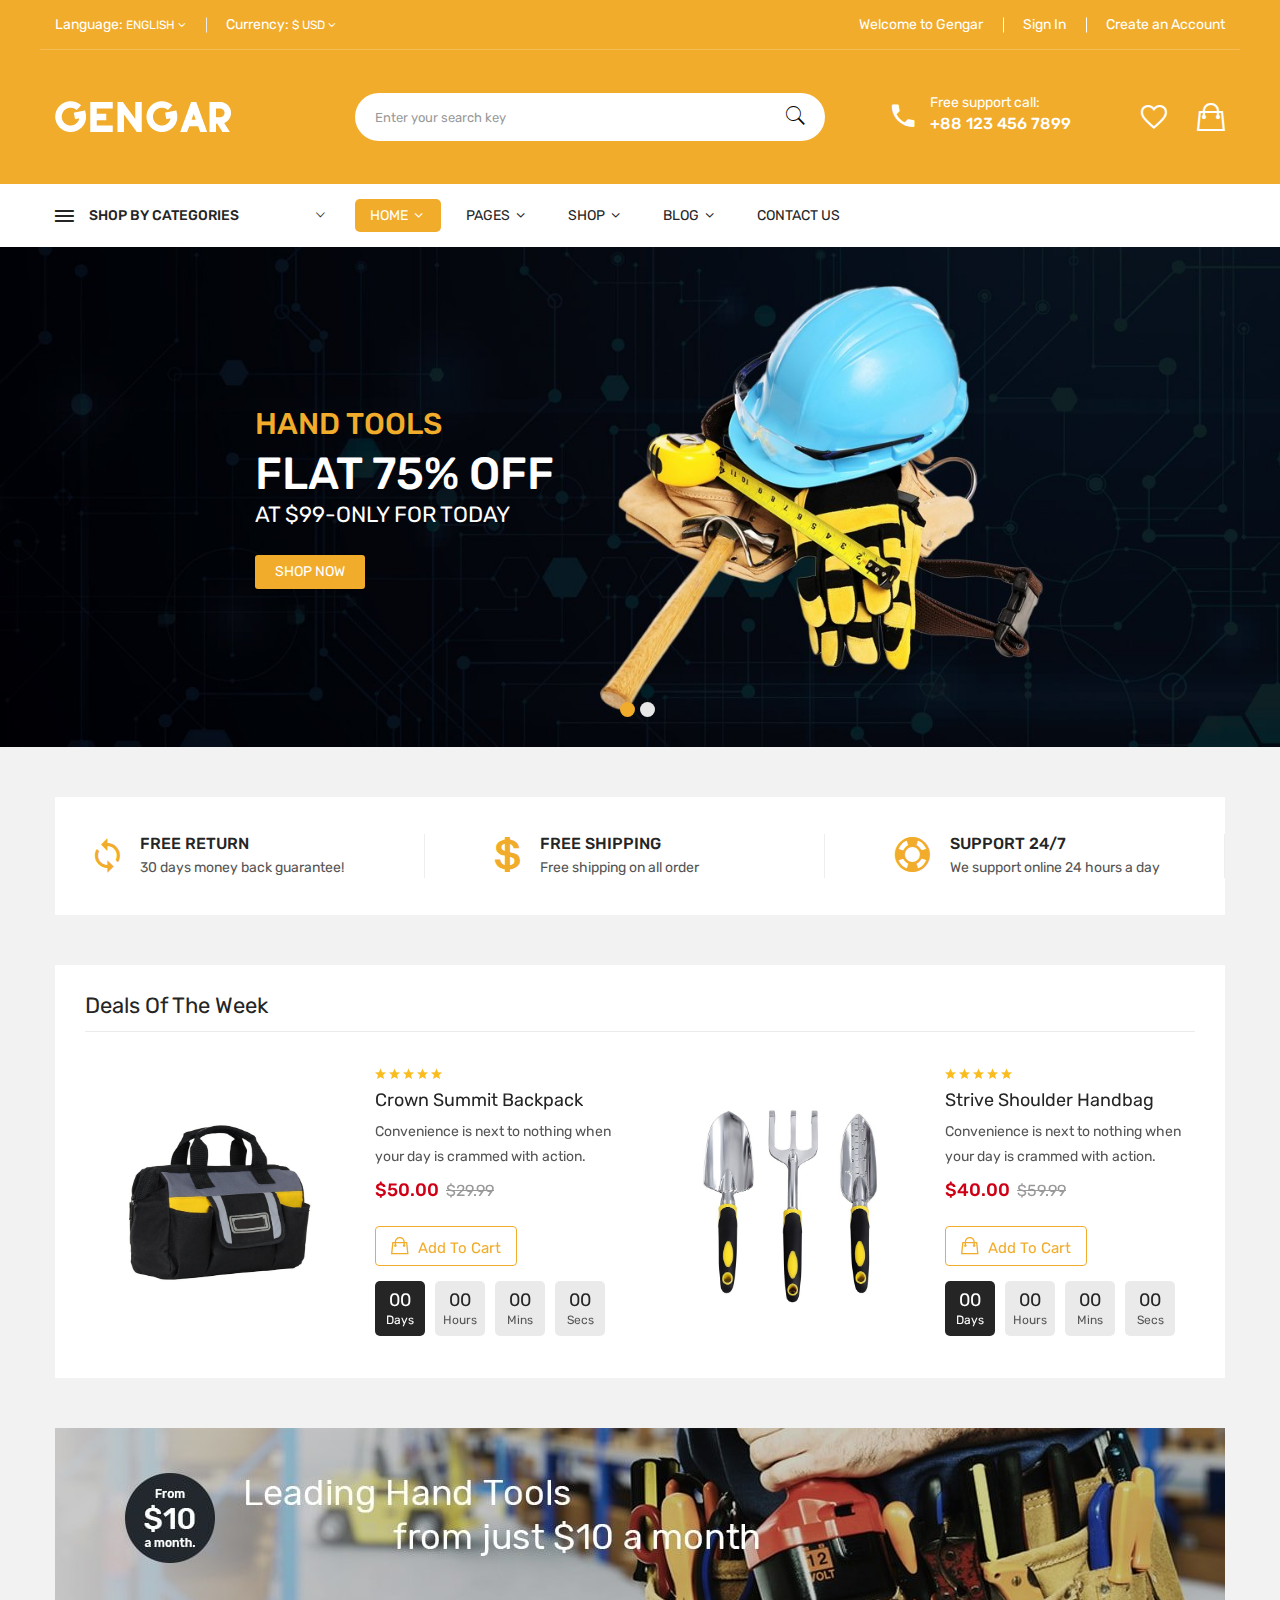
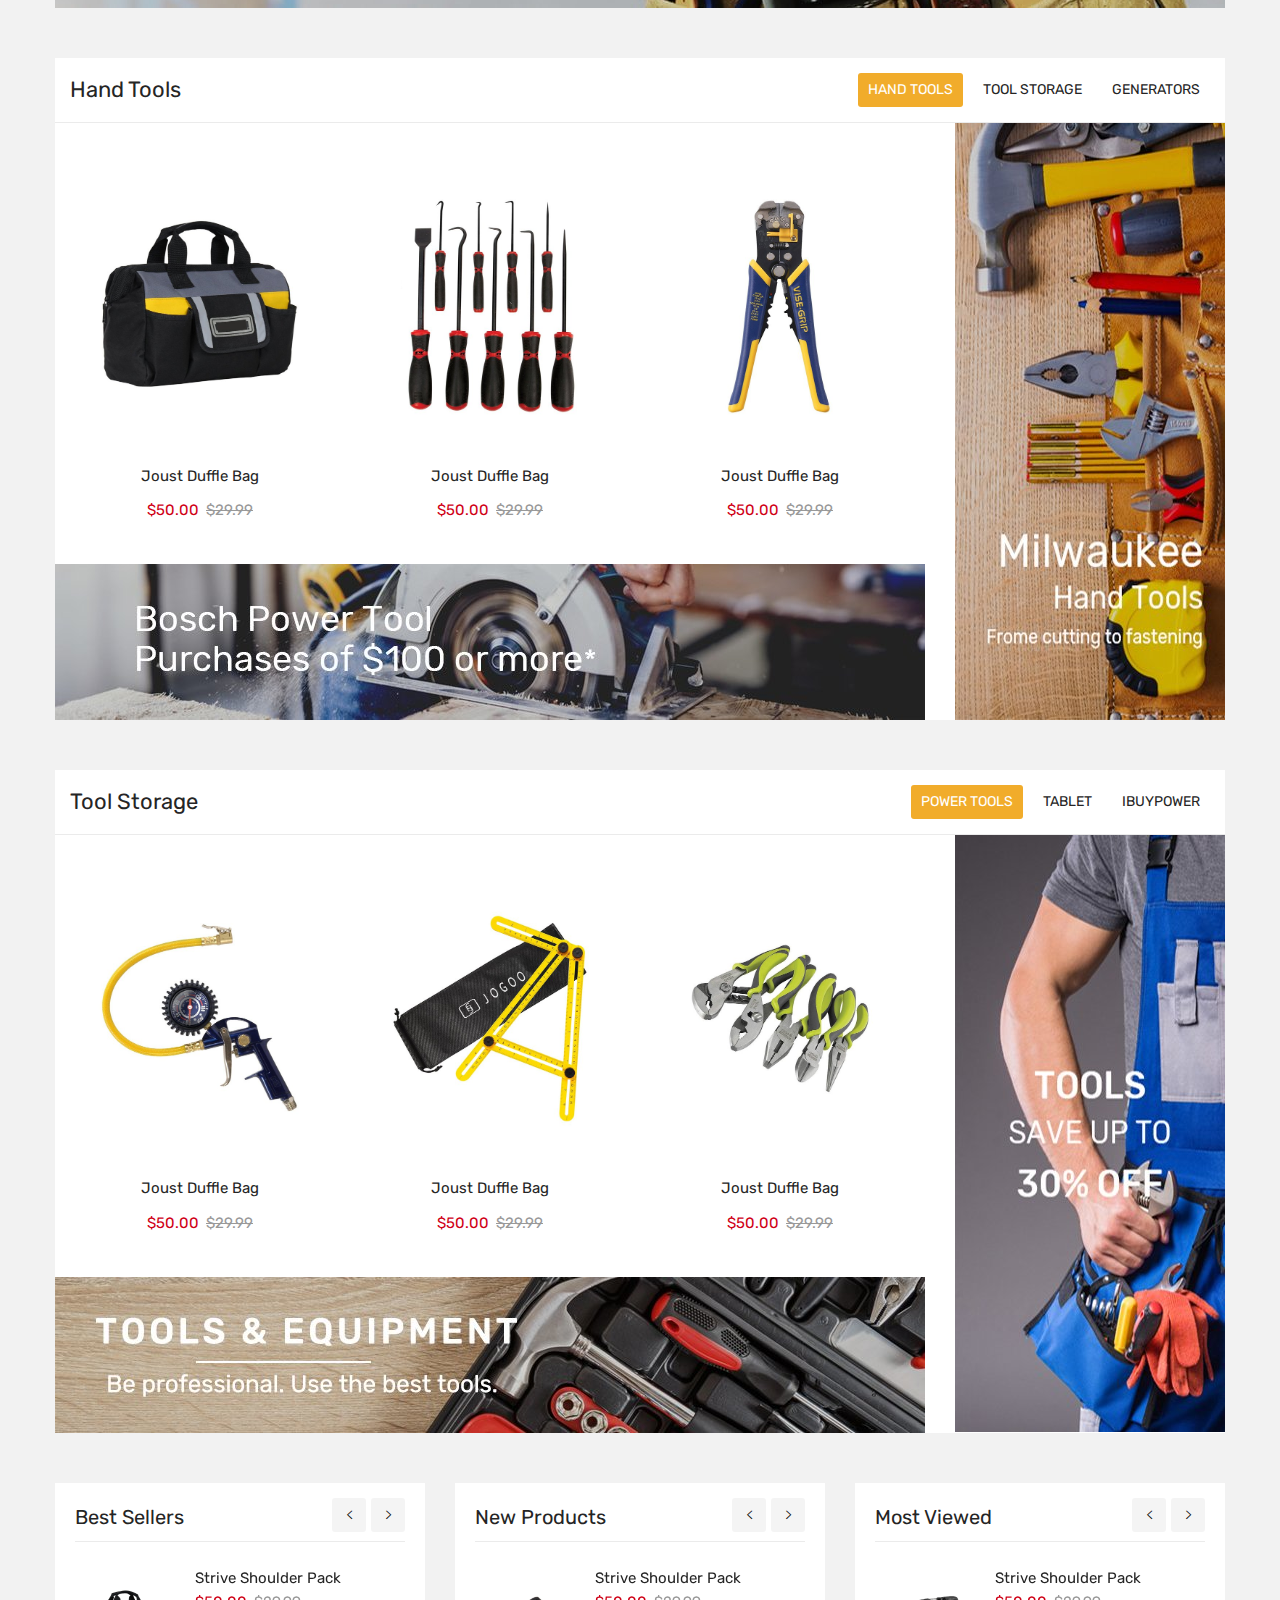
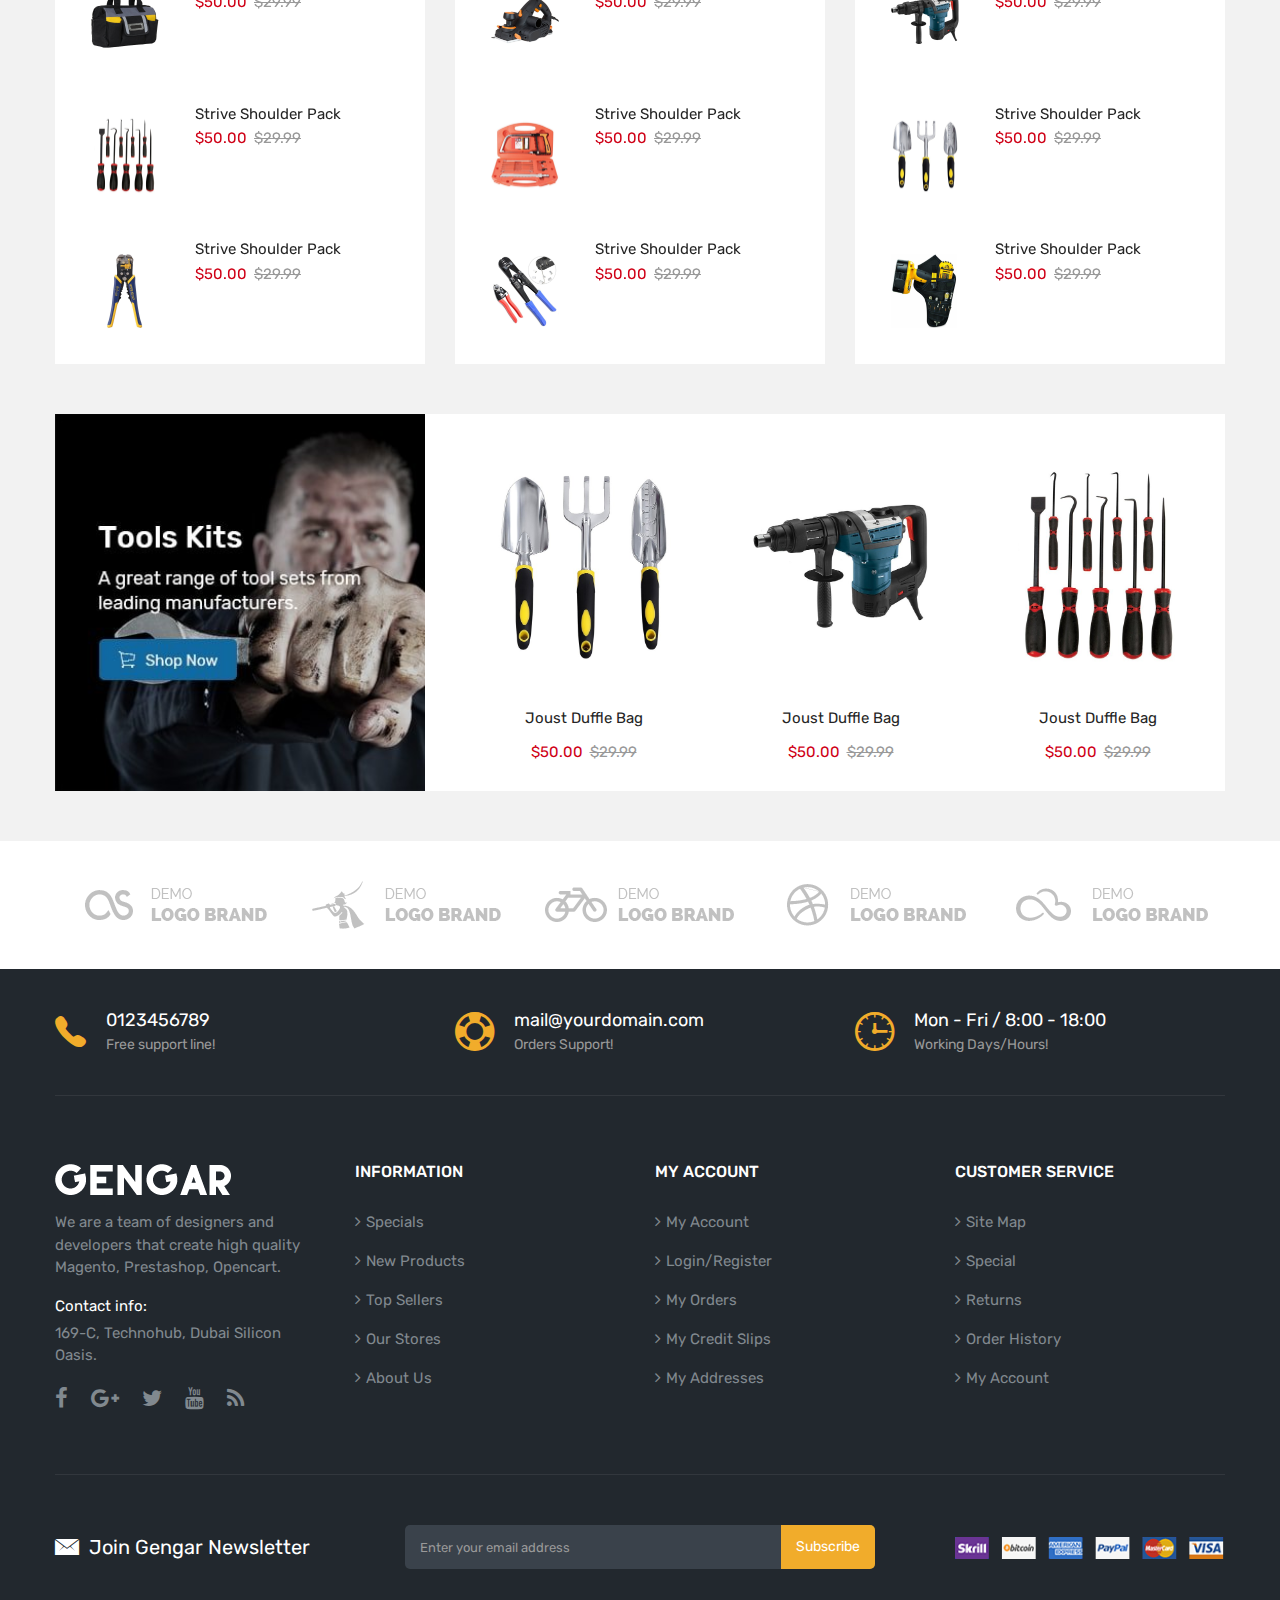
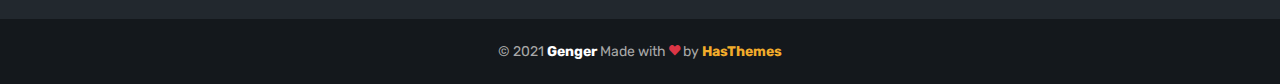
<file: design/index.html>
<!DOCTYPE html>
<html class="no-js" lang="zxx">


<!-- Mirrored from htmldemo.net/gengar/gengar/index.html by HTTrack Website Copier/3.x [XR&CO'2014], Sat, 03 Jun 2023 07:12:23 GMT -->
<head>
    <meta charset="utf-8">
    <meta http-equiv="X-UA-Compatible" content="IE=edge">
    <meta name="viewport" content="width=device-width, initial-scale=1">
    <meta name="description" content="meta description">
    <title>Gengar - Multipurpose eCommerce Bootstrap 5 Template</title>

    <!--=== Favicon ===-->
    <link rel="shortcut icon" href="assets/img/favicon.ico" type="image/x-icon" />

    <!-- Google fonts include -->
    <link href="https://fonts.googleapis.com/css?family=Rubik:300,300i,400,400i,500,500i,700,900" rel="stylesheet">

    <!-- All Vendor & plugins CSS include -->
    <link href="assets/css/vendor.css" rel="stylesheet">
    <!-- Main Style CSS -->
    <link href="assets/css/style.css" rel="stylesheet">

    <!--[if lt IE 9]>
<script src="//oss.maxcdn.com/html5shiv/3.7.2/html5shiv.min.js"></script>
<script src="//oss.maxcdn.com/respond/1.4.2/respond.min.js"></script>
<![endif]-->

</head>

<body>

    <!-- Start Header Area -->
    <header class="header-area">
        <!-- main header start -->
        <div class="main-header d-none d-lg-block">
            <!-- header top start -->
            <div class="header-top theme-color">
                <div class="container bdr-bottom">
                    <div class="row align-items-center">
                        <div class="col-lg-6">
                            <div class="header-top-settings">
                                <ul class="nav align-items-center">
                                    <li class="language">
                                        <span>Language:</span>
                                        English
                                        <i class="fa fa-angle-down"></i>
                                        <ul class="dropdown-list">
                                            <li><a href="#"><img src="assets/img/icon/en.png" alt=""> english</a></li>
                                            <li><a href="#"><img src="assets/img/icon/fr.png" alt=""> french</a></li>
                                        </ul>
                                    </li>
                                    <li class="curreny-wrap">
                                        <span>Currency:</span>
                                        $ USD
                                        <i class="fa fa-angle-down"></i>
                                        <ul class="dropdown-list curreny-list">
                                            <li><a href="#">$ usd</a></li>
                                            <li><a href="#"> € EURO</a></li>
                                        </ul>
                                    </li>
                                </ul>
                            </div>
                        </div>
                        <div class="col-lg-6">
                            <div class="header-links">
                                <ul class="nav justify-content-end">
                                    <li>Welcome to Gengar</li>
                                    <li><a href="login-register.html">Sign In</a></li>
                                    <li><a href="login-register.html">Create an Account</a></li>
                                </ul>
                            </div>
                        </div>
                    </div>
                </div>
            </div>
            <!-- header top end -->

            <!-- header middle area start -->
            <div class="header-middle-area theme-color">
                <div class="container">
                    <div class="row align-items-center">
                        <!-- start logo area -->
                        <div class="col-lg-3">
                            <div class="logo">
                                <a href="index.html">
                                    <img src="assets/img/logo/logo.png" alt="">
                                </a>
                            </div>
                        </div>
                        <!-- start logo area -->

                        <!-- start search box area -->
                        <div class="col-lg-5">
                            <div class="search-box-wrapper">
                                <form class="search-box-inner">
                                    <input type="text" class="search-field" placeholder="Enter your search key">
                                    <button class="search-btn"><i class="ion-ios-search"></i></button>
                                </form>
                            </div>
                        </div>
                        <!-- start search box end -->

                        <!-- mini cart area start -->
                        <div class="col-lg-4">
                            <div class="header-configure-wrapper">
                                <div class="support-inner">
                                    <div class="support-icon">
                                        <i class="ion-android-call"></i>
                                    </div>
                                    <div class="support-info">
                                        <p>Free support call:</p>
                                        <strong>+88 123 456 7899</strong>
                                    </div>
                                </div>
                                <div class="header-configure-area">
                                    <ul class="nav justify-content-end">
                                        <li>
                                            <a href="wishlist.html">
                                                <i class="ion-android-favorite-outline"></i>
                                            </a>
                                        </li>
                                        <li class="mini-cart-wrap">
                                            <a href="cart.html">
                                                <i class="ion-bag"></i>
                                            </a>
                                            <ul class="cart-list">
                                                <li>
                                                    <div class="cart-img">
                                                        <a href="product-details.html"><img src="assets/img/cart/cart-1.jpg" alt=""></a>
                                                    </div>
                                                    <div class="cart-info">
                                                        <h4><a href="product-details.html">simple product</a></h4>
                                                        <span class="cart-qty">Qty: 1</span>
                                                        <span>$60.00</span>
                                                    </div>
                                                    <div class="del-icon">
                                                        <i class="fa fa-times"></i>
                                                    </div>
                                                </li>
                                                <li>
                                                    <div class="cart-img">
                                                        <a href="product-details.html"><img src="assets/img/cart/cart-2.jpg" alt=""></a>
                                                    </div>
                                                    <div class="cart-info">
                                                        <h4><a href="product-details.html">virtual product</a></h4>
                                                        <span class="cart-qty">Qty: 2</span>
                                                        <span>$100.00</span>
                                                    </div>
                                                    <div class="del-icon">
                                                        <i class="fa fa-times"></i>
                                                    </div>
                                                </li>
                                                <li class="mini-cart-price">
                                                    <span class="subtotal">subtotal : </span>
                                                    <span class="subtotal-price ml-auto">$110.00</span>
                                                </li>
                                                <li>
                                                    <div class="mini-cart-button">
                                                        <a class="check-btn" href="cart.html">View Cart</a>
                                                        <a class="check-btn" href="checkout.html">checkout</a>
                                                    </div>
                                                </li>
                                            </ul>
                                        </li>
                                    </ul>
                                </div>
                            </div>
                        </div>
                        <!-- mini cart area end -->
                    </div>
                </div>
            </div>
            <!-- header middle area end -->

            <!-- main menu area start -->
            <div class="main-menu-area bg-white sticky">
                <div class="container">
                    <div class="row align-items-center">
                        <div class="col-lg-3">
                            <div class="category-toggle-wrap">
                                <div class="category-toggle">
                                    <i class="ion-android-menu"></i>
                                    shop by categories
                                    <span><i class="ion-ios-arrow-down"></i></span>
                                </div>
                                <nav class="category-menu">
                                    <ul class="categories-list">
                                        <li class="menu-item-has-children"><a href="shop.html">Fruits & Vegetables</a>
                                            <!-- Mega Category Menu Start -->
                                            <ul class="category-mega-menu dropdown">
                                                <li class="menu-item-has-children">
                                                    <a href="shop.html">Smartphone</a>
                                                    <ul class="dropdown">
                                                        <li><a href="shop.html">Samsome</a></li>
                                                        <li><a href="shop.html">GL Stylus</a></li>
                                                        <li><a href="shop.html">Uawei</a></li>
                                                        <li><a href="shop.html">Cherry Berry</a></li>
                                                    </ul>
                                                </li>
                                                <li class="menu-item-has-children">
                                                    <a href="shop.html">headphone</a>
                                                    <ul class="dropdown">
                                                        <li><a href="shop.html">Desktop Headphone</a></li>
                                                        <li><a href="shop.html">Mobile Headphone</a></li>
                                                        <li><a href="shop.html">Wireless Headphone</a></li>
                                                        <li><a href="shop.html">LED Headphone</a></li>
                                                    </ul>
                                                </li>
                                                <li class="menu-item-has-children">
                                                    <a href="shop.html">accessories</a>
                                                    <ul class="dropdown">
                                                        <li><a href="shop.html">Power Bank</a></li>
                                                        <li><a href="shop.html">Data Cable</a></li>
                                                        <li><a href="shop.html">Power Cable</a></li>
                                                        <li><a href="shop.html">Battery</a></li>
                                                    </ul>
                                                </li>
                                                <li class="menu-item-has-children">
                                                    <a href="shop.html">headphone</a>
                                                    <ul class="dropdown">
                                                        <li><a href="shop.html">Desktop Headphone</a></li>
                                                        <li><a href="shop.html">Mobile Headphone</a></li>
                                                        <li><a href="shop.html">Wireless Headphone</a></li>
                                                        <li><a href="shop.html">LED Headphone</a></li>
                                                    </ul>
                                                </li>
                                            </ul><!-- Mega Category Menu End -->
                                        </li>
                                        <li class="menu-item-has-children"><a href="shop.html">Fresh Meat</a>
                                            <!-- Mega Category Menu Start -->
                                            <ul class="category-mega-menu dropdown three-column">
                                                <li class="menu-item-has-children">
                                                    <a href="shop.html">Smartphone</a>
                                                    <ul class="dropdown">
                                                        <li><a href="shop.html">Samsome</a></li>
                                                        <li><a href="shop.html">GL Stylus</a></li>
                                                        <li><a href="shop.html">Uawei</a></li>
                                                        <li><a href="shop.html">Cherry Berry</a></li>
                                                        <li><a href="shop.html">uPhone</a></li>
                                                    </ul>
                                                </li>
                                                <li class="menu-item-has-children">
                                                    <a href="shop.html">headphone</a>
                                                    <ul class="dropdown">
                                                        <li><a href="shop.html">Desktop Headphone</a></li>
                                                        <li><a href="shop.html">Mobile Headphone</a></li>
                                                        <li><a href="shop.html">Wireless Headphone</a></li>
                                                        <li><a href="shop.html">LED Headphone</a></li>
                                                        <li><a href="shop.html">Over-ear</a></li>
                                                    </ul>
                                                </li>
                                                <li class="menu-item-has-children">
                                                    <a href="shop.html">accessories</a>
                                                    <ul class="dropdown">
                                                        <li><a href="shop.html">Power Bank</a></li>
                                                        <li><a href="shop.html">Data Cable</a></li>
                                                        <li><a href="shop.html">Power Cable</a></li>
                                                        <li><a href="shop.html">Battery</a></li>
                                                        <li><a href="shop.html">OTG Cable</a></li>
                                                    </ul>
                                                </li>
                                            </ul><!-- Mega Category Menu End -->
                                        </li>
                                        <li class="menu-item-has-children"><a href="shop.html">dairy & eggs</a>
                                            <!-- Mega Category Menu Start -->
                                            <ul class="category-mega-menu dropdown two-column">
                                                <li class="menu-item-has-children">
                                                    <a href="shop.html">Smartphone</a>
                                                    <ul class="dropdown">
                                                        <li><a href="shop.html">Samsome</a></li>
                                                        <li><a href="shop.html">GL Stylus</a></li>
                                                        <li><a href="shop.html">Uawei</a></li>
                                                        <li><a href="shop.html">Cherry Berry</a></li>
                                                    </ul>
                                                </li>
                                                <li class="menu-item-has-children">
                                                    <a href="shop.html">headphone</a>
                                                    <ul class="dropdown">
                                                        <li><a href="shop.html">Desktop Headphone</a></li>
                                                        <li><a href="shop.html">Mobile Headphone</a></li>
                                                        <li><a href="shop.html">Wireless Headphone</a></li>
                                                        <li><a href="shop.html">LED Headphone</a></li>
                                                    </ul>
                                                </li>
                                            </ul><!-- Mega Category Menu End -->
                                        </li>
                                        <li><a href="shop.html">Frozen</a></li>
                                        <li><a href="shop.html">Grocery</a></li>
                                        <li><a href="shop.html">Kitchenware</a></li>
                                        <li><a href="shop.html">Tools</a></li>
                                        <li><a href="shop.html">Electronics</a></li>
                                        <li><a href="shop.html">Kitchenware</a></li>
                                    </ul>
                                </nav>
                            </div>
                        </div>
                        <div class="col-lg-9">
                            <div class="main-menu home-main">
                                <!-- main menu navbar start -->
                                <nav class="desktop-menu">
                                    <ul>
                                        <li class="active"><a href="index.html">Home <i class="fa fa-angle-down"></i></a>
                                            <ul class="dropdown">
                                                <li><a href="index.html">Home version 01</a></li>
                                                <li><a href="index-2.html">Home version 02</a></li>
                                                <li><a href="index-3.html">Home version 03</a></li>
                                                <li><a href="index-4.html">Home version 04</a></li>
                                                <li><a href="index-5.html">Home version 05</a></li>
                                                <li><a href="index-6.html">Home version 06</a></li>
                                            </ul>
                                        </li>
                                        <li><a href="#">pages <i class="fa fa-angle-down"></i></a>
                                            <ul class="megamenu dropdown">
                                                <li class="mega-title"><a href="#">column 01</a>
                                                    <ul>
                                                        <li><a href="shop.html">shop grid left sidebar</a></li>
                                                        <li><a href="shop-grid-right-sidebar.html">shop grid right sidebar</a></li>
                                                        <li><a href="shop-grid-full-4-col.html">shop grid no sidebar</a></li>
                                                        <li><a href="shop-list-left-sidebar.html">shop list left sidebar</a></li>
                                                        <li><a href="shop-list-right-sidebar.html">shop list right sidebar</a></li>
                                                    </ul>
                                                </li>
                                                <li class="mega-title"><a href="#">column 02</a>
                                                    <ul>
                                                        <li><a href="product-details.html">product details</a></li>
                                                        <li><a href="product-details-affiliate.html">product details affiliate</a></li>
                                                        <li><a href="product-details-variable.html">product details variable</a></li>
                                                        <li><a href="product-details-group.html">product details group</a></li>
                                                        <li><a href="product-details-box.html">product details box</a></li>
                                                    </ul>
                                                </li>
                                                <li class="mega-title"><a href="#">column 03</a>
                                                    <ul>
                                                        <li><a href="cart.html">cart</a></li>
                                                        <li><a href="checkout.html">checkout</a></li>
                                                        <li><a href="compare.html">compare</a></li>
                                                        <li><a href="wishlist.html">wishlist</a></li>
                                                    </ul>
                                                </li>
                                                <li class="mega-title"><a href="#">column 04</a>
                                                    <ul>
                                                        <li><a href="my-account.html">my-account</a></li>
                                                        <li><a href="login-register.html">login-register</a></li>
                                                        <li><a href="about-us.html">about us</a></li>
                                                        <li><a href="contact-us.html">contact us</a></li>
                                                        <li><a href="404.html">404 page</a></li>
                                                    </ul>
                                                </li>
                                            </ul>
                                        </li>
                                        <li><a href="shop.html">shop <i class="fa fa-angle-down"></i></a>
                                            <ul class="dropdown">
                                                <li><a href="#">shop grid layout <i class="fa fa-angle-right"></i></a>
                                                    <ul class="dropdown">
                                                        <li><a href="shop.html">shop grid left sidebar</a></li>
                                                        <li><a href="shop-grid-right-sidebar.html">shop grid right sidebar</a></li>
                                                        <li><a href="shop-grid-full-3-col.html">shop grid full 3 col</a></li>
                                                        <li><a href="shop-grid-full-4-col.html">shop grid full 4 col</a></li>
                                                    </ul>
                                                </li>
                                                <li><a href="#">shop list layout <i class="fa fa-angle-right"></i></a>
                                                    <ul class="dropdown">
                                                        <li><a href="shop-list-left-sidebar.html">shop list left sidebar</a></li>
                                                        <li><a href="shop-list-right-sidebar.html">shop list right sidebar</a></li>
                                                        <li><a href="shop-list-full-width.html">shop list full width</a></li>
                                                    </ul>
                                                </li>
                                                <li><a href="#">products details <i class="fa fa-angle-right"></i></a>
                                                    <ul class="dropdown">
                                                        <li><a href="product-details.html">product details</a></li>
                                                        <li><a href="product-details-affiliate.html">product details affiliate</a></li>
                                                        <li><a href="product-details-variable.html">product details variable</a></li>
                                                        <li><a href="product-details-group.html">product details group</a></li>
                                                        <li><a href="product-details-box.html">product details box</a></li>
                                                        <li><a href="product-details-sticky-left.html">product details sticky left</a></li>
                                                        <li><a href="product-details-sticky-right.html">product details sticky right</a></li>
                                                        <li><a href="product-details-gallery-left.html">product details gallery left</a></li>
                                                        <li><a href="product-details-gallery-right.html">product details gallery right</a></li>
                                                    </ul>
                                                </li>
                                            </ul>
                                        </li>
                                        <li><a href="blog-left-sidebar.html">Blog <i class="fa fa-angle-down"></i></a>
                                            <ul class="dropdown">
                                                <li><a href="blog-left-sidebar.html">blog left sidebar</a></li>
                                                <li><a href="blog-left-sidebar-2-col.html">blog left sidebar 2 col</a></li>
                                                <li><a href="blog-right-sidebar.html">blog right sidebar</a></li>
                                                <li><a href="blog-right-sidebar-2-col.html">blog right sidebar 2 col</a></li>
                                                <li><a href="blog-grid-full-width.html">blog grid full width</a></li>
                                                <li><a href="blog-list-full-width.html">blog list full width</a></li>
                                                <li><a href="blog-details.html">blog details</a></li>
                                                <li><a href="blog-details-left-sidebar.html">blog details left sidebar</a></li>
                                                <li><a href="blog-details-audio.html">blog details audio</a></li>
                                                <li><a href="blog-details-video.html">blog details video</a></li>
                                                <li><a href="blog-details-image.html">blog details image</a></li>
                                            </ul>
                                        </li>
                                        <li><a href="contact-us.html">Contact us</a></li>
                                    </ul>
                                </nav>
                                <!-- main menu navbar end -->
                            </div>
                        </div>
                    </div>
                </div>
            </div>
            <!-- main menu area end -->
        </div>
        <!-- main header start -->

        <!-- mobile header start -->
        <div class="mobile-header d-lg-none d-md-block sticky">
            <!--mobile header top start -->
            <div class="container">
                <div class="row align-items-center">
                    <div class="col-12">
                        <div class="mobile-main-header">
                            <div class="mobile-logo">
                                <a href="index.html">
                                    <img src="assets/img/logo/logo-black.png" alt="Brand Logo">
                                </a>
                            </div>
                            <div class="mobile-menu-toggler">
                                <div class="mini-cart-wrap">
                                    <a href="cart.html">
                                        <i class="ion-bag"></i>
                                    </a>
                                </div>
                                <div class="mobile-menu-btn">
                                    <div class="off-canvas-btn">
                                        <i class="ion-android-menu"></i>
                                    </div>
                                </div>
                            </div>
                        </div>
                    </div>
                    <div class="col-12">
                        <div class="category-toggle-wrap">
                            <div class="category-toggle">
                                <i class="ion-android-menu"></i>
                                all categories
                                <span><i class="ion-android-arrow-dropdown"></i></span>
                            </div>
                            <nav class="category-menu">
                                <ul class="categories-list">
                                    <li class="menu-item-has-children"><a href="shop.html">Fruits & Vegetables</a>
                                        <!-- Mega Category Menu Start -->
                                        <ul class="category-mega-menu dropdown">
                                            <li class="menu-item-has-children">
                                                <a href="shop.html">Smartphone</a>
                                                <ul class="dropdown">
                                                    <li><a href="shop.html">Samsome</a></li>
                                                    <li><a href="shop.html">GL Stylus</a></li>
                                                    <li><a href="shop.html">Uawei</a></li>
                                                    <li><a href="shop.html">Cherry Berry</a></li>
                                                </ul>
                                            </li>
                                            <li class="menu-item-has-children">
                                                <a href="shop.html">headphone</a>
                                                <ul class="dropdown">
                                                    <li><a href="shop.html">Desktop Headphone</a></li>
                                                    <li><a href="shop.html">Mobile Headphone</a></li>
                                                    <li><a href="shop.html">Wireless Headphone</a></li>
                                                    <li><a href="shop.html">LED Headphone</a></li>
                                                </ul>
                                            </li>
                                            <li class="menu-item-has-children">
                                                <a href="shop.html">accessories</a>
                                                <ul class="dropdown">
                                                    <li><a href="shop.html">Power Bank</a></li>
                                                    <li><a href="shop.html">Data Cable</a></li>
                                                    <li><a href="shop.html">Power Cable</a></li>
                                                    <li><a href="shop.html">Battery</a></li>
                                                </ul>
                                            </li>
                                            <li class="menu-item-has-children">
                                                <a href="shop.html">headphone</a>
                                                <ul class="dropdown">
                                                    <li><a href="shop.html">Desktop Headphone</a></li>
                                                    <li><a href="shop.html">Mobile Headphone</a></li>
                                                    <li><a href="shop.html">Wireless Headphone</a></li>
                                                    <li><a href="shop.html">LED Headphone</a></li>
                                                </ul>
                                            </li>
                                        </ul><!-- Mega Category Menu End -->
                                    </li>
                                    <li class="menu-item-has-children"><a href="shop.html">Fresh Meat</a>
                                        <!-- Mega Category Menu Start -->
                                        <ul class="category-mega-menu dropdown three-column">
                                            <li class="menu-item-has-children">
                                                <a href="shop.html">Smartphone</a>
                                                <ul class="dropdown">
                                                    <li><a href="shop.html">Samsome</a></li>
                                                    <li><a href="shop.html">GL Stylus</a></li>
                                                    <li><a href="shop.html">Uawei</a></li>
                                                    <li><a href="shop.html">Cherry Berry</a></li>
                                                    <li><a href="shop.html">uPhone</a></li>
                                                </ul>
                                            </li>
                                            <li class="menu-item-has-children">
                                                <a href="shop.html">headphone</a>
                                                <ul class="dropdown">
                                                    <li><a href="shop.html">Desktop Headphone</a></li>
                                                    <li><a href="shop.html">Mobile Headphone</a></li>
                                                    <li><a href="shop.html">Wireless Headphone</a></li>
                                                    <li><a href="shop.html">LED Headphone</a></li>
                                                    <li><a href="shop.html">Over-ear</a></li>
                                                </ul>
                                            </li>
                                            <li class="menu-item-has-children">
                                                <a href="shop.html">accessories</a>
                                                <ul class="dropdown">
                                                    <li><a href="shop.html">Power Bank</a></li>
                                                    <li><a href="shop.html">Data Cable</a></li>
                                                    <li><a href="shop.html">Power Cable</a></li>
                                                    <li><a href="shop.html">Battery</a></li>
                                                    <li><a href="shop.html">OTG Cable</a></li>
                                                </ul>
                                            </li>
                                        </ul><!-- Mega Category Menu End -->
                                    </li>
                                    <li class="menu-item-has-children"><a href="shop.html">dairy & eggs</a>
                                        <!-- Mega Category Menu Start -->
                                        <ul class="category-mega-menu dropdown two-column">
                                            <li class="menu-item-has-children">
                                                <a href="shop.html">Smartphone</a>
                                                <ul class="dropdown">
                                                    <li><a href="shop.html">Samsome</a></li>
                                                    <li><a href="shop.html">GL Stylus</a></li>
                                                    <li><a href="shop.html">Uawei</a></li>
                                                    <li><a href="shop.html">Cherry Berry</a></li>
                                                </ul>
                                            </li>
                                            <li class="menu-item-has-children">
                                                <a href="shop.html">headphone</a>
                                                <ul class="dropdown">
                                                    <li><a href="shop.html">Desktop Headphone</a></li>
                                                    <li><a href="shop.html">Mobile Headphone</a></li>
                                                    <li><a href="shop.html">Wireless Headphone</a></li>
                                                    <li><a href="shop.html">LED Headphone</a></li>
                                                </ul>
                                            </li>
                                        </ul><!-- Mega Category Menu End -->
                                    </li>
                                    <li><a href="shop.html">Frozen</a></li>
                                    <li><a href="shop.html">Grocery</a></li>
                                    <li><a href="shop.html">Kitchenware</a></li>
                                    <li><a href="shop.html">Tools</a></li>
                                    <li><a href="shop.html">Electronics</a></li>
                                    <li><a href="shop.html">Kitchenware</a></li>
                                </ul>
                            </nav>
                        </div>
                    </div>
                </div>
            </div>
            <!-- mobile header top start -->
        </div>
        <!-- mobile header end -->
    </header>
    <!-- end Header Area -->

    <!-- off-canvas menu start -->
    <aside class="off-canvas-wrapper">
        <div class="off-canvas-overlay"></div>
        <div class="off-canvas-inner-content">
            <div class="btn-close-off-canvas">
                <i class="ion-android-close"></i>
            </div>

            <div class="off-canvas-inner">
                <!-- search box start -->
                <div class="search-box-offcanvas">
                    <form>
                        <input type="text" placeholder="Search Here...">
                        <button class="search-btn"><i class="ion-ios-search-strong"></i></button>
                    </form>
                </div>
                <!-- search box end -->

                <!-- mobile menu start -->
                <div class="mobile-navigation">

                    <!-- mobile menu navigation start -->
                    <nav>
                        <ul class="mobile-menu">
                            <li class="menu-item-has-children active"><a href="#">Home</a>
                                <ul class="dropdown">
                                    <li><a href="index.html">Home version 01</a></li>
                                    <li><a href="index-2.html">Home version 02</a></li>
                                    <li><a href="index-3.html">Home version 03</a></li>
                                    <li><a href="index-4.html">Home version 04</a></li>
                                    <li><a href="index-5.html">Home version 05</a></li>
                                    <li><a href="index-6.html">Home version 06</a></li>
                                </ul>
                            </li>
                            <li class="menu-item-has-children"><a href="#">pages</a>
                                <ul class="megamenu dropdown">
                                    <li class="mega-title has-children"><a href="#">column 01</a>
                                        <ul class="dropdown">
                                            <li><a href="shop.html">shop grid left
                                                    sidebar</a></li>
                                            <li><a href="shop-grid-right-sidebar.html">shop grid right
                                                    sidebar</a></li>
                                            <li><a href="shop-list-left-sidebar.html">shop list left sidebar</a></li>
                                            <li><a href="shop-list-right-sidebar.html">shop list right sidebar</a></li>
                                        </ul>
                                    </li>
                                    <li class="mega-title has-children"><a href="#">column 02</a>
                                        <ul class="dropdown">
                                            <li><a href="product-details.html">product details</a></li>
                                            <li><a href="product-details-affiliate.html">product
                                                    details
                                                    affiliate</a></li>
                                            <li><a href="product-details-variable.html">product details
                                                    variable</a></li>
                                            <li><a href="product-details-group.html">product details
                                                    group</a></li>
                                        </ul>
                                    </li>
                                    <li class="mega-title has-children"><a href="#">column 03</a>
                                        <ul class="dropdown">
                                            <li><a href="cart.html">cart</a></li>
                                            <li><a href="checkout.html">checkout</a></li>
                                            <li><a href="compare.html">compare</a></li>
                                            <li><a href="wishlist.html">wishlist</a></li>
                                        </ul>
                                    </li>
                                    <li class="mega-title has-children"><a href="#">column 04</a>
                                        <ul class="dropdown">
                                            <li><a href="my-account.html">my-account</a></li>
                                            <li><a href="login-register.html">login-register</a></li>
                                            <li><a href="about-us.html">about us</a></li>
                                            <li><a href="contact-us.html">contact us</a></li>
                                            <li><a href="404.html">404 page</a></li>
                                        </ul>
                                    </li>
                                </ul>
                            </li>
                            <li class="menu-item-has-children "><a href="#">shop</a>
                                <ul class="dropdown">
                                    <li class="has-children"><a href="#">shop grid layout</a>
                                        <ul class="dropdown">
                                            <li><a href="shop.html">shop grid left sidebar</a></li>
                                            <li><a href="shop-grid-right-sidebar.html">shop grid right sidebar</a></li>
                                            <li><a href="shop-grid-full-3-col.html">shop grid full 3 col</a></li>
                                            <li><a href="shop-grid-full-4-col.html">shop grid full 4 col</a></li>
                                        </ul>
                                    </li>
                                    <li class="has-children"><a href="#">shop list layout</a>
                                        <ul class="dropdown">
                                            <li><a href="shop-list-left-sidebar.html">shop list left sidebar</a></li>
                                            <li><a href="shop-list-right-sidebar.html">shop list right sidebar</a></li>
                                            <li><a href="shop-list-full-width.html">shop list full width</a></li>
                                        </ul>
                                    </li>
                                    <li class="has-children"><a href="#">products details</a>
                                        <ul class="dropdown">
                                            <li><a href="product-details.html">product details</a></li>
                                            <li><a href="product-details-affiliate.html">product details affiliate</a></li>
                                            <li><a href="product-details-variable.html">product details variable</a></li>
                                            <li><a href="product-details-group.html">product details group</a></li>
                                            <li><a href="product-details-box.html">product details box</a></li>
                                            <li><a href="product-details-sticky-left.html">product details sticky left</a></li>
                                            <li><a href="product-details-sticky-right.html">product details sticky right</a></li>
                                            <li><a href="product-details-gallery-left.html">product details gallery left</a></li>
                                            <li><a href="product-details-gallery-right.html">product details gallery right</a></li>
                                        </ul>
                                    </li>
                                </ul>
                            </li>
                            <li class="menu-item-has-children "><a href="#">Blog</a>
                                <ul class="dropdown">
                                    <li><a href="blog-left-sidebar.html">blog left sidebar</a></li>
                                    <li><a href="blog-left-sidebar-2-col.html">blog left sidebar 2 col</a></li>
                                    <li><a href="blog-right-sidebar.html">blog right sidebar</a></li>
                                    <li><a href="blog-right-sidebar-2-col.html">blog right sidebar 2 col</a></li>
                                    <li><a href="blog-grid-full-width.html">blog grid full width</a></li>
                                    <li><a href="blog-list-full-width.html">blog list full width</a></li>
                                    <li><a href="blog-details.html">blog details</a></li>
                                    <li><a href="blog-details-left-sidebar.html">blog details left sidebar</a></li>
                                    <li><a href="blog-details-audio.html">blog details audio</a></li>
                                    <li><a href="blog-details-video.html">blog details video</a></li>
                                    <li><a href="blog-details-image.html">blog details image</a></li>
                                </ul>
                            </li>
                            <li><a href="contact-us.html">Contact us</a></li>
                        </ul>
                    </nav>
                    <!-- mobile menu navigation end -->
                </div>
                <!-- mobile menu end -->

                <div class="mobile-settings">
                    <ul class="nav">
                        <li>
                            <div class="dropdown mobile-top-dropdown">
                                <a class="dropdown-toggle" id="currency" data-bs-toggle="dropdown" aria-haspopup="true" aria-expanded="false">
                                    Currency
                                    <i class="fa fa-angle-down"></i>
                                </a>
                                <div class="dropdown-menu" aria-labelledby="currency">
                                    <a class="dropdown-item" href="#">$ USD</a>
                                    <a class="dropdown-item" href="#">$ EURO</a>
                                </div>
                            </div>
                        </li>
                        <li>
                            <div class="dropdown mobile-top-dropdown">
                                <a class="dropdown-toggle" id="myaccount" data-bs-toggle="dropdown" aria-haspopup="true" aria-expanded="false">
                                    My Account
                                    <i class="fa fa-angle-down"></i>
                                </a>
                                <div class="dropdown-menu" aria-labelledby="myaccount">
                                    <a class="dropdown-item" href="my-account.html">my account</a>
                                    <a class="dropdown-item" href="login-register.html"> login</a>
                                    <a class="dropdown-item" href="login-register.html">register</a>
                                </div>
                            </div>
                        </li>
                    </ul>
                </div>

                <!-- offcanvas widget area start -->
                <div class="offcanvas-widget-area">
                    <div class="off-canvas-contact-widget">
                        <ul>
                            <li><i class="fa fa-mobile"></i>
                                <a href="#">0123456789</a>
                            </li>
                            <li><i class="fa fa-envelope-o"></i>
                                <a href="#">info@yourdomain.com</a>
                            </li>
                        </ul>
                    </div>
                    <div class="off-canvas-social-widget">
                        <a href="#"><i class="fa fa-facebook"></i></a>
                        <a href="#"><i class="fa fa-twitter"></i></a>
                        <a href="#"><i class="fa fa-pinterest-p"></i></a>
                        <a href="#"><i class="fa fa-linkedin"></i></a>
                        <a href="#"><i class="fa fa-youtube-play"></i></a>
                    </div>
                </div>
                <!-- offcanvas widget area end -->
            </div>
        </div>
    </aside>
    <!-- off-canvas menu end -->



    <!-- main wrapper start -->
    <main class="body-bg">

        <!-- slider area start -->
        <section class="slider-area">
            <div class="hero-slider-active slick-arrow-style slick-dot-style">
                <!-- single slider item start -->
                <div class="hero-slider-item">
                    <div class="d-flex align-items-center bg-img h-100" data-bg="assets/img/slider/home1-slide1.jpg">
                        <div class="container">
                            <div class="row">
                                <div class="col-lg-10 offset-lg-2 col-md-10 offset-md-2">
                                    <div class="hero-slider-content">
                                        <h2>hand tools</h2>
                                        <h1>flat 75% off</h1>
                                        <h3>at $99-only for today</h3>
                                        <a href="shop.html" class="btn-hero">shop now</a>
                                    </div>
                                </div>
                            </div>
                        </div>
                    </div>
                </div>
                <!-- single slider item end -->

                <!-- single slider item start -->
                <div class="hero-slider-item">
                    <div class="d-flex align-items-center bg-img h-100" data-bg="assets/img/slider/home1-slide2.jpg">
                        <div class="container">
                            <div class="row">
                                <div class="col-lg-10 offset-lg-2 col-md-10 offset-md-2">
                                    <div class="hero-slider-content">
                                        <h2>tools bag & storage</h2>
                                        <h1>sale 75% off</h1>
                                        <h3>at $199-only for today</h3>
                                        <a href="shop.html" class="btn-hero">shop now</a>
                                    </div>
                                </div>
                            </div>
                        </div>
                    </div>
                </div>
                <!-- single slider item start -->
            </div>
        </section>
        <!-- slider area end -->

        <!-- service features start -->
        <section class="service-features pt-50">
            <div class="container">
                <div class="service-features-inner bg-white">
                    <div class="row">
                        <div class="col-lg-4 col-md-4">
                            <div class="single-features-item">
                                <div class="features-icon">
                                    <i class="ion-android-sync"></i>
                                </div>
                                <div class="features-content">
                                    <h5>Free return</h5>
                                    <p>30 days money back guarantee!</p>
                                </div>
                            </div>
                        </div>
                        <div class="col lg-4 col-md-4">
                            <div class="single-features-item">
                                <div class="features-icon">
                                    <i class="ion-social-usd"></i>
                                </div>
                                <div class="features-content">
                                    <h5>Free Shipping</h5>
                                    <p>Free shipping on all order</p>
                                </div>
                            </div>
                        </div>
                        <div class="col-lg-4 col-md-4">
                            <div class="single-features-item">
                                <div class="features-icon">
                                    <i class="ion-help-buoy"></i>
                                </div>
                                <div class="features-content">
                                    <h5>support 24/7</h5>
                                    <p>We support online 24 hours a day</p>
                                </div>
                            </div>
                        </div>
                    </div>
                </div>
            </div>
        </section>
        <!-- service features end -->

        <!-- deals area start -->
        <section class="deals-area pt-50">
            <div class="container">
                <div class="deals-wrapper bg-white">
                    <div class="row">
                        <div class="col-12">
                            <div class="section-header-deals">
                                <div class="section-title-deals">
                                    <h4>Deals Of The Week</h4>
                                </div>
                            </div>
                        </div>
                    </div>
                    <div class="row">
                        <div class="col-12">
                            <div class="deals-item-wrapper">
                                <div class="deals-carousel-active slick-arrow-style slick-row-15">
                                    <!-- deals single item start -->
                                    <div class="deals-slider-item">
                                        <div class="deals-item">
                                            <div class="deals-thumb">
                                                <a href="product-details.html">
                                                    <img src="assets/img/product/product-1.jpg" alt="">
                                                </a>
                                                <div class="add-to-links">
                                                    <a href="wishlist.html" data-bs-toggle="tooltip" title="Add to Wishlist"><i class="ion-android-favorite-outline"></i></a>
                                                    <a href="compare.html" data-bs-toggle="tooltip" title="Add to Compare"><i class="ion-stats-bars"></i></a>
                                                </div>
                                            </div>
                                            <div class="deals-content">
                                                <div class="ratings">
                                                    <span><i class="ion-android-star"></i></span>
                                                    <span><i class="ion-android-star"></i></span>
                                                    <span><i class="ion-android-star"></i></span>
                                                    <span><i class="ion-android-star"></i></span>
                                                    <span><i class="ion-android-star"></i></span>
                                                </div>
                                                <h4 class="product-name"><a href="product-details.html">Crown Summit Backpack</a></h4>
                                                <p class="product-desc">Convenience is next to nothing when your day is crammed with action.</p>
                                                <div class="price-box">
                                                    <span class="price-regular">$50.00</span>
                                                    <span class="price-old"><del>$29.99</del></span>
                                                </div>
                                                <a class="btn btn-cart" href="cart.html"><i class="ion-bag"></i> Add To Cart</a>
                                                <div class="product-countdown" data-countdown="2023/12/20"></div>
                                            </div>
                                        </div>
                                    </div>
                                    <!-- deals single item start -->

                                    <!-- deals single item start -->
                                    <div class="deals-slider-item">
                                        <div class="deals-item">
                                            <div class="deals-thumb">
                                                <a href="product-details.html">
                                                    <img src="assets/img/product/product-5.jpg" alt="">
                                                </a>
                                                <div class="add-to-links">
                                                    <a href="wishlist.html" data-bs-toggle="tooltip" title="Add to Wishlist"><i class="ion-android-favorite-outline"></i></a>
                                                    <a href="compare.html" data-bs-toggle="tooltip" title="Add to Compare"><i class="ion-stats-bars"></i></a>
                                                </div>
                                            </div>
                                            <div class="deals-content">
                                                <div class="ratings">
                                                    <span><i class="ion-android-star"></i></span>
                                                    <span><i class="ion-android-star"></i></span>
                                                    <span><i class="ion-android-star"></i></span>
                                                    <span><i class="ion-android-star"></i></span>
                                                    <span><i class="ion-android-star"></i></span>
                                                </div>
                                                <h4 class="product-name"><a href="product-details.html">Strive Shoulder Handbag</a></h4>
                                                <p class="product-desc">Convenience is next to nothing when your day is crammed with action.</p>
                                                <div class="price-box">
                                                    <span class="price-regular">$40.00</span>
                                                    <span class="price-old"><del>$59.99</del></span>
                                                </div>
                                                <a class="btn btn-cart" href="cart.html"><i class="ion-bag"></i> Add To Cart</a>
                                                <div class="product-countdown" data-countdown="2023/12/20"></div>
                                            </div>
                                        </div>
                                    </div>
                                    <!-- deals single item start -->

                                    <!-- deals single item start -->
                                    <div class="deals-slider-item">
                                        <div class="deals-item">
                                            <div class="deals-thumb">
                                                <a href="product-details.html">
                                                    <img src="assets/img/product/product-4.jpg" alt="">
                                                </a>
                                                <div class="add-to-links">
                                                    <a href="wishlist.html" data-bs-toggle="tooltip" title="Add to Wishlist"><i class="ion-android-favorite-outline"></i></a>
                                                    <a href="compare.html" data-bs-toggle="tooltip" title="Add to Compare"><i class="ion-stats-bars"></i></a>
                                                </div>
                                            </div>
                                            <div class="deals-content">
                                                <div class="ratings">
                                                    <span><i class="ion-android-star"></i></span>
                                                    <span><i class="ion-android-star"></i></span>
                                                    <span><i class="ion-android-star"></i></span>
                                                    <span><i class="ion-android-star"></i></span>
                                                    <span><i class="ion-android-star"></i></span>
                                                </div>
                                                <h4 class="product-name"><a href="product-details.html">Brown Summit Backpack</a></h4>
                                                <p class="product-desc">Convenience is next to nothing when your day is crammed with action.</p>
                                                <div class="price-box">
                                                    <span class="price-regular">$70.00</span>
                                                    <span class="price-old"><del>$75.00</del></span>
                                                </div>
                                                <a class="btn btn-cart" href="cart.html"><i class="ion-bag"></i> Add To Cart</a>
                                                <div class="product-countdown" data-countdown="2023/12/20"></div>
                                            </div>
                                        </div>
                                    </div>
                                    <!-- deals single item start -->
                                </div>
                            </div>
                        </div>
                    </div>
                </div>
            </div>
        </section>
        <!-- deals area end -->

        <!-- banner statistics start -->
        <div class="banner-statistics-area pt-50">
            <div class="container">
                <div class="row">
                    <div class="col-12">
                        <div class="img-container">
                            <a href="#"><img src="assets/img/banner/img1_home.jpg" alt=""></a>
                        </div>
                    </div>
                </div>
            </div>
        </div>
        <!-- banner statistics end -->

        <!-- features categories area start -->
        <section class="features-categories-area pt-50">
            <div class="container">
                <div class="section-wrapper bg-white">
                    <div class="row">
                        <div class="col-12">
                            <div class="section-header">
                                <!-- section title start -->
                                <div class="section-title">
                                    <h4>hand tools</h4>
                                </div>
                                <!-- section title start -->

                                <!-- product tab menu start -->
                                <div class="feature-menu">
                                    <ul class="nav justify-content-start justify-content-lg-end">
                                        <li><a data-bs-toggle="tab" class="active" href="#one">hand tools</a></li>
                                        <li><a data-bs-toggle="tab" href="#two">tool storage</a></li>
                                        <li><a data-bs-toggle="tab" href="#three">generators</a></li>
                                    </ul>
                                </div>
                                <!-- product tab menu start -->
                            </div>
                        </div>
                    </div>
                    <div class="row">
                        <div class="col-lg-9 col-md-9">
                            <div class="products-area-wrapper mt-30">
                                <div class="tab-content">
                                    <div class="tab-pane fade active show" id="one">
                                        <div class="features-categories-wrapper">
                                            <div class="features-categories-active slick-arrow-style">
                                                <!-- product item start -->
                                                <div class="product-slide-item">
                                                    <div class="product-item">
                                                        <div class="product-thumb">
                                                            <a href="product-details.html">
                                                                <img src="assets/img/product/product-1.jpg" alt="">
                                                            </a>
                                                            <div class="add-to-links">
                                                                <a href="wishlist.html" data-bs-toggle="tooltip" title="Add to Wishlist"><i class="ion-android-favorite-outline"></i></a>
                                                                <a href="compare.html" data-bs-toggle="tooltip" title="Add to Compare"><i class="ion-stats-bars"></i></a>
                                                            </div>
                                                        </div>
                                                        <div class="product-content">
                                                            <h5 class="product-name"><a href="product-details.html">joust duffle bag</a></h5>
                                                            <div class="price-box">
                                                                <span class="price-regular">$50.00</span>
                                                                <span class="price-old"><del>$29.99</del></span>
                                                            </div>
                                                            <div class="product-item-action">
                                                                <a class="btn btn-cart" href="cart.html"><i class="ion-bag"></i> Add To Cart</a>
                                                            </div>
                                                        </div>
                                                    </div>
                                                </div>
                                                <!-- product item start -->

                                                <!-- product item start -->
                                                <div class="product-slide-item">
                                                    <div class="product-item">
                                                        <div class="product-thumb">
                                                            <a href="product-details.html">
                                                                <img src="assets/img/product/product-2.jpg" alt="">
                                                            </a>
                                                            <div class="add-to-links">
                                                                <a href="wishlist.html" data-bs-toggle="tooltip" title="Add to Wishlist"><i class="ion-android-favorite-outline"></i></a>
                                                                <a href="compare.html" data-bs-toggle="tooltip" title="Add to Compare"><i class="ion-stats-bars"></i></a>
                                                            </div>
                                                        </div>
                                                        <div class="product-content">
                                                            <h5 class="product-name"><a href="product-details.html">joust duffle bag</a></h5>
                                                            <div class="price-box">
                                                                <span class="price-regular">$50.00</span>
                                                                <span class="price-old"><del>$29.99</del></span>
                                                            </div>
                                                            <div class="product-item-action">
                                                                <a class="btn btn-cart" href="cart.html"><i class="ion-bag"></i> Add To Cart</a>
                                                            </div>
                                                        </div>
                                                    </div>
                                                </div>
                                                <!-- product item start -->

                                                <!-- product item start -->
                                                <div class="product-slide-item">
                                                    <div class="product-item">
                                                        <div class="product-thumb">
                                                            <a href="product-details.html">
                                                                <img src="assets/img/product/product-3.jpg" alt="">
                                                            </a>
                                                            <div class="add-to-links">
                                                                <a href="wishlist.html" data-bs-toggle="tooltip" title="Add to Wishlist"><i class="ion-android-favorite-outline"></i></a>
                                                                <a href="compare.html" data-bs-toggle="tooltip" title="Add to Compare"><i class="ion-stats-bars"></i></a>
                                                            </div>
                                                        </div>
                                                        <div class="product-content">
                                                            <h5 class="product-name"><a href="product-details.html">joust duffle bag</a></h5>
                                                            <div class="price-box">
                                                                <span class="price-regular">$50.00</span>
                                                                <span class="price-old"><del>$29.99</del></span>
                                                            </div>
                                                            <div class="product-item-action">
                                                                <a class="btn btn-cart" href="cart.html"><i class="ion-bag"></i> Add To Cart</a>
                                                            </div>
                                                        </div>
                                                    </div>
                                                </div>
                                                <!-- product item start -->

                                                <!-- product item start -->
                                                <div class="product-slide-item">
                                                    <div class="product-item">
                                                        <div class="product-thumb">
                                                            <a href="product-details.html">
                                                                <img src="assets/img/product/product-4.jpg" alt="">
                                                            </a>
                                                            <div class="add-to-links">
                                                                <a href="wishlist.html" data-bs-toggle="tooltip" title="Add to Wishlist"><i class="ion-android-favorite-outline"></i></a>
                                                                <a href="compare.html" data-bs-toggle="tooltip" title="Add to Compare"><i class="ion-stats-bars"></i></a>
                                                            </div>
                                                        </div>
                                                        <div class="product-content">
                                                            <h5 class="product-name"><a href="product-details.html">joust duffle bag</a></h5>
                                                            <div class="price-box">
                                                                <span class="price-regular">$50.00</span>
                                                                <span class="price-old"><del>$29.99</del></span>
                                                            </div>
                                                            <div class="product-item-action">
                                                                <a class="btn btn-cart" href="cart.html"><i class="ion-bag"></i> Add To Cart</a>
                                                            </div>
                                                        </div>
                                                    </div>
                                                </div>
                                                <!-- product item start -->
                                            </div>
                                        </div>
                                    </div>
                                    <div class="tab-pane fade" id="two">
                                        <div class="features-categories-wrapper">
                                            <div class="features-categories-active slick-arrow-style">
                                                <!-- product item start -->
                                                <div class="product-slide-item">
                                                    <div class="product-item">
                                                        <div class="product-thumb">
                                                            <a href="product-details.html">
                                                                <img src="assets/img/product/product-5.jpg" alt="">
                                                            </a>
                                                            <div class="add-to-links">
                                                                <a href="wishlist.html" data-bs-toggle="tooltip" title="Add to Wishlist"><i class="ion-android-favorite-outline"></i></a>
                                                                <a href="compare.html" data-bs-toggle="tooltip" title="Add to Compare"><i class="ion-stats-bars"></i></a>
                                                            </div>
                                                        </div>
                                                        <div class="product-content">
                                                            <h5 class="product-name"><a href="product-details.html">joust duffle bag</a></h5>
                                                            <div class="price-box">
                                                                <span class="price-regular">$80.00</span>
                                                                <span class="price-old"><del>$30.00</del></span>
                                                            </div>
                                                            <div class="product-item-action">
                                                                <a class="btn btn-cart" href="cart.html"><i class="ion-bag"></i> Add To Cart</a>
                                                            </div>
                                                        </div>
                                                    </div>
                                                </div>
                                                <!-- product item start -->

                                                <!-- product item start -->
                                                <div class="product-slide-item">
                                                    <div class="product-item">
                                                        <div class="product-thumb">
                                                            <a href="product-details.html">
                                                                <img src="assets/img/product/product-6.jpg" alt="">
                                                            </a>
                                                            <div class="add-to-links">
                                                                <a href="wishlist.html" data-bs-toggle="tooltip" title="Add to Wishlist"><i class="ion-android-favorite-outline"></i></a>
                                                                <a href="compare.html" data-bs-toggle="tooltip" title="Add to Compare"><i class="ion-stats-bars"></i></a>
                                                            </div>
                                                        </div>
                                                        <div class="product-content">
                                                            <h5 class="product-name"><a href="product-details.html">joust duffle bag</a></h5>
                                                            <div class="price-box">
                                                                <span class="price-regular">$40.00</span>
                                                                <span class="price-old"><del>$55.00</del></span>
                                                            </div>
                                                            <div class="product-item-action">
                                                                <a class="btn btn-cart" href="cart.html"><i class="ion-bag"></i> Add To Cart</a>
                                                            </div>
                                                        </div>
                                                    </div>
                                                </div>
                                                <!-- product item start -->

                                                <!-- product item start -->
                                                <div class="product-slide-item">
                                                    <div class="product-item">
                                                        <div class="product-thumb">
                                                            <a href="product-details.html">
                                                                <img src="assets/img/product/product-7.jpg" alt="">
                                                            </a>
                                                            <div class="add-to-links">
                                                                <a href="wishlist.html" data-bs-toggle="tooltip" title="Add to Wishlist"><i class="ion-android-favorite-outline"></i></a>
                                                                <a href="compare.html" data-bs-toggle="tooltip" title="Add to Compare"><i class="ion-stats-bars"></i></a>
                                                            </div>
                                                        </div>
                                                        <div class="product-content">
                                                            <h5 class="product-name"><a href="product-details.html">joust duffle bag</a></h5>
                                                            <div class="price-box">
                                                                <span class="price-regular">$55.00</span>
                                                                <span class="price-old"><del>$59.99</del></span>
                                                            </div>
                                                            <div class="product-item-action">
                                                                <a class="btn btn-cart" href="cart.html"><i class="ion-bag"></i> Add To Cart</a>
                                                            </div>
                                                        </div>
                                                    </div>
                                                </div>
                                                <!-- product item start -->

                                                <!-- product item start -->
                                                <div class="product-slide-item">
                                                    <div class="product-item">
                                                        <div class="product-thumb">
                                                            <a href="product-details.html">
                                                                <img src="assets/img/product/product-8.jpg" alt="">
                                                            </a>
                                                            <div class="add-to-links">
                                                                <a href="wishlist.html" data-bs-toggle="tooltip" title="Add to Wishlist"><i class="ion-android-favorite-outline"></i></a>
                                                                <a href="compare.html" data-bs-toggle="tooltip" title="Add to Compare"><i class="ion-stats-bars"></i></a>
                                                            </div>
                                                        </div>
                                                        <div class="product-content">
                                                            <h5 class="product-name"><a href="product-details.html">joust duffle bag</a></h5>
                                                            <div class="price-box">
                                                                <span class="price-regular">$20.00</span>
                                                                <span class="price-old"><del>$29.99</del></span>
                                                            </div>
                                                            <div class="product-item-action">
                                                                <a class="btn btn-cart" href="cart.html"><i class="ion-bag"></i> Add To Cart</a>
                                                            </div>
                                                        </div>
                                                    </div>
                                                </div>
                                                <!-- product item start -->
                                            </div>
                                        </div>
                                    </div>
                                    <div class="tab-pane fade" id="three">
                                        <div class="features-categories-wrapper">
                                            <div class="features-categories-active slick-arrow-style">
                                                <!-- product item start -->
                                                <div class="product-slide-item">
                                                    <div class="product-item">
                                                        <div class="product-thumb">
                                                            <a href="product-details.html">
                                                                <img src="assets/img/product/product-9.jpg" alt="">
                                                            </a>
                                                            <div class="add-to-links">
                                                                <a href="wishlist.html" data-bs-toggle="tooltip" title="Add to Wishlist"><i class="ion-android-favorite-outline"></i></a>
                                                                <a href="compare.html" data-bs-toggle="tooltip" title="Add to Compare"><i class="ion-stats-bars"></i></a>
                                                            </div>
                                                        </div>
                                                        <div class="product-content">
                                                            <h5 class="product-name"><a href="product-details.html">joust duffle bag</a></h5>
                                                            <div class="price-box">
                                                                <span class="price-regular">$50.00</span>
                                                                <span class="price-old"><del>$29.99</del></span>
                                                            </div>
                                                            <div class="product-item-action">
                                                                <a class="btn btn-cart" href="cart.html"><i class="ion-bag"></i> Add To Cart</a>
                                                            </div>
                                                        </div>
                                                    </div>
                                                </div>
                                                <!-- product item start -->

                                                <!-- product item start -->
                                                <div class="product-slide-item">
                                                    <div class="product-item">
                                                        <div class="product-thumb">
                                                            <a href="product-details.html">
                                                                <img src="assets/img/product/product-10.jpg" alt="">
                                                            </a>
                                                            <div class="add-to-links">
                                                                <a href="wishlist.html" data-bs-toggle="tooltip" title="Add to Wishlist"><i class="ion-android-favorite-outline"></i></a>
                                                                <a href="compare.html" data-bs-toggle="tooltip" title="Add to Compare"><i class="ion-stats-bars"></i></a>
                                                            </div>
                                                        </div>
                                                        <div class="product-content">
                                                            <h5 class="product-name"><a href="product-details.html">joust duffle bag</a></h5>
                                                            <div class="price-box">
                                                                <span class="price-regular">$25.00</span>
                                                                <span class="price-old"><del>$30.00</del></span>
                                                            </div>
                                                            <div class="product-item-action">
                                                                <a class="btn btn-cart" href="cart.html"><i class="ion-bag"></i> Add To Cart</a>
                                                            </div>
                                                        </div>
                                                    </div>
                                                </div>
                                                <!-- product item start -->

                                                <!-- product item start -->
                                                <div class="product-slide-item">
                                                    <div class="product-item">
                                                        <div class="product-thumb">
                                                            <a href="product-details.html">
                                                                <img src="assets/img/product/product-11.jpg" alt="">
                                                            </a>
                                                            <div class="add-to-links">
                                                                <a href="wishlist.html" data-bs-toggle="tooltip" title="Add to Wishlist"><i class="ion-android-favorite-outline"></i></a>
                                                                <a href="compare.html" data-bs-toggle="tooltip" title="Add to Compare"><i class="ion-stats-bars"></i></a>
                                                            </div>
                                                        </div>
                                                        <div class="product-content">
                                                            <h5 class="product-name"><a href="product-details.html">joust duffle bag</a></h5>
                                                            <div class="price-box">
                                                                <span class="price-regular">$30.00</span>
                                                                <span class="price-old"><del>$39.00</del></span>
                                                            </div>
                                                            <div class="product-item-action">
                                                                <a class="btn btn-cart" href="cart.html"><i class="ion-bag"></i> Add To Cart</a>
                                                            </div>
                                                        </div>
                                                    </div>
                                                </div>
                                                <!-- product item start -->

                                                <!-- product item start -->
                                                <div class="product-slide-item">
                                                    <div class="product-item">
                                                        <div class="product-thumb">
                                                            <a href="product-details.html">
                                                                <img src="assets/img/product/product-12.jpg" alt="">
                                                            </a>
                                                            <div class="add-to-links">
                                                                <a href="wishlist.html" data-bs-toggle="tooltip" title="Add to Wishlist"><i class="ion-android-favorite-outline"></i></a>
                                                                <a href="compare.html" data-bs-toggle="tooltip" title="Add to Compare"><i class="ion-stats-bars"></i></a>
                                                            </div>
                                                        </div>
                                                        <div class="product-content">
                                                            <h5 class="product-name"><a href="product-details.html">joust duffle bag</a></h5>
                                                            <div class="price-box">
                                                                <span class="price-regular">$15.00</span>
                                                                <span class="price-old"><del>$20.00</del></span>
                                                            </div>
                                                            <div class="product-item-action">
                                                                <a class="btn btn-cart" href="cart.html"><i class="ion-bag"></i> Add To Cart</a>
                                                            </div>
                                                        </div>
                                                    </div>
                                                </div>
                                                <!-- product item start -->
                                            </div>
                                        </div>
                                    </div>
                                </div>
                                <div class="img-container">
                                    <a href="#">
                                        <img src="assets/img/banner/ca1_bottom.jpg" alt="">
                                    </a>
                                </div>
                            </div>
                        </div>
                        <div class="col-lg-3 col-md-3">
                            <div class="section-banner">
                                <img src="assets/img/banner/ca1.jpg" alt="">
                            </div>
                        </div>
                    </div>
                </div>
            </div>
        </section>
        <!-- features categories area end -->

        <!-- features categories area start -->
        <section class="features-categories-area pt-50">
            <div class="container">
                <div class="section-wrapper bg-white">
                    <div class="row">
                        <div class="col-12">
                            <div class="section-header">
                                <!-- section title start -->
                                <div class="section-title">
                                    <h4>tool storage</h4>
                                </div>
                                <!-- section title start -->

                                <!-- product tab menu start -->
                                <div class="feature-menu">
                                    <ul class="nav justify-content-start justify-content-lg-end">
                                        <li><a data-bs-toggle="tab" class="active" href="#four">power tools</a></li>
                                        <li><a data-bs-toggle="tab" href="#five">tablet</a></li>
                                        <li><a data-bs-toggle="tab" href="#six">Ibuypower</a></li>
                                    </ul>
                                </div>
                                <!-- product tab menu start -->
                            </div>
                        </div>
                    </div>
                    <div class="row">
                        <div class="col-lg-9 col-md-9">
                            <div class="products-area-wrapper mt-30">
                                <div class="tab-content">
                                    <div class="tab-pane fade active show" id="four">
                                        <div class="features-categories-wrapper">
                                            <div class="features-categories-active slick-arrow-style">
                                                <!-- product item start -->
                                                <div class="product-slide-item">
                                                    <div class="product-item">
                                                        <div class="product-thumb">
                                                            <a href="product-details.html">
                                                                <img src="assets/img/product/product-13.jpg" alt="">
                                                            </a>
                                                            <div class="add-to-links">
                                                                <a href="wishlist.html" data-bs-toggle="tooltip" title="Add to Wishlist"><i class="ion-android-favorite-outline"></i></a>
                                                                <a href="compare.html" data-bs-toggle="tooltip" title="Add to Compare"><i class="ion-stats-bars"></i></a>
                                                            </div>
                                                        </div>
                                                        <div class="product-content">
                                                            <h5 class="product-name"><a href="product-details.html">joust duffle bag</a></h5>
                                                            <div class="price-box">
                                                                <span class="price-regular">$50.00</span>
                                                                <span class="price-old"><del>$29.99</del></span>
                                                            </div>
                                                            <div class="product-item-action">
                                                                <a class="btn btn-cart" href="cart.html"><i class="ion-bag"></i> Add To Cart</a>
                                                            </div>
                                                        </div>
                                                    </div>
                                                </div>
                                                <!-- product item start -->

                                                <!-- product item start -->
                                                <div class="product-slide-item">
                                                    <div class="product-item">
                                                        <div class="product-thumb">
                                                            <a href="product-details.html">
                                                                <img src="assets/img/product/product-12.jpg" alt="">
                                                            </a>
                                                            <div class="add-to-links">
                                                                <a href="wishlist.html" data-bs-toggle="tooltip" title="Add to Wishlist"><i class="ion-android-favorite-outline"></i></a>
                                                                <a href="compare.html" data-bs-toggle="tooltip" title="Add to Compare"><i class="ion-stats-bars"></i></a>
                                                            </div>
                                                        </div>
                                                        <div class="product-content">
                                                            <h5 class="product-name"><a href="product-details.html">joust duffle bag</a></h5>
                                                            <div class="price-box">
                                                                <span class="price-regular">$50.00</span>
                                                                <span class="price-old"><del>$29.99</del></span>
                                                            </div>
                                                            <div class="product-item-action">
                                                                <a class="btn btn-cart" href="cart.html"><i class="ion-bag"></i> Add To Cart</a>
                                                            </div>
                                                        </div>
                                                    </div>
                                                </div>
                                                <!-- product item start -->

                                                <!-- product item start -->
                                                <div class="product-slide-item">
                                                    <div class="product-item">
                                                        <div class="product-thumb">
                                                            <a href="product-details.html">
                                                                <img src="assets/img/product/product-11.jpg" alt="">
                                                            </a>
                                                            <div class="add-to-links">
                                                                <a href="wishlist.html" data-bs-toggle="tooltip" title="Add to Wishlist"><i class="ion-android-favorite-outline"></i></a>
                                                                <a href="compare.html" data-bs-toggle="tooltip" title="Add to Compare"><i class="ion-stats-bars"></i></a>
                                                            </div>
                                                        </div>
                                                        <div class="product-content">
                                                            <h5 class="product-name"><a href="product-details.html">joust duffle bag</a></h5>
                                                            <div class="price-box">
                                                                <span class="price-regular">$50.00</span>
                                                                <span class="price-old"><del>$29.99</del></span>
                                                            </div>
                                                            <div class="product-item-action">
                                                                <a class="btn btn-cart" href="cart.html"><i class="ion-bag"></i> Add To Cart</a>
                                                            </div>
                                                        </div>
                                                    </div>
                                                </div>
                                                <!-- product item start -->

                                                <!-- product item start -->
                                                <div class="product-slide-item">
                                                    <div class="product-item">
                                                        <div class="product-thumb">
                                                            <a href="product-details.html">
                                                                <img src="assets/img/product/product-10.jpg" alt="">
                                                            </a>
                                                            <div class="add-to-links">
                                                                <a href="wishlist.html" data-bs-toggle="tooltip" title="Add to Wishlist"><i class="ion-android-favorite-outline"></i></a>
                                                                <a href="compare.html" data-bs-toggle="tooltip" title="Add to Compare"><i class="ion-stats-bars"></i></a>
                                                            </div>
                                                        </div>
                                                        <div class="product-content">
                                                            <h5 class="product-name"><a href="product-details.html">joust duffle bag</a></h5>
                                                            <div class="price-box">
                                                                <span class="price-regular">$50.00</span>
                                                                <span class="price-old"><del>$29.99</del></span>
                                                            </div>
                                                            <div class="product-item-action">
                                                                <a class="btn btn-cart" href="cart.html"><i class="ion-bag"></i> Add To Cart</a>
                                                            </div>
                                                        </div>
                                                    </div>
                                                </div>
                                                <!-- product item start -->
                                            </div>
                                        </div>
                                    </div>
                                    <div class="tab-pane fade" id="five">
                                        <div class="features-categories-wrapper">
                                            <div class="features-categories-active slick-arrow-style">
                                                <!-- product item start -->
                                                <div class="product-slide-item">
                                                    <div class="product-item">
                                                        <div class="product-thumb">
                                                            <a href="product-details.html">
                                                                <img src="assets/img/product/product-9.jpg" alt="">
                                                            </a>
                                                            <div class="add-to-links">
                                                                <a href="wishlist.html" data-bs-toggle="tooltip" title="Add to Wishlist"><i class="ion-android-favorite-outline"></i></a>
                                                                <a href="compare.html" data-bs-toggle="tooltip" title="Add to Compare"><i class="ion-stats-bars"></i></a>
                                                            </div>
                                                        </div>
                                                        <div class="product-content">
                                                            <h5 class="product-name"><a href="product-details.html">joust duffle bag</a></h5>
                                                            <div class="price-box">
                                                                <span class="price-regular">$80.00</span>
                                                                <span class="price-old"><del>$30.00</del></span>
                                                            </div>
                                                            <div class="product-item-action">
                                                                <a class="btn btn-cart" href="cart.html"><i class="ion-bag"></i> Add To Cart</a>
                                                            </div>
                                                        </div>
                                                    </div>
                                                </div>
                                                <!-- product item start -->

                                                <!-- product item start -->
                                                <div class="product-slide-item">
                                                    <div class="product-item">
                                                        <div class="product-thumb">
                                                            <a href="product-details.html">
                                                                <img src="assets/img/product/product-8.jpg" alt="">
                                                            </a>
                                                            <div class="add-to-links">
                                                                <a href="wishlist.html" data-bs-toggle="tooltip" title="Add to Wishlist"><i class="ion-android-favorite-outline"></i></a>
                                                                <a href="compare.html" data-bs-toggle="tooltip" title="Add to Compare"><i class="ion-stats-bars"></i></a>
                                                            </div>
                                                        </div>
                                                        <div class="product-content">
                                                            <h5 class="product-name"><a href="product-details.html">joust duffle bag</a></h5>
                                                            <div class="price-box">
                                                                <span class="price-regular">$40.00</span>
                                                                <span class="price-old"><del>$55.00</del></span>
                                                            </div>
                                                            <div class="product-item-action">
                                                                <a class="btn btn-cart" href="cart.html"><i class="ion-bag"></i> Add To Cart</a>
                                                            </div>
                                                        </div>
                                                    </div>
                                                </div>
                                                <!-- product item start -->

                                                <!-- product item start -->
                                                <div class="product-slide-item">
                                                    <div class="product-item">
                                                        <div class="product-thumb">
                                                            <a href="product-details.html">
                                                                <img src="assets/img/product/product-7.jpg" alt="">
                                                            </a>
                                                            <div class="add-to-links">
                                                                <a href="wishlist.html" data-bs-toggle="tooltip" title="Add to Wishlist"><i class="ion-android-favorite-outline"></i></a>
                                                                <a href="compare.html" data-bs-toggle="tooltip" title="Add to Compare"><i class="ion-stats-bars"></i></a>
                                                            </div>
                                                        </div>
                                                        <div class="product-content">
                                                            <h5 class="product-name"><a href="product-details.html">joust duffle bag</a></h5>
                                                            <div class="price-box">
                                                                <span class="price-regular">$55.00</span>
                                                                <span class="price-old"><del>$59.99</del></span>
                                                            </div>
                                                            <div class="product-item-action">
                                                                <a class="btn btn-cart" href="cart.html"><i class="ion-bag"></i> Add To Cart</a>
                                                            </div>
                                                        </div>
                                                    </div>
                                                </div>
                                                <!-- product item start -->

                                                <!-- product item start -->
                                                <div class="product-slide-item">
                                                    <div class="product-item">
                                                        <div class="product-thumb">
                                                            <a href="product-details.html">
                                                                <img src="assets/img/product/product-6.jpg" alt="">
                                                            </a>
                                                            <div class="add-to-links">
                                                                <a href="wishlist.html" data-bs-toggle="tooltip" title="Add to Wishlist"><i class="ion-android-favorite-outline"></i></a>
                                                                <a href="compare.html" data-bs-toggle="tooltip" title="Add to Compare"><i class="ion-stats-bars"></i></a>
                                                            </div>
                                                        </div>
                                                        <div class="product-content">
                                                            <h5 class="product-name"><a href="product-details.html">joust duffle bag</a></h5>
                                                            <div class="price-box">
                                                                <span class="price-regular">$20.00</span>
                                                                <span class="price-old"><del>$29.99</del></span>
                                                            </div>
                                                            <div class="product-item-action">
                                                                <a class="btn btn-cart" href="cart.html"><i class="ion-bag"></i> Add To Cart</a>
                                                            </div>
                                                        </div>
                                                    </div>
                                                </div>
                                                <!-- product item start -->
                                            </div>
                                        </div>
                                    </div>
                                    <div class="tab-pane fade" id="six">
                                        <div class="features-categories-wrapper">
                                            <div class="features-categories-active slick-arrow-style">
                                                <!-- product item start -->
                                                <div class="product-slide-item">
                                                    <div class="product-item">
                                                        <div class="product-thumb">
                                                            <a href="product-details.html">
                                                                <img src="assets/img/product/product-5.jpg" alt="">
                                                            </a>
                                                            <div class="add-to-links">
                                                                <a href="wishlist.html" data-bs-toggle="tooltip" title="Add to Wishlist"><i class="ion-android-favorite-outline"></i></a>
                                                                <a href="compare.html" data-bs-toggle="tooltip" title="Add to Compare"><i class="ion-stats-bars"></i></a>
                                                            </div>
                                                        </div>
                                                        <div class="product-content">
                                                            <h5 class="product-name"><a href="product-details.html">joust duffle bag</a></h5>
                                                            <div class="price-box">
                                                                <span class="price-regular">$50.00</span>
                                                                <span class="price-old"><del>$29.99</del></span>
                                                            </div>
                                                            <div class="product-item-action">
                                                                <a class="btn btn-cart" href="cart.html"><i class="ion-bag"></i> Add To Cart</a>
                                                            </div>
                                                        </div>
                                                    </div>
                                                </div>
                                                <!-- product item start -->

                                                <!-- product item start -->
                                                <div class="product-slide-item">
                                                    <div class="product-item">
                                                        <div class="product-thumb">
                                                            <a href="product-details.html">
                                                                <img src="assets/img/product/product-4.jpg" alt="">
                                                            </a>
                                                            <div class="add-to-links">
                                                                <a href="wishlist.html" data-bs-toggle="tooltip" title="Add to Wishlist"><i class="ion-android-favorite-outline"></i></a>
                                                                <a href="compare.html" data-bs-toggle="tooltip" title="Add to Compare"><i class="ion-stats-bars"></i></a>
                                                            </div>
                                                        </div>
                                                        <div class="product-content">
                                                            <h5 class="product-name"><a href="product-details.html">joust duffle bag</a></h5>
                                                            <div class="price-box">
                                                                <span class="price-regular">$25.00</span>
                                                                <span class="price-old"><del>$30.00</del></span>
                                                            </div>
                                                            <div class="product-item-action">
                                                                <a class="btn btn-cart" href="cart.html"><i class="ion-bag"></i> Add To Cart</a>
                                                            </div>
                                                        </div>
                                                    </div>
                                                </div>
                                                <!-- product item start -->

                                                <!-- product item start -->
                                                <div class="product-slide-item">
                                                    <div class="product-item">
                                                        <div class="product-thumb">
                                                            <a href="product-details.html">
                                                                <img src="assets/img/product/product-3.jpg" alt="">
                                                            </a>
                                                            <div class="add-to-links">
                                                                <a href="wishlist.html" data-bs-toggle="tooltip" title="Add to Wishlist"><i class="ion-android-favorite-outline"></i></a>
                                                                <a href="compare.html" data-bs-toggle="tooltip" title="Add to Compare"><i class="ion-stats-bars"></i></a>
                                                            </div>
                                                        </div>
                                                        <div class="product-content">
                                                            <h5 class="product-name"><a href="product-details.html">joust duffle bag</a></h5>
                                                            <div class="price-box">
                                                                <span class="price-regular">$30.00</span>
                                                                <span class="price-old"><del>$39.00</del></span>
                                                            </div>
                                                            <div class="product-item-action">
                                                                <a class="btn btn-cart" href="cart.html"><i class="ion-bag"></i> Add To Cart</a>
                                                            </div>
                                                        </div>
                                                    </div>
                                                </div>
                                                <!-- product item start -->

                                                <!-- product item start -->
                                                <div class="product-slide-item">
                                                    <div class="product-item">
                                                        <div class="product-thumb">
                                                            <a href="product-details.html">
                                                                <img src="assets/img/product/product-2.jpg" alt="">
                                                            </a>
                                                            <div class="add-to-links">
                                                                <a href="wishlist.html" data-bs-toggle="tooltip" title="Add to Wishlist"><i class="ion-android-favorite-outline"></i></a>
                                                                <a href="compare.html" data-bs-toggle="tooltip" title="Add to Compare"><i class="ion-stats-bars"></i></a>
                                                            </div>
                                                        </div>
                                                        <div class="product-content">
                                                            <h5 class="product-name"><a href="product-details.html">joust duffle bag</a></h5>
                                                            <div class="price-box">
                                                                <span class="price-regular">$15.00</span>
                                                                <span class="price-old"><del>$20.00</del></span>
                                                            </div>
                                                            <div class="product-item-action">
                                                                <a class="btn btn-cart" href="cart.html"><i class="ion-bag"></i> Add To Cart</a>
                                                            </div>
                                                        </div>
                                                    </div>
                                                </div>
                                                <!-- product item start -->
                                            </div>
                                        </div>
                                    </div>
                                </div>
                                <div class="img-container">
                                    <a href="#">
                                        <img src="assets/img/banner/ca2_bottom.jpg" alt="">
                                    </a>
                                </div>
                            </div>
                        </div>
                        <div class="col-lg-3 col-md-3">
                            <div class="section-banner">
                                <img src="assets/img/banner/ca2.jpg" alt="">
                            </div>
                        </div>
                    </div>
                </div>
            </div>
        </section>
        <!-- features categories area end -->

        <!-- group list product area start -->
        <div class="group-list-products pt-50">
            <div class="container">
                <div class="row">
                    <!-- best sellers group start -->
                    <div class="col-lg-4">
                        <div class="group-list-wrapper">
                            <div class="group-list-header">
                                <h4 class="group-list-title">best sellers</h4>
                                <div class="slick-append"></div>
                            </div>
                            <div class="group-list-item-wrapper">
                                <div class="group-list-carousel">
                                    <!-- group list item start -->
                                    <div class="group-slide-item">
                                        <div class="group-item">
                                            <div class="group-item-thumb">
                                                <a href="product-details.html">
                                                    <img src="assets/img/product/product-1.jpg" alt="">
                                                </a>
                                            </div>
                                            <div class="group-item-desc">
                                                <h5 class="group-product-name"><a href="product-details.html">
                                                        Strive Shoulder Pack
                                                    </a></h5>
                                                <div class="price-box">
                                                    <span class="price-regular">$50.00</span>
                                                    <span class="price-old"><del>$29.99</del></span>
                                                </div>
                                                <div class="add-to-links group-action-link">
                                                    <a href="wishlist.html" data-bs-toggle="tooltip" title="Add to Wishlist"><i class="ion-android-favorite-outline"></i></a>
                                                    <a href="compare.html" data-bs-toggle="tooltip" title="Add to Compare"><i class="ion-stats-bars"></i></a>
                                                    <a href="cart.html" data-bs-toggle="tooltip" title="Add to Cart"><i class="ion-bag"></i></a>
                                                </div>
                                            </div>
                                        </div>
                                    </div>
                                    <!-- group list item end -->

                                    <!-- group list item start -->
                                    <div class="group-slide-item">
                                        <div class="group-item">
                                            <div class="group-item-thumb">
                                                <a href="product-details.html">
                                                    <img src="assets/img/product/product-2.jpg" alt="">
                                                </a>
                                            </div>
                                            <div class="group-item-desc">
                                                <h5 class="group-product-name"><a href="product-details.html">
                                                        Strive Shoulder Pack
                                                    </a></h5>
                                                <div class="price-box">
                                                    <span class="price-regular">$50.00</span>
                                                    <span class="price-old"><del>$29.99</del></span>
                                                </div>
                                                <div class="add-to-links group-action-link">
                                                    <a href="wishlist.html" data-bs-toggle="tooltip" title="Add to Wishlist"><i class="ion-android-favorite-outline"></i></a>
                                                    <a href="compare.html" data-bs-toggle="tooltip" title="Add to Compare"><i class="ion-stats-bars"></i></a>
                                                    <a href="cart.html" data-bs-toggle="tooltip" title="Add to Cart"><i class="ion-bag"></i></a>
                                                </div>
                                            </div>
                                        </div>
                                    </div>
                                    <!-- group list item end -->

                                    <!-- group list item start -->
                                    <div class="group-slide-item">
                                        <div class="group-item">
                                            <div class="group-item-thumb">
                                                <a href="product-details.html">
                                                    <img src="assets/img/product/product-3.jpg" alt="">
                                                </a>
                                            </div>
                                            <div class="group-item-desc">
                                                <h5 class="group-product-name"><a href="product-details.html">
                                                        Strive Shoulder Pack
                                                    </a></h5>
                                                <div class="price-box">
                                                    <span class="price-regular">$50.00</span>
                                                    <span class="price-old"><del>$29.99</del></span>
                                                </div>
                                                <div class="add-to-links group-action-link">
                                                    <a href="wishlist.html" data-bs-toggle="tooltip" title="Add to Wishlist"><i class="ion-android-favorite-outline"></i></a>
                                                    <a href="compare.html" data-bs-toggle="tooltip" title="Add to Compare"><i class="ion-stats-bars"></i></a>
                                                    <a href="cart.html" data-bs-toggle="tooltip" title="Add to Cart"><i class="ion-bag"></i></a>
                                                </div>
                                            </div>
                                        </div>
                                    </div>
                                    <!-- group list item end -->

                                    <!-- group list item start -->
                                    <div class="group-slide-item">
                                        <div class="group-item">
                                            <div class="group-item-thumb">
                                                <a href="product-details.html">
                                                    <img src="assets/img/product/product-4.jpg" alt="">
                                                </a>
                                            </div>
                                            <div class="group-item-desc">
                                                <h5 class="group-product-name"><a href="product-details.html">
                                                        Strive Shoulder Pack
                                                    </a></h5>
                                                <div class="price-box">
                                                    <span class="price-regular">$50.00</span>
                                                    <span class="price-old"><del>$29.99</del></span>
                                                </div>
                                                <div class="add-to-links group-action-link">
                                                    <a href="wishlist.html" data-bs-toggle="tooltip" title="Add to Wishlist"><i class="ion-android-favorite-outline"></i></a>
                                                    <a href="compare.html" data-bs-toggle="tooltip" title="Add to Compare"><i class="ion-stats-bars"></i></a>
                                                    <a href="cart.html" data-bs-toggle="tooltip" title="Add to Cart"><i class="ion-bag"></i></a>
                                                </div>
                                            </div>
                                        </div>
                                    </div>
                                    <!-- group list item end -->

                                    <!-- group list item start -->
                                    <div class="group-slide-item">
                                        <div class="group-item">
                                            <div class="group-item-thumb">
                                                <a href="product-details.html">
                                                    <img src="assets/img/product/product-5.jpg" alt="">
                                                </a>
                                            </div>
                                            <div class="group-item-desc">
                                                <h5 class="group-product-name"><a href="product-details.html">
                                                        Strive Shoulder Pack
                                                    </a></h5>
                                                <div class="price-box">
                                                    <span class="price-regular">$50.00</span>
                                                    <span class="price-old"><del>$29.99</del></span>
                                                </div>
                                                <div class="add-to-links group-action-link">
                                                    <a href="wishlist.html" data-bs-toggle="tooltip" title="Add to Wishlist"><i class="ion-android-favorite-outline"></i></a>
                                                    <a href="compare.html" data-bs-toggle="tooltip" title="Add to Compare"><i class="ion-stats-bars"></i></a>
                                                    <a href="cart.html" data-bs-toggle="tooltip" title="Add to Cart"><i class="ion-bag"></i></a>
                                                </div>
                                            </div>
                                        </div>
                                    </div>
                                    <!-- group list item end -->

                                    <!-- group list item start -->
                                    <div class="group-slide-item">
                                        <div class="group-item">
                                            <div class="group-item-thumb">
                                                <a href="product-details.html">
                                                    <img src="assets/img/product/product-6.jpg" alt="">
                                                </a>
                                            </div>
                                            <div class="group-item-desc">
                                                <h5 class="group-product-name"><a href="product-details.html">
                                                        Strive Shoulder Pack
                                                    </a></h5>
                                                <div class="price-box">
                                                    <span class="price-regular">$50.00</span>
                                                    <span class="price-old"><del>$29.99</del></span>
                                                </div>
                                                <div class="add-to-links group-action-link">
                                                    <a href="wishlist.html" data-bs-toggle="tooltip" title="Add to Wishlist"><i class="ion-android-favorite-outline"></i></a>
                                                    <a href="compare.html" data-bs-toggle="tooltip" title="Add to Compare"><i class="ion-stats-bars"></i></a>
                                                    <a href="cart.html" data-bs-toggle="tooltip" title="Add to Cart"><i class="ion-bag"></i></a>
                                                </div>
                                            </div>
                                        </div>
                                    </div>
                                    <!-- group list item end -->
                                </div>
                            </div>
                        </div>
                    </div>
                    <!-- best sellers group end -->

                    <!-- new product group start -->
                    <div class="col-lg-4">
                        <div class="group-list-wrapper">
                            <div class="group-list-header">
                                <h4 class="group-list-title">new products</h4>
                                <div class="slick-append"></div>
                            </div>
                            <div class="group-list-item-wrapper">
                                <div class="group-list-carousel">
                                    <!-- group list item start -->
                                    <div class="group-slide-item">
                                        <div class="group-item">
                                            <div class="group-item-thumb">
                                                <a href="product-details.html">
                                                    <img src="assets/img/product/product-7.jpg" alt="">
                                                </a>
                                            </div>
                                            <div class="group-item-desc">
                                                <h5 class="group-product-name"><a href="product-details.html">
                                                        Strive Shoulder Pack
                                                    </a></h5>
                                                <div class="price-box">
                                                    <span class="price-regular">$50.00</span>
                                                    <span class="price-old"><del>$29.99</del></span>
                                                </div>
                                                <div class="add-to-links group-action-link">
                                                    <a href="wishlist.html" data-bs-toggle="tooltip" title="Add to Wishlist"><i class="ion-android-favorite-outline"></i></a>
                                                    <a href="compare.html" data-bs-toggle="tooltip" title="Add to Compare"><i class="ion-stats-bars"></i></a>
                                                    <a href="cart.html" data-bs-toggle="tooltip" title="Add to Cart"><i class="ion-bag"></i></a>
                                                </div>
                                            </div>
                                        </div>
                                    </div>
                                    <!-- group list item end -->

                                    <!-- group list item start -->
                                    <div class="group-slide-item">
                                        <div class="group-item">
                                            <div class="group-item-thumb">
                                                <a href="product-details.html">
                                                    <img src="assets/img/product/product-8.jpg" alt="">
                                                </a>
                                            </div>
                                            <div class="group-item-desc">
                                                <h5 class="group-product-name"><a href="product-details.html">
                                                        Strive Shoulder Pack
                                                    </a></h5>
                                                <div class="price-box">
                                                    <span class="price-regular">$50.00</span>
                                                    <span class="price-old"><del>$29.99</del></span>
                                                </div>
                                                <div class="add-to-links group-action-link">
                                                    <a href="wishlist.html" data-bs-toggle="tooltip" title="Add to Wishlist"><i class="ion-android-favorite-outline"></i></a>
                                                    <a href="compare.html" data-bs-toggle="tooltip" title="Add to Compare"><i class="ion-stats-bars"></i></a>
                                                    <a href="cart.html" data-bs-toggle="tooltip" title="Add to Cart"><i class="ion-bag"></i></a>
                                                </div>
                                            </div>
                                        </div>
                                    </div>
                                    <!-- group list item end -->

                                    <!-- group list item start -->
                                    <div class="group-slide-item">
                                        <div class="group-item">
                                            <div class="group-item-thumb">
                                                <a href="product-details.html">
                                                    <img src="assets/img/product/product-9.jpg" alt="">
                                                </a>
                                            </div>
                                            <div class="group-item-desc">
                                                <h5 class="group-product-name"><a href="product-details.html">
                                                        Strive Shoulder Pack
                                                    </a></h5>
                                                <div class="price-box">
                                                    <span class="price-regular">$50.00</span>
                                                    <span class="price-old"><del>$29.99</del></span>
                                                </div>
                                                <div class="add-to-links group-action-link">
                                                    <a href="wishlist.html" data-bs-toggle="tooltip" title="Add to Wishlist"><i class="ion-android-favorite-outline"></i></a>
                                                    <a href="compare.html" data-bs-toggle="tooltip" title="Add to Compare"><i class="ion-stats-bars"></i></a>
                                                    <a href="cart.html" data-bs-toggle="tooltip" title="Add to Cart"><i class="ion-bag"></i></a>
                                                </div>
                                            </div>
                                        </div>
                                    </div>
                                    <!-- group list item end -->

                                    <!-- group list item start -->
                                    <div class="group-slide-item">
                                        <div class="group-item">
                                            <div class="group-item-thumb">
                                                <a href="product-details.html">
                                                    <img src="assets/img/product/product-10.jpg" alt="">
                                                </a>
                                            </div>
                                            <div class="group-item-desc">
                                                <h5 class="group-product-name"><a href="product-details.html">
                                                        Strive Shoulder Pack
                                                    </a></h5>
                                                <div class="price-box">
                                                    <span class="price-regular">$50.00</span>
                                                    <span class="price-old"><del>$29.99</del></span>
                                                </div>
                                                <div class="add-to-links group-action-link">
                                                    <a href="wishlist.html" data-bs-toggle="tooltip" title="Add to Wishlist"><i class="ion-android-favorite-outline"></i></a>
                                                    <a href="compare.html" data-bs-toggle="tooltip" title="Add to Compare"><i class="ion-stats-bars"></i></a>
                                                    <a href="cart.html" data-bs-toggle="tooltip" title="Add to Cart"><i class="ion-bag"></i></a>
                                                </div>
                                            </div>
                                        </div>
                                    </div>
                                    <!-- group list item end -->

                                    <!-- group list item start -->
                                    <div class="group-slide-item">
                                        <div class="group-item">
                                            <div class="group-item-thumb">
                                                <a href="product-details.html">
                                                    <img src="assets/img/product/product-11.jpg" alt="">
                                                </a>
                                            </div>
                                            <div class="group-item-desc">
                                                <h5 class="group-product-name"><a href="product-details.html">
                                                        Strive Shoulder Pack
                                                    </a></h5>
                                                <div class="price-box">
                                                    <span class="price-regular">$50.00</span>
                                                    <span class="price-old"><del>$29.99</del></span>
                                                </div>
                                                <div class="add-to-links group-action-link">
                                                    <a href="wishlist.html" data-bs-toggle="tooltip" title="Add to Wishlist"><i class="ion-android-favorite-outline"></i></a>
                                                    <a href="compare.html" data-bs-toggle="tooltip" title="Add to Compare"><i class="ion-stats-bars"></i></a>
                                                    <a href="cart.html" data-bs-toggle="tooltip" title="Add to Cart"><i class="ion-bag"></i></a>
                                                </div>
                                            </div>
                                        </div>
                                    </div>
                                    <!-- group list item end -->

                                    <!-- group list item start -->
                                    <div class="group-slide-item">
                                        <div class="group-item">
                                            <div class="group-item-thumb">
                                                <a href="product-details.html">
                                                    <img src="assets/img/product/product-12.jpg" alt="">
                                                </a>
                                            </div>
                                            <div class="group-item-desc">
                                                <h5 class="group-product-name"><a href="product-details.html">
                                                        Strive Shoulder Pack
                                                    </a></h5>
                                                <div class="price-box">
                                                    <span class="price-regular">$50.00</span>
                                                    <span class="price-old"><del>$29.99</del></span>
                                                </div>
                                                <div class="add-to-links group-action-link">
                                                    <a href="wishlist.html" data-bs-toggle="tooltip" title="Add to Wishlist"><i class="ion-android-favorite-outline"></i></a>
                                                    <a href="compare.html" data-bs-toggle="tooltip" title="Add to Compare"><i class="ion-stats-bars"></i></a>
                                                    <a href="cart.html" data-bs-toggle="tooltip" title="Add to Cart"><i class="ion-bag"></i></a>
                                                </div>
                                            </div>
                                        </div>
                                    </div>
                                    <!-- group list item end -->
                                </div>
                            </div>
                        </div>
                    </div>
                    <!-- new product group end -->

                    <!-- most view group start -->
                    <div class="col-lg-4">
                        <div class="group-list-wrapper">
                            <div class="group-list-header">
                                <h4 class="group-list-title">most viewed</h4>
                                <div class="slick-append"></div>
                            </div>
                            <div class="group-list-item-wrapper">
                                <div class="group-list-carousel">
                                    <!-- group list item start -->
                                    <div class="group-slide-item">
                                        <div class="group-item">
                                            <div class="group-item-thumb">
                                                <a href="product-details.html">
                                                    <img src="assets/img/product/product-4.jpg" alt="">
                                                </a>
                                            </div>
                                            <div class="group-item-desc">
                                                <h5 class="group-product-name"><a href="product-details.html">
                                                        Strive Shoulder Pack
                                                    </a></h5>
                                                <div class="price-box">
                                                    <span class="price-regular">$50.00</span>
                                                    <span class="price-old"><del>$29.99</del></span>
                                                </div>
                                                <div class="add-to-links group-action-link">
                                                    <a href="wishlist.html" data-bs-toggle="tooltip" title="Add to Wishlist"><i class="ion-android-favorite-outline"></i></a>
                                                    <a href="compare.html" data-bs-toggle="tooltip" title="Add to Compare"><i class="ion-stats-bars"></i></a>
                                                    <a href="cart.html" data-bs-toggle="tooltip" title="Add to Cart"><i class="ion-bag"></i></a>
                                                </div>
                                            </div>
                                        </div>
                                    </div>
                                    <!-- group list item end -->

                                    <!-- group list item start -->
                                    <div class="group-slide-item">
                                        <div class="group-item">
                                            <div class="group-item-thumb">
                                                <a href="product-details.html">
                                                    <img src="assets/img/product/product-5.jpg" alt="">
                                                </a>
                                            </div>
                                            <div class="group-item-desc">
                                                <h5 class="group-product-name"><a href="product-details.html">
                                                        Strive Shoulder Pack
                                                    </a></h5>
                                                <div class="price-box">
                                                    <span class="price-regular">$50.00</span>
                                                    <span class="price-old"><del>$29.99</del></span>
                                                </div>
                                                <div class="add-to-links group-action-link">
                                                    <a href="wishlist.html" data-bs-toggle="tooltip" title="Add to Wishlist"><i class="ion-android-favorite-outline"></i></a>
                                                    <a href="compare.html" data-bs-toggle="tooltip" title="Add to Compare"><i class="ion-stats-bars"></i></a>
                                                    <a href="cart.html" data-bs-toggle="tooltip" title="Add to Cart"><i class="ion-bag"></i></a>
                                                </div>
                                            </div>
                                        </div>
                                    </div>
                                    <!-- group list item end -->

                                    <!-- group list item start -->
                                    <div class="group-slide-item">
                                        <div class="group-item">
                                            <div class="group-item-thumb">
                                                <a href="product-details.html">
                                                    <img src="assets/img/product/product-6.jpg" alt="">
                                                </a>
                                            </div>
                                            <div class="group-item-desc">
                                                <h5 class="group-product-name"><a href="product-details.html">
                                                        Strive Shoulder Pack
                                                    </a></h5>
                                                <div class="price-box">
                                                    <span class="price-regular">$50.00</span>
                                                    <span class="price-old"><del>$29.99</del></span>
                                                </div>
                                                <div class="add-to-links group-action-link">
                                                    <a href="wishlist.html" data-bs-toggle="tooltip" title="Add to Wishlist"><i class="ion-android-favorite-outline"></i></a>
                                                    <a href="compare.html" data-bs-toggle="tooltip" title="Add to Compare"><i class="ion-stats-bars"></i></a>
                                                    <a href="cart.html" data-bs-toggle="tooltip" title="Add to Cart"><i class="ion-bag"></i></a>
                                                </div>
                                            </div>
                                        </div>
                                    </div>
                                    <!-- group list item end -->

                                    <!-- group list item start -->
                                    <div class="group-slide-item">
                                        <div class="group-item">
                                            <div class="group-item-thumb">
                                                <a href="product-details.html">
                                                    <img src="assets/img/product/product-3.jpg" alt="">
                                                </a>
                                            </div>
                                            <div class="group-item-desc">
                                                <h5 class="group-product-name"><a href="product-details.html">
                                                        Strive Shoulder Pack
                                                    </a></h5>
                                                <div class="price-box">
                                                    <span class="price-regular">$50.00</span>
                                                    <span class="price-old"><del>$29.99</del></span>
                                                </div>
                                                <div class="add-to-links group-action-link">
                                                    <a href="wishlist.html" data-bs-toggle="tooltip" title="Add to Wishlist"><i class="ion-android-favorite-outline"></i></a>
                                                    <a href="compare.html" data-bs-toggle="tooltip" title="Add to Compare"><i class="ion-stats-bars"></i></a>
                                                    <a href="cart.html" data-bs-toggle="tooltip" title="Add to Cart"><i class="ion-bag"></i></a>
                                                </div>
                                            </div>
                                        </div>
                                    </div>
                                    <!-- group list item end -->

                                    <!-- group list item start -->
                                    <div class="group-slide-item">
                                        <div class="group-item">
                                            <div class="group-item-thumb">
                                                <a href="product-details.html">
                                                    <img src="assets/img/product/product-2.jpg" alt="">
                                                </a>
                                            </div>
                                            <div class="group-item-desc">
                                                <h5 class="group-product-name"><a href="product-details.html">
                                                        Strive Shoulder Pack
                                                    </a></h5>
                                                <div class="price-box">
                                                    <span class="price-regular">$50.00</span>
                                                    <span class="price-old"><del>$29.99</del></span>
                                                </div>
                                                <div class="add-to-links group-action-link">
                                                    <a href="wishlist.html" data-bs-toggle="tooltip" title="Add to Wishlist"><i class="ion-android-favorite-outline"></i></a>
                                                    <a href="compare.html" data-bs-toggle="tooltip" title="Add to Compare"><i class="ion-stats-bars"></i></a>
                                                    <a href="cart.html" data-bs-toggle="tooltip" title="Add to Cart"><i class="ion-bag"></i></a>
                                                </div>
                                            </div>
                                        </div>
                                    </div>
                                    <!-- group list item end -->

                                    <!-- group list item start -->
                                    <div class="group-slide-item">
                                        <div class="group-item">
                                            <div class="group-item-thumb">
                                                <a href="product-details.html">
                                                    <img src="assets/img/product/product-1.jpg" alt="">
                                                </a>
                                            </div>
                                            <div class="group-item-desc">
                                                <h5 class="group-product-name"><a href="product-details.html">
                                                        Strive Shoulder Pack
                                                    </a></h5>
                                                <div class="price-box">
                                                    <span class="price-regular">$50.00</span>
                                                    <span class="price-old"><del>$29.99</del></span>
                                                </div>
                                                <div class="add-to-links group-action-link">
                                                    <a href="wishlist.html" data-bs-toggle="tooltip" title="Add to Wishlist"><i class="ion-android-favorite-outline"></i></a>
                                                    <a href="compare.html" data-bs-toggle="tooltip" title="Add to Compare"><i class="ion-stats-bars"></i></a>
                                                    <a href="cart.html" data-bs-toggle="tooltip" title="Add to Cart"><i class="ion-bag"></i></a>
                                                </div>
                                            </div>
                                        </div>
                                    </div>
                                    <!-- group list item end -->
                                </div>
                            </div>
                        </div>
                    </div>
                    <!-- most view group end -->
                </div>
            </div>
        </div>
        <!-- group list product area end -->

        <!-- feature product area start -->
        <div class="feature-product-area pt-50 pb-50">
            <div class="container">
                <div class="feature-product-wrapper bg-white">
                    <div class="row align-items-center">
                        <div class="col-lg-4 col-md-5 col-sm-7">
                            <div class="img-container">
                                <a href="shop.html">
                                    <img src="assets/img/banner/img2_home.jpg" alt="">
                                </a>
                            </div>
                        </div>
                        <div class="col-lg-8 col-md-7 col-sm-5">
                            <div class="feature-product-slider">
                                <div class="features-product-carousel slick-arrow-style">
                                    <!-- product item start -->
                                    <div class="product-slide-item">
                                        <div class="product-item">
                                            <div class="product-thumb">
                                                <a href="product-details.html">
                                                    <img src="assets/img/product/product-5.jpg" alt="">
                                                </a>
                                                <div class="add-to-links">
                                                    <a href="wishlist.html" data-bs-toggle="tooltip" title="Add to Wishlist"><i class="ion-android-favorite-outline"></i></a>
                                                    <a href="compare.html" data-bs-toggle="tooltip" title="Add to Compare"><i class="ion-stats-bars"></i></a>
                                                </div>
                                            </div>
                                            <div class="product-content">
                                                <h5 class="product-name"><a href="product-details.html">joust duffle bag</a></h5>
                                                <div class="price-box">
                                                    <span class="price-regular">$50.00</span>
                                                    <span class="price-old"><del>$29.99</del></span>
                                                </div>
                                                <div class="product-item-action">
                                                    <a class="btn btn-cart" href="cart.html"><i class="ion-bag"></i> Add To Cart</a>
                                                </div>
                                            </div>
                                        </div>
                                    </div>
                                    <!-- product item start -->

                                    <!-- product item start -->
                                    <div class="product-slide-item">
                                        <div class="product-item">
                                            <div class="product-thumb">
                                                <a href="product-details.html">
                                                    <img src="assets/img/product/product-4.jpg" alt="">
                                                </a>
                                                <div class="add-to-links">
                                                    <a href="wishlist.html" data-bs-toggle="tooltip" title="Add to Wishlist"><i class="ion-android-favorite-outline"></i></a>
                                                    <a href="compare.html" data-bs-toggle="tooltip" title="Add to Compare"><i class="ion-stats-bars"></i></a>
                                                </div>
                                            </div>
                                            <div class="product-content">
                                                <h5 class="product-name"><a href="product-details.html">joust duffle bag</a></h5>
                                                <div class="price-box">
                                                    <span class="price-regular">$50.00</span>
                                                    <span class="price-old"><del>$29.99</del></span>
                                                </div>
                                                <div class="product-item-action">
                                                    <a class="btn btn-cart" href="cart.html"><i class="ion-bag"></i> Add To Cart</a>
                                                </div>
                                            </div>
                                        </div>
                                    </div>
                                    <!-- product item start -->

                                    <!-- product item start -->
                                    <div class="product-slide-item">
                                        <div class="product-item">
                                            <div class="product-thumb">
                                                <a href="product-details.html">
                                                    <img src="assets/img/product/product-2.jpg" alt="">
                                                </a>
                                                <div class="add-to-links">
                                                    <a href="wishlist.html" data-bs-toggle="tooltip" title="Add to Wishlist"><i class="ion-android-favorite-outline"></i></a>
                                                    <a href="compare.html" data-bs-toggle="tooltip" title="Add to Compare"><i class="ion-stats-bars"></i></a>
                                                </div>
                                            </div>
                                            <div class="product-content">
                                                <h5 class="product-name"><a href="product-details.html">joust duffle bag</a></h5>
                                                <div class="price-box">
                                                    <span class="price-regular">$50.00</span>
                                                    <span class="price-old"><del>$29.99</del></span>
                                                </div>
                                                <div class="product-item-action">
                                                    <a class="btn btn-cart" href="cart.html"><i class="ion-bag"></i> Add To Cart</a>
                                                </div>
                                            </div>
                                        </div>
                                    </div>
                                    <!-- product item start -->

                                    <!-- product item start -->
                                    <div class="product-slide-item">
                                        <div class="product-item">
                                            <div class="product-thumb">
                                                <a href="product-details.html">
                                                    <img src="assets/img/product/product-6.jpg" alt="">
                                                </a>
                                                <div class="add-to-links">
                                                    <a href="wishlist.html" data-bs-toggle="tooltip" title="Add to Wishlist"><i class="ion-android-favorite-outline"></i></a>
                                                    <a href="compare.html" data-bs-toggle="tooltip" title="Add to Compare"><i class="ion-stats-bars"></i></a>
                                                </div>
                                            </div>
                                            <div class="product-content">
                                                <h5 class="product-name"><a href="product-details.html">joust duffle bag</a></h5>
                                                <div class="price-box">
                                                    <span class="price-regular">$50.00</span>
                                                    <span class="price-old"><del>$29.99</del></span>
                                                </div>
                                                <div class="product-item-action">
                                                    <a class="btn btn-cart" href="cart.html"><i class="ion-bag"></i> Add To Cart</a>
                                                </div>
                                            </div>
                                        </div>
                                    </div>
                                    <!-- product item start -->
                                </div>
                            </div>
                        </div>
                    </div>
                </div>
            </div>
        </div>
        <!-- feature product area end -->

        <!-- brand logo area start -->
        <div class="brand-logo-area bg-white">
            <div class="container">
                <div class="row">
                    <div class="col-12">
                        <div class="brand-logo-slider">
                            <div class="brand-logo-carousel">
                                <!-- brand single item start -->
                                <div class="brand-item">
                                    <img src="assets/img/brand/brand-1.png" alt="">
                                </div>
                                <!-- brand single item end -->

                                <!-- brand single item start -->
                                <div class="brand-item">
                                    <img src="assets/img/brand/brand-2.png" alt="">
                                </div>
                                <!-- brand single item end -->

                                <!-- brand single item start -->
                                <div class="brand-item">
                                    <img src="assets/img/brand/brand-3.png" alt="">
                                </div>
                                <!-- brand single item end -->

                                <!-- brand single item start -->
                                <div class="brand-item">
                                    <img src="assets/img/brand/brand-4.png" alt="">
                                </div>
                                <!-- brand single item end -->

                                <!-- brand single item start -->
                                <div class="brand-item">
                                    <img src="assets/img/brand/brand-5.png" alt="">
                                </div>
                                <!-- brand single item end -->

                                <!-- brand single item start -->
                                <div class="brand-item">
                                    <img src="assets/img/brand/brand-3.png" alt="">
                                </div>
                                <!-- brand single item end -->
                            </div>
                        </div>
                    </div>
                </div>
            </div>
        </div>
        <!-- brand logo area end -->

    </main>
    <!-- main wrapper end -->

    <!--== Start Footer Area Wrapper ==-->
    <footer class="footer-wrapper bg-dark ">

        <!-- footer top area start -->
        <div class="footer-top">
            <div class="container">
                <div class="footer-features-inner">
                    <div class="row">
                        <div class="col-lg-4 col-md-4">
                            <div class="single-features-item footer-feature-item">
                                <div class="features-icon">
                                    <i class="ion-ios-telephone"></i>
                                </div>
                                <div class="features-content">
                                    <h5>0123456789</h5>
                                    <p>Free support line!</p>
                                </div>
                            </div>
                        </div>

                        <div class="col-lg-4 col-md-4">
                            <div class="single-features-item footer-feature-item">
                                <div class="features-icon">
                                    <i class="ion-help-buoy"></i>
                                </div>
                                <div class="features-content">
                                    <h5>mail@yourdomain.com</h5>
                                    <p>Orders Support!</p>
                                </div>
                            </div>
                        </div>

                        <div class="col-lg-4 col-md-4">
                            <div class="single-features-item footer-feature-item">
                                <div class="features-icon">
                                    <i class="ion-clock"></i>
                                </div>
                                <div class="features-content">
                                    <h5>Mon - Fri / 8:00 - 18:00</h5>
                                    <p>Working Days/Hours!</p>
                                </div>
                            </div>
                        </div>
                    </div>
                </div>
            </div>
        </div>
        <!-- footer top area start -->

        <!-- footer widget area start -->
        <div class="footer-widget-area">
            <div class="container">
                <div class="footer-widget-inner">
                    <div class="row">
                        <!-- footer widget item start -->
                        <div class="col-lg-3 col-md-6 col-sm-6">
                            <div class="footer-widget-item">
                                <div class="footer-widget-logo">
                                    <a href="index.html">
                                        <img src="assets/img/logo/logo.png" alt="">
                                    </a>
                                </div>
                                <div class="footer-widget-body">
                                    <p>We are a team of designers and developers that create high quality Magento, Prestashop, Opencart.</p>
                                    <h6 class="contact-info-title">Contact info:</h6>
                                    <p>169-C, Technohub, Dubai Silicon Oasis.</p>
                                    <div class="footer-social-link">
                                        <a href="#"><i class="fa fa-facebook"></i></a>
                                        <a href="#"><i class="fa fa-google-plus"></i></a>
                                        <a href="#"><i class="fa fa-twitter"></i></a>
                                        <a href="#"><i class="fa fa-youtube"></i></a>
                                        <a href="#"><i class="fa fa-rss"></i></a>
                                    </div>
                                </div>
                            </div>
                        </div>
                        <!-- footer widget item end -->

                        <!-- footer widget item start -->
                        <div class="col-lg-3 col-md-6 col-sm-6">
                            <div class="footer-widget-item">
                                <div class="footer-widget-title">
                                    <h5>information</h5>
                                </div>
                                <ul class="footer-widget-body">
                                    <li><a href="#">Specials</a></li>
                                    <li><a href="#">New products</a></li>
                                    <li><a href="#">Top sellers</a></li>
                                    <li><a href="#">Our stores</a></li>
                                    <li><a href="#">About us</a></li>
                                </ul>
                            </div>
                        </div>
                        <!-- footer widget item end -->

                        <!-- footer widget item start -->
                        <div class="col-lg-3 col-md-6 col-sm-6">
                            <div class="footer-widget-item">
                                <div class="footer-widget-title">
                                    <h5>my account</h5>
                                </div>
                                <ul class="footer-widget-body">
                                    <li><a href="my-account.html">my account</a></li>
                                    <li><a href="login-register.html">login/register</a></li>
                                    <li><a href="#">my orders</a></li>
                                    <li><a href="#">my credit slips</a></li>
                                    <li><a href="#">my addresses</a></li>
                                </ul>
                            </div>
                        </div>
                        <!-- footer widget item end -->

                        <!-- footer widget item start -->
                        <div class="col-lg-3 col-md-6 col-sm-6">
                            <div class="footer-widget-item">
                                <div class="footer-widget-title">
                                    <h5>customer service</h5>
                                </div>
                                <ul class="footer-widget-body">
                                    <li><a href="#">site map</a></li>
                                    <li><a href="#">special</a></li>
                                    <li><a href="#">returns</a></li>
                                    <li><a href="#">Order history</a></li>
                                    <li><a href="#">my account</a></li>
                                </ul>
                            </div>
                        </div>
                        <!-- footer widget item end -->
                    </div>
                </div>
            </div>
        </div>
        <!-- footer widget area end -->

        <!-- newsletter area start -->
        <div class="newsletter-area">
            <div class="container">
                <div class="row align-items-center">
                    <div class="col-xl-3 col-lg-4 col-md-5">
                        <div class="newsletter-title">
                            <div class="newsletter-icon">
                                <i class="ion-ios-email"></i>
                            </div>
                            <h3>join Gengar newsletter</h3>
                        </div>
                    </div>
                    <div class="col-xl-6 col-lg-5 col-md-7">
                        <div class="newsletter-inner">
                            <form id="mc-form">
                                <input type="email" class="news-field" id="mc-email" autocomplete="off" placeholder="Enter your email address">
                                <button class="news-btn" id="mc-submit">Subscribe</button>
                            </form>
                            <!-- mailchimp-alerts Start -->
                            <div class="mailchimp-alerts">
                                <div class="mailchimp-submitting"></div><!-- mailchimp-submitting end -->
                                <div class="mailchimp-success"></div><!-- mailchimp-success end -->
                                <div class="mailchimp-error"></div><!-- mailchimp-error end -->
                            </div>
                            <!-- mailchimp-alerts end -->
                        </div>
                    </div>
                    <div class="col-xl-3 col-lg-3 col-md-12">
                        <div class="payment-method">
                            <img src="assets/img/payment.png" alt="">
                        </div>
                    </div>
                </div>
            </div>
        </div>
        <!-- newsletter area end -->

        <!-- footer bottom area start -->
        <div class="footer-bottom-area">
            <div class="container">
                <div class="row">
                    <div class="col-12">
                        <div class="copyright-text text-center">
                            <p>&copy; 2021 <b class="text-white">Genger</b> Made with <i class="ion-heart text-danger"></i> by <a href="https://hasthemes.com/"><b>HasThemes</b></a></p>
                        </div>
                    </div>
                </div>
            </div>
        </div>
        <!-- footer bottom area end -->

    </footer>
    <!--== End Footer Area Wrapper ==-->

    <!-- Scroll to top start -->
    <div class="scroll-top not-visible">
        <i class="fa fa-angle-up"></i>
    </div>
    <!-- Scroll to Top End -->

    <!-- All vendor & plugins & active js include here -->
    <!--All Vendor Js -->
    <script src="assets/js/vendor.js"></script>
    <!-- Active Js -->
    <script src="assets/js/active.js"></script>
</body>


<!-- Mirrored from htmldemo.net/gengar/gengar/index.html by HTTrack Website Copier/3.x [XR&CO'2014], Sat, 03 Jun 2023 07:12:36 GMT -->
</html>
</file>
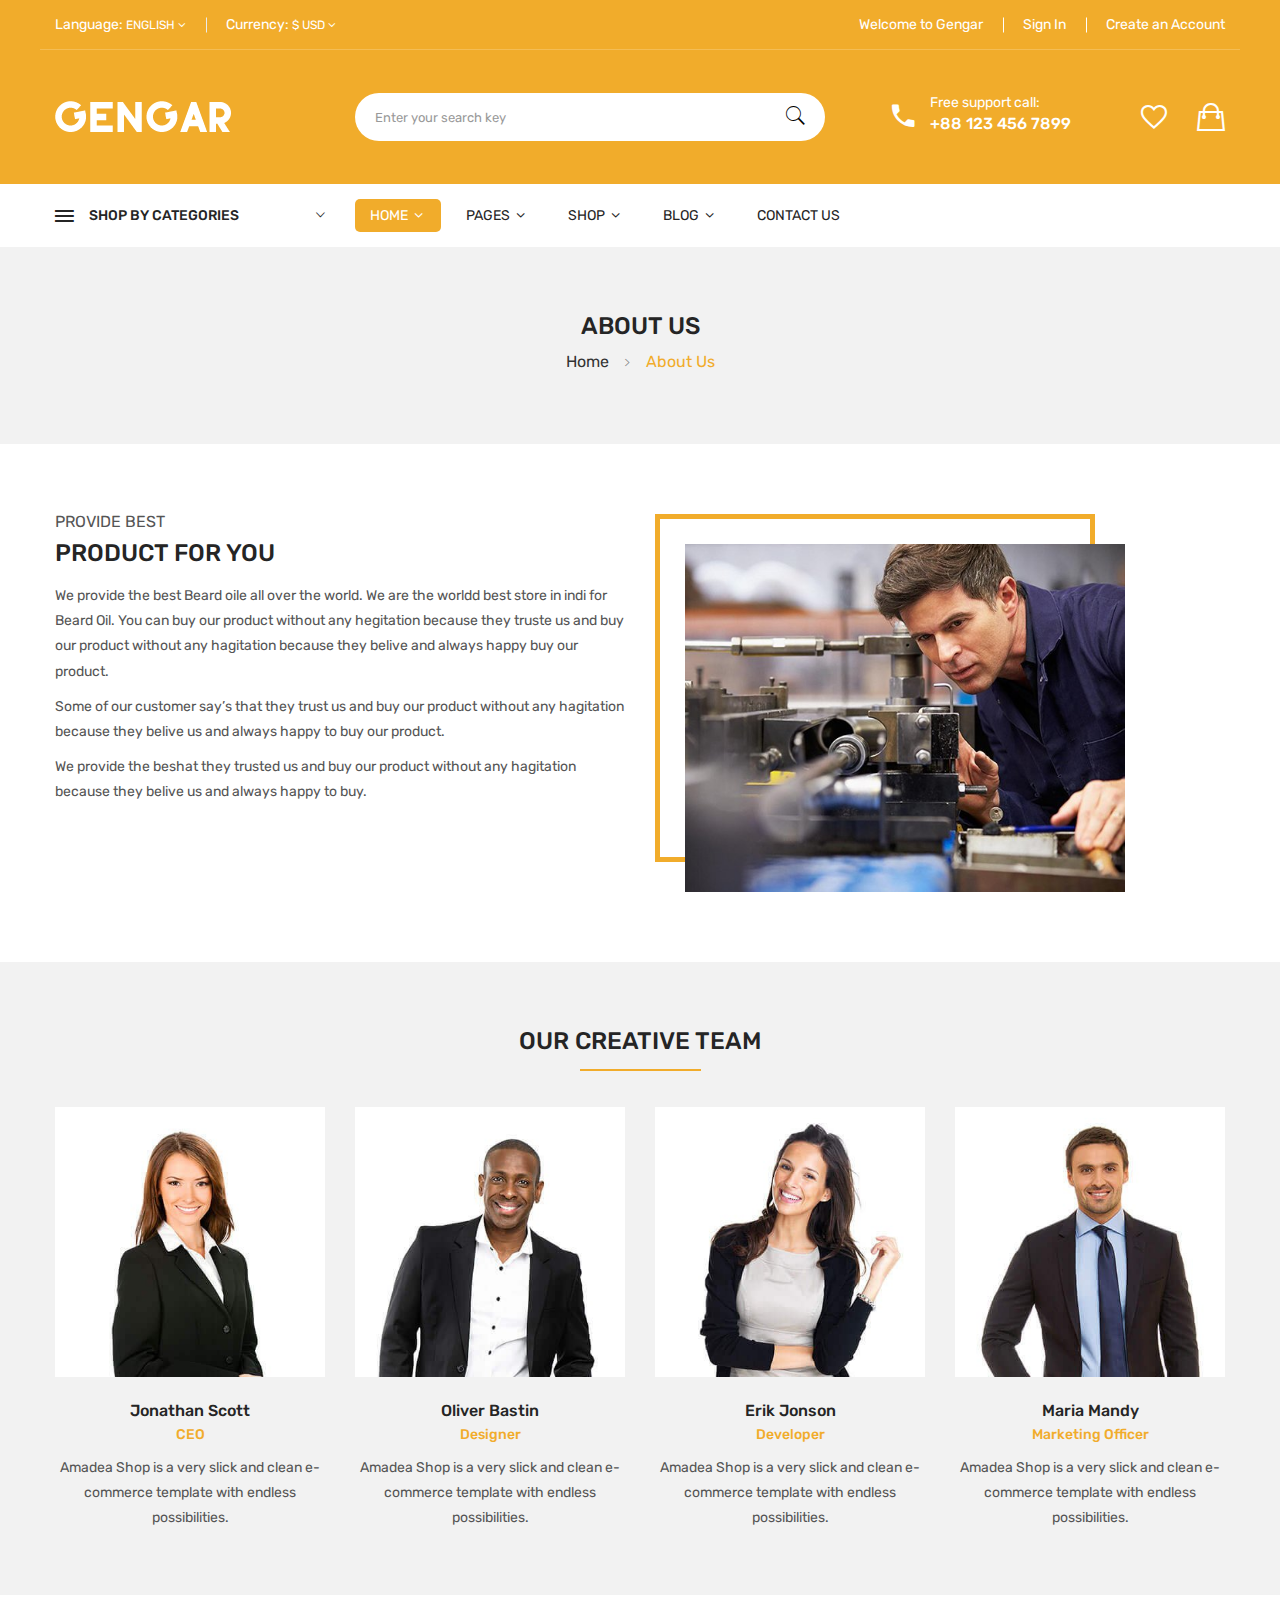
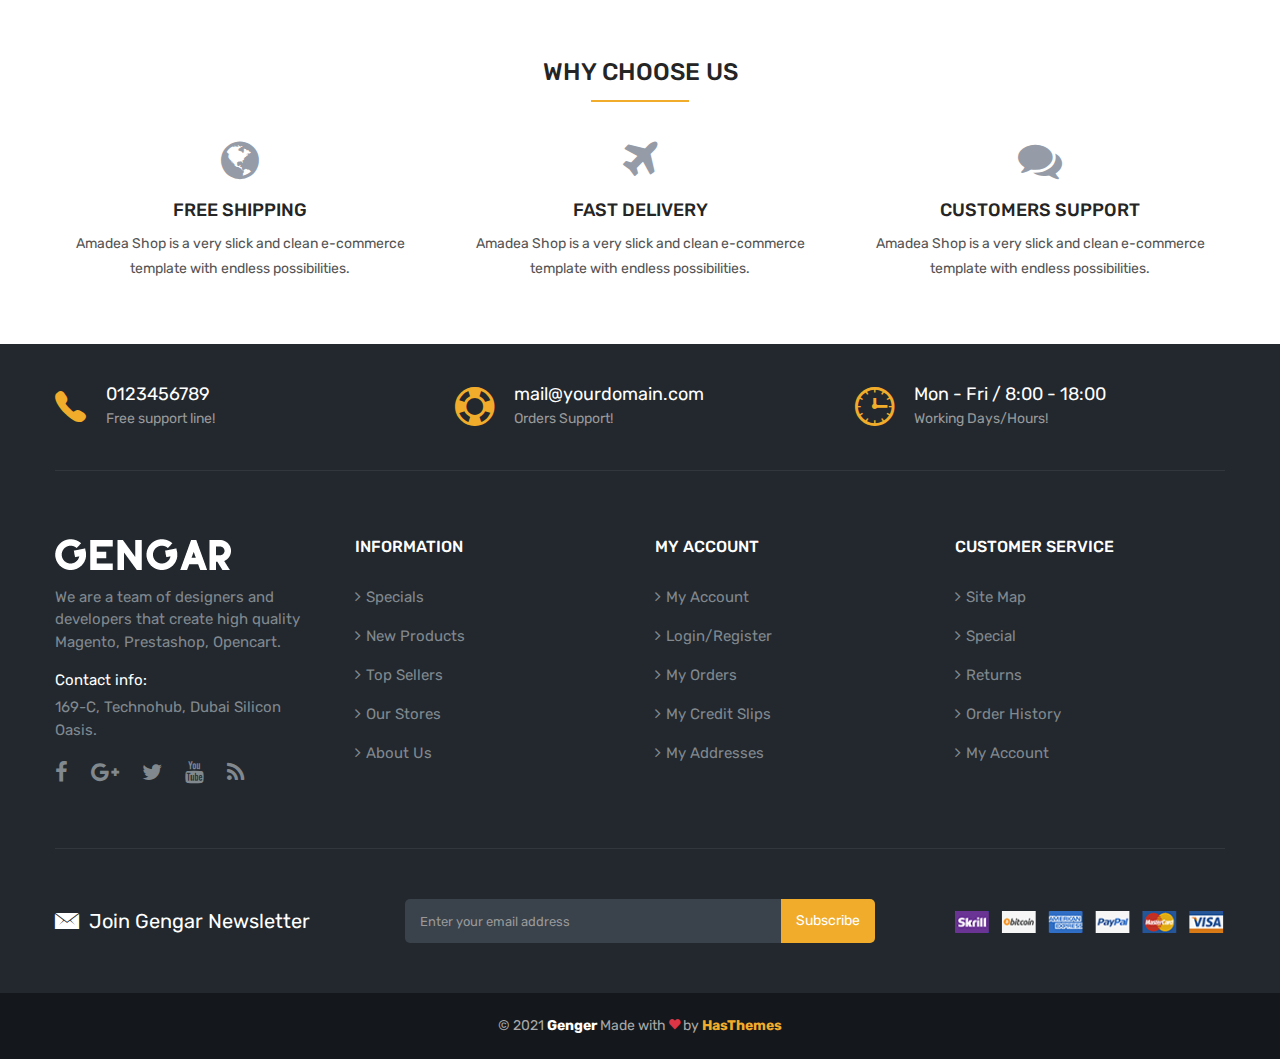
<file: design/about-us.html>
<!DOCTYPE html>
<html class="no-js" lang="zxx">


<!-- Mirrored from htmldemo.net/gengar/gengar/about-us.html by HTTrack Website Copier/3.x [XR&CO'2014], Sat, 03 Jun 2023 07:12:58 GMT -->
<head>
    <meta charset="utf-8">
    <meta http-equiv="X-UA-Compatible" content="IE=edge">
    <meta name="viewport" content="width=device-width, initial-scale=1">
    <meta name="description" content="meta description">
    <title>Gengar - Multipurpose eCommerce Bootstrap 5 Template</title>

    <!--=== Favicon ===-->
    <link rel="shortcut icon" href="assets/img/favicon.ico" type="image/x-icon" />

    <!-- Google fonts include -->
    <link href="https://fonts.googleapis.com/css?family=Rubik:300,300i,400,400i,500,500i,700,900" rel="stylesheet">

    <!-- All Vendor & plugins CSS include -->
    <link href="assets/css/vendor.css" rel="stylesheet">
    <!-- Main Style CSS -->
    <link href="assets/css/style.css" rel="stylesheet">

    <!--[if lt IE 9]>
<script src="//oss.maxcdn.com/html5shiv/3.7.2/html5shiv.min.js"></script>
<script src="//oss.maxcdn.com/respond/1.4.2/respond.min.js"></script>
<![endif]-->

</head>

<body>

    <!-- Start Header Area -->
    <header class="header-area">
        <!-- main header start -->
        <div class="main-header d-none d-lg-block">
            <!-- header top start -->
            <div class="header-top theme-color">
                <div class="container bdr-bottom">
                    <div class="row align-items-center">
                        <div class="col-lg-6">
                            <div class="header-top-settings">
                                <ul class="nav align-items-center">
                                    <li class="language">
                                        <span>Language:</span>
                                        English
                                        <i class="fa fa-angle-down"></i>
                                        <ul class="dropdown-list">
                                            <li><a href="#"><img src="assets/img/icon/en.png" alt=""> english</a></li>
                                            <li><a href="#"><img src="assets/img/icon/fr.png" alt=""> french</a></li>
                                        </ul>
                                    </li>
                                    <li class="curreny-wrap">
                                        <span>Currency:</span>
                                        $ USD
                                        <i class="fa fa-angle-down"></i>
                                        <ul class="dropdown-list curreny-list">
                                            <li><a href="#">$ usd</a></li>
                                            <li><a href="#"> € EURO</a></li>
                                        </ul>
                                    </li>
                                </ul>
                            </div>
                        </div>
                        <div class="col-lg-6">
                            <div class="header-links">
                                <ul class="nav justify-content-end">
                                    <li>Welcome to Gengar</li>
                                    <li><a href="login-register.html">Sign In</a></li>
                                    <li><a href="login-register.html">Create an Account</a></li>
                                </ul>
                            </div>
                        </div>
                    </div>
                </div>
            </div>
            <!-- header top end -->

            <!-- header middle area start -->
            <div class="header-middle-area theme-color">
                <div class="container">
                    <div class="row align-items-center">
                        <!-- start logo area -->
                        <div class="col-lg-3">
                            <div class="logo">
                                <a href="index.html">
                                    <img src="assets/img/logo/logo.png" alt="">
                                </a>
                            </div>
                        </div>
                        <!-- start logo area -->

                        <!-- start search box area -->
                        <div class="col-lg-5">
                            <div class="search-box-wrapper">
                                <form class="search-box-inner">
                                    <input type="text" class="search-field" placeholder="Enter your search key">
                                    <button class="search-btn"><i class="ion-ios-search"></i></button>
                                </form>
                            </div>
                        </div>
                        <!-- start search box end -->

                        <!-- mini cart area start -->
                        <div class="col-lg-4">
                            <div class="header-configure-wrapper">
                                <div class="support-inner">
                                    <div class="support-icon">
                                        <i class="ion-android-call"></i>
                                    </div>
                                    <div class="support-info">
                                        <p>Free support call:</p>
                                        <strong>+88 123 456 7899</strong>
                                    </div>
                                </div>
                                <div class="header-configure-area">
                                    <ul class="nav justify-content-end">
                                        <li>
                                            <a href="wishlist.html">
                                                <i class="ion-android-favorite-outline"></i>
                                            </a>
                                        </li>
                                        <li class="mini-cart-wrap">
                                            <a href="cart.html">
                                                <i class="ion-bag"></i>
                                            </a>
                                            <ul class="cart-list">
                                                <li>
                                                    <div class="cart-img">
                                                        <a href="product-details.html"><img src="assets/img/cart/cart-1.jpg" alt=""></a>
                                                    </div>
                                                    <div class="cart-info">
                                                        <h4><a href="product-details.html">simple product</a></h4>
                                                        <span class="cart-qty">Qty: 1</span>
                                                        <span>$60.00</span>
                                                    </div>
                                                    <div class="del-icon">
                                                        <i class="fa fa-times"></i>
                                                    </div>
                                                </li>
                                                <li>
                                                    <div class="cart-img">
                                                        <a href="product-details.html"><img src="assets/img/cart/cart-2.jpg" alt=""></a>
                                                    </div>
                                                    <div class="cart-info">
                                                        <h4><a href="product-details.html">virtual product</a></h4>
                                                        <span class="cart-qty">Qty: 2</span>
                                                        <span>$100.00</span>
                                                    </div>
                                                    <div class="del-icon">
                                                        <i class="fa fa-times"></i>
                                                    </div>
                                                </li>
                                                <li class="mini-cart-price">
                                                    <span class="subtotal">subtotal : </span>
                                                    <span class="subtotal-price ml-auto">$110.00</span>
                                                </li>
                                                <li>
                                                    <div class="mini-cart-button">
                                                        <a class="check-btn" href="cart.html">View Cart</a>
                                                        <a class="check-btn" href="checkout.html">checkout</a>
                                                    </div>
                                                </li>
                                            </ul>
                                        </li>
                                    </ul>
                                </div>
                            </div>
                        </div>
                        <!-- mini cart area end -->
                    </div>
                </div>
            </div>
            <!-- header middle area end -->

            <!-- main menu area start -->
            <div class="main-menu-area bg-white sticky">
                <div class="container">
                    <div class="row align-items-center">
                        <div class="col-lg-3">
                            <div class="category-toggle-wrap">
                                <div class="category-toggle">
                                    <i class="ion-android-menu"></i>
                                    shop by categories
                                    <span><i class="ion-ios-arrow-down"></i></span>
                                </div>
                                <nav class="category-menu">
                                    <ul class="categories-list">
                                        <li class="menu-item-has-children"><a href="shop.html">Fruits & Vegetables</a>
                                            <!-- Mega Category Menu Start -->
                                            <ul class="category-mega-menu dropdown">
                                                <li class="menu-item-has-children">
                                                    <a href="shop.html">Smartphone</a>
                                                    <ul class="dropdown">
                                                        <li><a href="shop.html">Samsome</a></li>
                                                        <li><a href="shop.html">GL Stylus</a></li>
                                                        <li><a href="shop.html">Uawei</a></li>
                                                        <li><a href="shop.html">Cherry Berry</a></li>
                                                    </ul>
                                                </li>
                                                <li class="menu-item-has-children">
                                                    <a href="shop.html">headphone</a>
                                                    <ul class="dropdown">
                                                        <li><a href="shop.html">Desktop Headphone</a></li>
                                                        <li><a href="shop.html">Mobile Headphone</a></li>
                                                        <li><a href="shop.html">Wireless Headphone</a></li>
                                                        <li><a href="shop.html">LED Headphone</a></li>
                                                    </ul>
                                                </li>
                                                <li class="menu-item-has-children">
                                                    <a href="shop.html">accessories</a>
                                                    <ul class="dropdown">
                                                        <li><a href="shop.html">Power Bank</a></li>
                                                        <li><a href="shop.html">Data Cable</a></li>
                                                        <li><a href="shop.html">Power Cable</a></li>
                                                        <li><a href="shop.html">Battery</a></li>
                                                    </ul>
                                                </li>
                                                <li class="menu-item-has-children">
                                                    <a href="shop.html">headphone</a>
                                                    <ul class="dropdown">
                                                        <li><a href="shop.html">Desktop Headphone</a></li>
                                                        <li><a href="shop.html">Mobile Headphone</a></li>
                                                        <li><a href="shop.html">Wireless Headphone</a></li>
                                                        <li><a href="shop.html">LED Headphone</a></li>
                                                    </ul>
                                                </li>
                                            </ul><!-- Mega Category Menu End -->
                                        </li>
                                        <li class="menu-item-has-children"><a href="shop.html">Fresh Meat</a>
                                            <!-- Mega Category Menu Start -->
                                            <ul class="category-mega-menu dropdown three-column">
                                                <li class="menu-item-has-children">
                                                    <a href="shop.html">Smartphone</a>
                                                    <ul class="dropdown">
                                                        <li><a href="shop.html">Samsome</a></li>
                                                        <li><a href="shop.html">GL Stylus</a></li>
                                                        <li><a href="shop.html">Uawei</a></li>
                                                        <li><a href="shop.html">Cherry Berry</a></li>
                                                        <li><a href="shop.html">uPhone</a></li>
                                                    </ul>
                                                </li>
                                                <li class="menu-item-has-children">
                                                    <a href="shop.html">headphone</a>
                                                    <ul class="dropdown">
                                                        <li><a href="shop.html">Desktop Headphone</a></li>
                                                        <li><a href="shop.html">Mobile Headphone</a></li>
                                                        <li><a href="shop.html">Wireless Headphone</a></li>
                                                        <li><a href="shop.html">LED Headphone</a></li>
                                                        <li><a href="shop.html">Over-ear</a></li>
                                                    </ul>
                                                </li>
                                                <li class="menu-item-has-children">
                                                    <a href="shop.html">accessories</a>
                                                    <ul class="dropdown">
                                                        <li><a href="shop.html">Power Bank</a></li>
                                                        <li><a href="shop.html">Data Cable</a></li>
                                                        <li><a href="shop.html">Power Cable</a></li>
                                                        <li><a href="shop.html">Battery</a></li>
                                                        <li><a href="shop.html">OTG Cable</a></li>
                                                    </ul>
                                                </li>
                                            </ul><!-- Mega Category Menu End -->
                                        </li>
                                        <li class="menu-item-has-children"><a href="shop.html">dairy & eggs</a>
                                            <!-- Mega Category Menu Start -->
                                            <ul class="category-mega-menu dropdown two-column">
                                                <li class="menu-item-has-children">
                                                    <a href="shop.html">Smartphone</a>
                                                    <ul class="dropdown">
                                                        <li><a href="shop.html">Samsome</a></li>
                                                        <li><a href="shop.html">GL Stylus</a></li>
                                                        <li><a href="shop.html">Uawei</a></li>
                                                        <li><a href="shop.html">Cherry Berry</a></li>
                                                    </ul>
                                                </li>
                                                <li class="menu-item-has-children">
                                                    <a href="shop.html">headphone</a>
                                                    <ul class="dropdown">
                                                        <li><a href="shop.html">Desktop Headphone</a></li>
                                                        <li><a href="shop.html">Mobile Headphone</a></li>
                                                        <li><a href="shop.html">Wireless Headphone</a></li>
                                                        <li><a href="shop.html">LED Headphone</a></li>
                                                    </ul>
                                                </li>
                                            </ul><!-- Mega Category Menu End -->
                                        </li>
                                        <li><a href="shop.html">Frozen</a></li>
                                        <li><a href="shop.html">Grocery</a></li>
                                        <li><a href="shop.html">Kitchenware</a></li>
                                        <li><a href="shop.html">Tools</a></li>
                                        <li><a href="shop.html">Electronics</a></li>
                                        <li><a href="shop.html">Kitchenware</a></li>
                                    </ul>
                                </nav>
                            </div>
                        </div>
                        <div class="col-lg-9">
                            <div class="main-menu home-main">
                                <!-- main menu navbar start -->
                                <nav class="desktop-menu">
                                    <ul>
                                        <li class="active"><a href="index.html">Home <i class="fa fa-angle-down"></i></a>
                                            <ul class="dropdown">
                                                <li><a href="index.html">Home version 01</a></li>
                                                <li><a href="index-2.html">Home version 02</a></li>
                                                <li><a href="index-3.html">Home version 03</a></li>
                                                <li><a href="index-4.html">Home version 04</a></li>
                                                <li><a href="index-5.html">Home version 05</a></li>
                                                <li><a href="index-6.html">Home version 06</a></li>
                                            </ul>
                                        </li>
                                        <li><a href="#">pages <i class="fa fa-angle-down"></i></a>
                                            <ul class="megamenu dropdown">
                                                <li class="mega-title"><a href="#">column 01</a>
                                                    <ul>
                                                        <li><a href="shop.html">shop grid left sidebar</a></li>
                                                        <li><a href="shop-grid-right-sidebar.html">shop grid right sidebar</a></li>
                                                        <li><a href="shop-grid-full-4-col.html">shop grid no sidebar</a></li>
                                                        <li><a href="shop-list-left-sidebar.html">shop list left sidebar</a></li>
                                                        <li><a href="shop-list-right-sidebar.html">shop list right sidebar</a></li>
                                                    </ul>
                                                </li>
                                                <li class="mega-title"><a href="#">column 02</a>
                                                    <ul>
                                                        <li><a href="product-details.html">product details</a></li>
                                                        <li><a href="product-details-affiliate.html">product details affiliate</a></li>
                                                        <li><a href="product-details-variable.html">product details variable</a></li>
                                                        <li><a href="product-details-group.html">product details group</a></li>
                                                        <li><a href="product-details-box.html">product details box</a></li>
                                                    </ul>
                                                </li>
                                                <li class="mega-title"><a href="#">column 03</a>
                                                    <ul>
                                                        <li><a href="cart.html">cart</a></li>
                                                        <li><a href="checkout.html">checkout</a></li>
                                                        <li><a href="compare.html">compare</a></li>
                                                        <li><a href="wishlist.html">wishlist</a></li>
                                                    </ul>
                                                </li>
                                                <li class="mega-title"><a href="#">column 04</a>
                                                    <ul>
                                                        <li><a href="my-account.html">my-account</a></li>
                                                        <li><a href="login-register.html">login-register</a></li>
                                                        <li><a href="about-us.html">about us</a></li>
                                                        <li><a href="contact-us.html">contact us</a></li>
                                                        <li><a href="404.html">404 page</a></li>
                                                    </ul>
                                                </li>
                                            </ul>
                                        </li>
                                        <li><a href="shop.html">shop <i class="fa fa-angle-down"></i></a>
                                            <ul class="dropdown">
                                                <li><a href="#">shop grid layout <i class="fa fa-angle-right"></i></a>
                                                    <ul class="dropdown">
                                                        <li><a href="shop.html">shop grid left sidebar</a></li>
                                                        <li><a href="shop-grid-right-sidebar.html">shop grid right sidebar</a></li>
                                                        <li><a href="shop-grid-full-3-col.html">shop grid full 3 col</a></li>
                                                        <li><a href="shop-grid-full-4-col.html">shop grid full 4 col</a></li>
                                                    </ul>
                                                </li>
                                                <li><a href="#">shop list layout <i class="fa fa-angle-right"></i></a>
                                                    <ul class="dropdown">
                                                        <li><a href="shop-list-left-sidebar.html">shop list left sidebar</a></li>
                                                        <li><a href="shop-list-right-sidebar.html">shop list right sidebar</a></li>
                                                        <li><a href="shop-list-full-width.html">shop list full width</a></li>
                                                    </ul>
                                                </li>
                                                <li><a href="#">products details <i class="fa fa-angle-right"></i></a>
                                                    <ul class="dropdown">
                                                        <li><a href="product-details.html">product details</a></li>
                                                        <li><a href="product-details-affiliate.html">product details affiliate</a></li>
                                                        <li><a href="product-details-variable.html">product details variable</a></li>
                                                        <li><a href="product-details-group.html">product details group</a></li>
                                                        <li><a href="product-details-box.html">product details box</a></li>
                                                        <li><a href="product-details-sticky-left.html">product details sticky left</a></li>
                                                        <li><a href="product-details-sticky-right.html">product details sticky right</a></li>
                                                        <li><a href="product-details-gallery-left.html">product details gallery left</a></li>
                                                        <li><a href="product-details-gallery-right.html">product details gallery right</a></li>
                                                    </ul>
                                                </li>
                                            </ul>
                                        </li>
                                        <li><a href="blog-left-sidebar.html">Blog <i class="fa fa-angle-down"></i></a>
                                            <ul class="dropdown">
                                                <li><a href="blog-left-sidebar.html">blog left sidebar</a></li>
                                                <li><a href="blog-left-sidebar-2-col.html">blog left sidebar 2 col</a></li>
                                                <li><a href="blog-right-sidebar.html">blog right sidebar</a></li>
                                                <li><a href="blog-right-sidebar-2-col.html">blog right sidebar 2 col</a></li>
                                                <li><a href="blog-grid-full-width.html">blog grid full width</a></li>
                                                <li><a href="blog-list-full-width.html">blog list full width</a></li>
                                                <li><a href="blog-details.html">blog details</a></li>
                                                <li><a href="blog-details-left-sidebar.html">blog details left sidebar</a></li>
                                                <li><a href="blog-details-audio.html">blog details audio</a></li>
                                                <li><a href="blog-details-video.html">blog details video</a></li>
                                                <li><a href="blog-details-image.html">blog details image</a></li>
                                            </ul>
                                        </li>
                                        <li><a href="contact-us.html">Contact us</a></li>
                                    </ul>
                                </nav>
                                <!-- main menu navbar end -->
                            </div>
                        </div>
                    </div>
                </div>
            </div>
            <!-- main menu area end -->
        </div>
        <!-- main header start -->

        <!-- mobile header start -->
        <div class="mobile-header d-lg-none d-md-block sticky">
            <!--mobile header top start -->
            <div class="container">
                <div class="row align-items-center">
                    <div class="col-12">
                        <div class="mobile-main-header">
                            <div class="mobile-logo">
                                <a href="index.html">
                                    <img src="assets/img/logo/logo-black.png" alt="Brand Logo">
                                </a>
                            </div>
                            <div class="mobile-menu-toggler">
                                <div class="mini-cart-wrap">
                                    <a href="cart.html">
                                        <i class="ion-bag"></i>
                                    </a>
                                </div>
                                <div class="mobile-menu-btn">
                                    <div class="off-canvas-btn">
                                        <i class="ion-android-menu"></i>
                                    </div>
                                </div>
                            </div>
                        </div>
                    </div>
                    <div class="col-12">
                        <div class="category-toggle-wrap">
                            <div class="category-toggle">
                                <i class="ion-android-menu"></i>
                                all categories
                                <span><i class="ion-android-arrow-dropdown"></i></span>
                            </div>
                            <nav class="category-menu">
                                <ul class="categories-list">
                                    <li class="menu-item-has-children"><a href="shop.html">Fruits & Vegetables</a>
                                        <!-- Mega Category Menu Start -->
                                        <ul class="category-mega-menu dropdown">
                                            <li class="menu-item-has-children">
                                                <a href="shop.html">Smartphone</a>
                                                <ul class="dropdown">
                                                    <li><a href="shop.html">Samsome</a></li>
                                                    <li><a href="shop.html">GL Stylus</a></li>
                                                    <li><a href="shop.html">Uawei</a></li>
                                                    <li><a href="shop.html">Cherry Berry</a></li>
                                                </ul>
                                            </li>
                                            <li class="menu-item-has-children">
                                                <a href="shop.html">headphone</a>
                                                <ul class="dropdown">
                                                    <li><a href="shop.html">Desktop Headphone</a></li>
                                                    <li><a href="shop.html">Mobile Headphone</a></li>
                                                    <li><a href="shop.html">Wireless Headphone</a></li>
                                                    <li><a href="shop.html">LED Headphone</a></li>
                                                </ul>
                                            </li>
                                            <li class="menu-item-has-children">
                                                <a href="shop.html">accessories</a>
                                                <ul class="dropdown">
                                                    <li><a href="shop.html">Power Bank</a></li>
                                                    <li><a href="shop.html">Data Cable</a></li>
                                                    <li><a href="shop.html">Power Cable</a></li>
                                                    <li><a href="shop.html">Battery</a></li>
                                                </ul>
                                            </li>
                                            <li class="menu-item-has-children">
                                                <a href="shop.html">headphone</a>
                                                <ul class="dropdown">
                                                    <li><a href="shop.html">Desktop Headphone</a></li>
                                                    <li><a href="shop.html">Mobile Headphone</a></li>
                                                    <li><a href="shop.html">Wireless Headphone</a></li>
                                                    <li><a href="shop.html">LED Headphone</a></li>
                                                </ul>
                                            </li>
                                        </ul><!-- Mega Category Menu End -->
                                    </li>
                                    <li class="menu-item-has-children"><a href="shop.html">Fresh Meat</a>
                                        <!-- Mega Category Menu Start -->
                                        <ul class="category-mega-menu dropdown three-column">
                                            <li class="menu-item-has-children">
                                                <a href="shop.html">Smartphone</a>
                                                <ul class="dropdown">
                                                    <li><a href="shop.html">Samsome</a></li>
                                                    <li><a href="shop.html">GL Stylus</a></li>
                                                    <li><a href="shop.html">Uawei</a></li>
                                                    <li><a href="shop.html">Cherry Berry</a></li>
                                                    <li><a href="shop.html">uPhone</a></li>
                                                </ul>
                                            </li>
                                            <li class="menu-item-has-children">
                                                <a href="shop.html">headphone</a>
                                                <ul class="dropdown">
                                                    <li><a href="shop.html">Desktop Headphone</a></li>
                                                    <li><a href="shop.html">Mobile Headphone</a></li>
                                                    <li><a href="shop.html">Wireless Headphone</a></li>
                                                    <li><a href="shop.html">LED Headphone</a></li>
                                                    <li><a href="shop.html">Over-ear</a></li>
                                                </ul>
                                            </li>
                                            <li class="menu-item-has-children">
                                                <a href="shop.html">accessories</a>
                                                <ul class="dropdown">
                                                    <li><a href="shop.html">Power Bank</a></li>
                                                    <li><a href="shop.html">Data Cable</a></li>
                                                    <li><a href="shop.html">Power Cable</a></li>
                                                    <li><a href="shop.html">Battery</a></li>
                                                    <li><a href="shop.html">OTG Cable</a></li>
                                                </ul>
                                            </li>
                                        </ul><!-- Mega Category Menu End -->
                                    </li>
                                    <li class="menu-item-has-children"><a href="shop.html">dairy & eggs</a>
                                        <!-- Mega Category Menu Start -->
                                        <ul class="category-mega-menu dropdown two-column">
                                            <li class="menu-item-has-children">
                                                <a href="shop.html">Smartphone</a>
                                                <ul class="dropdown">
                                                    <li><a href="shop.html">Samsome</a></li>
                                                    <li><a href="shop.html">GL Stylus</a></li>
                                                    <li><a href="shop.html">Uawei</a></li>
                                                    <li><a href="shop.html">Cherry Berry</a></li>
                                                </ul>
                                            </li>
                                            <li class="menu-item-has-children">
                                                <a href="shop.html">headphone</a>
                                                <ul class="dropdown">
                                                    <li><a href="shop.html">Desktop Headphone</a></li>
                                                    <li><a href="shop.html">Mobile Headphone</a></li>
                                                    <li><a href="shop.html">Wireless Headphone</a></li>
                                                    <li><a href="shop.html">LED Headphone</a></li>
                                                </ul>
                                            </li>
                                        </ul><!-- Mega Category Menu End -->
                                    </li>
                                    <li><a href="shop.html">Frozen</a></li>
                                    <li><a href="shop.html">Grocery</a></li>
                                    <li><a href="shop.html">Kitchenware</a></li>
                                    <li><a href="shop.html">Tools</a></li>
                                    <li><a href="shop.html">Electronics</a></li>
                                    <li><a href="shop.html">Kitchenware</a></li>
                                </ul>
                            </nav>
                        </div>
                    </div>
                </div>
            </div>
            <!-- mobile header top start -->
        </div>
        <!-- mobile header end -->
    </header>
    <!-- end Header Area -->

    <!-- off-canvas menu start -->
    <aside class="off-canvas-wrapper">
        <div class="off-canvas-overlay"></div>
        <div class="off-canvas-inner-content">
            <div class="btn-close-off-canvas">
                <i class="ion-android-close"></i>
            </div>

            <div class="off-canvas-inner">
                <!-- search box start -->
                <div class="search-box-offcanvas">
                    <form>
                        <input type="text" placeholder="Search Here...">
                        <button class="search-btn"><i class="ion-ios-search-strong"></i></button>
                    </form>
                </div>
                <!-- search box end -->

                <!-- mobile menu start -->
                <div class="mobile-navigation">

                    <!-- mobile menu navigation start -->
                    <nav>
                        <ul class="mobile-menu">
                            <li class="menu-item-has-children active"><a href="#">Home</a>
                                <ul class="dropdown">
                                    <li><a href="index.html">Home version 01</a></li>
                                    <li><a href="index-2.html">Home version 02</a></li>
                                    <li><a href="index-3.html">Home version 03</a></li>
                                    <li><a href="index-4.html">Home version 04</a></li>
                                    <li><a href="index-5.html">Home version 05</a></li>
                                    <li><a href="index-6.html">Home version 06</a></li>
                                </ul>
                            </li>
                            <li class="menu-item-has-children"><a href="#">pages</a>
                                <ul class="megamenu dropdown">
                                    <li class="mega-title has-children"><a href="#">column 01</a>
                                        <ul class="dropdown">
                                            <li><a href="shop.html">shop grid left
                                                    sidebar</a></li>
                                            <li><a href="shop-grid-right-sidebar.html">shop grid right
                                                    sidebar</a></li>
                                            <li><a href="shop-list-left-sidebar.html">shop list left sidebar</a></li>
                                            <li><a href="shop-list-right-sidebar.html">shop list right sidebar</a></li>
                                        </ul>
                                    </li>
                                    <li class="mega-title has-children"><a href="#">column 02</a>
                                        <ul class="dropdown">
                                            <li><a href="product-details.html">product details</a></li>
                                            <li><a href="product-details-affiliate.html">product
                                                    details
                                                    affiliate</a></li>
                                            <li><a href="product-details-variable.html">product details
                                                    variable</a></li>
                                            <li><a href="product-details-group.html">product details
                                                    group</a></li>
                                        </ul>
                                    </li>
                                    <li class="mega-title has-children"><a href="#">column 03</a>
                                        <ul class="dropdown">
                                            <li><a href="cart.html">cart</a></li>
                                            <li><a href="checkout.html">checkout</a></li>
                                            <li><a href="compare.html">compare</a></li>
                                            <li><a href="wishlist.html">wishlist</a></li>
                                        </ul>
                                    </li>
                                    <li class="mega-title has-children"><a href="#">column 04</a>
                                        <ul class="dropdown">
                                            <li><a href="my-account.html">my-account</a></li>
                                            <li><a href="login-register.html">login-register</a></li>
                                            <li><a href="about-us.html">about us</a></li>
                                            <li><a href="contact-us.html">contact us</a></li>
                                            <li><a href="404.html">404 page</a></li>
                                        </ul>
                                    </li>
                                </ul>
                            </li>
                            <li class="menu-item-has-children "><a href="#">shop</a>
                                <ul class="dropdown">
                                    <li class="has-children"><a href="#">shop grid layout</a>
                                        <ul class="dropdown">
                                            <li><a href="shop.html">shop grid left sidebar</a></li>
                                            <li><a href="shop-grid-right-sidebar.html">shop grid right sidebar</a></li>
                                            <li><a href="shop-grid-full-3-col.html">shop grid full 3 col</a></li>
                                            <li><a href="shop-grid-full-4-col.html">shop grid full 4 col</a></li>
                                        </ul>
                                    </li>
                                    <li class="has-children"><a href="#">shop list layout</a>
                                        <ul class="dropdown">
                                            <li><a href="shop-list-left-sidebar.html">shop list left sidebar</a></li>
                                            <li><a href="shop-list-right-sidebar.html">shop list right sidebar</a></li>
                                            <li><a href="shop-list-full-width.html">shop list full width</a></li>
                                        </ul>
                                    </li>
                                    <li class="has-children"><a href="#">products details</a>
                                        <ul class="dropdown">
                                            <li><a href="product-details.html">product details</a></li>
                                            <li><a href="product-details-affiliate.html">product details affiliate</a></li>
                                            <li><a href="product-details-variable.html">product details variable</a></li>
                                            <li><a href="product-details-group.html">product details group</a></li>
                                            <li><a href="product-details-box.html">product details box</a></li>
                                            <li><a href="product-details-sticky-left.html">product details sticky left</a></li>
                                            <li><a href="product-details-sticky-right.html">product details sticky right</a></li>
                                            <li><a href="product-details-gallery-left.html">product details gallery left</a></li>
                                            <li><a href="product-details-gallery-right.html">product details gallery right</a></li>
                                        </ul>
                                    </li>
                                </ul>
                            </li>
                            <li class="menu-item-has-children "><a href="#">Blog</a>
                                <ul class="dropdown">
                                    <li><a href="blog-left-sidebar.html">blog left sidebar</a></li>
                                    <li><a href="blog-left-sidebar-2-col.html">blog left sidebar 2 col</a></li>
                                    <li><a href="blog-right-sidebar.html">blog right sidebar</a></li>
                                    <li><a href="blog-right-sidebar-2-col.html">blog right sidebar 2 col</a></li>
                                    <li><a href="blog-grid-full-width.html">blog grid full width</a></li>
                                    <li><a href="blog-list-full-width.html">blog list full width</a></li>
                                    <li><a href="blog-details.html">blog details</a></li>
                                    <li><a href="blog-details-left-sidebar.html">blog details left sidebar</a></li>
                                    <li><a href="blog-details-audio.html">blog details audio</a></li>
                                    <li><a href="blog-details-video.html">blog details video</a></li>
                                    <li><a href="blog-details-image.html">blog details image</a></li>
                                </ul>
                            </li>
                            <li><a href="contact-us.html">Contact us</a></li>
                        </ul>
                    </nav>
                    <!-- mobile menu navigation end -->
                </div>
                <!-- mobile menu end -->

                <div class="mobile-settings">
                    <ul class="nav">
                        <li>
                            <div class="dropdown mobile-top-dropdown">
                                <a class="dropdown-toggle" id="currency" data-bs-toggle="dropdown" aria-haspopup="true" aria-expanded="false">
                                    Currency
                                    <i class="fa fa-angle-down"></i>
                                </a>
                                <div class="dropdown-menu" aria-labelledby="currency">
                                    <a class="dropdown-item" href="#">$ USD</a>
                                    <a class="dropdown-item" href="#">$ EURO</a>
                                </div>
                            </div>
                        </li>
                        <li>
                            <div class="dropdown mobile-top-dropdown">
                                <a class="dropdown-toggle" id="myaccount" data-bs-toggle="dropdown" aria-haspopup="true" aria-expanded="false">
                                    My Account
                                    <i class="fa fa-angle-down"></i>
                                </a>
                                <div class="dropdown-menu" aria-labelledby="myaccount">
                                    <a class="dropdown-item" href="my-account.html">my account</a>
                                    <a class="dropdown-item" href="login-register.html"> login</a>
                                    <a class="dropdown-item" href="login-register.html">register</a>
                                </div>
                            </div>
                        </li>
                    </ul>
                </div>

                <!-- offcanvas widget area start -->
                <div class="offcanvas-widget-area">
                    <div class="off-canvas-contact-widget">
                        <ul>
                            <li><i class="fa fa-mobile"></i>
                                <a href="#">0123456789</a>
                            </li>
                            <li><i class="fa fa-envelope-o"></i>
                                <a href="#">info@yourdomain.com</a>
                            </li>
                        </ul>
                    </div>
                    <div class="off-canvas-social-widget">
                        <a href="#"><i class="fa fa-facebook"></i></a>
                        <a href="#"><i class="fa fa-twitter"></i></a>
                        <a href="#"><i class="fa fa-pinterest-p"></i></a>
                        <a href="#"><i class="fa fa-linkedin"></i></a>
                        <a href="#"><i class="fa fa-youtube-play"></i></a>
                    </div>
                </div>
                <!-- offcanvas widget area end -->
            </div>
        </div>
    </aside>
    <!-- off-canvas menu end -->



    <!-- main wrapper start -->
    <main>

        <!-- breadcrumb area start -->
        <div class="breadcrumb-area breadcrumb-area-style_2">
            <div class="container">
                <div class="row">
                    <div class="col-12">
                        <div class="breadcrumb-wrap">
                            <nav aria-label="breadcrumb">
                                <h1>about us</h1>
                                <ul class="breadcrumb">
                                    <li class="breadcrumb-item"><a href="index.html">Home</a></li>
                                    <li class="breadcrumb-item active" aria-current="page">about us</li>
                                </ul>
                            </nav>
                        </div>
                    </div>
                </div>
            </div>
        </div>
        <!-- breadcrumb area end -->

        <!-- about wrapper start -->
        <div class="about-us-wrapper">
            <div class="container">
                <div class="row">
                    <!-- About Text Start -->
                    <div class="col-xl-6 col-lg-6">
                        <div class="about-text-wrap">
                            <h2><span>Provide Best</span>Product For You</h2>
                            <p>We provide the best Beard oile all over the world. We are the worldd best store in indi
                                for Beard Oil. You can buy our product without any hegitation because they truste us
                                and buy our product without any hagitation because they belive and always happy buy our
                                product.</p>
                            <p>Some of our customer say’s that they trust us and buy our product without any hagitation
                                because they belive us and always happy to buy our product.</p>
                            <p>We provide the beshat they trusted us and buy our product without any hagitation because
                                they belive us and always happy to buy.</p>
                        </div>
                    </div>
                    <!-- About Text End -->
                    <!-- About Image Start -->
                    <div class="col-xl-5 col-lg-6 ml-auto">
                        <div class="about-image-wrap">
                            <img src="assets/img/about/about.jpg" alt="About" />
                        </div>
                    </div>
                    <!-- About Image End -->
                </div>
            </div>
        </div>
        <!-- about wrapper end -->

        <!-- team area start -->
        <div class="team-area body-bg">
            <div class="container">
                <div class="row">
                    <div class="col-12">
                        <div class="about-title">
                            <h2>our creative team</h2>
                        </div>
                    </div>
                </div>
                <div class="row">
                    <div class="col-lg-3 col-md-6 col-sm-6">
                        <div class="team-member mb-30">
                            <div class="team-thumb">
                                <img src="assets/img/team/team_member_1.jpg" alt="">
                                <div class="team-social">
                                    <a href="#"><i class="fa fa-facebook"></i></a>
                                    <a href="#"><i class="fa fa-twitter"></i></a>
                                    <a href="#"><i class="fa fa-linkedin"></i></a>
                                    <a href="#"><i class="fa fa-google-plus"></i></a>
                                </div>
                            </div>
                            <div class="team-content text-center">
                                <h3>Jonathan Scott</h3>
                                <h6>CEO</h6>
                                <p>Amadea Shop is a very slick and clean e-commerce template with endless
                                    possibilities.</p>
                            </div>
                        </div>
                    </div> <!-- end single team member -->
                    <div class="col-lg-3 col-md-6 col-sm-6">
                        <div class="team-member mb-30">
                            <div class="team-thumb">
                                <img src="assets/img/team/team_member_2.jpg" alt="">
                                <div class="team-social">
                                    <a href="#"><i class="fa fa-facebook"></i></a>
                                    <a href="#"><i class="fa fa-twitter"></i></a>
                                    <a href="#"><i class="fa fa-linkedin"></i></a>
                                    <a href="#"><i class="fa fa-google-plus"></i></a>
                                </div>
                            </div>
                            <div class="team-content text-center">
                                <h3>oliver bastin</h3>
                                <h6>designer</h6>
                                <p>Amadea Shop is a very slick and clean e-commerce template with endless
                                    possibilities.</p>
                            </div>
                        </div>
                    </div> <!-- end single team member -->
                    <div class="col-lg-3 col-md-6 col-sm-6">
                        <div class="team-member mb-30">
                            <div class="team-thumb">
                                <img src="assets/img/team/team_member_3.jpg" alt="">
                                <div class="team-social">
                                    <a href="#"><i class="fa fa-facebook"></i></a>
                                    <a href="#"><i class="fa fa-twitter"></i></a>
                                    <a href="#"><i class="fa fa-linkedin"></i></a>
                                    <a href="#"><i class="fa fa-google-plus"></i></a>
                                </div>
                            </div>
                            <div class="team-content text-center">
                                <h3>erik jonson</h3>
                                <h6>developer</h6>
                                <p>Amadea Shop is a very slick and clean e-commerce template with endless
                                    possibilities.</p>
                            </div>
                        </div>
                    </div> <!-- end single team member -->
                    <div class="col-lg-3 col-md-6 col-sm-6">
                        <div class="team-member mb-30">
                            <div class="team-thumb img-full">
                                <img src="assets/img/team/team_member_4.jpg" alt="">
                                <div class="team-social">
                                    <a href="#"><i class="fa fa-facebook"></i></a>
                                    <a href="#"><i class="fa fa-twitter"></i></a>
                                    <a href="#"><i class="fa fa-linkedin"></i></a>
                                    <a href="#"><i class="fa fa-google-plus"></i></a>
                                </div>
                            </div>
                            <div class="team-content text-center">
                                <h3>maria mandy</h3>
                                <h6>marketing officer</h6>
                                <p>Amadea Shop is a very slick and clean e-commerce template with endless
                                    possibilities.</p>
                            </div>
                        </div>
                    </div> <!-- end single team member -->
                </div>
            </div>
        </div>
        <!-- team area end -->

        <!-- choosing area start -->
        <div class="choosing-area">
            <div class="container">
                <div class="row">
                    <div class="col-12">
                        <div class="about-title">
                            <h2>why choose us</h2>
                        </div>
                    </div>
                </div>
                <div class="row">
                    <div class="col-lg-4">
                        <div class="single-choose-item text-center mb-30">
                            <i class="fa fa-globe"></i>
                            <h4>free shipping</h4>
                            <p>Amadea Shop is a very slick and clean e-commerce template with endless possibilities.</p>
                        </div>
                    </div>
                    <div class="col-lg-4">
                        <div class="single-choose-item text-center mb-30">
                            <i class="fa fa-plane"></i>
                            <h4>fast delivery</h4>
                            <p>Amadea Shop is a very slick and clean e-commerce template with endless possibilities.</p>
                        </div>
                    </div>
                    <div class="col-lg-4">
                        <div class="single-choose-item text-center mb-30">
                            <i class="fa fa-comments"></i>
                            <h4>customers support</h4>
                            <p>Amadea Shop is a very slick and clean e-commerce template with endless possibilities.</p>
                        </div>
                    </div>
                </div>
            </div>
        </div>
        <!-- choosing area end -->

    </main>
    <!-- main wrapper end -->

    <!--== Start Footer Area Wrapper ==-->
    <footer class="footer-wrapper bg-dark ">

        <!-- footer top area start -->
        <div class="footer-top">
            <div class="container">
                <div class="footer-features-inner">
                    <div class="row">
                        <div class="col-lg-4 col-md-4">
                            <div class="single-features-item footer-feature-item">
                                <div class="features-icon">
                                    <i class="ion-ios-telephone"></i>
                                </div>
                                <div class="features-content">
                                    <h5>0123456789</h5>
                                    <p>Free support line!</p>
                                </div>
                            </div>
                        </div>

                        <div class="col-lg-4 col-md-4">
                            <div class="single-features-item footer-feature-item">
                                <div class="features-icon">
                                    <i class="ion-help-buoy"></i>
                                </div>
                                <div class="features-content">
                                    <h5>mail@yourdomain.com</h5>
                                    <p>Orders Support!</p>
                                </div>
                            </div>
                        </div>

                        <div class="col-lg-4 col-md-4">
                            <div class="single-features-item footer-feature-item">
                                <div class="features-icon">
                                    <i class="ion-clock"></i>
                                </div>
                                <div class="features-content">
                                    <h5>Mon - Fri / 8:00 - 18:00</h5>
                                    <p>Working Days/Hours!</p>
                                </div>
                            </div>
                        </div>
                    </div>
                </div>
            </div>
        </div>
        <!-- footer top area start -->

        <!-- footer widget area start -->
        <div class="footer-widget-area">
            <div class="container">
                <div class="footer-widget-inner">
                    <div class="row">
                        <!-- footer widget item start -->
                        <div class="col-lg-3 col-md-6 col-sm-6">
                            <div class="footer-widget-item">
                                <div class="footer-widget-logo">
                                    <a href="index.html">
                                        <img src="assets/img/logo/logo.png" alt="">
                                    </a>
                                </div>
                                <div class="footer-widget-body">
                                    <p>We are a team of designers and developers that create high quality Magento, Prestashop, Opencart.</p>
                                    <h6 class="contact-info-title">Contact info:</h6>
                                    <p>169-C, Technohub, Dubai Silicon Oasis.</p>
                                    <div class="footer-social-link">
                                        <a href="#"><i class="fa fa-facebook"></i></a>
                                        <a href="#"><i class="fa fa-google-plus"></i></a>
                                        <a href="#"><i class="fa fa-twitter"></i></a>
                                        <a href="#"><i class="fa fa-youtube"></i></a>
                                        <a href="#"><i class="fa fa-rss"></i></a>
                                    </div>
                                </div>
                            </div>
                        </div>
                        <!-- footer widget item end -->

                        <!-- footer widget item start -->
                        <div class="col-lg-3 col-md-6 col-sm-6">
                            <div class="footer-widget-item">
                                <div class="footer-widget-title">
                                    <h5>information</h5>
                                </div>
                                <ul class="footer-widget-body">
                                    <li><a href="#">Specials</a></li>
                                    <li><a href="#">New products</a></li>
                                    <li><a href="#">Top sellers</a></li>
                                    <li><a href="#">Our stores</a></li>
                                    <li><a href="#">About us</a></li>
                                </ul>
                            </div>
                        </div>
                        <!-- footer widget item end -->

                        <!-- footer widget item start -->
                        <div class="col-lg-3 col-md-6 col-sm-6">
                            <div class="footer-widget-item">
                                <div class="footer-widget-title">
                                    <h5>my account</h5>
                                </div>
                                <ul class="footer-widget-body">
                                    <li><a href="my-account.html">my account</a></li>
                                    <li><a href="login-register.html">login/register</a></li>
                                    <li><a href="#">my orders</a></li>
                                    <li><a href="#">my credit slips</a></li>
                                    <li><a href="#">my addresses</a></li>
                                </ul>
                            </div>
                        </div>
                        <!-- footer widget item end -->

                        <!-- footer widget item start -->
                        <div class="col-lg-3 col-md-6 col-sm-6">
                            <div class="footer-widget-item">
                                <div class="footer-widget-title">
                                    <h5>customer service</h5>
                                </div>
                                <ul class="footer-widget-body">
                                    <li><a href="#">site map</a></li>
                                    <li><a href="#">special</a></li>
                                    <li><a href="#">returns</a></li>
                                    <li><a href="#">Order history</a></li>
                                    <li><a href="#">my account</a></li>
                                </ul>
                            </div>
                        </div>
                        <!-- footer widget item end -->
                    </div>
                </div>
            </div>
        </div>
        <!-- footer widget area end -->

        <!-- newsletter area start -->
        <div class="newsletter-area">
            <div class="container">
                <div class="row align-items-center">
                    <div class="col-xl-3 col-lg-4 col-md-5">
                        <div class="newsletter-title">
                            <div class="newsletter-icon">
                                <i class="ion-ios-email"></i>
                            </div>
                            <h3>join Gengar newsletter</h3>
                        </div>
                    </div>
                    <div class="col-xl-6 col-lg-5 col-md-7">
                        <div class="newsletter-inner">
                            <form id="mc-form">
                                <input type="email" class="news-field" id="mc-email" autocomplete="off" placeholder="Enter your email address">
                                <button class="news-btn" id="mc-submit">Subscribe</button>
                            </form>
                            <!-- mailchimp-alerts Start -->
                            <div class="mailchimp-alerts">
                                <div class="mailchimp-submitting"></div><!-- mailchimp-submitting end -->
                                <div class="mailchimp-success"></div><!-- mailchimp-success end -->
                                <div class="mailchimp-error"></div><!-- mailchimp-error end -->
                            </div>
                            <!-- mailchimp-alerts end -->
                        </div>
                    </div>
                    <div class="col-xl-3 col-lg-3 col-md-12">
                        <div class="payment-method">
                            <img src="assets/img/payment.png" alt="">
                        </div>
                    </div>
                </div>
            </div>
        </div>
        <!-- newsletter area end -->

        <!-- footer bottom area start -->
        <div class="footer-bottom-area">
            <div class="container">
                <div class="row">
                    <div class="col-12">
                        <div class="copyright-text text-center">
                            <p>&copy; 2021 <b class="text-white">Genger</b> Made with <i class="ion-heart text-danger"></i> by <a href="https://hasthemes.com/"><b>HasThemes</b></a></p>
                        </div>
                    </div>
                </div>
            </div>
        </div>
        <!-- footer bottom area end -->

    </footer>
    <!--== End Footer Area Wrapper ==-->

    <!-- Scroll to top start -->
    <div class="scroll-top not-visible">
        <i class="fa fa-angle-up"></i>
    </div>
    <!-- Scroll to Top End -->

    <!-- All vendor & plugins & active js include here -->
    <!--All Vendor Js -->
    <script src="assets/js/vendor.js"></script>
    <!-- Active Js -->
    <script src="assets/js/active.js"></script>
</body>


<!-- Mirrored from htmldemo.net/gengar/gengar/about-us.html by HTTrack Website Copier/3.x [XR&CO'2014], Sat, 03 Jun 2023 07:13:00 GMT -->
</html>
</file>
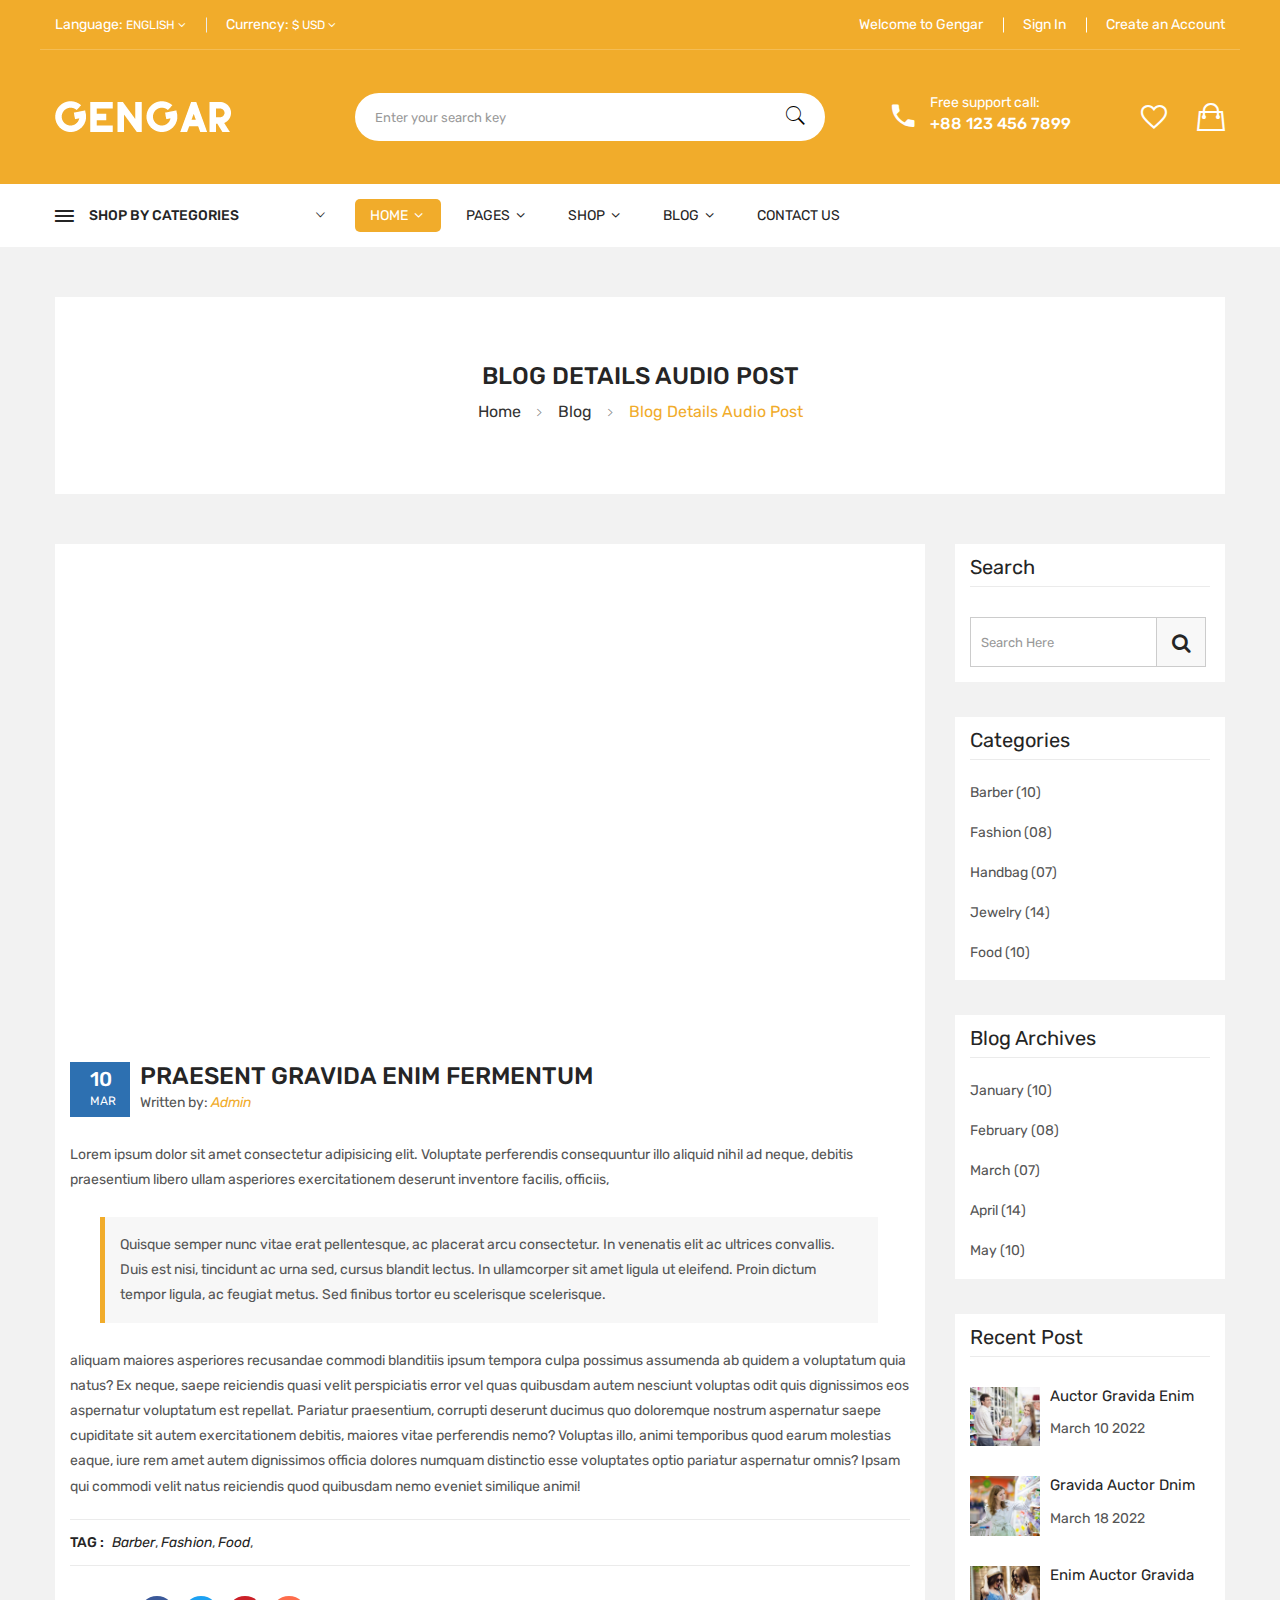
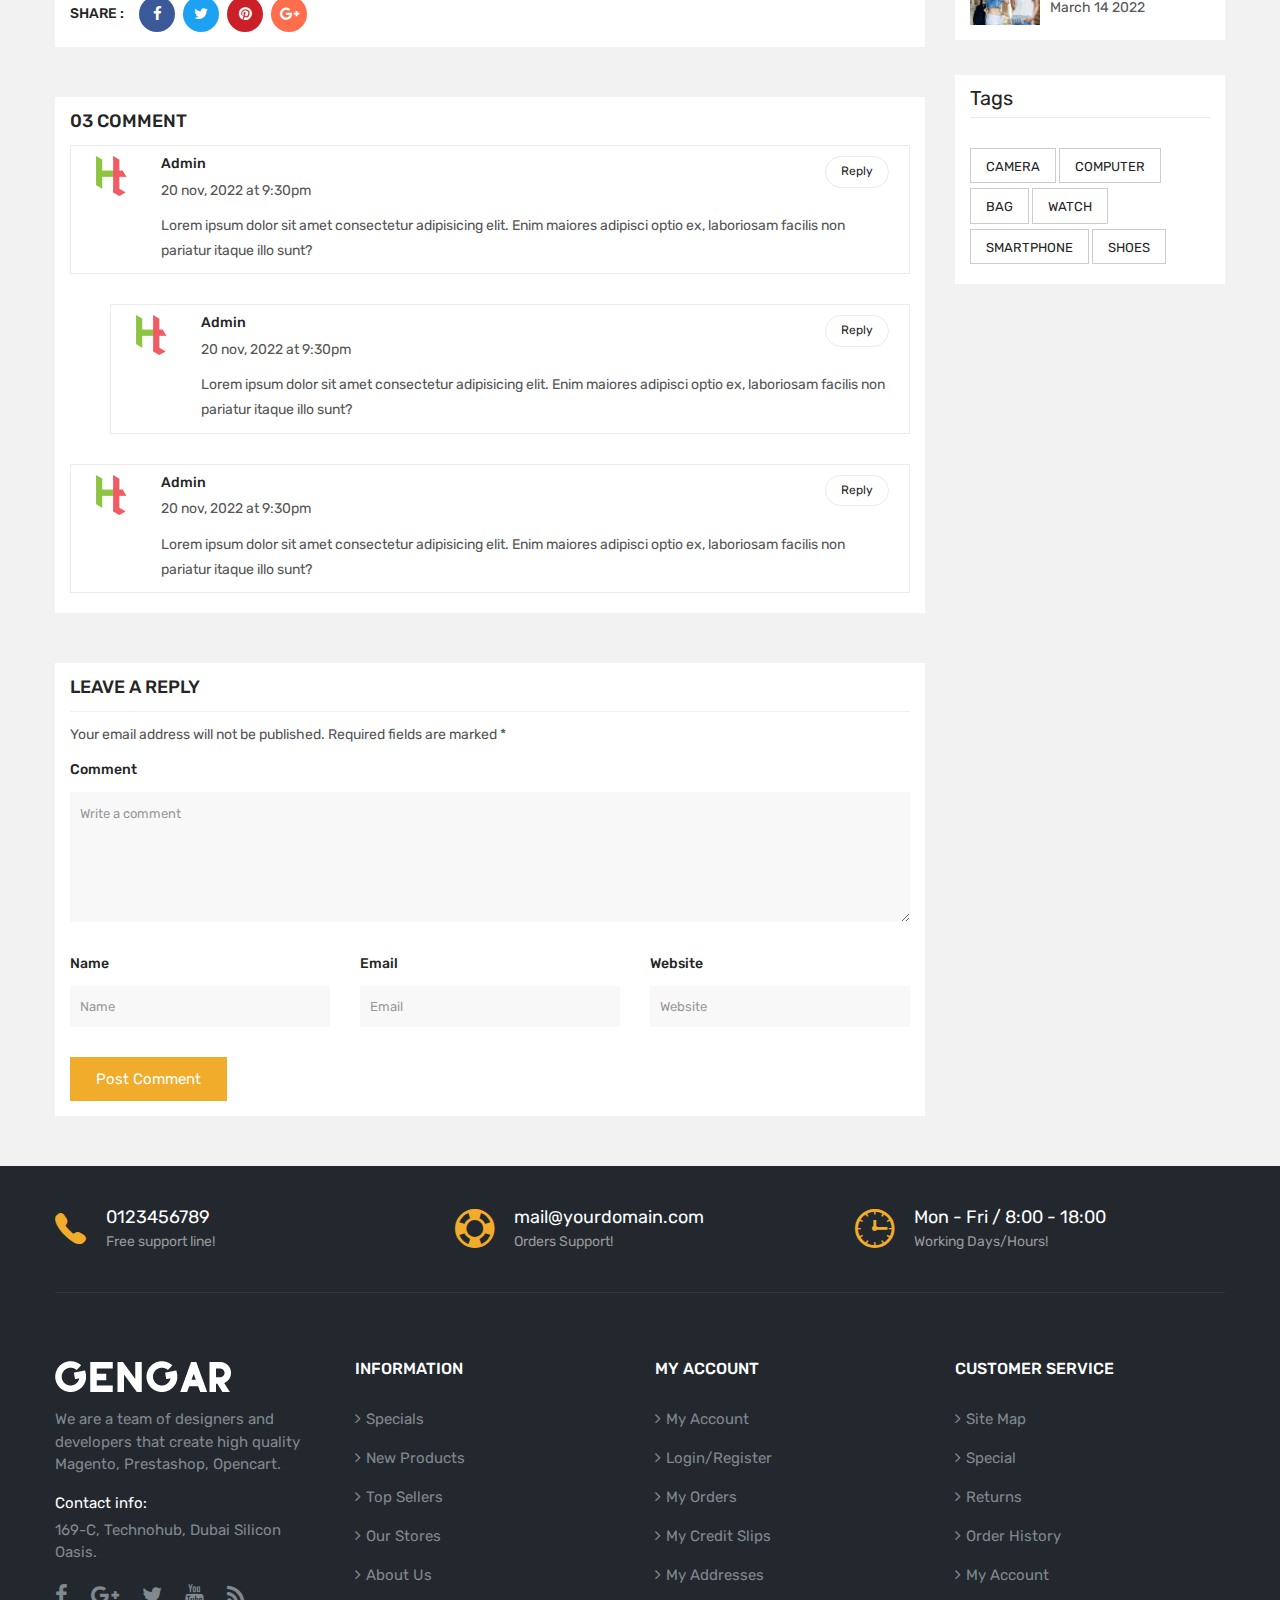
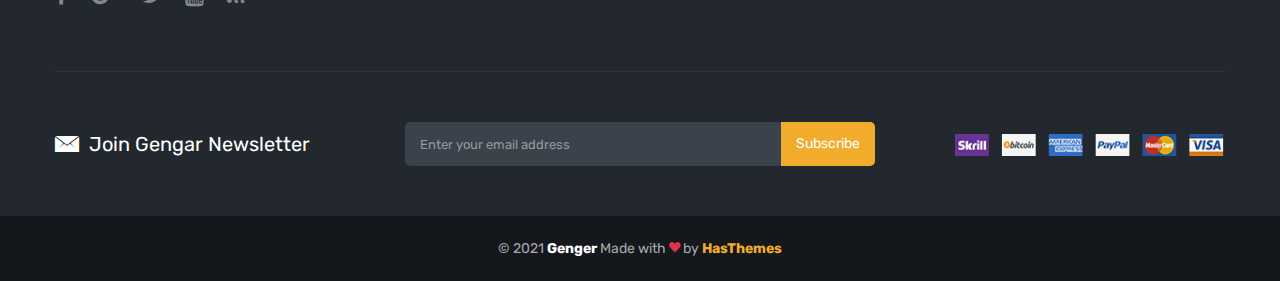
<file: design/blog-details-audio.html>
<!DOCTYPE html>
<html class="no-js" lang="zxx">


<!-- Mirrored from htmldemo.net/gengar/gengar/blog-details-audio.html by HTTrack Website Copier/3.x [XR&CO'2014], Sat, 03 Jun 2023 07:12:57 GMT -->
<head>
    <meta charset="utf-8">
    <meta http-equiv="X-UA-Compatible" content="IE=edge">
    <meta name="viewport" content="width=device-width, initial-scale=1">
    <meta name="description" content="meta description">
    <title>Gengar - Multipurpose eCommerce Bootstrap 5 Template</title>

    <!--=== Favicon ===-->
    <link rel="shortcut icon" href="assets/img/favicon.ico" type="image/x-icon" />

    <!-- Google fonts include -->
    <link href="https://fonts.googleapis.com/css?family=Rubik:300,300i,400,400i,500,500i,700,900" rel="stylesheet">

    <!-- All Vendor & plugins CSS include -->
    <link href="assets/css/vendor.css" rel="stylesheet">
    <!-- Main Style CSS -->
    <link href="assets/css/style.css" rel="stylesheet">

    <!--[if lt IE 9]>
<script src="//oss.maxcdn.com/html5shiv/3.7.2/html5shiv.min.js"></script>
<script src="//oss.maxcdn.com/respond/1.4.2/respond.min.js"></script>
<![endif]-->

</head>

<body>

    <!-- Start Header Area -->
    <header class="header-area">
        <!-- main header start -->
        <div class="main-header d-none d-lg-block">
            <!-- header top start -->
            <div class="header-top theme-color">
                <div class="container bdr-bottom">
                    <div class="row align-items-center">
                        <div class="col-lg-6">
                            <div class="header-top-settings">
                                <ul class="nav align-items-center">
                                    <li class="language">
                                        <span>Language:</span>
                                        English
                                        <i class="fa fa-angle-down"></i>
                                        <ul class="dropdown-list">
                                            <li><a href="#"><img src="assets/img/icon/en.png" alt=""> english</a></li>
                                            <li><a href="#"><img src="assets/img/icon/fr.png" alt=""> french</a></li>
                                        </ul>
                                    </li>
                                    <li class="curreny-wrap">
                                        <span>Currency:</span>
                                        $ USD
                                        <i class="fa fa-angle-down"></i>
                                        <ul class="dropdown-list curreny-list">
                                            <li><a href="#">$ usd</a></li>
                                            <li><a href="#"> € EURO</a></li>
                                        </ul>
                                    </li>
                                </ul>
                            </div>
                        </div>
                        <div class="col-lg-6">
                            <div class="header-links">
                                <ul class="nav justify-content-end">
                                    <li>Welcome to Gengar</li>
                                    <li><a href="login-register.html">Sign In</a></li>
                                    <li><a href="login-register.html">Create an Account</a></li>
                                </ul>
                            </div>
                        </div>
                    </div>
                </div>
            </div>
            <!-- header top end -->

            <!-- header middle area start -->
            <div class="header-middle-area theme-color">
                <div class="container">
                    <div class="row align-items-center">
                        <!-- start logo area -->
                        <div class="col-lg-3">
                            <div class="logo">
                                <a href="index.html">
                                    <img src="assets/img/logo/logo.png" alt="">
                                </a>
                            </div>
                        </div>
                        <!-- start logo area -->

                        <!-- start search box area -->
                        <div class="col-lg-5">
                            <div class="search-box-wrapper">
                                <form class="search-box-inner">
                                    <input type="text" class="search-field" placeholder="Enter your search key">
                                    <button class="search-btn"><i class="ion-ios-search"></i></button>
                                </form>
                            </div>
                        </div>
                        <!-- start search box end -->

                        <!-- mini cart area start -->
                        <div class="col-lg-4">
                            <div class="header-configure-wrapper">
                                <div class="support-inner">
                                    <div class="support-icon">
                                        <i class="ion-android-call"></i>
                                    </div>
                                    <div class="support-info">
                                        <p>Free support call:</p>
                                        <strong>+88 123 456 7899</strong>
                                    </div>
                                </div>
                                <div class="header-configure-area">
                                    <ul class="nav justify-content-end">
                                        <li>
                                            <a href="wishlist.html">
                                                <i class="ion-android-favorite-outline"></i>
                                            </a>
                                        </li>
                                        <li class="mini-cart-wrap">
                                            <a href="cart.html">
                                                <i class="ion-bag"></i>
                                            </a>
                                            <ul class="cart-list">
                                                <li>
                                                    <div class="cart-img">
                                                        <a href="product-details.html"><img src="assets/img/cart/cart-1.jpg" alt=""></a>
                                                    </div>
                                                    <div class="cart-info">
                                                        <h4><a href="product-details.html">simple product</a></h4>
                                                        <span class="cart-qty">Qty: 1</span>
                                                        <span>$60.00</span>
                                                    </div>
                                                    <div class="del-icon">
                                                        <i class="fa fa-times"></i>
                                                    </div>
                                                </li>
                                                <li>
                                                    <div class="cart-img">
                                                        <a href="product-details.html"><img src="assets/img/cart/cart-2.jpg" alt=""></a>
                                                    </div>
                                                    <div class="cart-info">
                                                        <h4><a href="product-details.html">virtual product</a></h4>
                                                        <span class="cart-qty">Qty: 2</span>
                                                        <span>$100.00</span>
                                                    </div>
                                                    <div class="del-icon">
                                                        <i class="fa fa-times"></i>
                                                    </div>
                                                </li>
                                                <li class="mini-cart-price">
                                                    <span class="subtotal">subtotal : </span>
                                                    <span class="subtotal-price ml-auto">$110.00</span>
                                                </li>
                                                <li>
                                                    <div class="mini-cart-button">
                                                        <a class="check-btn" href="cart.html">View Cart</a>
                                                        <a class="check-btn" href="checkout.html">checkout</a>
                                                    </div>
                                                </li>
                                            </ul>
                                        </li>
                                    </ul>
                                </div>
                            </div>
                        </div>
                        <!-- mini cart area end -->
                    </div>
                </div>
            </div>
            <!-- header middle area end -->

            <!-- main menu area start -->
            <div class="main-menu-area bg-white sticky">
                <div class="container">
                    <div class="row align-items-center">
                        <div class="col-lg-3">
                            <div class="category-toggle-wrap">
                                <div class="category-toggle">
                                    <i class="ion-android-menu"></i>
                                    shop by categories
                                    <span><i class="ion-ios-arrow-down"></i></span>
                                </div>
                                <nav class="category-menu">
                                    <ul class="categories-list">
                                        <li class="menu-item-has-children"><a href="shop.html">Fruits & Vegetables</a>
                                            <!-- Mega Category Menu Start -->
                                            <ul class="category-mega-menu dropdown">
                                                <li class="menu-item-has-children">
                                                    <a href="shop.html">Smartphone</a>
                                                    <ul class="dropdown">
                                                        <li><a href="shop.html">Samsome</a></li>
                                                        <li><a href="shop.html">GL Stylus</a></li>
                                                        <li><a href="shop.html">Uawei</a></li>
                                                        <li><a href="shop.html">Cherry Berry</a></li>
                                                    </ul>
                                                </li>
                                                <li class="menu-item-has-children">
                                                    <a href="shop.html">headphone</a>
                                                    <ul class="dropdown">
                                                        <li><a href="shop.html">Desktop Headphone</a></li>
                                                        <li><a href="shop.html">Mobile Headphone</a></li>
                                                        <li><a href="shop.html">Wireless Headphone</a></li>
                                                        <li><a href="shop.html">LED Headphone</a></li>
                                                    </ul>
                                                </li>
                                                <li class="menu-item-has-children">
                                                    <a href="shop.html">accessories</a>
                                                    <ul class="dropdown">
                                                        <li><a href="shop.html">Power Bank</a></li>
                                                        <li><a href="shop.html">Data Cable</a></li>
                                                        <li><a href="shop.html">Power Cable</a></li>
                                                        <li><a href="shop.html">Battery</a></li>
                                                    </ul>
                                                </li>
                                                <li class="menu-item-has-children">
                                                    <a href="shop.html">headphone</a>
                                                    <ul class="dropdown">
                                                        <li><a href="shop.html">Desktop Headphone</a></li>
                                                        <li><a href="shop.html">Mobile Headphone</a></li>
                                                        <li><a href="shop.html">Wireless Headphone</a></li>
                                                        <li><a href="shop.html">LED Headphone</a></li>
                                                    </ul>
                                                </li>
                                            </ul><!-- Mega Category Menu End -->
                                        </li>
                                        <li class="menu-item-has-children"><a href="shop.html">Fresh Meat</a>
                                            <!-- Mega Category Menu Start -->
                                            <ul class="category-mega-menu dropdown three-column">
                                                <li class="menu-item-has-children">
                                                    <a href="shop.html">Smartphone</a>
                                                    <ul class="dropdown">
                                                        <li><a href="shop.html">Samsome</a></li>
                                                        <li><a href="shop.html">GL Stylus</a></li>
                                                        <li><a href="shop.html">Uawei</a></li>
                                                        <li><a href="shop.html">Cherry Berry</a></li>
                                                        <li><a href="shop.html">uPhone</a></li>
                                                    </ul>
                                                </li>
                                                <li class="menu-item-has-children">
                                                    <a href="shop.html">headphone</a>
                                                    <ul class="dropdown">
                                                        <li><a href="shop.html">Desktop Headphone</a></li>
                                                        <li><a href="shop.html">Mobile Headphone</a></li>
                                                        <li><a href="shop.html">Wireless Headphone</a></li>
                                                        <li><a href="shop.html">LED Headphone</a></li>
                                                        <li><a href="shop.html">Over-ear</a></li>
                                                    </ul>
                                                </li>
                                                <li class="menu-item-has-children">
                                                    <a href="shop.html">accessories</a>
                                                    <ul class="dropdown">
                                                        <li><a href="shop.html">Power Bank</a></li>
                                                        <li><a href="shop.html">Data Cable</a></li>
                                                        <li><a href="shop.html">Power Cable</a></li>
                                                        <li><a href="shop.html">Battery</a></li>
                                                        <li><a href="shop.html">OTG Cable</a></li>
                                                    </ul>
                                                </li>
                                            </ul><!-- Mega Category Menu End -->
                                        </li>
                                        <li class="menu-item-has-children"><a href="shop.html">dairy & eggs</a>
                                            <!-- Mega Category Menu Start -->
                                            <ul class="category-mega-menu dropdown two-column">
                                                <li class="menu-item-has-children">
                                                    <a href="shop.html">Smartphone</a>
                                                    <ul class="dropdown">
                                                        <li><a href="shop.html">Samsome</a></li>
                                                        <li><a href="shop.html">GL Stylus</a></li>
                                                        <li><a href="shop.html">Uawei</a></li>
                                                        <li><a href="shop.html">Cherry Berry</a></li>
                                                    </ul>
                                                </li>
                                                <li class="menu-item-has-children">
                                                    <a href="shop.html">headphone</a>
                                                    <ul class="dropdown">
                                                        <li><a href="shop.html">Desktop Headphone</a></li>
                                                        <li><a href="shop.html">Mobile Headphone</a></li>
                                                        <li><a href="shop.html">Wireless Headphone</a></li>
                                                        <li><a href="shop.html">LED Headphone</a></li>
                                                    </ul>
                                                </li>
                                            </ul><!-- Mega Category Menu End -->
                                        </li>
                                        <li><a href="shop.html">Frozen</a></li>
                                        <li><a href="shop.html">Grocery</a></li>
                                        <li><a href="shop.html">Kitchenware</a></li>
                                        <li><a href="shop.html">Tools</a></li>
                                        <li><a href="shop.html">Electronics</a></li>
                                        <li><a href="shop.html">Kitchenware</a></li>
                                    </ul>
                                </nav>
                            </div>
                        </div>
                        <div class="col-lg-9">
                            <div class="main-menu home-main">
                                <!-- main menu navbar start -->
                                <nav class="desktop-menu">
                                    <ul>
                                        <li class="active"><a href="index.html">Home <i class="fa fa-angle-down"></i></a>
                                            <ul class="dropdown">
                                                <li><a href="index.html">Home version 01</a></li>
                                                <li><a href="index-2.html">Home version 02</a></li>
                                                <li><a href="index-3.html">Home version 03</a></li>
                                                <li><a href="index-4.html">Home version 04</a></li>
                                                <li><a href="index-5.html">Home version 05</a></li>
                                                <li><a href="index-6.html">Home version 06</a></li>
                                            </ul>
                                        </li>
                                        <li><a href="#">pages <i class="fa fa-angle-down"></i></a>
                                            <ul class="megamenu dropdown">
                                                <li class="mega-title"><a href="#">column 01</a>
                                                    <ul>
                                                        <li><a href="shop.html">shop grid left sidebar</a></li>
                                                        <li><a href="shop-grid-right-sidebar.html">shop grid right sidebar</a></li>
                                                        <li><a href="shop-grid-full-4-col.html">shop grid no sidebar</a></li>
                                                        <li><a href="shop-list-left-sidebar.html">shop list left sidebar</a></li>
                                                        <li><a href="shop-list-right-sidebar.html">shop list right sidebar</a></li>
                                                    </ul>
                                                </li>
                                                <li class="mega-title"><a href="#">column 02</a>
                                                    <ul>
                                                        <li><a href="product-details.html">product details</a></li>
                                                        <li><a href="product-details-affiliate.html">product details affiliate</a></li>
                                                        <li><a href="product-details-variable.html">product details variable</a></li>
                                                        <li><a href="product-details-group.html">product details group</a></li>
                                                        <li><a href="product-details-box.html">product details box</a></li>
                                                    </ul>
                                                </li>
                                                <li class="mega-title"><a href="#">column 03</a>
                                                    <ul>
                                                        <li><a href="cart.html">cart</a></li>
                                                        <li><a href="checkout.html">checkout</a></li>
                                                        <li><a href="compare.html">compare</a></li>
                                                        <li><a href="wishlist.html">wishlist</a></li>
                                                    </ul>
                                                </li>
                                                <li class="mega-title"><a href="#">column 04</a>
                                                    <ul>
                                                        <li><a href="my-account.html">my-account</a></li>
                                                        <li><a href="login-register.html">login-register</a></li>
                                                        <li><a href="about-us.html">about us</a></li>
                                                        <li><a href="contact-us.html">contact us</a></li>
                                                        <li><a href="404.html">404 page</a></li>
                                                    </ul>
                                                </li>
                                            </ul>
                                        </li>
                                        <li><a href="shop.html">shop <i class="fa fa-angle-down"></i></a>
                                            <ul class="dropdown">
                                                <li><a href="#">shop grid layout <i class="fa fa-angle-right"></i></a>
                                                    <ul class="dropdown">
                                                        <li><a href="shop.html">shop grid left sidebar</a></li>
                                                        <li><a href="shop-grid-right-sidebar.html">shop grid right sidebar</a></li>
                                                        <li><a href="shop-grid-full-3-col.html">shop grid full 3 col</a></li>
                                                        <li><a href="shop-grid-full-4-col.html">shop grid full 4 col</a></li>
                                                    </ul>
                                                </li>
                                                <li><a href="#">shop list layout <i class="fa fa-angle-right"></i></a>
                                                    <ul class="dropdown">
                                                        <li><a href="shop-list-left-sidebar.html">shop list left sidebar</a></li>
                                                        <li><a href="shop-list-right-sidebar.html">shop list right sidebar</a></li>
                                                        <li><a href="shop-list-full-width.html">shop list full width</a></li>
                                                    </ul>
                                                </li>
                                                <li><a href="#">products details <i class="fa fa-angle-right"></i></a>
                                                    <ul class="dropdown">
                                                        <li><a href="product-details.html">product details</a></li>
                                                        <li><a href="product-details-affiliate.html">product details affiliate</a></li>
                                                        <li><a href="product-details-variable.html">product details variable</a></li>
                                                        <li><a href="product-details-group.html">product details group</a></li>
                                                        <li><a href="product-details-box.html">product details box</a></li>
                                                        <li><a href="product-details-sticky-left.html">product details sticky left</a></li>
                                                        <li><a href="product-details-sticky-right.html">product details sticky right</a></li>
                                                        <li><a href="product-details-gallery-left.html">product details gallery left</a></li>
                                                        <li><a href="product-details-gallery-right.html">product details gallery right</a></li>
                                                    </ul>
                                                </li>
                                            </ul>
                                        </li>
                                        <li><a href="blog-left-sidebar.html">Blog <i class="fa fa-angle-down"></i></a>
                                            <ul class="dropdown">
                                                <li><a href="blog-left-sidebar.html">blog left sidebar</a></li>
                                                <li><a href="blog-left-sidebar-2-col.html">blog left sidebar 2 col</a></li>
                                                <li><a href="blog-right-sidebar.html">blog right sidebar</a></li>
                                                <li><a href="blog-right-sidebar-2-col.html">blog right sidebar 2 col</a></li>
                                                <li><a href="blog-grid-full-width.html">blog grid full width</a></li>
                                                <li><a href="blog-list-full-width.html">blog list full width</a></li>
                                                <li><a href="blog-details.html">blog details</a></li>
                                                <li><a href="blog-details-left-sidebar.html">blog details left sidebar</a></li>
                                                <li><a href="blog-details-audio.html">blog details audio</a></li>
                                                <li><a href="blog-details-video.html">blog details video</a></li>
                                                <li><a href="blog-details-image.html">blog details image</a></li>
                                            </ul>
                                        </li>
                                        <li><a href="contact-us.html">Contact us</a></li>
                                    </ul>
                                </nav>
                                <!-- main menu navbar end -->
                            </div>
                        </div>
                    </div>
                </div>
            </div>
            <!-- main menu area end -->
        </div>
        <!-- main header start -->

        <!-- mobile header start -->
        <div class="mobile-header d-lg-none d-md-block sticky">
            <!--mobile header top start -->
            <div class="container">
                <div class="row align-items-center">
                    <div class="col-12">
                        <div class="mobile-main-header">
                            <div class="mobile-logo">
                                <a href="index.html">
                                    <img src="assets/img/logo/logo-black.png" alt="Brand Logo">
                                </a>
                            </div>
                            <div class="mobile-menu-toggler">
                                <div class="mini-cart-wrap">
                                    <a href="cart.html">
                                        <i class="ion-bag"></i>
                                    </a>
                                </div>
                                <div class="mobile-menu-btn">
                                    <div class="off-canvas-btn">
                                        <i class="ion-android-menu"></i>
                                    </div>
                                </div>
                            </div>
                        </div>
                    </div>
                    <div class="col-12">
                        <div class="category-toggle-wrap">
                            <div class="category-toggle">
                                <i class="ion-android-menu"></i>
                                all categories
                                <span><i class="ion-android-arrow-dropdown"></i></span>
                            </div>
                            <nav class="category-menu">
                                <ul class="categories-list">
                                    <li class="menu-item-has-children"><a href="shop.html">Fruits & Vegetables</a>
                                        <!-- Mega Category Menu Start -->
                                        <ul class="category-mega-menu dropdown">
                                            <li class="menu-item-has-children">
                                                <a href="shop.html">Smartphone</a>
                                                <ul class="dropdown">
                                                    <li><a href="shop.html">Samsome</a></li>
                                                    <li><a href="shop.html">GL Stylus</a></li>
                                                    <li><a href="shop.html">Uawei</a></li>
                                                    <li><a href="shop.html">Cherry Berry</a></li>
                                                </ul>
                                            </li>
                                            <li class="menu-item-has-children">
                                                <a href="shop.html">headphone</a>
                                                <ul class="dropdown">
                                                    <li><a href="shop.html">Desktop Headphone</a></li>
                                                    <li><a href="shop.html">Mobile Headphone</a></li>
                                                    <li><a href="shop.html">Wireless Headphone</a></li>
                                                    <li><a href="shop.html">LED Headphone</a></li>
                                                </ul>
                                            </li>
                                            <li class="menu-item-has-children">
                                                <a href="shop.html">accessories</a>
                                                <ul class="dropdown">
                                                    <li><a href="shop.html">Power Bank</a></li>
                                                    <li><a href="shop.html">Data Cable</a></li>
                                                    <li><a href="shop.html">Power Cable</a></li>
                                                    <li><a href="shop.html">Battery</a></li>
                                                </ul>
                                            </li>
                                            <li class="menu-item-has-children">
                                                <a href="shop.html">headphone</a>
                                                <ul class="dropdown">
                                                    <li><a href="shop.html">Desktop Headphone</a></li>
                                                    <li><a href="shop.html">Mobile Headphone</a></li>
                                                    <li><a href="shop.html">Wireless Headphone</a></li>
                                                    <li><a href="shop.html">LED Headphone</a></li>
                                                </ul>
                                            </li>
                                        </ul><!-- Mega Category Menu End -->
                                    </li>
                                    <li class="menu-item-has-children"><a href="shop.html">Fresh Meat</a>
                                        <!-- Mega Category Menu Start -->
                                        <ul class="category-mega-menu dropdown three-column">
                                            <li class="menu-item-has-children">
                                                <a href="shop.html">Smartphone</a>
                                                <ul class="dropdown">
                                                    <li><a href="shop.html">Samsome</a></li>
                                                    <li><a href="shop.html">GL Stylus</a></li>
                                                    <li><a href="shop.html">Uawei</a></li>
                                                    <li><a href="shop.html">Cherry Berry</a></li>
                                                    <li><a href="shop.html">uPhone</a></li>
                                                </ul>
                                            </li>
                                            <li class="menu-item-has-children">
                                                <a href="shop.html">headphone</a>
                                                <ul class="dropdown">
                                                    <li><a href="shop.html">Desktop Headphone</a></li>
                                                    <li><a href="shop.html">Mobile Headphone</a></li>
                                                    <li><a href="shop.html">Wireless Headphone</a></li>
                                                    <li><a href="shop.html">LED Headphone</a></li>
                                                    <li><a href="shop.html">Over-ear</a></li>
                                                </ul>
                                            </li>
                                            <li class="menu-item-has-children">
                                                <a href="shop.html">accessories</a>
                                                <ul class="dropdown">
                                                    <li><a href="shop.html">Power Bank</a></li>
                                                    <li><a href="shop.html">Data Cable</a></li>
                                                    <li><a href="shop.html">Power Cable</a></li>
                                                    <li><a href="shop.html">Battery</a></li>
                                                    <li><a href="shop.html">OTG Cable</a></li>
                                                </ul>
                                            </li>
                                        </ul><!-- Mega Category Menu End -->
                                    </li>
                                    <li class="menu-item-has-children"><a href="shop.html">dairy & eggs</a>
                                        <!-- Mega Category Menu Start -->
                                        <ul class="category-mega-menu dropdown two-column">
                                            <li class="menu-item-has-children">
                                                <a href="shop.html">Smartphone</a>
                                                <ul class="dropdown">
                                                    <li><a href="shop.html">Samsome</a></li>
                                                    <li><a href="shop.html">GL Stylus</a></li>
                                                    <li><a href="shop.html">Uawei</a></li>
                                                    <li><a href="shop.html">Cherry Berry</a></li>
                                                </ul>
                                            </li>
                                            <li class="menu-item-has-children">
                                                <a href="shop.html">headphone</a>
                                                <ul class="dropdown">
                                                    <li><a href="shop.html">Desktop Headphone</a></li>
                                                    <li><a href="shop.html">Mobile Headphone</a></li>
                                                    <li><a href="shop.html">Wireless Headphone</a></li>
                                                    <li><a href="shop.html">LED Headphone</a></li>
                                                </ul>
                                            </li>
                                        </ul><!-- Mega Category Menu End -->
                                    </li>
                                    <li><a href="shop.html">Frozen</a></li>
                                    <li><a href="shop.html">Grocery</a></li>
                                    <li><a href="shop.html">Kitchenware</a></li>
                                    <li><a href="shop.html">Tools</a></li>
                                    <li><a href="shop.html">Electronics</a></li>
                                    <li><a href="shop.html">Kitchenware</a></li>
                                </ul>
                            </nav>
                        </div>
                    </div>
                </div>
            </div>
            <!-- mobile header top start -->
        </div>
        <!-- mobile header end -->
    </header>
    <!-- end Header Area -->

    <!-- off-canvas menu start -->
    <aside class="off-canvas-wrapper">
        <div class="off-canvas-overlay"></div>
        <div class="off-canvas-inner-content">
            <div class="btn-close-off-canvas">
                <i class="ion-android-close"></i>
            </div>

            <div class="off-canvas-inner">
                <!-- search box start -->
                <div class="search-box-offcanvas">
                    <form>
                        <input type="text" placeholder="Search Here...">
                        <button class="search-btn"><i class="ion-ios-search-strong"></i></button>
                    </form>
                </div>
                <!-- search box end -->

                <!-- mobile menu start -->
                <div class="mobile-navigation">

                    <!-- mobile menu navigation start -->
                    <nav>
                        <ul class="mobile-menu">
                            <li class="menu-item-has-children active"><a href="#">Home</a>
                                <ul class="dropdown">
                                    <li><a href="index.html">Home version 01</a></li>
                                    <li><a href="index-2.html">Home version 02</a></li>
                                    <li><a href="index-3.html">Home version 03</a></li>
                                    <li><a href="index-4.html">Home version 04</a></li>
                                    <li><a href="index-5.html">Home version 05</a></li>
                                    <li><a href="index-6.html">Home version 06</a></li>
                                </ul>
                            </li>
                            <li class="menu-item-has-children"><a href="#">pages</a>
                                <ul class="megamenu dropdown">
                                    <li class="mega-title has-children"><a href="#">column 01</a>
                                        <ul class="dropdown">
                                            <li><a href="shop.html">shop grid left
                                                    sidebar</a></li>
                                            <li><a href="shop-grid-right-sidebar.html">shop grid right
                                                    sidebar</a></li>
                                            <li><a href="shop-list-left-sidebar.html">shop list left sidebar</a></li>
                                            <li><a href="shop-list-right-sidebar.html">shop list right sidebar</a></li>
                                        </ul>
                                    </li>
                                    <li class="mega-title has-children"><a href="#">column 02</a>
                                        <ul class="dropdown">
                                            <li><a href="product-details.html">product details</a></li>
                                            <li><a href="product-details-affiliate.html">product
                                                    details
                                                    affiliate</a></li>
                                            <li><a href="product-details-variable.html">product details
                                                    variable</a></li>
                                            <li><a href="product-details-group.html">product details
                                                    group</a></li>
                                        </ul>
                                    </li>
                                    <li class="mega-title has-children"><a href="#">column 03</a>
                                        <ul class="dropdown">
                                            <li><a href="cart.html">cart</a></li>
                                            <li><a href="checkout.html">checkout</a></li>
                                            <li><a href="compare.html">compare</a></li>
                                            <li><a href="wishlist.html">wishlist</a></li>
                                        </ul>
                                    </li>
                                    <li class="mega-title has-children"><a href="#">column 04</a>
                                        <ul class="dropdown">
                                            <li><a href="my-account.html">my-account</a></li>
                                            <li><a href="login-register.html">login-register</a></li>
                                            <li><a href="about-us.html">about us</a></li>
                                            <li><a href="contact-us.html">contact us</a></li>
                                            <li><a href="404.html">404 page</a></li>
                                        </ul>
                                    </li>
                                </ul>
                            </li>
                            <li class="menu-item-has-children "><a href="#">shop</a>
                                <ul class="dropdown">
                                    <li class="has-children"><a href="#">shop grid layout</a>
                                        <ul class="dropdown">
                                            <li><a href="shop.html">shop grid left sidebar</a></li>
                                            <li><a href="shop-grid-right-sidebar.html">shop grid right sidebar</a></li>
                                            <li><a href="shop-grid-full-3-col.html">shop grid full 3 col</a></li>
                                            <li><a href="shop-grid-full-4-col.html">shop grid full 4 col</a></li>
                                        </ul>
                                    </li>
                                    <li class="has-children"><a href="#">shop list layout</a>
                                        <ul class="dropdown">
                                            <li><a href="shop-list-left-sidebar.html">shop list left sidebar</a></li>
                                            <li><a href="shop-list-right-sidebar.html">shop list right sidebar</a></li>
                                            <li><a href="shop-list-full-width.html">shop list full width</a></li>
                                        </ul>
                                    </li>
                                    <li class="has-children"><a href="#">products details</a>
                                        <ul class="dropdown">
                                            <li><a href="product-details.html">product details</a></li>
                                            <li><a href="product-details-affiliate.html">product details affiliate</a></li>
                                            <li><a href="product-details-variable.html">product details variable</a></li>
                                            <li><a href="product-details-group.html">product details group</a></li>
                                            <li><a href="product-details-box.html">product details box</a></li>
                                            <li><a href="product-details-sticky-left.html">product details sticky left</a></li>
                                            <li><a href="product-details-sticky-right.html">product details sticky right</a></li>
                                            <li><a href="product-details-gallery-left.html">product details gallery left</a></li>
                                            <li><a href="product-details-gallery-right.html">product details gallery right</a></li>
                                        </ul>
                                    </li>
                                </ul>
                            </li>
                            <li class="menu-item-has-children "><a href="#">Blog</a>
                                <ul class="dropdown">
                                    <li><a href="blog-left-sidebar.html">blog left sidebar</a></li>
                                    <li><a href="blog-left-sidebar-2-col.html">blog left sidebar 2 col</a></li>
                                    <li><a href="blog-right-sidebar.html">blog right sidebar</a></li>
                                    <li><a href="blog-right-sidebar-2-col.html">blog right sidebar 2 col</a></li>
                                    <li><a href="blog-grid-full-width.html">blog grid full width</a></li>
                                    <li><a href="blog-list-full-width.html">blog list full width</a></li>
                                    <li><a href="blog-details.html">blog details</a></li>
                                    <li><a href="blog-details-left-sidebar.html">blog details left sidebar</a></li>
                                    <li><a href="blog-details-audio.html">blog details audio</a></li>
                                    <li><a href="blog-details-video.html">blog details video</a></li>
                                    <li><a href="blog-details-image.html">blog details image</a></li>
                                </ul>
                            </li>
                            <li><a href="contact-us.html">Contact us</a></li>
                        </ul>
                    </nav>
                    <!-- mobile menu navigation end -->
                </div>
                <!-- mobile menu end -->

                <div class="mobile-settings">
                    <ul class="nav">
                        <li>
                            <div class="dropdown mobile-top-dropdown">
                                <a class="dropdown-toggle" id="currency" data-bs-toggle="dropdown" aria-haspopup="true" aria-expanded="false">
                                    Currency
                                    <i class="fa fa-angle-down"></i>
                                </a>
                                <div class="dropdown-menu" aria-labelledby="currency">
                                    <a class="dropdown-item" href="#">$ USD</a>
                                    <a class="dropdown-item" href="#">$ EURO</a>
                                </div>
                            </div>
                        </li>
                        <li>
                            <div class="dropdown mobile-top-dropdown">
                                <a class="dropdown-toggle" id="myaccount" data-bs-toggle="dropdown" aria-haspopup="true" aria-expanded="false">
                                    My Account
                                    <i class="fa fa-angle-down"></i>
                                </a>
                                <div class="dropdown-menu" aria-labelledby="myaccount">
                                    <a class="dropdown-item" href="my-account.html">my account</a>
                                    <a class="dropdown-item" href="login-register.html"> login</a>
                                    <a class="dropdown-item" href="login-register.html">register</a>
                                </div>
                            </div>
                        </li>
                    </ul>
                </div>

                <!-- offcanvas widget area start -->
                <div class="offcanvas-widget-area">
                    <div class="off-canvas-contact-widget">
                        <ul>
                            <li><i class="fa fa-mobile"></i>
                                <a href="#">0123456789</a>
                            </li>
                            <li><i class="fa fa-envelope-o"></i>
                                <a href="#">info@yourdomain.com</a>
                            </li>
                        </ul>
                    </div>
                    <div class="off-canvas-social-widget">
                        <a href="#"><i class="fa fa-facebook"></i></a>
                        <a href="#"><i class="fa fa-twitter"></i></a>
                        <a href="#"><i class="fa fa-pinterest-p"></i></a>
                        <a href="#"><i class="fa fa-linkedin"></i></a>
                        <a href="#"><i class="fa fa-youtube-play"></i></a>
                    </div>
                </div>
                <!-- offcanvas widget area end -->
            </div>
        </div>
    </aside>
    <!-- off-canvas menu end -->



    <!-- main wrapper start -->
    <main class="body-bg">

        <!-- breadcrumb area start -->
        <div class="breadcrumb-area">
            <div class="container">
                <div class="row">
                    <div class="col-12">
                        <div class="breadcrumb-wrap">
                            <nav aria-label="breadcrumb">
                                <h1>blog details audio post</h1>
                                <ul class="breadcrumb">
                                    <li class="breadcrumb-item"><a href="index.html">Home</a></li>
                                    <li class="breadcrumb-item"><a href="blog-left-sidebar.html">blog</a></li>
                                    <li class="breadcrumb-item active" aria-current="page">blog details audio post</li>
                                </ul>
                            </nav>
                        </div>
                    </div>
                </div>
            </div>
        </div>
        <!-- breadcrumb area end -->

        <!-- blog main wrapper start -->
        <div class="blog-main-wrapper pt-50 pb-50">
            <div class="container">
                <div class="row">
                    <div class="col-lg-3 order-2">
                        <div class="blog-sidebar-wrapper">
                            <div class="blog-sidebar">
                                <h4 class="title">search</h4>
                                <div class="sidebar-serch-form">
                                    <form action="#">
                                        <input type="text" class="search-field" placeholder="search here">
                                        <button type="submit" class="search-btn"><i class="fa fa-search"></i></button>
                                    </form>
                                </div>
                            </div> <!-- single sidebar end -->
                            <div class="blog-sidebar">
                                <h4 class="title">categories</h4>
                                <ul class="blog-archive blog-category">
                                    <li><a href="#">Barber (10)</a></li>
                                    <li><a href="#">fashion (08)</a></li>
                                    <li><a href="#">handbag (07)</a></li>
                                    <li><a href="#">Jewelry (14)</a></li>
                                    <li><a href="#">food (10)</a></li>
                                </ul>
                            </div> <!-- single sidebar end -->
                            <div class="blog-sidebar">
                                <h4 class="title">Blog Archives</h4>
                                <ul class="blog-archive">
                                    <li><a href="#">January (10)</a></li>
                                    <li><a href="#">February (08)</a></li>
                                    <li><a href="#">March (07)</a></li>
                                    <li><a href="#">April (14)</a></li>
                                    <li><a href="#">May (10)</a></li>
                                </ul>
                            </div> <!-- single sidebar end -->
                            <div class="blog-sidebar">
                                <h4 class="title">recent post</h4>
                                <div class="recent-post">
                                    <div class="recent-post-item">
                                        <div class="product-thumb">
                                            <a href="blog-details.html">
                                                <img src="assets/img/blog/blog-large-4.jpg" alt="">
                                            </a>
                                        </div>
                                        <div class="recent-post-description">
                                            <div class="product-name">
                                                <h4><a href="blog-details.html">Auctor gravida enim</a></h4>
                                                <p>march 10 2022</p>
                                            </div>
                                        </div>
                                    </div>
                                    <div class="recent-post-item">
                                        <div class="product-thumb">
                                            <a href="blog-details.html">
                                                <img src="assets/img/blog/blog-large-6.jpg" alt="">
                                            </a>
                                        </div>
                                        <div class="recent-post-description">
                                            <div class="product-name">
                                                <h4><a href="blog-details.html">gravida auctor dnim</a></h4>
                                                <p>march 18 2022</p>
                                            </div>
                                        </div>
                                    </div>
                                    <div class="recent-post-item">
                                        <div class="product-thumb">
                                            <a href="blog-details.html">
                                                <img src="assets/img/blog/blog-large-7.jpg" alt="">
                                            </a>
                                        </div>
                                        <div class="recent-post-description">
                                            <div class="product-name">
                                                <h4><a href="blog-details.html">enim auctor gravida</a></h4>
                                                <p>march 14 2022</p>
                                            </div>
                                        </div>
                                    </div>
                                </div>
                            </div> <!-- single sidebar end -->
                            <div class="blog-sidebar">
                                <h4 class="title">Tags</h4>
                                <ul class="blog-tags">
                                    <li><a href="#">camera</a></li>
                                    <li><a href="#">computer</a></li>
                                    <li><a href="#">bag</a></li>
                                    <li><a href="#">watch</a></li>
                                    <li><a href="#">smartphone</a></li>
                                    <li><a href="#">shoes</a></li>
                                </ul>
                            </div> <!-- single sidebar end -->
                        </div>
                    </div>
                    <div class="col-lg-9">
                        <!-- blog single item start -->
                        <div class="blog-post-item blog-grid section-bg-color">
                            <div class="blog-post-thumb ratio ratio-16x9">
                                <iframe src="https://w.soundcloud.com/player/?url=https%3A//api.soundcloud.com/tracks/501298839&amp;color=%23ff5500&amp;auto_play=false&amp;hide_related=true&amp;show_comments=false&amp;show_user=true&amp;show_reposts=false&amp;show_teaser=true&amp;visual=true"></iframe>
                            </div>
                            <div class="post-info-wrapper">
                                <div class="entry-header">
                                    <div class="post-date">
                                        <span class="date">10</span>
                                        <span class="month">mar</span>
                                    </div>
                                    <div class="post-meta blog-details-title">
                                        <h2 class="entry-title">Praesent gravida enim fermentum</h2>
                                        <div class="post-meta-small">
                                            <div class="post-author">
                                                Written by: <a href="#">Admin</a>
                                            </div>
                                        </div>
                                    </div>
                                </div>
                                <div class="entry-summary mb-0">
                                    <p> Lorem ipsum dolor sit amet consectetur adipisicing elit. Voluptate perferendis
                                        consequuntur illo aliquid nihil ad neque, debitis praesentium libero ullam
                                        asperiores exercitationem deserunt inventore facilis, officiis,</p>
                                    <blockquote>
                                        <p>Quisque semper nunc vitae erat pellentesque, ac placerat arcu consectetur.
                                            In
                                            venenatis elit ac ultrices convallis. Duis est nisi, tincidunt ac urna sed,
                                            cursus blandit lectus. In ullamcorper sit amet ligula ut eleifend. Proin
                                            dictum
                                            tempor ligula, ac feugiat metus. Sed finibus tortor eu scelerisque
                                            scelerisque.</p>
                                    </blockquote>
                                    <p>aliquam maiores asperiores recusandae commodi blanditiis ipsum tempora culpa
                                        possimus assumenda ab quidem a voluptatum quia natus? Ex neque, saepe
                                        reiciendis
                                        quasi velit perspiciatis error vel quas quibusdam autem nesciunt voluptas odit
                                        quis
                                        dignissimos eos aspernatur voluptatum est repellat. Pariatur praesentium,
                                        corrupti
                                        deserunt ducimus quo doloremque nostrum aspernatur saepe cupiditate sit autem
                                        exercitationem debitis, maiores vitae perferendis nemo? Voluptas illo, animi
                                        temporibus quod earum molestias eaque, iure rem amet autem dignissimos officia
                                        dolores numquam distinctio esse voluptates optio pariatur aspernatur omnis?
                                        Ipsam
                                        qui commodi velit natus reiciendis quod quibusdam nemo eveniet similique animi!</p>
                                    <div class="tag-line">
                                        <h5>tag :</h5>
                                        <a href="#">barber</a>,
                                        <a href="#">fashion</a>,
                                        <a href="#">food</a>,
                                    </div>
                                    <div class="blog-share-link">
                                        <h5>share :</h5>
                                        <div class="blog-social-icon">
                                            <a href="#" class="facebook"><i class="fa fa-facebook"></i></a>
                                            <a href="#" class="twitter"><i class="fa fa-twitter"></i></a>
                                            <a href="#" class="pinterest"><i class="fa fa-pinterest"></i></a>
                                            <a href="#" class="google"><i class="fa fa-google-plus"></i></a>
                                        </div>
                                    </div>
                                </div>
                            </div>
                        </div>
                        <!-- blog single item end -->

                        <!-- comment area start -->
                        <div class="comment-section section-bg-color mt-50">
                            <h3>03 comment</h3>
                            <ul>
                                <li>
                                    <div class="author-avatar">
                                        <img src="assets/img/blog/comment-icon.png" alt="">
                                    </div>
                                    <div class="comment-body">
                                        <span class="reply-btn"><a href="#">reply</a></span>
                                        <h5 class="comment-author">admin</h5>
                                        <div class="comment-post-date">
                                            20 nov, 2022 at 9:30pm
                                        </div>
                                        <p>Lorem ipsum dolor sit amet consectetur adipisicing elit. Enim maiores
                                            adipisci optio ex, laboriosam facilis non pariatur itaque illo sunt?</p>
                                    </div>
                                </li>
                                <li class="comment-children">
                                    <div class="author-avatar">
                                        <img src="assets/img/blog/comment-icon.png" alt="">
                                    </div>
                                    <div class="comment-body">
                                        <span class="reply-btn"><a href="#">reply</a></span>
                                        <h5 class="comment-author">admin</h5>
                                        <div class="comment-post-date">
                                            20 nov, 2022 at 9:30pm
                                        </div>
                                        <p>Lorem ipsum dolor sit amet consectetur adipisicing elit. Enim maiores
                                            adipisci optio ex, laboriosam facilis non pariatur itaque illo sunt?</p>
                                    </div>
                                </li>
                                <li>
                                    <div class="author-avatar">
                                        <img src="assets/img/blog/comment-icon.png" alt="">
                                    </div>
                                    <div class="comment-body">
                                        <span class="reply-btn"><a href="#">reply</a></span>
                                        <h5 class="comment-author">admin</h5>
                                        <div class="comment-post-date">
                                            20 nov, 2022 at 9:30pm
                                        </div>
                                        <p>Lorem ipsum dolor sit amet consectetur adipisicing elit. Enim maiores
                                            adipisci optio ex, laboriosam facilis non pariatur itaque illo sunt?</p>
                                    </div>
                                </li>
                            </ul>
                        </div>
                        <!-- comment area end -->

                        <!-- start blog comment box -->
                        <div class="blog-comment-wrapper section-bg-color mt-50">
                            <h3>leave a reply</h3>
                            <p>Your email address will not be published. Required fields are marked *</p>
                            <form action="#">
                                <div class="comment-post-box">
                                    <div class="row">
                                        <div class="col-12">
                                            <label>comment</label>
                                            <textarea name="commnet" placeholder="Write a comment"></textarea>
                                        </div>
                                        <div class="col-lg-4 col-md-4">
                                            <label>Name</label>
                                            <input type="text" class="coment-field" placeholder="Name">
                                        </div>
                                        <div class="col-lg-4 col-md-4">
                                            <label>Email</label>
                                            <input type="text" class="coment-field" placeholder="Email">
                                        </div>
                                        <div class="col-lg-4 col-md-4">
                                            <label>Website</label>
                                            <input type="text" class="coment-field" placeholder="Website">
                                        </div>
                                        <div class="col-12">
                                            <div class="coment-btn">
                                                <input class="btn btn__bg" type="submit" name="submit" value="Post Comment">
                                            </div>
                                        </div>
                                    </div>
                                </div>
                            </form>
                        </div>
                        <!-- start blog comment box -->
                    </div>
                </div>
            </div>
        </div>
        <!-- blog main wrapper end -->

    </main>
    <!-- main wrapper end -->

    <!--== Start Footer Area Wrapper ==-->
    <footer class="footer-wrapper bg-dark ">

        <!-- footer top area start -->
        <div class="footer-top">
            <div class="container">
                <div class="footer-features-inner">
                    <div class="row">
                        <div class="col-lg-4 col-md-4">
                            <div class="single-features-item footer-feature-item">
                                <div class="features-icon">
                                    <i class="ion-ios-telephone"></i>
                                </div>
                                <div class="features-content">
                                    <h5>0123456789</h5>
                                    <p>Free support line!</p>
                                </div>
                            </div>
                        </div>

                        <div class="col-lg-4 col-md-4">
                            <div class="single-features-item footer-feature-item">
                                <div class="features-icon">
                                    <i class="ion-help-buoy"></i>
                                </div>
                                <div class="features-content">
                                    <h5>mail@yourdomain.com</h5>
                                    <p>Orders Support!</p>
                                </div>
                            </div>
                        </div>

                        <div class="col-lg-4 col-md-4">
                            <div class="single-features-item footer-feature-item">
                                <div class="features-icon">
                                    <i class="ion-clock"></i>
                                </div>
                                <div class="features-content">
                                    <h5>Mon - Fri / 8:00 - 18:00</h5>
                                    <p>Working Days/Hours!</p>
                                </div>
                            </div>
                        </div>
                    </div>
                </div>
            </div>
        </div>
        <!-- footer top area start -->

        <!-- footer widget area start -->
        <div class="footer-widget-area">
            <div class="container">
                <div class="footer-widget-inner">
                    <div class="row">
                        <!-- footer widget item start -->
                        <div class="col-lg-3 col-md-6 col-sm-6">
                            <div class="footer-widget-item">
                                <div class="footer-widget-logo">
                                    <a href="index.html">
                                        <img src="assets/img/logo/logo.png" alt="">
                                    </a>
                                </div>
                                <div class="footer-widget-body">
                                    <p>We are a team of designers and developers that create high quality Magento, Prestashop, Opencart.</p>
                                    <h6 class="contact-info-title">Contact info:</h6>
                                    <p>169-C, Technohub, Dubai Silicon Oasis.</p>
                                    <div class="footer-social-link">
                                        <a href="#"><i class="fa fa-facebook"></i></a>
                                        <a href="#"><i class="fa fa-google-plus"></i></a>
                                        <a href="#"><i class="fa fa-twitter"></i></a>
                                        <a href="#"><i class="fa fa-youtube"></i></a>
                                        <a href="#"><i class="fa fa-rss"></i></a>
                                    </div>
                                </div>
                            </div>
                        </div>
                        <!-- footer widget item end -->

                        <!-- footer widget item start -->
                        <div class="col-lg-3 col-md-6 col-sm-6">
                            <div class="footer-widget-item">
                                <div class="footer-widget-title">
                                    <h5>information</h5>
                                </div>
                                <ul class="footer-widget-body">
                                    <li><a href="#">Specials</a></li>
                                    <li><a href="#">New products</a></li>
                                    <li><a href="#">Top sellers</a></li>
                                    <li><a href="#">Our stores</a></li>
                                    <li><a href="#">About us</a></li>
                                </ul>
                            </div>
                        </div>
                        <!-- footer widget item end -->

                        <!-- footer widget item start -->
                        <div class="col-lg-3 col-md-6 col-sm-6">
                            <div class="footer-widget-item">
                                <div class="footer-widget-title">
                                    <h5>my account</h5>
                                </div>
                                <ul class="footer-widget-body">
                                    <li><a href="my-account.html">my account</a></li>
                                    <li><a href="login-register.html">login/register</a></li>
                                    <li><a href="#">my orders</a></li>
                                    <li><a href="#">my credit slips</a></li>
                                    <li><a href="#">my addresses</a></li>
                                </ul>
                            </div>
                        </div>
                        <!-- footer widget item end -->

                        <!-- footer widget item start -->
                        <div class="col-lg-3 col-md-6 col-sm-6">
                            <div class="footer-widget-item">
                                <div class="footer-widget-title">
                                    <h5>customer service</h5>
                                </div>
                                <ul class="footer-widget-body">
                                    <li><a href="#">site map</a></li>
                                    <li><a href="#">special</a></li>
                                    <li><a href="#">returns</a></li>
                                    <li><a href="#">Order history</a></li>
                                    <li><a href="#">my account</a></li>
                                </ul>
                            </div>
                        </div>
                        <!-- footer widget item end -->
                    </div>
                </div>
            </div>
        </div>
        <!-- footer widget area end -->

        <!-- newsletter area start -->
        <div class="newsletter-area">
            <div class="container">
                <div class="row align-items-center">
                    <div class="col-xl-3 col-lg-4 col-md-5">
                        <div class="newsletter-title">
                            <div class="newsletter-icon">
                                <i class="ion-ios-email"></i>
                            </div>
                            <h3>join Gengar newsletter</h3>
                        </div>
                    </div>
                    <div class="col-xl-6 col-lg-5 col-md-7">
                        <div class="newsletter-inner">
                            <form id="mc-form">
                                <input type="email" class="news-field" id="mc-email" autocomplete="off" placeholder="Enter your email address">
                                <button class="news-btn" id="mc-submit">Subscribe</button>
                            </form>
                            <!-- mailchimp-alerts Start -->
                            <div class="mailchimp-alerts">
                                <div class="mailchimp-submitting"></div><!-- mailchimp-submitting end -->
                                <div class="mailchimp-success"></div><!-- mailchimp-success end -->
                                <div class="mailchimp-error"></div><!-- mailchimp-error end -->
                            </div>
                            <!-- mailchimp-alerts end -->
                        </div>
                    </div>
                    <div class="col-xl-3 col-lg-3 col-md-12">
                        <div class="payment-method">
                            <img src="assets/img/payment.png" alt="">
                        </div>
                    </div>
                </div>
            </div>
        </div>
        <!-- newsletter area end -->

        <!-- footer bottom area start -->
        <div class="footer-bottom-area">
            <div class="container">
                <div class="row">
                    <div class="col-12">
                        <div class="copyright-text text-center">
                            <p>&copy; 2021 <b class="text-white">Genger</b> Made with <i class="ion-heart text-danger"></i> by <a href="https://hasthemes.com/"><b>HasThemes</b></a></p>
                        </div>
                    </div>
                </div>
            </div>
        </div>
        <!-- footer bottom area end -->

    </footer>
    <!--== End Footer Area Wrapper ==-->

    <!-- Scroll to top start -->
    <div class="scroll-top not-visible">
        <i class="fa fa-angle-up"></i>
    </div>
    <!-- Scroll to Top End -->

    <!-- All vendor & plugins & active js include here -->
    <!--All Vendor Js -->
    <script src="assets/js/vendor.js"></script>
    <!-- Active Js -->
    <script src="assets/js/active.js"></script>
</body>


<!-- Mirrored from htmldemo.net/gengar/gengar/blog-details-audio.html by HTTrack Website Copier/3.x [XR&CO'2014], Sat, 03 Jun 2023 07:12:57 GMT -->
</html>
</file>
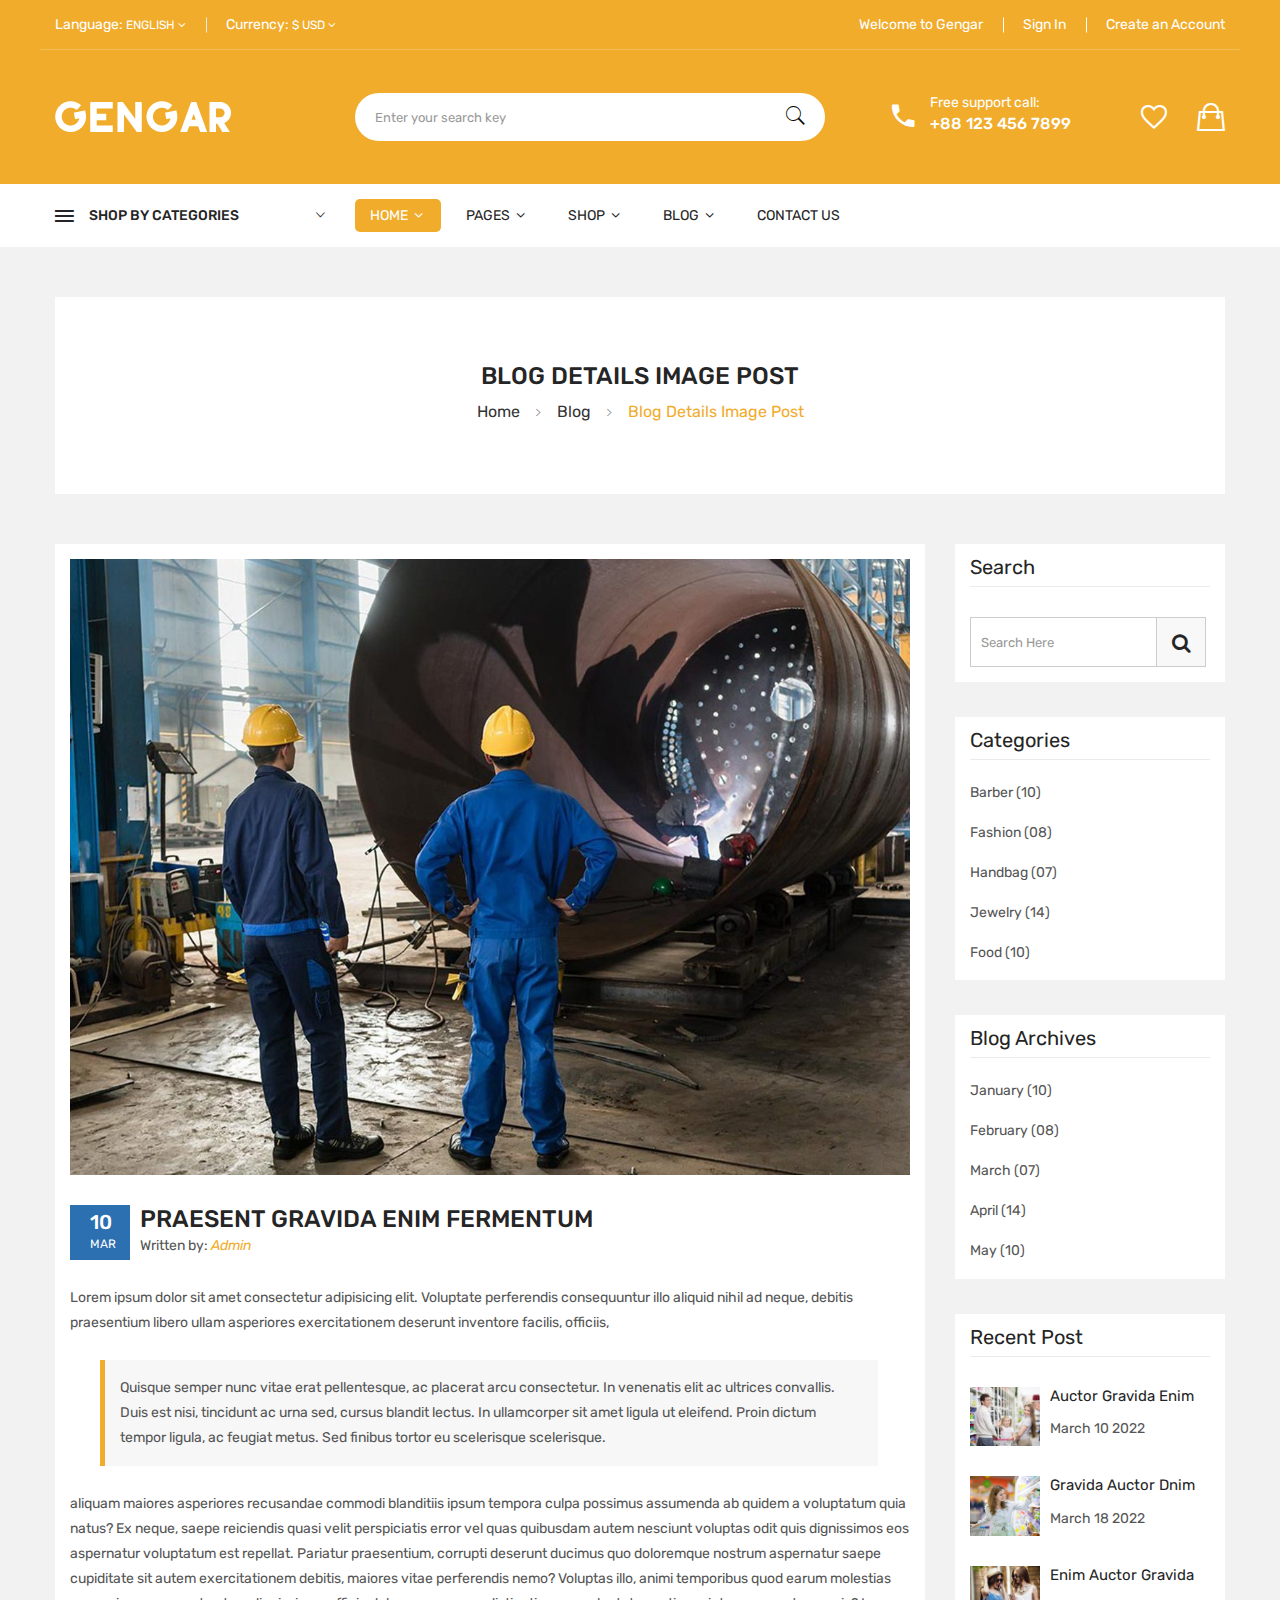
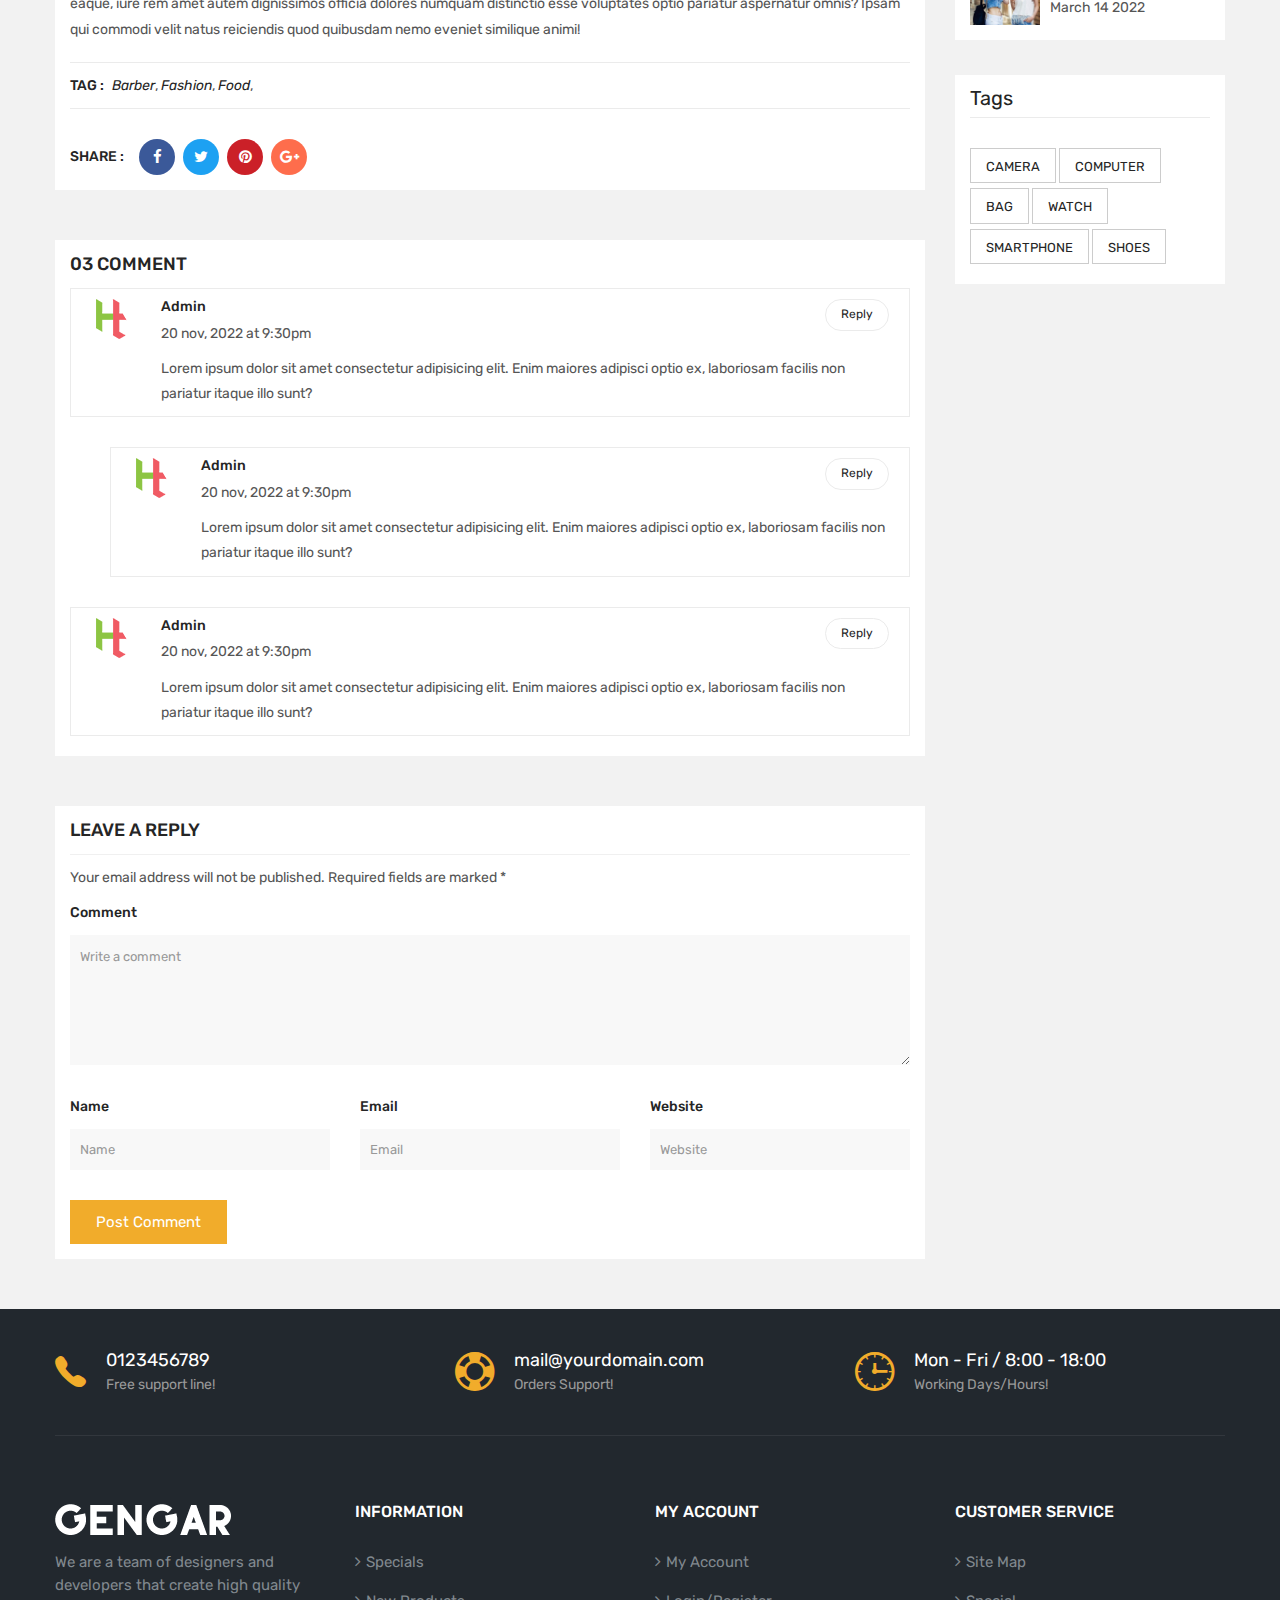
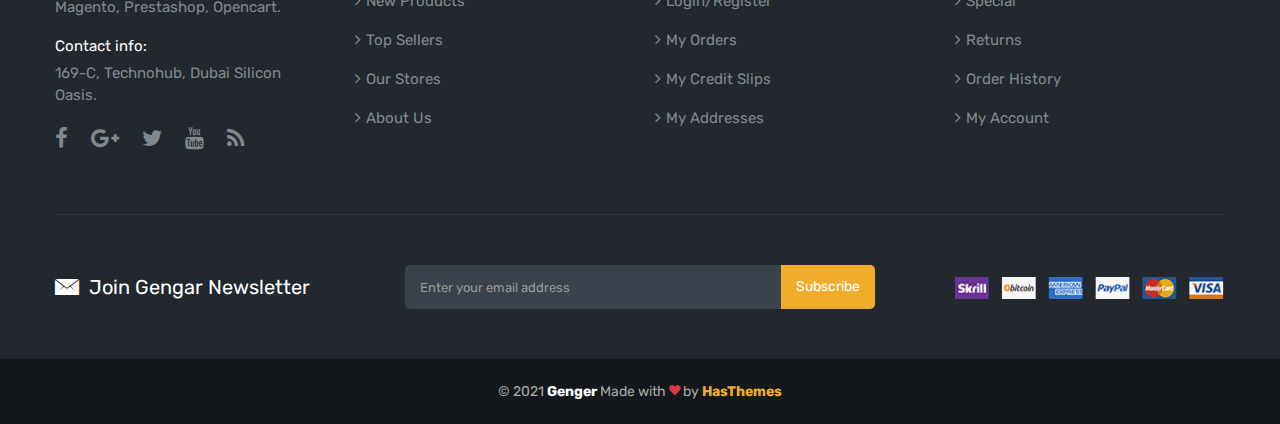
<file: design/blog-details-image.html>
<!DOCTYPE html>
<html class="no-js" lang="zxx">


<!-- Mirrored from htmldemo.net/gengar/gengar/blog-details-image.html by HTTrack Website Copier/3.x [XR&CO'2014], Sat, 03 Jun 2023 07:13:04 GMT -->
<head>
    <meta charset="utf-8">
    <meta http-equiv="X-UA-Compatible" content="IE=edge">
    <meta name="viewport" content="width=device-width, initial-scale=1">
    <meta name="description" content="meta description">
    <title>Gengar - Multipurpose eCommerce Bootstrap 5 Template</title>

    <!--=== Favicon ===-->
    <link rel="shortcut icon" href="assets/img/favicon.ico" type="image/x-icon" />

    <!-- Google fonts include -->
    <link href="https://fonts.googleapis.com/css?family=Rubik:300,300i,400,400i,500,500i,700,900" rel="stylesheet">

    <!-- All Vendor & plugins CSS include -->
    <link href="assets/css/vendor.css" rel="stylesheet">
    <!-- Main Style CSS -->
    <link href="assets/css/style.css" rel="stylesheet">

    <!--[if lt IE 9]>
<script src="//oss.maxcdn.com/html5shiv/3.7.2/html5shiv.min.js"></script>
<script src="//oss.maxcdn.com/respond/1.4.2/respond.min.js"></script>
<![endif]-->

</head>

<body>

    <!-- Start Header Area -->
    <header class="header-area">
        <!-- main header start -->
        <div class="main-header d-none d-lg-block">
            <!-- header top start -->
            <div class="header-top theme-color">
                <div class="container bdr-bottom">
                    <div class="row align-items-center">
                        <div class="col-lg-6">
                            <div class="header-top-settings">
                                <ul class="nav align-items-center">
                                    <li class="language">
                                        <span>Language:</span>
                                        English
                                        <i class="fa fa-angle-down"></i>
                                        <ul class="dropdown-list">
                                            <li><a href="#"><img src="assets/img/icon/en.png" alt=""> english</a></li>
                                            <li><a href="#"><img src="assets/img/icon/fr.png" alt=""> french</a></li>
                                        </ul>
                                    </li>
                                    <li class="curreny-wrap">
                                        <span>Currency:</span>
                                        $ USD
                                        <i class="fa fa-angle-down"></i>
                                        <ul class="dropdown-list curreny-list">
                                            <li><a href="#">$ usd</a></li>
                                            <li><a href="#"> € EURO</a></li>
                                        </ul>
                                    </li>
                                </ul>
                            </div>
                        </div>
                        <div class="col-lg-6">
                            <div class="header-links">
                                <ul class="nav justify-content-end">
                                    <li>Welcome to Gengar</li>
                                    <li><a href="login-register.html">Sign In</a></li>
                                    <li><a href="login-register.html">Create an Account</a></li>
                                </ul>
                            </div>
                        </div>
                    </div>
                </div>
            </div>
            <!-- header top end -->

            <!-- header middle area start -->
            <div class="header-middle-area theme-color">
                <div class="container">
                    <div class="row align-items-center">
                        <!-- start logo area -->
                        <div class="col-lg-3">
                            <div class="logo">
                                <a href="index.html">
                                    <img src="assets/img/logo/logo.png" alt="">
                                </a>
                            </div>
                        </div>
                        <!-- start logo area -->

                        <!-- start search box area -->
                        <div class="col-lg-5">
                            <div class="search-box-wrapper">
                                <form class="search-box-inner">
                                    <input type="text" class="search-field" placeholder="Enter your search key">
                                    <button class="search-btn"><i class="ion-ios-search"></i></button>
                                </form>
                            </div>
                        </div>
                        <!-- start search box end -->

                        <!-- mini cart area start -->
                        <div class="col-lg-4">
                            <div class="header-configure-wrapper">
                                <div class="support-inner">
                                    <div class="support-icon">
                                        <i class="ion-android-call"></i>
                                    </div>
                                    <div class="support-info">
                                        <p>Free support call:</p>
                                        <strong>+88 123 456 7899</strong>
                                    </div>
                                </div>
                                <div class="header-configure-area">
                                    <ul class="nav justify-content-end">
                                        <li>
                                            <a href="wishlist.html">
                                                <i class="ion-android-favorite-outline"></i>
                                            </a>
                                        </li>
                                        <li class="mini-cart-wrap">
                                            <a href="cart.html">
                                                <i class="ion-bag"></i>
                                            </a>
                                            <ul class="cart-list">
                                                <li>
                                                    <div class="cart-img">
                                                        <a href="product-details.html"><img src="assets/img/cart/cart-1.jpg" alt=""></a>
                                                    </div>
                                                    <div class="cart-info">
                                                        <h4><a href="product-details.html">simple product</a></h4>
                                                        <span class="cart-qty">Qty: 1</span>
                                                        <span>$60.00</span>
                                                    </div>
                                                    <div class="del-icon">
                                                        <i class="fa fa-times"></i>
                                                    </div>
                                                </li>
                                                <li>
                                                    <div class="cart-img">
                                                        <a href="product-details.html"><img src="assets/img/cart/cart-2.jpg" alt=""></a>
                                                    </div>
                                                    <div class="cart-info">
                                                        <h4><a href="product-details.html">virtual product</a></h4>
                                                        <span class="cart-qty">Qty: 2</span>
                                                        <span>$100.00</span>
                                                    </div>
                                                    <div class="del-icon">
                                                        <i class="fa fa-times"></i>
                                                    </div>
                                                </li>
                                                <li class="mini-cart-price">
                                                    <span class="subtotal">subtotal : </span>
                                                    <span class="subtotal-price ml-auto">$110.00</span>
                                                </li>
                                                <li>
                                                    <div class="mini-cart-button">
                                                        <a class="check-btn" href="cart.html">View Cart</a>
                                                        <a class="check-btn" href="checkout.html">checkout</a>
                                                    </div>
                                                </li>
                                            </ul>
                                        </li>
                                    </ul>
                                </div>
                            </div>
                        </div>
                        <!-- mini cart area end -->
                    </div>
                </div>
            </div>
            <!-- header middle area end -->

            <!-- main menu area start -->
            <div class="main-menu-area bg-white sticky">
                <div class="container">
                    <div class="row align-items-center">
                        <div class="col-lg-3">
                            <div class="category-toggle-wrap">
                                <div class="category-toggle">
                                    <i class="ion-android-menu"></i>
                                    shop by categories
                                    <span><i class="ion-ios-arrow-down"></i></span>
                                </div>
                                <nav class="category-menu">
                                    <ul class="categories-list">
                                        <li class="menu-item-has-children"><a href="shop.html">Fruits & Vegetables</a>
                                            <!-- Mega Category Menu Start -->
                                            <ul class="category-mega-menu dropdown">
                                                <li class="menu-item-has-children">
                                                    <a href="shop.html">Smartphone</a>
                                                    <ul class="dropdown">
                                                        <li><a href="shop.html">Samsome</a></li>
                                                        <li><a href="shop.html">GL Stylus</a></li>
                                                        <li><a href="shop.html">Uawei</a></li>
                                                        <li><a href="shop.html">Cherry Berry</a></li>
                                                    </ul>
                                                </li>
                                                <li class="menu-item-has-children">
                                                    <a href="shop.html">headphone</a>
                                                    <ul class="dropdown">
                                                        <li><a href="shop.html">Desktop Headphone</a></li>
                                                        <li><a href="shop.html">Mobile Headphone</a></li>
                                                        <li><a href="shop.html">Wireless Headphone</a></li>
                                                        <li><a href="shop.html">LED Headphone</a></li>
                                                    </ul>
                                                </li>
                                                <li class="menu-item-has-children">
                                                    <a href="shop.html">accessories</a>
                                                    <ul class="dropdown">
                                                        <li><a href="shop.html">Power Bank</a></li>
                                                        <li><a href="shop.html">Data Cable</a></li>
                                                        <li><a href="shop.html">Power Cable</a></li>
                                                        <li><a href="shop.html">Battery</a></li>
                                                    </ul>
                                                </li>
                                                <li class="menu-item-has-children">
                                                    <a href="shop.html">headphone</a>
                                                    <ul class="dropdown">
                                                        <li><a href="shop.html">Desktop Headphone</a></li>
                                                        <li><a href="shop.html">Mobile Headphone</a></li>
                                                        <li><a href="shop.html">Wireless Headphone</a></li>
                                                        <li><a href="shop.html">LED Headphone</a></li>
                                                    </ul>
                                                </li>
                                            </ul><!-- Mega Category Menu End -->
                                        </li>
                                        <li class="menu-item-has-children"><a href="shop.html">Fresh Meat</a>
                                            <!-- Mega Category Menu Start -->
                                            <ul class="category-mega-menu dropdown three-column">
                                                <li class="menu-item-has-children">
                                                    <a href="shop.html">Smartphone</a>
                                                    <ul class="dropdown">
                                                        <li><a href="shop.html">Samsome</a></li>
                                                        <li><a href="shop.html">GL Stylus</a></li>
                                                        <li><a href="shop.html">Uawei</a></li>
                                                        <li><a href="shop.html">Cherry Berry</a></li>
                                                        <li><a href="shop.html">uPhone</a></li>
                                                    </ul>
                                                </li>
                                                <li class="menu-item-has-children">
                                                    <a href="shop.html">headphone</a>
                                                    <ul class="dropdown">
                                                        <li><a href="shop.html">Desktop Headphone</a></li>
                                                        <li><a href="shop.html">Mobile Headphone</a></li>
                                                        <li><a href="shop.html">Wireless Headphone</a></li>
                                                        <li><a href="shop.html">LED Headphone</a></li>
                                                        <li><a href="shop.html">Over-ear</a></li>
                                                    </ul>
                                                </li>
                                                <li class="menu-item-has-children">
                                                    <a href="shop.html">accessories</a>
                                                    <ul class="dropdown">
                                                        <li><a href="shop.html">Power Bank</a></li>
                                                        <li><a href="shop.html">Data Cable</a></li>
                                                        <li><a href="shop.html">Power Cable</a></li>
                                                        <li><a href="shop.html">Battery</a></li>
                                                        <li><a href="shop.html">OTG Cable</a></li>
                                                    </ul>
                                                </li>
                                            </ul><!-- Mega Category Menu End -->
                                        </li>
                                        <li class="menu-item-has-children"><a href="shop.html">dairy & eggs</a>
                                            <!-- Mega Category Menu Start -->
                                            <ul class="category-mega-menu dropdown two-column">
                                                <li class="menu-item-has-children">
                                                    <a href="shop.html">Smartphone</a>
                                                    <ul class="dropdown">
                                                        <li><a href="shop.html">Samsome</a></li>
                                                        <li><a href="shop.html">GL Stylus</a></li>
                                                        <li><a href="shop.html">Uawei</a></li>
                                                        <li><a href="shop.html">Cherry Berry</a></li>
                                                    </ul>
                                                </li>
                                                <li class="menu-item-has-children">
                                                    <a href="shop.html">headphone</a>
                                                    <ul class="dropdown">
                                                        <li><a href="shop.html">Desktop Headphone</a></li>
                                                        <li><a href="shop.html">Mobile Headphone</a></li>
                                                        <li><a href="shop.html">Wireless Headphone</a></li>
                                                        <li><a href="shop.html">LED Headphone</a></li>
                                                    </ul>
                                                </li>
                                            </ul><!-- Mega Category Menu End -->
                                        </li>
                                        <li><a href="shop.html">Frozen</a></li>
                                        <li><a href="shop.html">Grocery</a></li>
                                        <li><a href="shop.html">Kitchenware</a></li>
                                        <li><a href="shop.html">Tools</a></li>
                                        <li><a href="shop.html">Electronics</a></li>
                                        <li><a href="shop.html">Kitchenware</a></li>
                                    </ul>
                                </nav>
                            </div>
                        </div>
                        <div class="col-lg-9">
                            <div class="main-menu home-main">
                                <!-- main menu navbar start -->
                                <nav class="desktop-menu">
                                    <ul>
                                        <li class="active"><a href="index.html">Home <i class="fa fa-angle-down"></i></a>
                                            <ul class="dropdown">
                                                <li><a href="index.html">Home version 01</a></li>
                                                <li><a href="index-2.html">Home version 02</a></li>
                                                <li><a href="index-3.html">Home version 03</a></li>
                                                <li><a href="index-4.html">Home version 04</a></li>
                                                <li><a href="index-5.html">Home version 05</a></li>
                                                <li><a href="index-6.html">Home version 06</a></li>
                                            </ul>
                                        </li>
                                        <li><a href="#">pages <i class="fa fa-angle-down"></i></a>
                                            <ul class="megamenu dropdown">
                                                <li class="mega-title"><a href="#">column 01</a>
                                                    <ul>
                                                        <li><a href="shop.html">shop grid left sidebar</a></li>
                                                        <li><a href="shop-grid-right-sidebar.html">shop grid right sidebar</a></li>
                                                        <li><a href="shop-grid-full-4-col.html">shop grid no sidebar</a></li>
                                                        <li><a href="shop-list-left-sidebar.html">shop list left sidebar</a></li>
                                                        <li><a href="shop-list-right-sidebar.html">shop list right sidebar</a></li>
                                                    </ul>
                                                </li>
                                                <li class="mega-title"><a href="#">column 02</a>
                                                    <ul>
                                                        <li><a href="product-details.html">product details</a></li>
                                                        <li><a href="product-details-affiliate.html">product details affiliate</a></li>
                                                        <li><a href="product-details-variable.html">product details variable</a></li>
                                                        <li><a href="product-details-group.html">product details group</a></li>
                                                        <li><a href="product-details-box.html">product details box</a></li>
                                                    </ul>
                                                </li>
                                                <li class="mega-title"><a href="#">column 03</a>
                                                    <ul>
                                                        <li><a href="cart.html">cart</a></li>
                                                        <li><a href="checkout.html">checkout</a></li>
                                                        <li><a href="compare.html">compare</a></li>
                                                        <li><a href="wishlist.html">wishlist</a></li>
                                                    </ul>
                                                </li>
                                                <li class="mega-title"><a href="#">column 04</a>
                                                    <ul>
                                                        <li><a href="my-account.html">my-account</a></li>
                                                        <li><a href="login-register.html">login-register</a></li>
                                                        <li><a href="about-us.html">about us</a></li>
                                                        <li><a href="contact-us.html">contact us</a></li>
                                                        <li><a href="404.html">404 page</a></li>
                                                    </ul>
                                                </li>
                                            </ul>
                                        </li>
                                        <li><a href="shop.html">shop <i class="fa fa-angle-down"></i></a>
                                            <ul class="dropdown">
                                                <li><a href="#">shop grid layout <i class="fa fa-angle-right"></i></a>
                                                    <ul class="dropdown">
                                                        <li><a href="shop.html">shop grid left sidebar</a></li>
                                                        <li><a href="shop-grid-right-sidebar.html">shop grid right sidebar</a></li>
                                                        <li><a href="shop-grid-full-3-col.html">shop grid full 3 col</a></li>
                                                        <li><a href="shop-grid-full-4-col.html">shop grid full 4 col</a></li>
                                                    </ul>
                                                </li>
                                                <li><a href="#">shop list layout <i class="fa fa-angle-right"></i></a>
                                                    <ul class="dropdown">
                                                        <li><a href="shop-list-left-sidebar.html">shop list left sidebar</a></li>
                                                        <li><a href="shop-list-right-sidebar.html">shop list right sidebar</a></li>
                                                        <li><a href="shop-list-full-width.html">shop list full width</a></li>
                                                    </ul>
                                                </li>
                                                <li><a href="#">products details <i class="fa fa-angle-right"></i></a>
                                                    <ul class="dropdown">
                                                        <li><a href="product-details.html">product details</a></li>
                                                        <li><a href="product-details-affiliate.html">product details affiliate</a></li>
                                                        <li><a href="product-details-variable.html">product details variable</a></li>
                                                        <li><a href="product-details-group.html">product details group</a></li>
                                                        <li><a href="product-details-box.html">product details box</a></li>
                                                        <li><a href="product-details-sticky-left.html">product details sticky left</a></li>
                                                        <li><a href="product-details-sticky-right.html">product details sticky right</a></li>
                                                        <li><a href="product-details-gallery-left.html">product details gallery left</a></li>
                                                        <li><a href="product-details-gallery-right.html">product details gallery right</a></li>
                                                    </ul>
                                                </li>
                                            </ul>
                                        </li>
                                        <li><a href="blog-left-sidebar.html">Blog <i class="fa fa-angle-down"></i></a>
                                            <ul class="dropdown">
                                                <li><a href="blog-left-sidebar.html">blog left sidebar</a></li>
                                                <li><a href="blog-left-sidebar-2-col.html">blog left sidebar 2 col</a></li>
                                                <li><a href="blog-right-sidebar.html">blog right sidebar</a></li>
                                                <li><a href="blog-right-sidebar-2-col.html">blog right sidebar 2 col</a></li>
                                                <li><a href="blog-grid-full-width.html">blog grid full width</a></li>
                                                <li><a href="blog-list-full-width.html">blog list full width</a></li>
                                                <li><a href="blog-details.html">blog details</a></li>
                                                <li><a href="blog-details-left-sidebar.html">blog details left sidebar</a></li>
                                                <li><a href="blog-details-audio.html">blog details audio</a></li>
                                                <li><a href="blog-details-video.html">blog details video</a></li>
                                                <li><a href="blog-details-image.html">blog details image</a></li>
                                            </ul>
                                        </li>
                                        <li><a href="contact-us.html">Contact us</a></li>
                                    </ul>
                                </nav>
                                <!-- main menu navbar end -->
                            </div>
                        </div>
                    </div>
                </div>
            </div>
            <!-- main menu area end -->
        </div>
        <!-- main header start -->

        <!-- mobile header start -->
        <div class="mobile-header d-lg-none d-md-block sticky">
            <!--mobile header top start -->
            <div class="container">
                <div class="row align-items-center">
                    <div class="col-12">
                        <div class="mobile-main-header">
                            <div class="mobile-logo">
                                <a href="index.html">
                                    <img src="assets/img/logo/logo-black.png" alt="Brand Logo">
                                </a>
                            </div>
                            <div class="mobile-menu-toggler">
                                <div class="mini-cart-wrap">
                                    <a href="cart.html">
                                        <i class="ion-bag"></i>
                                    </a>
                                </div>
                                <div class="mobile-menu-btn">
                                    <div class="off-canvas-btn">
                                        <i class="ion-android-menu"></i>
                                    </div>
                                </div>
                            </div>
                        </div>
                    </div>
                    <div class="col-12">
                        <div class="category-toggle-wrap">
                            <div class="category-toggle">
                                <i class="ion-android-menu"></i>
                                all categories
                                <span><i class="ion-android-arrow-dropdown"></i></span>
                            </div>
                            <nav class="category-menu">
                                <ul class="categories-list">
                                    <li class="menu-item-has-children"><a href="shop.html">Fruits & Vegetables</a>
                                        <!-- Mega Category Menu Start -->
                                        <ul class="category-mega-menu dropdown">
                                            <li class="menu-item-has-children">
                                                <a href="shop.html">Smartphone</a>
                                                <ul class="dropdown">
                                                    <li><a href="shop.html">Samsome</a></li>
                                                    <li><a href="shop.html">GL Stylus</a></li>
                                                    <li><a href="shop.html">Uawei</a></li>
                                                    <li><a href="shop.html">Cherry Berry</a></li>
                                                </ul>
                                            </li>
                                            <li class="menu-item-has-children">
                                                <a href="shop.html">headphone</a>
                                                <ul class="dropdown">
                                                    <li><a href="shop.html">Desktop Headphone</a></li>
                                                    <li><a href="shop.html">Mobile Headphone</a></li>
                                                    <li><a href="shop.html">Wireless Headphone</a></li>
                                                    <li><a href="shop.html">LED Headphone</a></li>
                                                </ul>
                                            </li>
                                            <li class="menu-item-has-children">
                                                <a href="shop.html">accessories</a>
                                                <ul class="dropdown">
                                                    <li><a href="shop.html">Power Bank</a></li>
                                                    <li><a href="shop.html">Data Cable</a></li>
                                                    <li><a href="shop.html">Power Cable</a></li>
                                                    <li><a href="shop.html">Battery</a></li>
                                                </ul>
                                            </li>
                                            <li class="menu-item-has-children">
                                                <a href="shop.html">headphone</a>
                                                <ul class="dropdown">
                                                    <li><a href="shop.html">Desktop Headphone</a></li>
                                                    <li><a href="shop.html">Mobile Headphone</a></li>
                                                    <li><a href="shop.html">Wireless Headphone</a></li>
                                                    <li><a href="shop.html">LED Headphone</a></li>
                                                </ul>
                                            </li>
                                        </ul><!-- Mega Category Menu End -->
                                    </li>
                                    <li class="menu-item-has-children"><a href="shop.html">Fresh Meat</a>
                                        <!-- Mega Category Menu Start -->
                                        <ul class="category-mega-menu dropdown three-column">
                                            <li class="menu-item-has-children">
                                                <a href="shop.html">Smartphone</a>
                                                <ul class="dropdown">
                                                    <li><a href="shop.html">Samsome</a></li>
                                                    <li><a href="shop.html">GL Stylus</a></li>
                                                    <li><a href="shop.html">Uawei</a></li>
                                                    <li><a href="shop.html">Cherry Berry</a></li>
                                                    <li><a href="shop.html">uPhone</a></li>
                                                </ul>
                                            </li>
                                            <li class="menu-item-has-children">
                                                <a href="shop.html">headphone</a>
                                                <ul class="dropdown">
                                                    <li><a href="shop.html">Desktop Headphone</a></li>
                                                    <li><a href="shop.html">Mobile Headphone</a></li>
                                                    <li><a href="shop.html">Wireless Headphone</a></li>
                                                    <li><a href="shop.html">LED Headphone</a></li>
                                                    <li><a href="shop.html">Over-ear</a></li>
                                                </ul>
                                            </li>
                                            <li class="menu-item-has-children">
                                                <a href="shop.html">accessories</a>
                                                <ul class="dropdown">
                                                    <li><a href="shop.html">Power Bank</a></li>
                                                    <li><a href="shop.html">Data Cable</a></li>
                                                    <li><a href="shop.html">Power Cable</a></li>
                                                    <li><a href="shop.html">Battery</a></li>
                                                    <li><a href="shop.html">OTG Cable</a></li>
                                                </ul>
                                            </li>
                                        </ul><!-- Mega Category Menu End -->
                                    </li>
                                    <li class="menu-item-has-children"><a href="shop.html">dairy & eggs</a>
                                        <!-- Mega Category Menu Start -->
                                        <ul class="category-mega-menu dropdown two-column">
                                            <li class="menu-item-has-children">
                                                <a href="shop.html">Smartphone</a>
                                                <ul class="dropdown">
                                                    <li><a href="shop.html">Samsome</a></li>
                                                    <li><a href="shop.html">GL Stylus</a></li>
                                                    <li><a href="shop.html">Uawei</a></li>
                                                    <li><a href="shop.html">Cherry Berry</a></li>
                                                </ul>
                                            </li>
                                            <li class="menu-item-has-children">
                                                <a href="shop.html">headphone</a>
                                                <ul class="dropdown">
                                                    <li><a href="shop.html">Desktop Headphone</a></li>
                                                    <li><a href="shop.html">Mobile Headphone</a></li>
                                                    <li><a href="shop.html">Wireless Headphone</a></li>
                                                    <li><a href="shop.html">LED Headphone</a></li>
                                                </ul>
                                            </li>
                                        </ul><!-- Mega Category Menu End -->
                                    </li>
                                    <li><a href="shop.html">Frozen</a></li>
                                    <li><a href="shop.html">Grocery</a></li>
                                    <li><a href="shop.html">Kitchenware</a></li>
                                    <li><a href="shop.html">Tools</a></li>
                                    <li><a href="shop.html">Electronics</a></li>
                                    <li><a href="shop.html">Kitchenware</a></li>
                                </ul>
                            </nav>
                        </div>
                    </div>
                </div>
            </div>
            <!-- mobile header top start -->
        </div>
        <!-- mobile header end -->
    </header>
    <!-- end Header Area -->

    <!-- off-canvas menu start -->
    <aside class="off-canvas-wrapper">
        <div class="off-canvas-overlay"></div>
        <div class="off-canvas-inner-content">
            <div class="btn-close-off-canvas">
                <i class="ion-android-close"></i>
            </div>

            <div class="off-canvas-inner">
                <!-- search box start -->
                <div class="search-box-offcanvas">
                    <form>
                        <input type="text" placeholder="Search Here...">
                        <button class="search-btn"><i class="ion-ios-search-strong"></i></button>
                    </form>
                </div>
                <!-- search box end -->

                <!-- mobile menu start -->
                <div class="mobile-navigation">

                    <!-- mobile menu navigation start -->
                    <nav>
                        <ul class="mobile-menu">
                            <li class="menu-item-has-children active"><a href="#">Home</a>
                                <ul class="dropdown">
                                    <li><a href="index.html">Home version 01</a></li>
                                    <li><a href="index-2.html">Home version 02</a></li>
                                    <li><a href="index-3.html">Home version 03</a></li>
                                    <li><a href="index-4.html">Home version 04</a></li>
                                    <li><a href="index-5.html">Home version 05</a></li>
                                    <li><a href="index-6.html">Home version 06</a></li>
                                </ul>
                            </li>
                            <li class="menu-item-has-children"><a href="#">pages</a>
                                <ul class="megamenu dropdown">
                                    <li class="mega-title has-children"><a href="#">column 01</a>
                                        <ul class="dropdown">
                                            <li><a href="shop.html">shop grid left
                                                    sidebar</a></li>
                                            <li><a href="shop-grid-right-sidebar.html">shop grid right
                                                    sidebar</a></li>
                                            <li><a href="shop-list-left-sidebar.html">shop list left sidebar</a></li>
                                            <li><a href="shop-list-right-sidebar.html">shop list right sidebar</a></li>
                                        </ul>
                                    </li>
                                    <li class="mega-title has-children"><a href="#">column 02</a>
                                        <ul class="dropdown">
                                            <li><a href="product-details.html">product details</a></li>
                                            <li><a href="product-details-affiliate.html">product
                                                    details
                                                    affiliate</a></li>
                                            <li><a href="product-details-variable.html">product details
                                                    variable</a></li>
                                            <li><a href="product-details-group.html">product details
                                                    group</a></li>
                                        </ul>
                                    </li>
                                    <li class="mega-title has-children"><a href="#">column 03</a>
                                        <ul class="dropdown">
                                            <li><a href="cart.html">cart</a></li>
                                            <li><a href="checkout.html">checkout</a></li>
                                            <li><a href="compare.html">compare</a></li>
                                            <li><a href="wishlist.html">wishlist</a></li>
                                        </ul>
                                    </li>
                                    <li class="mega-title has-children"><a href="#">column 04</a>
                                        <ul class="dropdown">
                                            <li><a href="my-account.html">my-account</a></li>
                                            <li><a href="login-register.html">login-register</a></li>
                                            <li><a href="about-us.html">about us</a></li>
                                            <li><a href="contact-us.html">contact us</a></li>
                                            <li><a href="404.html">404 page</a></li>
                                        </ul>
                                    </li>
                                </ul>
                            </li>
                            <li class="menu-item-has-children "><a href="#">shop</a>
                                <ul class="dropdown">
                                    <li class="has-children"><a href="#">shop grid layout</a>
                                        <ul class="dropdown">
                                            <li><a href="shop.html">shop grid left sidebar</a></li>
                                            <li><a href="shop-grid-right-sidebar.html">shop grid right sidebar</a></li>
                                            <li><a href="shop-grid-full-3-col.html">shop grid full 3 col</a></li>
                                            <li><a href="shop-grid-full-4-col.html">shop grid full 4 col</a></li>
                                        </ul>
                                    </li>
                                    <li class="has-children"><a href="#">shop list layout</a>
                                        <ul class="dropdown">
                                            <li><a href="shop-list-left-sidebar.html">shop list left sidebar</a></li>
                                            <li><a href="shop-list-right-sidebar.html">shop list right sidebar</a></li>
                                            <li><a href="shop-list-full-width.html">shop list full width</a></li>
                                        </ul>
                                    </li>
                                    <li class="has-children"><a href="#">products details</a>
                                        <ul class="dropdown">
                                            <li><a href="product-details.html">product details</a></li>
                                            <li><a href="product-details-affiliate.html">product details affiliate</a></li>
                                            <li><a href="product-details-variable.html">product details variable</a></li>
                                            <li><a href="product-details-group.html">product details group</a></li>
                                            <li><a href="product-details-box.html">product details box</a></li>
                                            <li><a href="product-details-sticky-left.html">product details sticky left</a></li>
                                            <li><a href="product-details-sticky-right.html">product details sticky right</a></li>
                                            <li><a href="product-details-gallery-left.html">product details gallery left</a></li>
                                            <li><a href="product-details-gallery-right.html">product details gallery right</a></li>
                                        </ul>
                                    </li>
                                </ul>
                            </li>
                            <li class="menu-item-has-children "><a href="#">Blog</a>
                                <ul class="dropdown">
                                    <li><a href="blog-left-sidebar.html">blog left sidebar</a></li>
                                    <li><a href="blog-left-sidebar-2-col.html">blog left sidebar 2 col</a></li>
                                    <li><a href="blog-right-sidebar.html">blog right sidebar</a></li>
                                    <li><a href="blog-right-sidebar-2-col.html">blog right sidebar 2 col</a></li>
                                    <li><a href="blog-grid-full-width.html">blog grid full width</a></li>
                                    <li><a href="blog-list-full-width.html">blog list full width</a></li>
                                    <li><a href="blog-details.html">blog details</a></li>
                                    <li><a href="blog-details-left-sidebar.html">blog details left sidebar</a></li>
                                    <li><a href="blog-details-audio.html">blog details audio</a></li>
                                    <li><a href="blog-details-video.html">blog details video</a></li>
                                    <li><a href="blog-details-image.html">blog details image</a></li>
                                </ul>
                            </li>
                            <li><a href="contact-us.html">Contact us</a></li>
                        </ul>
                    </nav>
                    <!-- mobile menu navigation end -->
                </div>
                <!-- mobile menu end -->

                <div class="mobile-settings">
                    <ul class="nav">
                        <li>
                            <div class="dropdown mobile-top-dropdown">
                                <a class="dropdown-toggle" id="currency" data-bs-toggle="dropdown" aria-haspopup="true" aria-expanded="false">
                                    Currency
                                    <i class="fa fa-angle-down"></i>
                                </a>
                                <div class="dropdown-menu" aria-labelledby="currency">
                                    <a class="dropdown-item" href="#">$ USD</a>
                                    <a class="dropdown-item" href="#">$ EURO</a>
                                </div>
                            </div>
                        </li>
                        <li>
                            <div class="dropdown mobile-top-dropdown">
                                <a class="dropdown-toggle" id="myaccount" data-bs-toggle="dropdown" aria-haspopup="true" aria-expanded="false">
                                    My Account
                                    <i class="fa fa-angle-down"></i>
                                </a>
                                <div class="dropdown-menu" aria-labelledby="myaccount">
                                    <a class="dropdown-item" href="my-account.html">my account</a>
                                    <a class="dropdown-item" href="login-register.html"> login</a>
                                    <a class="dropdown-item" href="login-register.html">register</a>
                                </div>
                            </div>
                        </li>
                    </ul>
                </div>

                <!-- offcanvas widget area start -->
                <div class="offcanvas-widget-area">
                    <div class="off-canvas-contact-widget">
                        <ul>
                            <li><i class="fa fa-mobile"></i>
                                <a href="#">0123456789</a>
                            </li>
                            <li><i class="fa fa-envelope-o"></i>
                                <a href="#">info@yourdomain.com</a>
                            </li>
                        </ul>
                    </div>
                    <div class="off-canvas-social-widget">
                        <a href="#"><i class="fa fa-facebook"></i></a>
                        <a href="#"><i class="fa fa-twitter"></i></a>
                        <a href="#"><i class="fa fa-pinterest-p"></i></a>
                        <a href="#"><i class="fa fa-linkedin"></i></a>
                        <a href="#"><i class="fa fa-youtube-play"></i></a>
                    </div>
                </div>
                <!-- offcanvas widget area end -->
            </div>
        </div>
    </aside>
    <!-- off-canvas menu end -->



    <!-- main wrapper start -->
    <main class="body-bg">

        <!-- breadcrumb area start -->
        <div class="breadcrumb-area">
            <div class="container">
                <div class="row">
                    <div class="col-12">
                        <div class="breadcrumb-wrap">
                            <nav aria-label="breadcrumb">
                                <h1>blog details image post</h1>
                                <ul class="breadcrumb">
                                    <li class="breadcrumb-item"><a href="index.html">Home</a></li>
                                    <li class="breadcrumb-item"><a href="blog-left-sidebar.html">blog</a></li>
                                    <li class="breadcrumb-item active" aria-current="page">blog details image post</li>
                                </ul>
                            </nav>
                        </div>
                    </div>
                </div>
            </div>
        </div>
        <!-- breadcrumb area end -->

        <!-- blog main wrapper start -->
        <div class="blog-main-wrapper pt-50 pb-50">
            <div class="container">
                <div class="row">
                    <div class="col-lg-3 order-2">
                        <div class="blog-sidebar-wrapper">
                            <div class="blog-sidebar">
                                <h4 class="title">search</h4>
                                <div class="sidebar-serch-form">
                                    <form action="#">
                                        <input type="text" class="search-field" placeholder="search here">
                                        <button type="submit" class="search-btn"><i class="fa fa-search"></i></button>
                                    </form>
                                </div>
                            </div> <!-- single sidebar end -->
                            <div class="blog-sidebar">
                                <h4 class="title">categories</h4>
                                <ul class="blog-archive blog-category">
                                    <li><a href="#">Barber (10)</a></li>
                                    <li><a href="#">fashion (08)</a></li>
                                    <li><a href="#">handbag (07)</a></li>
                                    <li><a href="#">Jewelry (14)</a></li>
                                    <li><a href="#">food (10)</a></li>
                                </ul>
                            </div> <!-- single sidebar end -->
                            <div class="blog-sidebar">
                                <h4 class="title">Blog Archives</h4>
                                <ul class="blog-archive">
                                    <li><a href="#">January (10)</a></li>
                                    <li><a href="#">February (08)</a></li>
                                    <li><a href="#">March (07)</a></li>
                                    <li><a href="#">April (14)</a></li>
                                    <li><a href="#">May (10)</a></li>
                                </ul>
                            </div> <!-- single sidebar end -->
                            <div class="blog-sidebar">
                                <h4 class="title">recent post</h4>
                                <div class="recent-post">
                                    <div class="recent-post-item">
                                        <div class="product-thumb">
                                            <a href="blog-details.html">
                                                <img src="assets/img/blog/blog-large-4.jpg" alt="">
                                            </a>
                                        </div>
                                        <div class="recent-post-description">
                                            <div class="product-name">
                                                <h4><a href="blog-details.html">Auctor gravida enim</a></h4>
                                                <p>march 10 2022</p>
                                            </div>
                                        </div>
                                    </div>
                                    <div class="recent-post-item">
                                        <div class="product-thumb">
                                            <a href="blog-details.html">
                                                <img src="assets/img/blog/blog-large-6.jpg" alt="">
                                            </a>
                                        </div>
                                        <div class="recent-post-description">
                                            <div class="product-name">
                                                <h4><a href="blog-details.html">gravida auctor dnim</a></h4>
                                                <p>march 18 2022</p>
                                            </div>
                                        </div>
                                    </div>
                                    <div class="recent-post-item">
                                        <div class="product-thumb">
                                            <a href="blog-details.html">
                                                <img src="assets/img/blog/blog-large-7.jpg" alt="">
                                            </a>
                                        </div>
                                        <div class="recent-post-description">
                                            <div class="product-name">
                                                <h4><a href="blog-details.html">enim auctor gravida</a></h4>
                                                <p>march 14 2022</p>
                                            </div>
                                        </div>
                                    </div>
                                </div>
                            </div> <!-- single sidebar end -->
                            <div class="blog-sidebar">
                                <h4 class="title">Tags</h4>
                                <ul class="blog-tags">
                                    <li><a href="#">camera</a></li>
                                    <li><a href="#">computer</a></li>
                                    <li><a href="#">bag</a></li>
                                    <li><a href="#">watch</a></li>
                                    <li><a href="#">smartphone</a></li>
                                    <li><a href="#">shoes</a></li>
                                </ul>
                            </div> <!-- single sidebar end -->
                        </div>
                    </div>
                    <div class="col-lg-9">
                        <!-- blog single item start -->
                        <div class="blog-post-item blog-grid section-bg-color">
                            <div class="blog-post-thumb">
                                <img src="assets/img/blog/blog-details-4.jpg" alt="">
                            </div>
                            <div class="post-info-wrapper">
                                <div class="entry-header">
                                    <div class="post-date">
                                        <span class="date">10</span>
                                        <span class="month">mar</span>
                                    </div>
                                    <div class="post-meta blog-details-title">
                                        <h2 class="entry-title">Praesent gravida enim fermentum</h2>
                                        <div class="post-meta-small">
                                            <div class="post-author">
                                                Written by: <a href="#">Admin</a>
                                            </div>
                                        </div>
                                    </div>
                                </div>
                                <div class="entry-summary mb-0">
                                    <p> Lorem ipsum dolor sit amet consectetur adipisicing elit. Voluptate perferendis
                                        consequuntur illo aliquid nihil ad neque, debitis praesentium libero ullam
                                        asperiores exercitationem deserunt inventore facilis, officiis,</p>
                                    <blockquote>
                                        <p>Quisque semper nunc vitae erat pellentesque, ac placerat arcu consectetur.
                                            In
                                            venenatis elit ac ultrices convallis. Duis est nisi, tincidunt ac urna sed,
                                            cursus blandit lectus. In ullamcorper sit amet ligula ut eleifend. Proin
                                            dictum
                                            tempor ligula, ac feugiat metus. Sed finibus tortor eu scelerisque
                                            scelerisque.</p>
                                    </blockquote>
                                    <p>aliquam maiores asperiores recusandae commodi blanditiis ipsum tempora culpa
                                        possimus assumenda ab quidem a voluptatum quia natus? Ex neque, saepe
                                        reiciendis
                                        quasi velit perspiciatis error vel quas quibusdam autem nesciunt voluptas odit
                                        quis
                                        dignissimos eos aspernatur voluptatum est repellat. Pariatur praesentium,
                                        corrupti
                                        deserunt ducimus quo doloremque nostrum aspernatur saepe cupiditate sit autem
                                        exercitationem debitis, maiores vitae perferendis nemo? Voluptas illo, animi
                                        temporibus quod earum molestias eaque, iure rem amet autem dignissimos officia
                                        dolores numquam distinctio esse voluptates optio pariatur aspernatur omnis?
                                        Ipsam
                                        qui commodi velit natus reiciendis quod quibusdam nemo eveniet similique animi!</p>
                                    <div class="tag-line">
                                        <h5>tag :</h5>
                                        <a href="#">barber</a>,
                                        <a href="#">fashion</a>,
                                        <a href="#">food</a>,
                                    </div>
                                    <div class="blog-share-link">
                                        <h5>share :</h5>
                                        <div class="blog-social-icon">
                                            <a href="#" class="facebook"><i class="fa fa-facebook"></i></a>
                                            <a href="#" class="twitter"><i class="fa fa-twitter"></i></a>
                                            <a href="#" class="pinterest"><i class="fa fa-pinterest"></i></a>
                                            <a href="#" class="google"><i class="fa fa-google-plus"></i></a>
                                        </div>
                                    </div>
                                </div>
                            </div>
                        </div>
                        <!-- blog single item end -->

                        <!-- comment area start -->
                        <div class="comment-section section-bg-color mt-50">
                            <h3>03 comment</h3>
                            <ul>
                                <li>
                                    <div class="author-avatar">
                                        <img src="assets/img/blog/comment-icon.png" alt="">
                                    </div>
                                    <div class="comment-body">
                                        <span class="reply-btn"><a href="#">reply</a></span>
                                        <h5 class="comment-author">admin</h5>
                                        <div class="comment-post-date">
                                            20 nov, 2022 at 9:30pm
                                        </div>
                                        <p>Lorem ipsum dolor sit amet consectetur adipisicing elit. Enim maiores
                                            adipisci optio ex, laboriosam facilis non pariatur itaque illo sunt?</p>
                                    </div>
                                </li>
                                <li class="comment-children">
                                    <div class="author-avatar">
                                        <img src="assets/img/blog/comment-icon.png" alt="">
                                    </div>
                                    <div class="comment-body">
                                        <span class="reply-btn"><a href="#">reply</a></span>
                                        <h5 class="comment-author">admin</h5>
                                        <div class="comment-post-date">
                                            20 nov, 2022 at 9:30pm
                                        </div>
                                        <p>Lorem ipsum dolor sit amet consectetur adipisicing elit. Enim maiores
                                            adipisci optio ex, laboriosam facilis non pariatur itaque illo sunt?</p>
                                    </div>
                                </li>
                                <li>
                                    <div class="author-avatar">
                                        <img src="assets/img/blog/comment-icon.png" alt="">
                                    </div>
                                    <div class="comment-body">
                                        <span class="reply-btn"><a href="#">reply</a></span>
                                        <h5 class="comment-author">admin</h5>
                                        <div class="comment-post-date">
                                            20 nov, 2022 at 9:30pm
                                        </div>
                                        <p>Lorem ipsum dolor sit amet consectetur adipisicing elit. Enim maiores
                                            adipisci optio ex, laboriosam facilis non pariatur itaque illo sunt?</p>
                                    </div>
                                </li>
                            </ul>
                        </div>
                        <!-- comment area end -->

                        <!-- start blog comment box -->
                        <div class="blog-comment-wrapper section-bg-color mt-50">
                            <h3>leave a reply</h3>
                            <p>Your email address will not be published. Required fields are marked *</p>
                            <form action="#">
                                <div class="comment-post-box">
                                    <div class="row">
                                        <div class="col-12">
                                            <label>comment</label>
                                            <textarea name="commnet" placeholder="Write a comment"></textarea>
                                        </div>
                                        <div class="col-lg-4 col-md-4">
                                            <label>Name</label>
                                            <input type="text" class="coment-field" placeholder="Name">
                                        </div>
                                        <div class="col-lg-4 col-md-4">
                                            <label>Email</label>
                                            <input type="text" class="coment-field" placeholder="Email">
                                        </div>
                                        <div class="col-lg-4 col-md-4">
                                            <label>Website</label>
                                            <input type="text" class="coment-field" placeholder="Website">
                                        </div>
                                        <div class="col-12">
                                            <div class="coment-btn">
                                                <input class="btn btn__bg" type="submit" name="submit" value="Post Comment">
                                            </div>
                                        </div>
                                    </div>
                                </div>
                            </form>
                        </div>
                        <!-- start blog comment box -->
                    </div>
                </div>
            </div>
        </div>
        <!-- blog main wrapper end -->

    </main>
    <!-- main wrapper end -->

    <!--== Start Footer Area Wrapper ==-->
    <footer class="footer-wrapper bg-dark ">

        <!-- footer top area start -->
        <div class="footer-top">
            <div class="container">
                <div class="footer-features-inner">
                    <div class="row">
                        <div class="col-lg-4 col-md-4">
                            <div class="single-features-item footer-feature-item">
                                <div class="features-icon">
                                    <i class="ion-ios-telephone"></i>
                                </div>
                                <div class="features-content">
                                    <h5>0123456789</h5>
                                    <p>Free support line!</p>
                                </div>
                            </div>
                        </div>

                        <div class="col-lg-4 col-md-4">
                            <div class="single-features-item footer-feature-item">
                                <div class="features-icon">
                                    <i class="ion-help-buoy"></i>
                                </div>
                                <div class="features-content">
                                    <h5>mail@yourdomain.com</h5>
                                    <p>Orders Support!</p>
                                </div>
                            </div>
                        </div>

                        <div class="col-lg-4 col-md-4">
                            <div class="single-features-item footer-feature-item">
                                <div class="features-icon">
                                    <i class="ion-clock"></i>
                                </div>
                                <div class="features-content">
                                    <h5>Mon - Fri / 8:00 - 18:00</h5>
                                    <p>Working Days/Hours!</p>
                                </div>
                            </div>
                        </div>
                    </div>
                </div>
            </div>
        </div>
        <!-- footer top area start -->

        <!-- footer widget area start -->
        <div class="footer-widget-area">
            <div class="container">
                <div class="footer-widget-inner">
                    <div class="row">
                        <!-- footer widget item start -->
                        <div class="col-lg-3 col-md-6 col-sm-6">
                            <div class="footer-widget-item">
                                <div class="footer-widget-logo">
                                    <a href="index.html">
                                        <img src="assets/img/logo/logo.png" alt="">
                                    </a>
                                </div>
                                <div class="footer-widget-body">
                                    <p>We are a team of designers and developers that create high quality Magento, Prestashop, Opencart.</p>
                                    <h6 class="contact-info-title">Contact info:</h6>
                                    <p>169-C, Technohub, Dubai Silicon Oasis.</p>
                                    <div class="footer-social-link">
                                        <a href="#"><i class="fa fa-facebook"></i></a>
                                        <a href="#"><i class="fa fa-google-plus"></i></a>
                                        <a href="#"><i class="fa fa-twitter"></i></a>
                                        <a href="#"><i class="fa fa-youtube"></i></a>
                                        <a href="#"><i class="fa fa-rss"></i></a>
                                    </div>
                                </div>
                            </div>
                        </div>
                        <!-- footer widget item end -->

                        <!-- footer widget item start -->
                        <div class="col-lg-3 col-md-6 col-sm-6">
                            <div class="footer-widget-item">
                                <div class="footer-widget-title">
                                    <h5>information</h5>
                                </div>
                                <ul class="footer-widget-body">
                                    <li><a href="#">Specials</a></li>
                                    <li><a href="#">New products</a></li>
                                    <li><a href="#">Top sellers</a></li>
                                    <li><a href="#">Our stores</a></li>
                                    <li><a href="#">About us</a></li>
                                </ul>
                            </div>
                        </div>
                        <!-- footer widget item end -->

                        <!-- footer widget item start -->
                        <div class="col-lg-3 col-md-6 col-sm-6">
                            <div class="footer-widget-item">
                                <div class="footer-widget-title">
                                    <h5>my account</h5>
                                </div>
                                <ul class="footer-widget-body">
                                    <li><a href="my-account.html">my account</a></li>
                                    <li><a href="login-register.html">login/register</a></li>
                                    <li><a href="#">my orders</a></li>
                                    <li><a href="#">my credit slips</a></li>
                                    <li><a href="#">my addresses</a></li>
                                </ul>
                            </div>
                        </div>
                        <!-- footer widget item end -->

                        <!-- footer widget item start -->
                        <div class="col-lg-3 col-md-6 col-sm-6">
                            <div class="footer-widget-item">
                                <div class="footer-widget-title">
                                    <h5>customer service</h5>
                                </div>
                                <ul class="footer-widget-body">
                                    <li><a href="#">site map</a></li>
                                    <li><a href="#">special</a></li>
                                    <li><a href="#">returns</a></li>
                                    <li><a href="#">Order history</a></li>
                                    <li><a href="#">my account</a></li>
                                </ul>
                            </div>
                        </div>
                        <!-- footer widget item end -->
                    </div>
                </div>
            </div>
        </div>
        <!-- footer widget area end -->

        <!-- newsletter area start -->
        <div class="newsletter-area">
            <div class="container">
                <div class="row align-items-center">
                    <div class="col-xl-3 col-lg-4 col-md-5">
                        <div class="newsletter-title">
                            <div class="newsletter-icon">
                                <i class="ion-ios-email"></i>
                            </div>
                            <h3>join Gengar newsletter</h3>
                        </div>
                    </div>
                    <div class="col-xl-6 col-lg-5 col-md-7">
                        <div class="newsletter-inner">
                            <form id="mc-form">
                                <input type="email" class="news-field" id="mc-email" autocomplete="off" placeholder="Enter your email address">
                                <button class="news-btn" id="mc-submit">Subscribe</button>
                            </form>
                            <!-- mailchimp-alerts Start -->
                            <div class="mailchimp-alerts">
                                <div class="mailchimp-submitting"></div><!-- mailchimp-submitting end -->
                                <div class="mailchimp-success"></div><!-- mailchimp-success end -->
                                <div class="mailchimp-error"></div><!-- mailchimp-error end -->
                            </div>
                            <!-- mailchimp-alerts end -->
                        </div>
                    </div>
                    <div class="col-xl-3 col-lg-3 col-md-12">
                        <div class="payment-method">
                            <img src="assets/img/payment.png" alt="">
                        </div>
                    </div>
                </div>
            </div>
        </div>
        <!-- newsletter area end -->

        <!-- footer bottom area start -->
        <div class="footer-bottom-area">
            <div class="container">
                <div class="row">
                    <div class="col-12">
                        <div class="copyright-text text-center">
                            <p>&copy; 2021 <b class="text-white">Genger</b> Made with <i class="ion-heart text-danger"></i> by <a href="https://hasthemes.com/"><b>HasThemes</b></a></p>
                        </div>
                    </div>
                </div>
            </div>
        </div>
        <!-- footer bottom area end -->

    </footer>
    <!--== End Footer Area Wrapper ==-->

    <!-- Scroll to top start -->
    <div class="scroll-top not-visible">
        <i class="fa fa-angle-up"></i>
    </div>
    <!-- Scroll to Top End -->

    <!-- All vendor & plugins & active js include here -->
    <!--All Vendor Js -->
    <script src="assets/js/vendor.js"></script>
    <!-- Active Js -->
    <script src="assets/js/active.js"></script>
</body>


<!-- Mirrored from htmldemo.net/gengar/gengar/blog-details-image.html by HTTrack Website Copier/3.x [XR&CO'2014], Sat, 03 Jun 2023 07:13:04 GMT -->
</html>
</file>
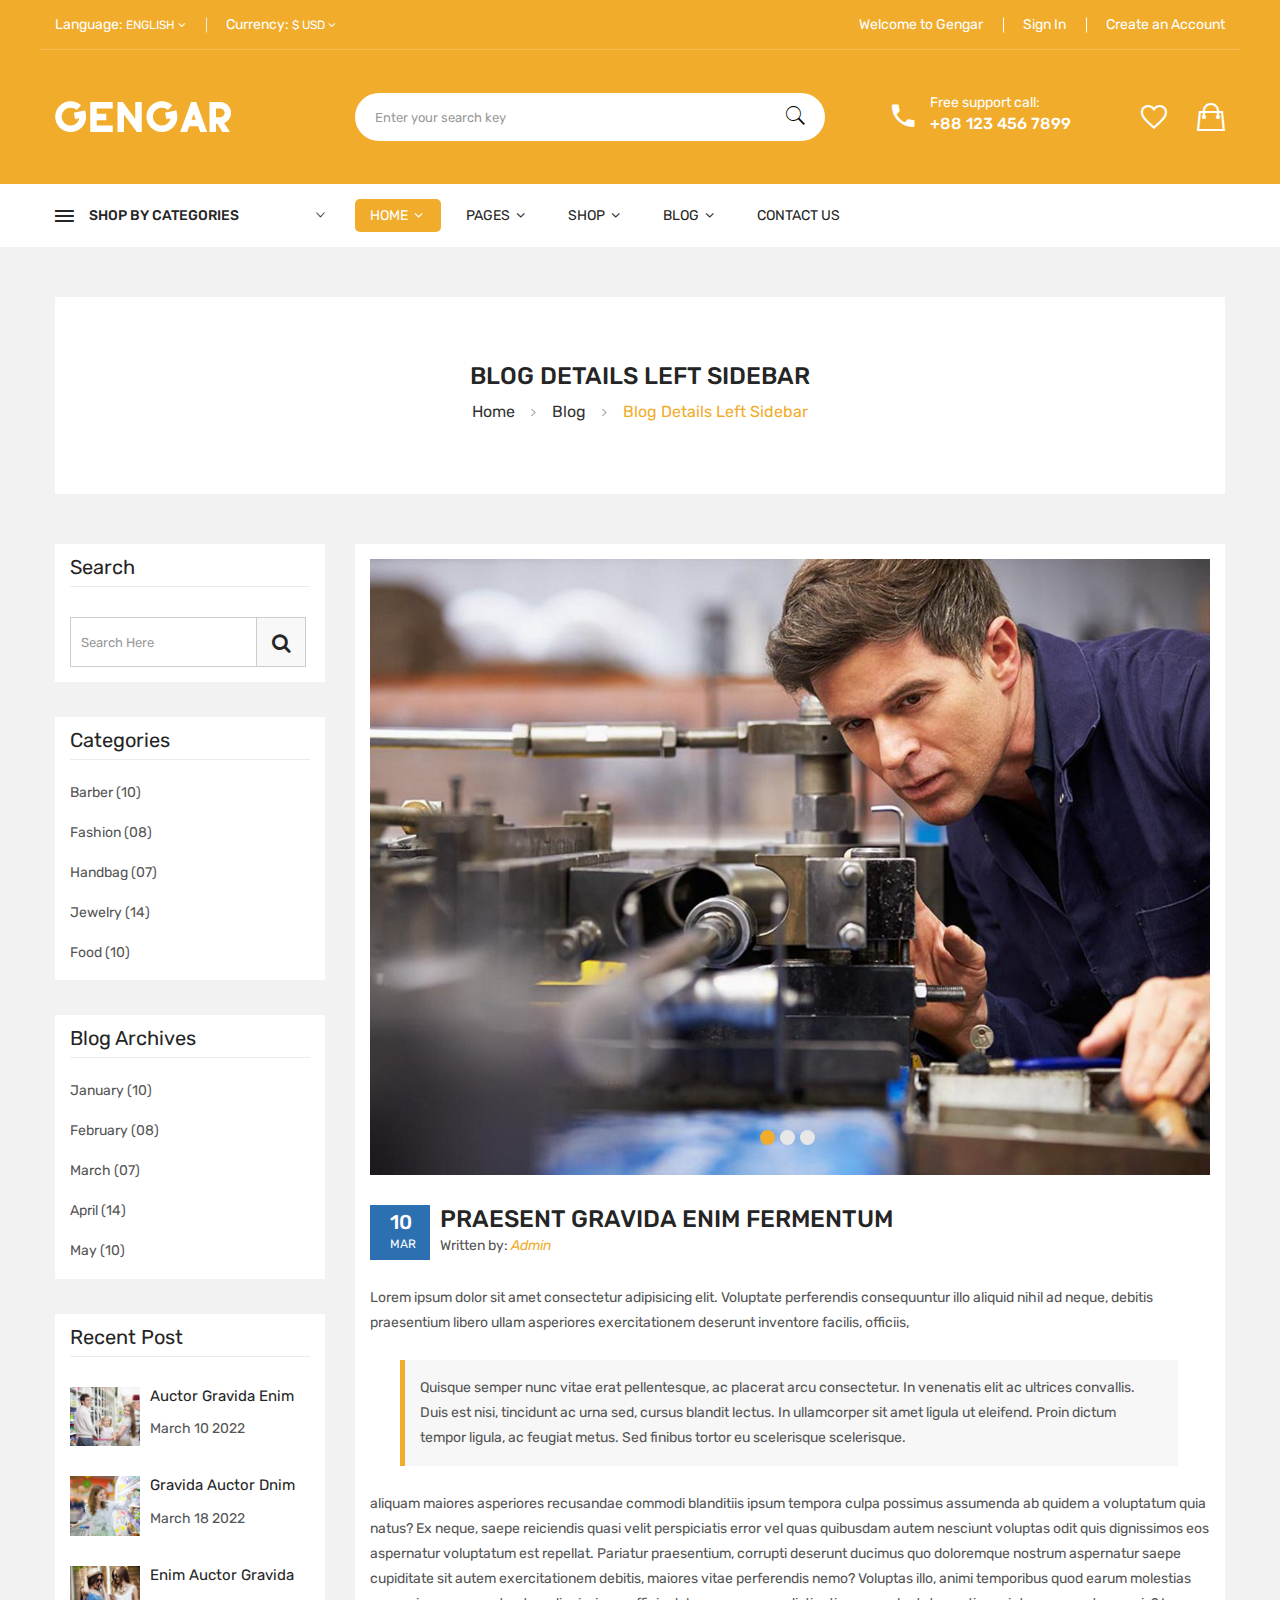
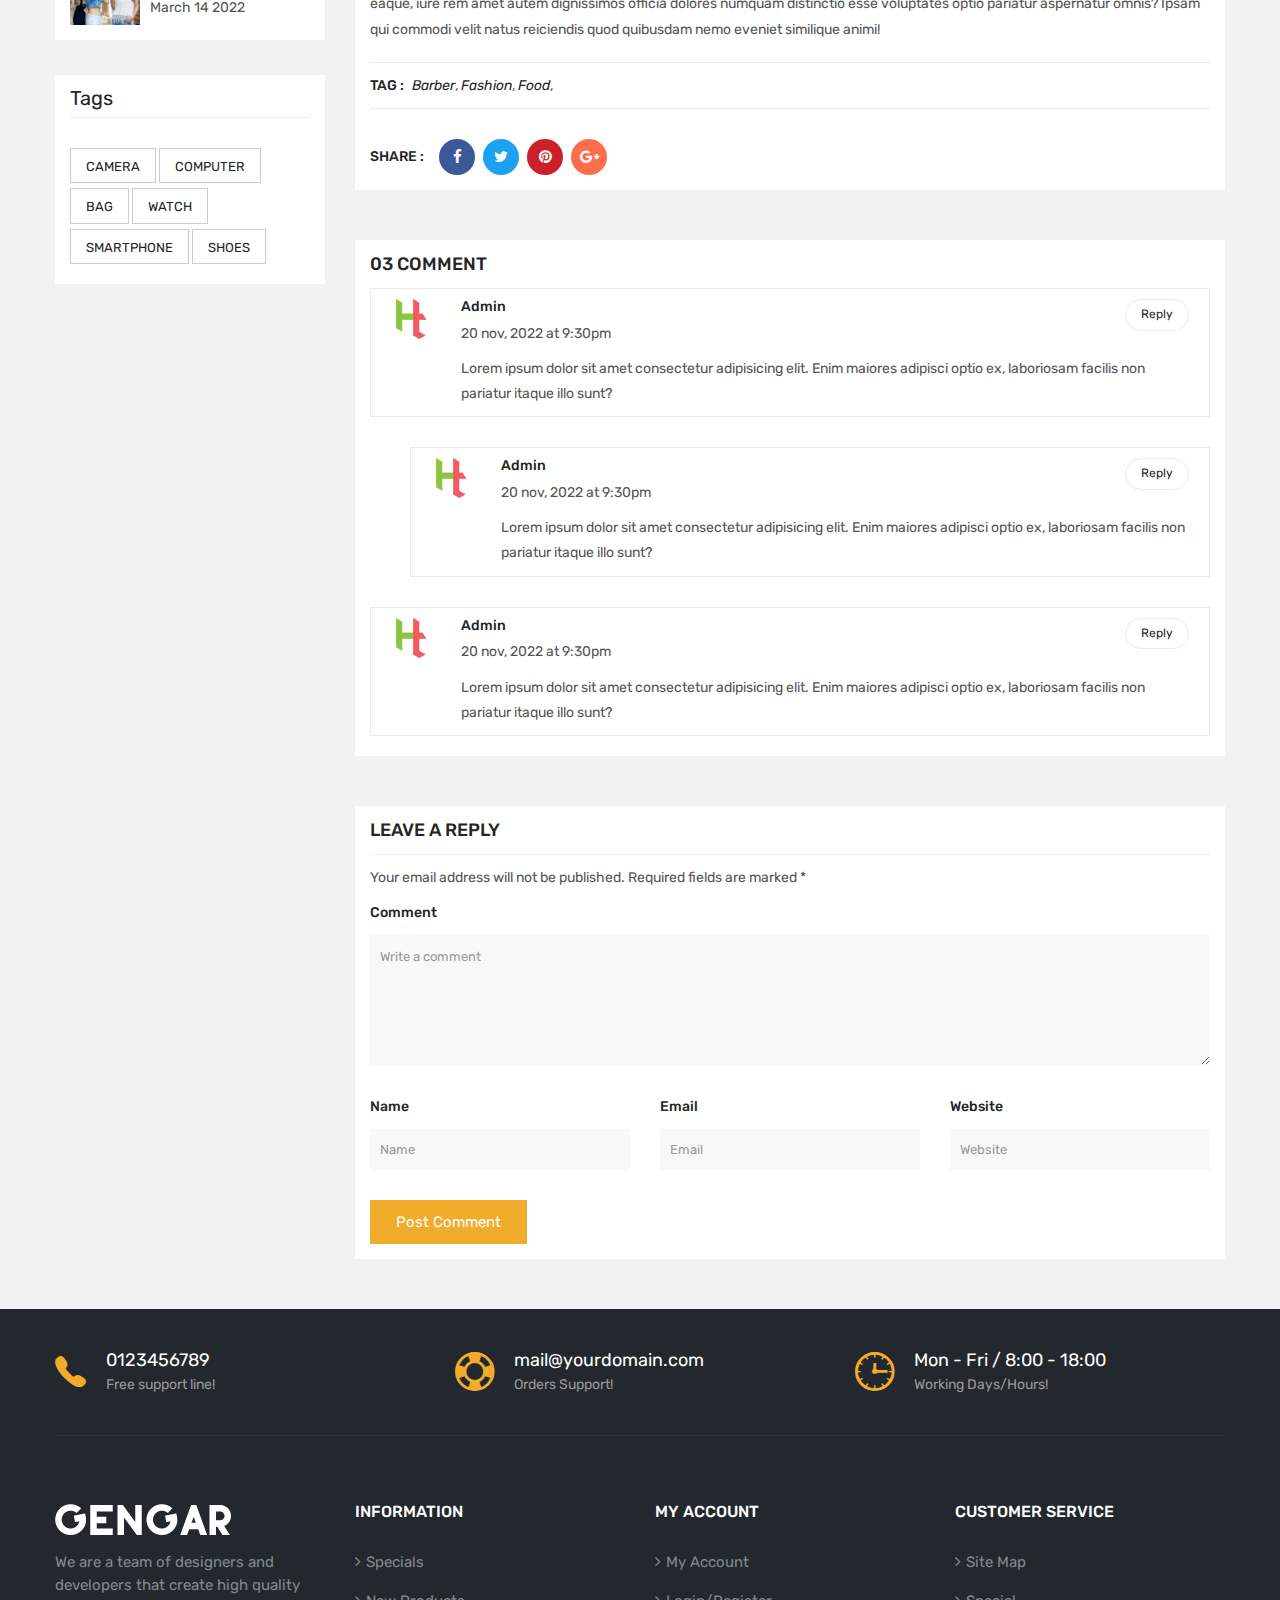
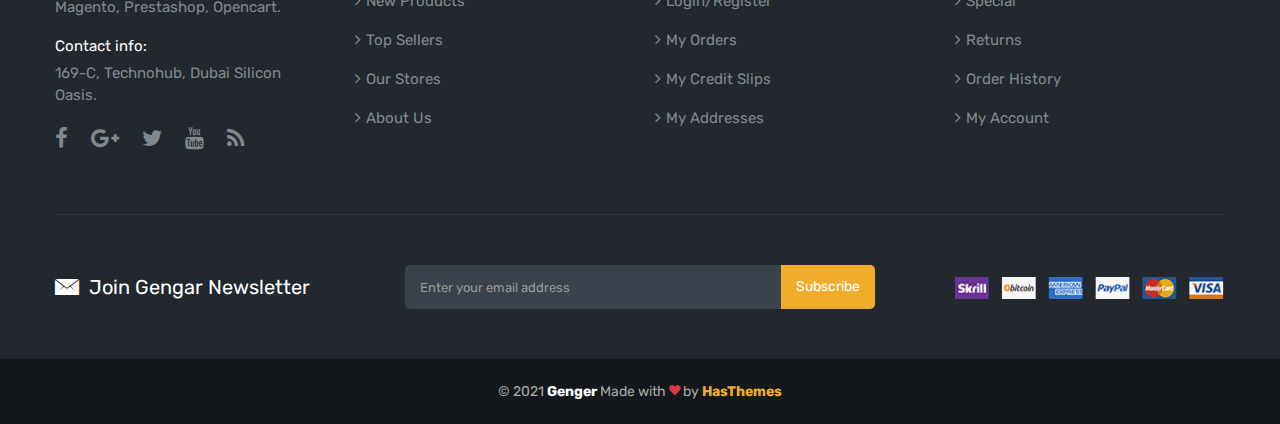
<file: design/blog-details-left-sidebar.html>
<!DOCTYPE html>
<html class="no-js" lang="zxx">


<!-- Mirrored from htmldemo.net/gengar/gengar/blog-details-left-sidebar.html by HTTrack Website Copier/3.x [XR&CO'2014], Sat, 03 Jun 2023 07:13:04 GMT -->
<head>
    <meta charset="utf-8">
    <meta http-equiv="X-UA-Compatible" content="IE=edge">
    <meta name="viewport" content="width=device-width, initial-scale=1">
    <meta name="description" content="meta description">
    <title>Gengar - Multipurpose eCommerce Bootstrap 5 Template</title>

    <!--=== Favicon ===-->
    <link rel="shortcut icon" href="assets/img/favicon.ico" type="image/x-icon" />

    <!-- Google fonts include -->
    <link href="https://fonts.googleapis.com/css?family=Rubik:300,300i,400,400i,500,500i,700,900" rel="stylesheet">

    <!-- All Vendor & plugins CSS include -->
    <link href="assets/css/vendor.css" rel="stylesheet">
    <!-- Main Style CSS -->
    <link href="assets/css/style.css" rel="stylesheet">

    <!--[if lt IE 9]>
<script src="//oss.maxcdn.com/html5shiv/3.7.2/html5shiv.min.js"></script>
<script src="//oss.maxcdn.com/respond/1.4.2/respond.min.js"></script>
<![endif]-->

</head>

<body>

    <!-- Start Header Area -->
    <header class="header-area">
        <!-- main header start -->
        <div class="main-header d-none d-lg-block">
            <!-- header top start -->
            <div class="header-top theme-color">
                <div class="container bdr-bottom">
                    <div class="row align-items-center">
                        <div class="col-lg-6">
                            <div class="header-top-settings">
                                <ul class="nav align-items-center">
                                    <li class="language">
                                        <span>Language:</span>
                                        English
                                        <i class="fa fa-angle-down"></i>
                                        <ul class="dropdown-list">
                                            <li><a href="#"><img src="assets/img/icon/en.png" alt=""> english</a></li>
                                            <li><a href="#"><img src="assets/img/icon/fr.png" alt=""> french</a></li>
                                        </ul>
                                    </li>
                                    <li class="curreny-wrap">
                                        <span>Currency:</span>
                                        $ USD
                                        <i class="fa fa-angle-down"></i>
                                        <ul class="dropdown-list curreny-list">
                                            <li><a href="#">$ usd</a></li>
                                            <li><a href="#"> € EURO</a></li>
                                        </ul>
                                    </li>
                                </ul>
                            </div>
                        </div>
                        <div class="col-lg-6">
                            <div class="header-links">
                                <ul class="nav justify-content-end">
                                    <li>Welcome to Gengar</li>
                                    <li><a href="login-register.html">Sign In</a></li>
                                    <li><a href="login-register.html">Create an Account</a></li>
                                </ul>
                            </div>
                        </div>
                    </div>
                </div>
            </div>
            <!-- header top end -->

            <!-- header middle area start -->
            <div class="header-middle-area theme-color">
                <div class="container">
                    <div class="row align-items-center">
                        <!-- start logo area -->
                        <div class="col-lg-3">
                            <div class="logo">
                                <a href="index.html">
                                    <img src="assets/img/logo/logo.png" alt="">
                                </a>
                            </div>
                        </div>
                        <!-- start logo area -->

                        <!-- start search box area -->
                        <div class="col-lg-5">
                            <div class="search-box-wrapper">
                                <form class="search-box-inner">
                                    <input type="text" class="search-field" placeholder="Enter your search key">
                                    <button class="search-btn"><i class="ion-ios-search"></i></button>
                                </form>
                            </div>
                        </div>
                        <!-- start search box end -->

                        <!-- mini cart area start -->
                        <div class="col-lg-4">
                            <div class="header-configure-wrapper">
                                <div class="support-inner">
                                    <div class="support-icon">
                                        <i class="ion-android-call"></i>
                                    </div>
                                    <div class="support-info">
                                        <p>Free support call:</p>
                                        <strong>+88 123 456 7899</strong>
                                    </div>
                                </div>
                                <div class="header-configure-area">
                                    <ul class="nav justify-content-end">
                                        <li>
                                            <a href="wishlist.html">
                                                <i class="ion-android-favorite-outline"></i>
                                            </a>
                                        </li>
                                        <li class="mini-cart-wrap">
                                            <a href="cart.html">
                                                <i class="ion-bag"></i>
                                            </a>
                                            <ul class="cart-list">
                                                <li>
                                                    <div class="cart-img">
                                                        <a href="product-details.html"><img src="assets/img/cart/cart-1.jpg" alt=""></a>
                                                    </div>
                                                    <div class="cart-info">
                                                        <h4><a href="product-details.html">simple product</a></h4>
                                                        <span class="cart-qty">Qty: 1</span>
                                                        <span>$60.00</span>
                                                    </div>
                                                    <div class="del-icon">
                                                        <i class="fa fa-times"></i>
                                                    </div>
                                                </li>
                                                <li>
                                                    <div class="cart-img">
                                                        <a href="product-details.html"><img src="assets/img/cart/cart-2.jpg" alt=""></a>
                                                    </div>
                                                    <div class="cart-info">
                                                        <h4><a href="product-details.html">virtual product</a></h4>
                                                        <span class="cart-qty">Qty: 2</span>
                                                        <span>$100.00</span>
                                                    </div>
                                                    <div class="del-icon">
                                                        <i class="fa fa-times"></i>
                                                    </div>
                                                </li>
                                                <li class="mini-cart-price">
                                                    <span class="subtotal">subtotal : </span>
                                                    <span class="subtotal-price ml-auto">$110.00</span>
                                                </li>
                                                <li>
                                                    <div class="mini-cart-button">
                                                        <a class="check-btn" href="cart.html">View Cart</a>
                                                        <a class="check-btn" href="checkout.html">checkout</a>
                                                    </div>
                                                </li>
                                            </ul>
                                        </li>
                                    </ul>
                                </div>
                            </div>
                        </div>
                        <!-- mini cart area end -->
                    </div>
                </div>
            </div>
            <!-- header middle area end -->

            <!-- main menu area start -->
            <div class="main-menu-area bg-white sticky">
                <div class="container">
                    <div class="row align-items-center">
                        <div class="col-lg-3">
                            <div class="category-toggle-wrap">
                                <div class="category-toggle">
                                    <i class="ion-android-menu"></i>
                                    shop by categories
                                    <span><i class="ion-ios-arrow-down"></i></span>
                                </div>
                                <nav class="category-menu">
                                    <ul class="categories-list">
                                        <li class="menu-item-has-children"><a href="shop.html">Fruits & Vegetables</a>
                                            <!-- Mega Category Menu Start -->
                                            <ul class="category-mega-menu dropdown">
                                                <li class="menu-item-has-children">
                                                    <a href="shop.html">Smartphone</a>
                                                    <ul class="dropdown">
                                                        <li><a href="shop.html">Samsome</a></li>
                                                        <li><a href="shop.html">GL Stylus</a></li>
                                                        <li><a href="shop.html">Uawei</a></li>
                                                        <li><a href="shop.html">Cherry Berry</a></li>
                                                    </ul>
                                                </li>
                                                <li class="menu-item-has-children">
                                                    <a href="shop.html">headphone</a>
                                                    <ul class="dropdown">
                                                        <li><a href="shop.html">Desktop Headphone</a></li>
                                                        <li><a href="shop.html">Mobile Headphone</a></li>
                                                        <li><a href="shop.html">Wireless Headphone</a></li>
                                                        <li><a href="shop.html">LED Headphone</a></li>
                                                    </ul>
                                                </li>
                                                <li class="menu-item-has-children">
                                                    <a href="shop.html">accessories</a>
                                                    <ul class="dropdown">
                                                        <li><a href="shop.html">Power Bank</a></li>
                                                        <li><a href="shop.html">Data Cable</a></li>
                                                        <li><a href="shop.html">Power Cable</a></li>
                                                        <li><a href="shop.html">Battery</a></li>
                                                    </ul>
                                                </li>
                                                <li class="menu-item-has-children">
                                                    <a href="shop.html">headphone</a>
                                                    <ul class="dropdown">
                                                        <li><a href="shop.html">Desktop Headphone</a></li>
                                                        <li><a href="shop.html">Mobile Headphone</a></li>
                                                        <li><a href="shop.html">Wireless Headphone</a></li>
                                                        <li><a href="shop.html">LED Headphone</a></li>
                                                    </ul>
                                                </li>
                                            </ul><!-- Mega Category Menu End -->
                                        </li>
                                        <li class="menu-item-has-children"><a href="shop.html">Fresh Meat</a>
                                            <!-- Mega Category Menu Start -->
                                            <ul class="category-mega-menu dropdown three-column">
                                                <li class="menu-item-has-children">
                                                    <a href="shop.html">Smartphone</a>
                                                    <ul class="dropdown">
                                                        <li><a href="shop.html">Samsome</a></li>
                                                        <li><a href="shop.html">GL Stylus</a></li>
                                                        <li><a href="shop.html">Uawei</a></li>
                                                        <li><a href="shop.html">Cherry Berry</a></li>
                                                        <li><a href="shop.html">uPhone</a></li>
                                                    </ul>
                                                </li>
                                                <li class="menu-item-has-children">
                                                    <a href="shop.html">headphone</a>
                                                    <ul class="dropdown">
                                                        <li><a href="shop.html">Desktop Headphone</a></li>
                                                        <li><a href="shop.html">Mobile Headphone</a></li>
                                                        <li><a href="shop.html">Wireless Headphone</a></li>
                                                        <li><a href="shop.html">LED Headphone</a></li>
                                                        <li><a href="shop.html">Over-ear</a></li>
                                                    </ul>
                                                </li>
                                                <li class="menu-item-has-children">
                                                    <a href="shop.html">accessories</a>
                                                    <ul class="dropdown">
                                                        <li><a href="shop.html">Power Bank</a></li>
                                                        <li><a href="shop.html">Data Cable</a></li>
                                                        <li><a href="shop.html">Power Cable</a></li>
                                                        <li><a href="shop.html">Battery</a></li>
                                                        <li><a href="shop.html">OTG Cable</a></li>
                                                    </ul>
                                                </li>
                                            </ul><!-- Mega Category Menu End -->
                                        </li>
                                        <li class="menu-item-has-children"><a href="shop.html">dairy & eggs</a>
                                            <!-- Mega Category Menu Start -->
                                            <ul class="category-mega-menu dropdown two-column">
                                                <li class="menu-item-has-children">
                                                    <a href="shop.html">Smartphone</a>
                                                    <ul class="dropdown">
                                                        <li><a href="shop.html">Samsome</a></li>
                                                        <li><a href="shop.html">GL Stylus</a></li>
                                                        <li><a href="shop.html">Uawei</a></li>
                                                        <li><a href="shop.html">Cherry Berry</a></li>
                                                    </ul>
                                                </li>
                                                <li class="menu-item-has-children">
                                                    <a href="shop.html">headphone</a>
                                                    <ul class="dropdown">
                                                        <li><a href="shop.html">Desktop Headphone</a></li>
                                                        <li><a href="shop.html">Mobile Headphone</a></li>
                                                        <li><a href="shop.html">Wireless Headphone</a></li>
                                                        <li><a href="shop.html">LED Headphone</a></li>
                                                    </ul>
                                                </li>
                                            </ul><!-- Mega Category Menu End -->
                                        </li>
                                        <li><a href="shop.html">Frozen</a></li>
                                        <li><a href="shop.html">Grocery</a></li>
                                        <li><a href="shop.html">Kitchenware</a></li>
                                        <li><a href="shop.html">Tools</a></li>
                                        <li><a href="shop.html">Electronics</a></li>
                                        <li><a href="shop.html">Kitchenware</a></li>
                                    </ul>
                                </nav>
                            </div>
                        </div>
                        <div class="col-lg-9">
                            <div class="main-menu home-main">
                                <!-- main menu navbar start -->
                                <nav class="desktop-menu">
                                    <ul>
                                        <li class="active"><a href="index.html">Home <i class="fa fa-angle-down"></i></a>
                                            <ul class="dropdown">
                                                <li><a href="index.html">Home version 01</a></li>
                                                <li><a href="index-2.html">Home version 02</a></li>
                                                <li><a href="index-3.html">Home version 03</a></li>
                                                <li><a href="index-4.html">Home version 04</a></li>
                                                <li><a href="index-5.html">Home version 05</a></li>
                                                <li><a href="index-6.html">Home version 06</a></li>
                                            </ul>
                                        </li>
                                        <li><a href="#">pages <i class="fa fa-angle-down"></i></a>
                                            <ul class="megamenu dropdown">
                                                <li class="mega-title"><a href="#">column 01</a>
                                                    <ul>
                                                        <li><a href="shop.html">shop grid left sidebar</a></li>
                                                        <li><a href="shop-grid-right-sidebar.html">shop grid right sidebar</a></li>
                                                        <li><a href="shop-grid-full-4-col.html">shop grid no sidebar</a></li>
                                                        <li><a href="shop-list-left-sidebar.html">shop list left sidebar</a></li>
                                                        <li><a href="shop-list-right-sidebar.html">shop list right sidebar</a></li>
                                                    </ul>
                                                </li>
                                                <li class="mega-title"><a href="#">column 02</a>
                                                    <ul>
                                                        <li><a href="product-details.html">product details</a></li>
                                                        <li><a href="product-details-affiliate.html">product details affiliate</a></li>
                                                        <li><a href="product-details-variable.html">product details variable</a></li>
                                                        <li><a href="product-details-group.html">product details group</a></li>
                                                        <li><a href="product-details-box.html">product details box</a></li>
                                                    </ul>
                                                </li>
                                                <li class="mega-title"><a href="#">column 03</a>
                                                    <ul>
                                                        <li><a href="cart.html">cart</a></li>
                                                        <li><a href="checkout.html">checkout</a></li>
                                                        <li><a href="compare.html">compare</a></li>
                                                        <li><a href="wishlist.html">wishlist</a></li>
                                                    </ul>
                                                </li>
                                                <li class="mega-title"><a href="#">column 04</a>
                                                    <ul>
                                                        <li><a href="my-account.html">my-account</a></li>
                                                        <li><a href="login-register.html">login-register</a></li>
                                                        <li><a href="about-us.html">about us</a></li>
                                                        <li><a href="contact-us.html">contact us</a></li>
                                                        <li><a href="404.html">404 page</a></li>
                                                    </ul>
                                                </li>
                                            </ul>
                                        </li>
                                        <li><a href="shop.html">shop <i class="fa fa-angle-down"></i></a>
                                            <ul class="dropdown">
                                                <li><a href="#">shop grid layout <i class="fa fa-angle-right"></i></a>
                                                    <ul class="dropdown">
                                                        <li><a href="shop.html">shop grid left sidebar</a></li>
                                                        <li><a href="shop-grid-right-sidebar.html">shop grid right sidebar</a></li>
                                                        <li><a href="shop-grid-full-3-col.html">shop grid full 3 col</a></li>
                                                        <li><a href="shop-grid-full-4-col.html">shop grid full 4 col</a></li>
                                                    </ul>
                                                </li>
                                                <li><a href="#">shop list layout <i class="fa fa-angle-right"></i></a>
                                                    <ul class="dropdown">
                                                        <li><a href="shop-list-left-sidebar.html">shop list left sidebar</a></li>
                                                        <li><a href="shop-list-right-sidebar.html">shop list right sidebar</a></li>
                                                        <li><a href="shop-list-full-width.html">shop list full width</a></li>
                                                    </ul>
                                                </li>
                                                <li><a href="#">products details <i class="fa fa-angle-right"></i></a>
                                                    <ul class="dropdown">
                                                        <li><a href="product-details.html">product details</a></li>
                                                        <li><a href="product-details-affiliate.html">product details affiliate</a></li>
                                                        <li><a href="product-details-variable.html">product details variable</a></li>
                                                        <li><a href="product-details-group.html">product details group</a></li>
                                                        <li><a href="product-details-box.html">product details box</a></li>
                                                        <li><a href="product-details-sticky-left.html">product details sticky left</a></li>
                                                        <li><a href="product-details-sticky-right.html">product details sticky right</a></li>
                                                        <li><a href="product-details-gallery-left.html">product details gallery left</a></li>
                                                        <li><a href="product-details-gallery-right.html">product details gallery right</a></li>
                                                    </ul>
                                                </li>
                                            </ul>
                                        </li>
                                        <li><a href="blog-left-sidebar.html">Blog <i class="fa fa-angle-down"></i></a>
                                            <ul class="dropdown">
                                                <li><a href="blog-left-sidebar.html">blog left sidebar</a></li>
                                                <li><a href="blog-left-sidebar-2-col.html">blog left sidebar 2 col</a></li>
                                                <li><a href="blog-right-sidebar.html">blog right sidebar</a></li>
                                                <li><a href="blog-right-sidebar-2-col.html">blog right sidebar 2 col</a></li>
                                                <li><a href="blog-grid-full-width.html">blog grid full width</a></li>
                                                <li><a href="blog-list-full-width.html">blog list full width</a></li>
                                                <li><a href="blog-details.html">blog details</a></li>
                                                <li><a href="blog-details-left-sidebar.html">blog details left sidebar</a></li>
                                                <li><a href="blog-details-audio.html">blog details audio</a></li>
                                                <li><a href="blog-details-video.html">blog details video</a></li>
                                                <li><a href="blog-details-image.html">blog details image</a></li>
                                            </ul>
                                        </li>
                                        <li><a href="contact-us.html">Contact us</a></li>
                                    </ul>
                                </nav>
                                <!-- main menu navbar end -->
                            </div>
                        </div>
                    </div>
                </div>
            </div>
            <!-- main menu area end -->
        </div>
        <!-- main header start -->

        <!-- mobile header start -->
        <div class="mobile-header d-lg-none d-md-block sticky">
            <!--mobile header top start -->
            <div class="container">
                <div class="row align-items-center">
                    <div class="col-12">
                        <div class="mobile-main-header">
                            <div class="mobile-logo">
                                <a href="index.html">
                                    <img src="assets/img/logo/logo-black.png" alt="Brand Logo">
                                </a>
                            </div>
                            <div class="mobile-menu-toggler">
                                <div class="mini-cart-wrap">
                                    <a href="cart.html">
                                        <i class="ion-bag"></i>
                                    </a>
                                </div>
                                <div class="mobile-menu-btn">
                                    <div class="off-canvas-btn">
                                        <i class="ion-android-menu"></i>
                                    </div>
                                </div>
                            </div>
                        </div>
                    </div>
                    <div class="col-12">
                        <div class="category-toggle-wrap">
                            <div class="category-toggle">
                                <i class="ion-android-menu"></i>
                                all categories
                                <span><i class="ion-android-arrow-dropdown"></i></span>
                            </div>
                            <nav class="category-menu">
                                <ul class="categories-list">
                                    <li class="menu-item-has-children"><a href="shop.html">Fruits & Vegetables</a>
                                        <!-- Mega Category Menu Start -->
                                        <ul class="category-mega-menu dropdown">
                                            <li class="menu-item-has-children">
                                                <a href="shop.html">Smartphone</a>
                                                <ul class="dropdown">
                                                    <li><a href="shop.html">Samsome</a></li>
                                                    <li><a href="shop.html">GL Stylus</a></li>
                                                    <li><a href="shop.html">Uawei</a></li>
                                                    <li><a href="shop.html">Cherry Berry</a></li>
                                                </ul>
                                            </li>
                                            <li class="menu-item-has-children">
                                                <a href="shop.html">headphone</a>
                                                <ul class="dropdown">
                                                    <li><a href="shop.html">Desktop Headphone</a></li>
                                                    <li><a href="shop.html">Mobile Headphone</a></li>
                                                    <li><a href="shop.html">Wireless Headphone</a></li>
                                                    <li><a href="shop.html">LED Headphone</a></li>
                                                </ul>
                                            </li>
                                            <li class="menu-item-has-children">
                                                <a href="shop.html">accessories</a>
                                                <ul class="dropdown">
                                                    <li><a href="shop.html">Power Bank</a></li>
                                                    <li><a href="shop.html">Data Cable</a></li>
                                                    <li><a href="shop.html">Power Cable</a></li>
                                                    <li><a href="shop.html">Battery</a></li>
                                                </ul>
                                            </li>
                                            <li class="menu-item-has-children">
                                                <a href="shop.html">headphone</a>
                                                <ul class="dropdown">
                                                    <li><a href="shop.html">Desktop Headphone</a></li>
                                                    <li><a href="shop.html">Mobile Headphone</a></li>
                                                    <li><a href="shop.html">Wireless Headphone</a></li>
                                                    <li><a href="shop.html">LED Headphone</a></li>
                                                </ul>
                                            </li>
                                        </ul><!-- Mega Category Menu End -->
                                    </li>
                                    <li class="menu-item-has-children"><a href="shop.html">Fresh Meat</a>
                                        <!-- Mega Category Menu Start -->
                                        <ul class="category-mega-menu dropdown three-column">
                                            <li class="menu-item-has-children">
                                                <a href="shop.html">Smartphone</a>
                                                <ul class="dropdown">
                                                    <li><a href="shop.html">Samsome</a></li>
                                                    <li><a href="shop.html">GL Stylus</a></li>
                                                    <li><a href="shop.html">Uawei</a></li>
                                                    <li><a href="shop.html">Cherry Berry</a></li>
                                                    <li><a href="shop.html">uPhone</a></li>
                                                </ul>
                                            </li>
                                            <li class="menu-item-has-children">
                                                <a href="shop.html">headphone</a>
                                                <ul class="dropdown">
                                                    <li><a href="shop.html">Desktop Headphone</a></li>
                                                    <li><a href="shop.html">Mobile Headphone</a></li>
                                                    <li><a href="shop.html">Wireless Headphone</a></li>
                                                    <li><a href="shop.html">LED Headphone</a></li>
                                                    <li><a href="shop.html">Over-ear</a></li>
                                                </ul>
                                            </li>
                                            <li class="menu-item-has-children">
                                                <a href="shop.html">accessories</a>
                                                <ul class="dropdown">
                                                    <li><a href="shop.html">Power Bank</a></li>
                                                    <li><a href="shop.html">Data Cable</a></li>
                                                    <li><a href="shop.html">Power Cable</a></li>
                                                    <li><a href="shop.html">Battery</a></li>
                                                    <li><a href="shop.html">OTG Cable</a></li>
                                                </ul>
                                            </li>
                                        </ul><!-- Mega Category Menu End -->
                                    </li>
                                    <li class="menu-item-has-children"><a href="shop.html">dairy & eggs</a>
                                        <!-- Mega Category Menu Start -->
                                        <ul class="category-mega-menu dropdown two-column">
                                            <li class="menu-item-has-children">
                                                <a href="shop.html">Smartphone</a>
                                                <ul class="dropdown">
                                                    <li><a href="shop.html">Samsome</a></li>
                                                    <li><a href="shop.html">GL Stylus</a></li>
                                                    <li><a href="shop.html">Uawei</a></li>
                                                    <li><a href="shop.html">Cherry Berry</a></li>
                                                </ul>
                                            </li>
                                            <li class="menu-item-has-children">
                                                <a href="shop.html">headphone</a>
                                                <ul class="dropdown">
                                                    <li><a href="shop.html">Desktop Headphone</a></li>
                                                    <li><a href="shop.html">Mobile Headphone</a></li>
                                                    <li><a href="shop.html">Wireless Headphone</a></li>
                                                    <li><a href="shop.html">LED Headphone</a></li>
                                                </ul>
                                            </li>
                                        </ul><!-- Mega Category Menu End -->
                                    </li>
                                    <li><a href="shop.html">Frozen</a></li>
                                    <li><a href="shop.html">Grocery</a></li>
                                    <li><a href="shop.html">Kitchenware</a></li>
                                    <li><a href="shop.html">Tools</a></li>
                                    <li><a href="shop.html">Electronics</a></li>
                                    <li><a href="shop.html">Kitchenware</a></li>
                                </ul>
                            </nav>
                        </div>
                    </div>
                </div>
            </div>
            <!-- mobile header top start -->
        </div>
        <!-- mobile header end -->
    </header>
    <!-- end Header Area -->

    <!-- off-canvas menu start -->
    <aside class="off-canvas-wrapper">
        <div class="off-canvas-overlay"></div>
        <div class="off-canvas-inner-content">
            <div class="btn-close-off-canvas">
                <i class="ion-android-close"></i>
            </div>

            <div class="off-canvas-inner">
                <!-- search box start -->
                <div class="search-box-offcanvas">
                    <form>
                        <input type="text" placeholder="Search Here...">
                        <button class="search-btn"><i class="ion-ios-search-strong"></i></button>
                    </form>
                </div>
                <!-- search box end -->

                <!-- mobile menu start -->
                <div class="mobile-navigation">

                    <!-- mobile menu navigation start -->
                    <nav>
                        <ul class="mobile-menu">
                            <li class="menu-item-has-children active"><a href="#">Home</a>
                                <ul class="dropdown">
                                    <li><a href="index.html">Home version 01</a></li>
                                    <li><a href="index-2.html">Home version 02</a></li>
                                    <li><a href="index-3.html">Home version 03</a></li>
                                    <li><a href="index-4.html">Home version 04</a></li>
                                    <li><a href="index-5.html">Home version 05</a></li>
                                    <li><a href="index-6.html">Home version 06</a></li>
                                </ul>
                            </li>
                            <li class="menu-item-has-children"><a href="#">pages</a>
                                <ul class="megamenu dropdown">
                                    <li class="mega-title has-children"><a href="#">column 01</a>
                                        <ul class="dropdown">
                                            <li><a href="shop.html">shop grid left
                                                    sidebar</a></li>
                                            <li><a href="shop-grid-right-sidebar.html">shop grid right
                                                    sidebar</a></li>
                                            <li><a href="shop-list-left-sidebar.html">shop list left sidebar</a></li>
                                            <li><a href="shop-list-right-sidebar.html">shop list right sidebar</a></li>
                                        </ul>
                                    </li>
                                    <li class="mega-title has-children"><a href="#">column 02</a>
                                        <ul class="dropdown">
                                            <li><a href="product-details.html">product details</a></li>
                                            <li><a href="product-details-affiliate.html">product
                                                    details
                                                    affiliate</a></li>
                                            <li><a href="product-details-variable.html">product details
                                                    variable</a></li>
                                            <li><a href="product-details-group.html">product details
                                                    group</a></li>
                                        </ul>
                                    </li>
                                    <li class="mega-title has-children"><a href="#">column 03</a>
                                        <ul class="dropdown">
                                            <li><a href="cart.html">cart</a></li>
                                            <li><a href="checkout.html">checkout</a></li>
                                            <li><a href="compare.html">compare</a></li>
                                            <li><a href="wishlist.html">wishlist</a></li>
                                        </ul>
                                    </li>
                                    <li class="mega-title has-children"><a href="#">column 04</a>
                                        <ul class="dropdown">
                                            <li><a href="my-account.html">my-account</a></li>
                                            <li><a href="login-register.html">login-register</a></li>
                                            <li><a href="about-us.html">about us</a></li>
                                            <li><a href="contact-us.html">contact us</a></li>
                                            <li><a href="404.html">404 page</a></li>
                                        </ul>
                                    </li>
                                </ul>
                            </li>
                            <li class="menu-item-has-children "><a href="#">shop</a>
                                <ul class="dropdown">
                                    <li class="has-children"><a href="#">shop grid layout</a>
                                        <ul class="dropdown">
                                            <li><a href="shop.html">shop grid left sidebar</a></li>
                                            <li><a href="shop-grid-right-sidebar.html">shop grid right sidebar</a></li>
                                            <li><a href="shop-grid-full-3-col.html">shop grid full 3 col</a></li>
                                            <li><a href="shop-grid-full-4-col.html">shop grid full 4 col</a></li>
                                        </ul>
                                    </li>
                                    <li class="has-children"><a href="#">shop list layout</a>
                                        <ul class="dropdown">
                                            <li><a href="shop-list-left-sidebar.html">shop list left sidebar</a></li>
                                            <li><a href="shop-list-right-sidebar.html">shop list right sidebar</a></li>
                                            <li><a href="shop-list-full-width.html">shop list full width</a></li>
                                        </ul>
                                    </li>
                                    <li class="has-children"><a href="#">products details</a>
                                        <ul class="dropdown">
                                            <li><a href="product-details.html">product details</a></li>
                                            <li><a href="product-details-affiliate.html">product details affiliate</a></li>
                                            <li><a href="product-details-variable.html">product details variable</a></li>
                                            <li><a href="product-details-group.html">product details group</a></li>
                                            <li><a href="product-details-box.html">product details box</a></li>
                                            <li><a href="product-details-sticky-left.html">product details sticky left</a></li>
                                            <li><a href="product-details-sticky-right.html">product details sticky right</a></li>
                                            <li><a href="product-details-gallery-left.html">product details gallery left</a></li>
                                            <li><a href="product-details-gallery-right.html">product details gallery right</a></li>
                                        </ul>
                                    </li>
                                </ul>
                            </li>
                            <li class="menu-item-has-children "><a href="#">Blog</a>
                                <ul class="dropdown">
                                    <li><a href="blog-left-sidebar.html">blog left sidebar</a></li>
                                    <li><a href="blog-left-sidebar-2-col.html">blog left sidebar 2 col</a></li>
                                    <li><a href="blog-right-sidebar.html">blog right sidebar</a></li>
                                    <li><a href="blog-right-sidebar-2-col.html">blog right sidebar 2 col</a></li>
                                    <li><a href="blog-grid-full-width.html">blog grid full width</a></li>
                                    <li><a href="blog-list-full-width.html">blog list full width</a></li>
                                    <li><a href="blog-details.html">blog details</a></li>
                                    <li><a href="blog-details-left-sidebar.html">blog details left sidebar</a></li>
                                    <li><a href="blog-details-audio.html">blog details audio</a></li>
                                    <li><a href="blog-details-video.html">blog details video</a></li>
                                    <li><a href="blog-details-image.html">blog details image</a></li>
                                </ul>
                            </li>
                            <li><a href="contact-us.html">Contact us</a></li>
                        </ul>
                    </nav>
                    <!-- mobile menu navigation end -->
                </div>
                <!-- mobile menu end -->

                <div class="mobile-settings">
                    <ul class="nav">
                        <li>
                            <div class="dropdown mobile-top-dropdown">
                                <a class="dropdown-toggle" id="currency" data-bs-toggle="dropdown" aria-haspopup="true" aria-expanded="false">
                                    Currency
                                    <i class="fa fa-angle-down"></i>
                                </a>
                                <div class="dropdown-menu" aria-labelledby="currency">
                                    <a class="dropdown-item" href="#">$ USD</a>
                                    <a class="dropdown-item" href="#">$ EURO</a>
                                </div>
                            </div>
                        </li>
                        <li>
                            <div class="dropdown mobile-top-dropdown">
                                <a class="dropdown-toggle" id="myaccount" data-bs-toggle="dropdown" aria-haspopup="true" aria-expanded="false">
                                    My Account
                                    <i class="fa fa-angle-down"></i>
                                </a>
                                <div class="dropdown-menu" aria-labelledby="myaccount">
                                    <a class="dropdown-item" href="my-account.html">my account</a>
                                    <a class="dropdown-item" href="login-register.html"> login</a>
                                    <a class="dropdown-item" href="login-register.html">register</a>
                                </div>
                            </div>
                        </li>
                    </ul>
                </div>

                <!-- offcanvas widget area start -->
                <div class="offcanvas-widget-area">
                    <div class="off-canvas-contact-widget">
                        <ul>
                            <li><i class="fa fa-mobile"></i>
                                <a href="#">0123456789</a>
                            </li>
                            <li><i class="fa fa-envelope-o"></i>
                                <a href="#">info@yourdomain.com</a>
                            </li>
                        </ul>
                    </div>
                    <div class="off-canvas-social-widget">
                        <a href="#"><i class="fa fa-facebook"></i></a>
                        <a href="#"><i class="fa fa-twitter"></i></a>
                        <a href="#"><i class="fa fa-pinterest-p"></i></a>
                        <a href="#"><i class="fa fa-linkedin"></i></a>
                        <a href="#"><i class="fa fa-youtube-play"></i></a>
                    </div>
                </div>
                <!-- offcanvas widget area end -->
            </div>
        </div>
    </aside>
    <!-- off-canvas menu end -->



    <!-- main wrapper start -->
    <main class="body-bg">

        <!-- breadcrumb area start -->
        <div class="breadcrumb-area">
            <div class="container">
                <div class="row">
                    <div class="col-12">
                        <div class="breadcrumb-wrap">
                            <nav aria-label="breadcrumb">
                                <h1>blog details left sidebar</h1>
                                <ul class="breadcrumb">
                                    <li class="breadcrumb-item"><a href="index.html">Home</a></li>
                                    <li class="breadcrumb-item"><a href="blog-left-sidebar.html">blog</a></li>
                                    <li class="breadcrumb-item active" aria-current="page">blog details left sidebar</li>
                                </ul>
                            </nav>
                        </div>
                    </div>
                </div>
            </div>
        </div>
        <!-- breadcrumb area end -->

        <!-- blog main wrapper start -->
        <div class="blog-main-wrapper pt-50 pb-50">
            <div class="container">
                <div class="row">
                    <div class="col-lg-3 order-2 order-lg-1">
                        <div class="blog-sidebar-wrapper">
                            <div class="blog-sidebar">
                                <h4 class="title">search</h4>
                                <div class="sidebar-serch-form">
                                    <form action="#">
                                        <input type="text" class="search-field" placeholder="search here">
                                        <button type="submit" class="search-btn"><i class="fa fa-search"></i></button>
                                    </form>
                                </div>
                            </div> <!-- single sidebar end -->
                            <div class="blog-sidebar">
                                <h4 class="title">categories</h4>
                                <ul class="blog-archive blog-category">
                                    <li><a href="#">Barber (10)</a></li>
                                    <li><a href="#">fashion (08)</a></li>
                                    <li><a href="#">handbag (07)</a></li>
                                    <li><a href="#">Jewelry (14)</a></li>
                                    <li><a href="#">food (10)</a></li>
                                </ul>
                            </div> <!-- single sidebar end -->
                            <div class="blog-sidebar">
                                <h4 class="title">Blog Archives</h4>
                                <ul class="blog-archive">
                                    <li><a href="#">January (10)</a></li>
                                    <li><a href="#">February (08)</a></li>
                                    <li><a href="#">March (07)</a></li>
                                    <li><a href="#">April (14)</a></li>
                                    <li><a href="#">May (10)</a></li>
                                </ul>
                            </div> <!-- single sidebar end -->
                            <div class="blog-sidebar">
                                <h4 class="title">recent post</h4>
                                <div class="recent-post">
                                    <div class="recent-post-item">
                                        <div class="product-thumb">
                                            <a href="blog-details.html">
                                                <img src="assets/img/blog/blog-large-4.jpg" alt="">
                                            </a>
                                        </div>
                                        <div class="recent-post-description">
                                            <div class="product-name">
                                                <h4><a href="blog-details.html">Auctor gravida enim</a></h4>
                                                <p>march 10 2022</p>
                                            </div>
                                        </div>
                                    </div>
                                    <div class="recent-post-item">
                                        <div class="product-thumb">
                                            <a href="blog-details.html">
                                                <img src="assets/img/blog/blog-large-6.jpg" alt="">
                                            </a>
                                        </div>
                                        <div class="recent-post-description">
                                            <div class="product-name">
                                                <h4><a href="blog-details.html">gravida auctor dnim</a></h4>
                                                <p>march 18 2022</p>
                                            </div>
                                        </div>
                                    </div>
                                    <div class="recent-post-item">
                                        <div class="product-thumb">
                                            <a href="blog-details.html">
                                                <img src="assets/img/blog/blog-large-7.jpg" alt="">
                                            </a>
                                        </div>
                                        <div class="recent-post-description">
                                            <div class="product-name">
                                                <h4><a href="blog-details.html">enim auctor gravida</a></h4>
                                                <p>march 14 2022</p>
                                            </div>
                                        </div>
                                    </div>
                                </div>
                            </div> <!-- single sidebar end -->
                            <div class="blog-sidebar">
                                <h4 class="title">Tags</h4>
                                <ul class="blog-tags">
                                    <li><a href="#">camera</a></li>
                                    <li><a href="#">computer</a></li>
                                    <li><a href="#">bag</a></li>
                                    <li><a href="#">watch</a></li>
                                    <li><a href="#">smartphone</a></li>
                                    <li><a href="#">shoes</a></li>
                                </ul>
                            </div> <!-- single sidebar end -->
                        </div>
                    </div>
                    <div class="col-lg-9 order-1 order-lg-2">
                        <!-- blog single item start -->
                        <div class="blog-post-item blog-grid section-bg-color">
                            <div class="blog-post-thumb">
                                <div class="blog-carousel-active slick-arrow-style slick-dot-style">
                                    <div class="blog-single-slide">
                                        <img src="assets/img/blog/blog-details-1.jpg" alt="">
                                    </div>
                                    <div class="blog-single-slide">
                                        <img src="assets/img/blog/blog-details-4.jpg" alt="">
                                    </div>
                                    <div class="blog-single-slide">
                                        <img src="assets/img/blog/blog-details-2.jpg" alt="">
                                    </div>
                                </div>
                            </div>
                            <div class="post-info-wrapper">
                                <div class="entry-header">
                                    <div class="post-date">
                                        <span class="date">10</span>
                                        <span class="month">mar</span>
                                    </div>
                                    <div class="post-meta blog-details-title">
                                        <h2 class="entry-title">Praesent gravida enim fermentum</h2>
                                        <div class="post-meta-small">
                                            <div class="post-author">
                                                Written by: <a href="#">Admin</a>
                                            </div>
                                        </div>
                                    </div>
                                </div>
                                <div class="entry-summary mb-0">
                                    <p> Lorem ipsum dolor sit amet consectetur adipisicing elit. Voluptate perferendis
                                        consequuntur illo aliquid nihil ad neque, debitis praesentium libero ullam
                                        asperiores exercitationem deserunt inventore facilis, officiis,</p>
                                    <blockquote>
                                        <p>Quisque semper nunc vitae erat pellentesque, ac placerat arcu consectetur.
                                            In
                                            venenatis elit ac ultrices convallis. Duis est nisi, tincidunt ac urna sed,
                                            cursus blandit lectus. In ullamcorper sit amet ligula ut eleifend. Proin
                                            dictum
                                            tempor ligula, ac feugiat metus. Sed finibus tortor eu scelerisque
                                            scelerisque.</p>
                                    </blockquote>
                                    <p>aliquam maiores asperiores recusandae commodi blanditiis ipsum tempora culpa
                                        possimus assumenda ab quidem a voluptatum quia natus? Ex neque, saepe
                                        reiciendis
                                        quasi velit perspiciatis error vel quas quibusdam autem nesciunt voluptas odit
                                        quis
                                        dignissimos eos aspernatur voluptatum est repellat. Pariatur praesentium,
                                        corrupti
                                        deserunt ducimus quo doloremque nostrum aspernatur saepe cupiditate sit autem
                                        exercitationem debitis, maiores vitae perferendis nemo? Voluptas illo, animi
                                        temporibus quod earum molestias eaque, iure rem amet autem dignissimos officia
                                        dolores numquam distinctio esse voluptates optio pariatur aspernatur omnis?
                                        Ipsam
                                        qui commodi velit natus reiciendis quod quibusdam nemo eveniet similique animi!</p>
                                    <div class="tag-line">
                                        <h5>tag :</h5>
                                        <a href="#">barber</a>,
                                        <a href="#">fashion</a>,
                                        <a href="#">food</a>,
                                    </div>
                                    <div class="blog-share-link">
                                        <h5>share :</h5>
                                        <div class="blog-social-icon">
                                            <a href="#" class="facebook"><i class="fa fa-facebook"></i></a>
                                            <a href="#" class="twitter"><i class="fa fa-twitter"></i></a>
                                            <a href="#" class="pinterest"><i class="fa fa-pinterest"></i></a>
                                            <a href="#" class="google"><i class="fa fa-google-plus"></i></a>
                                        </div>
                                    </div>
                                </div>
                            </div>
                        </div>
                        <!-- blog single item end -->

                        <!-- comment area start -->
                        <div class="comment-section section-bg-color mt-50">
                            <h3>03 comment</h3>
                            <ul>
                                <li>
                                    <div class="author-avatar">
                                        <img src="assets/img/blog/comment-icon.png" alt="">
                                    </div>
                                    <div class="comment-body">
                                        <span class="reply-btn"><a href="#">reply</a></span>
                                        <h5 class="comment-author">admin</h5>
                                        <div class="comment-post-date">
                                            20 nov, 2022 at 9:30pm
                                        </div>
                                        <p>Lorem ipsum dolor sit amet consectetur adipisicing elit. Enim maiores
                                            adipisci optio ex, laboriosam facilis non pariatur itaque illo sunt?</p>
                                    </div>
                                </li>
                                <li class="comment-children">
                                    <div class="author-avatar">
                                        <img src="assets/img/blog/comment-icon.png" alt="">
                                    </div>
                                    <div class="comment-body">
                                        <span class="reply-btn"><a href="#">reply</a></span>
                                        <h5 class="comment-author">admin</h5>
                                        <div class="comment-post-date">
                                            20 nov, 2022 at 9:30pm
                                        </div>
                                        <p>Lorem ipsum dolor sit amet consectetur adipisicing elit. Enim maiores
                                            adipisci optio ex, laboriosam facilis non pariatur itaque illo sunt?</p>
                                    </div>
                                </li>
                                <li>
                                    <div class="author-avatar">
                                        <img src="assets/img/blog/comment-icon.png" alt="">
                                    </div>
                                    <div class="comment-body">
                                        <span class="reply-btn"><a href="#">reply</a></span>
                                        <h5 class="comment-author">admin</h5>
                                        <div class="comment-post-date">
                                            20 nov, 2022 at 9:30pm
                                        </div>
                                        <p>Lorem ipsum dolor sit amet consectetur adipisicing elit. Enim maiores
                                            adipisci optio ex, laboriosam facilis non pariatur itaque illo sunt?</p>
                                    </div>
                                </li>
                            </ul>
                        </div>
                        <!-- comment area end -->

                        <!-- start blog comment box -->
                        <div class="blog-comment-wrapper section-bg-color mt-50">
                            <h3>leave a reply</h3>
                            <p>Your email address will not be published. Required fields are marked *</p>
                            <form action="#">
                                <div class="comment-post-box">
                                    <div class="row">
                                        <div class="col-12">
                                            <label>comment</label>
                                            <textarea name="commnet" placeholder="Write a comment"></textarea>
                                        </div>
                                        <div class="col-lg-4 col-md-4">
                                            <label>Name</label>
                                            <input type="text" class="coment-field" placeholder="Name">
                                        </div>
                                        <div class="col-lg-4 col-md-4">
                                            <label>Email</label>
                                            <input type="text" class="coment-field" placeholder="Email">
                                        </div>
                                        <div class="col-lg-4 col-md-4">
                                            <label>Website</label>
                                            <input type="text" class="coment-field" placeholder="Website">
                                        </div>
                                        <div class="col-12">
                                            <div class="coment-btn">
                                                <input class="btn btn__bg" type="submit" name="submit" value="Post Comment">
                                            </div>
                                        </div>
                                    </div>
                                </div>
                            </form>
                        </div>
                        <!-- start blog comment box -->
                    </div>
                </div>
            </div>
        </div>
        <!-- blog main wrapper end -->

    </main>
    <!-- main wrapper end -->

    <!--== Start Footer Area Wrapper ==-->
    <footer class="footer-wrapper bg-dark ">

        <!-- footer top area start -->
        <div class="footer-top">
            <div class="container">
                <div class="footer-features-inner">
                    <div class="row">
                        <div class="col-lg-4 col-md-4">
                            <div class="single-features-item footer-feature-item">
                                <div class="features-icon">
                                    <i class="ion-ios-telephone"></i>
                                </div>
                                <div class="features-content">
                                    <h5>0123456789</h5>
                                    <p>Free support line!</p>
                                </div>
                            </div>
                        </div>

                        <div class="col-lg-4 col-md-4">
                            <div class="single-features-item footer-feature-item">
                                <div class="features-icon">
                                    <i class="ion-help-buoy"></i>
                                </div>
                                <div class="features-content">
                                    <h5>mail@yourdomain.com</h5>
                                    <p>Orders Support!</p>
                                </div>
                            </div>
                        </div>

                        <div class="col-lg-4 col-md-4">
                            <div class="single-features-item footer-feature-item">
                                <div class="features-icon">
                                    <i class="ion-clock"></i>
                                </div>
                                <div class="features-content">
                                    <h5>Mon - Fri / 8:00 - 18:00</h5>
                                    <p>Working Days/Hours!</p>
                                </div>
                            </div>
                        </div>
                    </div>
                </div>
            </div>
        </div>
        <!-- footer top area start -->

        <!-- footer widget area start -->
        <div class="footer-widget-area">
            <div class="container">
                <div class="footer-widget-inner">
                    <div class="row">
                        <!-- footer widget item start -->
                        <div class="col-lg-3 col-md-6 col-sm-6">
                            <div class="footer-widget-item">
                                <div class="footer-widget-logo">
                                    <a href="index.html">
                                        <img src="assets/img/logo/logo.png" alt="">
                                    </a>
                                </div>
                                <div class="footer-widget-body">
                                    <p>We are a team of designers and developers that create high quality Magento, Prestashop, Opencart.</p>
                                    <h6 class="contact-info-title">Contact info:</h6>
                                    <p>169-C, Technohub, Dubai Silicon Oasis.</p>
                                    <div class="footer-social-link">
                                        <a href="#"><i class="fa fa-facebook"></i></a>
                                        <a href="#"><i class="fa fa-google-plus"></i></a>
                                        <a href="#"><i class="fa fa-twitter"></i></a>
                                        <a href="#"><i class="fa fa-youtube"></i></a>
                                        <a href="#"><i class="fa fa-rss"></i></a>
                                    </div>
                                </div>
                            </div>
                        </div>
                        <!-- footer widget item end -->

                        <!-- footer widget item start -->
                        <div class="col-lg-3 col-md-6 col-sm-6">
                            <div class="footer-widget-item">
                                <div class="footer-widget-title">
                                    <h5>information</h5>
                                </div>
                                <ul class="footer-widget-body">
                                    <li><a href="#">Specials</a></li>
                                    <li><a href="#">New products</a></li>
                                    <li><a href="#">Top sellers</a></li>
                                    <li><a href="#">Our stores</a></li>
                                    <li><a href="#">About us</a></li>
                                </ul>
                            </div>
                        </div>
                        <!-- footer widget item end -->

                        <!-- footer widget item start -->
                        <div class="col-lg-3 col-md-6 col-sm-6">
                            <div class="footer-widget-item">
                                <div class="footer-widget-title">
                                    <h5>my account</h5>
                                </div>
                                <ul class="footer-widget-body">
                                    <li><a href="my-account.html">my account</a></li>
                                    <li><a href="login-register.html">login/register</a></li>
                                    <li><a href="#">my orders</a></li>
                                    <li><a href="#">my credit slips</a></li>
                                    <li><a href="#">my addresses</a></li>
                                </ul>
                            </div>
                        </div>
                        <!-- footer widget item end -->

                        <!-- footer widget item start -->
                        <div class="col-lg-3 col-md-6 col-sm-6">
                            <div class="footer-widget-item">
                                <div class="footer-widget-title">
                                    <h5>customer service</h5>
                                </div>
                                <ul class="footer-widget-body">
                                    <li><a href="#">site map</a></li>
                                    <li><a href="#">special</a></li>
                                    <li><a href="#">returns</a></li>
                                    <li><a href="#">Order history</a></li>
                                    <li><a href="#">my account</a></li>
                                </ul>
                            </div>
                        </div>
                        <!-- footer widget item end -->
                    </div>
                </div>
            </div>
        </div>
        <!-- footer widget area end -->

        <!-- newsletter area start -->
        <div class="newsletter-area">
            <div class="container">
                <div class="row align-items-center">
                    <div class="col-xl-3 col-lg-4 col-md-5">
                        <div class="newsletter-title">
                            <div class="newsletter-icon">
                                <i class="ion-ios-email"></i>
                            </div>
                            <h3>join Gengar newsletter</h3>
                        </div>
                    </div>
                    <div class="col-xl-6 col-lg-5 col-md-7">
                        <div class="newsletter-inner">
                            <form id="mc-form">
                                <input type="email" class="news-field" id="mc-email" autocomplete="off" placeholder="Enter your email address">
                                <button class="news-btn" id="mc-submit">Subscribe</button>
                            </form>
                            <!-- mailchimp-alerts Start -->
                            <div class="mailchimp-alerts">
                                <div class="mailchimp-submitting"></div><!-- mailchimp-submitting end -->
                                <div class="mailchimp-success"></div><!-- mailchimp-success end -->
                                <div class="mailchimp-error"></div><!-- mailchimp-error end -->
                            </div>
                            <!-- mailchimp-alerts end -->
                        </div>
                    </div>
                    <div class="col-xl-3 col-lg-3 col-md-12">
                        <div class="payment-method">
                            <img src="assets/img/payment.png" alt="">
                        </div>
                    </div>
                </div>
            </div>
        </div>
        <!-- newsletter area end -->

        <!-- footer bottom area start -->
        <div class="footer-bottom-area">
            <div class="container">
                <div class="row">
                    <div class="col-12">
                        <div class="copyright-text text-center">
                            <p>&copy; 2021 <b class="text-white">Genger</b> Made with <i class="ion-heart text-danger"></i> by <a href="https://hasthemes.com/"><b>HasThemes</b></a></p>
                        </div>
                    </div>
                </div>
            </div>
        </div>
        <!-- footer bottom area end -->

    </footer>
    <!--== End Footer Area Wrapper ==-->

    <!-- Scroll to top start -->
    <div class="scroll-top not-visible">
        <i class="fa fa-angle-up"></i>
    </div>
    <!-- Scroll to Top End -->

    <!-- All vendor & plugins & active js include here -->
    <!--All Vendor Js -->
    <script src="assets/js/vendor.js"></script>
    <!-- Active Js -->
    <script src="assets/js/active.js"></script>
</body>


<!-- Mirrored from htmldemo.net/gengar/gengar/blog-details-left-sidebar.html by HTTrack Website Copier/3.x [XR&CO'2014], Sat, 03 Jun 2023 07:13:04 GMT -->
</html>
</file>
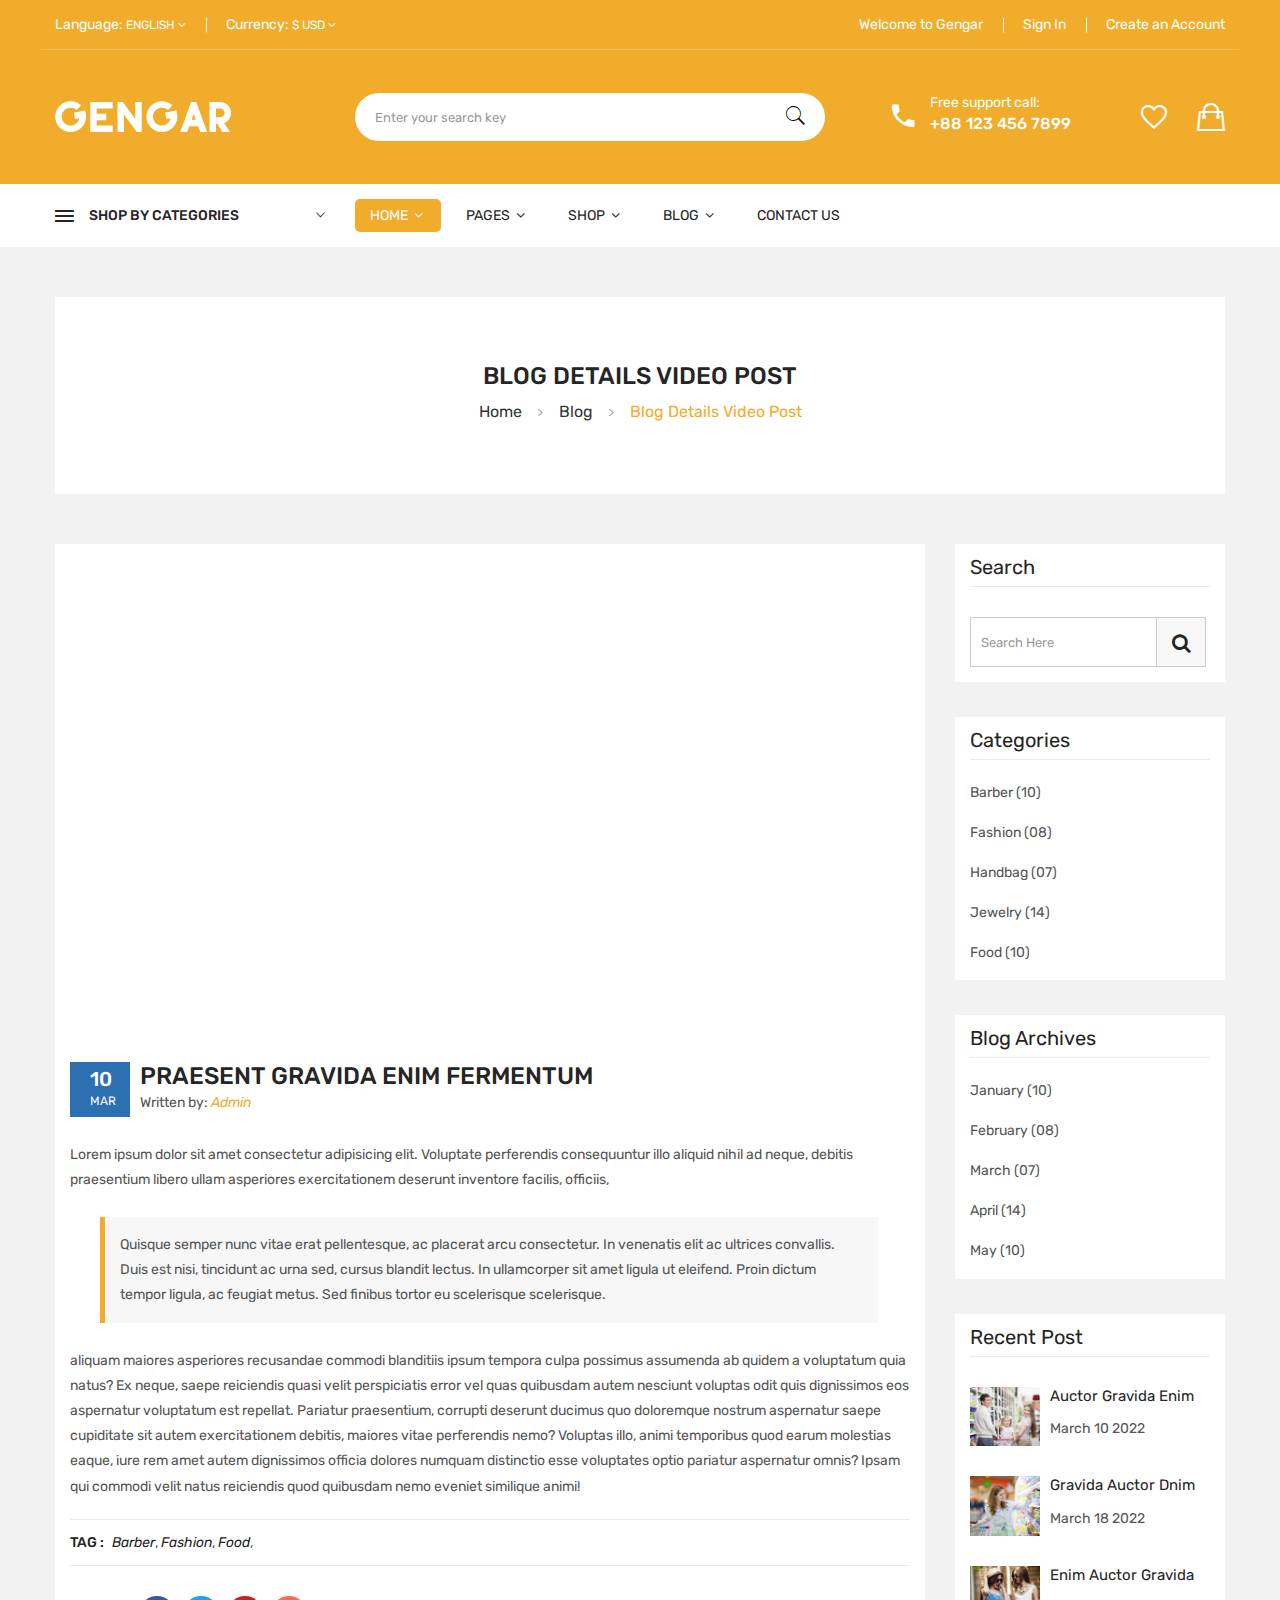
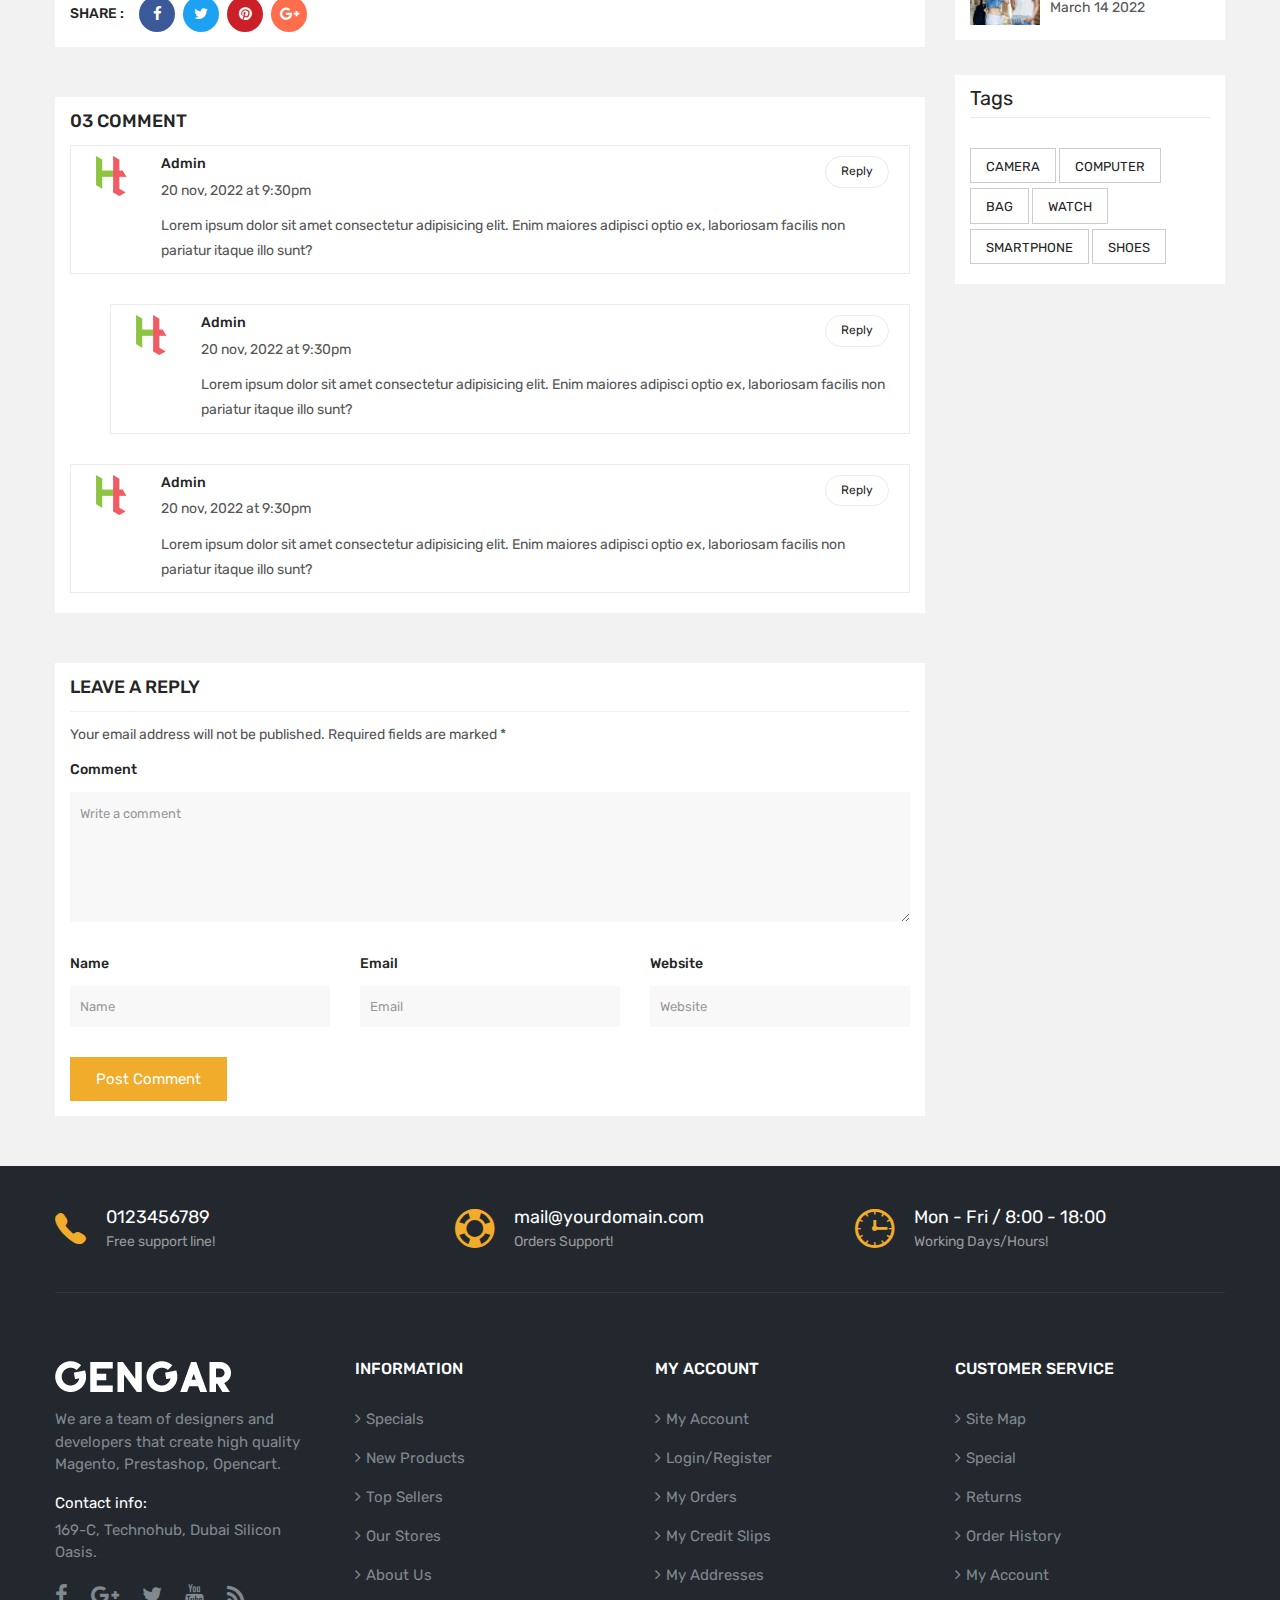
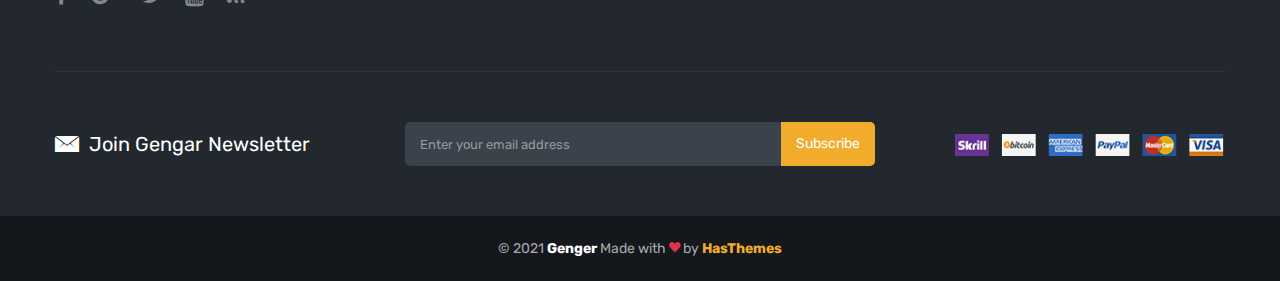
<file: design/blog-details-video.html>
<!DOCTYPE html>
<html class="no-js" lang="zxx">


<!-- Mirrored from htmldemo.net/gengar/gengar/blog-details-video.html by HTTrack Website Copier/3.x [XR&CO'2014], Sat, 03 Jun 2023 07:12:57 GMT -->
<head>
    <meta charset="utf-8">
    <meta http-equiv="X-UA-Compatible" content="IE=edge">
    <meta name="viewport" content="width=device-width, initial-scale=1">
    <meta name="description" content="meta description">
    <title>Gengar - Multipurpose eCommerce Bootstrap 5 Template</title>

    <!--=== Favicon ===-->
    <link rel="shortcut icon" href="assets/img/favicon.ico" type="image/x-icon" />

    <!-- Google fonts include -->
    <link href="https://fonts.googleapis.com/css?family=Rubik:300,300i,400,400i,500,500i,700,900" rel="stylesheet">

    <!-- All Vendor & plugins CSS include -->
    <link href="assets/css/vendor.css" rel="stylesheet">
    <!-- Main Style CSS -->
    <link href="assets/css/style.css" rel="stylesheet">

    <!--[if lt IE 9]>
<script src="//oss.maxcdn.com/html5shiv/3.7.2/html5shiv.min.js"></script>
<script src="//oss.maxcdn.com/respond/1.4.2/respond.min.js"></script>
<![endif]-->

</head>

<body>

    <!-- Start Header Area -->
    <header class="header-area">
        <!-- main header start -->
        <div class="main-header d-none d-lg-block">
            <!-- header top start -->
            <div class="header-top theme-color">
                <div class="container bdr-bottom">
                    <div class="row align-items-center">
                        <div class="col-lg-6">
                            <div class="header-top-settings">
                                <ul class="nav align-items-center">
                                    <li class="language">
                                        <span>Language:</span>
                                        English
                                        <i class="fa fa-angle-down"></i>
                                        <ul class="dropdown-list">
                                            <li><a href="#"><img src="assets/img/icon/en.png" alt=""> english</a></li>
                                            <li><a href="#"><img src="assets/img/icon/fr.png" alt=""> french</a></li>
                                        </ul>
                                    </li>
                                    <li class="curreny-wrap">
                                        <span>Currency:</span>
                                        $ USD
                                        <i class="fa fa-angle-down"></i>
                                        <ul class="dropdown-list curreny-list">
                                            <li><a href="#">$ usd</a></li>
                                            <li><a href="#"> € EURO</a></li>
                                        </ul>
                                    </li>
                                </ul>
                            </div>
                        </div>
                        <div class="col-lg-6">
                            <div class="header-links">
                                <ul class="nav justify-content-end">
                                    <li>Welcome to Gengar</li>
                                    <li><a href="login-register.html">Sign In</a></li>
                                    <li><a href="login-register.html">Create an Account</a></li>
                                </ul>
                            </div>
                        </div>
                    </div>
                </div>
            </div>
            <!-- header top end -->

            <!-- header middle area start -->
            <div class="header-middle-area theme-color">
                <div class="container">
                    <div class="row align-items-center">
                        <!-- start logo area -->
                        <div class="col-lg-3">
                            <div class="logo">
                                <a href="index.html">
                                    <img src="assets/img/logo/logo.png" alt="">
                                </a>
                            </div>
                        </div>
                        <!-- start logo area -->

                        <!-- start search box area -->
                        <div class="col-lg-5">
                            <div class="search-box-wrapper">
                                <form class="search-box-inner">
                                    <input type="text" class="search-field" placeholder="Enter your search key">
                                    <button class="search-btn"><i class="ion-ios-search"></i></button>
                                </form>
                            </div>
                        </div>
                        <!-- start search box end -->

                        <!-- mini cart area start -->
                        <div class="col-lg-4">
                            <div class="header-configure-wrapper">
                                <div class="support-inner">
                                    <div class="support-icon">
                                        <i class="ion-android-call"></i>
                                    </div>
                                    <div class="support-info">
                                        <p>Free support call:</p>
                                        <strong>+88 123 456 7899</strong>
                                    </div>
                                </div>
                                <div class="header-configure-area">
                                    <ul class="nav justify-content-end">
                                        <li>
                                            <a href="wishlist.html">
                                                <i class="ion-android-favorite-outline"></i>
                                            </a>
                                        </li>
                                        <li class="mini-cart-wrap">
                                            <a href="cart.html">
                                                <i class="ion-bag"></i>
                                            </a>
                                            <ul class="cart-list">
                                                <li>
                                                    <div class="cart-img">
                                                        <a href="product-details.html"><img src="assets/img/cart/cart-1.jpg" alt=""></a>
                                                    </div>
                                                    <div class="cart-info">
                                                        <h4><a href="product-details.html">simple product</a></h4>
                                                        <span class="cart-qty">Qty: 1</span>
                                                        <span>$60.00</span>
                                                    </div>
                                                    <div class="del-icon">
                                                        <i class="fa fa-times"></i>
                                                    </div>
                                                </li>
                                                <li>
                                                    <div class="cart-img">
                                                        <a href="product-details.html"><img src="assets/img/cart/cart-2.jpg" alt=""></a>
                                                    </div>
                                                    <div class="cart-info">
                                                        <h4><a href="product-details.html">virtual product</a></h4>
                                                        <span class="cart-qty">Qty: 2</span>
                                                        <span>$100.00</span>
                                                    </div>
                                                    <div class="del-icon">
                                                        <i class="fa fa-times"></i>
                                                    </div>
                                                </li>
                                                <li class="mini-cart-price">
                                                    <span class="subtotal">subtotal : </span>
                                                    <span class="subtotal-price ml-auto">$110.00</span>
                                                </li>
                                                <li>
                                                    <div class="mini-cart-button">
                                                        <a class="check-btn" href="cart.html">View Cart</a>
                                                        <a class="check-btn" href="checkout.html">checkout</a>
                                                    </div>
                                                </li>
                                            </ul>
                                        </li>
                                    </ul>
                                </div>
                            </div>
                        </div>
                        <!-- mini cart area end -->
                    </div>
                </div>
            </div>
            <!-- header middle area end -->

            <!-- main menu area start -->
            <div class="main-menu-area bg-white sticky">
                <div class="container">
                    <div class="row align-items-center">
                        <div class="col-lg-3">
                            <div class="category-toggle-wrap">
                                <div class="category-toggle">
                                    <i class="ion-android-menu"></i>
                                    shop by categories
                                    <span><i class="ion-ios-arrow-down"></i></span>
                                </div>
                                <nav class="category-menu">
                                    <ul class="categories-list">
                                        <li class="menu-item-has-children"><a href="shop.html">Fruits & Vegetables</a>
                                            <!-- Mega Category Menu Start -->
                                            <ul class="category-mega-menu dropdown">
                                                <li class="menu-item-has-children">
                                                    <a href="shop.html">Smartphone</a>
                                                    <ul class="dropdown">
                                                        <li><a href="shop.html">Samsome</a></li>
                                                        <li><a href="shop.html">GL Stylus</a></li>
                                                        <li><a href="shop.html">Uawei</a></li>
                                                        <li><a href="shop.html">Cherry Berry</a></li>
                                                    </ul>
                                                </li>
                                                <li class="menu-item-has-children">
                                                    <a href="shop.html">headphone</a>
                                                    <ul class="dropdown">
                                                        <li><a href="shop.html">Desktop Headphone</a></li>
                                                        <li><a href="shop.html">Mobile Headphone</a></li>
                                                        <li><a href="shop.html">Wireless Headphone</a></li>
                                                        <li><a href="shop.html">LED Headphone</a></li>
                                                    </ul>
                                                </li>
                                                <li class="menu-item-has-children">
                                                    <a href="shop.html">accessories</a>
                                                    <ul class="dropdown">
                                                        <li><a href="shop.html">Power Bank</a></li>
                                                        <li><a href="shop.html">Data Cable</a></li>
                                                        <li><a href="shop.html">Power Cable</a></li>
                                                        <li><a href="shop.html">Battery</a></li>
                                                    </ul>
                                                </li>
                                                <li class="menu-item-has-children">
                                                    <a href="shop.html">headphone</a>
                                                    <ul class="dropdown">
                                                        <li><a href="shop.html">Desktop Headphone</a></li>
                                                        <li><a href="shop.html">Mobile Headphone</a></li>
                                                        <li><a href="shop.html">Wireless Headphone</a></li>
                                                        <li><a href="shop.html">LED Headphone</a></li>
                                                    </ul>
                                                </li>
                                            </ul><!-- Mega Category Menu End -->
                                        </li>
                                        <li class="menu-item-has-children"><a href="shop.html">Fresh Meat</a>
                                            <!-- Mega Category Menu Start -->
                                            <ul class="category-mega-menu dropdown three-column">
                                                <li class="menu-item-has-children">
                                                    <a href="shop.html">Smartphone</a>
                                                    <ul class="dropdown">
                                                        <li><a href="shop.html">Samsome</a></li>
                                                        <li><a href="shop.html">GL Stylus</a></li>
                                                        <li><a href="shop.html">Uawei</a></li>
                                                        <li><a href="shop.html">Cherry Berry</a></li>
                                                        <li><a href="shop.html">uPhone</a></li>
                                                    </ul>
                                                </li>
                                                <li class="menu-item-has-children">
                                                    <a href="shop.html">headphone</a>
                                                    <ul class="dropdown">
                                                        <li><a href="shop.html">Desktop Headphone</a></li>
                                                        <li><a href="shop.html">Mobile Headphone</a></li>
                                                        <li><a href="shop.html">Wireless Headphone</a></li>
                                                        <li><a href="shop.html">LED Headphone</a></li>
                                                        <li><a href="shop.html">Over-ear</a></li>
                                                    </ul>
                                                </li>
                                                <li class="menu-item-has-children">
                                                    <a href="shop.html">accessories</a>
                                                    <ul class="dropdown">
                                                        <li><a href="shop.html">Power Bank</a></li>
                                                        <li><a href="shop.html">Data Cable</a></li>
                                                        <li><a href="shop.html">Power Cable</a></li>
                                                        <li><a href="shop.html">Battery</a></li>
                                                        <li><a href="shop.html">OTG Cable</a></li>
                                                    </ul>
                                                </li>
                                            </ul><!-- Mega Category Menu End -->
                                        </li>
                                        <li class="menu-item-has-children"><a href="shop.html">dairy & eggs</a>
                                            <!-- Mega Category Menu Start -->
                                            <ul class="category-mega-menu dropdown two-column">
                                                <li class="menu-item-has-children">
                                                    <a href="shop.html">Smartphone</a>
                                                    <ul class="dropdown">
                                                        <li><a href="shop.html">Samsome</a></li>
                                                        <li><a href="shop.html">GL Stylus</a></li>
                                                        <li><a href="shop.html">Uawei</a></li>
                                                        <li><a href="shop.html">Cherry Berry</a></li>
                                                    </ul>
                                                </li>
                                                <li class="menu-item-has-children">
                                                    <a href="shop.html">headphone</a>
                                                    <ul class="dropdown">
                                                        <li><a href="shop.html">Desktop Headphone</a></li>
                                                        <li><a href="shop.html">Mobile Headphone</a></li>
                                                        <li><a href="shop.html">Wireless Headphone</a></li>
                                                        <li><a href="shop.html">LED Headphone</a></li>
                                                    </ul>
                                                </li>
                                            </ul><!-- Mega Category Menu End -->
                                        </li>
                                        <li><a href="shop.html">Frozen</a></li>
                                        <li><a href="shop.html">Grocery</a></li>
                                        <li><a href="shop.html">Kitchenware</a></li>
                                        <li><a href="shop.html">Tools</a></li>
                                        <li><a href="shop.html">Electronics</a></li>
                                        <li><a href="shop.html">Kitchenware</a></li>
                                    </ul>
                                </nav>
                            </div>
                        </div>
                        <div class="col-lg-9">
                            <div class="main-menu home-main">
                                <!-- main menu navbar start -->
                                <nav class="desktop-menu">
                                    <ul>
                                        <li class="active"><a href="index.html">Home <i class="fa fa-angle-down"></i></a>
                                            <ul class="dropdown">
                                                <li><a href="index.html">Home version 01</a></li>
                                                <li><a href="index-2.html">Home version 02</a></li>
                                                <li><a href="index-3.html">Home version 03</a></li>
                                                <li><a href="index-4.html">Home version 04</a></li>
                                                <li><a href="index-5.html">Home version 05</a></li>
                                                <li><a href="index-6.html">Home version 06</a></li>
                                            </ul>
                                        </li>
                                        <li><a href="#">pages <i class="fa fa-angle-down"></i></a>
                                            <ul class="megamenu dropdown">
                                                <li class="mega-title"><a href="#">column 01</a>
                                                    <ul>
                                                        <li><a href="shop.html">shop grid left sidebar</a></li>
                                                        <li><a href="shop-grid-right-sidebar.html">shop grid right sidebar</a></li>
                                                        <li><a href="shop-grid-full-4-col.html">shop grid no sidebar</a></li>
                                                        <li><a href="shop-list-left-sidebar.html">shop list left sidebar</a></li>
                                                        <li><a href="shop-list-right-sidebar.html">shop list right sidebar</a></li>
                                                    </ul>
                                                </li>
                                                <li class="mega-title"><a href="#">column 02</a>
                                                    <ul>
                                                        <li><a href="product-details.html">product details</a></li>
                                                        <li><a href="product-details-affiliate.html">product details affiliate</a></li>
                                                        <li><a href="product-details-variable.html">product details variable</a></li>
                                                        <li><a href="product-details-group.html">product details group</a></li>
                                                        <li><a href="product-details-box.html">product details box</a></li>
                                                    </ul>
                                                </li>
                                                <li class="mega-title"><a href="#">column 03</a>
                                                    <ul>
                                                        <li><a href="cart.html">cart</a></li>
                                                        <li><a href="checkout.html">checkout</a></li>
                                                        <li><a href="compare.html">compare</a></li>
                                                        <li><a href="wishlist.html">wishlist</a></li>
                                                    </ul>
                                                </li>
                                                <li class="mega-title"><a href="#">column 04</a>
                                                    <ul>
                                                        <li><a href="my-account.html">my-account</a></li>
                                                        <li><a href="login-register.html">login-register</a></li>
                                                        <li><a href="about-us.html">about us</a></li>
                                                        <li><a href="contact-us.html">contact us</a></li>
                                                        <li><a href="404.html">404 page</a></li>
                                                    </ul>
                                                </li>
                                            </ul>
                                        </li>
                                        <li><a href="shop.html">shop <i class="fa fa-angle-down"></i></a>
                                            <ul class="dropdown">
                                                <li><a href="#">shop grid layout <i class="fa fa-angle-right"></i></a>
                                                    <ul class="dropdown">
                                                        <li><a href="shop.html">shop grid left sidebar</a></li>
                                                        <li><a href="shop-grid-right-sidebar.html">shop grid right sidebar</a></li>
                                                        <li><a href="shop-grid-full-3-col.html">shop grid full 3 col</a></li>
                                                        <li><a href="shop-grid-full-4-col.html">shop grid full 4 col</a></li>
                                                    </ul>
                                                </li>
                                                <li><a href="#">shop list layout <i class="fa fa-angle-right"></i></a>
                                                    <ul class="dropdown">
                                                        <li><a href="shop-list-left-sidebar.html">shop list left sidebar</a></li>
                                                        <li><a href="shop-list-right-sidebar.html">shop list right sidebar</a></li>
                                                        <li><a href="shop-list-full-width.html">shop list full width</a></li>
                                                    </ul>
                                                </li>
                                                <li><a href="#">products details <i class="fa fa-angle-right"></i></a>
                                                    <ul class="dropdown">
                                                        <li><a href="product-details.html">product details</a></li>
                                                        <li><a href="product-details-affiliate.html">product details affiliate</a></li>
                                                        <li><a href="product-details-variable.html">product details variable</a></li>
                                                        <li><a href="product-details-group.html">product details group</a></li>
                                                        <li><a href="product-details-box.html">product details box</a></li>
                                                        <li><a href="product-details-sticky-left.html">product details sticky left</a></li>
                                                        <li><a href="product-details-sticky-right.html">product details sticky right</a></li>
                                                        <li><a href="product-details-gallery-left.html">product details gallery left</a></li>
                                                        <li><a href="product-details-gallery-right.html">product details gallery right</a></li>
                                                    </ul>
                                                </li>
                                            </ul>
                                        </li>
                                        <li><a href="blog-left-sidebar.html">Blog <i class="fa fa-angle-down"></i></a>
                                            <ul class="dropdown">
                                                <li><a href="blog-left-sidebar.html">blog left sidebar</a></li>
                                                <li><a href="blog-left-sidebar-2-col.html">blog left sidebar 2 col</a></li>
                                                <li><a href="blog-right-sidebar.html">blog right sidebar</a></li>
                                                <li><a href="blog-right-sidebar-2-col.html">blog right sidebar 2 col</a></li>
                                                <li><a href="blog-grid-full-width.html">blog grid full width</a></li>
                                                <li><a href="blog-list-full-width.html">blog list full width</a></li>
                                                <li><a href="blog-details.html">blog details</a></li>
                                                <li><a href="blog-details-left-sidebar.html">blog details left sidebar</a></li>
                                                <li><a href="blog-details-audio.html">blog details audio</a></li>
                                                <li><a href="blog-details-video.html">blog details video</a></li>
                                                <li><a href="blog-details-image.html">blog details image</a></li>
                                            </ul>
                                        </li>
                                        <li><a href="contact-us.html">Contact us</a></li>
                                    </ul>
                                </nav>
                                <!-- main menu navbar end -->
                            </div>
                        </div>
                    </div>
                </div>
            </div>
            <!-- main menu area end -->
        </div>
        <!-- main header start -->

        <!-- mobile header start -->
        <div class="mobile-header d-lg-none d-md-block sticky">
            <!--mobile header top start -->
            <div class="container">
                <div class="row align-items-center">
                    <div class="col-12">
                        <div class="mobile-main-header">
                            <div class="mobile-logo">
                                <a href="index.html">
                                    <img src="assets/img/logo/logo-black.png" alt="Brand Logo">
                                </a>
                            </div>
                            <div class="mobile-menu-toggler">
                                <div class="mini-cart-wrap">
                                    <a href="cart.html">
                                        <i class="ion-bag"></i>
                                    </a>
                                </div>
                                <div class="mobile-menu-btn">
                                    <div class="off-canvas-btn">
                                        <i class="ion-android-menu"></i>
                                    </div>
                                </div>
                            </div>
                        </div>
                    </div>
                    <div class="col-12">
                        <div class="category-toggle-wrap">
                            <div class="category-toggle">
                                <i class="ion-android-menu"></i>
                                all categories
                                <span><i class="ion-android-arrow-dropdown"></i></span>
                            </div>
                            <nav class="category-menu">
                                <ul class="categories-list">
                                    <li class="menu-item-has-children"><a href="shop.html">Fruits & Vegetables</a>
                                        <!-- Mega Category Menu Start -->
                                        <ul class="category-mega-menu dropdown">
                                            <li class="menu-item-has-children">
                                                <a href="shop.html">Smartphone</a>
                                                <ul class="dropdown">
                                                    <li><a href="shop.html">Samsome</a></li>
                                                    <li><a href="shop.html">GL Stylus</a></li>
                                                    <li><a href="shop.html">Uawei</a></li>
                                                    <li><a href="shop.html">Cherry Berry</a></li>
                                                </ul>
                                            </li>
                                            <li class="menu-item-has-children">
                                                <a href="shop.html">headphone</a>
                                                <ul class="dropdown">
                                                    <li><a href="shop.html">Desktop Headphone</a></li>
                                                    <li><a href="shop.html">Mobile Headphone</a></li>
                                                    <li><a href="shop.html">Wireless Headphone</a></li>
                                                    <li><a href="shop.html">LED Headphone</a></li>
                                                </ul>
                                            </li>
                                            <li class="menu-item-has-children">
                                                <a href="shop.html">accessories</a>
                                                <ul class="dropdown">
                                                    <li><a href="shop.html">Power Bank</a></li>
                                                    <li><a href="shop.html">Data Cable</a></li>
                                                    <li><a href="shop.html">Power Cable</a></li>
                                                    <li><a href="shop.html">Battery</a></li>
                                                </ul>
                                            </li>
                                            <li class="menu-item-has-children">
                                                <a href="shop.html">headphone</a>
                                                <ul class="dropdown">
                                                    <li><a href="shop.html">Desktop Headphone</a></li>
                                                    <li><a href="shop.html">Mobile Headphone</a></li>
                                                    <li><a href="shop.html">Wireless Headphone</a></li>
                                                    <li><a href="shop.html">LED Headphone</a></li>
                                                </ul>
                                            </li>
                                        </ul><!-- Mega Category Menu End -->
                                    </li>
                                    <li class="menu-item-has-children"><a href="shop.html">Fresh Meat</a>
                                        <!-- Mega Category Menu Start -->
                                        <ul class="category-mega-menu dropdown three-column">
                                            <li class="menu-item-has-children">
                                                <a href="shop.html">Smartphone</a>
                                                <ul class="dropdown">
                                                    <li><a href="shop.html">Samsome</a></li>
                                                    <li><a href="shop.html">GL Stylus</a></li>
                                                    <li><a href="shop.html">Uawei</a></li>
                                                    <li><a href="shop.html">Cherry Berry</a></li>
                                                    <li><a href="shop.html">uPhone</a></li>
                                                </ul>
                                            </li>
                                            <li class="menu-item-has-children">
                                                <a href="shop.html">headphone</a>
                                                <ul class="dropdown">
                                                    <li><a href="shop.html">Desktop Headphone</a></li>
                                                    <li><a href="shop.html">Mobile Headphone</a></li>
                                                    <li><a href="shop.html">Wireless Headphone</a></li>
                                                    <li><a href="shop.html">LED Headphone</a></li>
                                                    <li><a href="shop.html">Over-ear</a></li>
                                                </ul>
                                            </li>
                                            <li class="menu-item-has-children">
                                                <a href="shop.html">accessories</a>
                                                <ul class="dropdown">
                                                    <li><a href="shop.html">Power Bank</a></li>
                                                    <li><a href="shop.html">Data Cable</a></li>
                                                    <li><a href="shop.html">Power Cable</a></li>
                                                    <li><a href="shop.html">Battery</a></li>
                                                    <li><a href="shop.html">OTG Cable</a></li>
                                                </ul>
                                            </li>
                                        </ul><!-- Mega Category Menu End -->
                                    </li>
                                    <li class="menu-item-has-children"><a href="shop.html">dairy & eggs</a>
                                        <!-- Mega Category Menu Start -->
                                        <ul class="category-mega-menu dropdown two-column">
                                            <li class="menu-item-has-children">
                                                <a href="shop.html">Smartphone</a>
                                                <ul class="dropdown">
                                                    <li><a href="shop.html">Samsome</a></li>
                                                    <li><a href="shop.html">GL Stylus</a></li>
                                                    <li><a href="shop.html">Uawei</a></li>
                                                    <li><a href="shop.html">Cherry Berry</a></li>
                                                </ul>
                                            </li>
                                            <li class="menu-item-has-children">
                                                <a href="shop.html">headphone</a>
                                                <ul class="dropdown">
                                                    <li><a href="shop.html">Desktop Headphone</a></li>
                                                    <li><a href="shop.html">Mobile Headphone</a></li>
                                                    <li><a href="shop.html">Wireless Headphone</a></li>
                                                    <li><a href="shop.html">LED Headphone</a></li>
                                                </ul>
                                            </li>
                                        </ul><!-- Mega Category Menu End -->
                                    </li>
                                    <li><a href="shop.html">Frozen</a></li>
                                    <li><a href="shop.html">Grocery</a></li>
                                    <li><a href="shop.html">Kitchenware</a></li>
                                    <li><a href="shop.html">Tools</a></li>
                                    <li><a href="shop.html">Electronics</a></li>
                                    <li><a href="shop.html">Kitchenware</a></li>
                                </ul>
                            </nav>
                        </div>
                    </div>
                </div>
            </div>
            <!-- mobile header top start -->
        </div>
        <!-- mobile header end -->
    </header>
    <!-- end Header Area -->

    <!-- off-canvas menu start -->
    <aside class="off-canvas-wrapper">
        <div class="off-canvas-overlay"></div>
        <div class="off-canvas-inner-content">
            <div class="btn-close-off-canvas">
                <i class="ion-android-close"></i>
            </div>

            <div class="off-canvas-inner">
                <!-- search box start -->
                <div class="search-box-offcanvas">
                    <form>
                        <input type="text" placeholder="Search Here...">
                        <button class="search-btn"><i class="ion-ios-search-strong"></i></button>
                    </form>
                </div>
                <!-- search box end -->

                <!-- mobile menu start -->
                <div class="mobile-navigation">

                    <!-- mobile menu navigation start -->
                    <nav>
                        <ul class="mobile-menu">
                            <li class="menu-item-has-children active"><a href="#">Home</a>
                                <ul class="dropdown">
                                    <li><a href="index.html">Home version 01</a></li>
                                    <li><a href="index-2.html">Home version 02</a></li>
                                    <li><a href="index-3.html">Home version 03</a></li>
                                    <li><a href="index-4.html">Home version 04</a></li>
                                    <li><a href="index-5.html">Home version 05</a></li>
                                    <li><a href="index-6.html">Home version 06</a></li>
                                </ul>
                            </li>
                            <li class="menu-item-has-children"><a href="#">pages</a>
                                <ul class="megamenu dropdown">
                                    <li class="mega-title has-children"><a href="#">column 01</a>
                                        <ul class="dropdown">
                                            <li><a href="shop.html">shop grid left
                                                    sidebar</a></li>
                                            <li><a href="shop-grid-right-sidebar.html">shop grid right
                                                    sidebar</a></li>
                                            <li><a href="shop-list-left-sidebar.html">shop list left sidebar</a></li>
                                            <li><a href="shop-list-right-sidebar.html">shop list right sidebar</a></li>
                                        </ul>
                                    </li>
                                    <li class="mega-title has-children"><a href="#">column 02</a>
                                        <ul class="dropdown">
                                            <li><a href="product-details.html">product details</a></li>
                                            <li><a href="product-details-affiliate.html">product
                                                    details
                                                    affiliate</a></li>
                                            <li><a href="product-details-variable.html">product details
                                                    variable</a></li>
                                            <li><a href="product-details-group.html">product details
                                                    group</a></li>
                                        </ul>
                                    </li>
                                    <li class="mega-title has-children"><a href="#">column 03</a>
                                        <ul class="dropdown">
                                            <li><a href="cart.html">cart</a></li>
                                            <li><a href="checkout.html">checkout</a></li>
                                            <li><a href="compare.html">compare</a></li>
                                            <li><a href="wishlist.html">wishlist</a></li>
                                        </ul>
                                    </li>
                                    <li class="mega-title has-children"><a href="#">column 04</a>
                                        <ul class="dropdown">
                                            <li><a href="my-account.html">my-account</a></li>
                                            <li><a href="login-register.html">login-register</a></li>
                                            <li><a href="about-us.html">about us</a></li>
                                            <li><a href="contact-us.html">contact us</a></li>
                                            <li><a href="404.html">404 page</a></li>
                                        </ul>
                                    </li>
                                </ul>
                            </li>
                            <li class="menu-item-has-children "><a href="#">shop</a>
                                <ul class="dropdown">
                                    <li class="has-children"><a href="#">shop grid layout</a>
                                        <ul class="dropdown">
                                            <li><a href="shop.html">shop grid left sidebar</a></li>
                                            <li><a href="shop-grid-right-sidebar.html">shop grid right sidebar</a></li>
                                            <li><a href="shop-grid-full-3-col.html">shop grid full 3 col</a></li>
                                            <li><a href="shop-grid-full-4-col.html">shop grid full 4 col</a></li>
                                        </ul>
                                    </li>
                                    <li class="has-children"><a href="#">shop list layout</a>
                                        <ul class="dropdown">
                                            <li><a href="shop-list-left-sidebar.html">shop list left sidebar</a></li>
                                            <li><a href="shop-list-right-sidebar.html">shop list right sidebar</a></li>
                                            <li><a href="shop-list-full-width.html">shop list full width</a></li>
                                        </ul>
                                    </li>
                                    <li class="has-children"><a href="#">products details</a>
                                        <ul class="dropdown">
                                            <li><a href="product-details.html">product details</a></li>
                                            <li><a href="product-details-affiliate.html">product details affiliate</a></li>
                                            <li><a href="product-details-variable.html">product details variable</a></li>
                                            <li><a href="product-details-group.html">product details group</a></li>
                                            <li><a href="product-details-box.html">product details box</a></li>
                                            <li><a href="product-details-sticky-left.html">product details sticky left</a></li>
                                            <li><a href="product-details-sticky-right.html">product details sticky right</a></li>
                                            <li><a href="product-details-gallery-left.html">product details gallery left</a></li>
                                            <li><a href="product-details-gallery-right.html">product details gallery right</a></li>
                                        </ul>
                                    </li>
                                </ul>
                            </li>
                            <li class="menu-item-has-children "><a href="#">Blog</a>
                                <ul class="dropdown">
                                    <li><a href="blog-left-sidebar.html">blog left sidebar</a></li>
                                    <li><a href="blog-left-sidebar-2-col.html">blog left sidebar 2 col</a></li>
                                    <li><a href="blog-right-sidebar.html">blog right sidebar</a></li>
                                    <li><a href="blog-right-sidebar-2-col.html">blog right sidebar 2 col</a></li>
                                    <li><a href="blog-grid-full-width.html">blog grid full width</a></li>
                                    <li><a href="blog-list-full-width.html">blog list full width</a></li>
                                    <li><a href="blog-details.html">blog details</a></li>
                                    <li><a href="blog-details-left-sidebar.html">blog details left sidebar</a></li>
                                    <li><a href="blog-details-audio.html">blog details audio</a></li>
                                    <li><a href="blog-details-video.html">blog details video</a></li>
                                    <li><a href="blog-details-image.html">blog details image</a></li>
                                </ul>
                            </li>
                            <li><a href="contact-us.html">Contact us</a></li>
                        </ul>
                    </nav>
                    <!-- mobile menu navigation end -->
                </div>
                <!-- mobile menu end -->

                <div class="mobile-settings">
                    <ul class="nav">
                        <li>
                            <div class="dropdown mobile-top-dropdown">
                                <a class="dropdown-toggle" id="currency" data-bs-toggle="dropdown" aria-haspopup="true" aria-expanded="false">
                                    Currency
                                    <i class="fa fa-angle-down"></i>
                                </a>
                                <div class="dropdown-menu" aria-labelledby="currency">
                                    <a class="dropdown-item" href="#">$ USD</a>
                                    <a class="dropdown-item" href="#">$ EURO</a>
                                </div>
                            </div>
                        </li>
                        <li>
                            <div class="dropdown mobile-top-dropdown">
                                <a class="dropdown-toggle" id="myaccount" data-bs-toggle="dropdown" aria-haspopup="true" aria-expanded="false">
                                    My Account
                                    <i class="fa fa-angle-down"></i>
                                </a>
                                <div class="dropdown-menu" aria-labelledby="myaccount">
                                    <a class="dropdown-item" href="my-account.html">my account</a>
                                    <a class="dropdown-item" href="login-register.html"> login</a>
                                    <a class="dropdown-item" href="login-register.html">register</a>
                                </div>
                            </div>
                        </li>
                    </ul>
                </div>

                <!-- offcanvas widget area start -->
                <div class="offcanvas-widget-area">
                    <div class="off-canvas-contact-widget">
                        <ul>
                            <li><i class="fa fa-mobile"></i>
                                <a href="#">0123456789</a>
                            </li>
                            <li><i class="fa fa-envelope-o"></i>
                                <a href="#">info@yourdomain.com</a>
                            </li>
                        </ul>
                    </div>
                    <div class="off-canvas-social-widget">
                        <a href="#"><i class="fa fa-facebook"></i></a>
                        <a href="#"><i class="fa fa-twitter"></i></a>
                        <a href="#"><i class="fa fa-pinterest-p"></i></a>
                        <a href="#"><i class="fa fa-linkedin"></i></a>
                        <a href="#"><i class="fa fa-youtube-play"></i></a>
                    </div>
                </div>
                <!-- offcanvas widget area end -->
            </div>
        </div>
    </aside>
    <!-- off-canvas menu end -->



    <!-- main wrapper start -->
    <main class="body-bg">

        <!-- breadcrumb area start -->
        <div class="breadcrumb-area">
            <div class="container">
                <div class="row">
                    <div class="col-12">
                        <div class="breadcrumb-wrap">
                            <nav aria-label="breadcrumb">
                                <h1>blog details video post</h1>
                                <ul class="breadcrumb">
                                    <li class="breadcrumb-item"><a href="index.html">Home</a></li>
                                    <li class="breadcrumb-item"><a href="blog-left-sidebar.html">blog</a></li>
                                    <li class="breadcrumb-item active" aria-current="page">blog details video post</li>
                                </ul>
                            </nav>
                        </div>
                    </div>
                </div>
            </div>
        </div>
        <!-- breadcrumb area end -->

        <!-- blog main wrapper start -->
        <div class="blog-main-wrapper pt-50 pb-50">
            <div class="container">
                <div class="row">
                    <div class="col-lg-3 order-2">
                        <div class="blog-sidebar-wrapper">
                            <div class="blog-sidebar">
                                <h4 class="title">search</h4>
                                <div class="sidebar-serch-form">
                                    <form action="#">
                                        <input type="text" class="search-field" placeholder="search here">
                                        <button type="submit" class="search-btn"><i class="fa fa-search"></i></button>
                                    </form>
                                </div>
                            </div> <!-- single sidebar end -->
                            <div class="blog-sidebar">
                                <h4 class="title">categories</h4>
                                <ul class="blog-archive blog-category">
                                    <li><a href="#">Barber (10)</a></li>
                                    <li><a href="#">fashion (08)</a></li>
                                    <li><a href="#">handbag (07)</a></li>
                                    <li><a href="#">Jewelry (14)</a></li>
                                    <li><a href="#">food (10)</a></li>
                                </ul>
                            </div> <!-- single sidebar end -->
                            <div class="blog-sidebar">
                                <h4 class="title">Blog Archives</h4>
                                <ul class="blog-archive">
                                    <li><a href="#">January (10)</a></li>
                                    <li><a href="#">February (08)</a></li>
                                    <li><a href="#">March (07)</a></li>
                                    <li><a href="#">April (14)</a></li>
                                    <li><a href="#">May (10)</a></li>
                                </ul>
                            </div> <!-- single sidebar end -->
                            <div class="blog-sidebar">
                                <h4 class="title">recent post</h4>
                                <div class="recent-post">
                                    <div class="recent-post-item">
                                        <div class="product-thumb">
                                            <a href="blog-details.html">
                                                <img src="assets/img/blog/blog-large-4.jpg" alt="">
                                            </a>
                                        </div>
                                        <div class="recent-post-description">
                                            <div class="product-name">
                                                <h4><a href="blog-details.html">Auctor gravida enim</a></h4>
                                                <p>march 10 2022</p>
                                            </div>
                                        </div>
                                    </div>
                                    <div class="recent-post-item">
                                        <div class="product-thumb">
                                            <a href="blog-details.html">
                                                <img src="assets/img/blog/blog-large-6.jpg" alt="">
                                            </a>
                                        </div>
                                        <div class="recent-post-description">
                                            <div class="product-name">
                                                <h4><a href="blog-details.html">gravida auctor dnim</a></h4>
                                                <p>march 18 2022</p>
                                            </div>
                                        </div>
                                    </div>
                                    <div class="recent-post-item">
                                        <div class="product-thumb">
                                            <a href="blog-details.html">
                                                <img src="assets/img/blog/blog-large-7.jpg" alt="">
                                            </a>
                                        </div>
                                        <div class="recent-post-description">
                                            <div class="product-name">
                                                <h4><a href="blog-details.html">enim auctor gravida</a></h4>
                                                <p>march 14 2022</p>
                                            </div>
                                        </div>
                                    </div>
                                </div>
                            </div> <!-- single sidebar end -->
                            <div class="blog-sidebar">
                                <h4 class="title">Tags</h4>
                                <ul class="blog-tags">
                                    <li><a href="#">camera</a></li>
                                    <li><a href="#">computer</a></li>
                                    <li><a href="#">bag</a></li>
                                    <li><a href="#">watch</a></li>
                                    <li><a href="#">smartphone</a></li>
                                    <li><a href="#">shoes</a></li>
                                </ul>
                            </div> <!-- single sidebar end -->
                        </div>
                    </div>
                    <div class="col-lg-9">
                        <!-- blog single item start -->
                        <div class="blog-post-item blog-grid section-bg-color">
                            <div class="blog-post-thumb ratio ratio-16x9">
                                <iframe src="https://www.youtube.com/embed/4qNHr0W6F0o" allow="autoplay; encrypted-media" allowfullscreen></iframe>
                            </div>
                            <div class="post-info-wrapper">
                                <div class="entry-header">
                                    <div class="post-date">
                                        <span class="date">10</span>
                                        <span class="month">mar</span>
                                    </div>
                                    <div class="post-meta blog-details-title">
                                        <h2 class="entry-title">Praesent gravida enim fermentum</h2>
                                        <div class="post-meta-small">
                                            <div class="post-author">
                                                Written by: <a href="#">Admin</a>
                                            </div>
                                        </div>
                                    </div>
                                </div>
                                <div class="entry-summary mb-0">
                                    <p> Lorem ipsum dolor sit amet consectetur adipisicing elit. Voluptate perferendis
                                        consequuntur illo aliquid nihil ad neque, debitis praesentium libero ullam
                                        asperiores exercitationem deserunt inventore facilis, officiis,</p>
                                    <blockquote>
                                        <p>Quisque semper nunc vitae erat pellentesque, ac placerat arcu consectetur.
                                            In
                                            venenatis elit ac ultrices convallis. Duis est nisi, tincidunt ac urna sed,
                                            cursus blandit lectus. In ullamcorper sit amet ligula ut eleifend. Proin
                                            dictum
                                            tempor ligula, ac feugiat metus. Sed finibus tortor eu scelerisque
                                            scelerisque.</p>
                                    </blockquote>
                                    <p>aliquam maiores asperiores recusandae commodi blanditiis ipsum tempora culpa
                                        possimus assumenda ab quidem a voluptatum quia natus? Ex neque, saepe
                                        reiciendis
                                        quasi velit perspiciatis error vel quas quibusdam autem nesciunt voluptas odit
                                        quis
                                        dignissimos eos aspernatur voluptatum est repellat. Pariatur praesentium,
                                        corrupti
                                        deserunt ducimus quo doloremque nostrum aspernatur saepe cupiditate sit autem
                                        exercitationem debitis, maiores vitae perferendis nemo? Voluptas illo, animi
                                        temporibus quod earum molestias eaque, iure rem amet autem dignissimos officia
                                        dolores numquam distinctio esse voluptates optio pariatur aspernatur omnis?
                                        Ipsam
                                        qui commodi velit natus reiciendis quod quibusdam nemo eveniet similique animi!</p>
                                    <div class="tag-line">
                                        <h5>tag :</h5>
                                        <a href="#">barber</a>,
                                        <a href="#">fashion</a>,
                                        <a href="#">food</a>,
                                    </div>
                                    <div class="blog-share-link">
                                        <h5>share :</h5>
                                        <div class="blog-social-icon">
                                            <a href="#" class="facebook"><i class="fa fa-facebook"></i></a>
                                            <a href="#" class="twitter"><i class="fa fa-twitter"></i></a>
                                            <a href="#" class="pinterest"><i class="fa fa-pinterest"></i></a>
                                            <a href="#" class="google"><i class="fa fa-google-plus"></i></a>
                                        </div>
                                    </div>
                                </div>
                            </div>
                        </div>
                        <!-- blog single item end -->

                        <!-- comment area start -->
                        <div class="comment-section section-bg-color mt-50">
                            <h3>03 comment</h3>
                            <ul>
                                <li>
                                    <div class="author-avatar">
                                        <img src="assets/img/blog/comment-icon.png" alt="">
                                    </div>
                                    <div class="comment-body">
                                        <span class="reply-btn"><a href="#">reply</a></span>
                                        <h5 class="comment-author">admin</h5>
                                        <div class="comment-post-date">
                                            20 nov, 2022 at 9:30pm
                                        </div>
                                        <p>Lorem ipsum dolor sit amet consectetur adipisicing elit. Enim maiores
                                            adipisci optio ex, laboriosam facilis non pariatur itaque illo sunt?</p>
                                    </div>
                                </li>
                                <li class="comment-children">
                                    <div class="author-avatar">
                                        <img src="assets/img/blog/comment-icon.png" alt="">
                                    </div>
                                    <div class="comment-body">
                                        <span class="reply-btn"><a href="#">reply</a></span>
                                        <h5 class="comment-author">admin</h5>
                                        <div class="comment-post-date">
                                            20 nov, 2022 at 9:30pm
                                        </div>
                                        <p>Lorem ipsum dolor sit amet consectetur adipisicing elit. Enim maiores
                                            adipisci optio ex, laboriosam facilis non pariatur itaque illo sunt?</p>
                                    </div>
                                </li>
                                <li>
                                    <div class="author-avatar">
                                        <img src="assets/img/blog/comment-icon.png" alt="">
                                    </div>
                                    <div class="comment-body">
                                        <span class="reply-btn"><a href="#">reply</a></span>
                                        <h5 class="comment-author">admin</h5>
                                        <div class="comment-post-date">
                                            20 nov, 2022 at 9:30pm
                                        </div>
                                        <p>Lorem ipsum dolor sit amet consectetur adipisicing elit. Enim maiores
                                            adipisci optio ex, laboriosam facilis non pariatur itaque illo sunt?</p>
                                    </div>
                                </li>
                            </ul>
                        </div>
                        <!-- comment area end -->

                        <!-- start blog comment box -->
                        <div class="blog-comment-wrapper section-bg-color mt-50">
                            <h3>leave a reply</h3>
                            <p>Your email address will not be published. Required fields are marked *</p>
                            <form action="#">
                                <div class="comment-post-box">
                                    <div class="row">
                                        <div class="col-12">
                                            <label>comment</label>
                                            <textarea name="commnet" placeholder="Write a comment"></textarea>
                                        </div>
                                        <div class="col-lg-4 col-md-4">
                                            <label>Name</label>
                                            <input type="text" class="coment-field" placeholder="Name">
                                        </div>
                                        <div class="col-lg-4 col-md-4">
                                            <label>Email</label>
                                            <input type="text" class="coment-field" placeholder="Email">
                                        </div>
                                        <div class="col-lg-4 col-md-4">
                                            <label>Website</label>
                                            <input type="text" class="coment-field" placeholder="Website">
                                        </div>
                                        <div class="col-12">
                                            <div class="coment-btn">
                                                <input class="btn btn__bg" type="submit" name="submit" value="Post Comment">
                                            </div>
                                        </div>
                                    </div>
                                </div>
                            </form>
                        </div>
                        <!-- start blog comment box -->
                    </div>
                </div>
            </div>
        </div>
        <!-- blog main wrapper end -->

    </main>
    <!-- main wrapper end -->

    <!--== Start Footer Area Wrapper ==-->
    <footer class="footer-wrapper bg-dark ">

        <!-- footer top area start -->
        <div class="footer-top">
            <div class="container">
                <div class="footer-features-inner">
                    <div class="row">
                        <div class="col-lg-4 col-md-4">
                            <div class="single-features-item footer-feature-item">
                                <div class="features-icon">
                                    <i class="ion-ios-telephone"></i>
                                </div>
                                <div class="features-content">
                                    <h5>0123456789</h5>
                                    <p>Free support line!</p>
                                </div>
                            </div>
                        </div>

                        <div class="col-lg-4 col-md-4">
                            <div class="single-features-item footer-feature-item">
                                <div class="features-icon">
                                    <i class="ion-help-buoy"></i>
                                </div>
                                <div class="features-content">
                                    <h5>mail@yourdomain.com</h5>
                                    <p>Orders Support!</p>
                                </div>
                            </div>
                        </div>

                        <div class="col-lg-4 col-md-4">
                            <div class="single-features-item footer-feature-item">
                                <div class="features-icon">
                                    <i class="ion-clock"></i>
                                </div>
                                <div class="features-content">
                                    <h5>Mon - Fri / 8:00 - 18:00</h5>
                                    <p>Working Days/Hours!</p>
                                </div>
                            </div>
                        </div>
                    </div>
                </div>
            </div>
        </div>
        <!-- footer top area start -->

        <!-- footer widget area start -->
        <div class="footer-widget-area">
            <div class="container">
                <div class="footer-widget-inner">
                    <div class="row">
                        <!-- footer widget item start -->
                        <div class="col-lg-3 col-md-6 col-sm-6">
                            <div class="footer-widget-item">
                                <div class="footer-widget-logo">
                                    <a href="index.html">
                                        <img src="assets/img/logo/logo.png" alt="">
                                    </a>
                                </div>
                                <div class="footer-widget-body">
                                    <p>We are a team of designers and developers that create high quality Magento, Prestashop, Opencart.</p>
                                    <h6 class="contact-info-title">Contact info:</h6>
                                    <p>169-C, Technohub, Dubai Silicon Oasis.</p>
                                    <div class="footer-social-link">
                                        <a href="#"><i class="fa fa-facebook"></i></a>
                                        <a href="#"><i class="fa fa-google-plus"></i></a>
                                        <a href="#"><i class="fa fa-twitter"></i></a>
                                        <a href="#"><i class="fa fa-youtube"></i></a>
                                        <a href="#"><i class="fa fa-rss"></i></a>
                                    </div>
                                </div>
                            </div>
                        </div>
                        <!-- footer widget item end -->

                        <!-- footer widget item start -->
                        <div class="col-lg-3 col-md-6 col-sm-6">
                            <div class="footer-widget-item">
                                <div class="footer-widget-title">
                                    <h5>information</h5>
                                </div>
                                <ul class="footer-widget-body">
                                    <li><a href="#">Specials</a></li>
                                    <li><a href="#">New products</a></li>
                                    <li><a href="#">Top sellers</a></li>
                                    <li><a href="#">Our stores</a></li>
                                    <li><a href="#">About us</a></li>
                                </ul>
                            </div>
                        </div>
                        <!-- footer widget item end -->

                        <!-- footer widget item start -->
                        <div class="col-lg-3 col-md-6 col-sm-6">
                            <div class="footer-widget-item">
                                <div class="footer-widget-title">
                                    <h5>my account</h5>
                                </div>
                                <ul class="footer-widget-body">
                                    <li><a href="my-account.html">my account</a></li>
                                    <li><a href="login-register.html">login/register</a></li>
                                    <li><a href="#">my orders</a></li>
                                    <li><a href="#">my credit slips</a></li>
                                    <li><a href="#">my addresses</a></li>
                                </ul>
                            </div>
                        </div>
                        <!-- footer widget item end -->

                        <!-- footer widget item start -->
                        <div class="col-lg-3 col-md-6 col-sm-6">
                            <div class="footer-widget-item">
                                <div class="footer-widget-title">
                                    <h5>customer service</h5>
                                </div>
                                <ul class="footer-widget-body">
                                    <li><a href="#">site map</a></li>
                                    <li><a href="#">special</a></li>
                                    <li><a href="#">returns</a></li>
                                    <li><a href="#">Order history</a></li>
                                    <li><a href="#">my account</a></li>
                                </ul>
                            </div>
                        </div>
                        <!-- footer widget item end -->
                    </div>
                </div>
            </div>
        </div>
        <!-- footer widget area end -->

        <!-- newsletter area start -->
        <div class="newsletter-area">
            <div class="container">
                <div class="row align-items-center">
                    <div class="col-xl-3 col-lg-4 col-md-5">
                        <div class="newsletter-title">
                            <div class="newsletter-icon">
                                <i class="ion-ios-email"></i>
                            </div>
                            <h3>join Gengar newsletter</h3>
                        </div>
                    </div>
                    <div class="col-xl-6 col-lg-5 col-md-7">
                        <div class="newsletter-inner">
                            <form id="mc-form">
                                <input type="email" class="news-field" id="mc-email" autocomplete="off" placeholder="Enter your email address">
                                <button class="news-btn" id="mc-submit">Subscribe</button>
                            </form>
                            <!-- mailchimp-alerts Start -->
                            <div class="mailchimp-alerts">
                                <div class="mailchimp-submitting"></div><!-- mailchimp-submitting end -->
                                <div class="mailchimp-success"></div><!-- mailchimp-success end -->
                                <div class="mailchimp-error"></div><!-- mailchimp-error end -->
                            </div>
                            <!-- mailchimp-alerts end -->
                        </div>
                    </div>
                    <div class="col-xl-3 col-lg-3 col-md-12">
                        <div class="payment-method">
                            <img src="assets/img/payment.png" alt="">
                        </div>
                    </div>
                </div>
            </div>
        </div>
        <!-- newsletter area end -->

        <!-- footer bottom area start -->
        <div class="footer-bottom-area">
            <div class="container">
                <div class="row">
                    <div class="col-12">
                        <div class="copyright-text text-center">
                            <p>&copy; 2021 <b class="text-white">Genger</b> Made with <i class="ion-heart text-danger"></i> by <a href="https://hasthemes.com/"><b>HasThemes</b></a></p>
                        </div>
                    </div>
                </div>
            </div>
        </div>
        <!-- footer bottom area end -->

    </footer>
    <!--== End Footer Area Wrapper ==-->

    <!-- Scroll to top start -->
    <div class="scroll-top not-visible">
        <i class="fa fa-angle-up"></i>
    </div>
    <!-- Scroll to Top End -->

    <!-- All vendor & plugins & active js include here -->
    <!--All Vendor Js -->
    <script src="assets/js/vendor.js"></script>
    <!-- Active Js -->
    <script src="assets/js/active.js"></script>
</body>


<!-- Mirrored from htmldemo.net/gengar/gengar/blog-details-video.html by HTTrack Website Copier/3.x [XR&CO'2014], Sat, 03 Jun 2023 07:12:57 GMT -->
</html>
</file>
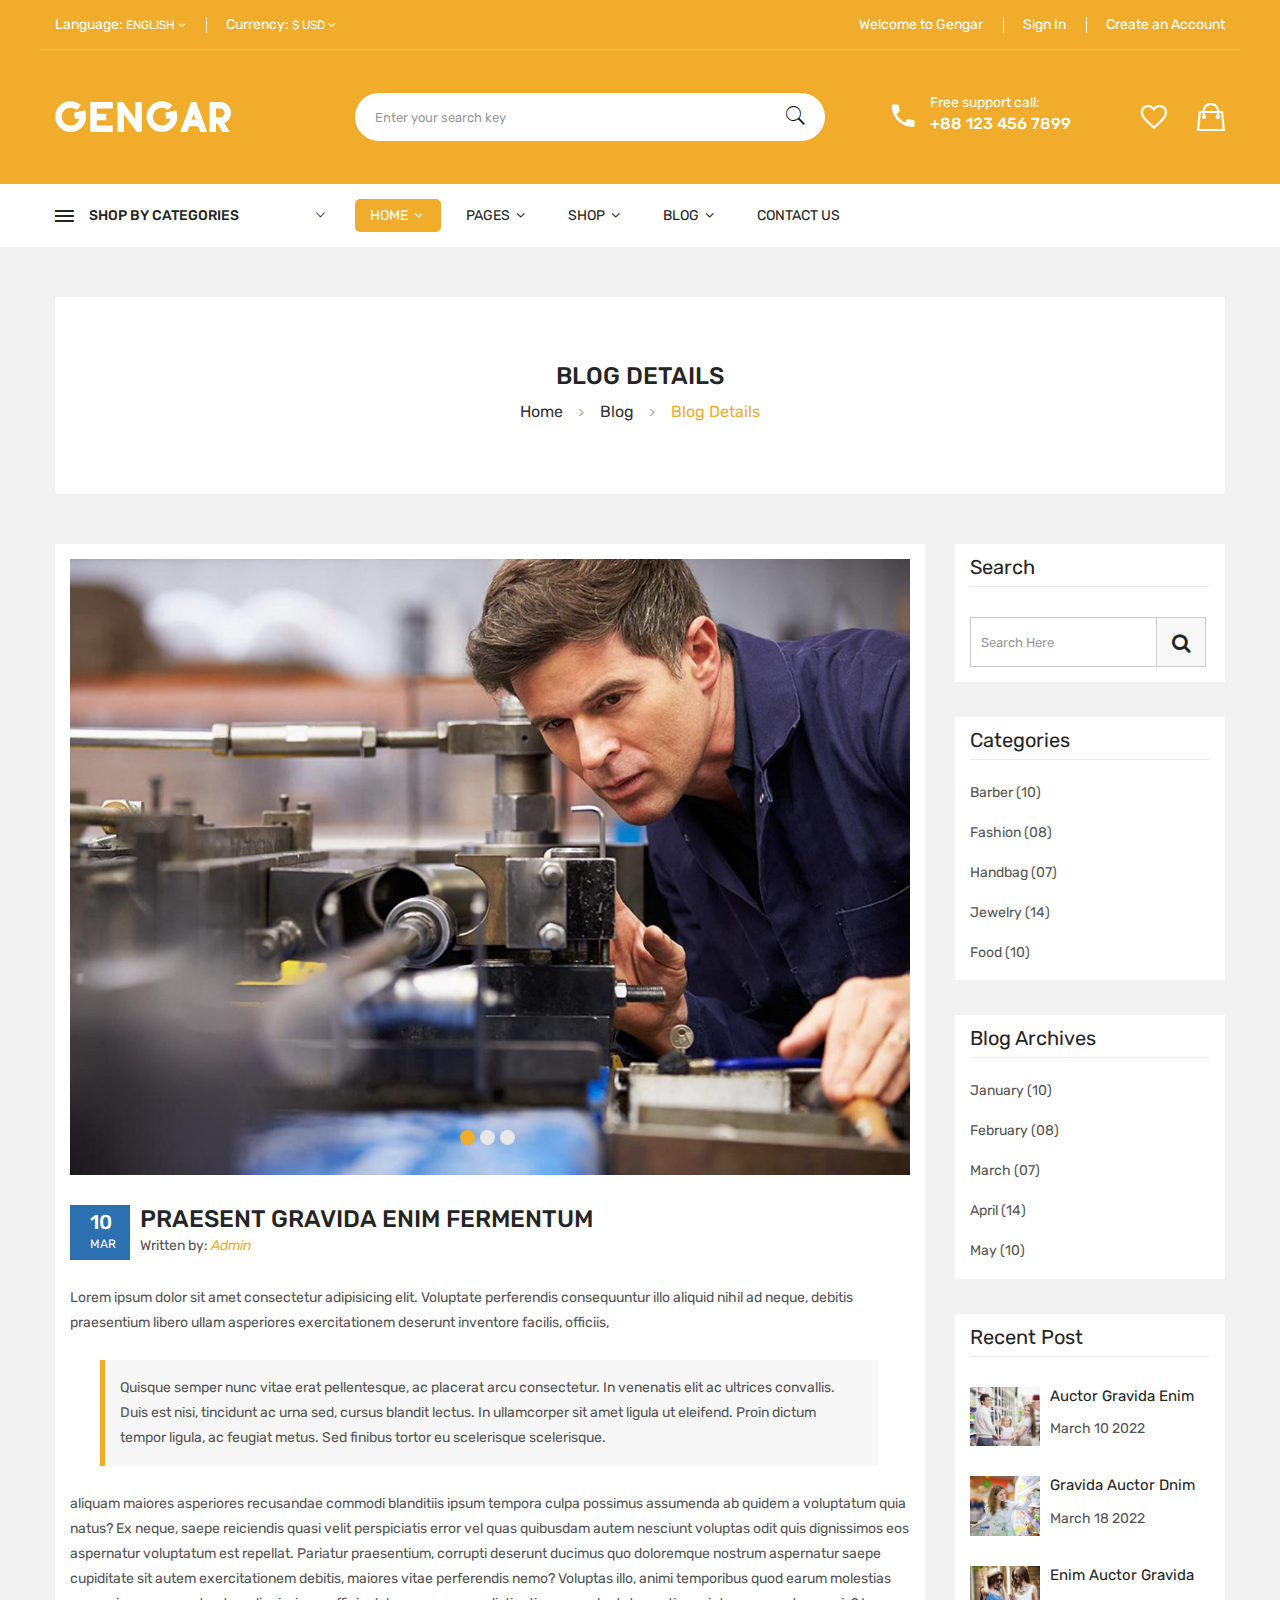
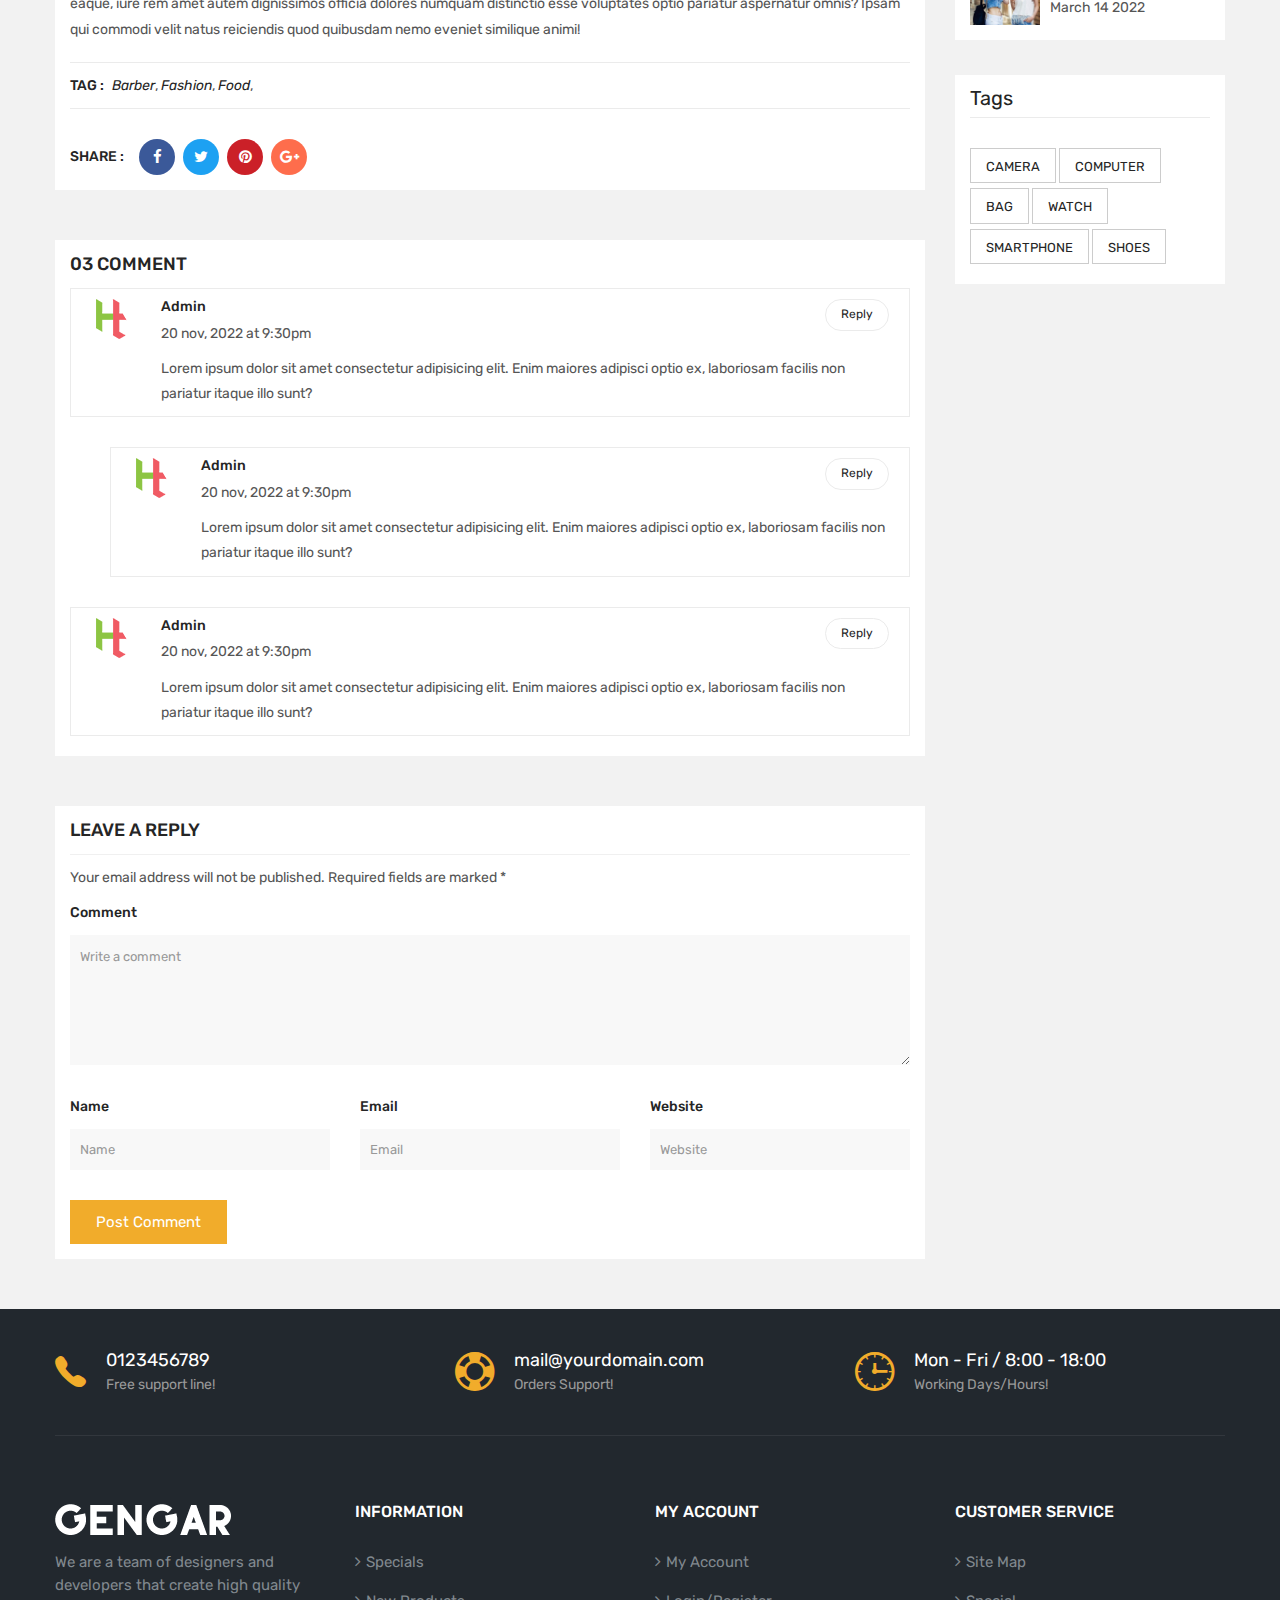
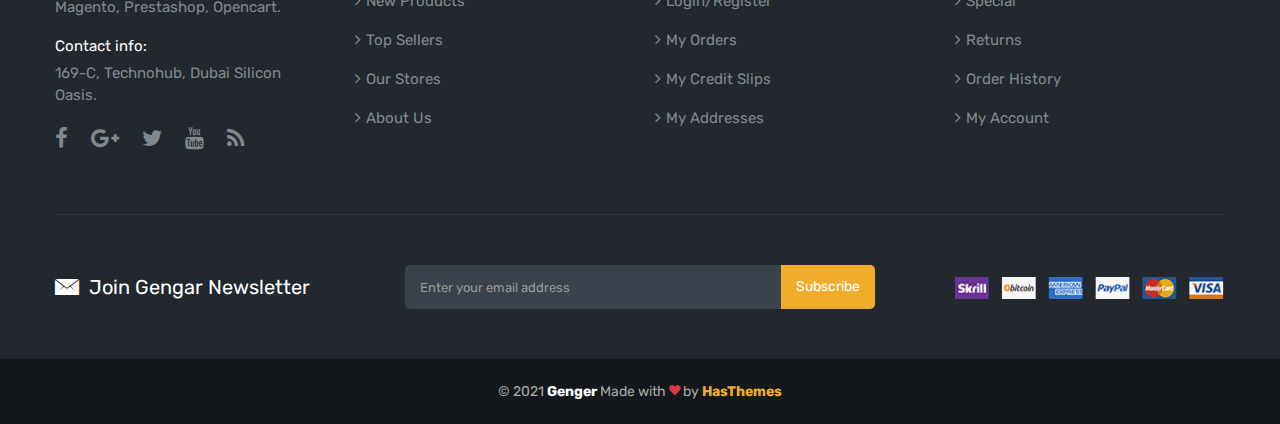
<file: design/blog-details.html>
<!DOCTYPE html>
<html class="no-js" lang="zxx">


<!-- Mirrored from htmldemo.net/gengar/gengar/blog-details.html by HTTrack Website Copier/3.x [XR&CO'2014], Sat, 03 Jun 2023 07:12:56 GMT -->
<head>
    <meta charset="utf-8">
    <meta http-equiv="X-UA-Compatible" content="IE=edge">
    <meta name="viewport" content="width=device-width, initial-scale=1">
    <meta name="description" content="meta description">
    <title>Gengar - Multipurpose eCommerce Bootstrap 5 Template</title>

    <!--=== Favicon ===-->
    <link rel="shortcut icon" href="assets/img/favicon.ico" type="image/x-icon" />

    <!-- Google fonts include -->
    <link href="https://fonts.googleapis.com/css?family=Rubik:300,300i,400,400i,500,500i,700,900" rel="stylesheet">

    <!-- All Vendor & plugins CSS include -->
    <link href="assets/css/vendor.css" rel="stylesheet">
    <!-- Main Style CSS -->
    <link href="assets/css/style.css" rel="stylesheet">

    <!--[if lt IE 9]>
<script src="//oss.maxcdn.com/html5shiv/3.7.2/html5shiv.min.js"></script>
<script src="//oss.maxcdn.com/respond/1.4.2/respond.min.js"></script>
<![endif]-->

</head>

<body>

    <!-- Start Header Area -->
    <header class="header-area">
        <!-- main header start -->
        <div class="main-header d-none d-lg-block">
            <!-- header top start -->
            <div class="header-top theme-color">
                <div class="container bdr-bottom">
                    <div class="row align-items-center">
                        <div class="col-lg-6">
                            <div class="header-top-settings">
                                <ul class="nav align-items-center">
                                    <li class="language">
                                        <span>Language:</span>
                                        English
                                        <i class="fa fa-angle-down"></i>
                                        <ul class="dropdown-list">
                                            <li><a href="#"><img src="assets/img/icon/en.png" alt=""> english</a></li>
                                            <li><a href="#"><img src="assets/img/icon/fr.png" alt=""> french</a></li>
                                        </ul>
                                    </li>
                                    <li class="curreny-wrap">
                                        <span>Currency:</span>
                                        $ USD
                                        <i class="fa fa-angle-down"></i>
                                        <ul class="dropdown-list curreny-list">
                                            <li><a href="#">$ usd</a></li>
                                            <li><a href="#"> € EURO</a></li>
                                        </ul>
                                    </li>
                                </ul>
                            </div>
                        </div>
                        <div class="col-lg-6">
                            <div class="header-links">
                                <ul class="nav justify-content-end">
                                    <li>Welcome to Gengar</li>
                                    <li><a href="login-register.html">Sign In</a></li>
                                    <li><a href="login-register.html">Create an Account</a></li>
                                </ul>
                            </div>
                        </div>
                    </div>
                </div>
            </div>
            <!-- header top end -->

            <!-- header middle area start -->
            <div class="header-middle-area theme-color">
                <div class="container">
                    <div class="row align-items-center">
                        <!-- start logo area -->
                        <div class="col-lg-3">
                            <div class="logo">
                                <a href="index.html">
                                    <img src="assets/img/logo/logo.png" alt="">
                                </a>
                            </div>
                        </div>
                        <!-- start logo area -->

                        <!-- start search box area -->
                        <div class="col-lg-5">
                            <div class="search-box-wrapper">
                                <form class="search-box-inner">
                                    <input type="text" class="search-field" placeholder="Enter your search key">
                                    <button class="search-btn"><i class="ion-ios-search"></i></button>
                                </form>
                            </div>
                        </div>
                        <!-- start search box end -->

                        <!-- mini cart area start -->
                        <div class="col-lg-4">
                            <div class="header-configure-wrapper">
                                <div class="support-inner">
                                    <div class="support-icon">
                                        <i class="ion-android-call"></i>
                                    </div>
                                    <div class="support-info">
                                        <p>Free support call:</p>
                                        <strong>+88 123 456 7899</strong>
                                    </div>
                                </div>
                                <div class="header-configure-area">
                                    <ul class="nav justify-content-end">
                                        <li>
                                            <a href="wishlist.html">
                                                <i class="ion-android-favorite-outline"></i>
                                            </a>
                                        </li>
                                        <li class="mini-cart-wrap">
                                            <a href="cart.html">
                                                <i class="ion-bag"></i>
                                            </a>
                                            <ul class="cart-list">
                                                <li>
                                                    <div class="cart-img">
                                                        <a href="product-details.html"><img src="assets/img/cart/cart-1.jpg" alt=""></a>
                                                    </div>
                                                    <div class="cart-info">
                                                        <h4><a href="product-details.html">simple product</a></h4>
                                                        <span class="cart-qty">Qty: 1</span>
                                                        <span>$60.00</span>
                                                    </div>
                                                    <div class="del-icon">
                                                        <i class="fa fa-times"></i>
                                                    </div>
                                                </li>
                                                <li>
                                                    <div class="cart-img">
                                                        <a href="product-details.html"><img src="assets/img/cart/cart-2.jpg" alt=""></a>
                                                    </div>
                                                    <div class="cart-info">
                                                        <h4><a href="product-details.html">virtual product</a></h4>
                                                        <span class="cart-qty">Qty: 2</span>
                                                        <span>$100.00</span>
                                                    </div>
                                                    <div class="del-icon">
                                                        <i class="fa fa-times"></i>
                                                    </div>
                                                </li>
                                                <li class="mini-cart-price">
                                                    <span class="subtotal">subtotal : </span>
                                                    <span class="subtotal-price ml-auto">$110.00</span>
                                                </li>
                                                <li>
                                                    <div class="mini-cart-button">
                                                        <a class="check-btn" href="cart.html">View Cart</a>
                                                        <a class="check-btn" href="checkout.html">checkout</a>
                                                    </div>
                                                </li>
                                            </ul>
                                        </li>
                                    </ul>
                                </div>
                            </div>
                        </div>
                        <!-- mini cart area end -->
                    </div>
                </div>
            </div>
            <!-- header middle area end -->

            <!-- main menu area start -->
            <div class="main-menu-area bg-white sticky">
                <div class="container">
                    <div class="row align-items-center">
                        <div class="col-lg-3">
                            <div class="category-toggle-wrap">
                                <div class="category-toggle">
                                    <i class="ion-android-menu"></i>
                                    shop by categories
                                    <span><i class="ion-ios-arrow-down"></i></span>
                                </div>
                                <nav class="category-menu">
                                    <ul class="categories-list">
                                        <li class="menu-item-has-children"><a href="shop.html">Fruits & Vegetables</a>
                                            <!-- Mega Category Menu Start -->
                                            <ul class="category-mega-menu dropdown">
                                                <li class="menu-item-has-children">
                                                    <a href="shop.html">Smartphone</a>
                                                    <ul class="dropdown">
                                                        <li><a href="shop.html">Samsome</a></li>
                                                        <li><a href="shop.html">GL Stylus</a></li>
                                                        <li><a href="shop.html">Uawei</a></li>
                                                        <li><a href="shop.html">Cherry Berry</a></li>
                                                    </ul>
                                                </li>
                                                <li class="menu-item-has-children">
                                                    <a href="shop.html">headphone</a>
                                                    <ul class="dropdown">
                                                        <li><a href="shop.html">Desktop Headphone</a></li>
                                                        <li><a href="shop.html">Mobile Headphone</a></li>
                                                        <li><a href="shop.html">Wireless Headphone</a></li>
                                                        <li><a href="shop.html">LED Headphone</a></li>
                                                    </ul>
                                                </li>
                                                <li class="menu-item-has-children">
                                                    <a href="shop.html">accessories</a>
                                                    <ul class="dropdown">
                                                        <li><a href="shop.html">Power Bank</a></li>
                                                        <li><a href="shop.html">Data Cable</a></li>
                                                        <li><a href="shop.html">Power Cable</a></li>
                                                        <li><a href="shop.html">Battery</a></li>
                                                    </ul>
                                                </li>
                                                <li class="menu-item-has-children">
                                                    <a href="shop.html">headphone</a>
                                                    <ul class="dropdown">
                                                        <li><a href="shop.html">Desktop Headphone</a></li>
                                                        <li><a href="shop.html">Mobile Headphone</a></li>
                                                        <li><a href="shop.html">Wireless Headphone</a></li>
                                                        <li><a href="shop.html">LED Headphone</a></li>
                                                    </ul>
                                                </li>
                                            </ul><!-- Mega Category Menu End -->
                                        </li>
                                        <li class="menu-item-has-children"><a href="shop.html">Fresh Meat</a>
                                            <!-- Mega Category Menu Start -->
                                            <ul class="category-mega-menu dropdown three-column">
                                                <li class="menu-item-has-children">
                                                    <a href="shop.html">Smartphone</a>
                                                    <ul class="dropdown">
                                                        <li><a href="shop.html">Samsome</a></li>
                                                        <li><a href="shop.html">GL Stylus</a></li>
                                                        <li><a href="shop.html">Uawei</a></li>
                                                        <li><a href="shop.html">Cherry Berry</a></li>
                                                        <li><a href="shop.html">uPhone</a></li>
                                                    </ul>
                                                </li>
                                                <li class="menu-item-has-children">
                                                    <a href="shop.html">headphone</a>
                                                    <ul class="dropdown">
                                                        <li><a href="shop.html">Desktop Headphone</a></li>
                                                        <li><a href="shop.html">Mobile Headphone</a></li>
                                                        <li><a href="shop.html">Wireless Headphone</a></li>
                                                        <li><a href="shop.html">LED Headphone</a></li>
                                                        <li><a href="shop.html">Over-ear</a></li>
                                                    </ul>
                                                </li>
                                                <li class="menu-item-has-children">
                                                    <a href="shop.html">accessories</a>
                                                    <ul class="dropdown">
                                                        <li><a href="shop.html">Power Bank</a></li>
                                                        <li><a href="shop.html">Data Cable</a></li>
                                                        <li><a href="shop.html">Power Cable</a></li>
                                                        <li><a href="shop.html">Battery</a></li>
                                                        <li><a href="shop.html">OTG Cable</a></li>
                                                    </ul>
                                                </li>
                                            </ul><!-- Mega Category Menu End -->
                                        </li>
                                        <li class="menu-item-has-children"><a href="shop.html">dairy & eggs</a>
                                            <!-- Mega Category Menu Start -->
                                            <ul class="category-mega-menu dropdown two-column">
                                                <li class="menu-item-has-children">
                                                    <a href="shop.html">Smartphone</a>
                                                    <ul class="dropdown">
                                                        <li><a href="shop.html">Samsome</a></li>
                                                        <li><a href="shop.html">GL Stylus</a></li>
                                                        <li><a href="shop.html">Uawei</a></li>
                                                        <li><a href="shop.html">Cherry Berry</a></li>
                                                    </ul>
                                                </li>
                                                <li class="menu-item-has-children">
                                                    <a href="shop.html">headphone</a>
                                                    <ul class="dropdown">
                                                        <li><a href="shop.html">Desktop Headphone</a></li>
                                                        <li><a href="shop.html">Mobile Headphone</a></li>
                                                        <li><a href="shop.html">Wireless Headphone</a></li>
                                                        <li><a href="shop.html">LED Headphone</a></li>
                                                    </ul>
                                                </li>
                                            </ul><!-- Mega Category Menu End -->
                                        </li>
                                        <li><a href="shop.html">Frozen</a></li>
                                        <li><a href="shop.html">Grocery</a></li>
                                        <li><a href="shop.html">Kitchenware</a></li>
                                        <li><a href="shop.html">Tools</a></li>
                                        <li><a href="shop.html">Electronics</a></li>
                                        <li><a href="shop.html">Kitchenware</a></li>
                                    </ul>
                                </nav>
                            </div>
                        </div>
                        <div class="col-lg-9">
                            <div class="main-menu home-main">
                                <!-- main menu navbar start -->
                                <nav class="desktop-menu">
                                    <ul>
                                        <li class="active"><a href="index.html">Home <i class="fa fa-angle-down"></i></a>
                                            <ul class="dropdown">
                                                <li><a href="index.html">Home version 01</a></li>
                                                <li><a href="index-2.html">Home version 02</a></li>
                                                <li><a href="index-3.html">Home version 03</a></li>
                                                <li><a href="index-4.html">Home version 04</a></li>
                                                <li><a href="index-5.html">Home version 05</a></li>
                                                <li><a href="index-6.html">Home version 06</a></li>
                                            </ul>
                                        </li>
                                        <li><a href="#">pages <i class="fa fa-angle-down"></i></a>
                                            <ul class="megamenu dropdown">
                                                <li class="mega-title"><a href="#">column 01</a>
                                                    <ul>
                                                        <li><a href="shop.html">shop grid left sidebar</a></li>
                                                        <li><a href="shop-grid-right-sidebar.html">shop grid right sidebar</a></li>
                                                        <li><a href="shop-grid-full-4-col.html">shop grid no sidebar</a></li>
                                                        <li><a href="shop-list-left-sidebar.html">shop list left sidebar</a></li>
                                                        <li><a href="shop-list-right-sidebar.html">shop list right sidebar</a></li>
                                                    </ul>
                                                </li>
                                                <li class="mega-title"><a href="#">column 02</a>
                                                    <ul>
                                                        <li><a href="product-details.html">product details</a></li>
                                                        <li><a href="product-details-affiliate.html">product details affiliate</a></li>
                                                        <li><a href="product-details-variable.html">product details variable</a></li>
                                                        <li><a href="product-details-group.html">product details group</a></li>
                                                        <li><a href="product-details-box.html">product details box</a></li>
                                                    </ul>
                                                </li>
                                                <li class="mega-title"><a href="#">column 03</a>
                                                    <ul>
                                                        <li><a href="cart.html">cart</a></li>
                                                        <li><a href="checkout.html">checkout</a></li>
                                                        <li><a href="compare.html">compare</a></li>
                                                        <li><a href="wishlist.html">wishlist</a></li>
                                                    </ul>
                                                </li>
                                                <li class="mega-title"><a href="#">column 04</a>
                                                    <ul>
                                                        <li><a href="my-account.html">my-account</a></li>
                                                        <li><a href="login-register.html">login-register</a></li>
                                                        <li><a href="about-us.html">about us</a></li>
                                                        <li><a href="contact-us.html">contact us</a></li>
                                                        <li><a href="404.html">404 page</a></li>
                                                    </ul>
                                                </li>
                                            </ul>
                                        </li>
                                        <li><a href="shop.html">shop <i class="fa fa-angle-down"></i></a>
                                            <ul class="dropdown">
                                                <li><a href="#">shop grid layout <i class="fa fa-angle-right"></i></a>
                                                    <ul class="dropdown">
                                                        <li><a href="shop.html">shop grid left sidebar</a></li>
                                                        <li><a href="shop-grid-right-sidebar.html">shop grid right sidebar</a></li>
                                                        <li><a href="shop-grid-full-3-col.html">shop grid full 3 col</a></li>
                                                        <li><a href="shop-grid-full-4-col.html">shop grid full 4 col</a></li>
                                                    </ul>
                                                </li>
                                                <li><a href="#">shop list layout <i class="fa fa-angle-right"></i></a>
                                                    <ul class="dropdown">
                                                        <li><a href="shop-list-left-sidebar.html">shop list left sidebar</a></li>
                                                        <li><a href="shop-list-right-sidebar.html">shop list right sidebar</a></li>
                                                        <li><a href="shop-list-full-width.html">shop list full width</a></li>
                                                    </ul>
                                                </li>
                                                <li><a href="#">products details <i class="fa fa-angle-right"></i></a>
                                                    <ul class="dropdown">
                                                        <li><a href="product-details.html">product details</a></li>
                                                        <li><a href="product-details-affiliate.html">product details affiliate</a></li>
                                                        <li><a href="product-details-variable.html">product details variable</a></li>
                                                        <li><a href="product-details-group.html">product details group</a></li>
                                                        <li><a href="product-details-box.html">product details box</a></li>
                                                        <li><a href="product-details-sticky-left.html">product details sticky left</a></li>
                                                        <li><a href="product-details-sticky-right.html">product details sticky right</a></li>
                                                        <li><a href="product-details-gallery-left.html">product details gallery left</a></li>
                                                        <li><a href="product-details-gallery-right.html">product details gallery right</a></li>
                                                    </ul>
                                                </li>
                                            </ul>
                                        </li>
                                        <li><a href="blog-left-sidebar.html">Blog <i class="fa fa-angle-down"></i></a>
                                            <ul class="dropdown">
                                                <li><a href="blog-left-sidebar.html">blog left sidebar</a></li>
                                                <li><a href="blog-left-sidebar-2-col.html">blog left sidebar 2 col</a></li>
                                                <li><a href="blog-right-sidebar.html">blog right sidebar</a></li>
                                                <li><a href="blog-right-sidebar-2-col.html">blog right sidebar 2 col</a></li>
                                                <li><a href="blog-grid-full-width.html">blog grid full width</a></li>
                                                <li><a href="blog-list-full-width.html">blog list full width</a></li>
                                                <li><a href="blog-details.html">blog details</a></li>
                                                <li><a href="blog-details-left-sidebar.html">blog details left sidebar</a></li>
                                                <li><a href="blog-details-audio.html">blog details audio</a></li>
                                                <li><a href="blog-details-video.html">blog details video</a></li>
                                                <li><a href="blog-details-image.html">blog details image</a></li>
                                            </ul>
                                        </li>
                                        <li><a href="contact-us.html">Contact us</a></li>
                                    </ul>
                                </nav>
                                <!-- main menu navbar end -->
                            </div>
                        </div>
                    </div>
                </div>
            </div>
            <!-- main menu area end -->
        </div>
        <!-- main header start -->

        <!-- mobile header start -->
        <div class="mobile-header d-lg-none d-md-block sticky">
            <!--mobile header top start -->
            <div class="container">
                <div class="row align-items-center">
                    <div class="col-12">
                        <div class="mobile-main-header">
                            <div class="mobile-logo">
                                <a href="index.html">
                                    <img src="assets/img/logo/logo-black.png" alt="Brand Logo">
                                </a>
                            </div>
                            <div class="mobile-menu-toggler">
                                <div class="mini-cart-wrap">
                                    <a href="cart.html">
                                        <i class="ion-bag"></i>
                                    </a>
                                </div>
                                <div class="mobile-menu-btn">
                                    <div class="off-canvas-btn">
                                        <i class="ion-android-menu"></i>
                                    </div>
                                </div>
                            </div>
                        </div>
                    </div>
                    <div class="col-12">
                        <div class="category-toggle-wrap">
                            <div class="category-toggle">
                                <i class="ion-android-menu"></i>
                                all categories
                                <span><i class="ion-android-arrow-dropdown"></i></span>
                            </div>
                            <nav class="category-menu">
                                <ul class="categories-list">
                                    <li class="menu-item-has-children"><a href="shop.html">Fruits & Vegetables</a>
                                        <!-- Mega Category Menu Start -->
                                        <ul class="category-mega-menu dropdown">
                                            <li class="menu-item-has-children">
                                                <a href="shop.html">Smartphone</a>
                                                <ul class="dropdown">
                                                    <li><a href="shop.html">Samsome</a></li>
                                                    <li><a href="shop.html">GL Stylus</a></li>
                                                    <li><a href="shop.html">Uawei</a></li>
                                                    <li><a href="shop.html">Cherry Berry</a></li>
                                                </ul>
                                            </li>
                                            <li class="menu-item-has-children">
                                                <a href="shop.html">headphone</a>
                                                <ul class="dropdown">
                                                    <li><a href="shop.html">Desktop Headphone</a></li>
                                                    <li><a href="shop.html">Mobile Headphone</a></li>
                                                    <li><a href="shop.html">Wireless Headphone</a></li>
                                                    <li><a href="shop.html">LED Headphone</a></li>
                                                </ul>
                                            </li>
                                            <li class="menu-item-has-children">
                                                <a href="shop.html">accessories</a>
                                                <ul class="dropdown">
                                                    <li><a href="shop.html">Power Bank</a></li>
                                                    <li><a href="shop.html">Data Cable</a></li>
                                                    <li><a href="shop.html">Power Cable</a></li>
                                                    <li><a href="shop.html">Battery</a></li>
                                                </ul>
                                            </li>
                                            <li class="menu-item-has-children">
                                                <a href="shop.html">headphone</a>
                                                <ul class="dropdown">
                                                    <li><a href="shop.html">Desktop Headphone</a></li>
                                                    <li><a href="shop.html">Mobile Headphone</a></li>
                                                    <li><a href="shop.html">Wireless Headphone</a></li>
                                                    <li><a href="shop.html">LED Headphone</a></li>
                                                </ul>
                                            </li>
                                        </ul><!-- Mega Category Menu End -->
                                    </li>
                                    <li class="menu-item-has-children"><a href="shop.html">Fresh Meat</a>
                                        <!-- Mega Category Menu Start -->
                                        <ul class="category-mega-menu dropdown three-column">
                                            <li class="menu-item-has-children">
                                                <a href="shop.html">Smartphone</a>
                                                <ul class="dropdown">
                                                    <li><a href="shop.html">Samsome</a></li>
                                                    <li><a href="shop.html">GL Stylus</a></li>
                                                    <li><a href="shop.html">Uawei</a></li>
                                                    <li><a href="shop.html">Cherry Berry</a></li>
                                                    <li><a href="shop.html">uPhone</a></li>
                                                </ul>
                                            </li>
                                            <li class="menu-item-has-children">
                                                <a href="shop.html">headphone</a>
                                                <ul class="dropdown">
                                                    <li><a href="shop.html">Desktop Headphone</a></li>
                                                    <li><a href="shop.html">Mobile Headphone</a></li>
                                                    <li><a href="shop.html">Wireless Headphone</a></li>
                                                    <li><a href="shop.html">LED Headphone</a></li>
                                                    <li><a href="shop.html">Over-ear</a></li>
                                                </ul>
                                            </li>
                                            <li class="menu-item-has-children">
                                                <a href="shop.html">accessories</a>
                                                <ul class="dropdown">
                                                    <li><a href="shop.html">Power Bank</a></li>
                                                    <li><a href="shop.html">Data Cable</a></li>
                                                    <li><a href="shop.html">Power Cable</a></li>
                                                    <li><a href="shop.html">Battery</a></li>
                                                    <li><a href="shop.html">OTG Cable</a></li>
                                                </ul>
                                            </li>
                                        </ul><!-- Mega Category Menu End -->
                                    </li>
                                    <li class="menu-item-has-children"><a href="shop.html">dairy & eggs</a>
                                        <!-- Mega Category Menu Start -->
                                        <ul class="category-mega-menu dropdown two-column">
                                            <li class="menu-item-has-children">
                                                <a href="shop.html">Smartphone</a>
                                                <ul class="dropdown">
                                                    <li><a href="shop.html">Samsome</a></li>
                                                    <li><a href="shop.html">GL Stylus</a></li>
                                                    <li><a href="shop.html">Uawei</a></li>
                                                    <li><a href="shop.html">Cherry Berry</a></li>
                                                </ul>
                                            </li>
                                            <li class="menu-item-has-children">
                                                <a href="shop.html">headphone</a>
                                                <ul class="dropdown">
                                                    <li><a href="shop.html">Desktop Headphone</a></li>
                                                    <li><a href="shop.html">Mobile Headphone</a></li>
                                                    <li><a href="shop.html">Wireless Headphone</a></li>
                                                    <li><a href="shop.html">LED Headphone</a></li>
                                                </ul>
                                            </li>
                                        </ul><!-- Mega Category Menu End -->
                                    </li>
                                    <li><a href="shop.html">Frozen</a></li>
                                    <li><a href="shop.html">Grocery</a></li>
                                    <li><a href="shop.html">Kitchenware</a></li>
                                    <li><a href="shop.html">Tools</a></li>
                                    <li><a href="shop.html">Electronics</a></li>
                                    <li><a href="shop.html">Kitchenware</a></li>
                                </ul>
                            </nav>
                        </div>
                    </div>
                </div>
            </div>
            <!-- mobile header top start -->
        </div>
        <!-- mobile header end -->
    </header>
    <!-- end Header Area -->

    <!-- off-canvas menu start -->
    <aside class="off-canvas-wrapper">
        <div class="off-canvas-overlay"></div>
        <div class="off-canvas-inner-content">
            <div class="btn-close-off-canvas">
                <i class="ion-android-close"></i>
            </div>

            <div class="off-canvas-inner">
                <!-- search box start -->
                <div class="search-box-offcanvas">
                    <form>
                        <input type="text" placeholder="Search Here...">
                        <button class="search-btn"><i class="ion-ios-search-strong"></i></button>
                    </form>
                </div>
                <!-- search box end -->

                <!-- mobile menu start -->
                <div class="mobile-navigation">

                    <!-- mobile menu navigation start -->
                    <nav>
                        <ul class="mobile-menu">
                            <li class="menu-item-has-children active"><a href="#">Home</a>
                                <ul class="dropdown">
                                    <li><a href="index.html">Home version 01</a></li>
                                    <li><a href="index-2.html">Home version 02</a></li>
                                    <li><a href="index-3.html">Home version 03</a></li>
                                    <li><a href="index-4.html">Home version 04</a></li>
                                    <li><a href="index-5.html">Home version 05</a></li>
                                    <li><a href="index-6.html">Home version 06</a></li>
                                </ul>
                            </li>
                            <li class="menu-item-has-children"><a href="#">pages</a>
                                <ul class="megamenu dropdown">
                                    <li class="mega-title has-children"><a href="#">column 01</a>
                                        <ul class="dropdown">
                                            <li><a href="shop.html">shop grid left
                                                    sidebar</a></li>
                                            <li><a href="shop-grid-right-sidebar.html">shop grid right
                                                    sidebar</a></li>
                                            <li><a href="shop-list-left-sidebar.html">shop list left sidebar</a></li>
                                            <li><a href="shop-list-right-sidebar.html">shop list right sidebar</a></li>
                                        </ul>
                                    </li>
                                    <li class="mega-title has-children"><a href="#">column 02</a>
                                        <ul class="dropdown">
                                            <li><a href="product-details.html">product details</a></li>
                                            <li><a href="product-details-affiliate.html">product
                                                    details
                                                    affiliate</a></li>
                                            <li><a href="product-details-variable.html">product details
                                                    variable</a></li>
                                            <li><a href="product-details-group.html">product details
                                                    group</a></li>
                                        </ul>
                                    </li>
                                    <li class="mega-title has-children"><a href="#">column 03</a>
                                        <ul class="dropdown">
                                            <li><a href="cart.html">cart</a></li>
                                            <li><a href="checkout.html">checkout</a></li>
                                            <li><a href="compare.html">compare</a></li>
                                            <li><a href="wishlist.html">wishlist</a></li>
                                        </ul>
                                    </li>
                                    <li class="mega-title has-children"><a href="#">column 04</a>
                                        <ul class="dropdown">
                                            <li><a href="my-account.html">my-account</a></li>
                                            <li><a href="login-register.html">login-register</a></li>
                                            <li><a href="about-us.html">about us</a></li>
                                            <li><a href="contact-us.html">contact us</a></li>
                                            <li><a href="404.html">404 page</a></li>
                                        </ul>
                                    </li>
                                </ul>
                            </li>
                            <li class="menu-item-has-children "><a href="#">shop</a>
                                <ul class="dropdown">
                                    <li class="has-children"><a href="#">shop grid layout</a>
                                        <ul class="dropdown">
                                            <li><a href="shop.html">shop grid left sidebar</a></li>
                                            <li><a href="shop-grid-right-sidebar.html">shop grid right sidebar</a></li>
                                            <li><a href="shop-grid-full-3-col.html">shop grid full 3 col</a></li>
                                            <li><a href="shop-grid-full-4-col.html">shop grid full 4 col</a></li>
                                        </ul>
                                    </li>
                                    <li class="has-children"><a href="#">shop list layout</a>
                                        <ul class="dropdown">
                                            <li><a href="shop-list-left-sidebar.html">shop list left sidebar</a></li>
                                            <li><a href="shop-list-right-sidebar.html">shop list right sidebar</a></li>
                                            <li><a href="shop-list-full-width.html">shop list full width</a></li>
                                        </ul>
                                    </li>
                                    <li class="has-children"><a href="#">products details</a>
                                        <ul class="dropdown">
                                            <li><a href="product-details.html">product details</a></li>
                                            <li><a href="product-details-affiliate.html">product details affiliate</a></li>
                                            <li><a href="product-details-variable.html">product details variable</a></li>
                                            <li><a href="product-details-group.html">product details group</a></li>
                                            <li><a href="product-details-box.html">product details box</a></li>
                                            <li><a href="product-details-sticky-left.html">product details sticky left</a></li>
                                            <li><a href="product-details-sticky-right.html">product details sticky right</a></li>
                                            <li><a href="product-details-gallery-left.html">product details gallery left</a></li>
                                            <li><a href="product-details-gallery-right.html">product details gallery right</a></li>
                                        </ul>
                                    </li>
                                </ul>
                            </li>
                            <li class="menu-item-has-children "><a href="#">Blog</a>
                                <ul class="dropdown">
                                    <li><a href="blog-left-sidebar.html">blog left sidebar</a></li>
                                    <li><a href="blog-left-sidebar-2-col.html">blog left sidebar 2 col</a></li>
                                    <li><a href="blog-right-sidebar.html">blog right sidebar</a></li>
                                    <li><a href="blog-right-sidebar-2-col.html">blog right sidebar 2 col</a></li>
                                    <li><a href="blog-grid-full-width.html">blog grid full width</a></li>
                                    <li><a href="blog-list-full-width.html">blog list full width</a></li>
                                    <li><a href="blog-details.html">blog details</a></li>
                                    <li><a href="blog-details-left-sidebar.html">blog details left sidebar</a></li>
                                    <li><a href="blog-details-audio.html">blog details audio</a></li>
                                    <li><a href="blog-details-video.html">blog details video</a></li>
                                    <li><a href="blog-details-image.html">blog details image</a></li>
                                </ul>
                            </li>
                            <li><a href="contact-us.html">Contact us</a></li>
                        </ul>
                    </nav>
                    <!-- mobile menu navigation end -->
                </div>
                <!-- mobile menu end -->

                <div class="mobile-settings">
                    <ul class="nav">
                        <li>
                            <div class="dropdown mobile-top-dropdown">
                                <a class="dropdown-toggle" id="currency" data-bs-toggle="dropdown" aria-haspopup="true" aria-expanded="false">
                                    Currency
                                    <i class="fa fa-angle-down"></i>
                                </a>
                                <div class="dropdown-menu" aria-labelledby="currency">
                                    <a class="dropdown-item" href="#">$ USD</a>
                                    <a class="dropdown-item" href="#">$ EURO</a>
                                </div>
                            </div>
                        </li>
                        <li>
                            <div class="dropdown mobile-top-dropdown">
                                <a class="dropdown-toggle" id="myaccount" data-bs-toggle="dropdown" aria-haspopup="true" aria-expanded="false">
                                    My Account
                                    <i class="fa fa-angle-down"></i>
                                </a>
                                <div class="dropdown-menu" aria-labelledby="myaccount">
                                    <a class="dropdown-item" href="my-account.html">my account</a>
                                    <a class="dropdown-item" href="login-register.html"> login</a>
                                    <a class="dropdown-item" href="login-register.html">register</a>
                                </div>
                            </div>
                        </li>
                    </ul>
                </div>

                <!-- offcanvas widget area start -->
                <div class="offcanvas-widget-area">
                    <div class="off-canvas-contact-widget">
                        <ul>
                            <li><i class="fa fa-mobile"></i>
                                <a href="#">0123456789</a>
                            </li>
                            <li><i class="fa fa-envelope-o"></i>
                                <a href="#">info@yourdomain.com</a>
                            </li>
                        </ul>
                    </div>
                    <div class="off-canvas-social-widget">
                        <a href="#"><i class="fa fa-facebook"></i></a>
                        <a href="#"><i class="fa fa-twitter"></i></a>
                        <a href="#"><i class="fa fa-pinterest-p"></i></a>
                        <a href="#"><i class="fa fa-linkedin"></i></a>
                        <a href="#"><i class="fa fa-youtube-play"></i></a>
                    </div>
                </div>
                <!-- offcanvas widget area end -->
            </div>
        </div>
    </aside>
    <!-- off-canvas menu end -->



    <!-- main wrapper start -->
    <main class="body-bg">

        <!-- breadcrumb area start -->
        <div class="breadcrumb-area">
            <div class="container">
                <div class="row">
                    <div class="col-12">
                        <div class="breadcrumb-wrap">
                            <nav aria-label="breadcrumb">
                                <h1>blog details</h1>
                                <ul class="breadcrumb">
                                    <li class="breadcrumb-item"><a href="index.html">Home</a></li>
                                    <li class="breadcrumb-item"><a href="blog-left-sidebar.html">blog</a></li>
                                    <li class="breadcrumb-item active" aria-current="page">blog details</li>
                                </ul>
                            </nav>
                        </div>
                    </div>
                </div>
            </div>
        </div>
        <!-- breadcrumb area end -->

        <!-- blog main wrapper start -->
        <div class="blog-main-wrapper pt-50 pb-50">
            <div class="container">
                <div class="row">
                    <div class="col-lg-3 order-2">
                        <div class="blog-sidebar-wrapper">
                            <div class="blog-sidebar">
                                <h4 class="title">search</h4>
                                <div class="sidebar-serch-form">
                                    <form action="#">
                                        <input type="text" class="search-field" placeholder="search here">
                                        <button type="submit" class="search-btn"><i class="fa fa-search"></i></button>
                                    </form>
                                </div>
                            </div> <!-- single sidebar end -->
                            <div class="blog-sidebar">
                                <h4 class="title">categories</h4>
                                <ul class="blog-archive blog-category">
                                    <li><a href="#">Barber (10)</a></li>
                                    <li><a href="#">fashion (08)</a></li>
                                    <li><a href="#">handbag (07)</a></li>
                                    <li><a href="#">Jewelry (14)</a></li>
                                    <li><a href="#">food (10)</a></li>
                                </ul>
                            </div> <!-- single sidebar end -->
                            <div class="blog-sidebar">
                                <h4 class="title">Blog Archives</h4>
                                <ul class="blog-archive">
                                    <li><a href="#">January (10)</a></li>
                                    <li><a href="#">February (08)</a></li>
                                    <li><a href="#">March (07)</a></li>
                                    <li><a href="#">April (14)</a></li>
                                    <li><a href="#">May (10)</a></li>
                                </ul>
                            </div> <!-- single sidebar end -->
                            <div class="blog-sidebar">
                                <h4 class="title">recent post</h4>
                                <div class="recent-post">
                                    <div class="recent-post-item">
                                        <div class="product-thumb">
                                            <a href="blog-details.html">
                                                <img src="assets/img/blog/blog-large-4.jpg" alt="">
                                            </a>
                                        </div>
                                        <div class="recent-post-description">
                                            <div class="product-name">
                                                <h4><a href="blog-details.html">Auctor gravida enim</a></h4>
                                                <p>march 10 2022</p>
                                            </div>
                                        </div>
                                    </div>
                                    <div class="recent-post-item">
                                        <div class="product-thumb">
                                            <a href="blog-details.html">
                                                <img src="assets/img/blog/blog-large-6.jpg" alt="">
                                            </a>
                                        </div>
                                        <div class="recent-post-description">
                                            <div class="product-name">
                                                <h4><a href="blog-details.html">gravida auctor dnim</a></h4>
                                                <p>march 18 2022</p>
                                            </div>
                                        </div>
                                    </div>
                                    <div class="recent-post-item">
                                        <div class="product-thumb">
                                            <a href="blog-details.html">
                                                <img src="assets/img/blog/blog-large-7.jpg" alt="">
                                            </a>
                                        </div>
                                        <div class="recent-post-description">
                                            <div class="product-name">
                                                <h4><a href="blog-details.html">enim auctor gravida</a></h4>
                                                <p>march 14 2022</p>
                                            </div>
                                        </div>
                                    </div>
                                </div>
                            </div> <!-- single sidebar end -->
                            <div class="blog-sidebar">
                                <h4 class="title">Tags</h4>
                                <ul class="blog-tags">
                                    <li><a href="#">camera</a></li>
                                    <li><a href="#">computer</a></li>
                                    <li><a href="#">bag</a></li>
                                    <li><a href="#">watch</a></li>
                                    <li><a href="#">smartphone</a></li>
                                    <li><a href="#">shoes</a></li>
                                </ul>
                            </div> <!-- single sidebar end -->
                        </div>
                    </div>
                    <div class="col-lg-9">
                        <!-- blog single item start -->
                        <div class="blog-post-item blog-grid section-bg-color">
                            <div class="blog-post-thumb">
                                <div class="blog-carousel-active slick-arrow-style slick-dot-style">
                                    <div class="blog-single-slide">
                                        <img src="assets/img/blog/blog-details-1.jpg" alt="">
                                    </div>
                                    <div class="blog-single-slide">
                                        <img src="assets/img/blog/blog-details-4.jpg" alt="">
                                    </div>
                                    <div class="blog-single-slide">
                                        <img src="assets/img/blog/blog-details-2.jpg" alt="">
                                    </div>
                                </div>
                            </div>
                            <div class="post-info-wrapper">
                                <div class="entry-header">
                                    <div class="post-date">
                                        <span class="date">10</span>
                                        <span class="month">mar</span>
                                    </div>
                                    <div class="post-meta blog-details-title">
                                        <h2 class="entry-title">Praesent gravida enim fermentum</h2>
                                        <div class="post-meta-small">
                                            <div class="post-author">
                                                Written by: <a href="#">Admin</a>
                                            </div>
                                        </div>
                                    </div>
                                </div>
                                <div class="entry-summary mb-0">
                                    <p> Lorem ipsum dolor sit amet consectetur adipisicing elit. Voluptate perferendis
                                        consequuntur illo aliquid nihil ad neque, debitis praesentium libero ullam
                                        asperiores exercitationem deserunt inventore facilis, officiis,</p>
                                    <blockquote>
                                        <p>Quisque semper nunc vitae erat pellentesque, ac placerat arcu consectetur.
                                            In
                                            venenatis elit ac ultrices convallis. Duis est nisi, tincidunt ac urna sed,
                                            cursus blandit lectus. In ullamcorper sit amet ligula ut eleifend. Proin
                                            dictum
                                            tempor ligula, ac feugiat metus. Sed finibus tortor eu scelerisque
                                            scelerisque.</p>
                                    </blockquote>
                                    <p>aliquam maiores asperiores recusandae commodi blanditiis ipsum tempora culpa
                                        possimus assumenda ab quidem a voluptatum quia natus? Ex neque, saepe
                                        reiciendis
                                        quasi velit perspiciatis error vel quas quibusdam autem nesciunt voluptas odit
                                        quis
                                        dignissimos eos aspernatur voluptatum est repellat. Pariatur praesentium,
                                        corrupti
                                        deserunt ducimus quo doloremque nostrum aspernatur saepe cupiditate sit autem
                                        exercitationem debitis, maiores vitae perferendis nemo? Voluptas illo, animi
                                        temporibus quod earum molestias eaque, iure rem amet autem dignissimos officia
                                        dolores numquam distinctio esse voluptates optio pariatur aspernatur omnis?
                                        Ipsam
                                        qui commodi velit natus reiciendis quod quibusdam nemo eveniet similique animi!</p>
                                    <div class="tag-line">
                                        <h5>tag :</h5>
                                        <a href="#">barber</a>,
                                        <a href="#">fashion</a>,
                                        <a href="#">food</a>,
                                    </div>
                                    <div class="blog-share-link">
                                        <h5>share :</h5>
                                        <div class="blog-social-icon">
                                            <a href="#" class="facebook"><i class="fa fa-facebook"></i></a>
                                            <a href="#" class="twitter"><i class="fa fa-twitter"></i></a>
                                            <a href="#" class="pinterest"><i class="fa fa-pinterest"></i></a>
                                            <a href="#" class="google"><i class="fa fa-google-plus"></i></a>
                                        </div>
                                    </div>
                                </div>
                            </div>
                        </div>
                        <!-- blog single item end -->

                        <!-- comment area start -->
                        <div class="comment-section section-bg-color mt-50">
                            <h3>03 comment</h3>
                            <ul>
                                <li>
                                    <div class="author-avatar">
                                        <img src="assets/img/blog/comment-icon.png" alt="">
                                    </div>
                                    <div class="comment-body">
                                        <span class="reply-btn"><a href="#">reply</a></span>
                                        <h5 class="comment-author">admin</h5>
                                        <div class="comment-post-date">
                                            20 nov, 2022 at 9:30pm
                                        </div>
                                        <p>Lorem ipsum dolor sit amet consectetur adipisicing elit. Enim maiores
                                            adipisci optio ex, laboriosam facilis non pariatur itaque illo sunt?</p>
                                    </div>
                                </li>
                                <li class="comment-children">
                                    <div class="author-avatar">
                                        <img src="assets/img/blog/comment-icon.png" alt="">
                                    </div>
                                    <div class="comment-body">
                                        <span class="reply-btn"><a href="#">reply</a></span>
                                        <h5 class="comment-author">admin</h5>
                                        <div class="comment-post-date">
                                            20 nov, 2022 at 9:30pm
                                        </div>
                                        <p>Lorem ipsum dolor sit amet consectetur adipisicing elit. Enim maiores
                                            adipisci optio ex, laboriosam facilis non pariatur itaque illo sunt?</p>
                                    </div>
                                </li>
                                <li>
                                    <div class="author-avatar">
                                        <img src="assets/img/blog/comment-icon.png" alt="">
                                    </div>
                                    <div class="comment-body">
                                        <span class="reply-btn"><a href="#">reply</a></span>
                                        <h5 class="comment-author">admin</h5>
                                        <div class="comment-post-date">
                                            20 nov, 2022 at 9:30pm
                                        </div>
                                        <p>Lorem ipsum dolor sit amet consectetur adipisicing elit. Enim maiores
                                            adipisci optio ex, laboriosam facilis non pariatur itaque illo sunt?</p>
                                    </div>
                                </li>
                            </ul>
                        </div>
                        <!-- comment area end -->

                        <!-- start blog comment box -->
                        <div class="blog-comment-wrapper section-bg-color mt-50">
                            <h3>leave a reply</h3>
                            <p>Your email address will not be published. Required fields are marked *</p>
                            <form action="#">
                                <div class="comment-post-box">
                                    <div class="row">
                                        <div class="col-12">
                                            <label>comment</label>
                                            <textarea name="commnet" placeholder="Write a comment"></textarea>
                                        </div>
                                        <div class="col-lg-4 col-md-4">
                                            <label>Name</label>
                                            <input type="text" class="coment-field" placeholder="Name">
                                        </div>
                                        <div class="col-lg-4 col-md-4">
                                            <label>Email</label>
                                            <input type="text" class="coment-field" placeholder="Email">
                                        </div>
                                        <div class="col-lg-4 col-md-4">
                                            <label>Website</label>
                                            <input type="text" class="coment-field" placeholder="Website">
                                        </div>
                                        <div class="col-12">
                                            <div class="coment-btn">
                                                <input class="btn btn__bg" type="submit" name="submit" value="Post Comment">
                                            </div>
                                        </div>
                                    </div>
                                </div>
                            </form>
                        </div>
                        <!-- start blog comment box -->
                    </div>
                </div>
            </div>
        </div>
        <!-- blog main wrapper end -->

    </main>
    <!-- main wrapper end -->

    <!--== Start Footer Area Wrapper ==-->
    <footer class="footer-wrapper bg-dark ">

        <!-- footer top area start -->
        <div class="footer-top">
            <div class="container">
                <div class="footer-features-inner">
                    <div class="row">
                        <div class="col-lg-4 col-md-4">
                            <div class="single-features-item footer-feature-item">
                                <div class="features-icon">
                                    <i class="ion-ios-telephone"></i>
                                </div>
                                <div class="features-content">
                                    <h5>0123456789</h5>
                                    <p>Free support line!</p>
                                </div>
                            </div>
                        </div>

                        <div class="col-lg-4 col-md-4">
                            <div class="single-features-item footer-feature-item">
                                <div class="features-icon">
                                    <i class="ion-help-buoy"></i>
                                </div>
                                <div class="features-content">
                                    <h5>mail@yourdomain.com</h5>
                                    <p>Orders Support!</p>
                                </div>
                            </div>
                        </div>

                        <div class="col-lg-4 col-md-4">
                            <div class="single-features-item footer-feature-item">
                                <div class="features-icon">
                                    <i class="ion-clock"></i>
                                </div>
                                <div class="features-content">
                                    <h5>Mon - Fri / 8:00 - 18:00</h5>
                                    <p>Working Days/Hours!</p>
                                </div>
                            </div>
                        </div>
                    </div>
                </div>
            </div>
        </div>
        <!-- footer top area start -->

        <!-- footer widget area start -->
        <div class="footer-widget-area">
            <div class="container">
                <div class="footer-widget-inner">
                    <div class="row">
                        <!-- footer widget item start -->
                        <div class="col-lg-3 col-md-6 col-sm-6">
                            <div class="footer-widget-item">
                                <div class="footer-widget-logo">
                                    <a href="index.html">
                                        <img src="assets/img/logo/logo.png" alt="">
                                    </a>
                                </div>
                                <div class="footer-widget-body">
                                    <p>We are a team of designers and developers that create high quality Magento, Prestashop, Opencart.</p>
                                    <h6 class="contact-info-title">Contact info:</h6>
                                    <p>169-C, Technohub, Dubai Silicon Oasis.</p>
                                    <div class="footer-social-link">
                                        <a href="#"><i class="fa fa-facebook"></i></a>
                                        <a href="#"><i class="fa fa-google-plus"></i></a>
                                        <a href="#"><i class="fa fa-twitter"></i></a>
                                        <a href="#"><i class="fa fa-youtube"></i></a>
                                        <a href="#"><i class="fa fa-rss"></i></a>
                                    </div>
                                </div>
                            </div>
                        </div>
                        <!-- footer widget item end -->

                        <!-- footer widget item start -->
                        <div class="col-lg-3 col-md-6 col-sm-6">
                            <div class="footer-widget-item">
                                <div class="footer-widget-title">
                                    <h5>information</h5>
                                </div>
                                <ul class="footer-widget-body">
                                    <li><a href="#">Specials</a></li>
                                    <li><a href="#">New products</a></li>
                                    <li><a href="#">Top sellers</a></li>
                                    <li><a href="#">Our stores</a></li>
                                    <li><a href="#">About us</a></li>
                                </ul>
                            </div>
                        </div>
                        <!-- footer widget item end -->

                        <!-- footer widget item start -->
                        <div class="col-lg-3 col-md-6 col-sm-6">
                            <div class="footer-widget-item">
                                <div class="footer-widget-title">
                                    <h5>my account</h5>
                                </div>
                                <ul class="footer-widget-body">
                                    <li><a href="my-account.html">my account</a></li>
                                    <li><a href="login-register.html">login/register</a></li>
                                    <li><a href="#">my orders</a></li>
                                    <li><a href="#">my credit slips</a></li>
                                    <li><a href="#">my addresses</a></li>
                                </ul>
                            </div>
                        </div>
                        <!-- footer widget item end -->

                        <!-- footer widget item start -->
                        <div class="col-lg-3 col-md-6 col-sm-6">
                            <div class="footer-widget-item">
                                <div class="footer-widget-title">
                                    <h5>customer service</h5>
                                </div>
                                <ul class="footer-widget-body">
                                    <li><a href="#">site map</a></li>
                                    <li><a href="#">special</a></li>
                                    <li><a href="#">returns</a></li>
                                    <li><a href="#">Order history</a></li>
                                    <li><a href="#">my account</a></li>
                                </ul>
                            </div>
                        </div>
                        <!-- footer widget item end -->
                    </div>
                </div>
            </div>
        </div>
        <!-- footer widget area end -->

        <!-- newsletter area start -->
        <div class="newsletter-area">
            <div class="container">
                <div class="row align-items-center">
                    <div class="col-xl-3 col-lg-4 col-md-5">
                        <div class="newsletter-title">
                            <div class="newsletter-icon">
                                <i class="ion-ios-email"></i>
                            </div>
                            <h3>join Gengar newsletter</h3>
                        </div>
                    </div>
                    <div class="col-xl-6 col-lg-5 col-md-7">
                        <div class="newsletter-inner">
                            <form id="mc-form">
                                <input type="email" class="news-field" id="mc-email" autocomplete="off" placeholder="Enter your email address">
                                <button class="news-btn" id="mc-submit">Subscribe</button>
                            </form>
                            <!-- mailchimp-alerts Start -->
                            <div class="mailchimp-alerts">
                                <div class="mailchimp-submitting"></div><!-- mailchimp-submitting end -->
                                <div class="mailchimp-success"></div><!-- mailchimp-success end -->
                                <div class="mailchimp-error"></div><!-- mailchimp-error end -->
                            </div>
                            <!-- mailchimp-alerts end -->
                        </div>
                    </div>
                    <div class="col-xl-3 col-lg-3 col-md-12">
                        <div class="payment-method">
                            <img src="assets/img/payment.png" alt="">
                        </div>
                    </div>
                </div>
            </div>
        </div>
        <!-- newsletter area end -->

        <!-- footer bottom area start -->
        <div class="footer-bottom-area">
            <div class="container">
                <div class="row">
                    <div class="col-12">
                        <div class="copyright-text text-center">
                            <p>&copy; 2021 <b class="text-white">Genger</b> Made with <i class="ion-heart text-danger"></i> by <a href="https://hasthemes.com/"><b>HasThemes</b></a></p>
                        </div>
                    </div>
                </div>
            </div>
        </div>
        <!-- footer bottom area end -->

    </footer>
    <!--== End Footer Area Wrapper ==-->

    <!-- Scroll to top start -->
    <div class="scroll-top not-visible">
        <i class="fa fa-angle-up"></i>
    </div>
    <!-- Scroll to Top End -->

    <!-- All vendor & plugins & active js include here -->
    <!--All Vendor Js -->
    <script src="assets/js/vendor.js"></script>
    <!-- Active Js -->
    <script src="assets/js/active.js"></script>
</body>


<!-- Mirrored from htmldemo.net/gengar/gengar/blog-details.html by HTTrack Website Copier/3.x [XR&CO'2014], Sat, 03 Jun 2023 07:12:57 GMT -->
</html>
</file>
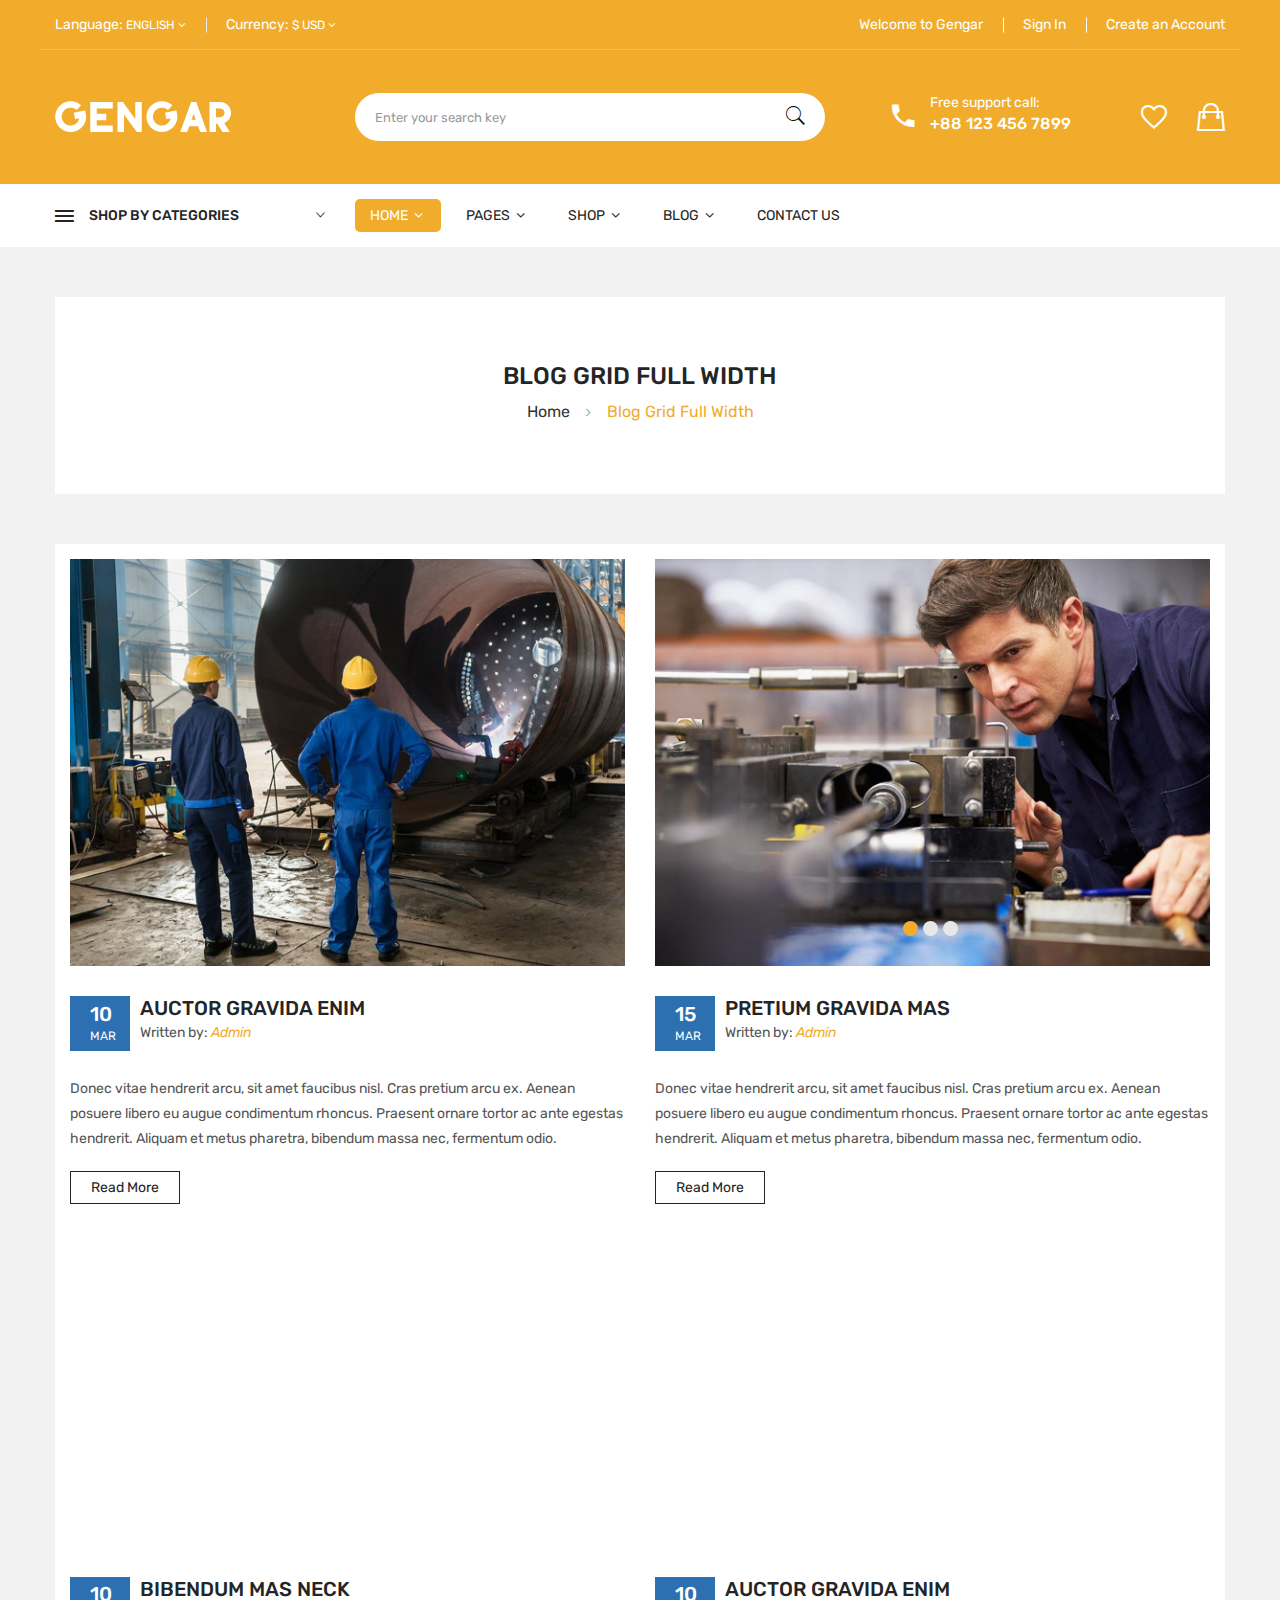
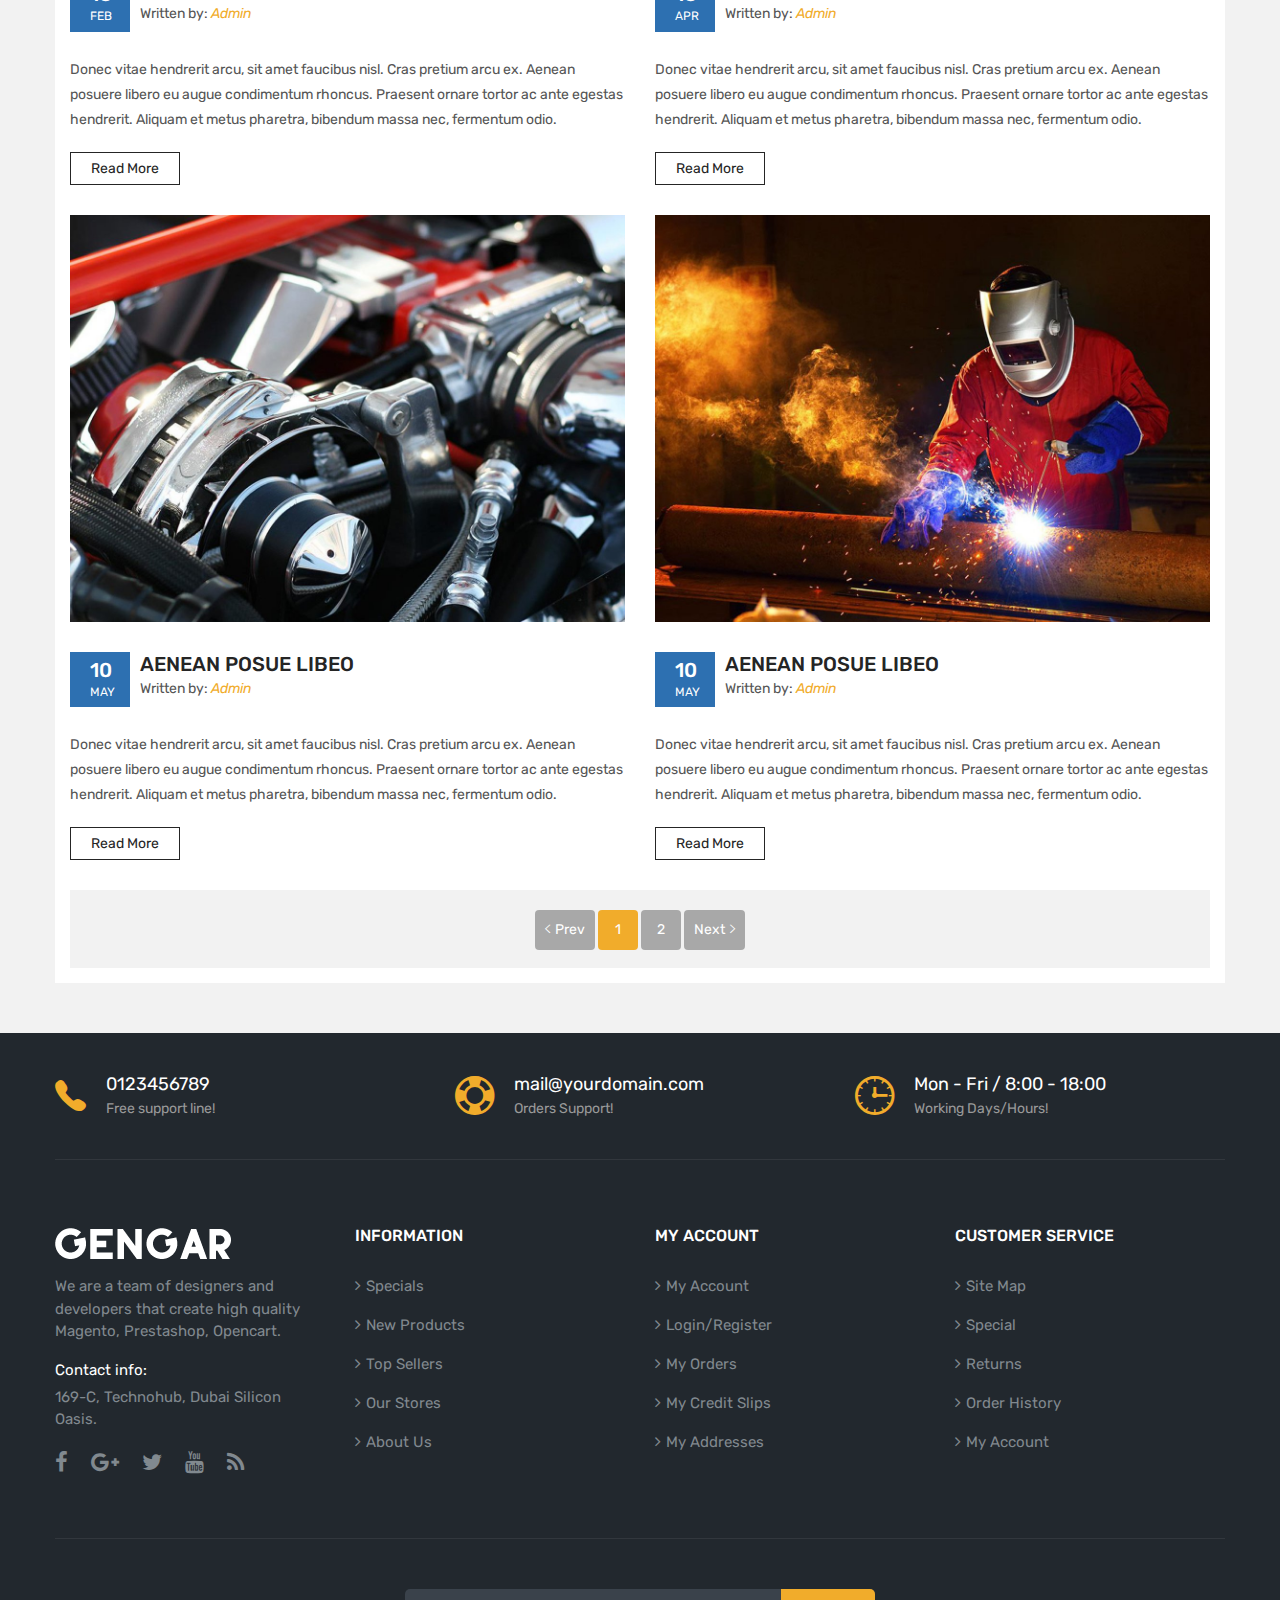
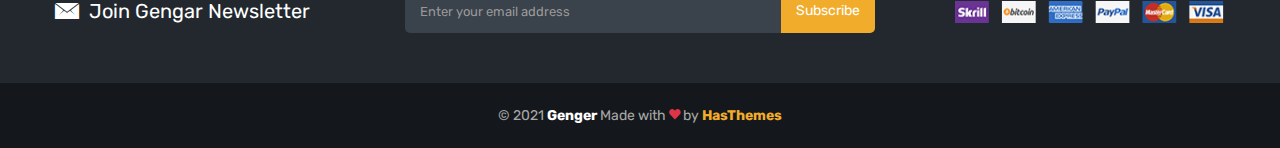
<file: design/blog-grid-full-width.html>
<!DOCTYPE html>
<html class="no-js" lang="zxx">


<!-- Mirrored from htmldemo.net/gengar/gengar/blog-grid-full-width.html by HTTrack Website Copier/3.x [XR&CO'2014], Sat, 03 Jun 2023 07:12:56 GMT -->
<head>
    <meta charset="utf-8">
    <meta http-equiv="X-UA-Compatible" content="IE=edge">
    <meta name="viewport" content="width=device-width, initial-scale=1">
    <meta name="description" content="meta description">
    <title>Gengar - Multipurpose eCommerce Bootstrap 5 Template</title>

    <!--=== Favicon ===-->
    <link rel="shortcut icon" href="assets/img/favicon.ico" type="image/x-icon" />

    <!-- Google fonts include -->
    <link href="https://fonts.googleapis.com/css?family=Rubik:300,300i,400,400i,500,500i,700,900" rel="stylesheet">

    <!-- All Vendor & plugins CSS include -->
    <link href="assets/css/vendor.css" rel="stylesheet">
    <!-- Main Style CSS -->
    <link href="assets/css/style.css" rel="stylesheet">

    <!--[if lt IE 9]>
<script src="//oss.maxcdn.com/html5shiv/3.7.2/html5shiv.min.js"></script>
<script src="//oss.maxcdn.com/respond/1.4.2/respond.min.js"></script>
<![endif]-->

</head>

<body>

    <!-- Start Header Area -->
    <header class="header-area">
        <!-- main header start -->
        <div class="main-header d-none d-lg-block">
            <!-- header top start -->
            <div class="header-top theme-color">
                <div class="container bdr-bottom">
                    <div class="row align-items-center">
                        <div class="col-lg-6">
                            <div class="header-top-settings">
                                <ul class="nav align-items-center">
                                    <li class="language">
                                        <span>Language:</span>
                                        English
                                        <i class="fa fa-angle-down"></i>
                                        <ul class="dropdown-list">
                                            <li><a href="#"><img src="assets/img/icon/en.png" alt=""> english</a></li>
                                            <li><a href="#"><img src="assets/img/icon/fr.png" alt=""> french</a></li>
                                        </ul>
                                    </li>
                                    <li class="curreny-wrap">
                                        <span>Currency:</span>
                                        $ USD
                                        <i class="fa fa-angle-down"></i>
                                        <ul class="dropdown-list curreny-list">
                                            <li><a href="#">$ usd</a></li>
                                            <li><a href="#"> € EURO</a></li>
                                        </ul>
                                    </li>
                                </ul>
                            </div>
                        </div>
                        <div class="col-lg-6">
                            <div class="header-links">
                                <ul class="nav justify-content-end">
                                    <li>Welcome to Gengar</li>
                                    <li><a href="login-register.html">Sign In</a></li>
                                    <li><a href="login-register.html">Create an Account</a></li>
                                </ul>
                            </div>
                        </div>
                    </div>
                </div>
            </div>
            <!-- header top end -->

            <!-- header middle area start -->
            <div class="header-middle-area theme-color">
                <div class="container">
                    <div class="row align-items-center">
                        <!-- start logo area -->
                        <div class="col-lg-3">
                            <div class="logo">
                                <a href="index.html">
                                    <img src="assets/img/logo/logo.png" alt="">
                                </a>
                            </div>
                        </div>
                        <!-- start logo area -->

                        <!-- start search box area -->
                        <div class="col-lg-5">
                            <div class="search-box-wrapper">
                                <form class="search-box-inner">
                                    <input type="text" class="search-field" placeholder="Enter your search key">
                                    <button class="search-btn"><i class="ion-ios-search"></i></button>
                                </form>
                            </div>
                        </div>
                        <!-- start search box end -->

                        <!-- mini cart area start -->
                        <div class="col-lg-4">
                            <div class="header-configure-wrapper">
                                <div class="support-inner">
                                    <div class="support-icon">
                                        <i class="ion-android-call"></i>
                                    </div>
                                    <div class="support-info">
                                        <p>Free support call:</p>
                                        <strong>+88 123 456 7899</strong>
                                    </div>
                                </div>
                                <div class="header-configure-area">
                                    <ul class="nav justify-content-end">
                                        <li>
                                            <a href="wishlist.html">
                                                <i class="ion-android-favorite-outline"></i>
                                            </a>
                                        </li>
                                        <li class="mini-cart-wrap">
                                            <a href="cart.html">
                                                <i class="ion-bag"></i>
                                            </a>
                                            <ul class="cart-list">
                                                <li>
                                                    <div class="cart-img">
                                                        <a href="product-details.html"><img src="assets/img/cart/cart-1.jpg" alt=""></a>
                                                    </div>
                                                    <div class="cart-info">
                                                        <h4><a href="product-details.html">simple product</a></h4>
                                                        <span class="cart-qty">Qty: 1</span>
                                                        <span>$60.00</span>
                                                    </div>
                                                    <div class="del-icon">
                                                        <i class="fa fa-times"></i>
                                                    </div>
                                                </li>
                                                <li>
                                                    <div class="cart-img">
                                                        <a href="product-details.html"><img src="assets/img/cart/cart-2.jpg" alt=""></a>
                                                    </div>
                                                    <div class="cart-info">
                                                        <h4><a href="product-details.html">virtual product</a></h4>
                                                        <span class="cart-qty">Qty: 2</span>
                                                        <span>$100.00</span>
                                                    </div>
                                                    <div class="del-icon">
                                                        <i class="fa fa-times"></i>
                                                    </div>
                                                </li>
                                                <li class="mini-cart-price">
                                                    <span class="subtotal">subtotal : </span>
                                                    <span class="subtotal-price ml-auto">$110.00</span>
                                                </li>
                                                <li>
                                                    <div class="mini-cart-button">
                                                        <a class="check-btn" href="cart.html">View Cart</a>
                                                        <a class="check-btn" href="checkout.html">checkout</a>
                                                    </div>
                                                </li>
                                            </ul>
                                        </li>
                                    </ul>
                                </div>
                            </div>
                        </div>
                        <!-- mini cart area end -->
                    </div>
                </div>
            </div>
            <!-- header middle area end -->

            <!-- main menu area start -->
            <div class="main-menu-area bg-white sticky">
                <div class="container">
                    <div class="row align-items-center">
                        <div class="col-lg-3">
                            <div class="category-toggle-wrap">
                                <div class="category-toggle">
                                    <i class="ion-android-menu"></i>
                                    shop by categories
                                    <span><i class="ion-ios-arrow-down"></i></span>
                                </div>
                                <nav class="category-menu">
                                    <ul class="categories-list">
                                        <li class="menu-item-has-children"><a href="shop.html">Fruits & Vegetables</a>
                                            <!-- Mega Category Menu Start -->
                                            <ul class="category-mega-menu dropdown">
                                                <li class="menu-item-has-children">
                                                    <a href="shop.html">Smartphone</a>
                                                    <ul class="dropdown">
                                                        <li><a href="shop.html">Samsome</a></li>
                                                        <li><a href="shop.html">GL Stylus</a></li>
                                                        <li><a href="shop.html">Uawei</a></li>
                                                        <li><a href="shop.html">Cherry Berry</a></li>
                                                    </ul>
                                                </li>
                                                <li class="menu-item-has-children">
                                                    <a href="shop.html">headphone</a>
                                                    <ul class="dropdown">
                                                        <li><a href="shop.html">Desktop Headphone</a></li>
                                                        <li><a href="shop.html">Mobile Headphone</a></li>
                                                        <li><a href="shop.html">Wireless Headphone</a></li>
                                                        <li><a href="shop.html">LED Headphone</a></li>
                                                    </ul>
                                                </li>
                                                <li class="menu-item-has-children">
                                                    <a href="shop.html">accessories</a>
                                                    <ul class="dropdown">
                                                        <li><a href="shop.html">Power Bank</a></li>
                                                        <li><a href="shop.html">Data Cable</a></li>
                                                        <li><a href="shop.html">Power Cable</a></li>
                                                        <li><a href="shop.html">Battery</a></li>
                                                    </ul>
                                                </li>
                                                <li class="menu-item-has-children">
                                                    <a href="shop.html">headphone</a>
                                                    <ul class="dropdown">
                                                        <li><a href="shop.html">Desktop Headphone</a></li>
                                                        <li><a href="shop.html">Mobile Headphone</a></li>
                                                        <li><a href="shop.html">Wireless Headphone</a></li>
                                                        <li><a href="shop.html">LED Headphone</a></li>
                                                    </ul>
                                                </li>
                                            </ul><!-- Mega Category Menu End -->
                                        </li>
                                        <li class="menu-item-has-children"><a href="shop.html">Fresh Meat</a>
                                            <!-- Mega Category Menu Start -->
                                            <ul class="category-mega-menu dropdown three-column">
                                                <li class="menu-item-has-children">
                                                    <a href="shop.html">Smartphone</a>
                                                    <ul class="dropdown">
                                                        <li><a href="shop.html">Samsome</a></li>
                                                        <li><a href="shop.html">GL Stylus</a></li>
                                                        <li><a href="shop.html">Uawei</a></li>
                                                        <li><a href="shop.html">Cherry Berry</a></li>
                                                        <li><a href="shop.html">uPhone</a></li>
                                                    </ul>
                                                </li>
                                                <li class="menu-item-has-children">
                                                    <a href="shop.html">headphone</a>
                                                    <ul class="dropdown">
                                                        <li><a href="shop.html">Desktop Headphone</a></li>
                                                        <li><a href="shop.html">Mobile Headphone</a></li>
                                                        <li><a href="shop.html">Wireless Headphone</a></li>
                                                        <li><a href="shop.html">LED Headphone</a></li>
                                                        <li><a href="shop.html">Over-ear</a></li>
                                                    </ul>
                                                </li>
                                                <li class="menu-item-has-children">
                                                    <a href="shop.html">accessories</a>
                                                    <ul class="dropdown">
                                                        <li><a href="shop.html">Power Bank</a></li>
                                                        <li><a href="shop.html">Data Cable</a></li>
                                                        <li><a href="shop.html">Power Cable</a></li>
                                                        <li><a href="shop.html">Battery</a></li>
                                                        <li><a href="shop.html">OTG Cable</a></li>
                                                    </ul>
                                                </li>
                                            </ul><!-- Mega Category Menu End -->
                                        </li>
                                        <li class="menu-item-has-children"><a href="shop.html">dairy & eggs</a>
                                            <!-- Mega Category Menu Start -->
                                            <ul class="category-mega-menu dropdown two-column">
                                                <li class="menu-item-has-children">
                                                    <a href="shop.html">Smartphone</a>
                                                    <ul class="dropdown">
                                                        <li><a href="shop.html">Samsome</a></li>
                                                        <li><a href="shop.html">GL Stylus</a></li>
                                                        <li><a href="shop.html">Uawei</a></li>
                                                        <li><a href="shop.html">Cherry Berry</a></li>
                                                    </ul>
                                                </li>
                                                <li class="menu-item-has-children">
                                                    <a href="shop.html">headphone</a>
                                                    <ul class="dropdown">
                                                        <li><a href="shop.html">Desktop Headphone</a></li>
                                                        <li><a href="shop.html">Mobile Headphone</a></li>
                                                        <li><a href="shop.html">Wireless Headphone</a></li>
                                                        <li><a href="shop.html">LED Headphone</a></li>
                                                    </ul>
                                                </li>
                                            </ul><!-- Mega Category Menu End -->
                                        </li>
                                        <li><a href="shop.html">Frozen</a></li>
                                        <li><a href="shop.html">Grocery</a></li>
                                        <li><a href="shop.html">Kitchenware</a></li>
                                        <li><a href="shop.html">Tools</a></li>
                                        <li><a href="shop.html">Electronics</a></li>
                                        <li><a href="shop.html">Kitchenware</a></li>
                                    </ul>
                                </nav>
                            </div>
                        </div>
                        <div class="col-lg-9">
                            <div class="main-menu home-main">
                                <!-- main menu navbar start -->
                                <nav class="desktop-menu">
                                    <ul>
                                        <li class="active"><a href="index.html">Home <i class="fa fa-angle-down"></i></a>
                                            <ul class="dropdown">
                                                <li><a href="index.html">Home version 01</a></li>
                                                <li><a href="index-2.html">Home version 02</a></li>
                                                <li><a href="index-3.html">Home version 03</a></li>
                                                <li><a href="index-4.html">Home version 04</a></li>
                                                <li><a href="index-5.html">Home version 05</a></li>
                                                <li><a href="index-6.html">Home version 06</a></li>
                                            </ul>
                                        </li>
                                        <li><a href="#">pages <i class="fa fa-angle-down"></i></a>
                                            <ul class="megamenu dropdown">
                                                <li class="mega-title"><a href="#">column 01</a>
                                                    <ul>
                                                        <li><a href="shop.html">shop grid left sidebar</a></li>
                                                        <li><a href="shop-grid-right-sidebar.html">shop grid right sidebar</a></li>
                                                        <li><a href="shop-grid-full-4-col.html">shop grid no sidebar</a></li>
                                                        <li><a href="shop-list-left-sidebar.html">shop list left sidebar</a></li>
                                                        <li><a href="shop-list-right-sidebar.html">shop list right sidebar</a></li>
                                                    </ul>
                                                </li>
                                                <li class="mega-title"><a href="#">column 02</a>
                                                    <ul>
                                                        <li><a href="product-details.html">product details</a></li>
                                                        <li><a href="product-details-affiliate.html">product details affiliate</a></li>
                                                        <li><a href="product-details-variable.html">product details variable</a></li>
                                                        <li><a href="product-details-group.html">product details group</a></li>
                                                        <li><a href="product-details-box.html">product details box</a></li>
                                                    </ul>
                                                </li>
                                                <li class="mega-title"><a href="#">column 03</a>
                                                    <ul>
                                                        <li><a href="cart.html">cart</a></li>
                                                        <li><a href="checkout.html">checkout</a></li>
                                                        <li><a href="compare.html">compare</a></li>
                                                        <li><a href="wishlist.html">wishlist</a></li>
                                                    </ul>
                                                </li>
                                                <li class="mega-title"><a href="#">column 04</a>
                                                    <ul>
                                                        <li><a href="my-account.html">my-account</a></li>
                                                        <li><a href="login-register.html">login-register</a></li>
                                                        <li><a href="about-us.html">about us</a></li>
                                                        <li><a href="contact-us.html">contact us</a></li>
                                                        <li><a href="404.html">404 page</a></li>
                                                    </ul>
                                                </li>
                                            </ul>
                                        </li>
                                        <li><a href="shop.html">shop <i class="fa fa-angle-down"></i></a>
                                            <ul class="dropdown">
                                                <li><a href="#">shop grid layout <i class="fa fa-angle-right"></i></a>
                                                    <ul class="dropdown">
                                                        <li><a href="shop.html">shop grid left sidebar</a></li>
                                                        <li><a href="shop-grid-right-sidebar.html">shop grid right sidebar</a></li>
                                                        <li><a href="shop-grid-full-3-col.html">shop grid full 3 col</a></li>
                                                        <li><a href="shop-grid-full-4-col.html">shop grid full 4 col</a></li>
                                                    </ul>
                                                </li>
                                                <li><a href="#">shop list layout <i class="fa fa-angle-right"></i></a>
                                                    <ul class="dropdown">
                                                        <li><a href="shop-list-left-sidebar.html">shop list left sidebar</a></li>
                                                        <li><a href="shop-list-right-sidebar.html">shop list right sidebar</a></li>
                                                        <li><a href="shop-list-full-width.html">shop list full width</a></li>
                                                    </ul>
                                                </li>
                                                <li><a href="#">products details <i class="fa fa-angle-right"></i></a>
                                                    <ul class="dropdown">
                                                        <li><a href="product-details.html">product details</a></li>
                                                        <li><a href="product-details-affiliate.html">product details affiliate</a></li>
                                                        <li><a href="product-details-variable.html">product details variable</a></li>
                                                        <li><a href="product-details-group.html">product details group</a></li>
                                                        <li><a href="product-details-box.html">product details box</a></li>
                                                        <li><a href="product-details-sticky-left.html">product details sticky left</a></li>
                                                        <li><a href="product-details-sticky-right.html">product details sticky right</a></li>
                                                        <li><a href="product-details-gallery-left.html">product details gallery left</a></li>
                                                        <li><a href="product-details-gallery-right.html">product details gallery right</a></li>
                                                    </ul>
                                                </li>
                                            </ul>
                                        </li>
                                        <li><a href="blog-left-sidebar.html">Blog <i class="fa fa-angle-down"></i></a>
                                            <ul class="dropdown">
                                                <li><a href="blog-left-sidebar.html">blog left sidebar</a></li>
                                                <li><a href="blog-left-sidebar-2-col.html">blog left sidebar 2 col</a></li>
                                                <li><a href="blog-right-sidebar.html">blog right sidebar</a></li>
                                                <li><a href="blog-right-sidebar-2-col.html">blog right sidebar 2 col</a></li>
                                                <li><a href="blog-grid-full-width.html">blog grid full width</a></li>
                                                <li><a href="blog-list-full-width.html">blog list full width</a></li>
                                                <li><a href="blog-details.html">blog details</a></li>
                                                <li><a href="blog-details-left-sidebar.html">blog details left sidebar</a></li>
                                                <li><a href="blog-details-audio.html">blog details audio</a></li>
                                                <li><a href="blog-details-video.html">blog details video</a></li>
                                                <li><a href="blog-details-image.html">blog details image</a></li>
                                            </ul>
                                        </li>
                                        <li><a href="contact-us.html">Contact us</a></li>
                                    </ul>
                                </nav>
                                <!-- main menu navbar end -->
                            </div>
                        </div>
                    </div>
                </div>
            </div>
            <!-- main menu area end -->
        </div>
        <!-- main header start -->

        <!-- mobile header start -->
        <div class="mobile-header d-lg-none d-md-block sticky">
            <!--mobile header top start -->
            <div class="container">
                <div class="row align-items-center">
                    <div class="col-12">
                        <div class="mobile-main-header">
                            <div class="mobile-logo">
                                <a href="index.html">
                                    <img src="assets/img/logo/logo-black.png" alt="Brand Logo">
                                </a>
                            </div>
                            <div class="mobile-menu-toggler">
                                <div class="mini-cart-wrap">
                                    <a href="cart.html">
                                        <i class="ion-bag"></i>
                                    </a>
                                </div>
                                <div class="mobile-menu-btn">
                                    <div class="off-canvas-btn">
                                        <i class="ion-android-menu"></i>
                                    </div>
                                </div>
                            </div>
                        </div>
                    </div>
                    <div class="col-12">
                        <div class="category-toggle-wrap">
                            <div class="category-toggle">
                                <i class="ion-android-menu"></i>
                                all categories
                                <span><i class="ion-android-arrow-dropdown"></i></span>
                            </div>
                            <nav class="category-menu">
                                <ul class="categories-list">
                                    <li class="menu-item-has-children"><a href="shop.html">Fruits & Vegetables</a>
                                        <!-- Mega Category Menu Start -->
                                        <ul class="category-mega-menu dropdown">
                                            <li class="menu-item-has-children">
                                                <a href="shop.html">Smartphone</a>
                                                <ul class="dropdown">
                                                    <li><a href="shop.html">Samsome</a></li>
                                                    <li><a href="shop.html">GL Stylus</a></li>
                                                    <li><a href="shop.html">Uawei</a></li>
                                                    <li><a href="shop.html">Cherry Berry</a></li>
                                                </ul>
                                            </li>
                                            <li class="menu-item-has-children">
                                                <a href="shop.html">headphone</a>
                                                <ul class="dropdown">
                                                    <li><a href="shop.html">Desktop Headphone</a></li>
                                                    <li><a href="shop.html">Mobile Headphone</a></li>
                                                    <li><a href="shop.html">Wireless Headphone</a></li>
                                                    <li><a href="shop.html">LED Headphone</a></li>
                                                </ul>
                                            </li>
                                            <li class="menu-item-has-children">
                                                <a href="shop.html">accessories</a>
                                                <ul class="dropdown">
                                                    <li><a href="shop.html">Power Bank</a></li>
                                                    <li><a href="shop.html">Data Cable</a></li>
                                                    <li><a href="shop.html">Power Cable</a></li>
                                                    <li><a href="shop.html">Battery</a></li>
                                                </ul>
                                            </li>
                                            <li class="menu-item-has-children">
                                                <a href="shop.html">headphone</a>
                                                <ul class="dropdown">
                                                    <li><a href="shop.html">Desktop Headphone</a></li>
                                                    <li><a href="shop.html">Mobile Headphone</a></li>
                                                    <li><a href="shop.html">Wireless Headphone</a></li>
                                                    <li><a href="shop.html">LED Headphone</a></li>
                                                </ul>
                                            </li>
                                        </ul><!-- Mega Category Menu End -->
                                    </li>
                                    <li class="menu-item-has-children"><a href="shop.html">Fresh Meat</a>
                                        <!-- Mega Category Menu Start -->
                                        <ul class="category-mega-menu dropdown three-column">
                                            <li class="menu-item-has-children">
                                                <a href="shop.html">Smartphone</a>
                                                <ul class="dropdown">
                                                    <li><a href="shop.html">Samsome</a></li>
                                                    <li><a href="shop.html">GL Stylus</a></li>
                                                    <li><a href="shop.html">Uawei</a></li>
                                                    <li><a href="shop.html">Cherry Berry</a></li>
                                                    <li><a href="shop.html">uPhone</a></li>
                                                </ul>
                                            </li>
                                            <li class="menu-item-has-children">
                                                <a href="shop.html">headphone</a>
                                                <ul class="dropdown">
                                                    <li><a href="shop.html">Desktop Headphone</a></li>
                                                    <li><a href="shop.html">Mobile Headphone</a></li>
                                                    <li><a href="shop.html">Wireless Headphone</a></li>
                                                    <li><a href="shop.html">LED Headphone</a></li>
                                                    <li><a href="shop.html">Over-ear</a></li>
                                                </ul>
                                            </li>
                                            <li class="menu-item-has-children">
                                                <a href="shop.html">accessories</a>
                                                <ul class="dropdown">
                                                    <li><a href="shop.html">Power Bank</a></li>
                                                    <li><a href="shop.html">Data Cable</a></li>
                                                    <li><a href="shop.html">Power Cable</a></li>
                                                    <li><a href="shop.html">Battery</a></li>
                                                    <li><a href="shop.html">OTG Cable</a></li>
                                                </ul>
                                            </li>
                                        </ul><!-- Mega Category Menu End -->
                                    </li>
                                    <li class="menu-item-has-children"><a href="shop.html">dairy & eggs</a>
                                        <!-- Mega Category Menu Start -->
                                        <ul class="category-mega-menu dropdown two-column">
                                            <li class="menu-item-has-children">
                                                <a href="shop.html">Smartphone</a>
                                                <ul class="dropdown">
                                                    <li><a href="shop.html">Samsome</a></li>
                                                    <li><a href="shop.html">GL Stylus</a></li>
                                                    <li><a href="shop.html">Uawei</a></li>
                                                    <li><a href="shop.html">Cherry Berry</a></li>
                                                </ul>
                                            </li>
                                            <li class="menu-item-has-children">
                                                <a href="shop.html">headphone</a>
                                                <ul class="dropdown">
                                                    <li><a href="shop.html">Desktop Headphone</a></li>
                                                    <li><a href="shop.html">Mobile Headphone</a></li>
                                                    <li><a href="shop.html">Wireless Headphone</a></li>
                                                    <li><a href="shop.html">LED Headphone</a></li>
                                                </ul>
                                            </li>
                                        </ul><!-- Mega Category Menu End -->
                                    </li>
                                    <li><a href="shop.html">Frozen</a></li>
                                    <li><a href="shop.html">Grocery</a></li>
                                    <li><a href="shop.html">Kitchenware</a></li>
                                    <li><a href="shop.html">Tools</a></li>
                                    <li><a href="shop.html">Electronics</a></li>
                                    <li><a href="shop.html">Kitchenware</a></li>
                                </ul>
                            </nav>
                        </div>
                    </div>
                </div>
            </div>
            <!-- mobile header top start -->
        </div>
        <!-- mobile header end -->
    </header>
    <!-- end Header Area -->

    <!-- off-canvas menu start -->
    <aside class="off-canvas-wrapper">
        <div class="off-canvas-overlay"></div>
        <div class="off-canvas-inner-content">
            <div class="btn-close-off-canvas">
                <i class="ion-android-close"></i>
            </div>

            <div class="off-canvas-inner">
                <!-- search box start -->
                <div class="search-box-offcanvas">
                    <form>
                        <input type="text" placeholder="Search Here...">
                        <button class="search-btn"><i class="ion-ios-search-strong"></i></button>
                    </form>
                </div>
                <!-- search box end -->

                <!-- mobile menu start -->
                <div class="mobile-navigation">

                    <!-- mobile menu navigation start -->
                    <nav>
                        <ul class="mobile-menu">
                            <li class="menu-item-has-children active"><a href="#">Home</a>
                                <ul class="dropdown">
                                    <li><a href="index.html">Home version 01</a></li>
                                    <li><a href="index-2.html">Home version 02</a></li>
                                    <li><a href="index-3.html">Home version 03</a></li>
                                    <li><a href="index-4.html">Home version 04</a></li>
                                    <li><a href="index-5.html">Home version 05</a></li>
                                    <li><a href="index-6.html">Home version 06</a></li>
                                </ul>
                            </li>
                            <li class="menu-item-has-children"><a href="#">pages</a>
                                <ul class="megamenu dropdown">
                                    <li class="mega-title has-children"><a href="#">column 01</a>
                                        <ul class="dropdown">
                                            <li><a href="shop.html">shop grid left
                                                    sidebar</a></li>
                                            <li><a href="shop-grid-right-sidebar.html">shop grid right
                                                    sidebar</a></li>
                                            <li><a href="shop-list-left-sidebar.html">shop list left sidebar</a></li>
                                            <li><a href="shop-list-right-sidebar.html">shop list right sidebar</a></li>
                                        </ul>
                                    </li>
                                    <li class="mega-title has-children"><a href="#">column 02</a>
                                        <ul class="dropdown">
                                            <li><a href="product-details.html">product details</a></li>
                                            <li><a href="product-details-affiliate.html">product
                                                    details
                                                    affiliate</a></li>
                                            <li><a href="product-details-variable.html">product details
                                                    variable</a></li>
                                            <li><a href="product-details-group.html">product details
                                                    group</a></li>
                                        </ul>
                                    </li>
                                    <li class="mega-title has-children"><a href="#">column 03</a>
                                        <ul class="dropdown">
                                            <li><a href="cart.html">cart</a></li>
                                            <li><a href="checkout.html">checkout</a></li>
                                            <li><a href="compare.html">compare</a></li>
                                            <li><a href="wishlist.html">wishlist</a></li>
                                        </ul>
                                    </li>
                                    <li class="mega-title has-children"><a href="#">column 04</a>
                                        <ul class="dropdown">
                                            <li><a href="my-account.html">my-account</a></li>
                                            <li><a href="login-register.html">login-register</a></li>
                                            <li><a href="about-us.html">about us</a></li>
                                            <li><a href="contact-us.html">contact us</a></li>
                                            <li><a href="404.html">404 page</a></li>
                                        </ul>
                                    </li>
                                </ul>
                            </li>
                            <li class="menu-item-has-children "><a href="#">shop</a>
                                <ul class="dropdown">
                                    <li class="has-children"><a href="#">shop grid layout</a>
                                        <ul class="dropdown">
                                            <li><a href="shop.html">shop grid left sidebar</a></li>
                                            <li><a href="shop-grid-right-sidebar.html">shop grid right sidebar</a></li>
                                            <li><a href="shop-grid-full-3-col.html">shop grid full 3 col</a></li>
                                            <li><a href="shop-grid-full-4-col.html">shop grid full 4 col</a></li>
                                        </ul>
                                    </li>
                                    <li class="has-children"><a href="#">shop list layout</a>
                                        <ul class="dropdown">
                                            <li><a href="shop-list-left-sidebar.html">shop list left sidebar</a></li>
                                            <li><a href="shop-list-right-sidebar.html">shop list right sidebar</a></li>
                                            <li><a href="shop-list-full-width.html">shop list full width</a></li>
                                        </ul>
                                    </li>
                                    <li class="has-children"><a href="#">products details</a>
                                        <ul class="dropdown">
                                            <li><a href="product-details.html">product details</a></li>
                                            <li><a href="product-details-affiliate.html">product details affiliate</a></li>
                                            <li><a href="product-details-variable.html">product details variable</a></li>
                                            <li><a href="product-details-group.html">product details group</a></li>
                                            <li><a href="product-details-box.html">product details box</a></li>
                                            <li><a href="product-details-sticky-left.html">product details sticky left</a></li>
                                            <li><a href="product-details-sticky-right.html">product details sticky right</a></li>
                                            <li><a href="product-details-gallery-left.html">product details gallery left</a></li>
                                            <li><a href="product-details-gallery-right.html">product details gallery right</a></li>
                                        </ul>
                                    </li>
                                </ul>
                            </li>
                            <li class="menu-item-has-children "><a href="#">Blog</a>
                                <ul class="dropdown">
                                    <li><a href="blog-left-sidebar.html">blog left sidebar</a></li>
                                    <li><a href="blog-left-sidebar-2-col.html">blog left sidebar 2 col</a></li>
                                    <li><a href="blog-right-sidebar.html">blog right sidebar</a></li>
                                    <li><a href="blog-right-sidebar-2-col.html">blog right sidebar 2 col</a></li>
                                    <li><a href="blog-grid-full-width.html">blog grid full width</a></li>
                                    <li><a href="blog-list-full-width.html">blog list full width</a></li>
                                    <li><a href="blog-details.html">blog details</a></li>
                                    <li><a href="blog-details-left-sidebar.html">blog details left sidebar</a></li>
                                    <li><a href="blog-details-audio.html">blog details audio</a></li>
                                    <li><a href="blog-details-video.html">blog details video</a></li>
                                    <li><a href="blog-details-image.html">blog details image</a></li>
                                </ul>
                            </li>
                            <li><a href="contact-us.html">Contact us</a></li>
                        </ul>
                    </nav>
                    <!-- mobile menu navigation end -->
                </div>
                <!-- mobile menu end -->

                <div class="mobile-settings">
                    <ul class="nav">
                        <li>
                            <div class="dropdown mobile-top-dropdown">
                                <a class="dropdown-toggle" id="currency" data-bs-toggle="dropdown" aria-haspopup="true" aria-expanded="false">
                                    Currency
                                    <i class="fa fa-angle-down"></i>
                                </a>
                                <div class="dropdown-menu" aria-labelledby="currency">
                                    <a class="dropdown-item" href="#">$ USD</a>
                                    <a class="dropdown-item" href="#">$ EURO</a>
                                </div>
                            </div>
                        </li>
                        <li>
                            <div class="dropdown mobile-top-dropdown">
                                <a class="dropdown-toggle" id="myaccount" data-bs-toggle="dropdown" aria-haspopup="true" aria-expanded="false">
                                    My Account
                                    <i class="fa fa-angle-down"></i>
                                </a>
                                <div class="dropdown-menu" aria-labelledby="myaccount">
                                    <a class="dropdown-item" href="my-account.html">my account</a>
                                    <a class="dropdown-item" href="login-register.html"> login</a>
                                    <a class="dropdown-item" href="login-register.html">register</a>
                                </div>
                            </div>
                        </li>
                    </ul>
                </div>

                <!-- offcanvas widget area start -->
                <div class="offcanvas-widget-area">
                    <div class="off-canvas-contact-widget">
                        <ul>
                            <li><i class="fa fa-mobile"></i>
                                <a href="#">0123456789</a>
                            </li>
                            <li><i class="fa fa-envelope-o"></i>
                                <a href="#">info@yourdomain.com</a>
                            </li>
                        </ul>
                    </div>
                    <div class="off-canvas-social-widget">
                        <a href="#"><i class="fa fa-facebook"></i></a>
                        <a href="#"><i class="fa fa-twitter"></i></a>
                        <a href="#"><i class="fa fa-pinterest-p"></i></a>
                        <a href="#"><i class="fa fa-linkedin"></i></a>
                        <a href="#"><i class="fa fa-youtube-play"></i></a>
                    </div>
                </div>
                <!-- offcanvas widget area end -->
            </div>
        </div>
    </aside>
    <!-- off-canvas menu end -->



    <!-- main wrapper start -->
    <main class="body-bg">

        <!-- breadcrumb area start -->
        <div class="breadcrumb-area">
            <div class="container">
                <div class="row">
                    <div class="col-12">
                        <div class="breadcrumb-wrap">
                            <nav aria-label="breadcrumb">
                                <h1>blog grid full width</h1>
                                <ul class="breadcrumb">
                                    <li class="breadcrumb-item"><a href="index.html">Home</a></li>
                                    <li class="breadcrumb-item active" aria-current="page">blog grid full width</li>
                                </ul>
                            </nav>
                        </div>
                    </div>
                </div>
            </div>
        </div>
        <!-- breadcrumb area end -->

        <!-- blog main wrapper start -->
        <div class="blog-main-wrapper blog-full pt-50 pb-50">
            <div class="container">
                <div class="blog-item-wrapper">
                    <div class="row">
                        <!-- blog single item start -->
                        <div class="col-md-6">
                            <div class="blog-post-item blog-grid mb-30">
                                <div class="blog-post-thumb">
                                    <a href="blog-details.html">
                                        <img src="assets/img/blog/blog-details-4.jpg" alt="">
                                    </a>
                                </div>
                                <div class="post-info-wrapper">
                                    <div class="entry-header">
                                        <div class="post-date">
                                            <span class="date">10</span>
                                            <span class="month">mar</span>
                                        </div>
                                        <div class="post-meta">
                                            <h2 class="entry-title">
                                                <a href="blog-details.html">Auctor gravida enim</a>
                                            </h2>
                                            <div class="post-meta-small">
                                                <div class="post-author">
                                                    Written by: <a href="#">Admin</a>
                                                </div>
                                            </div>
                                        </div>
                                    </div>
                                    <div class="entry-summary">
                                        <p>Donec vitae hendrerit arcu, sit amet faucibus nisl. Cras pretium arcu ex. Aenean
                                            posuere libero eu augue condimentum rhoncus. Praesent ornare tortor ac ante egestas
                                            hendrerit. Aliquam et metus pharetra, bibendum massa nec, fermentum odio.
                                        </p>
                                    </div>
                                    <a href="blog-details.html" class="btn btn-read">read more</a>
                                </div>
                            </div>
                        </div>
                        <!-- blog single item end -->

                        <!-- blog single item start -->
                        <div class="col-md-6">
                            <div class="blog-post-item blog-grid mb-30">
                                <div class="blog-post-thumb">
                                    <div class="blog-carousel-active slick-arrow-style slick-dot-style">
                                        <div class="blog-single-slide">
                                            <a href="blog-details.html">
                                                <img src="assets/img/blog/blog-details-1.jpg" alt="">
                                            </a>
                                        </div>
                                        <div class="blog-single-slide">
                                            <a href="blog-details.html">
                                                <img src="assets/img/blog/blog-details-4.jpg" alt="">
                                            </a>
                                        </div>
                                        <div class="blog-single-slide">
                                            <a href="blog-details.html">
                                                <img src="assets/img/blog/blog-details-2.jpg" alt="">
                                            </a>
                                        </div>
                                    </div>
                                </div>
                                <div class="post-info-wrapper">
                                    <div class="entry-header">
                                        <div class="post-date">
                                            <span class="date">15</span>
                                            <span class="month">mar</span>
                                        </div>
                                        <div class="post-meta">
                                            <h2 class="entry-title">
                                                <a href="blog-details.html">pretium gravida mas</a>
                                            </h2>
                                            <div class="post-meta-small">
                                                <div class="post-author">
                                                    Written by: <a href="#">Admin</a>
                                                </div>
                                            </div>
                                        </div>
                                    </div>
                                    <div class="entry-summary">
                                        <p>Donec vitae hendrerit arcu, sit amet faucibus nisl. Cras pretium arcu ex. Aenean
                                            posuere libero eu augue condimentum rhoncus. Praesent ornare tortor ac ante egestas
                                            hendrerit. Aliquam et metus pharetra, bibendum massa nec, fermentum odio.
                                        </p>
                                    </div>
                                    <a href="blog-details.html" class="btn btn-read">read more</a>
                                </div>
                            </div>
                        </div>
                        <!-- blog single item end -->

                        <!-- blog single item start -->
                        <div class="col-md-6">
                            <div class="blog-post-item blog-grid mb-30">
                                <div class="blog-post-thumb ratio ratio-16x9">
                                    <iframe src="https://w.soundcloud.com/player/?url=https%3A//api.soundcloud.com/tracks/501298839&amp;color=%23ff5500&amp;auto_play=false&amp;hide_related=true&amp;show_comments=false&amp;show_user=true&amp;show_reposts=false&amp;show_teaser=true&amp;visual=true"></iframe>
                                </div>
                                <div class="post-info-wrapper">
                                    <div class="entry-header">
                                        <div class="post-date">
                                            <span class="date">10</span>
                                            <span class="month">FEB</span>
                                        </div>
                                        <div class="post-meta">
                                            <h2 class="entry-title">
                                                <a href="blog-details.html">bibendum mas neck</a>
                                            </h2>
                                            <div class="post-meta-small">
                                                <div class="post-author">
                                                    Written by: <a href="#">Admin</a>
                                                </div>
                                            </div>
                                        </div>
                                    </div>
                                    <div class="entry-summary">
                                        <p>Donec vitae hendrerit arcu, sit amet faucibus nisl. Cras pretium arcu ex. Aenean
                                            posuere libero eu augue condimentum rhoncus. Praesent ornare tortor ac ante egestas
                                            hendrerit. Aliquam et metus pharetra, bibendum massa nec, fermentum odio.
                                        </p>
                                    </div>
                                    <a href="blog-details.html" class="btn btn-read">read more</a>
                                </div>
                            </div>
                        </div>
                        <!-- blog single item end -->

                        <!-- blog single item start -->
                        <div class="col-md-6">
                            <div class="blog-post-item blog-grid mb-30">
                                <div class="blog-post-thumb ratio ratio-16x9">
                                    <iframe src="https://www.youtube.com/embed/4qNHr0W6F0o" allow="autoplay; encrypted-media" allowfullscreen></iframe>
                                </div>
                                <div class="post-info-wrapper">
                                    <div class="entry-header">
                                        <div class="post-date">
                                            <span class="date">10</span>
                                            <span class="month">apr</span>
                                        </div>
                                        <div class="post-meta">
                                            <h2 class="entry-title">
                                                <a href="blog-details.html">Auctor gravida enim</a>
                                            </h2>
                                            <div class="post-meta-small">
                                                <div class="post-author">
                                                    Written by: <a href="#">Admin</a>
                                                </div>
                                            </div>
                                        </div>
                                    </div>
                                    <div class="entry-summary">
                                        <p>Donec vitae hendrerit arcu, sit amet faucibus nisl. Cras pretium arcu ex. Aenean
                                            posuere libero eu augue condimentum rhoncus. Praesent ornare tortor ac ante egestas
                                            hendrerit. Aliquam et metus pharetra, bibendum massa nec, fermentum odio.
                                        </p>
                                    </div>
                                    <a href="blog-details.html" class="btn btn-read">read more</a>
                                </div>
                            </div>
                        </div>
                        <!-- blog single item end -->

                        <!-- blog single item start -->
                        <div class="col-md-6">
                            <div class="blog-post-item blog-grid mb-30">
                                <div class="blog-post-thumb">
                                    <a href="blog-details.html">
                                        <img src="assets/img/blog/blog-details-2.jpg" alt="">
                                    </a>
                                </div>
                                <div class="post-info-wrapper">
                                    <div class="entry-header">
                                        <div class="post-date">
                                            <span class="date">10</span>
                                            <span class="month">may</span>
                                        </div>
                                        <div class="post-meta">
                                            <h2 class="entry-title">
                                                <a href="blog-details.html">Aenean posue libeo</a>
                                            </h2>
                                            <div class="post-meta-small">
                                                <div class="post-author">
                                                    Written by: <a href="#">Admin</a>
                                                </div>
                                            </div>
                                        </div>
                                    </div>
                                    <div class="entry-summary">
                                        <p>Donec vitae hendrerit arcu, sit amet faucibus nisl. Cras pretium arcu ex. Aenean
                                            posuere libero eu augue condimentum rhoncus. Praesent ornare tortor ac ante egestas
                                            hendrerit. Aliquam et metus pharetra, bibendum massa nec, fermentum odio.
                                        </p>
                                    </div>
                                    <a href="blog-details.html" class="btn btn-read">read more</a>
                                </div>
                            </div>
                        </div>
                        <!-- blog single item end -->

                        <!-- blog single item start -->
                        <div class="col-md-6">
                            <div class="blog-post-item blog-grid mb-30">
                                <div class="blog-post-thumb">
                                    <a href="blog-details.html">
                                        <img src="assets/img/blog/blog-details-3.jpg" alt="">
                                    </a>
                                </div>
                                <div class="post-info-wrapper">
                                    <div class="entry-header">
                                        <div class="post-date">
                                            <span class="date">10</span>
                                            <span class="month">may</span>
                                        </div>
                                        <div class="post-meta">
                                            <h2 class="entry-title">
                                                <a href="blog-details.html">Aenean posue libeo</a>
                                            </h2>
                                            <div class="post-meta-small">
                                                <div class="post-author">
                                                    Written by: <a href="#">Admin</a>
                                                </div>
                                            </div>
                                        </div>
                                    </div>
                                    <div class="entry-summary">
                                        <p>Donec vitae hendrerit arcu, sit amet faucibus nisl. Cras pretium arcu ex. Aenean
                                            posuere libero eu augue condimentum rhoncus. Praesent ornare tortor ac ante egestas
                                            hendrerit. Aliquam et metus pharetra, bibendum massa nec, fermentum odio.
                                        </p>
                                    </div>
                                    <a href="blog-details.html" class="btn btn-read">read more</a>
                                </div>
                            </div>
                        </div>
                        <!-- blog single item end -->

                        <!-- start pagination area -->
                        <div class="col-12">
                            <div class="paginatoin-area text-center">
                                <ul class="pagination-box">
                                    <li><a class="previous" href="#"><i class="ion-ios-arrow-left"></i>Prev</a></li>
                                    <li class="active"><a href="#">1</a></li>
                                    <li><a href="#">2</a></li>
                                    <li><a class="next" href="#">Next<i class="ion-ios-arrow-right"></i></a></li>
                                </ul>
                            </div>
                        </div>
                        <!-- end pagination area -->
                    </div>
                </div>
            </div>
        </div>
        <!-- blog main wrapper end -->

    </main>
    <!-- main wrapper end -->

    <!--== Start Footer Area Wrapper ==-->
    <footer class="footer-wrapper bg-dark ">

        <!-- footer top area start -->
        <div class="footer-top">
            <div class="container">
                <div class="footer-features-inner">
                    <div class="row">
                        <div class="col-lg-4 col-md-4">
                            <div class="single-features-item footer-feature-item">
                                <div class="features-icon">
                                    <i class="ion-ios-telephone"></i>
                                </div>
                                <div class="features-content">
                                    <h5>0123456789</h5>
                                    <p>Free support line!</p>
                                </div>
                            </div>
                        </div>

                        <div class="col-lg-4 col-md-4">
                            <div class="single-features-item footer-feature-item">
                                <div class="features-icon">
                                    <i class="ion-help-buoy"></i>
                                </div>
                                <div class="features-content">
                                    <h5>mail@yourdomain.com</h5>
                                    <p>Orders Support!</p>
                                </div>
                            </div>
                        </div>

                        <div class="col-lg-4 col-md-4">
                            <div class="single-features-item footer-feature-item">
                                <div class="features-icon">
                                    <i class="ion-clock"></i>
                                </div>
                                <div class="features-content">
                                    <h5>Mon - Fri / 8:00 - 18:00</h5>
                                    <p>Working Days/Hours!</p>
                                </div>
                            </div>
                        </div>
                    </div>
                </div>
            </div>
        </div>
        <!-- footer top area start -->

        <!-- footer widget area start -->
        <div class="footer-widget-area">
            <div class="container">
                <div class="footer-widget-inner">
                    <div class="row">
                        <!-- footer widget item start -->
                        <div class="col-lg-3 col-md-6 col-sm-6">
                            <div class="footer-widget-item">
                                <div class="footer-widget-logo">
                                    <a href="index.html">
                                        <img src="assets/img/logo/logo.png" alt="">
                                    </a>
                                </div>
                                <div class="footer-widget-body">
                                    <p>We are a team of designers and developers that create high quality Magento, Prestashop, Opencart.</p>
                                    <h6 class="contact-info-title">Contact info:</h6>
                                    <p>169-C, Technohub, Dubai Silicon Oasis.</p>
                                    <div class="footer-social-link">
                                        <a href="#"><i class="fa fa-facebook"></i></a>
                                        <a href="#"><i class="fa fa-google-plus"></i></a>
                                        <a href="#"><i class="fa fa-twitter"></i></a>
                                        <a href="#"><i class="fa fa-youtube"></i></a>
                                        <a href="#"><i class="fa fa-rss"></i></a>
                                    </div>
                                </div>
                            </div>
                        </div>
                        <!-- footer widget item end -->

                        <!-- footer widget item start -->
                        <div class="col-lg-3 col-md-6 col-sm-6">
                            <div class="footer-widget-item">
                                <div class="footer-widget-title">
                                    <h5>information</h5>
                                </div>
                                <ul class="footer-widget-body">
                                    <li><a href="#">Specials</a></li>
                                    <li><a href="#">New products</a></li>
                                    <li><a href="#">Top sellers</a></li>
                                    <li><a href="#">Our stores</a></li>
                                    <li><a href="#">About us</a></li>
                                </ul>
                            </div>
                        </div>
                        <!-- footer widget item end -->

                        <!-- footer widget item start -->
                        <div class="col-lg-3 col-md-6 col-sm-6">
                            <div class="footer-widget-item">
                                <div class="footer-widget-title">
                                    <h5>my account</h5>
                                </div>
                                <ul class="footer-widget-body">
                                    <li><a href="my-account.html">my account</a></li>
                                    <li><a href="login-register.html">login/register</a></li>
                                    <li><a href="#">my orders</a></li>
                                    <li><a href="#">my credit slips</a></li>
                                    <li><a href="#">my addresses</a></li>
                                </ul>
                            </div>
                        </div>
                        <!-- footer widget item end -->

                        <!-- footer widget item start -->
                        <div class="col-lg-3 col-md-6 col-sm-6">
                            <div class="footer-widget-item">
                                <div class="footer-widget-title">
                                    <h5>customer service</h5>
                                </div>
                                <ul class="footer-widget-body">
                                    <li><a href="#">site map</a></li>
                                    <li><a href="#">special</a></li>
                                    <li><a href="#">returns</a></li>
                                    <li><a href="#">Order history</a></li>
                                    <li><a href="#">my account</a></li>
                                </ul>
                            </div>
                        </div>
                        <!-- footer widget item end -->
                    </div>
                </div>
            </div>
        </div>
        <!-- footer widget area end -->

        <!-- newsletter area start -->
        <div class="newsletter-area">
            <div class="container">
                <div class="row align-items-center">
                    <div class="col-xl-3 col-lg-4 col-md-5">
                        <div class="newsletter-title">
                            <div class="newsletter-icon">
                                <i class="ion-ios-email"></i>
                            </div>
                            <h3>join Gengar newsletter</h3>
                        </div>
                    </div>
                    <div class="col-xl-6 col-lg-5 col-md-7">
                        <div class="newsletter-inner">
                            <form id="mc-form">
                                <input type="email" class="news-field" id="mc-email" autocomplete="off" placeholder="Enter your email address">
                                <button class="news-btn" id="mc-submit">Subscribe</button>
                            </form>
                            <!-- mailchimp-alerts Start -->
                            <div class="mailchimp-alerts">
                                <div class="mailchimp-submitting"></div><!-- mailchimp-submitting end -->
                                <div class="mailchimp-success"></div><!-- mailchimp-success end -->
                                <div class="mailchimp-error"></div><!-- mailchimp-error end -->
                            </div>
                            <!-- mailchimp-alerts end -->
                        </div>
                    </div>
                    <div class="col-xl-3 col-lg-3 col-md-12">
                        <div class="payment-method">
                            <img src="assets/img/payment.png" alt="">
                        </div>
                    </div>
                </div>
            </div>
        </div>
        <!-- newsletter area end -->

        <!-- footer bottom area start -->
        <div class="footer-bottom-area">
            <div class="container">
                <div class="row">
                    <div class="col-12">
                        <div class="copyright-text text-center">
                            <p>&copy; 2021 <b class="text-white">Genger</b> Made with <i class="ion-heart text-danger"></i> by <a href="https://hasthemes.com/"><b>HasThemes</b></a></p>
                        </div>
                    </div>
                </div>
            </div>
        </div>
        <!-- footer bottom area end -->

    </footer>
    <!--== End Footer Area Wrapper ==-->

    <!-- Scroll to top start -->
    <div class="scroll-top not-visible">
        <i class="fa fa-angle-up"></i>
    </div>
    <!-- Scroll to Top End -->

    <!-- All vendor & plugins & active js include here -->
    <!--All Vendor Js -->
    <script src="assets/js/vendor.js"></script>
    <!-- Active Js -->
    <script src="assets/js/active.js"></script>
</body>


<!-- Mirrored from htmldemo.net/gengar/gengar/blog-grid-full-width.html by HTTrack Website Copier/3.x [XR&CO'2014], Sat, 03 Jun 2023 07:12:56 GMT -->
</html>
</file>
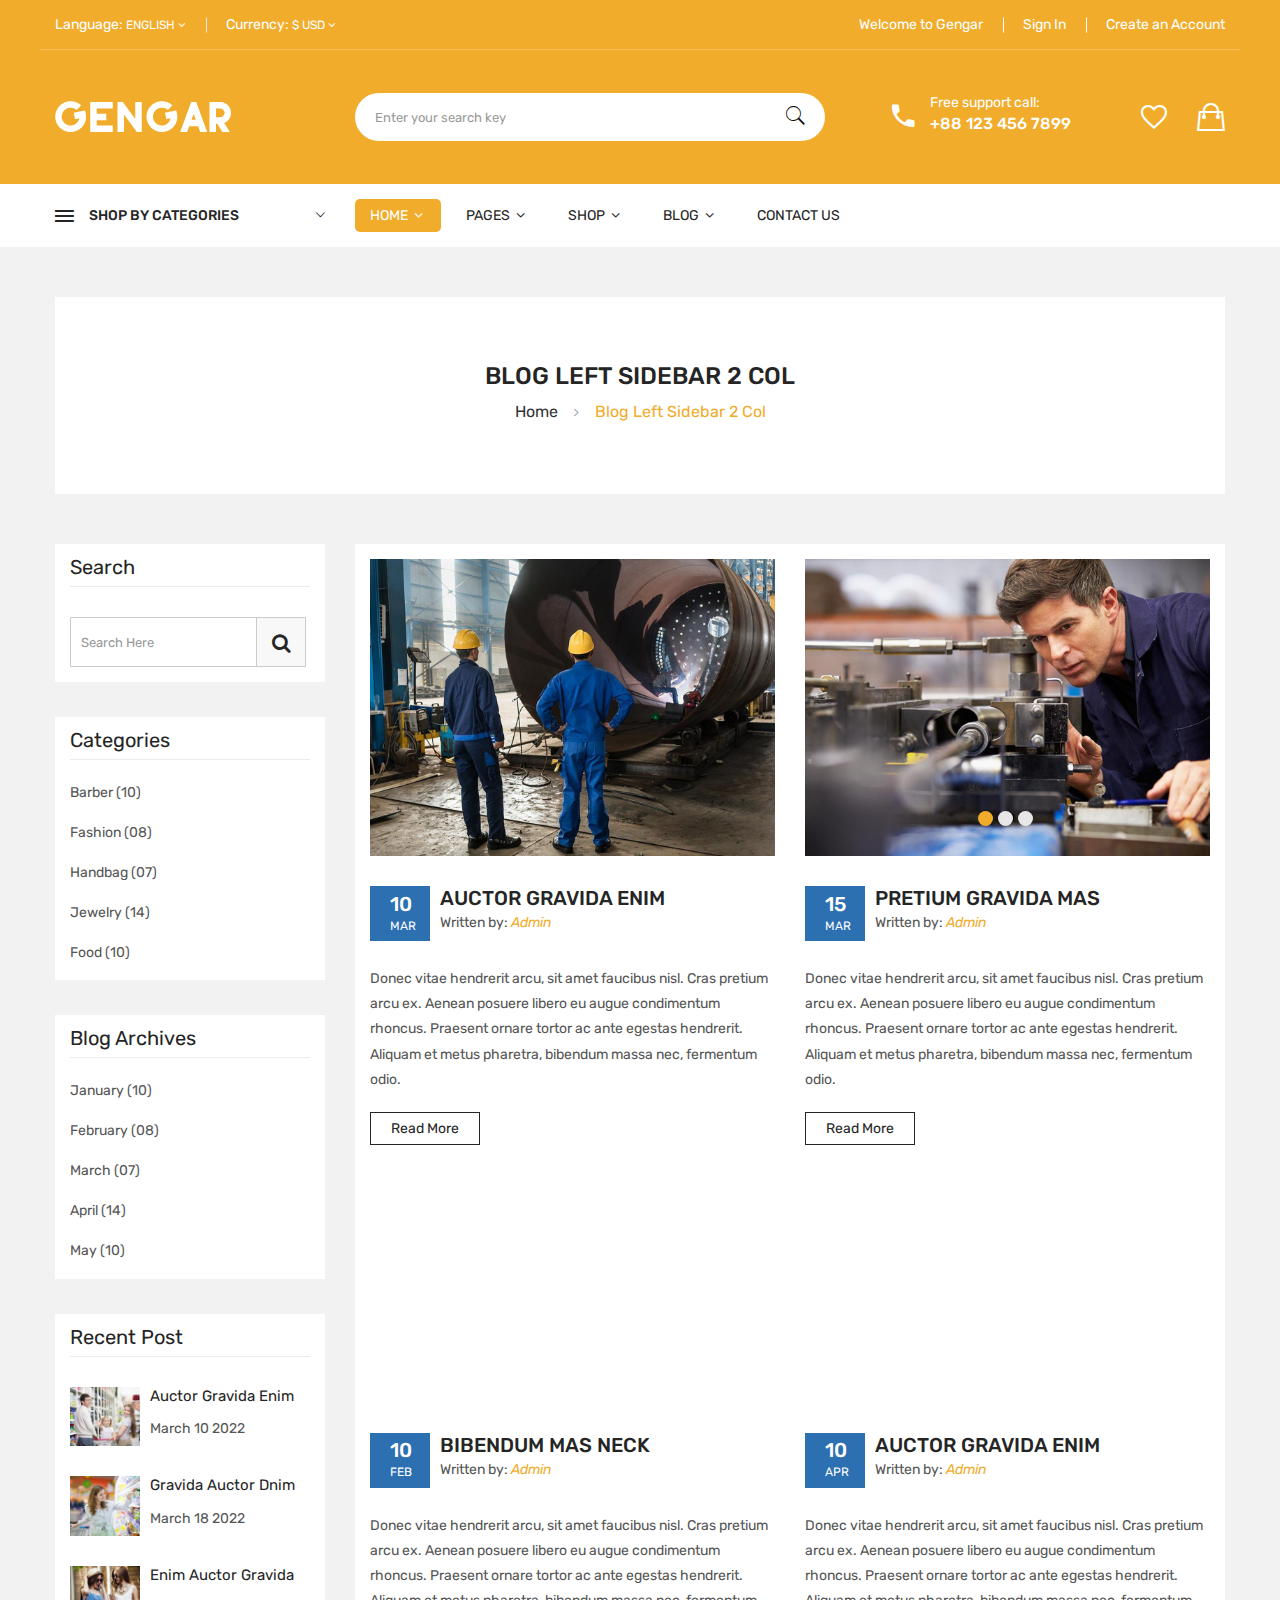
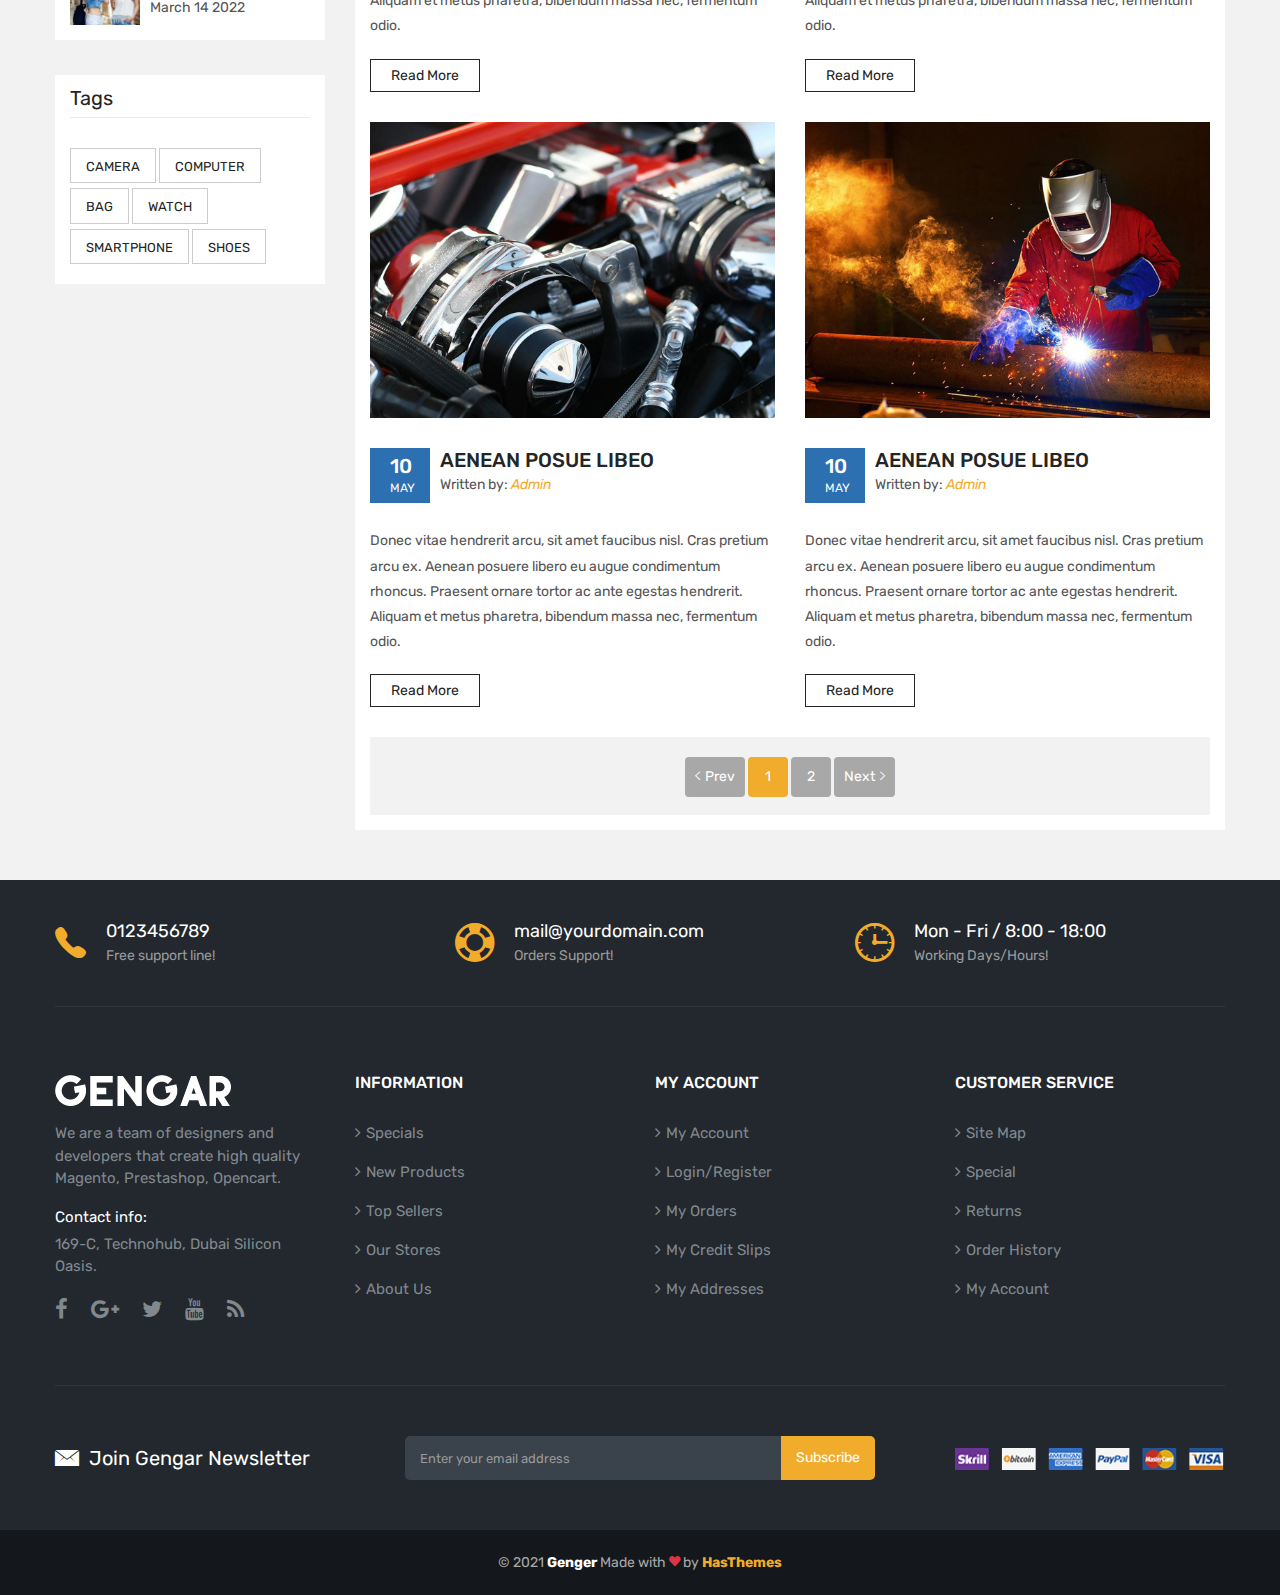
<file: design/blog-left-sidebar-2-col.html>
<!DOCTYPE html>
<html class="no-js" lang="zxx">


<!-- Mirrored from htmldemo.net/gengar/gengar/blog-left-sidebar-2-col.html by HTTrack Website Copier/3.x [XR&CO'2014], Sat, 03 Jun 2023 07:12:56 GMT -->
<head>
    <meta charset="utf-8">
    <meta http-equiv="X-UA-Compatible" content="IE=edge">
    <meta name="viewport" content="width=device-width, initial-scale=1">
    <meta name="description" content="meta description">
    <title>Gengar - Multipurpose eCommerce Bootstrap 5 Template</title>

    <!--=== Favicon ===-->
    <link rel="shortcut icon" href="assets/img/favicon.ico" type="image/x-icon" />

    <!-- Google fonts include -->
    <link href="https://fonts.googleapis.com/css?family=Rubik:300,300i,400,400i,500,500i,700,900" rel="stylesheet">

    <!-- All Vendor & plugins CSS include -->
    <link href="assets/css/vendor.css" rel="stylesheet">
    <!-- Main Style CSS -->
    <link href="assets/css/style.css" rel="stylesheet">

    <!--[if lt IE 9]>
<script src="//oss.maxcdn.com/html5shiv/3.7.2/html5shiv.min.js"></script>
<script src="//oss.maxcdn.com/respond/1.4.2/respond.min.js"></script>
<![endif]-->

</head>

<body>

    <!-- Start Header Area -->
    <header class="header-area">
        <!-- main header start -->
        <div class="main-header d-none d-lg-block">
            <!-- header top start -->
            <div class="header-top theme-color">
                <div class="container bdr-bottom">
                    <div class="row align-items-center">
                        <div class="col-lg-6">
                            <div class="header-top-settings">
                                <ul class="nav align-items-center">
                                    <li class="language">
                                        <span>Language:</span>
                                        English
                                        <i class="fa fa-angle-down"></i>
                                        <ul class="dropdown-list">
                                            <li><a href="#"><img src="assets/img/icon/en.png" alt=""> english</a></li>
                                            <li><a href="#"><img src="assets/img/icon/fr.png" alt=""> french</a></li>
                                        </ul>
                                    </li>
                                    <li class="curreny-wrap">
                                        <span>Currency:</span>
                                        $ USD
                                        <i class="fa fa-angle-down"></i>
                                        <ul class="dropdown-list curreny-list">
                                            <li><a href="#">$ usd</a></li>
                                            <li><a href="#"> € EURO</a></li>
                                        </ul>
                                    </li>
                                </ul>
                            </div>
                        </div>
                        <div class="col-lg-6">
                            <div class="header-links">
                                <ul class="nav justify-content-end">
                                    <li>Welcome to Gengar</li>
                                    <li><a href="login-register.html">Sign In</a></li>
                                    <li><a href="login-register.html">Create an Account</a></li>
                                </ul>
                            </div>
                        </div>
                    </div>
                </div>
            </div>
            <!-- header top end -->

            <!-- header middle area start -->
            <div class="header-middle-area theme-color">
                <div class="container">
                    <div class="row align-items-center">
                        <!-- start logo area -->
                        <div class="col-lg-3">
                            <div class="logo">
                                <a href="index.html">
                                    <img src="assets/img/logo/logo.png" alt="">
                                </a>
                            </div>
                        </div>
                        <!-- start logo area -->

                        <!-- start search box area -->
                        <div class="col-lg-5">
                            <div class="search-box-wrapper">
                                <form class="search-box-inner">
                                    <input type="text" class="search-field" placeholder="Enter your search key">
                                    <button class="search-btn"><i class="ion-ios-search"></i></button>
                                </form>
                            </div>
                        </div>
                        <!-- start search box end -->

                        <!-- mini cart area start -->
                        <div class="col-lg-4">
                            <div class="header-configure-wrapper">
                                <div class="support-inner">
                                    <div class="support-icon">
                                        <i class="ion-android-call"></i>
                                    </div>
                                    <div class="support-info">
                                        <p>Free support call:</p>
                                        <strong>+88 123 456 7899</strong>
                                    </div>
                                </div>
                                <div class="header-configure-area">
                                    <ul class="nav justify-content-end">
                                        <li>
                                            <a href="wishlist.html">
                                                <i class="ion-android-favorite-outline"></i>
                                            </a>
                                        </li>
                                        <li class="mini-cart-wrap">
                                            <a href="cart.html">
                                                <i class="ion-bag"></i>
                                            </a>
                                            <ul class="cart-list">
                                                <li>
                                                    <div class="cart-img">
                                                        <a href="product-details.html"><img src="assets/img/cart/cart-1.jpg" alt=""></a>
                                                    </div>
                                                    <div class="cart-info">
                                                        <h4><a href="product-details.html">simple product</a></h4>
                                                        <span class="cart-qty">Qty: 1</span>
                                                        <span>$60.00</span>
                                                    </div>
                                                    <div class="del-icon">
                                                        <i class="fa fa-times"></i>
                                                    </div>
                                                </li>
                                                <li>
                                                    <div class="cart-img">
                                                        <a href="product-details.html"><img src="assets/img/cart/cart-2.jpg" alt=""></a>
                                                    </div>
                                                    <div class="cart-info">
                                                        <h4><a href="product-details.html">virtual product</a></h4>
                                                        <span class="cart-qty">Qty: 2</span>
                                                        <span>$100.00</span>
                                                    </div>
                                                    <div class="del-icon">
                                                        <i class="fa fa-times"></i>
                                                    </div>
                                                </li>
                                                <li class="mini-cart-price">
                                                    <span class="subtotal">subtotal : </span>
                                                    <span class="subtotal-price ml-auto">$110.00</span>
                                                </li>
                                                <li>
                                                    <div class="mini-cart-button">
                                                        <a class="check-btn" href="cart.html">View Cart</a>
                                                        <a class="check-btn" href="checkout.html">checkout</a>
                                                    </div>
                                                </li>
                                            </ul>
                                        </li>
                                    </ul>
                                </div>
                            </div>
                        </div>
                        <!-- mini cart area end -->
                    </div>
                </div>
            </div>
            <!-- header middle area end -->

            <!-- main menu area start -->
            <div class="main-menu-area bg-white sticky">
                <div class="container">
                    <div class="row align-items-center">
                        <div class="col-lg-3">
                            <div class="category-toggle-wrap">
                                <div class="category-toggle">
                                    <i class="ion-android-menu"></i>
                                    shop by categories
                                    <span><i class="ion-ios-arrow-down"></i></span>
                                </div>
                                <nav class="category-menu">
                                    <ul class="categories-list">
                                        <li class="menu-item-has-children"><a href="shop.html">Fruits & Vegetables</a>
                                            <!-- Mega Category Menu Start -->
                                            <ul class="category-mega-menu dropdown">
                                                <li class="menu-item-has-children">
                                                    <a href="shop.html">Smartphone</a>
                                                    <ul class="dropdown">
                                                        <li><a href="shop.html">Samsome</a></li>
                                                        <li><a href="shop.html">GL Stylus</a></li>
                                                        <li><a href="shop.html">Uawei</a></li>
                                                        <li><a href="shop.html">Cherry Berry</a></li>
                                                    </ul>
                                                </li>
                                                <li class="menu-item-has-children">
                                                    <a href="shop.html">headphone</a>
                                                    <ul class="dropdown">
                                                        <li><a href="shop.html">Desktop Headphone</a></li>
                                                        <li><a href="shop.html">Mobile Headphone</a></li>
                                                        <li><a href="shop.html">Wireless Headphone</a></li>
                                                        <li><a href="shop.html">LED Headphone</a></li>
                                                    </ul>
                                                </li>
                                                <li class="menu-item-has-children">
                                                    <a href="shop.html">accessories</a>
                                                    <ul class="dropdown">
                                                        <li><a href="shop.html">Power Bank</a></li>
                                                        <li><a href="shop.html">Data Cable</a></li>
                                                        <li><a href="shop.html">Power Cable</a></li>
                                                        <li><a href="shop.html">Battery</a></li>
                                                    </ul>
                                                </li>
                                                <li class="menu-item-has-children">
                                                    <a href="shop.html">headphone</a>
                                                    <ul class="dropdown">
                                                        <li><a href="shop.html">Desktop Headphone</a></li>
                                                        <li><a href="shop.html">Mobile Headphone</a></li>
                                                        <li><a href="shop.html">Wireless Headphone</a></li>
                                                        <li><a href="shop.html">LED Headphone</a></li>
                                                    </ul>
                                                </li>
                                            </ul><!-- Mega Category Menu End -->
                                        </li>
                                        <li class="menu-item-has-children"><a href="shop.html">Fresh Meat</a>
                                            <!-- Mega Category Menu Start -->
                                            <ul class="category-mega-menu dropdown three-column">
                                                <li class="menu-item-has-children">
                                                    <a href="shop.html">Smartphone</a>
                                                    <ul class="dropdown">
                                                        <li><a href="shop.html">Samsome</a></li>
                                                        <li><a href="shop.html">GL Stylus</a></li>
                                                        <li><a href="shop.html">Uawei</a></li>
                                                        <li><a href="shop.html">Cherry Berry</a></li>
                                                        <li><a href="shop.html">uPhone</a></li>
                                                    </ul>
                                                </li>
                                                <li class="menu-item-has-children">
                                                    <a href="shop.html">headphone</a>
                                                    <ul class="dropdown">
                                                        <li><a href="shop.html">Desktop Headphone</a></li>
                                                        <li><a href="shop.html">Mobile Headphone</a></li>
                                                        <li><a href="shop.html">Wireless Headphone</a></li>
                                                        <li><a href="shop.html">LED Headphone</a></li>
                                                        <li><a href="shop.html">Over-ear</a></li>
                                                    </ul>
                                                </li>
                                                <li class="menu-item-has-children">
                                                    <a href="shop.html">accessories</a>
                                                    <ul class="dropdown">
                                                        <li><a href="shop.html">Power Bank</a></li>
                                                        <li><a href="shop.html">Data Cable</a></li>
                                                        <li><a href="shop.html">Power Cable</a></li>
                                                        <li><a href="shop.html">Battery</a></li>
                                                        <li><a href="shop.html">OTG Cable</a></li>
                                                    </ul>
                                                </li>
                                            </ul><!-- Mega Category Menu End -->
                                        </li>
                                        <li class="menu-item-has-children"><a href="shop.html">dairy & eggs</a>
                                            <!-- Mega Category Menu Start -->
                                            <ul class="category-mega-menu dropdown two-column">
                                                <li class="menu-item-has-children">
                                                    <a href="shop.html">Smartphone</a>
                                                    <ul class="dropdown">
                                                        <li><a href="shop.html">Samsome</a></li>
                                                        <li><a href="shop.html">GL Stylus</a></li>
                                                        <li><a href="shop.html">Uawei</a></li>
                                                        <li><a href="shop.html">Cherry Berry</a></li>
                                                    </ul>
                                                </li>
                                                <li class="menu-item-has-children">
                                                    <a href="shop.html">headphone</a>
                                                    <ul class="dropdown">
                                                        <li><a href="shop.html">Desktop Headphone</a></li>
                                                        <li><a href="shop.html">Mobile Headphone</a></li>
                                                        <li><a href="shop.html">Wireless Headphone</a></li>
                                                        <li><a href="shop.html">LED Headphone</a></li>
                                                    </ul>
                                                </li>
                                            </ul><!-- Mega Category Menu End -->
                                        </li>
                                        <li><a href="shop.html">Frozen</a></li>
                                        <li><a href="shop.html">Grocery</a></li>
                                        <li><a href="shop.html">Kitchenware</a></li>
                                        <li><a href="shop.html">Tools</a></li>
                                        <li><a href="shop.html">Electronics</a></li>
                                        <li><a href="shop.html">Kitchenware</a></li>
                                    </ul>
                                </nav>
                            </div>
                        </div>
                        <div class="col-lg-9">
                            <div class="main-menu home-main">
                                <!-- main menu navbar start -->
                                <nav class="desktop-menu">
                                    <ul>
                                        <li class="active"><a href="index.html">Home <i class="fa fa-angle-down"></i></a>
                                            <ul class="dropdown">
                                                <li><a href="index.html">Home version 01</a></li>
                                                <li><a href="index-2.html">Home version 02</a></li>
                                                <li><a href="index-3.html">Home version 03</a></li>
                                                <li><a href="index-4.html">Home version 04</a></li>
                                                <li><a href="index-5.html">Home version 05</a></li>
                                                <li><a href="index-6.html">Home version 06</a></li>
                                            </ul>
                                        </li>
                                        <li><a href="#">pages <i class="fa fa-angle-down"></i></a>
                                            <ul class="megamenu dropdown">
                                                <li class="mega-title"><a href="#">column 01</a>
                                                    <ul>
                                                        <li><a href="shop.html">shop grid left sidebar</a></li>
                                                        <li><a href="shop-grid-right-sidebar.html">shop grid right sidebar</a></li>
                                                        <li><a href="shop-grid-full-4-col.html">shop grid no sidebar</a></li>
                                                        <li><a href="shop-list-left-sidebar.html">shop list left sidebar</a></li>
                                                        <li><a href="shop-list-right-sidebar.html">shop list right sidebar</a></li>
                                                    </ul>
                                                </li>
                                                <li class="mega-title"><a href="#">column 02</a>
                                                    <ul>
                                                        <li><a href="product-details.html">product details</a></li>
                                                        <li><a href="product-details-affiliate.html">product details affiliate</a></li>
                                                        <li><a href="product-details-variable.html">product details variable</a></li>
                                                        <li><a href="product-details-group.html">product details group</a></li>
                                                        <li><a href="product-details-box.html">product details box</a></li>
                                                    </ul>
                                                </li>
                                                <li class="mega-title"><a href="#">column 03</a>
                                                    <ul>
                                                        <li><a href="cart.html">cart</a></li>
                                                        <li><a href="checkout.html">checkout</a></li>
                                                        <li><a href="compare.html">compare</a></li>
                                                        <li><a href="wishlist.html">wishlist</a></li>
                                                    </ul>
                                                </li>
                                                <li class="mega-title"><a href="#">column 04</a>
                                                    <ul>
                                                        <li><a href="my-account.html">my-account</a></li>
                                                        <li><a href="login-register.html">login-register</a></li>
                                                        <li><a href="about-us.html">about us</a></li>
                                                        <li><a href="contact-us.html">contact us</a></li>
                                                        <li><a href="404.html">404 page</a></li>
                                                    </ul>
                                                </li>
                                            </ul>
                                        </li>
                                        <li><a href="shop.html">shop <i class="fa fa-angle-down"></i></a>
                                            <ul class="dropdown">
                                                <li><a href="#">shop grid layout <i class="fa fa-angle-right"></i></a>
                                                    <ul class="dropdown">
                                                        <li><a href="shop.html">shop grid left sidebar</a></li>
                                                        <li><a href="shop-grid-right-sidebar.html">shop grid right sidebar</a></li>
                                                        <li><a href="shop-grid-full-3-col.html">shop grid full 3 col</a></li>
                                                        <li><a href="shop-grid-full-4-col.html">shop grid full 4 col</a></li>
                                                    </ul>
                                                </li>
                                                <li><a href="#">shop list layout <i class="fa fa-angle-right"></i></a>
                                                    <ul class="dropdown">
                                                        <li><a href="shop-list-left-sidebar.html">shop list left sidebar</a></li>
                                                        <li><a href="shop-list-right-sidebar.html">shop list right sidebar</a></li>
                                                        <li><a href="shop-list-full-width.html">shop list full width</a></li>
                                                    </ul>
                                                </li>
                                                <li><a href="#">products details <i class="fa fa-angle-right"></i></a>
                                                    <ul class="dropdown">
                                                        <li><a href="product-details.html">product details</a></li>
                                                        <li><a href="product-details-affiliate.html">product details affiliate</a></li>
                                                        <li><a href="product-details-variable.html">product details variable</a></li>
                                                        <li><a href="product-details-group.html">product details group</a></li>
                                                        <li><a href="product-details-box.html">product details box</a></li>
                                                        <li><a href="product-details-sticky-left.html">product details sticky left</a></li>
                                                        <li><a href="product-details-sticky-right.html">product details sticky right</a></li>
                                                        <li><a href="product-details-gallery-left.html">product details gallery left</a></li>
                                                        <li><a href="product-details-gallery-right.html">product details gallery right</a></li>
                                                    </ul>
                                                </li>
                                            </ul>
                                        </li>
                                        <li><a href="blog-left-sidebar.html">Blog <i class="fa fa-angle-down"></i></a>
                                            <ul class="dropdown">
                                                <li><a href="blog-left-sidebar.html">blog left sidebar</a></li>
                                                <li><a href="blog-left-sidebar-2-col.html">blog left sidebar 2 col</a></li>
                                                <li><a href="blog-right-sidebar.html">blog right sidebar</a></li>
                                                <li><a href="blog-right-sidebar-2-col.html">blog right sidebar 2 col</a></li>
                                                <li><a href="blog-grid-full-width.html">blog grid full width</a></li>
                                                <li><a href="blog-list-full-width.html">blog list full width</a></li>
                                                <li><a href="blog-details.html">blog details</a></li>
                                                <li><a href="blog-details-left-sidebar.html">blog details left sidebar</a></li>
                                                <li><a href="blog-details-audio.html">blog details audio</a></li>
                                                <li><a href="blog-details-video.html">blog details video</a></li>
                                                <li><a href="blog-details-image.html">blog details image</a></li>
                                            </ul>
                                        </li>
                                        <li><a href="contact-us.html">Contact us</a></li>
                                    </ul>
                                </nav>
                                <!-- main menu navbar end -->
                            </div>
                        </div>
                    </div>
                </div>
            </div>
            <!-- main menu area end -->
        </div>
        <!-- main header start -->

        <!-- mobile header start -->
        <div class="mobile-header d-lg-none d-md-block sticky">
            <!--mobile header top start -->
            <div class="container">
                <div class="row align-items-center">
                    <div class="col-12">
                        <div class="mobile-main-header">
                            <div class="mobile-logo">
                                <a href="index.html">
                                    <img src="assets/img/logo/logo-black.png" alt="Brand Logo">
                                </a>
                            </div>
                            <div class="mobile-menu-toggler">
                                <div class="mini-cart-wrap">
                                    <a href="cart.html">
                                        <i class="ion-bag"></i>
                                    </a>
                                </div>
                                <div class="mobile-menu-btn">
                                    <div class="off-canvas-btn">
                                        <i class="ion-android-menu"></i>
                                    </div>
                                </div>
                            </div>
                        </div>
                    </div>
                    <div class="col-12">
                        <div class="category-toggle-wrap">
                            <div class="category-toggle">
                                <i class="ion-android-menu"></i>
                                all categories
                                <span><i class="ion-android-arrow-dropdown"></i></span>
                            </div>
                            <nav class="category-menu">
                                <ul class="categories-list">
                                    <li class="menu-item-has-children"><a href="shop.html">Fruits & Vegetables</a>
                                        <!-- Mega Category Menu Start -->
                                        <ul class="category-mega-menu dropdown">
                                            <li class="menu-item-has-children">
                                                <a href="shop.html">Smartphone</a>
                                                <ul class="dropdown">
                                                    <li><a href="shop.html">Samsome</a></li>
                                                    <li><a href="shop.html">GL Stylus</a></li>
                                                    <li><a href="shop.html">Uawei</a></li>
                                                    <li><a href="shop.html">Cherry Berry</a></li>
                                                </ul>
                                            </li>
                                            <li class="menu-item-has-children">
                                                <a href="shop.html">headphone</a>
                                                <ul class="dropdown">
                                                    <li><a href="shop.html">Desktop Headphone</a></li>
                                                    <li><a href="shop.html">Mobile Headphone</a></li>
                                                    <li><a href="shop.html">Wireless Headphone</a></li>
                                                    <li><a href="shop.html">LED Headphone</a></li>
                                                </ul>
                                            </li>
                                            <li class="menu-item-has-children">
                                                <a href="shop.html">accessories</a>
                                                <ul class="dropdown">
                                                    <li><a href="shop.html">Power Bank</a></li>
                                                    <li><a href="shop.html">Data Cable</a></li>
                                                    <li><a href="shop.html">Power Cable</a></li>
                                                    <li><a href="shop.html">Battery</a></li>
                                                </ul>
                                            </li>
                                            <li class="menu-item-has-children">
                                                <a href="shop.html">headphone</a>
                                                <ul class="dropdown">
                                                    <li><a href="shop.html">Desktop Headphone</a></li>
                                                    <li><a href="shop.html">Mobile Headphone</a></li>
                                                    <li><a href="shop.html">Wireless Headphone</a></li>
                                                    <li><a href="shop.html">LED Headphone</a></li>
                                                </ul>
                                            </li>
                                        </ul><!-- Mega Category Menu End -->
                                    </li>
                                    <li class="menu-item-has-children"><a href="shop.html">Fresh Meat</a>
                                        <!-- Mega Category Menu Start -->
                                        <ul class="category-mega-menu dropdown three-column">
                                            <li class="menu-item-has-children">
                                                <a href="shop.html">Smartphone</a>
                                                <ul class="dropdown">
                                                    <li><a href="shop.html">Samsome</a></li>
                                                    <li><a href="shop.html">GL Stylus</a></li>
                                                    <li><a href="shop.html">Uawei</a></li>
                                                    <li><a href="shop.html">Cherry Berry</a></li>
                                                    <li><a href="shop.html">uPhone</a></li>
                                                </ul>
                                            </li>
                                            <li class="menu-item-has-children">
                                                <a href="shop.html">headphone</a>
                                                <ul class="dropdown">
                                                    <li><a href="shop.html">Desktop Headphone</a></li>
                                                    <li><a href="shop.html">Mobile Headphone</a></li>
                                                    <li><a href="shop.html">Wireless Headphone</a></li>
                                                    <li><a href="shop.html">LED Headphone</a></li>
                                                    <li><a href="shop.html">Over-ear</a></li>
                                                </ul>
                                            </li>
                                            <li class="menu-item-has-children">
                                                <a href="shop.html">accessories</a>
                                                <ul class="dropdown">
                                                    <li><a href="shop.html">Power Bank</a></li>
                                                    <li><a href="shop.html">Data Cable</a></li>
                                                    <li><a href="shop.html">Power Cable</a></li>
                                                    <li><a href="shop.html">Battery</a></li>
                                                    <li><a href="shop.html">OTG Cable</a></li>
                                                </ul>
                                            </li>
                                        </ul><!-- Mega Category Menu End -->
                                    </li>
                                    <li class="menu-item-has-children"><a href="shop.html">dairy & eggs</a>
                                        <!-- Mega Category Menu Start -->
                                        <ul class="category-mega-menu dropdown two-column">
                                            <li class="menu-item-has-children">
                                                <a href="shop.html">Smartphone</a>
                                                <ul class="dropdown">
                                                    <li><a href="shop.html">Samsome</a></li>
                                                    <li><a href="shop.html">GL Stylus</a></li>
                                                    <li><a href="shop.html">Uawei</a></li>
                                                    <li><a href="shop.html">Cherry Berry</a></li>
                                                </ul>
                                            </li>
                                            <li class="menu-item-has-children">
                                                <a href="shop.html">headphone</a>
                                                <ul class="dropdown">
                                                    <li><a href="shop.html">Desktop Headphone</a></li>
                                                    <li><a href="shop.html">Mobile Headphone</a></li>
                                                    <li><a href="shop.html">Wireless Headphone</a></li>
                                                    <li><a href="shop.html">LED Headphone</a></li>
                                                </ul>
                                            </li>
                                        </ul><!-- Mega Category Menu End -->
                                    </li>
                                    <li><a href="shop.html">Frozen</a></li>
                                    <li><a href="shop.html">Grocery</a></li>
                                    <li><a href="shop.html">Kitchenware</a></li>
                                    <li><a href="shop.html">Tools</a></li>
                                    <li><a href="shop.html">Electronics</a></li>
                                    <li><a href="shop.html">Kitchenware</a></li>
                                </ul>
                            </nav>
                        </div>
                    </div>
                </div>
            </div>
            <!-- mobile header top start -->
        </div>
        <!-- mobile header end -->
    </header>
    <!-- end Header Area -->

    <!-- off-canvas menu start -->
    <aside class="off-canvas-wrapper">
        <div class="off-canvas-overlay"></div>
        <div class="off-canvas-inner-content">
            <div class="btn-close-off-canvas">
                <i class="ion-android-close"></i>
            </div>

            <div class="off-canvas-inner">
                <!-- search box start -->
                <div class="search-box-offcanvas">
                    <form>
                        <input type="text" placeholder="Search Here...">
                        <button class="search-btn"><i class="ion-ios-search-strong"></i></button>
                    </form>
                </div>
                <!-- search box end -->

                <!-- mobile menu start -->
                <div class="mobile-navigation">

                    <!-- mobile menu navigation start -->
                    <nav>
                        <ul class="mobile-menu">
                            <li class="menu-item-has-children active"><a href="#">Home</a>
                                <ul class="dropdown">
                                    <li><a href="index.html">Home version 01</a></li>
                                    <li><a href="index-2.html">Home version 02</a></li>
                                    <li><a href="index-3.html">Home version 03</a></li>
                                    <li><a href="index-4.html">Home version 04</a></li>
                                    <li><a href="index-5.html">Home version 05</a></li>
                                    <li><a href="index-6.html">Home version 06</a></li>
                                </ul>
                            </li>
                            <li class="menu-item-has-children"><a href="#">pages</a>
                                <ul class="megamenu dropdown">
                                    <li class="mega-title has-children"><a href="#">column 01</a>
                                        <ul class="dropdown">
                                            <li><a href="shop.html">shop grid left
                                                    sidebar</a></li>
                                            <li><a href="shop-grid-right-sidebar.html">shop grid right
                                                    sidebar</a></li>
                                            <li><a href="shop-list-left-sidebar.html">shop list left sidebar</a></li>
                                            <li><a href="shop-list-right-sidebar.html">shop list right sidebar</a></li>
                                        </ul>
                                    </li>
                                    <li class="mega-title has-children"><a href="#">column 02</a>
                                        <ul class="dropdown">
                                            <li><a href="product-details.html">product details</a></li>
                                            <li><a href="product-details-affiliate.html">product
                                                    details
                                                    affiliate</a></li>
                                            <li><a href="product-details-variable.html">product details
                                                    variable</a></li>
                                            <li><a href="product-details-group.html">product details
                                                    group</a></li>
                                        </ul>
                                    </li>
                                    <li class="mega-title has-children"><a href="#">column 03</a>
                                        <ul class="dropdown">
                                            <li><a href="cart.html">cart</a></li>
                                            <li><a href="checkout.html">checkout</a></li>
                                            <li><a href="compare.html">compare</a></li>
                                            <li><a href="wishlist.html">wishlist</a></li>
                                        </ul>
                                    </li>
                                    <li class="mega-title has-children"><a href="#">column 04</a>
                                        <ul class="dropdown">
                                            <li><a href="my-account.html">my-account</a></li>
                                            <li><a href="login-register.html">login-register</a></li>
                                            <li><a href="about-us.html">about us</a></li>
                                            <li><a href="contact-us.html">contact us</a></li>
                                            <li><a href="404.html">404 page</a></li>
                                        </ul>
                                    </li>
                                </ul>
                            </li>
                            <li class="menu-item-has-children "><a href="#">shop</a>
                                <ul class="dropdown">
                                    <li class="has-children"><a href="#">shop grid layout</a>
                                        <ul class="dropdown">
                                            <li><a href="shop.html">shop grid left sidebar</a></li>
                                            <li><a href="shop-grid-right-sidebar.html">shop grid right sidebar</a></li>
                                            <li><a href="shop-grid-full-3-col.html">shop grid full 3 col</a></li>
                                            <li><a href="shop-grid-full-4-col.html">shop grid full 4 col</a></li>
                                        </ul>
                                    </li>
                                    <li class="has-children"><a href="#">shop list layout</a>
                                        <ul class="dropdown">
                                            <li><a href="shop-list-left-sidebar.html">shop list left sidebar</a></li>
                                            <li><a href="shop-list-right-sidebar.html">shop list right sidebar</a></li>
                                            <li><a href="shop-list-full-width.html">shop list full width</a></li>
                                        </ul>
                                    </li>
                                    <li class="has-children"><a href="#">products details</a>
                                        <ul class="dropdown">
                                            <li><a href="product-details.html">product details</a></li>
                                            <li><a href="product-details-affiliate.html">product details affiliate</a></li>
                                            <li><a href="product-details-variable.html">product details variable</a></li>
                                            <li><a href="product-details-group.html">product details group</a></li>
                                            <li><a href="product-details-box.html">product details box</a></li>
                                            <li><a href="product-details-sticky-left.html">product details sticky left</a></li>
                                            <li><a href="product-details-sticky-right.html">product details sticky right</a></li>
                                            <li><a href="product-details-gallery-left.html">product details gallery left</a></li>
                                            <li><a href="product-details-gallery-right.html">product details gallery right</a></li>
                                        </ul>
                                    </li>
                                </ul>
                            </li>
                            <li class="menu-item-has-children "><a href="#">Blog</a>
                                <ul class="dropdown">
                                    <li><a href="blog-left-sidebar.html">blog left sidebar</a></li>
                                    <li><a href="blog-left-sidebar-2-col.html">blog left sidebar 2 col</a></li>
                                    <li><a href="blog-right-sidebar.html">blog right sidebar</a></li>
                                    <li><a href="blog-right-sidebar-2-col.html">blog right sidebar 2 col</a></li>
                                    <li><a href="blog-grid-full-width.html">blog grid full width</a></li>
                                    <li><a href="blog-list-full-width.html">blog list full width</a></li>
                                    <li><a href="blog-details.html">blog details</a></li>
                                    <li><a href="blog-details-left-sidebar.html">blog details left sidebar</a></li>
                                    <li><a href="blog-details-audio.html">blog details audio</a></li>
                                    <li><a href="blog-details-video.html">blog details video</a></li>
                                    <li><a href="blog-details-image.html">blog details image</a></li>
                                </ul>
                            </li>
                            <li><a href="contact-us.html">Contact us</a></li>
                        </ul>
                    </nav>
                    <!-- mobile menu navigation end -->
                </div>
                <!-- mobile menu end -->

                <div class="mobile-settings">
                    <ul class="nav">
                        <li>
                            <div class="dropdown mobile-top-dropdown">
                                <a class="dropdown-toggle" id="currency" data-bs-toggle="dropdown" aria-haspopup="true" aria-expanded="false">
                                    Currency
                                    <i class="fa fa-angle-down"></i>
                                </a>
                                <div class="dropdown-menu" aria-labelledby="currency">
                                    <a class="dropdown-item" href="#">$ USD</a>
                                    <a class="dropdown-item" href="#">$ EURO</a>
                                </div>
                            </div>
                        </li>
                        <li>
                            <div class="dropdown mobile-top-dropdown">
                                <a class="dropdown-toggle" id="myaccount" data-bs-toggle="dropdown" aria-haspopup="true" aria-expanded="false">
                                    My Account
                                    <i class="fa fa-angle-down"></i>
                                </a>
                                <div class="dropdown-menu" aria-labelledby="myaccount">
                                    <a class="dropdown-item" href="my-account.html">my account</a>
                                    <a class="dropdown-item" href="login-register.html"> login</a>
                                    <a class="dropdown-item" href="login-register.html">register</a>
                                </div>
                            </div>
                        </li>
                    </ul>
                </div>

                <!-- offcanvas widget area start -->
                <div class="offcanvas-widget-area">
                    <div class="off-canvas-contact-widget">
                        <ul>
                            <li><i class="fa fa-mobile"></i>
                                <a href="#">0123456789</a>
                            </li>
                            <li><i class="fa fa-envelope-o"></i>
                                <a href="#">info@yourdomain.com</a>
                            </li>
                        </ul>
                    </div>
                    <div class="off-canvas-social-widget">
                        <a href="#"><i class="fa fa-facebook"></i></a>
                        <a href="#"><i class="fa fa-twitter"></i></a>
                        <a href="#"><i class="fa fa-pinterest-p"></i></a>
                        <a href="#"><i class="fa fa-linkedin"></i></a>
                        <a href="#"><i class="fa fa-youtube-play"></i></a>
                    </div>
                </div>
                <!-- offcanvas widget area end -->
            </div>
        </div>
    </aside>
    <!-- off-canvas menu end -->



    <!-- main wrapper start -->
    <main class="body-bg">

        <!-- breadcrumb area start -->
        <div class="breadcrumb-area">
            <div class="container">
                <div class="row">
                    <div class="col-12">
                        <div class="breadcrumb-wrap">
                            <nav aria-label="breadcrumb">
                                <h1>blog left sidebar 2 col</h1>
                                <ul class="breadcrumb">
                                    <li class="breadcrumb-item"><a href="index.html">Home</a></li>
                                    <li class="breadcrumb-item active" aria-current="page">blog left sidebar 2 col</li>
                                </ul>
                            </nav>
                        </div>
                    </div>
                </div>
            </div>
        </div>
        <!-- breadcrumb area end -->

        <!-- blog main wrapper start -->
        <div class="blog-main-wrapper pt-50 pb-50">
            <div class="container">
                <div class="row">
                    <div class="col-lg-3 order-2 order-lg-1">
                        <div class="blog-sidebar-wrapper">
                            <div class="blog-sidebar">
                                <h4 class="title">search</h4>
                                <div class="sidebar-serch-form">
                                    <form action="#">
                                        <input type="text" class="search-field" placeholder="search here">
                                        <button type="submit" class="search-btn"><i class="fa fa-search"></i></button>
                                    </form>
                                </div>
                            </div> <!-- single sidebar end -->
                            <div class="blog-sidebar">
                                <h4 class="title">categories</h4>
                                <ul class="blog-archive blog-category">
                                    <li><a href="#">Barber (10)</a></li>
                                    <li><a href="#">fashion (08)</a></li>
                                    <li><a href="#">handbag (07)</a></li>
                                    <li><a href="#">Jewelry (14)</a></li>
                                    <li><a href="#">food (10)</a></li>
                                </ul>
                            </div> <!-- single sidebar end -->
                            <div class="blog-sidebar">
                                <h4 class="title">Blog Archives</h4>
                                <ul class="blog-archive">
                                    <li><a href="#">January (10)</a></li>
                                    <li><a href="#">February (08)</a></li>
                                    <li><a href="#">March (07)</a></li>
                                    <li><a href="#">April (14)</a></li>
                                    <li><a href="#">May (10)</a></li>
                                </ul>
                            </div> <!-- single sidebar end -->
                            <div class="blog-sidebar">
                                <h4 class="title">recent post</h4>
                                <div class="recent-post">
                                    <div class="recent-post-item">
                                        <div class="product-thumb">
                                            <a href="blog-details.html">
                                                <img src="assets/img/blog/blog-large-4.jpg" alt="">
                                            </a>
                                        </div>
                                        <div class="recent-post-description">
                                            <div class="product-name">
                                                <h4><a href="blog-details.html">Auctor gravida enim</a></h4>
                                                <p>march 10 2022</p>
                                            </div>
                                        </div>
                                    </div>
                                    <div class="recent-post-item">
                                        <div class="product-thumb">
                                            <a href="blog-details.html">
                                                <img src="assets/img/blog/blog-large-6.jpg" alt="">
                                            </a>
                                        </div>
                                        <div class="recent-post-description">
                                            <div class="product-name">
                                                <h4><a href="blog-details.html">gravida auctor dnim</a></h4>
                                                <p>march 18 2022</p>
                                            </div>
                                        </div>
                                    </div>
                                    <div class="recent-post-item">
                                        <div class="product-thumb">
                                            <a href="blog-details.html">
                                                <img src="assets/img/blog/blog-large-7.jpg" alt="">
                                            </a>
                                        </div>
                                        <div class="recent-post-description">
                                            <div class="product-name">
                                                <h4><a href="blog-details.html">enim auctor gravida</a></h4>
                                                <p>march 14 2022</p>
                                            </div>
                                        </div>
                                    </div>
                                </div>
                            </div> <!-- single sidebar end -->
                            <div class="blog-sidebar">
                                <h4 class="title">Tags</h4>
                                <ul class="blog-tags">
                                    <li><a href="#">camera</a></li>
                                    <li><a href="#">computer</a></li>
                                    <li><a href="#">bag</a></li>
                                    <li><a href="#">watch</a></li>
                                    <li><a href="#">smartphone</a></li>
                                    <li><a href="#">shoes</a></li>
                                </ul>
                            </div> <!-- single sidebar end -->
                        </div>
                    </div>
                    <div class="col-lg-9 order-1 order-lg-2">
                        <div class="blog-item-wrapper">
                            <div class="row">
                                <!-- blog single item start -->
                                <div class="col-md-6">
                                    <div class="blog-post-item blog-grid mb-30">
                                        <div class="blog-post-thumb">
                                            <a href="blog-details.html">
                                                <img src="assets/img/blog/blog-details-4.jpg" alt="">
                                            </a>
                                        </div>
                                        <div class="post-info-wrapper">
                                            <div class="entry-header">
                                                <div class="post-date">
                                                    <span class="date">10</span>
                                                    <span class="month">mar</span>
                                                </div>
                                                <div class="post-meta">
                                                    <h2 class="entry-title">
                                                        <a href="blog-details.html">Auctor gravida enim</a>
                                                    </h2>
                                                    <div class="post-meta-small">
                                                        <div class="post-author">
                                                            Written by: <a href="#">Admin</a>
                                                        </div>
                                                    </div>
                                                </div>
                                            </div>
                                            <div class="entry-summary">
                                                <p>Donec vitae hendrerit arcu, sit amet faucibus nisl. Cras pretium arcu ex. Aenean
                                                    posuere libero eu augue condimentum rhoncus. Praesent ornare tortor ac ante egestas
                                                    hendrerit. Aliquam et metus pharetra, bibendum massa nec, fermentum odio.
                                                </p>
                                            </div>
                                            <a href="blog-details.html" class="btn btn-read">read more</a>
                                        </div>
                                    </div>
                                </div>
                                <!-- blog single item end -->

                                <!-- blog single item start -->
                                <div class="col-md-6">
                                    <div class="blog-post-item blog-grid mb-30">
                                        <div class="blog-post-thumb">
                                            <div class="blog-carousel-active slick-arrow-style slick-dot-style">
                                                <div class="blog-single-slide">
                                                    <a href="blog-details.html">
                                                        <img src="assets/img/blog/blog-details-1.jpg" alt="">
                                                    </a>
                                                </div>
                                                <div class="blog-single-slide">
                                                    <a href="blog-details.html">
                                                        <img src="assets/img/blog/blog-details-4.jpg" alt="">
                                                    </a>
                                                </div>
                                                <div class="blog-single-slide">
                                                    <a href="blog-details.html">
                                                        <img src="assets/img/blog/blog-details-2.jpg" alt="">
                                                    </a>
                                                </div>
                                            </div>
                                        </div>
                                        <div class="post-info-wrapper">
                                            <div class="entry-header">
                                                <div class="post-date">
                                                    <span class="date">15</span>
                                                    <span class="month">mar</span>
                                                </div>
                                                <div class="post-meta">
                                                    <h2 class="entry-title">
                                                        <a href="blog-details.html">pretium gravida mas</a>
                                                    </h2>
                                                    <div class="post-meta-small">
                                                        <div class="post-author">
                                                            Written by: <a href="#">Admin</a>
                                                        </div>
                                                    </div>
                                                </div>
                                            </div>
                                            <div class="entry-summary">
                                                <p>Donec vitae hendrerit arcu, sit amet faucibus nisl. Cras pretium arcu ex. Aenean
                                                    posuere libero eu augue condimentum rhoncus. Praesent ornare tortor ac ante egestas
                                                    hendrerit. Aliquam et metus pharetra, bibendum massa nec, fermentum odio.
                                                </p>
                                            </div>
                                            <a href="blog-details.html" class="btn btn-read">read more</a>
                                        </div>
                                    </div>
                                </div>
                                <!-- blog single item end -->

                                <!-- blog single item start -->
                                <div class="col-md-6">
                                    <div class="blog-post-item blog-grid mb-30">
                                        <div class="blog-post-thumb ratio ratio-16x9">
                                            <iframe src="https://w.soundcloud.com/player/?url=https%3A//api.soundcloud.com/tracks/501298839&amp;color=%23ff5500&amp;auto_play=false&amp;hide_related=true&amp;show_comments=false&amp;show_user=true&amp;show_reposts=false&amp;show_teaser=true&amp;visual=true"></iframe>
                                        </div>
                                        <div class="post-info-wrapper">
                                            <div class="entry-header">
                                                <div class="post-date">
                                                    <span class="date">10</span>
                                                    <span class="month">FEB</span>
                                                </div>
                                                <div class="post-meta">
                                                    <h2 class="entry-title">
                                                        <a href="blog-details.html">bibendum mas neck</a>
                                                    </h2>
                                                    <div class="post-meta-small">
                                                        <div class="post-author">
                                                            Written by: <a href="#">Admin</a>
                                                        </div>
                                                    </div>
                                                </div>
                                            </div>
                                            <div class="entry-summary">
                                                <p>Donec vitae hendrerit arcu, sit amet faucibus nisl. Cras pretium arcu ex. Aenean
                                                    posuere libero eu augue condimentum rhoncus. Praesent ornare tortor ac ante egestas
                                                    hendrerit. Aliquam et metus pharetra, bibendum massa nec, fermentum odio.
                                                </p>
                                            </div>
                                            <a href="blog-details.html" class="btn btn-read">read more</a>
                                        </div>
                                    </div>
                                </div>
                                <!-- blog single item end -->

                                <!-- blog single item start -->
                                <div class="col-md-6">
                                    <div class="blog-post-item blog-grid mb-30">
                                        <div class="blog-post-thumb ratio ratio-16x9">
                                            <iframe src="https://www.youtube.com/embed/4qNHr0W6F0o" allow="autoplay; encrypted-media" allowfullscreen></iframe>
                                        </div>
                                        <div class="post-info-wrapper">
                                            <div class="entry-header">
                                                <div class="post-date">
                                                    <span class="date">10</span>
                                                    <span class="month">apr</span>
                                                </div>
                                                <div class="post-meta">
                                                    <h2 class="entry-title">
                                                        <a href="blog-details.html">Auctor gravida enim</a>
                                                    </h2>
                                                    <div class="post-meta-small">
                                                        <div class="post-author">
                                                            Written by: <a href="#">Admin</a>
                                                        </div>
                                                    </div>
                                                </div>
                                            </div>
                                            <div class="entry-summary">
                                                <p>Donec vitae hendrerit arcu, sit amet faucibus nisl. Cras pretium arcu ex. Aenean
                                                    posuere libero eu augue condimentum rhoncus. Praesent ornare tortor ac ante egestas
                                                    hendrerit. Aliquam et metus pharetra, bibendum massa nec, fermentum odio.
                                                </p>
                                            </div>
                                            <a href="blog-details.html" class="btn btn-read">read more</a>
                                        </div>
                                    </div>
                                </div>
                                <!-- blog single item end -->

                                <!-- blog single item start -->
                                <div class="col-md-6">
                                    <div class="blog-post-item blog-grid mb-30">
                                        <div class="blog-post-thumb">
                                            <a href="blog-details.html">
                                                <img src="assets/img/blog/blog-details-2.jpg" alt="">
                                            </a>
                                        </div>
                                        <div class="post-info-wrapper">
                                            <div class="entry-header">
                                                <div class="post-date">
                                                    <span class="date">10</span>
                                                    <span class="month">may</span>
                                                </div>
                                                <div class="post-meta">
                                                    <h2 class="entry-title">
                                                        <a href="blog-details.html">Aenean posue libeo</a>
                                                    </h2>
                                                    <div class="post-meta-small">
                                                        <div class="post-author">
                                                            Written by: <a href="#">Admin</a>
                                                        </div>
                                                    </div>
                                                </div>
                                            </div>
                                            <div class="entry-summary">
                                                <p>Donec vitae hendrerit arcu, sit amet faucibus nisl. Cras pretium arcu ex. Aenean
                                                    posuere libero eu augue condimentum rhoncus. Praesent ornare tortor ac ante egestas
                                                    hendrerit. Aliquam et metus pharetra, bibendum massa nec, fermentum odio.
                                                </p>
                                            </div>
                                            <a href="blog-details.html" class="btn btn-read">read more</a>
                                        </div>
                                    </div>
                                </div>
                                <!-- blog single item end -->

                                <!-- blog single item start -->
                                <div class="col-md-6">
                                    <div class="blog-post-item blog-grid mb-30">
                                        <div class="blog-post-thumb">
                                            <a href="blog-details.html">
                                                <img src="assets/img/blog/blog-details-3.jpg" alt="">
                                            </a>
                                        </div>
                                        <div class="post-info-wrapper">
                                            <div class="entry-header">
                                                <div class="post-date">
                                                    <span class="date">10</span>
                                                    <span class="month">may</span>
                                                </div>
                                                <div class="post-meta">
                                                    <h2 class="entry-title">
                                                        <a href="blog-details.html">Aenean posue libeo</a>
                                                    </h2>
                                                    <div class="post-meta-small">
                                                        <div class="post-author">
                                                            Written by: <a href="#">Admin</a>
                                                        </div>
                                                    </div>
                                                </div>
                                            </div>
                                            <div class="entry-summary">
                                                <p>Donec vitae hendrerit arcu, sit amet faucibus nisl. Cras pretium arcu ex. Aenean
                                                    posuere libero eu augue condimentum rhoncus. Praesent ornare tortor ac ante egestas
                                                    hendrerit. Aliquam et metus pharetra, bibendum massa nec, fermentum odio.
                                                </p>
                                            </div>
                                            <a href="blog-details.html" class="btn btn-read">read more</a>
                                        </div>
                                    </div>
                                </div>
                                <!-- blog single item end -->
                            </div>

                            <!-- start pagination area -->
                            <div class="paginatoin-area text-center">
                                <ul class="pagination-box">
                                    <li><a class="previous" href="#"><i class="ion-ios-arrow-left"></i>Prev</a></li>
                                    <li class="active"><a href="#">1</a></li>
                                    <li><a href="#">2</a></li>
                                    <li><a class="next" href="#">Next<i class="ion-ios-arrow-right"></i></a></li>
                                </ul>
                            </div>
                            <!-- end pagination area -->
                        </div>
                    </div>
                </div>
            </div>
        </div>
        <!-- blog main wrapper end -->

    </main>
    <!-- main wrapper end -->

    <!--== Start Footer Area Wrapper ==-->
    <footer class="footer-wrapper bg-dark ">

        <!-- footer top area start -->
        <div class="footer-top">
            <div class="container">
                <div class="footer-features-inner">
                    <div class="row">
                        <div class="col-lg-4 col-md-4">
                            <div class="single-features-item footer-feature-item">
                                <div class="features-icon">
                                    <i class="ion-ios-telephone"></i>
                                </div>
                                <div class="features-content">
                                    <h5>0123456789</h5>
                                    <p>Free support line!</p>
                                </div>
                            </div>
                        </div>

                        <div class="col-lg-4 col-md-4">
                            <div class="single-features-item footer-feature-item">
                                <div class="features-icon">
                                    <i class="ion-help-buoy"></i>
                                </div>
                                <div class="features-content">
                                    <h5>mail@yourdomain.com</h5>
                                    <p>Orders Support!</p>
                                </div>
                            </div>
                        </div>

                        <div class="col-lg-4 col-md-4">
                            <div class="single-features-item footer-feature-item">
                                <div class="features-icon">
                                    <i class="ion-clock"></i>
                                </div>
                                <div class="features-content">
                                    <h5>Mon - Fri / 8:00 - 18:00</h5>
                                    <p>Working Days/Hours!</p>
                                </div>
                            </div>
                        </div>
                    </div>
                </div>
            </div>
        </div>
        <!-- footer top area start -->

        <!-- footer widget area start -->
        <div class="footer-widget-area">
            <div class="container">
                <div class="footer-widget-inner">
                    <div class="row">
                        <!-- footer widget item start -->
                        <div class="col-lg-3 col-md-6 col-sm-6">
                            <div class="footer-widget-item">
                                <div class="footer-widget-logo">
                                    <a href="index.html">
                                        <img src="assets/img/logo/logo.png" alt="">
                                    </a>
                                </div>
                                <div class="footer-widget-body">
                                    <p>We are a team of designers and developers that create high quality Magento, Prestashop, Opencart.</p>
                                    <h6 class="contact-info-title">Contact info:</h6>
                                    <p>169-C, Technohub, Dubai Silicon Oasis.</p>
                                    <div class="footer-social-link">
                                        <a href="#"><i class="fa fa-facebook"></i></a>
                                        <a href="#"><i class="fa fa-google-plus"></i></a>
                                        <a href="#"><i class="fa fa-twitter"></i></a>
                                        <a href="#"><i class="fa fa-youtube"></i></a>
                                        <a href="#"><i class="fa fa-rss"></i></a>
                                    </div>
                                </div>
                            </div>
                        </div>
                        <!-- footer widget item end -->

                        <!-- footer widget item start -->
                        <div class="col-lg-3 col-md-6 col-sm-6">
                            <div class="footer-widget-item">
                                <div class="footer-widget-title">
                                    <h5>information</h5>
                                </div>
                                <ul class="footer-widget-body">
                                    <li><a href="#">Specials</a></li>
                                    <li><a href="#">New products</a></li>
                                    <li><a href="#">Top sellers</a></li>
                                    <li><a href="#">Our stores</a></li>
                                    <li><a href="#">About us</a></li>
                                </ul>
                            </div>
                        </div>
                        <!-- footer widget item end -->

                        <!-- footer widget item start -->
                        <div class="col-lg-3 col-md-6 col-sm-6">
                            <div class="footer-widget-item">
                                <div class="footer-widget-title">
                                    <h5>my account</h5>
                                </div>
                                <ul class="footer-widget-body">
                                    <li><a href="my-account.html">my account</a></li>
                                    <li><a href="login-register.html">login/register</a></li>
                                    <li><a href="#">my orders</a></li>
                                    <li><a href="#">my credit slips</a></li>
                                    <li><a href="#">my addresses</a></li>
                                </ul>
                            </div>
                        </div>
                        <!-- footer widget item end -->

                        <!-- footer widget item start -->
                        <div class="col-lg-3 col-md-6 col-sm-6">
                            <div class="footer-widget-item">
                                <div class="footer-widget-title">
                                    <h5>customer service</h5>
                                </div>
                                <ul class="footer-widget-body">
                                    <li><a href="#">site map</a></li>
                                    <li><a href="#">special</a></li>
                                    <li><a href="#">returns</a></li>
                                    <li><a href="#">Order history</a></li>
                                    <li><a href="#">my account</a></li>
                                </ul>
                            </div>
                        </div>
                        <!-- footer widget item end -->
                    </div>
                </div>
            </div>
        </div>
        <!-- footer widget area end -->

        <!-- newsletter area start -->
        <div class="newsletter-area">
            <div class="container">
                <div class="row align-items-center">
                    <div class="col-xl-3 col-lg-4 col-md-5">
                        <div class="newsletter-title">
                            <div class="newsletter-icon">
                                <i class="ion-ios-email"></i>
                            </div>
                            <h3>join Gengar newsletter</h3>
                        </div>
                    </div>
                    <div class="col-xl-6 col-lg-5 col-md-7">
                        <div class="newsletter-inner">
                            <form id="mc-form">
                                <input type="email" class="news-field" id="mc-email" autocomplete="off" placeholder="Enter your email address">
                                <button class="news-btn" id="mc-submit">Subscribe</button>
                            </form>
                            <!-- mailchimp-alerts Start -->
                            <div class="mailchimp-alerts">
                                <div class="mailchimp-submitting"></div><!-- mailchimp-submitting end -->
                                <div class="mailchimp-success"></div><!-- mailchimp-success end -->
                                <div class="mailchimp-error"></div><!-- mailchimp-error end -->
                            </div>
                            <!-- mailchimp-alerts end -->
                        </div>
                    </div>
                    <div class="col-xl-3 col-lg-3 col-md-12">
                        <div class="payment-method">
                            <img src="assets/img/payment.png" alt="">
                        </div>
                    </div>
                </div>
            </div>
        </div>
        <!-- newsletter area end -->

        <!-- footer bottom area start -->
        <div class="footer-bottom-area">
            <div class="container">
                <div class="row">
                    <div class="col-12">
                        <div class="copyright-text text-center">
                            <p>&copy; 2021 <b class="text-white">Genger</b> Made with <i class="ion-heart text-danger"></i> by <a href="https://hasthemes.com/"><b>HasThemes</b></a></p>
                        </div>
                    </div>
                </div>
            </div>
        </div>
        <!-- footer bottom area end -->

    </footer>
    <!--== End Footer Area Wrapper ==-->

    <!-- Scroll to top start -->
    <div class="scroll-top not-visible">
        <i class="fa fa-angle-up"></i>
    </div>
    <!-- Scroll to Top End -->

    <!-- All vendor & plugins & active js include here -->
    <!--All Vendor Js -->
    <script src="assets/js/vendor.js"></script>
    <!-- Active Js -->
    <script src="assets/js/active.js"></script>
</body>


<!-- Mirrored from htmldemo.net/gengar/gengar/blog-left-sidebar-2-col.html by HTTrack Website Copier/3.x [XR&CO'2014], Sat, 03 Jun 2023 07:12:56 GMT -->
</html>
</file>
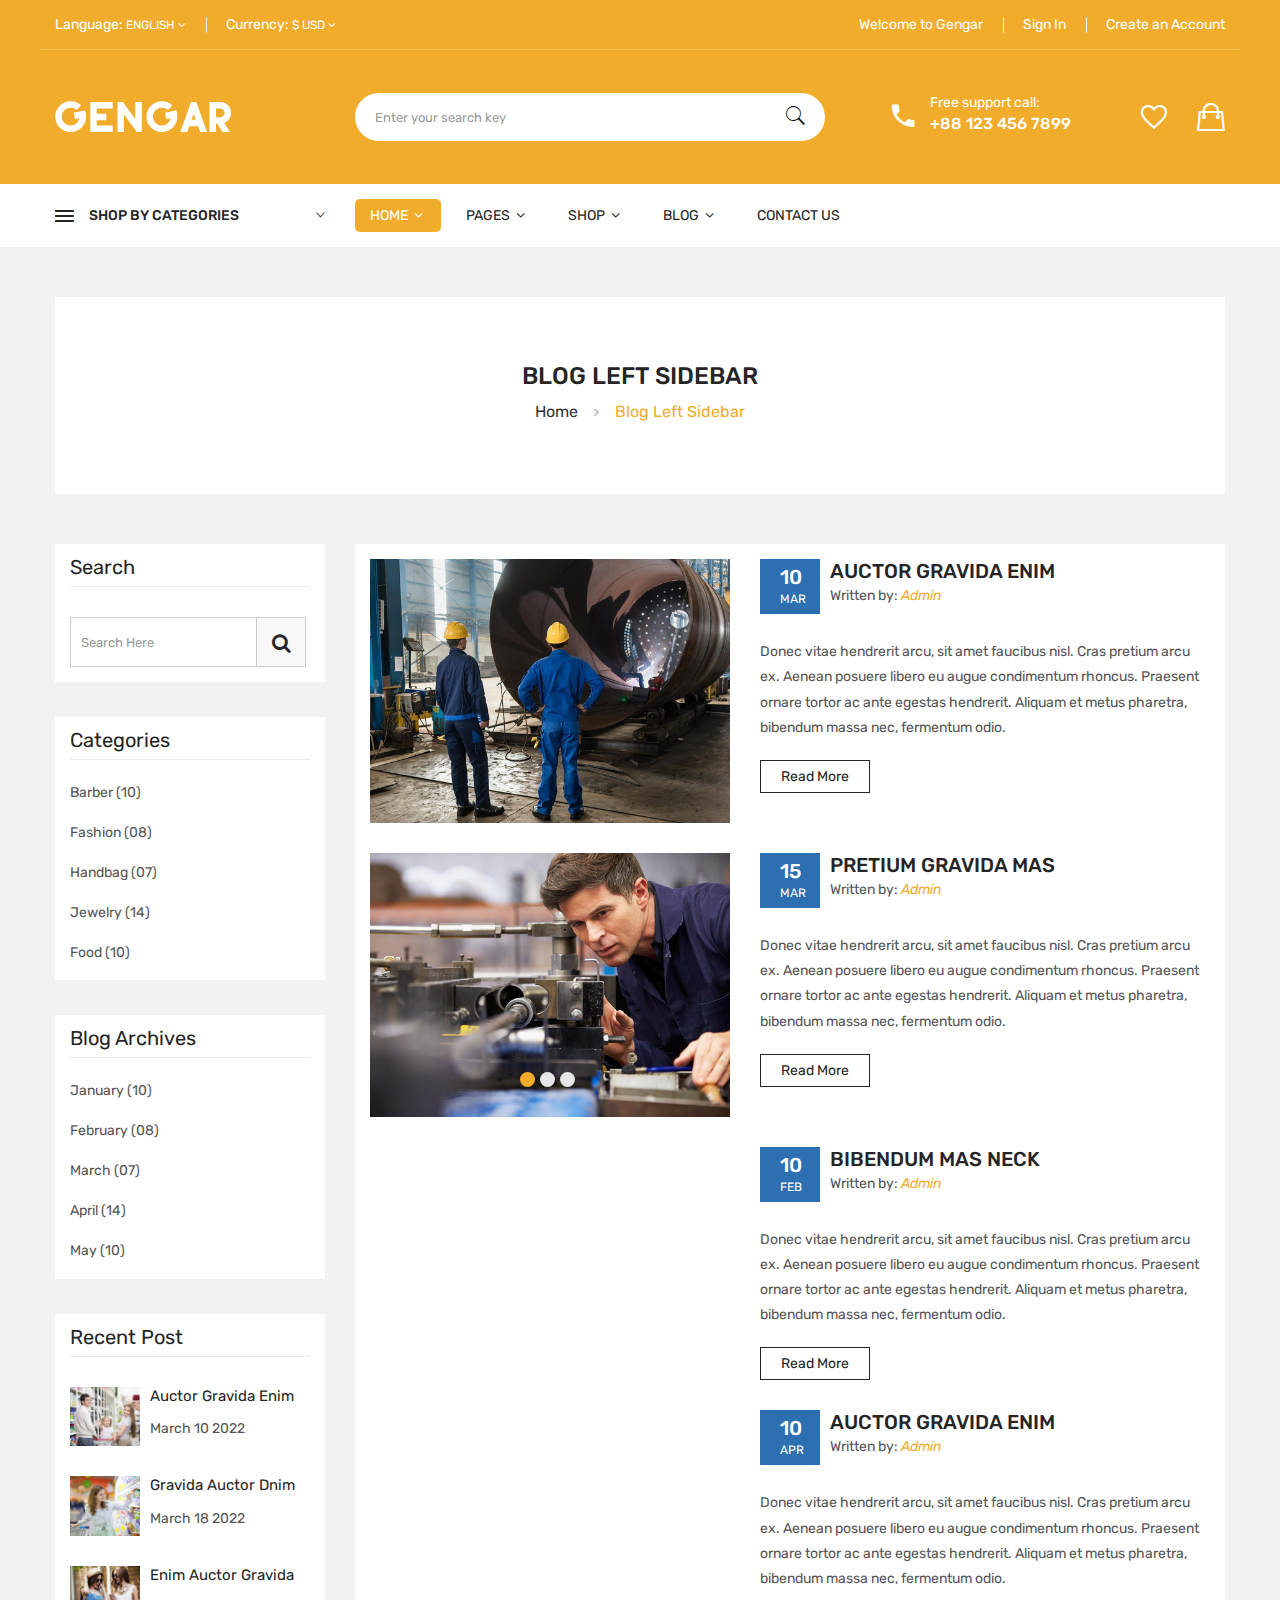
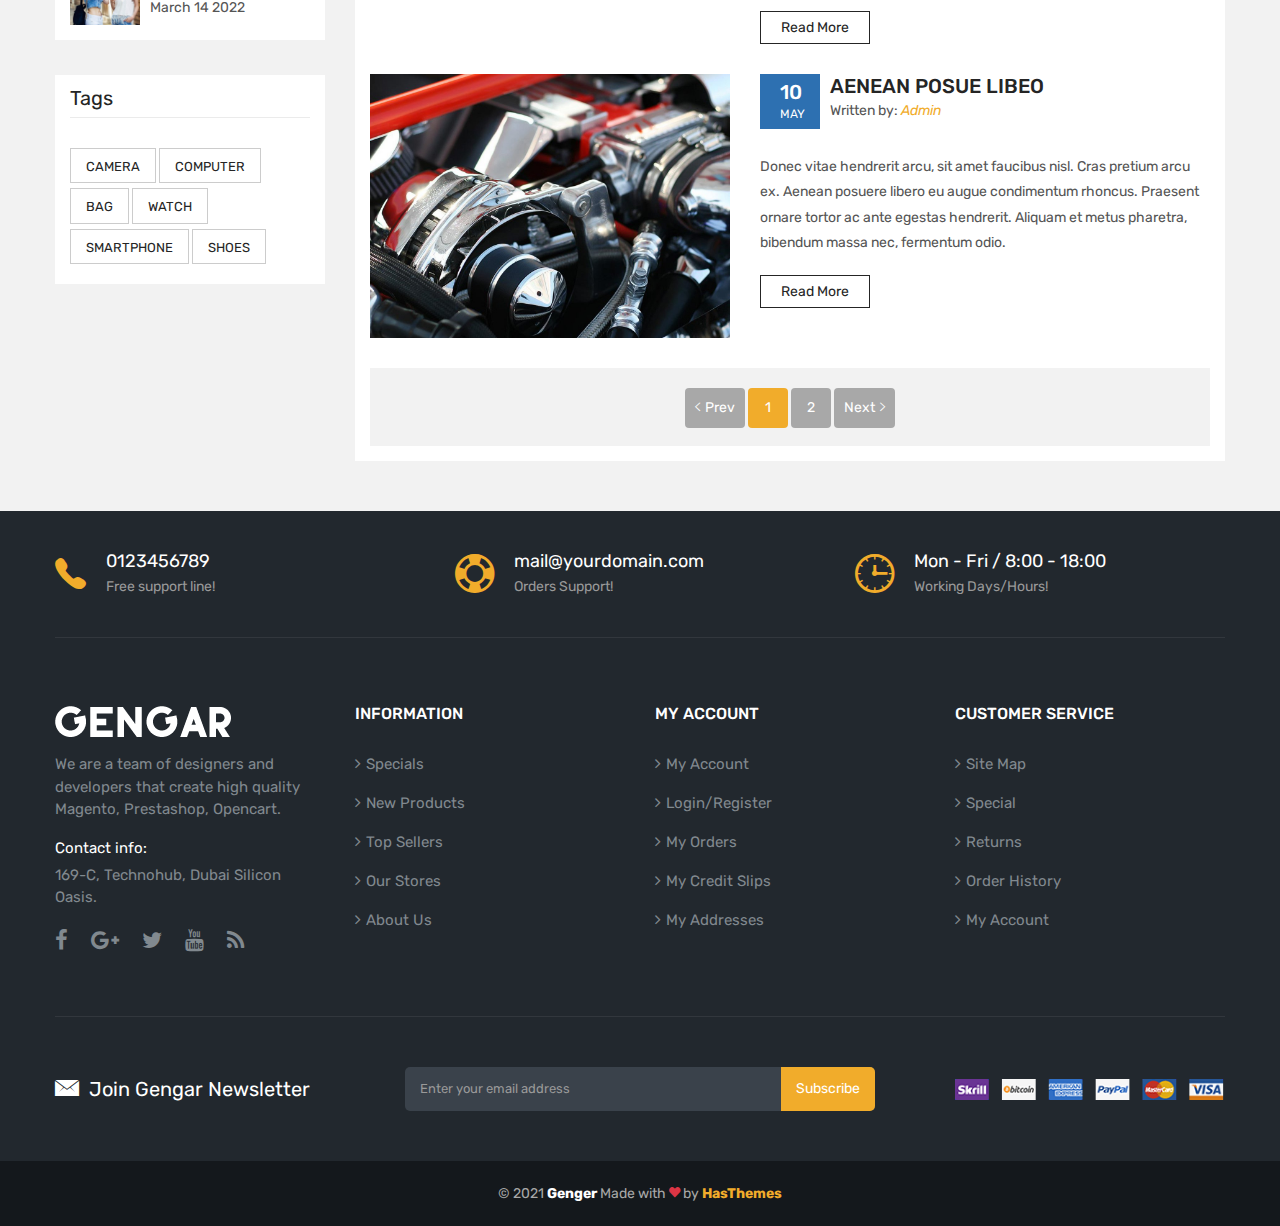
<file: design/blog-left-sidebar.html>
<!DOCTYPE html>
<html class="no-js" lang="zxx">


<!-- Mirrored from htmldemo.net/gengar/gengar/blog-left-sidebar.html by HTTrack Website Copier/3.x [XR&CO'2014], Sat, 03 Jun 2023 07:12:53 GMT -->
<head>
    <meta charset="utf-8">
    <meta http-equiv="X-UA-Compatible" content="IE=edge">
    <meta name="viewport" content="width=device-width, initial-scale=1">
    <meta name="description" content="meta description">
    <title>Gengar - Multipurpose eCommerce Bootstrap 5 Template</title>

    <!--=== Favicon ===-->
    <link rel="shortcut icon" href="assets/img/favicon.ico" type="image/x-icon" />

    <!-- Google fonts include -->
    <link href="https://fonts.googleapis.com/css?family=Rubik:300,300i,400,400i,500,500i,700,900" rel="stylesheet">

    <!-- All Vendor & plugins CSS include -->
    <link href="assets/css/vendor.css" rel="stylesheet">
    <!-- Main Style CSS -->
    <link href="assets/css/style.css" rel="stylesheet">

    <!--[if lt IE 9]>
<script src="//oss.maxcdn.com/html5shiv/3.7.2/html5shiv.min.js"></script>
<script src="//oss.maxcdn.com/respond/1.4.2/respond.min.js"></script>
<![endif]-->

</head>

<body>

    <!-- Start Header Area -->
    <header class="header-area">
        <!-- main header start -->
        <div class="main-header d-none d-lg-block">
            <!-- header top start -->
            <div class="header-top theme-color">
                <div class="container bdr-bottom">
                    <div class="row align-items-center">
                        <div class="col-lg-6">
                            <div class="header-top-settings">
                                <ul class="nav align-items-center">
                                    <li class="language">
                                        <span>Language:</span>
                                        English
                                        <i class="fa fa-angle-down"></i>
                                        <ul class="dropdown-list">
                                            <li><a href="#"><img src="assets/img/icon/en.png" alt=""> english</a></li>
                                            <li><a href="#"><img src="assets/img/icon/fr.png" alt=""> french</a></li>
                                        </ul>
                                    </li>
                                    <li class="curreny-wrap">
                                        <span>Currency:</span>
                                        $ USD
                                        <i class="fa fa-angle-down"></i>
                                        <ul class="dropdown-list curreny-list">
                                            <li><a href="#">$ usd</a></li>
                                            <li><a href="#"> € EURO</a></li>
                                        </ul>
                                    </li>
                                </ul>
                            </div>
                        </div>
                        <div class="col-lg-6">
                            <div class="header-links">
                                <ul class="nav justify-content-end">
                                    <li>Welcome to Gengar</li>
                                    <li><a href="login-register.html">Sign In</a></li>
                                    <li><a href="login-register.html">Create an Account</a></li>
                                </ul>
                            </div>
                        </div>
                    </div>
                </div>
            </div>
            <!-- header top end -->

            <!-- header middle area start -->
            <div class="header-middle-area theme-color">
                <div class="container">
                    <div class="row align-items-center">
                        <!-- start logo area -->
                        <div class="col-lg-3">
                            <div class="logo">
                                <a href="index.html">
                                    <img src="assets/img/logo/logo.png" alt="">
                                </a>
                            </div>
                        </div>
                        <!-- start logo area -->

                        <!-- start search box area -->
                        <div class="col-lg-5">
                            <div class="search-box-wrapper">
                                <form class="search-box-inner">
                                    <input type="text" class="search-field" placeholder="Enter your search key">
                                    <button class="search-btn"><i class="ion-ios-search"></i></button>
                                </form>
                            </div>
                        </div>
                        <!-- start search box end -->

                        <!-- mini cart area start -->
                        <div class="col-lg-4">
                            <div class="header-configure-wrapper">
                                <div class="support-inner">
                                    <div class="support-icon">
                                        <i class="ion-android-call"></i>
                                    </div>
                                    <div class="support-info">
                                        <p>Free support call:</p>
                                        <strong>+88 123 456 7899</strong>
                                    </div>
                                </div>
                                <div class="header-configure-area">
                                    <ul class="nav justify-content-end">
                                        <li>
                                            <a href="wishlist.html">
                                                <i class="ion-android-favorite-outline"></i>
                                            </a>
                                        </li>
                                        <li class="mini-cart-wrap">
                                            <a href="cart.html">
                                                <i class="ion-bag"></i>
                                            </a>
                                            <ul class="cart-list">
                                                <li>
                                                    <div class="cart-img">
                                                        <a href="product-details.html"><img src="assets/img/cart/cart-1.jpg" alt=""></a>
                                                    </div>
                                                    <div class="cart-info">
                                                        <h4><a href="product-details.html">simple product</a></h4>
                                                        <span class="cart-qty">Qty: 1</span>
                                                        <span>$60.00</span>
                                                    </div>
                                                    <div class="del-icon">
                                                        <i class="fa fa-times"></i>
                                                    </div>
                                                </li>
                                                <li>
                                                    <div class="cart-img">
                                                        <a href="product-details.html"><img src="assets/img/cart/cart-2.jpg" alt=""></a>
                                                    </div>
                                                    <div class="cart-info">
                                                        <h4><a href="product-details.html">virtual product</a></h4>
                                                        <span class="cart-qty">Qty: 2</span>
                                                        <span>$100.00</span>
                                                    </div>
                                                    <div class="del-icon">
                                                        <i class="fa fa-times"></i>
                                                    </div>
                                                </li>
                                                <li class="mini-cart-price">
                                                    <span class="subtotal">subtotal : </span>
                                                    <span class="subtotal-price ml-auto">$110.00</span>
                                                </li>
                                                <li>
                                                    <div class="mini-cart-button">
                                                        <a class="check-btn" href="cart.html">View Cart</a>
                                                        <a class="check-btn" href="checkout.html">checkout</a>
                                                    </div>
                                                </li>
                                            </ul>
                                        </li>
                                    </ul>
                                </div>
                            </div>
                        </div>
                        <!-- mini cart area end -->
                    </div>
                </div>
            </div>
            <!-- header middle area end -->

            <!-- main menu area start -->
            <div class="main-menu-area bg-white sticky">
                <div class="container">
                    <div class="row align-items-center">
                        <div class="col-lg-3">
                            <div class="category-toggle-wrap">
                                <div class="category-toggle">
                                    <i class="ion-android-menu"></i>
                                    shop by categories
                                    <span><i class="ion-ios-arrow-down"></i></span>
                                </div>
                                <nav class="category-menu">
                                    <ul class="categories-list">
                                        <li class="menu-item-has-children"><a href="shop.html">Fruits & Vegetables</a>
                                            <!-- Mega Category Menu Start -->
                                            <ul class="category-mega-menu dropdown">
                                                <li class="menu-item-has-children">
                                                    <a href="shop.html">Smartphone</a>
                                                    <ul class="dropdown">
                                                        <li><a href="shop.html">Samsome</a></li>
                                                        <li><a href="shop.html">GL Stylus</a></li>
                                                        <li><a href="shop.html">Uawei</a></li>
                                                        <li><a href="shop.html">Cherry Berry</a></li>
                                                    </ul>
                                                </li>
                                                <li class="menu-item-has-children">
                                                    <a href="shop.html">headphone</a>
                                                    <ul class="dropdown">
                                                        <li><a href="shop.html">Desktop Headphone</a></li>
                                                        <li><a href="shop.html">Mobile Headphone</a></li>
                                                        <li><a href="shop.html">Wireless Headphone</a></li>
                                                        <li><a href="shop.html">LED Headphone</a></li>
                                                    </ul>
                                                </li>
                                                <li class="menu-item-has-children">
                                                    <a href="shop.html">accessories</a>
                                                    <ul class="dropdown">
                                                        <li><a href="shop.html">Power Bank</a></li>
                                                        <li><a href="shop.html">Data Cable</a></li>
                                                        <li><a href="shop.html">Power Cable</a></li>
                                                        <li><a href="shop.html">Battery</a></li>
                                                    </ul>
                                                </li>
                                                <li class="menu-item-has-children">
                                                    <a href="shop.html">headphone</a>
                                                    <ul class="dropdown">
                                                        <li><a href="shop.html">Desktop Headphone</a></li>
                                                        <li><a href="shop.html">Mobile Headphone</a></li>
                                                        <li><a href="shop.html">Wireless Headphone</a></li>
                                                        <li><a href="shop.html">LED Headphone</a></li>
                                                    </ul>
                                                </li>
                                            </ul><!-- Mega Category Menu End -->
                                        </li>
                                        <li class="menu-item-has-children"><a href="shop.html">Fresh Meat</a>
                                            <!-- Mega Category Menu Start -->
                                            <ul class="category-mega-menu dropdown three-column">
                                                <li class="menu-item-has-children">
                                                    <a href="shop.html">Smartphone</a>
                                                    <ul class="dropdown">
                                                        <li><a href="shop.html">Samsome</a></li>
                                                        <li><a href="shop.html">GL Stylus</a></li>
                                                        <li><a href="shop.html">Uawei</a></li>
                                                        <li><a href="shop.html">Cherry Berry</a></li>
                                                        <li><a href="shop.html">uPhone</a></li>
                                                    </ul>
                                                </li>
                                                <li class="menu-item-has-children">
                                                    <a href="shop.html">headphone</a>
                                                    <ul class="dropdown">
                                                        <li><a href="shop.html">Desktop Headphone</a></li>
                                                        <li><a href="shop.html">Mobile Headphone</a></li>
                                                        <li><a href="shop.html">Wireless Headphone</a></li>
                                                        <li><a href="shop.html">LED Headphone</a></li>
                                                        <li><a href="shop.html">Over-ear</a></li>
                                                    </ul>
                                                </li>
                                                <li class="menu-item-has-children">
                                                    <a href="shop.html">accessories</a>
                                                    <ul class="dropdown">
                                                        <li><a href="shop.html">Power Bank</a></li>
                                                        <li><a href="shop.html">Data Cable</a></li>
                                                        <li><a href="shop.html">Power Cable</a></li>
                                                        <li><a href="shop.html">Battery</a></li>
                                                        <li><a href="shop.html">OTG Cable</a></li>
                                                    </ul>
                                                </li>
                                            </ul><!-- Mega Category Menu End -->
                                        </li>
                                        <li class="menu-item-has-children"><a href="shop.html">dairy & eggs</a>
                                            <!-- Mega Category Menu Start -->
                                            <ul class="category-mega-menu dropdown two-column">
                                                <li class="menu-item-has-children">
                                                    <a href="shop.html">Smartphone</a>
                                                    <ul class="dropdown">
                                                        <li><a href="shop.html">Samsome</a></li>
                                                        <li><a href="shop.html">GL Stylus</a></li>
                                                        <li><a href="shop.html">Uawei</a></li>
                                                        <li><a href="shop.html">Cherry Berry</a></li>
                                                    </ul>
                                                </li>
                                                <li class="menu-item-has-children">
                                                    <a href="shop.html">headphone</a>
                                                    <ul class="dropdown">
                                                        <li><a href="shop.html">Desktop Headphone</a></li>
                                                        <li><a href="shop.html">Mobile Headphone</a></li>
                                                        <li><a href="shop.html">Wireless Headphone</a></li>
                                                        <li><a href="shop.html">LED Headphone</a></li>
                                                    </ul>
                                                </li>
                                            </ul><!-- Mega Category Menu End -->
                                        </li>
                                        <li><a href="shop.html">Frozen</a></li>
                                        <li><a href="shop.html">Grocery</a></li>
                                        <li><a href="shop.html">Kitchenware</a></li>
                                        <li><a href="shop.html">Tools</a></li>
                                        <li><a href="shop.html">Electronics</a></li>
                                        <li><a href="shop.html">Kitchenware</a></li>
                                    </ul>
                                </nav>
                            </div>
                        </div>
                        <div class="col-lg-9">
                            <div class="main-menu home-main">
                                <!-- main menu navbar start -->
                                <nav class="desktop-menu">
                                    <ul>
                                        <li class="active"><a href="index.html">Home <i class="fa fa-angle-down"></i></a>
                                            <ul class="dropdown">
                                                <li><a href="index.html">Home version 01</a></li>
                                                <li><a href="index-2.html">Home version 02</a></li>
                                                <li><a href="index-3.html">Home version 03</a></li>
                                                <li><a href="index-4.html">Home version 04</a></li>
                                                <li><a href="index-5.html">Home version 05</a></li>
                                                <li><a href="index-6.html">Home version 06</a></li>
                                            </ul>
                                        </li>
                                        <li><a href="#">pages <i class="fa fa-angle-down"></i></a>
                                            <ul class="megamenu dropdown">
                                                <li class="mega-title"><a href="#">column 01</a>
                                                    <ul>
                                                        <li><a href="shop.html">shop grid left sidebar</a></li>
                                                        <li><a href="shop-grid-right-sidebar.html">shop grid right sidebar</a></li>
                                                        <li><a href="shop-grid-full-4-col.html">shop grid no sidebar</a></li>
                                                        <li><a href="shop-list-left-sidebar.html">shop list left sidebar</a></li>
                                                        <li><a href="shop-list-right-sidebar.html">shop list right sidebar</a></li>
                                                    </ul>
                                                </li>
                                                <li class="mega-title"><a href="#">column 02</a>
                                                    <ul>
                                                        <li><a href="product-details.html">product details</a></li>
                                                        <li><a href="product-details-affiliate.html">product details affiliate</a></li>
                                                        <li><a href="product-details-variable.html">product details variable</a></li>
                                                        <li><a href="product-details-group.html">product details group</a></li>
                                                        <li><a href="product-details-box.html">product details box</a></li>
                                                    </ul>
                                                </li>
                                                <li class="mega-title"><a href="#">column 03</a>
                                                    <ul>
                                                        <li><a href="cart.html">cart</a></li>
                                                        <li><a href="checkout.html">checkout</a></li>
                                                        <li><a href="compare.html">compare</a></li>
                                                        <li><a href="wishlist.html">wishlist</a></li>
                                                    </ul>
                                                </li>
                                                <li class="mega-title"><a href="#">column 04</a>
                                                    <ul>
                                                        <li><a href="my-account.html">my-account</a></li>
                                                        <li><a href="login-register.html">login-register</a></li>
                                                        <li><a href="about-us.html">about us</a></li>
                                                        <li><a href="contact-us.html">contact us</a></li>
                                                        <li><a href="404.html">404 page</a></li>
                                                    </ul>
                                                </li>
                                            </ul>
                                        </li>
                                        <li><a href="shop.html">shop <i class="fa fa-angle-down"></i></a>
                                            <ul class="dropdown">
                                                <li><a href="#">shop grid layout <i class="fa fa-angle-right"></i></a>
                                                    <ul class="dropdown">
                                                        <li><a href="shop.html">shop grid left sidebar</a></li>
                                                        <li><a href="shop-grid-right-sidebar.html">shop grid right sidebar</a></li>
                                                        <li><a href="shop-grid-full-3-col.html">shop grid full 3 col</a></li>
                                                        <li><a href="shop-grid-full-4-col.html">shop grid full 4 col</a></li>
                                                    </ul>
                                                </li>
                                                <li><a href="#">shop list layout <i class="fa fa-angle-right"></i></a>
                                                    <ul class="dropdown">
                                                        <li><a href="shop-list-left-sidebar.html">shop list left sidebar</a></li>
                                                        <li><a href="shop-list-right-sidebar.html">shop list right sidebar</a></li>
                                                        <li><a href="shop-list-full-width.html">shop list full width</a></li>
                                                    </ul>
                                                </li>
                                                <li><a href="#">products details <i class="fa fa-angle-right"></i></a>
                                                    <ul class="dropdown">
                                                        <li><a href="product-details.html">product details</a></li>
                                                        <li><a href="product-details-affiliate.html">product details affiliate</a></li>
                                                        <li><a href="product-details-variable.html">product details variable</a></li>
                                                        <li><a href="product-details-group.html">product details group</a></li>
                                                        <li><a href="product-details-box.html">product details box</a></li>
                                                        <li><a href="product-details-sticky-left.html">product details sticky left</a></li>
                                                        <li><a href="product-details-sticky-right.html">product details sticky right</a></li>
                                                        <li><a href="product-details-gallery-left.html">product details gallery left</a></li>
                                                        <li><a href="product-details-gallery-right.html">product details gallery right</a></li>
                                                    </ul>
                                                </li>
                                            </ul>
                                        </li>
                                        <li><a href="blog-left-sidebar.html">Blog <i class="fa fa-angle-down"></i></a>
                                            <ul class="dropdown">
                                                <li><a href="blog-left-sidebar.html">blog left sidebar</a></li>
                                                <li><a href="blog-left-sidebar-2-col.html">blog left sidebar 2 col</a></li>
                                                <li><a href="blog-right-sidebar.html">blog right sidebar</a></li>
                                                <li><a href="blog-right-sidebar-2-col.html">blog right sidebar 2 col</a></li>
                                                <li><a href="blog-grid-full-width.html">blog grid full width</a></li>
                                                <li><a href="blog-list-full-width.html">blog list full width</a></li>
                                                <li><a href="blog-details.html">blog details</a></li>
                                                <li><a href="blog-details-left-sidebar.html">blog details left sidebar</a></li>
                                                <li><a href="blog-details-audio.html">blog details audio</a></li>
                                                <li><a href="blog-details-video.html">blog details video</a></li>
                                                <li><a href="blog-details-image.html">blog details image</a></li>
                                            </ul>
                                        </li>
                                        <li><a href="contact-us.html">Contact us</a></li>
                                    </ul>
                                </nav>
                                <!-- main menu navbar end -->
                            </div>
                        </div>
                    </div>
                </div>
            </div>
            <!-- main menu area end -->
        </div>
        <!-- main header start -->

        <!-- mobile header start -->
        <div class="mobile-header d-lg-none d-md-block sticky">
            <!--mobile header top start -->
            <div class="container">
                <div class="row align-items-center">
                    <div class="col-12">
                        <div class="mobile-main-header">
                            <div class="mobile-logo">
                                <a href="index.html">
                                    <img src="assets/img/logo/logo-black.png" alt="Brand Logo">
                                </a>
                            </div>
                            <div class="mobile-menu-toggler">
                                <div class="mini-cart-wrap">
                                    <a href="cart.html">
                                        <i class="ion-bag"></i>
                                    </a>
                                </div>
                                <div class="mobile-menu-btn">
                                    <div class="off-canvas-btn">
                                        <i class="ion-android-menu"></i>
                                    </div>
                                </div>
                            </div>
                        </div>
                    </div>
                    <div class="col-12">
                        <div class="category-toggle-wrap">
                            <div class="category-toggle">
                                <i class="ion-android-menu"></i>
                                all categories
                                <span><i class="ion-android-arrow-dropdown"></i></span>
                            </div>
                            <nav class="category-menu">
                                <ul class="categories-list">
                                    <li class="menu-item-has-children"><a href="shop.html">Fruits & Vegetables</a>
                                        <!-- Mega Category Menu Start -->
                                        <ul class="category-mega-menu dropdown">
                                            <li class="menu-item-has-children">
                                                <a href="shop.html">Smartphone</a>
                                                <ul class="dropdown">
                                                    <li><a href="shop.html">Samsome</a></li>
                                                    <li><a href="shop.html">GL Stylus</a></li>
                                                    <li><a href="shop.html">Uawei</a></li>
                                                    <li><a href="shop.html">Cherry Berry</a></li>
                                                </ul>
                                            </li>
                                            <li class="menu-item-has-children">
                                                <a href="shop.html">headphone</a>
                                                <ul class="dropdown">
                                                    <li><a href="shop.html">Desktop Headphone</a></li>
                                                    <li><a href="shop.html">Mobile Headphone</a></li>
                                                    <li><a href="shop.html">Wireless Headphone</a></li>
                                                    <li><a href="shop.html">LED Headphone</a></li>
                                                </ul>
                                            </li>
                                            <li class="menu-item-has-children">
                                                <a href="shop.html">accessories</a>
                                                <ul class="dropdown">
                                                    <li><a href="shop.html">Power Bank</a></li>
                                                    <li><a href="shop.html">Data Cable</a></li>
                                                    <li><a href="shop.html">Power Cable</a></li>
                                                    <li><a href="shop.html">Battery</a></li>
                                                </ul>
                                            </li>
                                            <li class="menu-item-has-children">
                                                <a href="shop.html">headphone</a>
                                                <ul class="dropdown">
                                                    <li><a href="shop.html">Desktop Headphone</a></li>
                                                    <li><a href="shop.html">Mobile Headphone</a></li>
                                                    <li><a href="shop.html">Wireless Headphone</a></li>
                                                    <li><a href="shop.html">LED Headphone</a></li>
                                                </ul>
                                            </li>
                                        </ul><!-- Mega Category Menu End -->
                                    </li>
                                    <li class="menu-item-has-children"><a href="shop.html">Fresh Meat</a>
                                        <!-- Mega Category Menu Start -->
                                        <ul class="category-mega-menu dropdown three-column">
                                            <li class="menu-item-has-children">
                                                <a href="shop.html">Smartphone</a>
                                                <ul class="dropdown">
                                                    <li><a href="shop.html">Samsome</a></li>
                                                    <li><a href="shop.html">GL Stylus</a></li>
                                                    <li><a href="shop.html">Uawei</a></li>
                                                    <li><a href="shop.html">Cherry Berry</a></li>
                                                    <li><a href="shop.html">uPhone</a></li>
                                                </ul>
                                            </li>
                                            <li class="menu-item-has-children">
                                                <a href="shop.html">headphone</a>
                                                <ul class="dropdown">
                                                    <li><a href="shop.html">Desktop Headphone</a></li>
                                                    <li><a href="shop.html">Mobile Headphone</a></li>
                                                    <li><a href="shop.html">Wireless Headphone</a></li>
                                                    <li><a href="shop.html">LED Headphone</a></li>
                                                    <li><a href="shop.html">Over-ear</a></li>
                                                </ul>
                                            </li>
                                            <li class="menu-item-has-children">
                                                <a href="shop.html">accessories</a>
                                                <ul class="dropdown">
                                                    <li><a href="shop.html">Power Bank</a></li>
                                                    <li><a href="shop.html">Data Cable</a></li>
                                                    <li><a href="shop.html">Power Cable</a></li>
                                                    <li><a href="shop.html">Battery</a></li>
                                                    <li><a href="shop.html">OTG Cable</a></li>
                                                </ul>
                                            </li>
                                        </ul><!-- Mega Category Menu End -->
                                    </li>
                                    <li class="menu-item-has-children"><a href="shop.html">dairy & eggs</a>
                                        <!-- Mega Category Menu Start -->
                                        <ul class="category-mega-menu dropdown two-column">
                                            <li class="menu-item-has-children">
                                                <a href="shop.html">Smartphone</a>
                                                <ul class="dropdown">
                                                    <li><a href="shop.html">Samsome</a></li>
                                                    <li><a href="shop.html">GL Stylus</a></li>
                                                    <li><a href="shop.html">Uawei</a></li>
                                                    <li><a href="shop.html">Cherry Berry</a></li>
                                                </ul>
                                            </li>
                                            <li class="menu-item-has-children">
                                                <a href="shop.html">headphone</a>
                                                <ul class="dropdown">
                                                    <li><a href="shop.html">Desktop Headphone</a></li>
                                                    <li><a href="shop.html">Mobile Headphone</a></li>
                                                    <li><a href="shop.html">Wireless Headphone</a></li>
                                                    <li><a href="shop.html">LED Headphone</a></li>
                                                </ul>
                                            </li>
                                        </ul><!-- Mega Category Menu End -->
                                    </li>
                                    <li><a href="shop.html">Frozen</a></li>
                                    <li><a href="shop.html">Grocery</a></li>
                                    <li><a href="shop.html">Kitchenware</a></li>
                                    <li><a href="shop.html">Tools</a></li>
                                    <li><a href="shop.html">Electronics</a></li>
                                    <li><a href="shop.html">Kitchenware</a></li>
                                </ul>
                            </nav>
                        </div>
                    </div>
                </div>
            </div>
            <!-- mobile header top start -->
        </div>
        <!-- mobile header end -->
    </header>
    <!-- end Header Area -->

    <!-- off-canvas menu start -->
    <aside class="off-canvas-wrapper">
        <div class="off-canvas-overlay"></div>
        <div class="off-canvas-inner-content">
            <div class="btn-close-off-canvas">
                <i class="ion-android-close"></i>
            </div>

            <div class="off-canvas-inner">
                <!-- search box start -->
                <div class="search-box-offcanvas">
                    <form>
                        <input type="text" placeholder="Search Here...">
                        <button class="search-btn"><i class="ion-ios-search-strong"></i></button>
                    </form>
                </div>
                <!-- search box end -->

                <!-- mobile menu start -->
                <div class="mobile-navigation">

                    <!-- mobile menu navigation start -->
                    <nav>
                        <ul class="mobile-menu">
                            <li class="menu-item-has-children active"><a href="#">Home</a>
                                <ul class="dropdown">
                                    <li><a href="index.html">Home version 01</a></li>
                                    <li><a href="index-2.html">Home version 02</a></li>
                                    <li><a href="index-3.html">Home version 03</a></li>
                                    <li><a href="index-4.html">Home version 04</a></li>
                                    <li><a href="index-5.html">Home version 05</a></li>
                                    <li><a href="index-6.html">Home version 06</a></li>
                                </ul>
                            </li>
                            <li class="menu-item-has-children"><a href="#">pages</a>
                                <ul class="megamenu dropdown">
                                    <li class="mega-title has-children"><a href="#">column 01</a>
                                        <ul class="dropdown">
                                            <li><a href="shop.html">shop grid left
                                                    sidebar</a></li>
                                            <li><a href="shop-grid-right-sidebar.html">shop grid right
                                                    sidebar</a></li>
                                            <li><a href="shop-list-left-sidebar.html">shop list left sidebar</a></li>
                                            <li><a href="shop-list-right-sidebar.html">shop list right sidebar</a></li>
                                        </ul>
                                    </li>
                                    <li class="mega-title has-children"><a href="#">column 02</a>
                                        <ul class="dropdown">
                                            <li><a href="product-details.html">product details</a></li>
                                            <li><a href="product-details-affiliate.html">product
                                                    details
                                                    affiliate</a></li>
                                            <li><a href="product-details-variable.html">product details
                                                    variable</a></li>
                                            <li><a href="product-details-group.html">product details
                                                    group</a></li>
                                        </ul>
                                    </li>
                                    <li class="mega-title has-children"><a href="#">column 03</a>
                                        <ul class="dropdown">
                                            <li><a href="cart.html">cart</a></li>
                                            <li><a href="checkout.html">checkout</a></li>
                                            <li><a href="compare.html">compare</a></li>
                                            <li><a href="wishlist.html">wishlist</a></li>
                                        </ul>
                                    </li>
                                    <li class="mega-title has-children"><a href="#">column 04</a>
                                        <ul class="dropdown">
                                            <li><a href="my-account.html">my-account</a></li>
                                            <li><a href="login-register.html">login-register</a></li>
                                            <li><a href="about-us.html">about us</a></li>
                                            <li><a href="contact-us.html">contact us</a></li>
                                            <li><a href="404.html">404 page</a></li>
                                        </ul>
                                    </li>
                                </ul>
                            </li>
                            <li class="menu-item-has-children "><a href="#">shop</a>
                                <ul class="dropdown">
                                    <li class="has-children"><a href="#">shop grid layout</a>
                                        <ul class="dropdown">
                                            <li><a href="shop.html">shop grid left sidebar</a></li>
                                            <li><a href="shop-grid-right-sidebar.html">shop grid right sidebar</a></li>
                                            <li><a href="shop-grid-full-3-col.html">shop grid full 3 col</a></li>
                                            <li><a href="shop-grid-full-4-col.html">shop grid full 4 col</a></li>
                                        </ul>
                                    </li>
                                    <li class="has-children"><a href="#">shop list layout</a>
                                        <ul class="dropdown">
                                            <li><a href="shop-list-left-sidebar.html">shop list left sidebar</a></li>
                                            <li><a href="shop-list-right-sidebar.html">shop list right sidebar</a></li>
                                            <li><a href="shop-list-full-width.html">shop list full width</a></li>
                                        </ul>
                                    </li>
                                    <li class="has-children"><a href="#">products details</a>
                                        <ul class="dropdown">
                                            <li><a href="product-details.html">product details</a></li>
                                            <li><a href="product-details-affiliate.html">product details affiliate</a></li>
                                            <li><a href="product-details-variable.html">product details variable</a></li>
                                            <li><a href="product-details-group.html">product details group</a></li>
                                            <li><a href="product-details-box.html">product details box</a></li>
                                            <li><a href="product-details-sticky-left.html">product details sticky left</a></li>
                                            <li><a href="product-details-sticky-right.html">product details sticky right</a></li>
                                            <li><a href="product-details-gallery-left.html">product details gallery left</a></li>
                                            <li><a href="product-details-gallery-right.html">product details gallery right</a></li>
                                        </ul>
                                    </li>
                                </ul>
                            </li>
                            <li class="menu-item-has-children "><a href="#">Blog</a>
                                <ul class="dropdown">
                                    <li><a href="blog-left-sidebar.html">blog left sidebar</a></li>
                                    <li><a href="blog-left-sidebar-2-col.html">blog left sidebar 2 col</a></li>
                                    <li><a href="blog-right-sidebar.html">blog right sidebar</a></li>
                                    <li><a href="blog-right-sidebar-2-col.html">blog right sidebar 2 col</a></li>
                                    <li><a href="blog-grid-full-width.html">blog grid full width</a></li>
                                    <li><a href="blog-list-full-width.html">blog list full width</a></li>
                                    <li><a href="blog-details.html">blog details</a></li>
                                    <li><a href="blog-details-left-sidebar.html">blog details left sidebar</a></li>
                                    <li><a href="blog-details-audio.html">blog details audio</a></li>
                                    <li><a href="blog-details-video.html">blog details video</a></li>
                                    <li><a href="blog-details-image.html">blog details image</a></li>
                                </ul>
                            </li>
                            <li><a href="contact-us.html">Contact us</a></li>
                        </ul>
                    </nav>
                    <!-- mobile menu navigation end -->
                </div>
                <!-- mobile menu end -->

                <div class="mobile-settings">
                    <ul class="nav">
                        <li>
                            <div class="dropdown mobile-top-dropdown">
                                <a class="dropdown-toggle" id="currency" data-bs-toggle="dropdown" aria-haspopup="true" aria-expanded="false">
                                    Currency
                                    <i class="fa fa-angle-down"></i>
                                </a>
                                <div class="dropdown-menu" aria-labelledby="currency">
                                    <a class="dropdown-item" href="#">$ USD</a>
                                    <a class="dropdown-item" href="#">$ EURO</a>
                                </div>
                            </div>
                        </li>
                        <li>
                            <div class="dropdown mobile-top-dropdown">
                                <a class="dropdown-toggle" id="myaccount" data-bs-toggle="dropdown" aria-haspopup="true" aria-expanded="false">
                                    My Account
                                    <i class="fa fa-angle-down"></i>
                                </a>
                                <div class="dropdown-menu" aria-labelledby="myaccount">
                                    <a class="dropdown-item" href="my-account.html">my account</a>
                                    <a class="dropdown-item" href="login-register.html"> login</a>
                                    <a class="dropdown-item" href="login-register.html">register</a>
                                </div>
                            </div>
                        </li>
                    </ul>
                </div>

                <!-- offcanvas widget area start -->
                <div class="offcanvas-widget-area">
                    <div class="off-canvas-contact-widget">
                        <ul>
                            <li><i class="fa fa-mobile"></i>
                                <a href="#">0123456789</a>
                            </li>
                            <li><i class="fa fa-envelope-o"></i>
                                <a href="#">info@yourdomain.com</a>
                            </li>
                        </ul>
                    </div>
                    <div class="off-canvas-social-widget">
                        <a href="#"><i class="fa fa-facebook"></i></a>
                        <a href="#"><i class="fa fa-twitter"></i></a>
                        <a href="#"><i class="fa fa-pinterest-p"></i></a>
                        <a href="#"><i class="fa fa-linkedin"></i></a>
                        <a href="#"><i class="fa fa-youtube-play"></i></a>
                    </div>
                </div>
                <!-- offcanvas widget area end -->
            </div>
        </div>
    </aside>
    <!-- off-canvas menu end -->



    <!-- main wrapper start -->
    <main class="body-bg">

        <!-- breadcrumb area start -->
        <div class="breadcrumb-area">
            <div class="container">
                <div class="row">
                    <div class="col-12">
                        <div class="breadcrumb-wrap">
                            <nav aria-label="breadcrumb">
                                <h1>blog left sidebar</h1>
                                <ul class="breadcrumb">
                                    <li class="breadcrumb-item"><a href="index.html">Home</a></li>
                                    <li class="breadcrumb-item active" aria-current="page">blog left sidebar</li>
                                </ul>
                            </nav>
                        </div>
                    </div>
                </div>
            </div>
        </div>
        <!-- breadcrumb area end -->

        <!-- blog main wrapper start -->
        <div class="blog-main-wrapper pt-50 pb-50">
            <div class="container">
                <div class="row">
                    <div class="col-lg-3 order-2 order-lg-1">
                        <div class="blog-sidebar-wrapper">
                            <div class="blog-sidebar">
                                <h4 class="title">search</h4>
                                <div class="sidebar-serch-form">
                                    <form action="#">
                                        <input type="text" class="search-field" placeholder="search here">
                                        <button type="submit" class="search-btn"><i class="fa fa-search"></i></button>
                                    </form>
                                </div>
                            </div> <!-- single sidebar end -->
                            <div class="blog-sidebar">
                                <h4 class="title">categories</h4>
                                <ul class="blog-archive blog-category">
                                    <li><a href="#">Barber (10)</a></li>
                                    <li><a href="#">fashion (08)</a></li>
                                    <li><a href="#">handbag (07)</a></li>
                                    <li><a href="#">Jewelry (14)</a></li>
                                    <li><a href="#">food (10)</a></li>
                                </ul>
                            </div> <!-- single sidebar end -->
                            <div class="blog-sidebar">
                                <h4 class="title">Blog Archives</h4>
                                <ul class="blog-archive">
                                    <li><a href="#">January (10)</a></li>
                                    <li><a href="#">February (08)</a></li>
                                    <li><a href="#">March (07)</a></li>
                                    <li><a href="#">April (14)</a></li>
                                    <li><a href="#">May (10)</a></li>
                                </ul>
                            </div> <!-- single sidebar end -->
                            <div class="blog-sidebar">
                                <h4 class="title">recent post</h4>
                                <div class="recent-post">
                                    <div class="recent-post-item">
                                        <div class="product-thumb">
                                            <a href="blog-details.html">
                                                <img src="assets/img/blog/blog-large-4.jpg" alt="">
                                            </a>
                                        </div>
                                        <div class="recent-post-description">
                                            <div class="product-name">
                                                <h4><a href="blog-details.html">Auctor gravida enim</a></h4>
                                                <p>march 10 2022</p>
                                            </div>
                                        </div>
                                    </div>
                                    <div class="recent-post-item">
                                        <div class="product-thumb">
                                            <a href="blog-details.html">
                                                <img src="assets/img/blog/blog-large-6.jpg" alt="">
                                            </a>
                                        </div>
                                        <div class="recent-post-description">
                                            <div class="product-name">
                                                <h4><a href="blog-details.html">gravida auctor dnim</a></h4>
                                                <p>march 18 2022</p>
                                            </div>
                                        </div>
                                    </div>
                                    <div class="recent-post-item">
                                        <div class="product-thumb">
                                            <a href="blog-details.html">
                                                <img src="assets/img/blog/blog-large-7.jpg" alt="">
                                            </a>
                                        </div>
                                        <div class="recent-post-description">
                                            <div class="product-name">
                                                <h4><a href="blog-details.html">enim auctor gravida</a></h4>
                                                <p>march 14 2022</p>
                                            </div>
                                        </div>
                                    </div>
                                </div>
                            </div> <!-- single sidebar end -->
                            <div class="blog-sidebar">
                                <h4 class="title">Tags</h4>
                                <ul class="blog-tags">
                                    <li><a href="#">camera</a></li>
                                    <li><a href="#">computer</a></li>
                                    <li><a href="#">bag</a></li>
                                    <li><a href="#">watch</a></li>
                                    <li><a href="#">smartphone</a></li>
                                    <li><a href="#">shoes</a></li>
                                </ul>
                            </div> <!-- single sidebar end -->
                        </div>
                    </div>
                    <div class="col-lg-9 order-1 order-lg-2">
                        <div class="blog-item-wrapper">
                            <!-- blog single item start -->
                            <div class="blog-post-item mb-30">
                                <div class="blog-post-thumb">
                                    <a href="blog-details.html">
                                        <img src="assets/img/blog/blog-details-4.jpg" alt="">
                                    </a>
                                </div>
                                <div class="post-info-wrapper">
                                    <div class="entry-header">
                                        <div class="post-date">
                                            <span class="date">10</span>
                                            <span class="month">mar</span>
                                        </div>
                                        <div class="post-meta">
                                            <h2 class="entry-title">
                                                <a href="blog-details.html">Auctor gravida enim</a>
                                            </h2>
                                            <div class="post-meta-small">
                                                <div class="post-author">
                                                    Written by: <a href="#">Admin</a>
                                                </div>
                                            </div>
                                        </div>
                                    </div>
                                    <div class="entry-summary">
                                        <p>Donec vitae hendrerit arcu, sit amet faucibus nisl. Cras pretium arcu ex. Aenean
                                            posuere libero eu augue condimentum rhoncus. Praesent ornare tortor ac ante egestas
                                            hendrerit. Aliquam et metus pharetra, bibendum massa nec, fermentum odio.
                                        </p>
                                    </div>
                                    <a href="blog-details.html" class="btn btn-read">read more</a>
                                </div>
                            </div> <!-- blog single item end -->
                            <!-- blog single item start -->
                            <div class="blog-post-item mb-30">
                                <div class="blog-post-thumb">
                                    <div class="blog-carousel-active slick-arrow-style slick-dot-style">
                                        <div class="blog-single-slide">
                                            <a href="blog-details.html">
                                                <img src="assets/img/blog/blog-details-1.jpg" alt="">
                                            </a>
                                        </div>
                                        <div class="blog-single-slide">
                                            <a href="blog-details.html">
                                                <img src="assets/img/blog/blog-details-4.jpg" alt="">
                                            </a>
                                        </div>
                                        <div class="blog-single-slide">
                                            <a href="blog-details.html">
                                                <img src="assets/img/blog/blog-details-2.jpg" alt="">
                                            </a>
                                        </div>
                                    </div>
                                </div>
                                <div class="post-info-wrapper">
                                    <div class="entry-header">
                                        <div class="post-date">
                                            <span class="date">15</span>
                                            <span class="month">mar</span>
                                        </div>
                                        <div class="post-meta">
                                            <h2 class="entry-title">
                                                <a href="blog-details.html">pretium gravida mas</a>
                                            </h2>
                                            <div class="post-meta-small">
                                                <div class="post-author">
                                                    Written by: <a href="#">Admin</a>
                                                </div>
                                            </div>
                                        </div>
                                    </div>
                                    <div class="entry-summary">
                                        <p>Donec vitae hendrerit arcu, sit amet faucibus nisl. Cras pretium arcu ex. Aenean
                                            posuere libero eu augue condimentum rhoncus. Praesent ornare tortor ac ante egestas
                                            hendrerit. Aliquam et metus pharetra, bibendum massa nec, fermentum odio.
                                        </p>
                                    </div>
                                    <a href="blog-details.html" class="btn btn-read">read more</a>
                                </div>
                            </div> <!-- blog single item end -->
                            <!-- blog single item start -->
                            <div class="blog-post-item mb-30">
                                <div class="blog-post-thumb ratio ratio-16x9">
                                    <iframe src="https://w.soundcloud.com/player/?url=https%3A//api.soundcloud.com/tracks/501298839&amp;color=%23ff5500&amp;auto_play=false&amp;hide_related=true&amp;show_comments=false&amp;show_user=true&amp;show_reposts=false&amp;show_teaser=true&amp;visual=true"></iframe>
                                </div>
                                <div class="post-info-wrapper">
                                    <div class="entry-header">
                                        <div class="post-date">
                                            <span class="date">10</span>
                                            <span class="month">FEB</span>
                                        </div>
                                        <div class="post-meta">
                                            <h2 class="entry-title">
                                                <a href="blog-details.html">bibendum mas neck</a>
                                            </h2>
                                            <div class="post-meta-small">
                                                <div class="post-author">
                                                    Written by: <a href="#">Admin</a>
                                                </div>
                                            </div>
                                        </div>
                                    </div>
                                    <div class="entry-summary">
                                        <p>Donec vitae hendrerit arcu, sit amet faucibus nisl. Cras pretium arcu ex. Aenean
                                            posuere libero eu augue condimentum rhoncus. Praesent ornare tortor ac ante egestas
                                            hendrerit. Aliquam et metus pharetra, bibendum massa nec, fermentum odio.
                                        </p>
                                    </div>
                                    <a href="blog-details.html" class="btn btn-read">read more</a>
                                </div>
                            </div> <!-- blog single item end -->
                            <!-- blog single item start -->
                            <div class="blog-post-item mb-30">
                                <div class="blog-post-thumb ratio ratio-16x9">
                                    <iframe src="https://www.youtube.com/embed/4qNHr0W6F0o" allow="autoplay; encrypted-media" allowfullscreen></iframe>
                                </div>
                                <div class="post-info-wrapper">
                                    <div class="entry-header">
                                        <div class="post-date">
                                            <span class="date">10</span>
                                            <span class="month">apr</span>
                                        </div>
                                        <div class="post-meta">
                                            <h2 class="entry-title">
                                                <a href="blog-details.html">Auctor gravida enim</a>
                                            </h2>
                                            <div class="post-meta-small">
                                                <div class="post-author">
                                                    Written by: <a href="#">Admin</a>
                                                </div>
                                            </div>
                                        </div>
                                    </div>
                                    <div class="entry-summary">
                                        <p>Donec vitae hendrerit arcu, sit amet faucibus nisl. Cras pretium arcu ex. Aenean
                                            posuere libero eu augue condimentum rhoncus. Praesent ornare tortor ac ante egestas
                                            hendrerit. Aliquam et metus pharetra, bibendum massa nec, fermentum odio.
                                        </p>
                                    </div>
                                    <a href="blog-details.html" class="btn btn-read">read more</a>
                                </div>
                            </div> <!-- blog single item end -->
                            <!-- blog single item start -->
                            <div class="blog-post-item mb-30">
                                <div class="blog-post-thumb">
                                    <a href="blog-details.html">
                                        <img src="assets/img/blog/blog-details-2.jpg" alt="">
                                    </a>
                                </div>
                                <div class="post-info-wrapper">
                                    <div class="entry-header">
                                        <div class="post-date">
                                            <span class="date">10</span>
                                            <span class="month">may</span>
                                        </div>
                                        <div class="post-meta">
                                            <h2 class="entry-title">
                                                <a href="blog-details.html">Aenean posue libeo</a>
                                            </h2>
                                            <div class="post-meta-small">
                                                <div class="post-author">
                                                    Written by: <a href="#">Admin</a>
                                                </div>
                                            </div>
                                        </div>
                                    </div>
                                    <div class="entry-summary">
                                        <p>Donec vitae hendrerit arcu, sit amet faucibus nisl. Cras pretium arcu ex. Aenean
                                            posuere libero eu augue condimentum rhoncus. Praesent ornare tortor ac ante egestas
                                            hendrerit. Aliquam et metus pharetra, bibendum massa nec, fermentum odio.
                                        </p>
                                    </div>
                                    <a href="blog-details.html" class="btn btn-read">read more</a>
                                </div>
                            </div> <!-- blog single item end -->

                            <!-- start pagination area -->
                            <div class="paginatoin-area text-center">
                                <ul class="pagination-box">
                                    <li><a class="previous" href="#"><i class="ion-ios-arrow-left"></i>Prev</a></li>
                                    <li class="active"><a href="#">1</a></li>
                                    <li><a href="#">2</a></li>
                                    <li><a class="next" href="#">Next<i class="ion-ios-arrow-right"></i></a></li>
                                </ul>
                            </div>
                            <!-- end pagination area -->
                        </div>
                    </div>
                </div>
            </div>
        </div>
        <!-- blog main wrapper end -->

    </main>
    <!-- main wrapper end -->

    <!--== Start Footer Area Wrapper ==-->
    <footer class="footer-wrapper bg-dark ">

        <!-- footer top area start -->
        <div class="footer-top">
            <div class="container">
                <div class="footer-features-inner">
                    <div class="row">
                        <div class="col-lg-4 col-md-4">
                            <div class="single-features-item footer-feature-item">
                                <div class="features-icon">
                                    <i class="ion-ios-telephone"></i>
                                </div>
                                <div class="features-content">
                                    <h5>0123456789</h5>
                                    <p>Free support line!</p>
                                </div>
                            </div>
                        </div>

                        <div class="col-lg-4 col-md-4">
                            <div class="single-features-item footer-feature-item">
                                <div class="features-icon">
                                    <i class="ion-help-buoy"></i>
                                </div>
                                <div class="features-content">
                                    <h5>mail@yourdomain.com</h5>
                                    <p>Orders Support!</p>
                                </div>
                            </div>
                        </div>

                        <div class="col-lg-4 col-md-4">
                            <div class="single-features-item footer-feature-item">
                                <div class="features-icon">
                                    <i class="ion-clock"></i>
                                </div>
                                <div class="features-content">
                                    <h5>Mon - Fri / 8:00 - 18:00</h5>
                                    <p>Working Days/Hours!</p>
                                </div>
                            </div>
                        </div>
                    </div>
                </div>
            </div>
        </div>
        <!-- footer top area start -->

        <!-- footer widget area start -->
        <div class="footer-widget-area">
            <div class="container">
                <div class="footer-widget-inner">
                    <div class="row">
                        <!-- footer widget item start -->
                        <div class="col-lg-3 col-md-6 col-sm-6">
                            <div class="footer-widget-item">
                                <div class="footer-widget-logo">
                                    <a href="index.html">
                                        <img src="assets/img/logo/logo.png" alt="">
                                    </a>
                                </div>
                                <div class="footer-widget-body">
                                    <p>We are a team of designers and developers that create high quality Magento, Prestashop, Opencart.</p>
                                    <h6 class="contact-info-title">Contact info:</h6>
                                    <p>169-C, Technohub, Dubai Silicon Oasis.</p>
                                    <div class="footer-social-link">
                                        <a href="#"><i class="fa fa-facebook"></i></a>
                                        <a href="#"><i class="fa fa-google-plus"></i></a>
                                        <a href="#"><i class="fa fa-twitter"></i></a>
                                        <a href="#"><i class="fa fa-youtube"></i></a>
                                        <a href="#"><i class="fa fa-rss"></i></a>
                                    </div>
                                </div>
                            </div>
                        </div>
                        <!-- footer widget item end -->

                        <!-- footer widget item start -->
                        <div class="col-lg-3 col-md-6 col-sm-6">
                            <div class="footer-widget-item">
                                <div class="footer-widget-title">
                                    <h5>information</h5>
                                </div>
                                <ul class="footer-widget-body">
                                    <li><a href="#">Specials</a></li>
                                    <li><a href="#">New products</a></li>
                                    <li><a href="#">Top sellers</a></li>
                                    <li><a href="#">Our stores</a></li>
                                    <li><a href="#">About us</a></li>
                                </ul>
                            </div>
                        </div>
                        <!-- footer widget item end -->

                        <!-- footer widget item start -->
                        <div class="col-lg-3 col-md-6 col-sm-6">
                            <div class="footer-widget-item">
                                <div class="footer-widget-title">
                                    <h5>my account</h5>
                                </div>
                                <ul class="footer-widget-body">
                                    <li><a href="my-account.html">my account</a></li>
                                    <li><a href="login-register.html">login/register</a></li>
                                    <li><a href="#">my orders</a></li>
                                    <li><a href="#">my credit slips</a></li>
                                    <li><a href="#">my addresses</a></li>
                                </ul>
                            </div>
                        </div>
                        <!-- footer widget item end -->

                        <!-- footer widget item start -->
                        <div class="col-lg-3 col-md-6 col-sm-6">
                            <div class="footer-widget-item">
                                <div class="footer-widget-title">
                                    <h5>customer service</h5>
                                </div>
                                <ul class="footer-widget-body">
                                    <li><a href="#">site map</a></li>
                                    <li><a href="#">special</a></li>
                                    <li><a href="#">returns</a></li>
                                    <li><a href="#">Order history</a></li>
                                    <li><a href="#">my account</a></li>
                                </ul>
                            </div>
                        </div>
                        <!-- footer widget item end -->
                    </div>
                </div>
            </div>
        </div>
        <!-- footer widget area end -->

        <!-- newsletter area start -->
        <div class="newsletter-area">
            <div class="container">
                <div class="row align-items-center">
                    <div class="col-xl-3 col-lg-4 col-md-5">
                        <div class="newsletter-title">
                            <div class="newsletter-icon">
                                <i class="ion-ios-email"></i>
                            </div>
                            <h3>join Gengar newsletter</h3>
                        </div>
                    </div>
                    <div class="col-xl-6 col-lg-5 col-md-7">
                        <div class="newsletter-inner">
                            <form id="mc-form">
                                <input type="email" class="news-field" id="mc-email" autocomplete="off" placeholder="Enter your email address">
                                <button class="news-btn" id="mc-submit">Subscribe</button>
                            </form>
                            <!-- mailchimp-alerts Start -->
                            <div class="mailchimp-alerts">
                                <div class="mailchimp-submitting"></div><!-- mailchimp-submitting end -->
                                <div class="mailchimp-success"></div><!-- mailchimp-success end -->
                                <div class="mailchimp-error"></div><!-- mailchimp-error end -->
                            </div>
                            <!-- mailchimp-alerts end -->
                        </div>
                    </div>
                    <div class="col-xl-3 col-lg-3 col-md-12">
                        <div class="payment-method">
                            <img src="assets/img/payment.png" alt="">
                        </div>
                    </div>
                </div>
            </div>
        </div>
        <!-- newsletter area end -->

        <!-- footer bottom area start -->
        <div class="footer-bottom-area">
            <div class="container">
                <div class="row">
                    <div class="col-12">
                        <div class="copyright-text text-center">
                            <p>&copy; 2021 <b class="text-white">Genger</b> Made with <i class="ion-heart text-danger"></i> by <a href="https://hasthemes.com/"><b>HasThemes</b></a></p>
                        </div>
                    </div>
                </div>
            </div>
        </div>
        <!-- footer bottom area end -->

    </footer>
    <!--== End Footer Area Wrapper ==-->

    <!-- Scroll to top start -->
    <div class="scroll-top not-visible">
        <i class="fa fa-angle-up"></i>
    </div>
    <!-- Scroll to Top End -->

    <!-- All vendor & plugins & active js include here -->
    <!--All Vendor Js -->
    <script src="assets/js/vendor.js"></script>
    <!-- Active Js -->
    <script src="assets/js/active.js"></script>
</body>


<!-- Mirrored from htmldemo.net/gengar/gengar/blog-left-sidebar.html by HTTrack Website Copier/3.x [XR&CO'2014], Sat, 03 Jun 2023 07:12:56 GMT -->
</html>
</file>
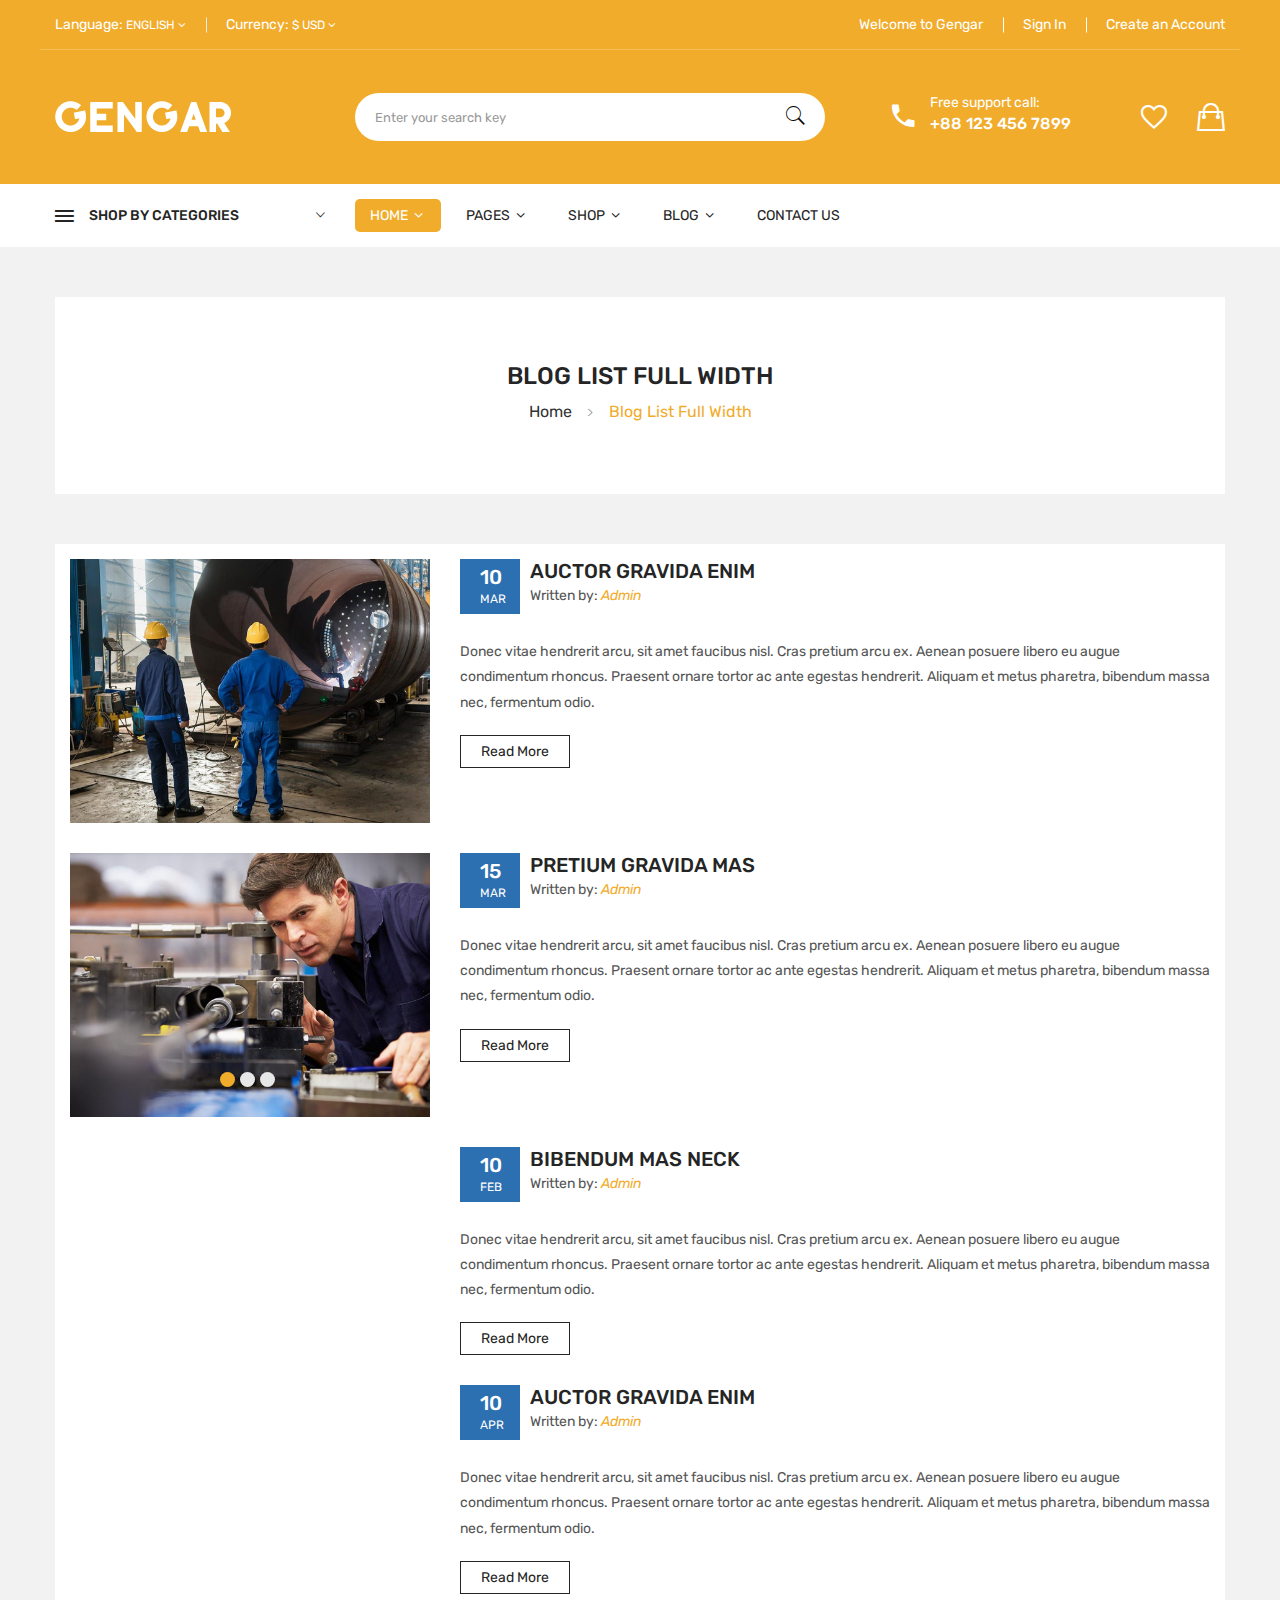
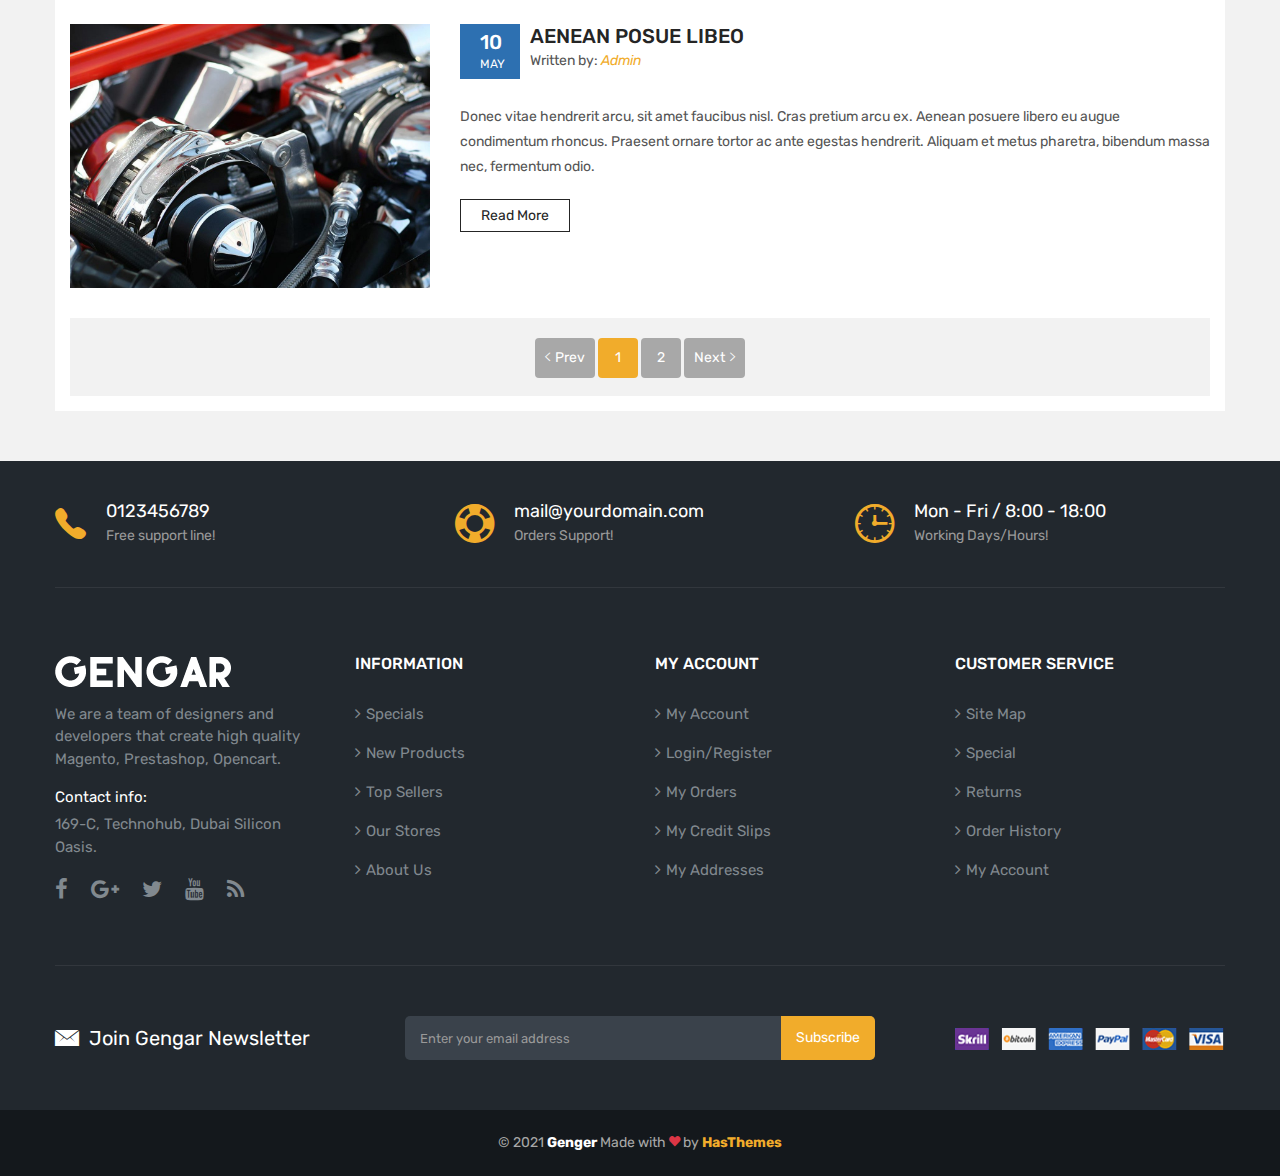
<file: design/blog-list-full-width.html>
<!DOCTYPE html>
<html class="no-js" lang="zxx">


<!-- Mirrored from htmldemo.net/gengar/gengar/blog-list-full-width.html by HTTrack Website Copier/3.x [XR&CO'2014], Sat, 03 Jun 2023 07:12:56 GMT -->
<head>
    <meta charset="utf-8">
    <meta http-equiv="X-UA-Compatible" content="IE=edge">
    <meta name="viewport" content="width=device-width, initial-scale=1">
    <meta name="description" content="meta description">
    <title>Gengar - Multipurpose eCommerce Bootstrap 5 Template</title>

    <!--=== Favicon ===-->
    <link rel="shortcut icon" href="assets/img/favicon.ico" type="image/x-icon" />

    <!-- Google fonts include -->
    <link href="https://fonts.googleapis.com/css?family=Rubik:300,300i,400,400i,500,500i,700,900" rel="stylesheet">

    <!-- All Vendor & plugins CSS include -->
    <link href="assets/css/vendor.css" rel="stylesheet">
    <!-- Main Style CSS -->
    <link href="assets/css/style.css" rel="stylesheet">

    <!--[if lt IE 9]>
<script src="//oss.maxcdn.com/html5shiv/3.7.2/html5shiv.min.js"></script>
<script src="//oss.maxcdn.com/respond/1.4.2/respond.min.js"></script>
<![endif]-->

</head>

<body>

    <!-- Start Header Area -->
    <header class="header-area">
        <!-- main header start -->
        <div class="main-header d-none d-lg-block">
            <!-- header top start -->
            <div class="header-top theme-color">
                <div class="container bdr-bottom">
                    <div class="row align-items-center">
                        <div class="col-lg-6">
                            <div class="header-top-settings">
                                <ul class="nav align-items-center">
                                    <li class="language">
                                        <span>Language:</span>
                                        English
                                        <i class="fa fa-angle-down"></i>
                                        <ul class="dropdown-list">
                                            <li><a href="#"><img src="assets/img/icon/en.png" alt=""> english</a></li>
                                            <li><a href="#"><img src="assets/img/icon/fr.png" alt=""> french</a></li>
                                        </ul>
                                    </li>
                                    <li class="curreny-wrap">
                                        <span>Currency:</span>
                                        $ USD
                                        <i class="fa fa-angle-down"></i>
                                        <ul class="dropdown-list curreny-list">
                                            <li><a href="#">$ usd</a></li>
                                            <li><a href="#"> € EURO</a></li>
                                        </ul>
                                    </li>
                                </ul>
                            </div>
                        </div>
                        <div class="col-lg-6">
                            <div class="header-links">
                                <ul class="nav justify-content-end">
                                    <li>Welcome to Gengar</li>
                                    <li><a href="login-register.html">Sign In</a></li>
                                    <li><a href="login-register.html">Create an Account</a></li>
                                </ul>
                            </div>
                        </div>
                    </div>
                </div>
            </div>
            <!-- header top end -->

            <!-- header middle area start -->
            <div class="header-middle-area theme-color">
                <div class="container">
                    <div class="row align-items-center">
                        <!-- start logo area -->
                        <div class="col-lg-3">
                            <div class="logo">
                                <a href="index.html">
                                    <img src="assets/img/logo/logo.png" alt="">
                                </a>
                            </div>
                        </div>
                        <!-- start logo area -->

                        <!-- start search box area -->
                        <div class="col-lg-5">
                            <div class="search-box-wrapper">
                                <form class="search-box-inner">
                                    <input type="text" class="search-field" placeholder="Enter your search key">
                                    <button class="search-btn"><i class="ion-ios-search"></i></button>
                                </form>
                            </div>
                        </div>
                        <!-- start search box end -->

                        <!-- mini cart area start -->
                        <div class="col-lg-4">
                            <div class="header-configure-wrapper">
                                <div class="support-inner">
                                    <div class="support-icon">
                                        <i class="ion-android-call"></i>
                                    </div>
                                    <div class="support-info">
                                        <p>Free support call:</p>
                                        <strong>+88 123 456 7899</strong>
                                    </div>
                                </div>
                                <div class="header-configure-area">
                                    <ul class="nav justify-content-end">
                                        <li>
                                            <a href="wishlist.html">
                                                <i class="ion-android-favorite-outline"></i>
                                            </a>
                                        </li>
                                        <li class="mini-cart-wrap">
                                            <a href="cart.html">
                                                <i class="ion-bag"></i>
                                            </a>
                                            <ul class="cart-list">
                                                <li>
                                                    <div class="cart-img">
                                                        <a href="product-details.html"><img src="assets/img/cart/cart-1.jpg" alt=""></a>
                                                    </div>
                                                    <div class="cart-info">
                                                        <h4><a href="product-details.html">simple product</a></h4>
                                                        <span class="cart-qty">Qty: 1</span>
                                                        <span>$60.00</span>
                                                    </div>
                                                    <div class="del-icon">
                                                        <i class="fa fa-times"></i>
                                                    </div>
                                                </li>
                                                <li>
                                                    <div class="cart-img">
                                                        <a href="product-details.html"><img src="assets/img/cart/cart-2.jpg" alt=""></a>
                                                    </div>
                                                    <div class="cart-info">
                                                        <h4><a href="product-details.html">virtual product</a></h4>
                                                        <span class="cart-qty">Qty: 2</span>
                                                        <span>$100.00</span>
                                                    </div>
                                                    <div class="del-icon">
                                                        <i class="fa fa-times"></i>
                                                    </div>
                                                </li>
                                                <li class="mini-cart-price">
                                                    <span class="subtotal">subtotal : </span>
                                                    <span class="subtotal-price ml-auto">$110.00</span>
                                                </li>
                                                <li>
                                                    <div class="mini-cart-button">
                                                        <a class="check-btn" href="cart.html">View Cart</a>
                                                        <a class="check-btn" href="checkout.html">checkout</a>
                                                    </div>
                                                </li>
                                            </ul>
                                        </li>
                                    </ul>
                                </div>
                            </div>
                        </div>
                        <!-- mini cart area end -->
                    </div>
                </div>
            </div>
            <!-- header middle area end -->

            <!-- main menu area start -->
            <div class="main-menu-area bg-white sticky">
                <div class="container">
                    <div class="row align-items-center">
                        <div class="col-lg-3">
                            <div class="category-toggle-wrap">
                                <div class="category-toggle">
                                    <i class="ion-android-menu"></i>
                                    shop by categories
                                    <span><i class="ion-ios-arrow-down"></i></span>
                                </div>
                                <nav class="category-menu">
                                    <ul class="categories-list">
                                        <li class="menu-item-has-children"><a href="shop.html">Fruits & Vegetables</a>
                                            <!-- Mega Category Menu Start -->
                                            <ul class="category-mega-menu dropdown">
                                                <li class="menu-item-has-children">
                                                    <a href="shop.html">Smartphone</a>
                                                    <ul class="dropdown">
                                                        <li><a href="shop.html">Samsome</a></li>
                                                        <li><a href="shop.html">GL Stylus</a></li>
                                                        <li><a href="shop.html">Uawei</a></li>
                                                        <li><a href="shop.html">Cherry Berry</a></li>
                                                    </ul>
                                                </li>
                                                <li class="menu-item-has-children">
                                                    <a href="shop.html">headphone</a>
                                                    <ul class="dropdown">
                                                        <li><a href="shop.html">Desktop Headphone</a></li>
                                                        <li><a href="shop.html">Mobile Headphone</a></li>
                                                        <li><a href="shop.html">Wireless Headphone</a></li>
                                                        <li><a href="shop.html">LED Headphone</a></li>
                                                    </ul>
                                                </li>
                                                <li class="menu-item-has-children">
                                                    <a href="shop.html">accessories</a>
                                                    <ul class="dropdown">
                                                        <li><a href="shop.html">Power Bank</a></li>
                                                        <li><a href="shop.html">Data Cable</a></li>
                                                        <li><a href="shop.html">Power Cable</a></li>
                                                        <li><a href="shop.html">Battery</a></li>
                                                    </ul>
                                                </li>
                                                <li class="menu-item-has-children">
                                                    <a href="shop.html">headphone</a>
                                                    <ul class="dropdown">
                                                        <li><a href="shop.html">Desktop Headphone</a></li>
                                                        <li><a href="shop.html">Mobile Headphone</a></li>
                                                        <li><a href="shop.html">Wireless Headphone</a></li>
                                                        <li><a href="shop.html">LED Headphone</a></li>
                                                    </ul>
                                                </li>
                                            </ul><!-- Mega Category Menu End -->
                                        </li>
                                        <li class="menu-item-has-children"><a href="shop.html">Fresh Meat</a>
                                            <!-- Mega Category Menu Start -->
                                            <ul class="category-mega-menu dropdown three-column">
                                                <li class="menu-item-has-children">
                                                    <a href="shop.html">Smartphone</a>
                                                    <ul class="dropdown">
                                                        <li><a href="shop.html">Samsome</a></li>
                                                        <li><a href="shop.html">GL Stylus</a></li>
                                                        <li><a href="shop.html">Uawei</a></li>
                                                        <li><a href="shop.html">Cherry Berry</a></li>
                                                        <li><a href="shop.html">uPhone</a></li>
                                                    </ul>
                                                </li>
                                                <li class="menu-item-has-children">
                                                    <a href="shop.html">headphone</a>
                                                    <ul class="dropdown">
                                                        <li><a href="shop.html">Desktop Headphone</a></li>
                                                        <li><a href="shop.html">Mobile Headphone</a></li>
                                                        <li><a href="shop.html">Wireless Headphone</a></li>
                                                        <li><a href="shop.html">LED Headphone</a></li>
                                                        <li><a href="shop.html">Over-ear</a></li>
                                                    </ul>
                                                </li>
                                                <li class="menu-item-has-children">
                                                    <a href="shop.html">accessories</a>
                                                    <ul class="dropdown">
                                                        <li><a href="shop.html">Power Bank</a></li>
                                                        <li><a href="shop.html">Data Cable</a></li>
                                                        <li><a href="shop.html">Power Cable</a></li>
                                                        <li><a href="shop.html">Battery</a></li>
                                                        <li><a href="shop.html">OTG Cable</a></li>
                                                    </ul>
                                                </li>
                                            </ul><!-- Mega Category Menu End -->
                                        </li>
                                        <li class="menu-item-has-children"><a href="shop.html">dairy & eggs</a>
                                            <!-- Mega Category Menu Start -->
                                            <ul class="category-mega-menu dropdown two-column">
                                                <li class="menu-item-has-children">
                                                    <a href="shop.html">Smartphone</a>
                                                    <ul class="dropdown">
                                                        <li><a href="shop.html">Samsome</a></li>
                                                        <li><a href="shop.html">GL Stylus</a></li>
                                                        <li><a href="shop.html">Uawei</a></li>
                                                        <li><a href="shop.html">Cherry Berry</a></li>
                                                    </ul>
                                                </li>
                                                <li class="menu-item-has-children">
                                                    <a href="shop.html">headphone</a>
                                                    <ul class="dropdown">
                                                        <li><a href="shop.html">Desktop Headphone</a></li>
                                                        <li><a href="shop.html">Mobile Headphone</a></li>
                                                        <li><a href="shop.html">Wireless Headphone</a></li>
                                                        <li><a href="shop.html">LED Headphone</a></li>
                                                    </ul>
                                                </li>
                                            </ul><!-- Mega Category Menu End -->
                                        </li>
                                        <li><a href="shop.html">Frozen</a></li>
                                        <li><a href="shop.html">Grocery</a></li>
                                        <li><a href="shop.html">Kitchenware</a></li>
                                        <li><a href="shop.html">Tools</a></li>
                                        <li><a href="shop.html">Electronics</a></li>
                                        <li><a href="shop.html">Kitchenware</a></li>
                                    </ul>
                                </nav>
                            </div>
                        </div>
                        <div class="col-lg-9">
                            <div class="main-menu home-main">
                                <!-- main menu navbar start -->
                                <nav class="desktop-menu">
                                    <ul>
                                        <li class="active"><a href="index.html">Home <i class="fa fa-angle-down"></i></a>
                                            <ul class="dropdown">
                                                <li><a href="index.html">Home version 01</a></li>
                                                <li><a href="index-2.html">Home version 02</a></li>
                                                <li><a href="index-3.html">Home version 03</a></li>
                                                <li><a href="index-4.html">Home version 04</a></li>
                                                <li><a href="index-5.html">Home version 05</a></li>
                                                <li><a href="index-6.html">Home version 06</a></li>
                                            </ul>
                                        </li>
                                        <li><a href="#">pages <i class="fa fa-angle-down"></i></a>
                                            <ul class="megamenu dropdown">
                                                <li class="mega-title"><a href="#">column 01</a>
                                                    <ul>
                                                        <li><a href="shop.html">shop grid left sidebar</a></li>
                                                        <li><a href="shop-grid-right-sidebar.html">shop grid right sidebar</a></li>
                                                        <li><a href="shop-grid-full-4-col.html">shop grid no sidebar</a></li>
                                                        <li><a href="shop-list-left-sidebar.html">shop list left sidebar</a></li>
                                                        <li><a href="shop-list-right-sidebar.html">shop list right sidebar</a></li>
                                                    </ul>
                                                </li>
                                                <li class="mega-title"><a href="#">column 02</a>
                                                    <ul>
                                                        <li><a href="product-details.html">product details</a></li>
                                                        <li><a href="product-details-affiliate.html">product details affiliate</a></li>
                                                        <li><a href="product-details-variable.html">product details variable</a></li>
                                                        <li><a href="product-details-group.html">product details group</a></li>
                                                        <li><a href="product-details-box.html">product details box</a></li>
                                                    </ul>
                                                </li>
                                                <li class="mega-title"><a href="#">column 03</a>
                                                    <ul>
                                                        <li><a href="cart.html">cart</a></li>
                                                        <li><a href="checkout.html">checkout</a></li>
                                                        <li><a href="compare.html">compare</a></li>
                                                        <li><a href="wishlist.html">wishlist</a></li>
                                                    </ul>
                                                </li>
                                                <li class="mega-title"><a href="#">column 04</a>
                                                    <ul>
                                                        <li><a href="my-account.html">my-account</a></li>
                                                        <li><a href="login-register.html">login-register</a></li>
                                                        <li><a href="about-us.html">about us</a></li>
                                                        <li><a href="contact-us.html">contact us</a></li>
                                                        <li><a href="404.html">404 page</a></li>
                                                    </ul>
                                                </li>
                                            </ul>
                                        </li>
                                        <li><a href="shop.html">shop <i class="fa fa-angle-down"></i></a>
                                            <ul class="dropdown">
                                                <li><a href="#">shop grid layout <i class="fa fa-angle-right"></i></a>
                                                    <ul class="dropdown">
                                                        <li><a href="shop.html">shop grid left sidebar</a></li>
                                                        <li><a href="shop-grid-right-sidebar.html">shop grid right sidebar</a></li>
                                                        <li><a href="shop-grid-full-3-col.html">shop grid full 3 col</a></li>
                                                        <li><a href="shop-grid-full-4-col.html">shop grid full 4 col</a></li>
                                                    </ul>
                                                </li>
                                                <li><a href="#">shop list layout <i class="fa fa-angle-right"></i></a>
                                                    <ul class="dropdown">
                                                        <li><a href="shop-list-left-sidebar.html">shop list left sidebar</a></li>
                                                        <li><a href="shop-list-right-sidebar.html">shop list right sidebar</a></li>
                                                        <li><a href="shop-list-full-width.html">shop list full width</a></li>
                                                    </ul>
                                                </li>
                                                <li><a href="#">products details <i class="fa fa-angle-right"></i></a>
                                                    <ul class="dropdown">
                                                        <li><a href="product-details.html">product details</a></li>
                                                        <li><a href="product-details-affiliate.html">product details affiliate</a></li>
                                                        <li><a href="product-details-variable.html">product details variable</a></li>
                                                        <li><a href="product-details-group.html">product details group</a></li>
                                                        <li><a href="product-details-box.html">product details box</a></li>
                                                        <li><a href="product-details-sticky-left.html">product details sticky left</a></li>
                                                        <li><a href="product-details-sticky-right.html">product details sticky right</a></li>
                                                        <li><a href="product-details-gallery-left.html">product details gallery left</a></li>
                                                        <li><a href="product-details-gallery-right.html">product details gallery right</a></li>
                                                    </ul>
                                                </li>
                                            </ul>
                                        </li>
                                        <li><a href="blog-left-sidebar.html">Blog <i class="fa fa-angle-down"></i></a>
                                            <ul class="dropdown">
                                                <li><a href="blog-left-sidebar.html">blog left sidebar</a></li>
                                                <li><a href="blog-left-sidebar-2-col.html">blog left sidebar 2 col</a></li>
                                                <li><a href="blog-right-sidebar.html">blog right sidebar</a></li>
                                                <li><a href="blog-right-sidebar-2-col.html">blog right sidebar 2 col</a></li>
                                                <li><a href="blog-grid-full-width.html">blog grid full width</a></li>
                                                <li><a href="blog-list-full-width.html">blog list full width</a></li>
                                                <li><a href="blog-details.html">blog details</a></li>
                                                <li><a href="blog-details-left-sidebar.html">blog details left sidebar</a></li>
                                                <li><a href="blog-details-audio.html">blog details audio</a></li>
                                                <li><a href="blog-details-video.html">blog details video</a></li>
                                                <li><a href="blog-details-image.html">blog details image</a></li>
                                            </ul>
                                        </li>
                                        <li><a href="contact-us.html">Contact us</a></li>
                                    </ul>
                                </nav>
                                <!-- main menu navbar end -->
                            </div>
                        </div>
                    </div>
                </div>
            </div>
            <!-- main menu area end -->
        </div>
        <!-- main header start -->

        <!-- mobile header start -->
        <div class="mobile-header d-lg-none d-md-block sticky">
            <!--mobile header top start -->
            <div class="container">
                <div class="row align-items-center">
                    <div class="col-12">
                        <div class="mobile-main-header">
                            <div class="mobile-logo">
                                <a href="index.html">
                                    <img src="assets/img/logo/logo-black.png" alt="Brand Logo">
                                </a>
                            </div>
                            <div class="mobile-menu-toggler">
                                <div class="mini-cart-wrap">
                                    <a href="cart.html">
                                        <i class="ion-bag"></i>
                                    </a>
                                </div>
                                <div class="mobile-menu-btn">
                                    <div class="off-canvas-btn">
                                        <i class="ion-android-menu"></i>
                                    </div>
                                </div>
                            </div>
                        </div>
                    </div>
                    <div class="col-12">
                        <div class="category-toggle-wrap">
                            <div class="category-toggle">
                                <i class="ion-android-menu"></i>
                                all categories
                                <span><i class="ion-android-arrow-dropdown"></i></span>
                            </div>
                            <nav class="category-menu">
                                <ul class="categories-list">
                                    <li class="menu-item-has-children"><a href="shop.html">Fruits & Vegetables</a>
                                        <!-- Mega Category Menu Start -->
                                        <ul class="category-mega-menu dropdown">
                                            <li class="menu-item-has-children">
                                                <a href="shop.html">Smartphone</a>
                                                <ul class="dropdown">
                                                    <li><a href="shop.html">Samsome</a></li>
                                                    <li><a href="shop.html">GL Stylus</a></li>
                                                    <li><a href="shop.html">Uawei</a></li>
                                                    <li><a href="shop.html">Cherry Berry</a></li>
                                                </ul>
                                            </li>
                                            <li class="menu-item-has-children">
                                                <a href="shop.html">headphone</a>
                                                <ul class="dropdown">
                                                    <li><a href="shop.html">Desktop Headphone</a></li>
                                                    <li><a href="shop.html">Mobile Headphone</a></li>
                                                    <li><a href="shop.html">Wireless Headphone</a></li>
                                                    <li><a href="shop.html">LED Headphone</a></li>
                                                </ul>
                                            </li>
                                            <li class="menu-item-has-children">
                                                <a href="shop.html">accessories</a>
                                                <ul class="dropdown">
                                                    <li><a href="shop.html">Power Bank</a></li>
                                                    <li><a href="shop.html">Data Cable</a></li>
                                                    <li><a href="shop.html">Power Cable</a></li>
                                                    <li><a href="shop.html">Battery</a></li>
                                                </ul>
                                            </li>
                                            <li class="menu-item-has-children">
                                                <a href="shop.html">headphone</a>
                                                <ul class="dropdown">
                                                    <li><a href="shop.html">Desktop Headphone</a></li>
                                                    <li><a href="shop.html">Mobile Headphone</a></li>
                                                    <li><a href="shop.html">Wireless Headphone</a></li>
                                                    <li><a href="shop.html">LED Headphone</a></li>
                                                </ul>
                                            </li>
                                        </ul><!-- Mega Category Menu End -->
                                    </li>
                                    <li class="menu-item-has-children"><a href="shop.html">Fresh Meat</a>
                                        <!-- Mega Category Menu Start -->
                                        <ul class="category-mega-menu dropdown three-column">
                                            <li class="menu-item-has-children">
                                                <a href="shop.html">Smartphone</a>
                                                <ul class="dropdown">
                                                    <li><a href="shop.html">Samsome</a></li>
                                                    <li><a href="shop.html">GL Stylus</a></li>
                                                    <li><a href="shop.html">Uawei</a></li>
                                                    <li><a href="shop.html">Cherry Berry</a></li>
                                                    <li><a href="shop.html">uPhone</a></li>
                                                </ul>
                                            </li>
                                            <li class="menu-item-has-children">
                                                <a href="shop.html">headphone</a>
                                                <ul class="dropdown">
                                                    <li><a href="shop.html">Desktop Headphone</a></li>
                                                    <li><a href="shop.html">Mobile Headphone</a></li>
                                                    <li><a href="shop.html">Wireless Headphone</a></li>
                                                    <li><a href="shop.html">LED Headphone</a></li>
                                                    <li><a href="shop.html">Over-ear</a></li>
                                                </ul>
                                            </li>
                                            <li class="menu-item-has-children">
                                                <a href="shop.html">accessories</a>
                                                <ul class="dropdown">
                                                    <li><a href="shop.html">Power Bank</a></li>
                                                    <li><a href="shop.html">Data Cable</a></li>
                                                    <li><a href="shop.html">Power Cable</a></li>
                                                    <li><a href="shop.html">Battery</a></li>
                                                    <li><a href="shop.html">OTG Cable</a></li>
                                                </ul>
                                            </li>
                                        </ul><!-- Mega Category Menu End -->
                                    </li>
                                    <li class="menu-item-has-children"><a href="shop.html">dairy & eggs</a>
                                        <!-- Mega Category Menu Start -->
                                        <ul class="category-mega-menu dropdown two-column">
                                            <li class="menu-item-has-children">
                                                <a href="shop.html">Smartphone</a>
                                                <ul class="dropdown">
                                                    <li><a href="shop.html">Samsome</a></li>
                                                    <li><a href="shop.html">GL Stylus</a></li>
                                                    <li><a href="shop.html">Uawei</a></li>
                                                    <li><a href="shop.html">Cherry Berry</a></li>
                                                </ul>
                                            </li>
                                            <li class="menu-item-has-children">
                                                <a href="shop.html">headphone</a>
                                                <ul class="dropdown">
                                                    <li><a href="shop.html">Desktop Headphone</a></li>
                                                    <li><a href="shop.html">Mobile Headphone</a></li>
                                                    <li><a href="shop.html">Wireless Headphone</a></li>
                                                    <li><a href="shop.html">LED Headphone</a></li>
                                                </ul>
                                            </li>
                                        </ul><!-- Mega Category Menu End -->
                                    </li>
                                    <li><a href="shop.html">Frozen</a></li>
                                    <li><a href="shop.html">Grocery</a></li>
                                    <li><a href="shop.html">Kitchenware</a></li>
                                    <li><a href="shop.html">Tools</a></li>
                                    <li><a href="shop.html">Electronics</a></li>
                                    <li><a href="shop.html">Kitchenware</a></li>
                                </ul>
                            </nav>
                        </div>
                    </div>
                </div>
            </div>
            <!-- mobile header top start -->
        </div>
        <!-- mobile header end -->
    </header>
    <!-- end Header Area -->

    <!-- off-canvas menu start -->
    <aside class="off-canvas-wrapper">
        <div class="off-canvas-overlay"></div>
        <div class="off-canvas-inner-content">
            <div class="btn-close-off-canvas">
                <i class="ion-android-close"></i>
            </div>

            <div class="off-canvas-inner">
                <!-- search box start -->
                <div class="search-box-offcanvas">
                    <form>
                        <input type="text" placeholder="Search Here...">
                        <button class="search-btn"><i class="ion-ios-search-strong"></i></button>
                    </form>
                </div>
                <!-- search box end -->

                <!-- mobile menu start -->
                <div class="mobile-navigation">

                    <!-- mobile menu navigation start -->
                    <nav>
                        <ul class="mobile-menu">
                            <li class="menu-item-has-children active"><a href="#">Home</a>
                                <ul class="dropdown">
                                    <li><a href="index.html">Home version 01</a></li>
                                    <li><a href="index-2.html">Home version 02</a></li>
                                    <li><a href="index-3.html">Home version 03</a></li>
                                    <li><a href="index-4.html">Home version 04</a></li>
                                    <li><a href="index-5.html">Home version 05</a></li>
                                    <li><a href="index-6.html">Home version 06</a></li>
                                </ul>
                            </li>
                            <li class="menu-item-has-children"><a href="#">pages</a>
                                <ul class="megamenu dropdown">
                                    <li class="mega-title has-children"><a href="#">column 01</a>
                                        <ul class="dropdown">
                                            <li><a href="shop.html">shop grid left
                                                    sidebar</a></li>
                                            <li><a href="shop-grid-right-sidebar.html">shop grid right
                                                    sidebar</a></li>
                                            <li><a href="shop-list-left-sidebar.html">shop list left sidebar</a></li>
                                            <li><a href="shop-list-right-sidebar.html">shop list right sidebar</a></li>
                                        </ul>
                                    </li>
                                    <li class="mega-title has-children"><a href="#">column 02</a>
                                        <ul class="dropdown">
                                            <li><a href="product-details.html">product details</a></li>
                                            <li><a href="product-details-affiliate.html">product
                                                    details
                                                    affiliate</a></li>
                                            <li><a href="product-details-variable.html">product details
                                                    variable</a></li>
                                            <li><a href="product-details-group.html">product details
                                                    group</a></li>
                                        </ul>
                                    </li>
                                    <li class="mega-title has-children"><a href="#">column 03</a>
                                        <ul class="dropdown">
                                            <li><a href="cart.html">cart</a></li>
                                            <li><a href="checkout.html">checkout</a></li>
                                            <li><a href="compare.html">compare</a></li>
                                            <li><a href="wishlist.html">wishlist</a></li>
                                        </ul>
                                    </li>
                                    <li class="mega-title has-children"><a href="#">column 04</a>
                                        <ul class="dropdown">
                                            <li><a href="my-account.html">my-account</a></li>
                                            <li><a href="login-register.html">login-register</a></li>
                                            <li><a href="about-us.html">about us</a></li>
                                            <li><a href="contact-us.html">contact us</a></li>
                                            <li><a href="404.html">404 page</a></li>
                                        </ul>
                                    </li>
                                </ul>
                            </li>
                            <li class="menu-item-has-children "><a href="#">shop</a>
                                <ul class="dropdown">
                                    <li class="has-children"><a href="#">shop grid layout</a>
                                        <ul class="dropdown">
                                            <li><a href="shop.html">shop grid left sidebar</a></li>
                                            <li><a href="shop-grid-right-sidebar.html">shop grid right sidebar</a></li>
                                            <li><a href="shop-grid-full-3-col.html">shop grid full 3 col</a></li>
                                            <li><a href="shop-grid-full-4-col.html">shop grid full 4 col</a></li>
                                        </ul>
                                    </li>
                                    <li class="has-children"><a href="#">shop list layout</a>
                                        <ul class="dropdown">
                                            <li><a href="shop-list-left-sidebar.html">shop list left sidebar</a></li>
                                            <li><a href="shop-list-right-sidebar.html">shop list right sidebar</a></li>
                                            <li><a href="shop-list-full-width.html">shop list full width</a></li>
                                        </ul>
                                    </li>
                                    <li class="has-children"><a href="#">products details</a>
                                        <ul class="dropdown">
                                            <li><a href="product-details.html">product details</a></li>
                                            <li><a href="product-details-affiliate.html">product details affiliate</a></li>
                                            <li><a href="product-details-variable.html">product details variable</a></li>
                                            <li><a href="product-details-group.html">product details group</a></li>
                                            <li><a href="product-details-box.html">product details box</a></li>
                                            <li><a href="product-details-sticky-left.html">product details sticky left</a></li>
                                            <li><a href="product-details-sticky-right.html">product details sticky right</a></li>
                                            <li><a href="product-details-gallery-left.html">product details gallery left</a></li>
                                            <li><a href="product-details-gallery-right.html">product details gallery right</a></li>
                                        </ul>
                                    </li>
                                </ul>
                            </li>
                            <li class="menu-item-has-children "><a href="#">Blog</a>
                                <ul class="dropdown">
                                    <li><a href="blog-left-sidebar.html">blog left sidebar</a></li>
                                    <li><a href="blog-left-sidebar-2-col.html">blog left sidebar 2 col</a></li>
                                    <li><a href="blog-right-sidebar.html">blog right sidebar</a></li>
                                    <li><a href="blog-right-sidebar-2-col.html">blog right sidebar 2 col</a></li>
                                    <li><a href="blog-grid-full-width.html">blog grid full width</a></li>
                                    <li><a href="blog-list-full-width.html">blog list full width</a></li>
                                    <li><a href="blog-details.html">blog details</a></li>
                                    <li><a href="blog-details-left-sidebar.html">blog details left sidebar</a></li>
                                    <li><a href="blog-details-audio.html">blog details audio</a></li>
                                    <li><a href="blog-details-video.html">blog details video</a></li>
                                    <li><a href="blog-details-image.html">blog details image</a></li>
                                </ul>
                            </li>
                            <li><a href="contact-us.html">Contact us</a></li>
                        </ul>
                    </nav>
                    <!-- mobile menu navigation end -->
                </div>
                <!-- mobile menu end -->

                <div class="mobile-settings">
                    <ul class="nav">
                        <li>
                            <div class="dropdown mobile-top-dropdown">
                                <a class="dropdown-toggle" id="currency" data-bs-toggle="dropdown" aria-haspopup="true" aria-expanded="false">
                                    Currency
                                    <i class="fa fa-angle-down"></i>
                                </a>
                                <div class="dropdown-menu" aria-labelledby="currency">
                                    <a class="dropdown-item" href="#">$ USD</a>
                                    <a class="dropdown-item" href="#">$ EURO</a>
                                </div>
                            </div>
                        </li>
                        <li>
                            <div class="dropdown mobile-top-dropdown">
                                <a class="dropdown-toggle" id="myaccount" data-bs-toggle="dropdown" aria-haspopup="true" aria-expanded="false">
                                    My Account
                                    <i class="fa fa-angle-down"></i>
                                </a>
                                <div class="dropdown-menu" aria-labelledby="myaccount">
                                    <a class="dropdown-item" href="my-account.html">my account</a>
                                    <a class="dropdown-item" href="login-register.html"> login</a>
                                    <a class="dropdown-item" href="login-register.html">register</a>
                                </div>
                            </div>
                        </li>
                    </ul>
                </div>

                <!-- offcanvas widget area start -->
                <div class="offcanvas-widget-area">
                    <div class="off-canvas-contact-widget">
                        <ul>
                            <li><i class="fa fa-mobile"></i>
                                <a href="#">0123456789</a>
                            </li>
                            <li><i class="fa fa-envelope-o"></i>
                                <a href="#">info@yourdomain.com</a>
                            </li>
                        </ul>
                    </div>
                    <div class="off-canvas-social-widget">
                        <a href="#"><i class="fa fa-facebook"></i></a>
                        <a href="#"><i class="fa fa-twitter"></i></a>
                        <a href="#"><i class="fa fa-pinterest-p"></i></a>
                        <a href="#"><i class="fa fa-linkedin"></i></a>
                        <a href="#"><i class="fa fa-youtube-play"></i></a>
                    </div>
                </div>
                <!-- offcanvas widget area end -->
            </div>
        </div>
    </aside>
    <!-- off-canvas menu end -->



    <!-- main wrapper start -->
    <main class="body-bg">

        <!-- breadcrumb area start -->
        <div class="breadcrumb-area">
            <div class="container">
                <div class="row">
                    <div class="col-12">
                        <div class="breadcrumb-wrap">
                            <nav aria-label="breadcrumb">
                                <h1>blog list full width</h1>
                                <ul class="breadcrumb">
                                    <li class="breadcrumb-item"><a href="index.html">Home</a></li>
                                    <li class="breadcrumb-item active" aria-current="page">blog list full width</li>
                                </ul>
                            </nav>
                        </div>
                    </div>
                </div>
            </div>
        </div>
        <!-- breadcrumb area end -->

        <!-- blog main wrapper start -->
        <div class="blog-main-wrapper blog-full pt-50 pb-50">
            <div class="container">
                <div class="row">
                    <div class="col-12">
                        <div class="blog-item-wrapper">
                            <!-- blog single item start -->
                            <div class="blog-post-item mb-30">
                                <div class="blog-post-thumb">
                                    <a href="blog-details.html">
                                        <img src="assets/img/blog/blog-details-4.jpg" alt="">
                                    </a>
                                </div>
                                <div class="post-info-wrapper">
                                    <div class="entry-header">
                                        <div class="post-date">
                                            <span class="date">10</span>
                                            <span class="month">mar</span>
                                        </div>
                                        <div class="post-meta">
                                            <h2 class="entry-title">
                                                <a href="blog-details.html">Auctor gravida enim</a>
                                            </h2>
                                            <div class="post-meta-small">
                                                <div class="post-author">
                                                    Written by: <a href="#">Admin</a>
                                                </div>
                                            </div>
                                        </div>
                                    </div>
                                    <div class="entry-summary">
                                        <p>Donec vitae hendrerit arcu, sit amet faucibus nisl. Cras pretium arcu ex. Aenean
                                            posuere libero eu augue condimentum rhoncus. Praesent ornare tortor ac ante egestas
                                            hendrerit. Aliquam et metus pharetra, bibendum massa nec, fermentum odio.
                                        </p>
                                    </div>
                                    <a href="blog-details.html" class="btn btn-read">read more</a>
                                </div>
                            </div> <!-- blog single item end -->
                            <!-- blog single item start -->
                            <div class="blog-post-item mb-30">
                                <div class="blog-post-thumb">
                                    <div class="blog-carousel-active slick-arrow-style slick-dot-style">
                                        <div class="blog-single-slide">
                                            <a href="blog-details.html">
                                                <img src="assets/img/blog/blog-details-1.jpg" alt="">
                                            </a>
                                        </div>
                                        <div class="blog-single-slide">
                                            <a href="blog-details.html">
                                                <img src="assets/img/blog/blog-details-4.jpg" alt="">
                                            </a>
                                        </div>
                                        <div class="blog-single-slide">
                                            <a href="blog-details.html">
                                                <img src="assets/img/blog/blog-details-2.jpg" alt="">
                                            </a>
                                        </div>
                                    </div>
                                </div>
                                <div class="post-info-wrapper">
                                    <div class="entry-header">
                                        <div class="post-date">
                                            <span class="date">15</span>
                                            <span class="month">mar</span>
                                        </div>
                                        <div class="post-meta">
                                            <h2 class="entry-title">
                                                <a href="blog-details.html">pretium gravida mas</a>
                                            </h2>
                                            <div class="post-meta-small">
                                                <div class="post-author">
                                                    Written by: <a href="#">Admin</a>
                                                </div>
                                            </div>
                                        </div>
                                    </div>
                                    <div class="entry-summary">
                                        <p>Donec vitae hendrerit arcu, sit amet faucibus nisl. Cras pretium arcu ex. Aenean
                                            posuere libero eu augue condimentum rhoncus. Praesent ornare tortor ac ante egestas
                                            hendrerit. Aliquam et metus pharetra, bibendum massa nec, fermentum odio.
                                        </p>
                                    </div>
                                    <a href="blog-details.html" class="btn btn-read">read more</a>
                                </div>
                            </div> <!-- blog single item end -->
                            <!-- blog single item start -->
                            <div class="blog-post-item mb-30">
                                <div class="blog-post-thumb ratio ratio-16x9">
                                    <iframe src="https://w.soundcloud.com/player/?url=https%3A//api.soundcloud.com/tracks/501298839&amp;color=%23ff5500&amp;auto_play=false&amp;hide_related=true&amp;show_comments=false&amp;show_user=true&amp;show_reposts=false&amp;show_teaser=true&amp;visual=true"></iframe>
                                </div>
                                <div class="post-info-wrapper">
                                    <div class="entry-header">
                                        <div class="post-date">
                                            <span class="date">10</span>
                                            <span class="month">FEB</span>
                                        </div>
                                        <div class="post-meta">
                                            <h2 class="entry-title">
                                                <a href="blog-details.html">bibendum mas neck</a>
                                            </h2>
                                            <div class="post-meta-small">
                                                <div class="post-author">
                                                    Written by: <a href="#">Admin</a>
                                                </div>
                                            </div>
                                        </div>
                                    </div>
                                    <div class="entry-summary">
                                        <p>Donec vitae hendrerit arcu, sit amet faucibus nisl. Cras pretium arcu ex. Aenean
                                            posuere libero eu augue condimentum rhoncus. Praesent ornare tortor ac ante egestas
                                            hendrerit. Aliquam et metus pharetra, bibendum massa nec, fermentum odio.
                                        </p>
                                    </div>
                                    <a href="blog-details.html" class="btn btn-read">read more</a>
                                </div>
                            </div> <!-- blog single item end -->
                            <!-- blog single item start -->
                            <div class="blog-post-item mb-30">
                                <div class="blog-post-thumb ratio ratio-16x9">
                                    <iframe src="https://www.youtube.com/embed/4qNHr0W6F0o" allow="autoplay; encrypted-media" allowfullscreen></iframe>
                                </div>
                                <div class="post-info-wrapper">
                                    <div class="entry-header">
                                        <div class="post-date">
                                            <span class="date">10</span>
                                            <span class="month">apr</span>
                                        </div>
                                        <div class="post-meta">
                                            <h2 class="entry-title">
                                                <a href="blog-details.html">Auctor gravida enim</a>
                                            </h2>
                                            <div class="post-meta-small">
                                                <div class="post-author">
                                                    Written by: <a href="#">Admin</a>
                                                </div>
                                            </div>
                                        </div>
                                    </div>
                                    <div class="entry-summary">
                                        <p>Donec vitae hendrerit arcu, sit amet faucibus nisl. Cras pretium arcu ex. Aenean
                                            posuere libero eu augue condimentum rhoncus. Praesent ornare tortor ac ante egestas
                                            hendrerit. Aliquam et metus pharetra, bibendum massa nec, fermentum odio.
                                        </p>
                                    </div>
                                    <a href="blog-details.html" class="btn btn-read">read more</a>
                                </div>
                            </div> <!-- blog single item end -->
                            <!-- blog single item start -->
                            <div class="blog-post-item mb-30">
                                <div class="blog-post-thumb">
                                    <a href="blog-details.html">
                                        <img src="assets/img/blog/blog-details-2.jpg" alt="">
                                    </a>
                                </div>
                                <div class="post-info-wrapper">
                                    <div class="entry-header">
                                        <div class="post-date">
                                            <span class="date">10</span>
                                            <span class="month">may</span>
                                        </div>
                                        <div class="post-meta">
                                            <h2 class="entry-title">
                                                <a href="blog-details.html">Aenean posue libeo</a>
                                            </h2>
                                            <div class="post-meta-small">
                                                <div class="post-author">
                                                    Written by: <a href="#">Admin</a>
                                                </div>
                                            </div>
                                        </div>
                                    </div>
                                    <div class="entry-summary">
                                        <p>Donec vitae hendrerit arcu, sit amet faucibus nisl. Cras pretium arcu ex. Aenean
                                            posuere libero eu augue condimentum rhoncus. Praesent ornare tortor ac ante egestas
                                            hendrerit. Aliquam et metus pharetra, bibendum massa nec, fermentum odio.
                                        </p>
                                    </div>
                                    <a href="blog-details.html" class="btn btn-read">read more</a>
                                </div>
                            </div> <!-- blog single item end -->

                            <!-- start pagination area -->
                            <div class="paginatoin-area text-center">
                                <ul class="pagination-box">
                                    <li><a class="previous" href="#"><i class="ion-ios-arrow-left"></i>Prev</a></li>
                                    <li class="active"><a href="#">1</a></li>
                                    <li><a href="#">2</a></li>
                                    <li><a class="next" href="#">Next<i class="ion-ios-arrow-right"></i></a></li>
                                </ul>
                            </div>
                            <!-- end pagination area -->
                        </div>
                    </div>
                </div>
            </div>
        </div>
        <!-- blog main wrapper end -->

    </main>
    <!-- main wrapper end -->

    <!--== Start Footer Area Wrapper ==-->
    <footer class="footer-wrapper bg-dark ">

        <!-- footer top area start -->
        <div class="footer-top">
            <div class="container">
                <div class="footer-features-inner">
                    <div class="row">
                        <div class="col-lg-4 col-md-4">
                            <div class="single-features-item footer-feature-item">
                                <div class="features-icon">
                                    <i class="ion-ios-telephone"></i>
                                </div>
                                <div class="features-content">
                                    <h5>0123456789</h5>
                                    <p>Free support line!</p>
                                </div>
                            </div>
                        </div>

                        <div class="col-lg-4 col-md-4">
                            <div class="single-features-item footer-feature-item">
                                <div class="features-icon">
                                    <i class="ion-help-buoy"></i>
                                </div>
                                <div class="features-content">
                                    <h5>mail@yourdomain.com</h5>
                                    <p>Orders Support!</p>
                                </div>
                            </div>
                        </div>

                        <div class="col-lg-4 col-md-4">
                            <div class="single-features-item footer-feature-item">
                                <div class="features-icon">
                                    <i class="ion-clock"></i>
                                </div>
                                <div class="features-content">
                                    <h5>Mon - Fri / 8:00 - 18:00</h5>
                                    <p>Working Days/Hours!</p>
                                </div>
                            </div>
                        </div>
                    </div>
                </div>
            </div>
        </div>
        <!-- footer top area start -->

        <!-- footer widget area start -->
        <div class="footer-widget-area">
            <div class="container">
                <div class="footer-widget-inner">
                    <div class="row">
                        <!-- footer widget item start -->
                        <div class="col-lg-3 col-md-6 col-sm-6">
                            <div class="footer-widget-item">
                                <div class="footer-widget-logo">
                                    <a href="index.html">
                                        <img src="assets/img/logo/logo.png" alt="">
                                    </a>
                                </div>
                                <div class="footer-widget-body">
                                    <p>We are a team of designers and developers that create high quality Magento, Prestashop, Opencart.</p>
                                    <h6 class="contact-info-title">Contact info:</h6>
                                    <p>169-C, Technohub, Dubai Silicon Oasis.</p>
                                    <div class="footer-social-link">
                                        <a href="#"><i class="fa fa-facebook"></i></a>
                                        <a href="#"><i class="fa fa-google-plus"></i></a>
                                        <a href="#"><i class="fa fa-twitter"></i></a>
                                        <a href="#"><i class="fa fa-youtube"></i></a>
                                        <a href="#"><i class="fa fa-rss"></i></a>
                                    </div>
                                </div>
                            </div>
                        </div>
                        <!-- footer widget item end -->

                        <!-- footer widget item start -->
                        <div class="col-lg-3 col-md-6 col-sm-6">
                            <div class="footer-widget-item">
                                <div class="footer-widget-title">
                                    <h5>information</h5>
                                </div>
                                <ul class="footer-widget-body">
                                    <li><a href="#">Specials</a></li>
                                    <li><a href="#">New products</a></li>
                                    <li><a href="#">Top sellers</a></li>
                                    <li><a href="#">Our stores</a></li>
                                    <li><a href="#">About us</a></li>
                                </ul>
                            </div>
                        </div>
                        <!-- footer widget item end -->

                        <!-- footer widget item start -->
                        <div class="col-lg-3 col-md-6 col-sm-6">
                            <div class="footer-widget-item">
                                <div class="footer-widget-title">
                                    <h5>my account</h5>
                                </div>
                                <ul class="footer-widget-body">
                                    <li><a href="my-account.html">my account</a></li>
                                    <li><a href="login-register.html">login/register</a></li>
                                    <li><a href="#">my orders</a></li>
                                    <li><a href="#">my credit slips</a></li>
                                    <li><a href="#">my addresses</a></li>
                                </ul>
                            </div>
                        </div>
                        <!-- footer widget item end -->

                        <!-- footer widget item start -->
                        <div class="col-lg-3 col-md-6 col-sm-6">
                            <div class="footer-widget-item">
                                <div class="footer-widget-title">
                                    <h5>customer service</h5>
                                </div>
                                <ul class="footer-widget-body">
                                    <li><a href="#">site map</a></li>
                                    <li><a href="#">special</a></li>
                                    <li><a href="#">returns</a></li>
                                    <li><a href="#">Order history</a></li>
                                    <li><a href="#">my account</a></li>
                                </ul>
                            </div>
                        </div>
                        <!-- footer widget item end -->
                    </div>
                </div>
            </div>
        </div>
        <!-- footer widget area end -->

        <!-- newsletter area start -->
        <div class="newsletter-area">
            <div class="container">
                <div class="row align-items-center">
                    <div class="col-xl-3 col-lg-4 col-md-5">
                        <div class="newsletter-title">
                            <div class="newsletter-icon">
                                <i class="ion-ios-email"></i>
                            </div>
                            <h3>join Gengar newsletter</h3>
                        </div>
                    </div>
                    <div class="col-xl-6 col-lg-5 col-md-7">
                        <div class="newsletter-inner">
                            <form id="mc-form">
                                <input type="email" class="news-field" id="mc-email" autocomplete="off" placeholder="Enter your email address">
                                <button class="news-btn" id="mc-submit">Subscribe</button>
                            </form>
                            <!-- mailchimp-alerts Start -->
                            <div class="mailchimp-alerts">
                                <div class="mailchimp-submitting"></div><!-- mailchimp-submitting end -->
                                <div class="mailchimp-success"></div><!-- mailchimp-success end -->
                                <div class="mailchimp-error"></div><!-- mailchimp-error end -->
                            </div>
                            <!-- mailchimp-alerts end -->
                        </div>
                    </div>
                    <div class="col-xl-3 col-lg-3 col-md-12">
                        <div class="payment-method">
                            <img src="assets/img/payment.png" alt="">
                        </div>
                    </div>
                </div>
            </div>
        </div>
        <!-- newsletter area end -->

        <!-- footer bottom area start -->
        <div class="footer-bottom-area">
            <div class="container">
                <div class="row">
                    <div class="col-12">
                        <div class="copyright-text text-center">
                            <p>&copy; 2021 <b class="text-white">Genger</b> Made with <i class="ion-heart text-danger"></i> by <a href="https://hasthemes.com/"><b>HasThemes</b></a></p>
                        </div>
                    </div>
                </div>
            </div>
        </div>
        <!-- footer bottom area end -->

    </footer>
    <!--== End Footer Area Wrapper ==-->

    <!-- Scroll to top start -->
    <div class="scroll-top not-visible">
        <i class="fa fa-angle-up"></i>
    </div>
    <!-- Scroll to Top End -->

    <!-- All vendor & plugins & active js include here -->
    <!--All Vendor Js -->
    <script src="assets/js/vendor.js"></script>
    <!-- Active Js -->
    <script src="assets/js/active.js"></script>
</body>


<!-- Mirrored from htmldemo.net/gengar/gengar/blog-list-full-width.html by HTTrack Website Copier/3.x [XR&CO'2014], Sat, 03 Jun 2023 07:12:56 GMT -->
</html>
</file>
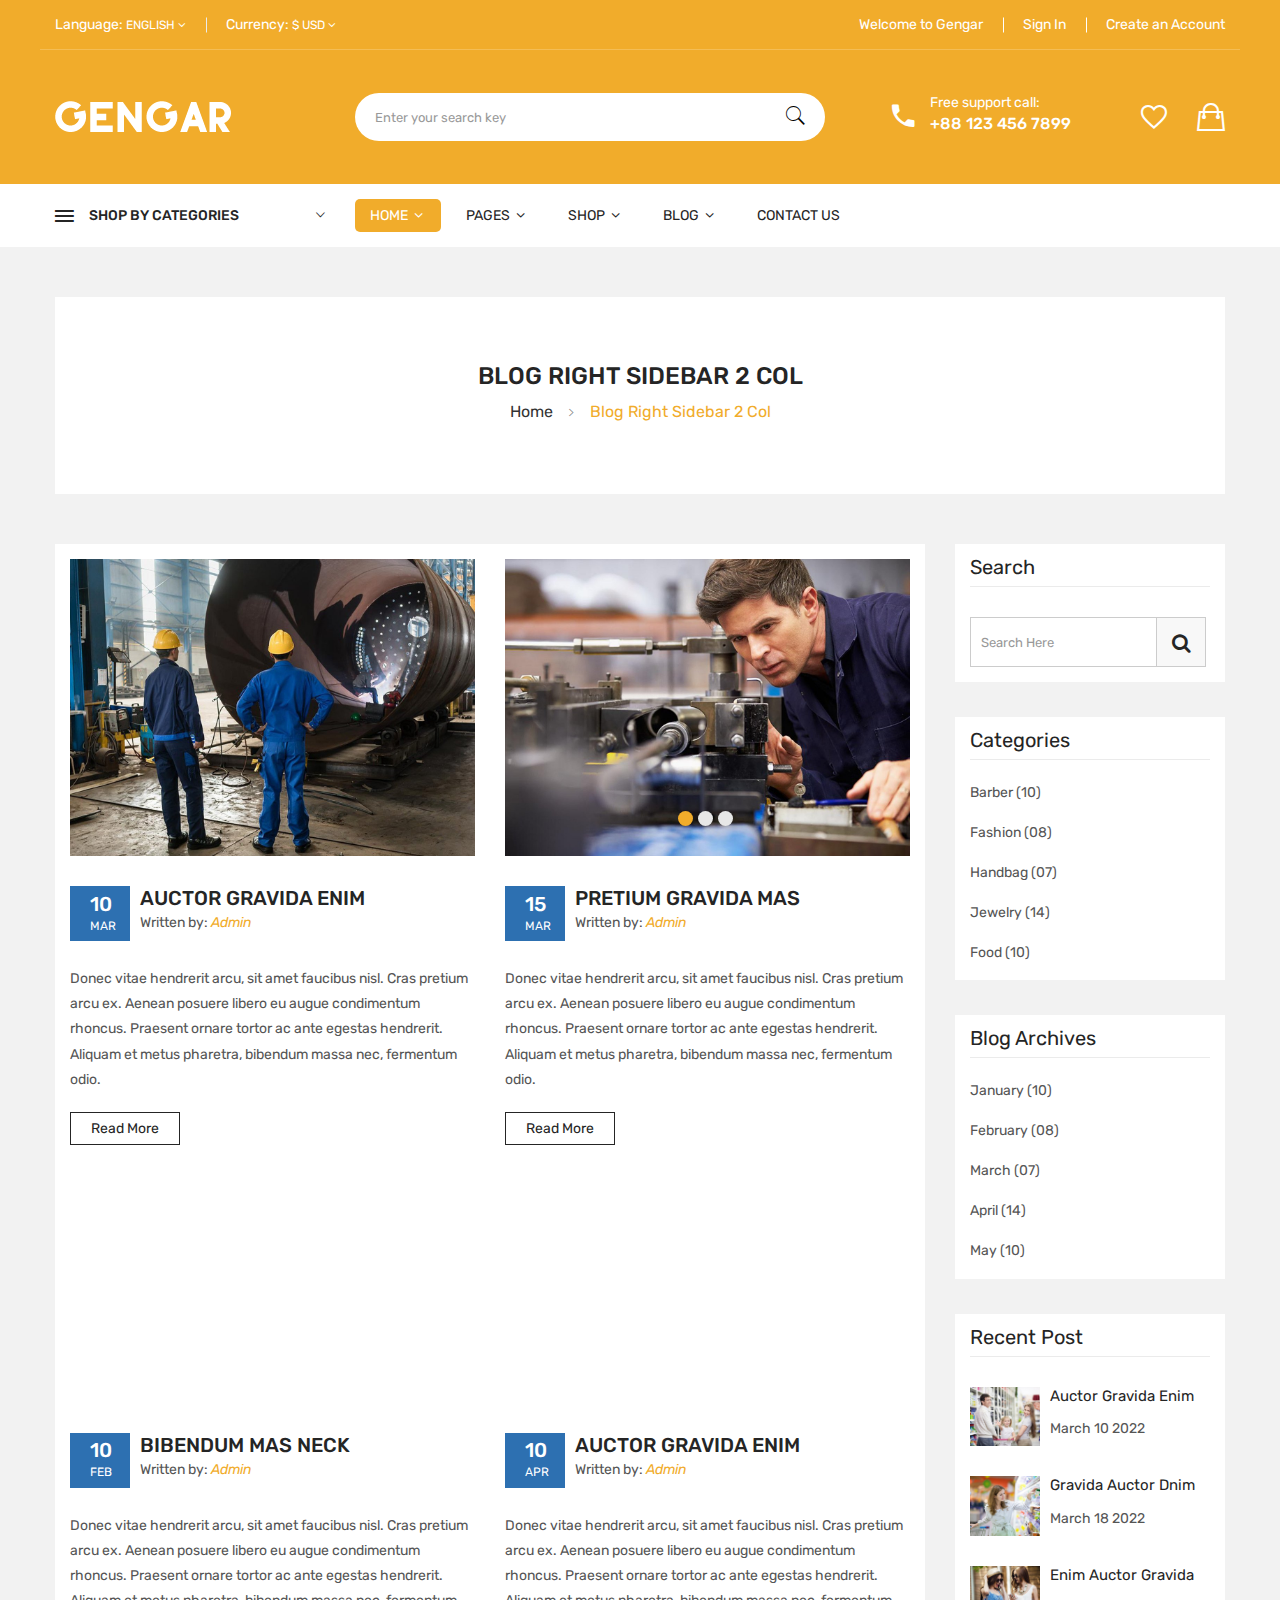
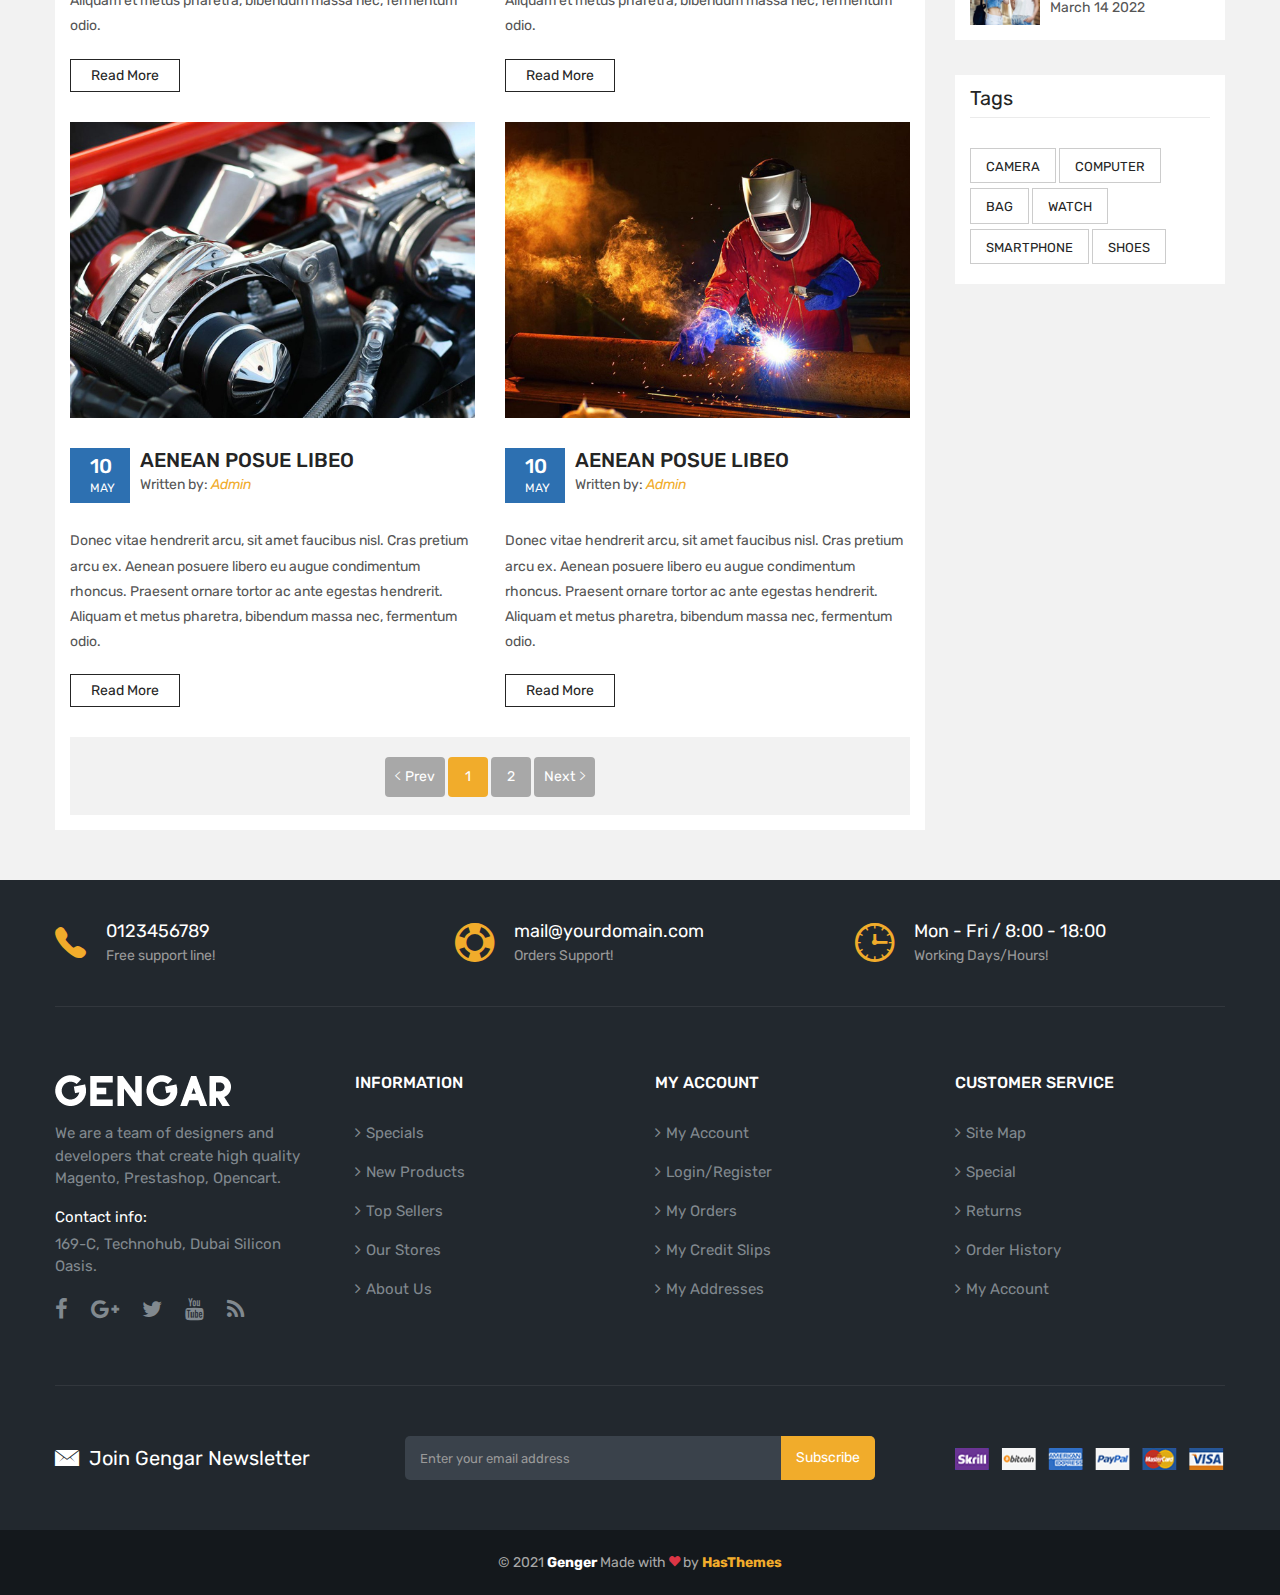
<file: design/blog-right-sidebar-2-col.html>
<!DOCTYPE html>
<html class="no-js" lang="zxx">


<!-- Mirrored from htmldemo.net/gengar/gengar/blog-right-sidebar-2-col.html by HTTrack Website Copier/3.x [XR&CO'2014], Sat, 03 Jun 2023 07:12:56 GMT -->
<head>
    <meta charset="utf-8">
    <meta http-equiv="X-UA-Compatible" content="IE=edge">
    <meta name="viewport" content="width=device-width, initial-scale=1">
    <meta name="description" content="meta description">
    <title>Gengar - Multipurpose eCommerce Bootstrap 5 Template</title>

    <!--=== Favicon ===-->
    <link rel="shortcut icon" href="assets/img/favicon.ico" type="image/x-icon" />

    <!-- Google fonts include -->
    <link href="https://fonts.googleapis.com/css?family=Rubik:300,300i,400,400i,500,500i,700,900" rel="stylesheet">

    <!-- All Vendor & plugins CSS include -->
    <link href="assets/css/vendor.css" rel="stylesheet">
    <!-- Main Style CSS -->
    <link href="assets/css/style.css" rel="stylesheet">

    <!--[if lt IE 9]>
<script src="//oss.maxcdn.com/html5shiv/3.7.2/html5shiv.min.js"></script>
<script src="//oss.maxcdn.com/respond/1.4.2/respond.min.js"></script>
<![endif]-->

</head>

<body>

    <!-- Start Header Area -->
    <header class="header-area">
        <!-- main header start -->
        <div class="main-header d-none d-lg-block">
            <!-- header top start -->
            <div class="header-top theme-color">
                <div class="container bdr-bottom">
                    <div class="row align-items-center">
                        <div class="col-lg-6">
                            <div class="header-top-settings">
                                <ul class="nav align-items-center">
                                    <li class="language">
                                        <span>Language:</span>
                                        English
                                        <i class="fa fa-angle-down"></i>
                                        <ul class="dropdown-list">
                                            <li><a href="#"><img src="assets/img/icon/en.png" alt=""> english</a></li>
                                            <li><a href="#"><img src="assets/img/icon/fr.png" alt=""> french</a></li>
                                        </ul>
                                    </li>
                                    <li class="curreny-wrap">
                                        <span>Currency:</span>
                                        $ USD
                                        <i class="fa fa-angle-down"></i>
                                        <ul class="dropdown-list curreny-list">
                                            <li><a href="#">$ usd</a></li>
                                            <li><a href="#"> € EURO</a></li>
                                        </ul>
                                    </li>
                                </ul>
                            </div>
                        </div>
                        <div class="col-lg-6">
                            <div class="header-links">
                                <ul class="nav justify-content-end">
                                    <li>Welcome to Gengar</li>
                                    <li><a href="login-register.html">Sign In</a></li>
                                    <li><a href="login-register.html">Create an Account</a></li>
                                </ul>
                            </div>
                        </div>
                    </div>
                </div>
            </div>
            <!-- header top end -->

            <!-- header middle area start -->
            <div class="header-middle-area theme-color">
                <div class="container">
                    <div class="row align-items-center">
                        <!-- start logo area -->
                        <div class="col-lg-3">
                            <div class="logo">
                                <a href="index.html">
                                    <img src="assets/img/logo/logo.png" alt="">
                                </a>
                            </div>
                        </div>
                        <!-- start logo area -->

                        <!-- start search box area -->
                        <div class="col-lg-5">
                            <div class="search-box-wrapper">
                                <form class="search-box-inner">
                                    <input type="text" class="search-field" placeholder="Enter your search key">
                                    <button class="search-btn"><i class="ion-ios-search"></i></button>
                                </form>
                            </div>
                        </div>
                        <!-- start search box end -->

                        <!-- mini cart area start -->
                        <div class="col-lg-4">
                            <div class="header-configure-wrapper">
                                <div class="support-inner">
                                    <div class="support-icon">
                                        <i class="ion-android-call"></i>
                                    </div>
                                    <div class="support-info">
                                        <p>Free support call:</p>
                                        <strong>+88 123 456 7899</strong>
                                    </div>
                                </div>
                                <div class="header-configure-area">
                                    <ul class="nav justify-content-end">
                                        <li>
                                            <a href="wishlist.html">
                                                <i class="ion-android-favorite-outline"></i>
                                            </a>
                                        </li>
                                        <li class="mini-cart-wrap">
                                            <a href="cart.html">
                                                <i class="ion-bag"></i>
                                            </a>
                                            <ul class="cart-list">
                                                <li>
                                                    <div class="cart-img">
                                                        <a href="product-details.html"><img src="assets/img/cart/cart-1.jpg" alt=""></a>
                                                    </div>
                                                    <div class="cart-info">
                                                        <h4><a href="product-details.html">simple product</a></h4>
                                                        <span class="cart-qty">Qty: 1</span>
                                                        <span>$60.00</span>
                                                    </div>
                                                    <div class="del-icon">
                                                        <i class="fa fa-times"></i>
                                                    </div>
                                                </li>
                                                <li>
                                                    <div class="cart-img">
                                                        <a href="product-details.html"><img src="assets/img/cart/cart-2.jpg" alt=""></a>
                                                    </div>
                                                    <div class="cart-info">
                                                        <h4><a href="product-details.html">virtual product</a></h4>
                                                        <span class="cart-qty">Qty: 2</span>
                                                        <span>$100.00</span>
                                                    </div>
                                                    <div class="del-icon">
                                                        <i class="fa fa-times"></i>
                                                    </div>
                                                </li>
                                                <li class="mini-cart-price">
                                                    <span class="subtotal">subtotal : </span>
                                                    <span class="subtotal-price ml-auto">$110.00</span>
                                                </li>
                                                <li>
                                                    <div class="mini-cart-button">
                                                        <a class="check-btn" href="cart.html">View Cart</a>
                                                        <a class="check-btn" href="checkout.html">checkout</a>
                                                    </div>
                                                </li>
                                            </ul>
                                        </li>
                                    </ul>
                                </div>
                            </div>
                        </div>
                        <!-- mini cart area end -->
                    </div>
                </div>
            </div>
            <!-- header middle area end -->

            <!-- main menu area start -->
            <div class="main-menu-area bg-white sticky">
                <div class="container">
                    <div class="row align-items-center">
                        <div class="col-lg-3">
                            <div class="category-toggle-wrap">
                                <div class="category-toggle">
                                    <i class="ion-android-menu"></i>
                                    shop by categories
                                    <span><i class="ion-ios-arrow-down"></i></span>
                                </div>
                                <nav class="category-menu">
                                    <ul class="categories-list">
                                        <li class="menu-item-has-children"><a href="shop.html">Fruits & Vegetables</a>
                                            <!-- Mega Category Menu Start -->
                                            <ul class="category-mega-menu dropdown">
                                                <li class="menu-item-has-children">
                                                    <a href="shop.html">Smartphone</a>
                                                    <ul class="dropdown">
                                                        <li><a href="shop.html">Samsome</a></li>
                                                        <li><a href="shop.html">GL Stylus</a></li>
                                                        <li><a href="shop.html">Uawei</a></li>
                                                        <li><a href="shop.html">Cherry Berry</a></li>
                                                    </ul>
                                                </li>
                                                <li class="menu-item-has-children">
                                                    <a href="shop.html">headphone</a>
                                                    <ul class="dropdown">
                                                        <li><a href="shop.html">Desktop Headphone</a></li>
                                                        <li><a href="shop.html">Mobile Headphone</a></li>
                                                        <li><a href="shop.html">Wireless Headphone</a></li>
                                                        <li><a href="shop.html">LED Headphone</a></li>
                                                    </ul>
                                                </li>
                                                <li class="menu-item-has-children">
                                                    <a href="shop.html">accessories</a>
                                                    <ul class="dropdown">
                                                        <li><a href="shop.html">Power Bank</a></li>
                                                        <li><a href="shop.html">Data Cable</a></li>
                                                        <li><a href="shop.html">Power Cable</a></li>
                                                        <li><a href="shop.html">Battery</a></li>
                                                    </ul>
                                                </li>
                                                <li class="menu-item-has-children">
                                                    <a href="shop.html">headphone</a>
                                                    <ul class="dropdown">
                                                        <li><a href="shop.html">Desktop Headphone</a></li>
                                                        <li><a href="shop.html">Mobile Headphone</a></li>
                                                        <li><a href="shop.html">Wireless Headphone</a></li>
                                                        <li><a href="shop.html">LED Headphone</a></li>
                                                    </ul>
                                                </li>
                                            </ul><!-- Mega Category Menu End -->
                                        </li>
                                        <li class="menu-item-has-children"><a href="shop.html">Fresh Meat</a>
                                            <!-- Mega Category Menu Start -->
                                            <ul class="category-mega-menu dropdown three-column">
                                                <li class="menu-item-has-children">
                                                    <a href="shop.html">Smartphone</a>
                                                    <ul class="dropdown">
                                                        <li><a href="shop.html">Samsome</a></li>
                                                        <li><a href="shop.html">GL Stylus</a></li>
                                                        <li><a href="shop.html">Uawei</a></li>
                                                        <li><a href="shop.html">Cherry Berry</a></li>
                                                        <li><a href="shop.html">uPhone</a></li>
                                                    </ul>
                                                </li>
                                                <li class="menu-item-has-children">
                                                    <a href="shop.html">headphone</a>
                                                    <ul class="dropdown">
                                                        <li><a href="shop.html">Desktop Headphone</a></li>
                                                        <li><a href="shop.html">Mobile Headphone</a></li>
                                                        <li><a href="shop.html">Wireless Headphone</a></li>
                                                        <li><a href="shop.html">LED Headphone</a></li>
                                                        <li><a href="shop.html">Over-ear</a></li>
                                                    </ul>
                                                </li>
                                                <li class="menu-item-has-children">
                                                    <a href="shop.html">accessories</a>
                                                    <ul class="dropdown">
                                                        <li><a href="shop.html">Power Bank</a></li>
                                                        <li><a href="shop.html">Data Cable</a></li>
                                                        <li><a href="shop.html">Power Cable</a></li>
                                                        <li><a href="shop.html">Battery</a></li>
                                                        <li><a href="shop.html">OTG Cable</a></li>
                                                    </ul>
                                                </li>
                                            </ul><!-- Mega Category Menu End -->
                                        </li>
                                        <li class="menu-item-has-children"><a href="shop.html">dairy & eggs</a>
                                            <!-- Mega Category Menu Start -->
                                            <ul class="category-mega-menu dropdown two-column">
                                                <li class="menu-item-has-children">
                                                    <a href="shop.html">Smartphone</a>
                                                    <ul class="dropdown">
                                                        <li><a href="shop.html">Samsome</a></li>
                                                        <li><a href="shop.html">GL Stylus</a></li>
                                                        <li><a href="shop.html">Uawei</a></li>
                                                        <li><a href="shop.html">Cherry Berry</a></li>
                                                    </ul>
                                                </li>
                                                <li class="menu-item-has-children">
                                                    <a href="shop.html">headphone</a>
                                                    <ul class="dropdown">
                                                        <li><a href="shop.html">Desktop Headphone</a></li>
                                                        <li><a href="shop.html">Mobile Headphone</a></li>
                                                        <li><a href="shop.html">Wireless Headphone</a></li>
                                                        <li><a href="shop.html">LED Headphone</a></li>
                                                    </ul>
                                                </li>
                                            </ul><!-- Mega Category Menu End -->
                                        </li>
                                        <li><a href="shop.html">Frozen</a></li>
                                        <li><a href="shop.html">Grocery</a></li>
                                        <li><a href="shop.html">Kitchenware</a></li>
                                        <li><a href="shop.html">Tools</a></li>
                                        <li><a href="shop.html">Electronics</a></li>
                                        <li><a href="shop.html">Kitchenware</a></li>
                                    </ul>
                                </nav>
                            </div>
                        </div>
                        <div class="col-lg-9">
                            <div class="main-menu home-main">
                                <!-- main menu navbar start -->
                                <nav class="desktop-menu">
                                    <ul>
                                        <li class="active"><a href="index.html">Home <i class="fa fa-angle-down"></i></a>
                                            <ul class="dropdown">
                                                <li><a href="index.html">Home version 01</a></li>
                                                <li><a href="index-2.html">Home version 02</a></li>
                                                <li><a href="index-3.html">Home version 03</a></li>
                                                <li><a href="index-4.html">Home version 04</a></li>
                                                <li><a href="index-5.html">Home version 05</a></li>
                                                <li><a href="index-6.html">Home version 06</a></li>
                                            </ul>
                                        </li>
                                        <li><a href="#">pages <i class="fa fa-angle-down"></i></a>
                                            <ul class="megamenu dropdown">
                                                <li class="mega-title"><a href="#">column 01</a>
                                                    <ul>
                                                        <li><a href="shop.html">shop grid left sidebar</a></li>
                                                        <li><a href="shop-grid-right-sidebar.html">shop grid right sidebar</a></li>
                                                        <li><a href="shop-grid-full-4-col.html">shop grid no sidebar</a></li>
                                                        <li><a href="shop-list-left-sidebar.html">shop list left sidebar</a></li>
                                                        <li><a href="shop-list-right-sidebar.html">shop list right sidebar</a></li>
                                                    </ul>
                                                </li>
                                                <li class="mega-title"><a href="#">column 02</a>
                                                    <ul>
                                                        <li><a href="product-details.html">product details</a></li>
                                                        <li><a href="product-details-affiliate.html">product details affiliate</a></li>
                                                        <li><a href="product-details-variable.html">product details variable</a></li>
                                                        <li><a href="product-details-group.html">product details group</a></li>
                                                        <li><a href="product-details-box.html">product details box</a></li>
                                                    </ul>
                                                </li>
                                                <li class="mega-title"><a href="#">column 03</a>
                                                    <ul>
                                                        <li><a href="cart.html">cart</a></li>
                                                        <li><a href="checkout.html">checkout</a></li>
                                                        <li><a href="compare.html">compare</a></li>
                                                        <li><a href="wishlist.html">wishlist</a></li>
                                                    </ul>
                                                </li>
                                                <li class="mega-title"><a href="#">column 04</a>
                                                    <ul>
                                                        <li><a href="my-account.html">my-account</a></li>
                                                        <li><a href="login-register.html">login-register</a></li>
                                                        <li><a href="about-us.html">about us</a></li>
                                                        <li><a href="contact-us.html">contact us</a></li>
                                                        <li><a href="404.html">404 page</a></li>
                                                    </ul>
                                                </li>
                                            </ul>
                                        </li>
                                        <li><a href="shop.html">shop <i class="fa fa-angle-down"></i></a>
                                            <ul class="dropdown">
                                                <li><a href="#">shop grid layout <i class="fa fa-angle-right"></i></a>
                                                    <ul class="dropdown">
                                                        <li><a href="shop.html">shop grid left sidebar</a></li>
                                                        <li><a href="shop-grid-right-sidebar.html">shop grid right sidebar</a></li>
                                                        <li><a href="shop-grid-full-3-col.html">shop grid full 3 col</a></li>
                                                        <li><a href="shop-grid-full-4-col.html">shop grid full 4 col</a></li>
                                                    </ul>
                                                </li>
                                                <li><a href="#">shop list layout <i class="fa fa-angle-right"></i></a>
                                                    <ul class="dropdown">
                                                        <li><a href="shop-list-left-sidebar.html">shop list left sidebar</a></li>
                                                        <li><a href="shop-list-right-sidebar.html">shop list right sidebar</a></li>
                                                        <li><a href="shop-list-full-width.html">shop list full width</a></li>
                                                    </ul>
                                                </li>
                                                <li><a href="#">products details <i class="fa fa-angle-right"></i></a>
                                                    <ul class="dropdown">
                                                        <li><a href="product-details.html">product details</a></li>
                                                        <li><a href="product-details-affiliate.html">product details affiliate</a></li>
                                                        <li><a href="product-details-variable.html">product details variable</a></li>
                                                        <li><a href="product-details-group.html">product details group</a></li>
                                                        <li><a href="product-details-box.html">product details box</a></li>
                                                        <li><a href="product-details-sticky-left.html">product details sticky left</a></li>
                                                        <li><a href="product-details-sticky-right.html">product details sticky right</a></li>
                                                        <li><a href="product-details-gallery-left.html">product details gallery left</a></li>
                                                        <li><a href="product-details-gallery-right.html">product details gallery right</a></li>
                                                    </ul>
                                                </li>
                                            </ul>
                                        </li>
                                        <li><a href="blog-left-sidebar.html">Blog <i class="fa fa-angle-down"></i></a>
                                            <ul class="dropdown">
                                                <li><a href="blog-left-sidebar.html">blog left sidebar</a></li>
                                                <li><a href="blog-left-sidebar-2-col.html">blog left sidebar 2 col</a></li>
                                                <li><a href="blog-right-sidebar.html">blog right sidebar</a></li>
                                                <li><a href="blog-right-sidebar-2-col.html">blog right sidebar 2 col</a></li>
                                                <li><a href="blog-grid-full-width.html">blog grid full width</a></li>
                                                <li><a href="blog-list-full-width.html">blog list full width</a></li>
                                                <li><a href="blog-details.html">blog details</a></li>
                                                <li><a href="blog-details-left-sidebar.html">blog details left sidebar</a></li>
                                                <li><a href="blog-details-audio.html">blog details audio</a></li>
                                                <li><a href="blog-details-video.html">blog details video</a></li>
                                                <li><a href="blog-details-image.html">blog details image</a></li>
                                            </ul>
                                        </li>
                                        <li><a href="contact-us.html">Contact us</a></li>
                                    </ul>
                                </nav>
                                <!-- main menu navbar end -->
                            </div>
                        </div>
                    </div>
                </div>
            </div>
            <!-- main menu area end -->
        </div>
        <!-- main header start -->

        <!-- mobile header start -->
        <div class="mobile-header d-lg-none d-md-block sticky">
            <!--mobile header top start -->
            <div class="container">
                <div class="row align-items-center">
                    <div class="col-12">
                        <div class="mobile-main-header">
                            <div class="mobile-logo">
                                <a href="index.html">
                                    <img src="assets/img/logo/logo-black.png" alt="Brand Logo">
                                </a>
                            </div>
                            <div class="mobile-menu-toggler">
                                <div class="mini-cart-wrap">
                                    <a href="cart.html">
                                        <i class="ion-bag"></i>
                                    </a>
                                </div>
                                <div class="mobile-menu-btn">
                                    <div class="off-canvas-btn">
                                        <i class="ion-android-menu"></i>
                                    </div>
                                </div>
                            </div>
                        </div>
                    </div>
                    <div class="col-12">
                        <div class="category-toggle-wrap">
                            <div class="category-toggle">
                                <i class="ion-android-menu"></i>
                                all categories
                                <span><i class="ion-android-arrow-dropdown"></i></span>
                            </div>
                            <nav class="category-menu">
                                <ul class="categories-list">
                                    <li class="menu-item-has-children"><a href="shop.html">Fruits & Vegetables</a>
                                        <!-- Mega Category Menu Start -->
                                        <ul class="category-mega-menu dropdown">
                                            <li class="menu-item-has-children">
                                                <a href="shop.html">Smartphone</a>
                                                <ul class="dropdown">
                                                    <li><a href="shop.html">Samsome</a></li>
                                                    <li><a href="shop.html">GL Stylus</a></li>
                                                    <li><a href="shop.html">Uawei</a></li>
                                                    <li><a href="shop.html">Cherry Berry</a></li>
                                                </ul>
                                            </li>
                                            <li class="menu-item-has-children">
                                                <a href="shop.html">headphone</a>
                                                <ul class="dropdown">
                                                    <li><a href="shop.html">Desktop Headphone</a></li>
                                                    <li><a href="shop.html">Mobile Headphone</a></li>
                                                    <li><a href="shop.html">Wireless Headphone</a></li>
                                                    <li><a href="shop.html">LED Headphone</a></li>
                                                </ul>
                                            </li>
                                            <li class="menu-item-has-children">
                                                <a href="shop.html">accessories</a>
                                                <ul class="dropdown">
                                                    <li><a href="shop.html">Power Bank</a></li>
                                                    <li><a href="shop.html">Data Cable</a></li>
                                                    <li><a href="shop.html">Power Cable</a></li>
                                                    <li><a href="shop.html">Battery</a></li>
                                                </ul>
                                            </li>
                                            <li class="menu-item-has-children">
                                                <a href="shop.html">headphone</a>
                                                <ul class="dropdown">
                                                    <li><a href="shop.html">Desktop Headphone</a></li>
                                                    <li><a href="shop.html">Mobile Headphone</a></li>
                                                    <li><a href="shop.html">Wireless Headphone</a></li>
                                                    <li><a href="shop.html">LED Headphone</a></li>
                                                </ul>
                                            </li>
                                        </ul><!-- Mega Category Menu End -->
                                    </li>
                                    <li class="menu-item-has-children"><a href="shop.html">Fresh Meat</a>
                                        <!-- Mega Category Menu Start -->
                                        <ul class="category-mega-menu dropdown three-column">
                                            <li class="menu-item-has-children">
                                                <a href="shop.html">Smartphone</a>
                                                <ul class="dropdown">
                                                    <li><a href="shop.html">Samsome</a></li>
                                                    <li><a href="shop.html">GL Stylus</a></li>
                                                    <li><a href="shop.html">Uawei</a></li>
                                                    <li><a href="shop.html">Cherry Berry</a></li>
                                                    <li><a href="shop.html">uPhone</a></li>
                                                </ul>
                                            </li>
                                            <li class="menu-item-has-children">
                                                <a href="shop.html">headphone</a>
                                                <ul class="dropdown">
                                                    <li><a href="shop.html">Desktop Headphone</a></li>
                                                    <li><a href="shop.html">Mobile Headphone</a></li>
                                                    <li><a href="shop.html">Wireless Headphone</a></li>
                                                    <li><a href="shop.html">LED Headphone</a></li>
                                                    <li><a href="shop.html">Over-ear</a></li>
                                                </ul>
                                            </li>
                                            <li class="menu-item-has-children">
                                                <a href="shop.html">accessories</a>
                                                <ul class="dropdown">
                                                    <li><a href="shop.html">Power Bank</a></li>
                                                    <li><a href="shop.html">Data Cable</a></li>
                                                    <li><a href="shop.html">Power Cable</a></li>
                                                    <li><a href="shop.html">Battery</a></li>
                                                    <li><a href="shop.html">OTG Cable</a></li>
                                                </ul>
                                            </li>
                                        </ul><!-- Mega Category Menu End -->
                                    </li>
                                    <li class="menu-item-has-children"><a href="shop.html">dairy & eggs</a>
                                        <!-- Mega Category Menu Start -->
                                        <ul class="category-mega-menu dropdown two-column">
                                            <li class="menu-item-has-children">
                                                <a href="shop.html">Smartphone</a>
                                                <ul class="dropdown">
                                                    <li><a href="shop.html">Samsome</a></li>
                                                    <li><a href="shop.html">GL Stylus</a></li>
                                                    <li><a href="shop.html">Uawei</a></li>
                                                    <li><a href="shop.html">Cherry Berry</a></li>
                                                </ul>
                                            </li>
                                            <li class="menu-item-has-children">
                                                <a href="shop.html">headphone</a>
                                                <ul class="dropdown">
                                                    <li><a href="shop.html">Desktop Headphone</a></li>
                                                    <li><a href="shop.html">Mobile Headphone</a></li>
                                                    <li><a href="shop.html">Wireless Headphone</a></li>
                                                    <li><a href="shop.html">LED Headphone</a></li>
                                                </ul>
                                            </li>
                                        </ul><!-- Mega Category Menu End -->
                                    </li>
                                    <li><a href="shop.html">Frozen</a></li>
                                    <li><a href="shop.html">Grocery</a></li>
                                    <li><a href="shop.html">Kitchenware</a></li>
                                    <li><a href="shop.html">Tools</a></li>
                                    <li><a href="shop.html">Electronics</a></li>
                                    <li><a href="shop.html">Kitchenware</a></li>
                                </ul>
                            </nav>
                        </div>
                    </div>
                </div>
            </div>
            <!-- mobile header top start -->
        </div>
        <!-- mobile header end -->
    </header>
    <!-- end Header Area -->

    <!-- off-canvas menu start -->
    <aside class="off-canvas-wrapper">
        <div class="off-canvas-overlay"></div>
        <div class="off-canvas-inner-content">
            <div class="btn-close-off-canvas">
                <i class="ion-android-close"></i>
            </div>

            <div class="off-canvas-inner">
                <!-- search box start -->
                <div class="search-box-offcanvas">
                    <form>
                        <input type="text" placeholder="Search Here...">
                        <button class="search-btn"><i class="ion-ios-search-strong"></i></button>
                    </form>
                </div>
                <!-- search box end -->

                <!-- mobile menu start -->
                <div class="mobile-navigation">

                    <!-- mobile menu navigation start -->
                    <nav>
                        <ul class="mobile-menu">
                            <li class="menu-item-has-children active"><a href="#">Home</a>
                                <ul class="dropdown">
                                    <li><a href="index.html">Home version 01</a></li>
                                    <li><a href="index-2.html">Home version 02</a></li>
                                    <li><a href="index-3.html">Home version 03</a></li>
                                    <li><a href="index-4.html">Home version 04</a></li>
                                    <li><a href="index-5.html">Home version 05</a></li>
                                    <li><a href="index-6.html">Home version 06</a></li>
                                </ul>
                            </li>
                            <li class="menu-item-has-children"><a href="#">pages</a>
                                <ul class="megamenu dropdown">
                                    <li class="mega-title has-children"><a href="#">column 01</a>
                                        <ul class="dropdown">
                                            <li><a href="shop.html">shop grid left
                                                    sidebar</a></li>
                                            <li><a href="shop-grid-right-sidebar.html">shop grid right
                                                    sidebar</a></li>
                                            <li><a href="shop-list-left-sidebar.html">shop list left sidebar</a></li>
                                            <li><a href="shop-list-right-sidebar.html">shop list right sidebar</a></li>
                                        </ul>
                                    </li>
                                    <li class="mega-title has-children"><a href="#">column 02</a>
                                        <ul class="dropdown">
                                            <li><a href="product-details.html">product details</a></li>
                                            <li><a href="product-details-affiliate.html">product
                                                    details
                                                    affiliate</a></li>
                                            <li><a href="product-details-variable.html">product details
                                                    variable</a></li>
                                            <li><a href="product-details-group.html">product details
                                                    group</a></li>
                                        </ul>
                                    </li>
                                    <li class="mega-title has-children"><a href="#">column 03</a>
                                        <ul class="dropdown">
                                            <li><a href="cart.html">cart</a></li>
                                            <li><a href="checkout.html">checkout</a></li>
                                            <li><a href="compare.html">compare</a></li>
                                            <li><a href="wishlist.html">wishlist</a></li>
                                        </ul>
                                    </li>
                                    <li class="mega-title has-children"><a href="#">column 04</a>
                                        <ul class="dropdown">
                                            <li><a href="my-account.html">my-account</a></li>
                                            <li><a href="login-register.html">login-register</a></li>
                                            <li><a href="about-us.html">about us</a></li>
                                            <li><a href="contact-us.html">contact us</a></li>
                                            <li><a href="404.html">404 page</a></li>
                                        </ul>
                                    </li>
                                </ul>
                            </li>
                            <li class="menu-item-has-children "><a href="#">shop</a>
                                <ul class="dropdown">
                                    <li class="has-children"><a href="#">shop grid layout</a>
                                        <ul class="dropdown">
                                            <li><a href="shop.html">shop grid left sidebar</a></li>
                                            <li><a href="shop-grid-right-sidebar.html">shop grid right sidebar</a></li>
                                            <li><a href="shop-grid-full-3-col.html">shop grid full 3 col</a></li>
                                            <li><a href="shop-grid-full-4-col.html">shop grid full 4 col</a></li>
                                        </ul>
                                    </li>
                                    <li class="has-children"><a href="#">shop list layout</a>
                                        <ul class="dropdown">
                                            <li><a href="shop-list-left-sidebar.html">shop list left sidebar</a></li>
                                            <li><a href="shop-list-right-sidebar.html">shop list right sidebar</a></li>
                                            <li><a href="shop-list-full-width.html">shop list full width</a></li>
                                        </ul>
                                    </li>
                                    <li class="has-children"><a href="#">products details</a>
                                        <ul class="dropdown">
                                            <li><a href="product-details.html">product details</a></li>
                                            <li><a href="product-details-affiliate.html">product details affiliate</a></li>
                                            <li><a href="product-details-variable.html">product details variable</a></li>
                                            <li><a href="product-details-group.html">product details group</a></li>
                                            <li><a href="product-details-box.html">product details box</a></li>
                                            <li><a href="product-details-sticky-left.html">product details sticky left</a></li>
                                            <li><a href="product-details-sticky-right.html">product details sticky right</a></li>
                                            <li><a href="product-details-gallery-left.html">product details gallery left</a></li>
                                            <li><a href="product-details-gallery-right.html">product details gallery right</a></li>
                                        </ul>
                                    </li>
                                </ul>
                            </li>
                            <li class="menu-item-has-children "><a href="#">Blog</a>
                                <ul class="dropdown">
                                    <li><a href="blog-left-sidebar.html">blog left sidebar</a></li>
                                    <li><a href="blog-left-sidebar-2-col.html">blog left sidebar 2 col</a></li>
                                    <li><a href="blog-right-sidebar.html">blog right sidebar</a></li>
                                    <li><a href="blog-right-sidebar-2-col.html">blog right sidebar 2 col</a></li>
                                    <li><a href="blog-grid-full-width.html">blog grid full width</a></li>
                                    <li><a href="blog-list-full-width.html">blog list full width</a></li>
                                    <li><a href="blog-details.html">blog details</a></li>
                                    <li><a href="blog-details-left-sidebar.html">blog details left sidebar</a></li>
                                    <li><a href="blog-details-audio.html">blog details audio</a></li>
                                    <li><a href="blog-details-video.html">blog details video</a></li>
                                    <li><a href="blog-details-image.html">blog details image</a></li>
                                </ul>
                            </li>
                            <li><a href="contact-us.html">Contact us</a></li>
                        </ul>
                    </nav>
                    <!-- mobile menu navigation end -->
                </div>
                <!-- mobile menu end -->

                <div class="mobile-settings">
                    <ul class="nav">
                        <li>
                            <div class="dropdown mobile-top-dropdown">
                                <a class="dropdown-toggle" id="currency" data-bs-toggle="dropdown" aria-haspopup="true" aria-expanded="false">
                                    Currency
                                    <i class="fa fa-angle-down"></i>
                                </a>
                                <div class="dropdown-menu" aria-labelledby="currency">
                                    <a class="dropdown-item" href="#">$ USD</a>
                                    <a class="dropdown-item" href="#">$ EURO</a>
                                </div>
                            </div>
                        </li>
                        <li>
                            <div class="dropdown mobile-top-dropdown">
                                <a class="dropdown-toggle" id="myaccount" data-bs-toggle="dropdown" aria-haspopup="true" aria-expanded="false">
                                    My Account
                                    <i class="fa fa-angle-down"></i>
                                </a>
                                <div class="dropdown-menu" aria-labelledby="myaccount">
                                    <a class="dropdown-item" href="my-account.html">my account</a>
                                    <a class="dropdown-item" href="login-register.html"> login</a>
                                    <a class="dropdown-item" href="login-register.html">register</a>
                                </div>
                            </div>
                        </li>
                    </ul>
                </div>

                <!-- offcanvas widget area start -->
                <div class="offcanvas-widget-area">
                    <div class="off-canvas-contact-widget">
                        <ul>
                            <li><i class="fa fa-mobile"></i>
                                <a href="#">0123456789</a>
                            </li>
                            <li><i class="fa fa-envelope-o"></i>
                                <a href="#">info@yourdomain.com</a>
                            </li>
                        </ul>
                    </div>
                    <div class="off-canvas-social-widget">
                        <a href="#"><i class="fa fa-facebook"></i></a>
                        <a href="#"><i class="fa fa-twitter"></i></a>
                        <a href="#"><i class="fa fa-pinterest-p"></i></a>
                        <a href="#"><i class="fa fa-linkedin"></i></a>
                        <a href="#"><i class="fa fa-youtube-play"></i></a>
                    </div>
                </div>
                <!-- offcanvas widget area end -->
            </div>
        </div>
    </aside>
    <!-- off-canvas menu end -->



    <!-- main wrapper start -->
    <main class="body-bg">

        <!-- breadcrumb area start -->
        <div class="breadcrumb-area">
            <div class="container">
                <div class="row">
                    <div class="col-12">
                        <div class="breadcrumb-wrap">
                            <nav aria-label="breadcrumb">
                                <h1>blog right sidebar 2 col</h1>
                                <ul class="breadcrumb">
                                    <li class="breadcrumb-item"><a href="index.html">Home</a></li>
                                    <li class="breadcrumb-item active" aria-current="page">blog right sidebar 2 col</li>
                                </ul>
                            </nav>
                        </div>
                    </div>
                </div>
            </div>
        </div>
        <!-- breadcrumb area end -->

        <!-- blog main wrapper start -->
        <div class="blog-main-wrapper pt-50 pb-50">
            <div class="container">
                <div class="row">
                    <div class="col-lg-3 order-2">
                        <div class="blog-sidebar-wrapper">
                            <div class="blog-sidebar">
                                <h4 class="title">search</h4>
                                <div class="sidebar-serch-form">
                                    <form action="#">
                                        <input type="text" class="search-field" placeholder="search here">
                                        <button type="submit" class="search-btn"><i class="fa fa-search"></i></button>
                                    </form>
                                </div>
                            </div> <!-- single sidebar end -->
                            <div class="blog-sidebar">
                                <h4 class="title">categories</h4>
                                <ul class="blog-archive blog-category">
                                    <li><a href="#">Barber (10)</a></li>
                                    <li><a href="#">fashion (08)</a></li>
                                    <li><a href="#">handbag (07)</a></li>
                                    <li><a href="#">Jewelry (14)</a></li>
                                    <li><a href="#">food (10)</a></li>
                                </ul>
                            </div> <!-- single sidebar end -->
                            <div class="blog-sidebar">
                                <h4 class="title">Blog Archives</h4>
                                <ul class="blog-archive">
                                    <li><a href="#">January (10)</a></li>
                                    <li><a href="#">February (08)</a></li>
                                    <li><a href="#">March (07)</a></li>
                                    <li><a href="#">April (14)</a></li>
                                    <li><a href="#">May (10)</a></li>
                                </ul>
                            </div> <!-- single sidebar end -->
                            <div class="blog-sidebar">
                                <h4 class="title">recent post</h4>
                                <div class="recent-post">
                                    <div class="recent-post-item">
                                        <div class="product-thumb">
                                            <a href="blog-details.html">
                                                <img src="assets/img/blog/blog-large-4.jpg" alt="">
                                            </a>
                                        </div>
                                        <div class="recent-post-description">
                                            <div class="product-name">
                                                <h4><a href="blog-details.html">Auctor gravida enim</a></h4>
                                                <p>march 10 2022</p>
                                            </div>
                                        </div>
                                    </div>
                                    <div class="recent-post-item">
                                        <div class="product-thumb">
                                            <a href="blog-details.html">
                                                <img src="assets/img/blog/blog-large-6.jpg" alt="">
                                            </a>
                                        </div>
                                        <div class="recent-post-description">
                                            <div class="product-name">
                                                <h4><a href="blog-details.html">gravida auctor dnim</a></h4>
                                                <p>march 18 2022</p>
                                            </div>
                                        </div>
                                    </div>
                                    <div class="recent-post-item">
                                        <div class="product-thumb">
                                            <a href="blog-details.html">
                                                <img src="assets/img/blog/blog-large-7.jpg" alt="">
                                            </a>
                                        </div>
                                        <div class="recent-post-description">
                                            <div class="product-name">
                                                <h4><a href="blog-details.html">enim auctor gravida</a></h4>
                                                <p>march 14 2022</p>
                                            </div>
                                        </div>
                                    </div>
                                </div>
                            </div> <!-- single sidebar end -->
                            <div class="blog-sidebar">
                                <h4 class="title">Tags</h4>
                                <ul class="blog-tags">
                                    <li><a href="#">camera</a></li>
                                    <li><a href="#">computer</a></li>
                                    <li><a href="#">bag</a></li>
                                    <li><a href="#">watch</a></li>
                                    <li><a href="#">smartphone</a></li>
                                    <li><a href="#">shoes</a></li>
                                </ul>
                            </div> <!-- single sidebar end -->
                        </div>
                    </div>
                    <div class="col-lg-9 order-1">
                        <div class="blog-item-wrapper">
                            <div class="row">
                                <!-- blog single item start -->
                                <div class="col-md-6">
                                    <div class="blog-post-item blog-grid mb-30">
                                        <div class="blog-post-thumb">
                                            <a href="blog-details.html">
                                                <img src="assets/img/blog/blog-details-4.jpg" alt="">
                                            </a>
                                        </div>
                                        <div class="post-info-wrapper">
                                            <div class="entry-header">
                                                <div class="post-date">
                                                    <span class="date">10</span>
                                                    <span class="month">mar</span>
                                                </div>
                                                <div class="post-meta">
                                                    <h2 class="entry-title">
                                                        <a href="blog-details.html">Auctor gravida enim</a>
                                                    </h2>
                                                    <div class="post-meta-small">
                                                        <div class="post-author">
                                                            Written by: <a href="#">Admin</a>
                                                        </div>
                                                    </div>
                                                </div>
                                            </div>
                                            <div class="entry-summary">
                                                <p>Donec vitae hendrerit arcu, sit amet faucibus nisl. Cras pretium arcu ex. Aenean
                                                    posuere libero eu augue condimentum rhoncus. Praesent ornare tortor ac ante egestas
                                                    hendrerit. Aliquam et metus pharetra, bibendum massa nec, fermentum odio.
                                                </p>
                                            </div>
                                            <a href="blog-details.html" class="btn btn-read">read more</a>
                                        </div>
                                    </div>
                                </div>
                                <!-- blog single item end -->

                                <!-- blog single item start -->
                                <div class="col-md-6">
                                    <div class="blog-post-item blog-grid mb-30">
                                        <div class="blog-post-thumb">
                                            <div class="blog-carousel-active slick-arrow-style slick-dot-style">
                                                <div class="blog-single-slide">
                                                    <a href="blog-details.html">
                                                        <img src="assets/img/blog/blog-details-1.jpg" alt="">
                                                    </a>
                                                </div>
                                                <div class="blog-single-slide">
                                                    <a href="blog-details.html">
                                                        <img src="assets/img/blog/blog-details-4.jpg" alt="">
                                                    </a>
                                                </div>
                                                <div class="blog-single-slide">
                                                    <a href="blog-details.html">
                                                        <img src="assets/img/blog/blog-details-2.jpg" alt="">
                                                    </a>
                                                </div>
                                            </div>
                                        </div>
                                        <div class="post-info-wrapper">
                                            <div class="entry-header">
                                                <div class="post-date">
                                                    <span class="date">15</span>
                                                    <span class="month">mar</span>
                                                </div>
                                                <div class="post-meta">
                                                    <h2 class="entry-title">
                                                        <a href="blog-details.html">pretium gravida mas</a>
                                                    </h2>
                                                    <div class="post-meta-small">
                                                        <div class="post-author">
                                                            Written by: <a href="#">Admin</a>
                                                        </div>
                                                    </div>
                                                </div>
                                            </div>
                                            <div class="entry-summary">
                                                <p>Donec vitae hendrerit arcu, sit amet faucibus nisl. Cras pretium arcu ex. Aenean
                                                    posuere libero eu augue condimentum rhoncus. Praesent ornare tortor ac ante egestas
                                                    hendrerit. Aliquam et metus pharetra, bibendum massa nec, fermentum odio.
                                                </p>
                                            </div>
                                            <a href="blog-details.html" class="btn btn-read">read more</a>
                                        </div>
                                    </div>
                                </div>
                                <!-- blog single item end -->

                                <!-- blog single item start -->
                                <div class="col-md-6">
                                    <div class="blog-post-item blog-grid mb-30">
                                        <div class="blog-post-thumb ratio ratio-16x9">
                                            <iframe src="https://w.soundcloud.com/player/?url=https%3A//api.soundcloud.com/tracks/501298839&amp;color=%23ff5500&amp;auto_play=false&amp;hide_related=true&amp;show_comments=false&amp;show_user=true&amp;show_reposts=false&amp;show_teaser=true&amp;visual=true"></iframe>
                                        </div>
                                        <div class="post-info-wrapper">
                                            <div class="entry-header">
                                                <div class="post-date">
                                                    <span class="date">10</span>
                                                    <span class="month">FEB</span>
                                                </div>
                                                <div class="post-meta">
                                                    <h2 class="entry-title">
                                                        <a href="blog-details.html">bibendum mas neck</a>
                                                    </h2>
                                                    <div class="post-meta-small">
                                                        <div class="post-author">
                                                            Written by: <a href="#">Admin</a>
                                                        </div>
                                                    </div>
                                                </div>
                                            </div>
                                            <div class="entry-summary">
                                                <p>Donec vitae hendrerit arcu, sit amet faucibus nisl. Cras pretium arcu ex. Aenean
                                                    posuere libero eu augue condimentum rhoncus. Praesent ornare tortor ac ante egestas
                                                    hendrerit. Aliquam et metus pharetra, bibendum massa nec, fermentum odio.
                                                </p>
                                            </div>
                                            <a href="blog-details.html" class="btn btn-read">read more</a>
                                        </div>
                                    </div>
                                </div>
                                <!-- blog single item end -->

                                <!-- blog single item start -->
                                <div class="col-md-6">
                                    <div class="blog-post-item blog-grid mb-30">
                                        <div class="blog-post-thumb ratio ratio-16x9">
                                            <iframe src="https://www.youtube.com/embed/4qNHr0W6F0o" allow="autoplay; encrypted-media" allowfullscreen></iframe>
                                        </div>
                                        <div class="post-info-wrapper">
                                            <div class="entry-header">
                                                <div class="post-date">
                                                    <span class="date">10</span>
                                                    <span class="month">apr</span>
                                                </div>
                                                <div class="post-meta">
                                                    <h2 class="entry-title">
                                                        <a href="blog-details.html">Auctor gravida enim</a>
                                                    </h2>
                                                    <div class="post-meta-small">
                                                        <div class="post-author">
                                                            Written by: <a href="#">Admin</a>
                                                        </div>
                                                    </div>
                                                </div>
                                            </div>
                                            <div class="entry-summary">
                                                <p>Donec vitae hendrerit arcu, sit amet faucibus nisl. Cras pretium arcu ex. Aenean
                                                    posuere libero eu augue condimentum rhoncus. Praesent ornare tortor ac ante egestas
                                                    hendrerit. Aliquam et metus pharetra, bibendum massa nec, fermentum odio.
                                                </p>
                                            </div>
                                            <a href="blog-details.html" class="btn btn-read">read more</a>
                                        </div>
                                    </div>
                                </div>
                                <!-- blog single item end -->

                                <!-- blog single item start -->
                                <div class="col-md-6">
                                    <div class="blog-post-item blog-grid mb-30">
                                        <div class="blog-post-thumb">
                                            <a href="blog-details.html">
                                                <img src="assets/img/blog/blog-details-2.jpg" alt="">
                                            </a>
                                        </div>
                                        <div class="post-info-wrapper">
                                            <div class="entry-header">
                                                <div class="post-date">
                                                    <span class="date">10</span>
                                                    <span class="month">may</span>
                                                </div>
                                                <div class="post-meta">
                                                    <h2 class="entry-title">
                                                        <a href="blog-details.html">Aenean posue libeo</a>
                                                    </h2>
                                                    <div class="post-meta-small">
                                                        <div class="post-author">
                                                            Written by: <a href="#">Admin</a>
                                                        </div>
                                                    </div>
                                                </div>
                                            </div>
                                            <div class="entry-summary">
                                                <p>Donec vitae hendrerit arcu, sit amet faucibus nisl. Cras pretium arcu ex. Aenean
                                                    posuere libero eu augue condimentum rhoncus. Praesent ornare tortor ac ante egestas
                                                    hendrerit. Aliquam et metus pharetra, bibendum massa nec, fermentum odio.
                                                </p>
                                            </div>
                                            <a href="blog-details.html" class="btn btn-read">read more</a>
                                        </div>
                                    </div>
                                </div>
                                <!-- blog single item end -->

                                <!-- blog single item start -->
                                <div class="col-md-6">
                                    <div class="blog-post-item blog-grid mb-30">
                                        <div class="blog-post-thumb">
                                            <a href="blog-details.html">
                                                <img src="assets/img/blog/blog-details-3.jpg" alt="">
                                            </a>
                                        </div>
                                        <div class="post-info-wrapper">
                                            <div class="entry-header">
                                                <div class="post-date">
                                                    <span class="date">10</span>
                                                    <span class="month">may</span>
                                                </div>
                                                <div class="post-meta">
                                                    <h2 class="entry-title">
                                                        <a href="blog-details.html">Aenean posue libeo</a>
                                                    </h2>
                                                    <div class="post-meta-small">
                                                        <div class="post-author">
                                                            Written by: <a href="#">Admin</a>
                                                        </div>
                                                    </div>
                                                </div>
                                            </div>
                                            <div class="entry-summary">
                                                <p>Donec vitae hendrerit arcu, sit amet faucibus nisl. Cras pretium arcu ex. Aenean
                                                    posuere libero eu augue condimentum rhoncus. Praesent ornare tortor ac ante egestas
                                                    hendrerit. Aliquam et metus pharetra, bibendum massa nec, fermentum odio.
                                                </p>
                                            </div>
                                            <a href="blog-details.html" class="btn btn-read">read more</a>
                                        </div>
                                    </div>
                                </div>
                                <!-- blog single item end -->
                            </div>

                            <!-- start pagination area -->
                            <div class="paginatoin-area text-center">
                                <ul class="pagination-box">
                                    <li><a class="previous" href="#"><i class="ion-ios-arrow-left"></i>Prev</a></li>
                                    <li class="active"><a href="#">1</a></li>
                                    <li><a href="#">2</a></li>
                                    <li><a class="next" href="#">Next<i class="ion-ios-arrow-right"></i></a></li>
                                </ul>
                            </div>
                            <!-- end pagination area -->
                        </div>
                    </div>
                </div>
            </div>
        </div>
        <!-- blog main wrapper end -->

    </main>
    <!-- main wrapper end -->

    <!--== Start Footer Area Wrapper ==-->
    <footer class="footer-wrapper bg-dark ">

        <!-- footer top area start -->
        <div class="footer-top">
            <div class="container">
                <div class="footer-features-inner">
                    <div class="row">
                        <div class="col-lg-4 col-md-4">
                            <div class="single-features-item footer-feature-item">
                                <div class="features-icon">
                                    <i class="ion-ios-telephone"></i>
                                </div>
                                <div class="features-content">
                                    <h5>0123456789</h5>
                                    <p>Free support line!</p>
                                </div>
                            </div>
                        </div>

                        <div class="col-lg-4 col-md-4">
                            <div class="single-features-item footer-feature-item">
                                <div class="features-icon">
                                    <i class="ion-help-buoy"></i>
                                </div>
                                <div class="features-content">
                                    <h5>mail@yourdomain.com</h5>
                                    <p>Orders Support!</p>
                                </div>
                            </div>
                        </div>

                        <div class="col-lg-4 col-md-4">
                            <div class="single-features-item footer-feature-item">
                                <div class="features-icon">
                                    <i class="ion-clock"></i>
                                </div>
                                <div class="features-content">
                                    <h5>Mon - Fri / 8:00 - 18:00</h5>
                                    <p>Working Days/Hours!</p>
                                </div>
                            </div>
                        </div>
                    </div>
                </div>
            </div>
        </div>
        <!-- footer top area start -->

        <!-- footer widget area start -->
        <div class="footer-widget-area">
            <div class="container">
                <div class="footer-widget-inner">
                    <div class="row">
                        <!-- footer widget item start -->
                        <div class="col-lg-3 col-md-6 col-sm-6">
                            <div class="footer-widget-item">
                                <div class="footer-widget-logo">
                                    <a href="index.html">
                                        <img src="assets/img/logo/logo.png" alt="">
                                    </a>
                                </div>
                                <div class="footer-widget-body">
                                    <p>We are a team of designers and developers that create high quality Magento, Prestashop, Opencart.</p>
                                    <h6 class="contact-info-title">Contact info:</h6>
                                    <p>169-C, Technohub, Dubai Silicon Oasis.</p>
                                    <div class="footer-social-link">
                                        <a href="#"><i class="fa fa-facebook"></i></a>
                                        <a href="#"><i class="fa fa-google-plus"></i></a>
                                        <a href="#"><i class="fa fa-twitter"></i></a>
                                        <a href="#"><i class="fa fa-youtube"></i></a>
                                        <a href="#"><i class="fa fa-rss"></i></a>
                                    </div>
                                </div>
                            </div>
                        </div>
                        <!-- footer widget item end -->

                        <!-- footer widget item start -->
                        <div class="col-lg-3 col-md-6 col-sm-6">
                            <div class="footer-widget-item">
                                <div class="footer-widget-title">
                                    <h5>information</h5>
                                </div>
                                <ul class="footer-widget-body">
                                    <li><a href="#">Specials</a></li>
                                    <li><a href="#">New products</a></li>
                                    <li><a href="#">Top sellers</a></li>
                                    <li><a href="#">Our stores</a></li>
                                    <li><a href="#">About us</a></li>
                                </ul>
                            </div>
                        </div>
                        <!-- footer widget item end -->

                        <!-- footer widget item start -->
                        <div class="col-lg-3 col-md-6 col-sm-6">
                            <div class="footer-widget-item">
                                <div class="footer-widget-title">
                                    <h5>my account</h5>
                                </div>
                                <ul class="footer-widget-body">
                                    <li><a href="my-account.html">my account</a></li>
                                    <li><a href="login-register.html">login/register</a></li>
                                    <li><a href="#">my orders</a></li>
                                    <li><a href="#">my credit slips</a></li>
                                    <li><a href="#">my addresses</a></li>
                                </ul>
                            </div>
                        </div>
                        <!-- footer widget item end -->

                        <!-- footer widget item start -->
                        <div class="col-lg-3 col-md-6 col-sm-6">
                            <div class="footer-widget-item">
                                <div class="footer-widget-title">
                                    <h5>customer service</h5>
                                </div>
                                <ul class="footer-widget-body">
                                    <li><a href="#">site map</a></li>
                                    <li><a href="#">special</a></li>
                                    <li><a href="#">returns</a></li>
                                    <li><a href="#">Order history</a></li>
                                    <li><a href="#">my account</a></li>
                                </ul>
                            </div>
                        </div>
                        <!-- footer widget item end -->
                    </div>
                </div>
            </div>
        </div>
        <!-- footer widget area end -->

        <!-- newsletter area start -->
        <div class="newsletter-area">
            <div class="container">
                <div class="row align-items-center">
                    <div class="col-xl-3 col-lg-4 col-md-5">
                        <div class="newsletter-title">
                            <div class="newsletter-icon">
                                <i class="ion-ios-email"></i>
                            </div>
                            <h3>join Gengar newsletter</h3>
                        </div>
                    </div>
                    <div class="col-xl-6 col-lg-5 col-md-7">
                        <div class="newsletter-inner">
                            <form id="mc-form">
                                <input type="email" class="news-field" id="mc-email" autocomplete="off" placeholder="Enter your email address">
                                <button class="news-btn" id="mc-submit">Subscribe</button>
                            </form>
                            <!-- mailchimp-alerts Start -->
                            <div class="mailchimp-alerts">
                                <div class="mailchimp-submitting"></div><!-- mailchimp-submitting end -->
                                <div class="mailchimp-success"></div><!-- mailchimp-success end -->
                                <div class="mailchimp-error"></div><!-- mailchimp-error end -->
                            </div>
                            <!-- mailchimp-alerts end -->
                        </div>
                    </div>
                    <div class="col-xl-3 col-lg-3 col-md-12">
                        <div class="payment-method">
                            <img src="assets/img/payment.png" alt="">
                        </div>
                    </div>
                </div>
            </div>
        </div>
        <!-- newsletter area end -->

        <!-- footer bottom area start -->
        <div class="footer-bottom-area">
            <div class="container">
                <div class="row">
                    <div class="col-12">
                        <div class="copyright-text text-center">
                            <p>&copy; 2021 <b class="text-white">Genger</b> Made with <i class="ion-heart text-danger"></i> by <a href="https://hasthemes.com/"><b>HasThemes</b></a></p>
                        </div>
                    </div>
                </div>
            </div>
        </div>
        <!-- footer bottom area end -->

    </footer>
    <!--== End Footer Area Wrapper ==-->

    <!-- Scroll to top start -->
    <div class="scroll-top not-visible">
        <i class="fa fa-angle-up"></i>
    </div>
    <!-- Scroll to Top End -->

    <!-- All vendor & plugins & active js include here -->
    <!--All Vendor Js -->
    <script src="assets/js/vendor.js"></script>
    <!-- Active Js -->
    <script src="assets/js/active.js"></script>
</body>


<!-- Mirrored from htmldemo.net/gengar/gengar/blog-right-sidebar-2-col.html by HTTrack Website Copier/3.x [XR&CO'2014], Sat, 03 Jun 2023 07:12:56 GMT -->
</html>
</file>
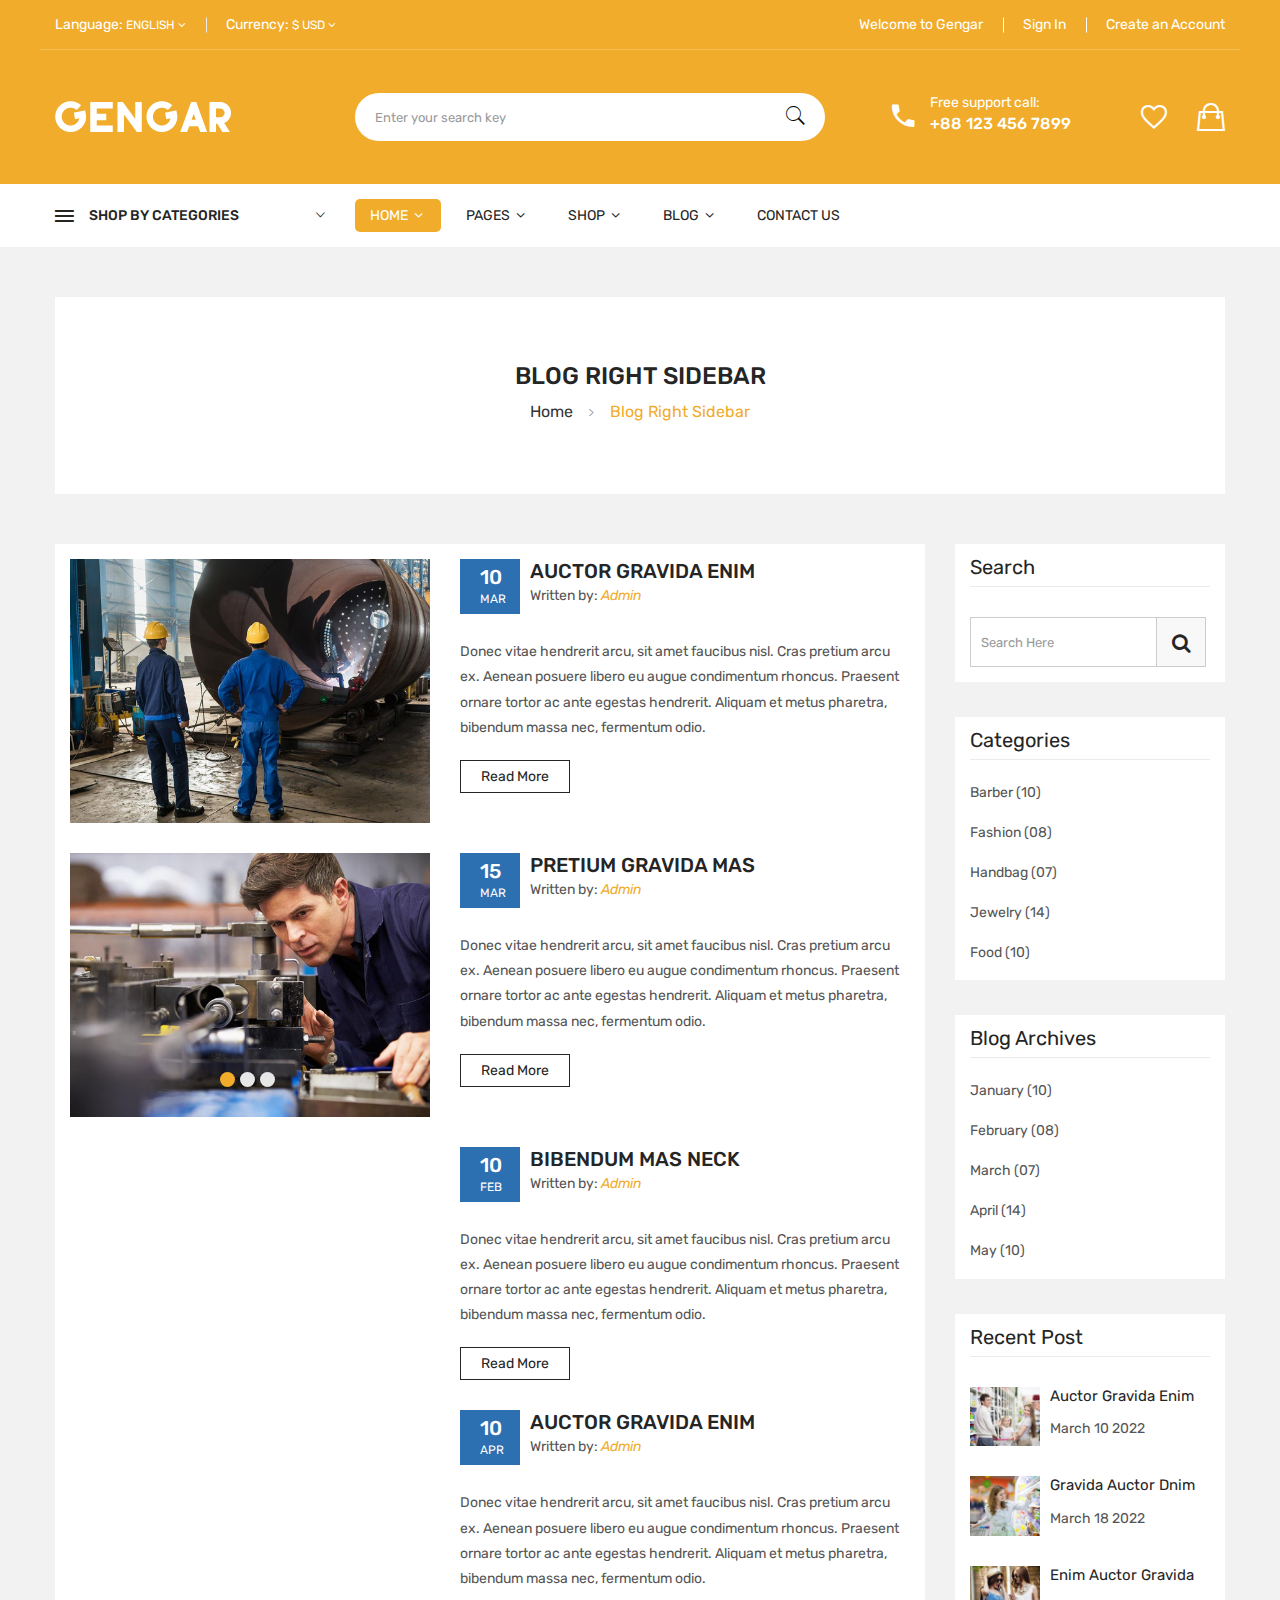
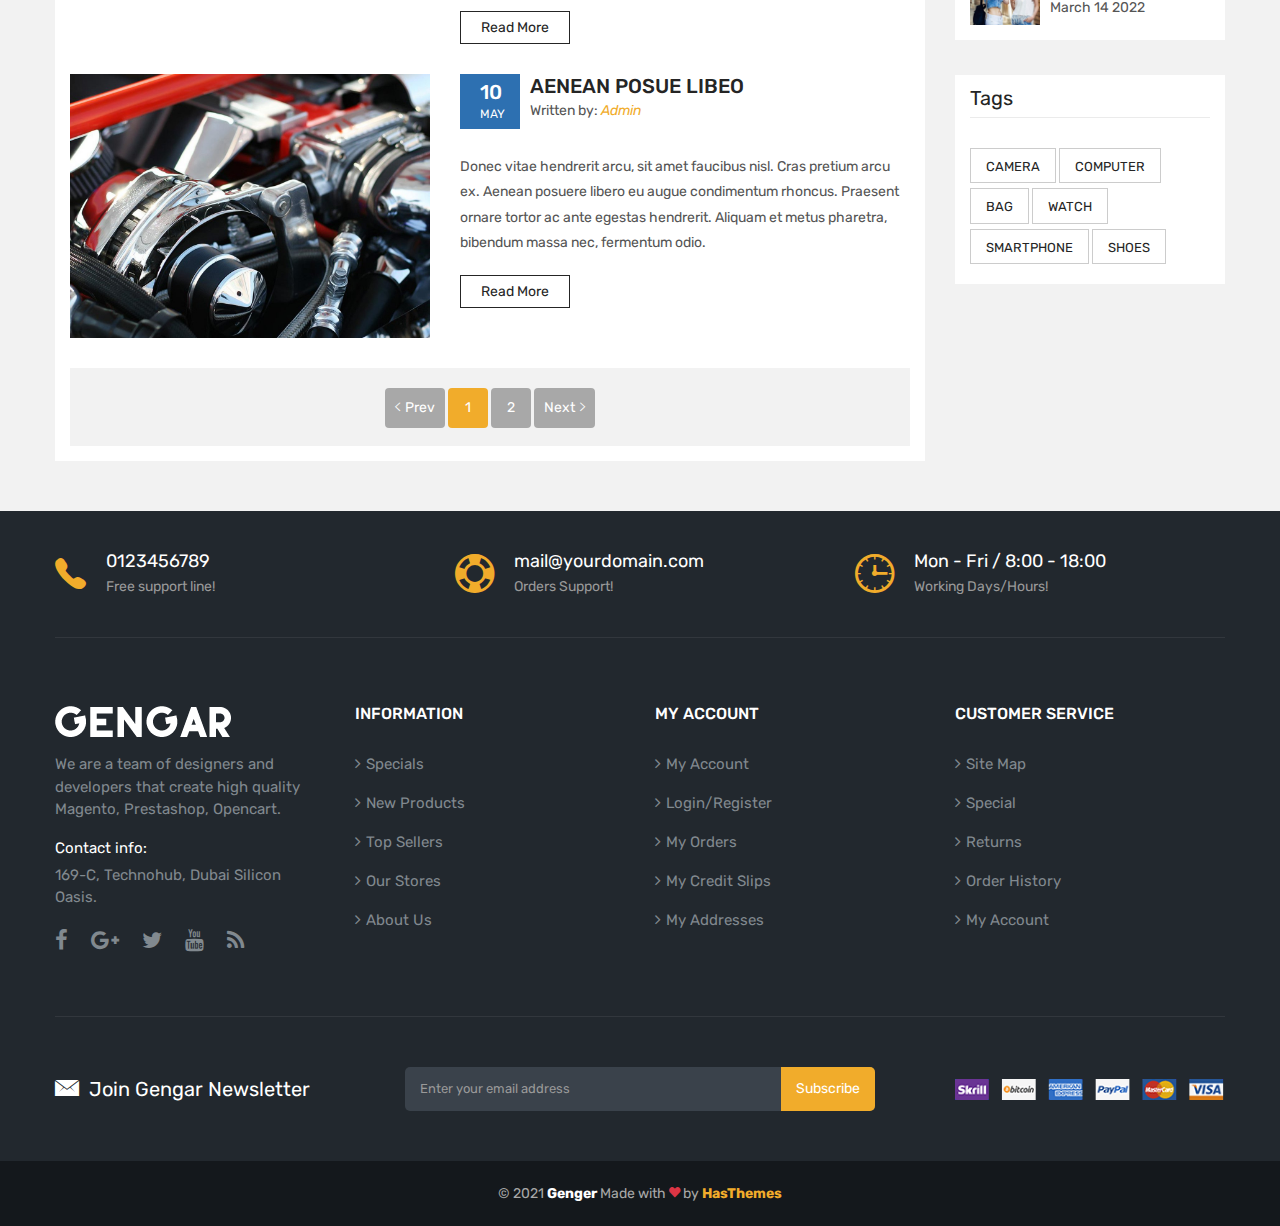
<file: design/blog-right-sidebar.html>
<!DOCTYPE html>
<html class="no-js" lang="zxx">


<!-- Mirrored from htmldemo.net/gengar/gengar/blog-right-sidebar.html by HTTrack Website Copier/3.x [XR&CO'2014], Sat, 03 Jun 2023 07:12:56 GMT -->
<head>
    <meta charset="utf-8">
    <meta http-equiv="X-UA-Compatible" content="IE=edge">
    <meta name="viewport" content="width=device-width, initial-scale=1">
    <meta name="description" content="meta description">
    <title>Gengar - Multipurpose eCommerce Bootstrap 5 Template</title>

    <!--=== Favicon ===-->
    <link rel="shortcut icon" href="assets/img/favicon.ico" type="image/x-icon" />

    <!-- Google fonts include -->
    <link href="https://fonts.googleapis.com/css?family=Rubik:300,300i,400,400i,500,500i,700,900" rel="stylesheet">

    <!-- All Vendor & plugins CSS include -->
    <link href="assets/css/vendor.css" rel="stylesheet">
    <!-- Main Style CSS -->
    <link href="assets/css/style.css" rel="stylesheet">

    <!--[if lt IE 9]>
<script src="//oss.maxcdn.com/html5shiv/3.7.2/html5shiv.min.js"></script>
<script src="//oss.maxcdn.com/respond/1.4.2/respond.min.js"></script>
<![endif]-->

</head>

<body>

    <!-- Start Header Area -->
    <header class="header-area">
        <!-- main header start -->
        <div class="main-header d-none d-lg-block">
            <!-- header top start -->
            <div class="header-top theme-color">
                <div class="container bdr-bottom">
                    <div class="row align-items-center">
                        <div class="col-lg-6">
                            <div class="header-top-settings">
                                <ul class="nav align-items-center">
                                    <li class="language">
                                        <span>Language:</span>
                                        English
                                        <i class="fa fa-angle-down"></i>
                                        <ul class="dropdown-list">
                                            <li><a href="#"><img src="assets/img/icon/en.png" alt=""> english</a></li>
                                            <li><a href="#"><img src="assets/img/icon/fr.png" alt=""> french</a></li>
                                        </ul>
                                    </li>
                                    <li class="curreny-wrap">
                                        <span>Currency:</span>
                                        $ USD
                                        <i class="fa fa-angle-down"></i>
                                        <ul class="dropdown-list curreny-list">
                                            <li><a href="#">$ usd</a></li>
                                            <li><a href="#"> € EURO</a></li>
                                        </ul>
                                    </li>
                                </ul>
                            </div>
                        </div>
                        <div class="col-lg-6">
                            <div class="header-links">
                                <ul class="nav justify-content-end">
                                    <li>Welcome to Gengar</li>
                                    <li><a href="login-register.html">Sign In</a></li>
                                    <li><a href="login-register.html">Create an Account</a></li>
                                </ul>
                            </div>
                        </div>
                    </div>
                </div>
            </div>
            <!-- header top end -->

            <!-- header middle area start -->
            <div class="header-middle-area theme-color">
                <div class="container">
                    <div class="row align-items-center">
                        <!-- start logo area -->
                        <div class="col-lg-3">
                            <div class="logo">
                                <a href="index.html">
                                    <img src="assets/img/logo/logo.png" alt="">
                                </a>
                            </div>
                        </div>
                        <!-- start logo area -->

                        <!-- start search box area -->
                        <div class="col-lg-5">
                            <div class="search-box-wrapper">
                                <form class="search-box-inner">
                                    <input type="text" class="search-field" placeholder="Enter your search key">
                                    <button class="search-btn"><i class="ion-ios-search"></i></button>
                                </form>
                            </div>
                        </div>
                        <!-- start search box end -->

                        <!-- mini cart area start -->
                        <div class="col-lg-4">
                            <div class="header-configure-wrapper">
                                <div class="support-inner">
                                    <div class="support-icon">
                                        <i class="ion-android-call"></i>
                                    </div>
                                    <div class="support-info">
                                        <p>Free support call:</p>
                                        <strong>+88 123 456 7899</strong>
                                    </div>
                                </div>
                                <div class="header-configure-area">
                                    <ul class="nav justify-content-end">
                                        <li>
                                            <a href="wishlist.html">
                                                <i class="ion-android-favorite-outline"></i>
                                            </a>
                                        </li>
                                        <li class="mini-cart-wrap">
                                            <a href="cart.html">
                                                <i class="ion-bag"></i>
                                            </a>
                                            <ul class="cart-list">
                                                <li>
                                                    <div class="cart-img">
                                                        <a href="product-details.html"><img src="assets/img/cart/cart-1.jpg" alt=""></a>
                                                    </div>
                                                    <div class="cart-info">
                                                        <h4><a href="product-details.html">simple product</a></h4>
                                                        <span class="cart-qty">Qty: 1</span>
                                                        <span>$60.00</span>
                                                    </div>
                                                    <div class="del-icon">
                                                        <i class="fa fa-times"></i>
                                                    </div>
                                                </li>
                                                <li>
                                                    <div class="cart-img">
                                                        <a href="product-details.html"><img src="assets/img/cart/cart-2.jpg" alt=""></a>
                                                    </div>
                                                    <div class="cart-info">
                                                        <h4><a href="product-details.html">virtual product</a></h4>
                                                        <span class="cart-qty">Qty: 2</span>
                                                        <span>$100.00</span>
                                                    </div>
                                                    <div class="del-icon">
                                                        <i class="fa fa-times"></i>
                                                    </div>
                                                </li>
                                                <li class="mini-cart-price">
                                                    <span class="subtotal">subtotal : </span>
                                                    <span class="subtotal-price ml-auto">$110.00</span>
                                                </li>
                                                <li>
                                                    <div class="mini-cart-button">
                                                        <a class="check-btn" href="cart.html">View Cart</a>
                                                        <a class="check-btn" href="checkout.html">checkout</a>
                                                    </div>
                                                </li>
                                            </ul>
                                        </li>
                                    </ul>
                                </div>
                            </div>
                        </div>
                        <!-- mini cart area end -->
                    </div>
                </div>
            </div>
            <!-- header middle area end -->

            <!-- main menu area start -->
            <div class="main-menu-area bg-white sticky">
                <div class="container">
                    <div class="row align-items-center">
                        <div class="col-lg-3">
                            <div class="category-toggle-wrap">
                                <div class="category-toggle">
                                    <i class="ion-android-menu"></i>
                                    shop by categories
                                    <span><i class="ion-ios-arrow-down"></i></span>
                                </div>
                                <nav class="category-menu">
                                    <ul class="categories-list">
                                        <li class="menu-item-has-children"><a href="shop.html">Fruits & Vegetables</a>
                                            <!-- Mega Category Menu Start -->
                                            <ul class="category-mega-menu dropdown">
                                                <li class="menu-item-has-children">
                                                    <a href="shop.html">Smartphone</a>
                                                    <ul class="dropdown">
                                                        <li><a href="shop.html">Samsome</a></li>
                                                        <li><a href="shop.html">GL Stylus</a></li>
                                                        <li><a href="shop.html">Uawei</a></li>
                                                        <li><a href="shop.html">Cherry Berry</a></li>
                                                    </ul>
                                                </li>
                                                <li class="menu-item-has-children">
                                                    <a href="shop.html">headphone</a>
                                                    <ul class="dropdown">
                                                        <li><a href="shop.html">Desktop Headphone</a></li>
                                                        <li><a href="shop.html">Mobile Headphone</a></li>
                                                        <li><a href="shop.html">Wireless Headphone</a></li>
                                                        <li><a href="shop.html">LED Headphone</a></li>
                                                    </ul>
                                                </li>
                                                <li class="menu-item-has-children">
                                                    <a href="shop.html">accessories</a>
                                                    <ul class="dropdown">
                                                        <li><a href="shop.html">Power Bank</a></li>
                                                        <li><a href="shop.html">Data Cable</a></li>
                                                        <li><a href="shop.html">Power Cable</a></li>
                                                        <li><a href="shop.html">Battery</a></li>
                                                    </ul>
                                                </li>
                                                <li class="menu-item-has-children">
                                                    <a href="shop.html">headphone</a>
                                                    <ul class="dropdown">
                                                        <li><a href="shop.html">Desktop Headphone</a></li>
                                                        <li><a href="shop.html">Mobile Headphone</a></li>
                                                        <li><a href="shop.html">Wireless Headphone</a></li>
                                                        <li><a href="shop.html">LED Headphone</a></li>
                                                    </ul>
                                                </li>
                                            </ul><!-- Mega Category Menu End -->
                                        </li>
                                        <li class="menu-item-has-children"><a href="shop.html">Fresh Meat</a>
                                            <!-- Mega Category Menu Start -->
                                            <ul class="category-mega-menu dropdown three-column">
                                                <li class="menu-item-has-children">
                                                    <a href="shop.html">Smartphone</a>
                                                    <ul class="dropdown">
                                                        <li><a href="shop.html">Samsome</a></li>
                                                        <li><a href="shop.html">GL Stylus</a></li>
                                                        <li><a href="shop.html">Uawei</a></li>
                                                        <li><a href="shop.html">Cherry Berry</a></li>
                                                        <li><a href="shop.html">uPhone</a></li>
                                                    </ul>
                                                </li>
                                                <li class="menu-item-has-children">
                                                    <a href="shop.html">headphone</a>
                                                    <ul class="dropdown">
                                                        <li><a href="shop.html">Desktop Headphone</a></li>
                                                        <li><a href="shop.html">Mobile Headphone</a></li>
                                                        <li><a href="shop.html">Wireless Headphone</a></li>
                                                        <li><a href="shop.html">LED Headphone</a></li>
                                                        <li><a href="shop.html">Over-ear</a></li>
                                                    </ul>
                                                </li>
                                                <li class="menu-item-has-children">
                                                    <a href="shop.html">accessories</a>
                                                    <ul class="dropdown">
                                                        <li><a href="shop.html">Power Bank</a></li>
                                                        <li><a href="shop.html">Data Cable</a></li>
                                                        <li><a href="shop.html">Power Cable</a></li>
                                                        <li><a href="shop.html">Battery</a></li>
                                                        <li><a href="shop.html">OTG Cable</a></li>
                                                    </ul>
                                                </li>
                                            </ul><!-- Mega Category Menu End -->
                                        </li>
                                        <li class="menu-item-has-children"><a href="shop.html">dairy & eggs</a>
                                            <!-- Mega Category Menu Start -->
                                            <ul class="category-mega-menu dropdown two-column">
                                                <li class="menu-item-has-children">
                                                    <a href="shop.html">Smartphone</a>
                                                    <ul class="dropdown">
                                                        <li><a href="shop.html">Samsome</a></li>
                                                        <li><a href="shop.html">GL Stylus</a></li>
                                                        <li><a href="shop.html">Uawei</a></li>
                                                        <li><a href="shop.html">Cherry Berry</a></li>
                                                    </ul>
                                                </li>
                                                <li class="menu-item-has-children">
                                                    <a href="shop.html">headphone</a>
                                                    <ul class="dropdown">
                                                        <li><a href="shop.html">Desktop Headphone</a></li>
                                                        <li><a href="shop.html">Mobile Headphone</a></li>
                                                        <li><a href="shop.html">Wireless Headphone</a></li>
                                                        <li><a href="shop.html">LED Headphone</a></li>
                                                    </ul>
                                                </li>
                                            </ul><!-- Mega Category Menu End -->
                                        </li>
                                        <li><a href="shop.html">Frozen</a></li>
                                        <li><a href="shop.html">Grocery</a></li>
                                        <li><a href="shop.html">Kitchenware</a></li>
                                        <li><a href="shop.html">Tools</a></li>
                                        <li><a href="shop.html">Electronics</a></li>
                                        <li><a href="shop.html">Kitchenware</a></li>
                                    </ul>
                                </nav>
                            </div>
                        </div>
                        <div class="col-lg-9">
                            <div class="main-menu home-main">
                                <!-- main menu navbar start -->
                                <nav class="desktop-menu">
                                    <ul>
                                        <li class="active"><a href="index.html">Home <i class="fa fa-angle-down"></i></a>
                                            <ul class="dropdown">
                                                <li><a href="index.html">Home version 01</a></li>
                                                <li><a href="index-2.html">Home version 02</a></li>
                                                <li><a href="index-3.html">Home version 03</a></li>
                                                <li><a href="index-4.html">Home version 04</a></li>
                                                <li><a href="index-5.html">Home version 05</a></li>
                                                <li><a href="index-6.html">Home version 06</a></li>
                                            </ul>
                                        </li>
                                        <li><a href="#">pages <i class="fa fa-angle-down"></i></a>
                                            <ul class="megamenu dropdown">
                                                <li class="mega-title"><a href="#">column 01</a>
                                                    <ul>
                                                        <li><a href="shop.html">shop grid left sidebar</a></li>
                                                        <li><a href="shop-grid-right-sidebar.html">shop grid right sidebar</a></li>
                                                        <li><a href="shop-grid-full-4-col.html">shop grid no sidebar</a></li>
                                                        <li><a href="shop-list-left-sidebar.html">shop list left sidebar</a></li>
                                                        <li><a href="shop-list-right-sidebar.html">shop list right sidebar</a></li>
                                                    </ul>
                                                </li>
                                                <li class="mega-title"><a href="#">column 02</a>
                                                    <ul>
                                                        <li><a href="product-details.html">product details</a></li>
                                                        <li><a href="product-details-affiliate.html">product details affiliate</a></li>
                                                        <li><a href="product-details-variable.html">product details variable</a></li>
                                                        <li><a href="product-details-group.html">product details group</a></li>
                                                        <li><a href="product-details-box.html">product details box</a></li>
                                                    </ul>
                                                </li>
                                                <li class="mega-title"><a href="#">column 03</a>
                                                    <ul>
                                                        <li><a href="cart.html">cart</a></li>
                                                        <li><a href="checkout.html">checkout</a></li>
                                                        <li><a href="compare.html">compare</a></li>
                                                        <li><a href="wishlist.html">wishlist</a></li>
                                                    </ul>
                                                </li>
                                                <li class="mega-title"><a href="#">column 04</a>
                                                    <ul>
                                                        <li><a href="my-account.html">my-account</a></li>
                                                        <li><a href="login-register.html">login-register</a></li>
                                                        <li><a href="about-us.html">about us</a></li>
                                                        <li><a href="contact-us.html">contact us</a></li>
                                                        <li><a href="404.html">404 page</a></li>
                                                    </ul>
                                                </li>
                                            </ul>
                                        </li>
                                        <li><a href="shop.html">shop <i class="fa fa-angle-down"></i></a>
                                            <ul class="dropdown">
                                                <li><a href="#">shop grid layout <i class="fa fa-angle-right"></i></a>
                                                    <ul class="dropdown">
                                                        <li><a href="shop.html">shop grid left sidebar</a></li>
                                                        <li><a href="shop-grid-right-sidebar.html">shop grid right sidebar</a></li>
                                                        <li><a href="shop-grid-full-3-col.html">shop grid full 3 col</a></li>
                                                        <li><a href="shop-grid-full-4-col.html">shop grid full 4 col</a></li>
                                                    </ul>
                                                </li>
                                                <li><a href="#">shop list layout <i class="fa fa-angle-right"></i></a>
                                                    <ul class="dropdown">
                                                        <li><a href="shop-list-left-sidebar.html">shop list left sidebar</a></li>
                                                        <li><a href="shop-list-right-sidebar.html">shop list right sidebar</a></li>
                                                        <li><a href="shop-list-full-width.html">shop list full width</a></li>
                                                    </ul>
                                                </li>
                                                <li><a href="#">products details <i class="fa fa-angle-right"></i></a>
                                                    <ul class="dropdown">
                                                        <li><a href="product-details.html">product details</a></li>
                                                        <li><a href="product-details-affiliate.html">product details affiliate</a></li>
                                                        <li><a href="product-details-variable.html">product details variable</a></li>
                                                        <li><a href="product-details-group.html">product details group</a></li>
                                                        <li><a href="product-details-box.html">product details box</a></li>
                                                        <li><a href="product-details-sticky-left.html">product details sticky left</a></li>
                                                        <li><a href="product-details-sticky-right.html">product details sticky right</a></li>
                                                        <li><a href="product-details-gallery-left.html">product details gallery left</a></li>
                                                        <li><a href="product-details-gallery-right.html">product details gallery right</a></li>
                                                    </ul>
                                                </li>
                                            </ul>
                                        </li>
                                        <li><a href="blog-left-sidebar.html">Blog <i class="fa fa-angle-down"></i></a>
                                            <ul class="dropdown">
                                                <li><a href="blog-left-sidebar.html">blog left sidebar</a></li>
                                                <li><a href="blog-left-sidebar-2-col.html">blog left sidebar 2 col</a></li>
                                                <li><a href="blog-right-sidebar.html">blog right sidebar</a></li>
                                                <li><a href="blog-right-sidebar-2-col.html">blog right sidebar 2 col</a></li>
                                                <li><a href="blog-grid-full-width.html">blog grid full width</a></li>
                                                <li><a href="blog-list-full-width.html">blog list full width</a></li>
                                                <li><a href="blog-details.html">blog details</a></li>
                                                <li><a href="blog-details-left-sidebar.html">blog details left sidebar</a></li>
                                                <li><a href="blog-details-audio.html">blog details audio</a></li>
                                                <li><a href="blog-details-video.html">blog details video</a></li>
                                                <li><a href="blog-details-image.html">blog details image</a></li>
                                            </ul>
                                        </li>
                                        <li><a href="contact-us.html">Contact us</a></li>
                                    </ul>
                                </nav>
                                <!-- main menu navbar end -->
                            </div>
                        </div>
                    </div>
                </div>
            </div>
            <!-- main menu area end -->
        </div>
        <!-- main header start -->

        <!-- mobile header start -->
        <div class="mobile-header d-lg-none d-md-block sticky">
            <!--mobile header top start -->
            <div class="container">
                <div class="row align-items-center">
                    <div class="col-12">
                        <div class="mobile-main-header">
                            <div class="mobile-logo">
                                <a href="index.html">
                                    <img src="assets/img/logo/logo-black.png" alt="Brand Logo">
                                </a>
                            </div>
                            <div class="mobile-menu-toggler">
                                <div class="mini-cart-wrap">
                                    <a href="cart.html">
                                        <i class="ion-bag"></i>
                                    </a>
                                </div>
                                <div class="mobile-menu-btn">
                                    <div class="off-canvas-btn">
                                        <i class="ion-android-menu"></i>
                                    </div>
                                </div>
                            </div>
                        </div>
                    </div>
                    <div class="col-12">
                        <div class="category-toggle-wrap">
                            <div class="category-toggle">
                                <i class="ion-android-menu"></i>
                                all categories
                                <span><i class="ion-android-arrow-dropdown"></i></span>
                            </div>
                            <nav class="category-menu">
                                <ul class="categories-list">
                                    <li class="menu-item-has-children"><a href="shop.html">Fruits & Vegetables</a>
                                        <!-- Mega Category Menu Start -->
                                        <ul class="category-mega-menu dropdown">
                                            <li class="menu-item-has-children">
                                                <a href="shop.html">Smartphone</a>
                                                <ul class="dropdown">
                                                    <li><a href="shop.html">Samsome</a></li>
                                                    <li><a href="shop.html">GL Stylus</a></li>
                                                    <li><a href="shop.html">Uawei</a></li>
                                                    <li><a href="shop.html">Cherry Berry</a></li>
                                                </ul>
                                            </li>
                                            <li class="menu-item-has-children">
                                                <a href="shop.html">headphone</a>
                                                <ul class="dropdown">
                                                    <li><a href="shop.html">Desktop Headphone</a></li>
                                                    <li><a href="shop.html">Mobile Headphone</a></li>
                                                    <li><a href="shop.html">Wireless Headphone</a></li>
                                                    <li><a href="shop.html">LED Headphone</a></li>
                                                </ul>
                                            </li>
                                            <li class="menu-item-has-children">
                                                <a href="shop.html">accessories</a>
                                                <ul class="dropdown">
                                                    <li><a href="shop.html">Power Bank</a></li>
                                                    <li><a href="shop.html">Data Cable</a></li>
                                                    <li><a href="shop.html">Power Cable</a></li>
                                                    <li><a href="shop.html">Battery</a></li>
                                                </ul>
                                            </li>
                                            <li class="menu-item-has-children">
                                                <a href="shop.html">headphone</a>
                                                <ul class="dropdown">
                                                    <li><a href="shop.html">Desktop Headphone</a></li>
                                                    <li><a href="shop.html">Mobile Headphone</a></li>
                                                    <li><a href="shop.html">Wireless Headphone</a></li>
                                                    <li><a href="shop.html">LED Headphone</a></li>
                                                </ul>
                                            </li>
                                        </ul><!-- Mega Category Menu End -->
                                    </li>
                                    <li class="menu-item-has-children"><a href="shop.html">Fresh Meat</a>
                                        <!-- Mega Category Menu Start -->
                                        <ul class="category-mega-menu dropdown three-column">
                                            <li class="menu-item-has-children">
                                                <a href="shop.html">Smartphone</a>
                                                <ul class="dropdown">
                                                    <li><a href="shop.html">Samsome</a></li>
                                                    <li><a href="shop.html">GL Stylus</a></li>
                                                    <li><a href="shop.html">Uawei</a></li>
                                                    <li><a href="shop.html">Cherry Berry</a></li>
                                                    <li><a href="shop.html">uPhone</a></li>
                                                </ul>
                                            </li>
                                            <li class="menu-item-has-children">
                                                <a href="shop.html">headphone</a>
                                                <ul class="dropdown">
                                                    <li><a href="shop.html">Desktop Headphone</a></li>
                                                    <li><a href="shop.html">Mobile Headphone</a></li>
                                                    <li><a href="shop.html">Wireless Headphone</a></li>
                                                    <li><a href="shop.html">LED Headphone</a></li>
                                                    <li><a href="shop.html">Over-ear</a></li>
                                                </ul>
                                            </li>
                                            <li class="menu-item-has-children">
                                                <a href="shop.html">accessories</a>
                                                <ul class="dropdown">
                                                    <li><a href="shop.html">Power Bank</a></li>
                                                    <li><a href="shop.html">Data Cable</a></li>
                                                    <li><a href="shop.html">Power Cable</a></li>
                                                    <li><a href="shop.html">Battery</a></li>
                                                    <li><a href="shop.html">OTG Cable</a></li>
                                                </ul>
                                            </li>
                                        </ul><!-- Mega Category Menu End -->
                                    </li>
                                    <li class="menu-item-has-children"><a href="shop.html">dairy & eggs</a>
                                        <!-- Mega Category Menu Start -->
                                        <ul class="category-mega-menu dropdown two-column">
                                            <li class="menu-item-has-children">
                                                <a href="shop.html">Smartphone</a>
                                                <ul class="dropdown">
                                                    <li><a href="shop.html">Samsome</a></li>
                                                    <li><a href="shop.html">GL Stylus</a></li>
                                                    <li><a href="shop.html">Uawei</a></li>
                                                    <li><a href="shop.html">Cherry Berry</a></li>
                                                </ul>
                                            </li>
                                            <li class="menu-item-has-children">
                                                <a href="shop.html">headphone</a>
                                                <ul class="dropdown">
                                                    <li><a href="shop.html">Desktop Headphone</a></li>
                                                    <li><a href="shop.html">Mobile Headphone</a></li>
                                                    <li><a href="shop.html">Wireless Headphone</a></li>
                                                    <li><a href="shop.html">LED Headphone</a></li>
                                                </ul>
                                            </li>
                                        </ul><!-- Mega Category Menu End -->
                                    </li>
                                    <li><a href="shop.html">Frozen</a></li>
                                    <li><a href="shop.html">Grocery</a></li>
                                    <li><a href="shop.html">Kitchenware</a></li>
                                    <li><a href="shop.html">Tools</a></li>
                                    <li><a href="shop.html">Electronics</a></li>
                                    <li><a href="shop.html">Kitchenware</a></li>
                                </ul>
                            </nav>
                        </div>
                    </div>
                </div>
            </div>
            <!-- mobile header top start -->
        </div>
        <!-- mobile header end -->
    </header>
    <!-- end Header Area -->

    <!-- off-canvas menu start -->
    <aside class="off-canvas-wrapper">
        <div class="off-canvas-overlay"></div>
        <div class="off-canvas-inner-content">
            <div class="btn-close-off-canvas">
                <i class="ion-android-close"></i>
            </div>

            <div class="off-canvas-inner">
                <!-- search box start -->
                <div class="search-box-offcanvas">
                    <form>
                        <input type="text" placeholder="Search Here...">
                        <button class="search-btn"><i class="ion-ios-search-strong"></i></button>
                    </form>
                </div>
                <!-- search box end -->

                <!-- mobile menu start -->
                <div class="mobile-navigation">

                    <!-- mobile menu navigation start -->
                    <nav>
                        <ul class="mobile-menu">
                            <li class="menu-item-has-children active"><a href="#">Home</a>
                                <ul class="dropdown">
                                    <li><a href="index.html">Home version 01</a></li>
                                    <li><a href="index-2.html">Home version 02</a></li>
                                    <li><a href="index-3.html">Home version 03</a></li>
                                    <li><a href="index-4.html">Home version 04</a></li>
                                    <li><a href="index-5.html">Home version 05</a></li>
                                    <li><a href="index-6.html">Home version 06</a></li>
                                </ul>
                            </li>
                            <li class="menu-item-has-children"><a href="#">pages</a>
                                <ul class="megamenu dropdown">
                                    <li class="mega-title has-children"><a href="#">column 01</a>
                                        <ul class="dropdown">
                                            <li><a href="shop.html">shop grid left
                                                    sidebar</a></li>
                                            <li><a href="shop-grid-right-sidebar.html">shop grid right
                                                    sidebar</a></li>
                                            <li><a href="shop-list-left-sidebar.html">shop list left sidebar</a></li>
                                            <li><a href="shop-list-right-sidebar.html">shop list right sidebar</a></li>
                                        </ul>
                                    </li>
                                    <li class="mega-title has-children"><a href="#">column 02</a>
                                        <ul class="dropdown">
                                            <li><a href="product-details.html">product details</a></li>
                                            <li><a href="product-details-affiliate.html">product
                                                    details
                                                    affiliate</a></li>
                                            <li><a href="product-details-variable.html">product details
                                                    variable</a></li>
                                            <li><a href="product-details-group.html">product details
                                                    group</a></li>
                                        </ul>
                                    </li>
                                    <li class="mega-title has-children"><a href="#">column 03</a>
                                        <ul class="dropdown">
                                            <li><a href="cart.html">cart</a></li>
                                            <li><a href="checkout.html">checkout</a></li>
                                            <li><a href="compare.html">compare</a></li>
                                            <li><a href="wishlist.html">wishlist</a></li>
                                        </ul>
                                    </li>
                                    <li class="mega-title has-children"><a href="#">column 04</a>
                                        <ul class="dropdown">
                                            <li><a href="my-account.html">my-account</a></li>
                                            <li><a href="login-register.html">login-register</a></li>
                                            <li><a href="about-us.html">about us</a></li>
                                            <li><a href="contact-us.html">contact us</a></li>
                                            <li><a href="404.html">404 page</a></li>
                                        </ul>
                                    </li>
                                </ul>
                            </li>
                            <li class="menu-item-has-children "><a href="#">shop</a>
                                <ul class="dropdown">
                                    <li class="has-children"><a href="#">shop grid layout</a>
                                        <ul class="dropdown">
                                            <li><a href="shop.html">shop grid left sidebar</a></li>
                                            <li><a href="shop-grid-right-sidebar.html">shop grid right sidebar</a></li>
                                            <li><a href="shop-grid-full-3-col.html">shop grid full 3 col</a></li>
                                            <li><a href="shop-grid-full-4-col.html">shop grid full 4 col</a></li>
                                        </ul>
                                    </li>
                                    <li class="has-children"><a href="#">shop list layout</a>
                                        <ul class="dropdown">
                                            <li><a href="shop-list-left-sidebar.html">shop list left sidebar</a></li>
                                            <li><a href="shop-list-right-sidebar.html">shop list right sidebar</a></li>
                                            <li><a href="shop-list-full-width.html">shop list full width</a></li>
                                        </ul>
                                    </li>
                                    <li class="has-children"><a href="#">products details</a>
                                        <ul class="dropdown">
                                            <li><a href="product-details.html">product details</a></li>
                                            <li><a href="product-details-affiliate.html">product details affiliate</a></li>
                                            <li><a href="product-details-variable.html">product details variable</a></li>
                                            <li><a href="product-details-group.html">product details group</a></li>
                                            <li><a href="product-details-box.html">product details box</a></li>
                                            <li><a href="product-details-sticky-left.html">product details sticky left</a></li>
                                            <li><a href="product-details-sticky-right.html">product details sticky right</a></li>
                                            <li><a href="product-details-gallery-left.html">product details gallery left</a></li>
                                            <li><a href="product-details-gallery-right.html">product details gallery right</a></li>
                                        </ul>
                                    </li>
                                </ul>
                            </li>
                            <li class="menu-item-has-children "><a href="#">Blog</a>
                                <ul class="dropdown">
                                    <li><a href="blog-left-sidebar.html">blog left sidebar</a></li>
                                    <li><a href="blog-left-sidebar-2-col.html">blog left sidebar 2 col</a></li>
                                    <li><a href="blog-right-sidebar.html">blog right sidebar</a></li>
                                    <li><a href="blog-right-sidebar-2-col.html">blog right sidebar 2 col</a></li>
                                    <li><a href="blog-grid-full-width.html">blog grid full width</a></li>
                                    <li><a href="blog-list-full-width.html">blog list full width</a></li>
                                    <li><a href="blog-details.html">blog details</a></li>
                                    <li><a href="blog-details-left-sidebar.html">blog details left sidebar</a></li>
                                    <li><a href="blog-details-audio.html">blog details audio</a></li>
                                    <li><a href="blog-details-video.html">blog details video</a></li>
                                    <li><a href="blog-details-image.html">blog details image</a></li>
                                </ul>
                            </li>
                            <li><a href="contact-us.html">Contact us</a></li>
                        </ul>
                    </nav>
                    <!-- mobile menu navigation end -->
                </div>
                <!-- mobile menu end -->

                <div class="mobile-settings">
                    <ul class="nav">
                        <li>
                            <div class="dropdown mobile-top-dropdown">
                                <a class="dropdown-toggle" id="currency" data-bs-toggle="dropdown" aria-haspopup="true" aria-expanded="false">
                                    Currency
                                    <i class="fa fa-angle-down"></i>
                                </a>
                                <div class="dropdown-menu" aria-labelledby="currency">
                                    <a class="dropdown-item" href="#">$ USD</a>
                                    <a class="dropdown-item" href="#">$ EURO</a>
                                </div>
                            </div>
                        </li>
                        <li>
                            <div class="dropdown mobile-top-dropdown">
                                <a class="dropdown-toggle" id="myaccount" data-bs-toggle="dropdown" aria-haspopup="true" aria-expanded="false">
                                    My Account
                                    <i class="fa fa-angle-down"></i>
                                </a>
                                <div class="dropdown-menu" aria-labelledby="myaccount">
                                    <a class="dropdown-item" href="my-account.html">my account</a>
                                    <a class="dropdown-item" href="login-register.html"> login</a>
                                    <a class="dropdown-item" href="login-register.html">register</a>
                                </div>
                            </div>
                        </li>
                    </ul>
                </div>

                <!-- offcanvas widget area start -->
                <div class="offcanvas-widget-area">
                    <div class="off-canvas-contact-widget">
                        <ul>
                            <li><i class="fa fa-mobile"></i>
                                <a href="#">0123456789</a>
                            </li>
                            <li><i class="fa fa-envelope-o"></i>
                                <a href="#">info@yourdomain.com</a>
                            </li>
                        </ul>
                    </div>
                    <div class="off-canvas-social-widget">
                        <a href="#"><i class="fa fa-facebook"></i></a>
                        <a href="#"><i class="fa fa-twitter"></i></a>
                        <a href="#"><i class="fa fa-pinterest-p"></i></a>
                        <a href="#"><i class="fa fa-linkedin"></i></a>
                        <a href="#"><i class="fa fa-youtube-play"></i></a>
                    </div>
                </div>
                <!-- offcanvas widget area end -->
            </div>
        </div>
    </aside>
    <!-- off-canvas menu end -->



    <!-- main wrapper start -->
    <main class="body-bg">

        <!-- breadcrumb area start -->
        <div class="breadcrumb-area">
            <div class="container">
                <div class="row">
                    <div class="col-12">
                        <div class="breadcrumb-wrap">
                            <nav aria-label="breadcrumb">
                                <h1>blog right sidebar</h1>
                                <ul class="breadcrumb">
                                    <li class="breadcrumb-item"><a href="index.html">Home</a></li>
                                    <li class="breadcrumb-item active" aria-current="page">blog right sidebar</li>
                                </ul>
                            </nav>
                        </div>
                    </div>
                </div>
            </div>
        </div>
        <!-- breadcrumb area end -->

        <!-- blog main wrapper start -->
        <div class="blog-main-wrapper pt-50 pb-50">
            <div class="container">
                <div class="row">
                    <div class="col-lg-3 order-2">
                        <div class="blog-sidebar-wrapper">
                            <div class="blog-sidebar">
                                <h4 class="title">search</h4>
                                <div class="sidebar-serch-form">
                                    <form action="#">
                                        <input type="text" class="search-field" placeholder="search here">
                                        <button type="submit" class="search-btn"><i class="fa fa-search"></i></button>
                                    </form>
                                </div>
                            </div> <!-- single sidebar end -->
                            <div class="blog-sidebar">
                                <h4 class="title">categories</h4>
                                <ul class="blog-archive blog-category">
                                    <li><a href="#">Barber (10)</a></li>
                                    <li><a href="#">fashion (08)</a></li>
                                    <li><a href="#">handbag (07)</a></li>
                                    <li><a href="#">Jewelry (14)</a></li>
                                    <li><a href="#">food (10)</a></li>
                                </ul>
                            </div> <!-- single sidebar end -->
                            <div class="blog-sidebar">
                                <h4 class="title">Blog Archives</h4>
                                <ul class="blog-archive">
                                    <li><a href="#">January (10)</a></li>
                                    <li><a href="#">February (08)</a></li>
                                    <li><a href="#">March (07)</a></li>
                                    <li><a href="#">April (14)</a></li>
                                    <li><a href="#">May (10)</a></li>
                                </ul>
                            </div> <!-- single sidebar end -->
                            <div class="blog-sidebar">
                                <h4 class="title">recent post</h4>
                                <div class="recent-post">
                                    <div class="recent-post-item">
                                        <div class="product-thumb">
                                            <a href="blog-details.html">
                                                <img src="assets/img/blog/blog-large-4.jpg" alt="">
                                            </a>
                                        </div>
                                        <div class="recent-post-description">
                                            <div class="product-name">
                                                <h4><a href="blog-details.html">Auctor gravida enim</a></h4>
                                                <p>march 10 2022</p>
                                            </div>
                                        </div>
                                    </div>
                                    <div class="recent-post-item">
                                        <div class="product-thumb">
                                            <a href="blog-details.html">
                                                <img src="assets/img/blog/blog-large-6.jpg" alt="">
                                            </a>
                                        </div>
                                        <div class="recent-post-description">
                                            <div class="product-name">
                                                <h4><a href="blog-details.html">gravida auctor dnim</a></h4>
                                                <p>march 18 2022</p>
                                            </div>
                                        </div>
                                    </div>
                                    <div class="recent-post-item">
                                        <div class="product-thumb">
                                            <a href="blog-details.html">
                                                <img src="assets/img/blog/blog-large-7.jpg" alt="">
                                            </a>
                                        </div>
                                        <div class="recent-post-description">
                                            <div class="product-name">
                                                <h4><a href="blog-details.html">enim auctor gravida</a></h4>
                                                <p>march 14 2022</p>
                                            </div>
                                        </div>
                                    </div>
                                </div>
                            </div> <!-- single sidebar end -->
                            <div class="blog-sidebar">
                                <h4 class="title">Tags</h4>
                                <ul class="blog-tags">
                                    <li><a href="#">camera</a></li>
                                    <li><a href="#">computer</a></li>
                                    <li><a href="#">bag</a></li>
                                    <li><a href="#">watch</a></li>
                                    <li><a href="#">smartphone</a></li>
                                    <li><a href="#">shoes</a></li>
                                </ul>
                            </div> <!-- single sidebar end -->
                        </div>
                    </div>
                    <div class="col-lg-9 order-1">
                        <div class="blog-item-wrapper">
                            <!-- blog single item start -->
                            <div class="blog-post-item mb-30">
                                <div class="blog-post-thumb">
                                    <a href="blog-details.html">
                                        <img src="assets/img/blog/blog-details-4.jpg" alt="">
                                    </a>
                                </div>
                                <div class="post-info-wrapper">
                                    <div class="entry-header">
                                        <div class="post-date">
                                            <span class="date">10</span>
                                            <span class="month">mar</span>
                                        </div>
                                        <div class="post-meta">
                                            <h2 class="entry-title">
                                                <a href="blog-details.html">Auctor gravida enim</a>
                                            </h2>
                                            <div class="post-meta-small">
                                                <div class="post-author">
                                                    Written by: <a href="#">Admin</a>
                                                </div>
                                            </div>
                                        </div>
                                    </div>
                                    <div class="entry-summary">
                                        <p>Donec vitae hendrerit arcu, sit amet faucibus nisl. Cras pretium arcu ex. Aenean
                                            posuere libero eu augue condimentum rhoncus. Praesent ornare tortor ac ante egestas
                                            hendrerit. Aliquam et metus pharetra, bibendum massa nec, fermentum odio.
                                        </p>
                                    </div>
                                    <a href="blog-details.html" class="btn btn-read">read more</a>
                                </div>
                            </div> <!-- blog single item end -->
                            <!-- blog single item start -->
                            <div class="blog-post-item mb-30">
                                <div class="blog-post-thumb">
                                    <div class="blog-carousel-active slick-arrow-style slick-dot-style">
                                        <div class="blog-single-slide">
                                            <a href="blog-details.html">
                                                <img src="assets/img/blog/blog-details-1.jpg" alt="">
                                            </a>
                                        </div>
                                        <div class="blog-single-slide">
                                            <a href="blog-details.html">
                                                <img src="assets/img/blog/blog-details-4.jpg" alt="">
                                            </a>
                                        </div>
                                        <div class="blog-single-slide">
                                            <a href="blog-details.html">
                                                <img src="assets/img/blog/blog-details-2.jpg" alt="">
                                            </a>
                                        </div>
                                    </div>
                                </div>
                                <div class="post-info-wrapper">
                                    <div class="entry-header">
                                        <div class="post-date">
                                            <span class="date">15</span>
                                            <span class="month">mar</span>
                                        </div>
                                        <div class="post-meta">
                                            <h2 class="entry-title">
                                                <a href="blog-details.html">pretium gravida mas</a>
                                            </h2>
                                            <div class="post-meta-small">
                                                <div class="post-author">
                                                    Written by: <a href="#">Admin</a>
                                                </div>
                                            </div>
                                        </div>
                                    </div>
                                    <div class="entry-summary">
                                        <p>Donec vitae hendrerit arcu, sit amet faucibus nisl. Cras pretium arcu ex. Aenean
                                            posuere libero eu augue condimentum rhoncus. Praesent ornare tortor ac ante egestas
                                            hendrerit. Aliquam et metus pharetra, bibendum massa nec, fermentum odio.
                                        </p>
                                    </div>
                                    <a href="blog-details.html" class="btn btn-read">read more</a>
                                </div>
                            </div> <!-- blog single item end -->
                            <!-- blog single item start -->
                            <div class="blog-post-item mb-30">
                                <div class="blog-post-thumb ratio ratio-16x9">
                                    <iframe src="https://w.soundcloud.com/player/?url=https%3A//api.soundcloud.com/tracks/501298839&amp;color=%23ff5500&amp;auto_play=false&amp;hide_related=true&amp;show_comments=false&amp;show_user=true&amp;show_reposts=false&amp;show_teaser=true&amp;visual=true"></iframe>
                                </div>
                                <div class="post-info-wrapper">
                                    <div class="entry-header">
                                        <div class="post-date">
                                            <span class="date">10</span>
                                            <span class="month">FEB</span>
                                        </div>
                                        <div class="post-meta">
                                            <h2 class="entry-title">
                                                <a href="blog-details.html">bibendum mas neck</a>
                                            </h2>
                                            <div class="post-meta-small">
                                                <div class="post-author">
                                                    Written by: <a href="#">Admin</a>
                                                </div>
                                            </div>
                                        </div>
                                    </div>
                                    <div class="entry-summary">
                                        <p>Donec vitae hendrerit arcu, sit amet faucibus nisl. Cras pretium arcu ex. Aenean
                                            posuere libero eu augue condimentum rhoncus. Praesent ornare tortor ac ante egestas
                                            hendrerit. Aliquam et metus pharetra, bibendum massa nec, fermentum odio.
                                        </p>
                                    </div>
                                    <a href="blog-details.html" class="btn btn-read">read more</a>
                                </div>
                            </div> <!-- blog single item end -->
                            <!-- blog single item start -->
                            <div class="blog-post-item mb-30">
                                <div class="blog-post-thumb ratio ratio-16x9">
                                    <iframe src="https://www.youtube.com/embed/4qNHr0W6F0o" allow="autoplay; encrypted-media" allowfullscreen></iframe>
                                </div>
                                <div class="post-info-wrapper">
                                    <div class="entry-header">
                                        <div class="post-date">
                                            <span class="date">10</span>
                                            <span class="month">apr</span>
                                        </div>
                                        <div class="post-meta">
                                            <h2 class="entry-title">
                                                <a href="blog-details.html">Auctor gravida enim</a>
                                            </h2>
                                            <div class="post-meta-small">
                                                <div class="post-author">
                                                    Written by: <a href="#">Admin</a>
                                                </div>
                                            </div>
                                        </div>
                                    </div>
                                    <div class="entry-summary">
                                        <p>Donec vitae hendrerit arcu, sit amet faucibus nisl. Cras pretium arcu ex. Aenean
                                            posuere libero eu augue condimentum rhoncus. Praesent ornare tortor ac ante egestas
                                            hendrerit. Aliquam et metus pharetra, bibendum massa nec, fermentum odio.
                                        </p>
                                    </div>
                                    <a href="blog-details.html" class="btn btn-read">read more</a>
                                </div>
                            </div> <!-- blog single item end -->
                            <!-- blog single item start -->
                            <div class="blog-post-item mb-30">
                                <div class="blog-post-thumb">
                                    <a href="blog-details.html">
                                        <img src="assets/img/blog/blog-details-2.jpg" alt="">
                                    </a>
                                </div>
                                <div class="post-info-wrapper">
                                    <div class="entry-header">
                                        <div class="post-date">
                                            <span class="date">10</span>
                                            <span class="month">may</span>
                                        </div>
                                        <div class="post-meta">
                                            <h2 class="entry-title">
                                                <a href="blog-details.html">Aenean posue libeo</a>
                                            </h2>
                                            <div class="post-meta-small">
                                                <div class="post-author">
                                                    Written by: <a href="#">Admin</a>
                                                </div>
                                            </div>
                                        </div>
                                    </div>
                                    <div class="entry-summary">
                                        <p>Donec vitae hendrerit arcu, sit amet faucibus nisl. Cras pretium arcu ex. Aenean
                                            posuere libero eu augue condimentum rhoncus. Praesent ornare tortor ac ante egestas
                                            hendrerit. Aliquam et metus pharetra, bibendum massa nec, fermentum odio.
                                        </p>
                                    </div>
                                    <a href="blog-details.html" class="btn btn-read">read more</a>
                                </div>
                            </div> <!-- blog single item end -->

                            <!-- start pagination area -->
                            <div class="paginatoin-area text-center">
                                <ul class="pagination-box">
                                    <li><a class="previous" href="#"><i class="ion-ios-arrow-left"></i>Prev</a></li>
                                    <li class="active"><a href="#">1</a></li>
                                    <li><a href="#">2</a></li>
                                    <li><a class="next" href="#">Next<i class="ion-ios-arrow-right"></i></a></li>
                                </ul>
                            </div>
                            <!-- end pagination area -->
                        </div>
                    </div>
                </div>
            </div>
        </div>
        <!-- blog main wrapper end -->

    </main>
    <!-- main wrapper end -->

    <!--== Start Footer Area Wrapper ==-->
    <footer class="footer-wrapper bg-dark ">

        <!-- footer top area start -->
        <div class="footer-top">
            <div class="container">
                <div class="footer-features-inner">
                    <div class="row">
                        <div class="col-lg-4 col-md-4">
                            <div class="single-features-item footer-feature-item">
                                <div class="features-icon">
                                    <i class="ion-ios-telephone"></i>
                                </div>
                                <div class="features-content">
                                    <h5>0123456789</h5>
                                    <p>Free support line!</p>
                                </div>
                            </div>
                        </div>

                        <div class="col-lg-4 col-md-4">
                            <div class="single-features-item footer-feature-item">
                                <div class="features-icon">
                                    <i class="ion-help-buoy"></i>
                                </div>
                                <div class="features-content">
                                    <h5>mail@yourdomain.com</h5>
                                    <p>Orders Support!</p>
                                </div>
                            </div>
                        </div>

                        <div class="col-lg-4 col-md-4">
                            <div class="single-features-item footer-feature-item">
                                <div class="features-icon">
                                    <i class="ion-clock"></i>
                                </div>
                                <div class="features-content">
                                    <h5>Mon - Fri / 8:00 - 18:00</h5>
                                    <p>Working Days/Hours!</p>
                                </div>
                            </div>
                        </div>
                    </div>
                </div>
            </div>
        </div>
        <!-- footer top area start -->

        <!-- footer widget area start -->
        <div class="footer-widget-area">
            <div class="container">
                <div class="footer-widget-inner">
                    <div class="row">
                        <!-- footer widget item start -->
                        <div class="col-lg-3 col-md-6 col-sm-6">
                            <div class="footer-widget-item">
                                <div class="footer-widget-logo">
                                    <a href="index.html">
                                        <img src="assets/img/logo/logo.png" alt="">
                                    </a>
                                </div>
                                <div class="footer-widget-body">
                                    <p>We are a team of designers and developers that create high quality Magento, Prestashop, Opencart.</p>
                                    <h6 class="contact-info-title">Contact info:</h6>
                                    <p>169-C, Technohub, Dubai Silicon Oasis.</p>
                                    <div class="footer-social-link">
                                        <a href="#"><i class="fa fa-facebook"></i></a>
                                        <a href="#"><i class="fa fa-google-plus"></i></a>
                                        <a href="#"><i class="fa fa-twitter"></i></a>
                                        <a href="#"><i class="fa fa-youtube"></i></a>
                                        <a href="#"><i class="fa fa-rss"></i></a>
                                    </div>
                                </div>
                            </div>
                        </div>
                        <!-- footer widget item end -->

                        <!-- footer widget item start -->
                        <div class="col-lg-3 col-md-6 col-sm-6">
                            <div class="footer-widget-item">
                                <div class="footer-widget-title">
                                    <h5>information</h5>
                                </div>
                                <ul class="footer-widget-body">
                                    <li><a href="#">Specials</a></li>
                                    <li><a href="#">New products</a></li>
                                    <li><a href="#">Top sellers</a></li>
                                    <li><a href="#">Our stores</a></li>
                                    <li><a href="#">About us</a></li>
                                </ul>
                            </div>
                        </div>
                        <!-- footer widget item end -->

                        <!-- footer widget item start -->
                        <div class="col-lg-3 col-md-6 col-sm-6">
                            <div class="footer-widget-item">
                                <div class="footer-widget-title">
                                    <h5>my account</h5>
                                </div>
                                <ul class="footer-widget-body">
                                    <li><a href="my-account.html">my account</a></li>
                                    <li><a href="login-register.html">login/register</a></li>
                                    <li><a href="#">my orders</a></li>
                                    <li><a href="#">my credit slips</a></li>
                                    <li><a href="#">my addresses</a></li>
                                </ul>
                            </div>
                        </div>
                        <!-- footer widget item end -->

                        <!-- footer widget item start -->
                        <div class="col-lg-3 col-md-6 col-sm-6">
                            <div class="footer-widget-item">
                                <div class="footer-widget-title">
                                    <h5>customer service</h5>
                                </div>
                                <ul class="footer-widget-body">
                                    <li><a href="#">site map</a></li>
                                    <li><a href="#">special</a></li>
                                    <li><a href="#">returns</a></li>
                                    <li><a href="#">Order history</a></li>
                                    <li><a href="#">my account</a></li>
                                </ul>
                            </div>
                        </div>
                        <!-- footer widget item end -->
                    </div>
                </div>
            </div>
        </div>
        <!-- footer widget area end -->

        <!-- newsletter area start -->
        <div class="newsletter-area">
            <div class="container">
                <div class="row align-items-center">
                    <div class="col-xl-3 col-lg-4 col-md-5">
                        <div class="newsletter-title">
                            <div class="newsletter-icon">
                                <i class="ion-ios-email"></i>
                            </div>
                            <h3>join Gengar newsletter</h3>
                        </div>
                    </div>
                    <div class="col-xl-6 col-lg-5 col-md-7">
                        <div class="newsletter-inner">
                            <form id="mc-form">
                                <input type="email" class="news-field" id="mc-email" autocomplete="off" placeholder="Enter your email address">
                                <button class="news-btn" id="mc-submit">Subscribe</button>
                            </form>
                            <!-- mailchimp-alerts Start -->
                            <div class="mailchimp-alerts">
                                <div class="mailchimp-submitting"></div><!-- mailchimp-submitting end -->
                                <div class="mailchimp-success"></div><!-- mailchimp-success end -->
                                <div class="mailchimp-error"></div><!-- mailchimp-error end -->
                            </div>
                            <!-- mailchimp-alerts end -->
                        </div>
                    </div>
                    <div class="col-xl-3 col-lg-3 col-md-12">
                        <div class="payment-method">
                            <img src="assets/img/payment.png" alt="">
                        </div>
                    </div>
                </div>
            </div>
        </div>
        <!-- newsletter area end -->

        <!-- footer bottom area start -->
        <div class="footer-bottom-area">
            <div class="container">
                <div class="row">
                    <div class="col-12">
                        <div class="copyright-text text-center">
                            <p>&copy; 2021 <b class="text-white">Genger</b> Made with <i class="ion-heart text-danger"></i> by <a href="https://hasthemes.com/"><b>HasThemes</b></a></p>
                        </div>
                    </div>
                </div>
            </div>
        </div>
        <!-- footer bottom area end -->

    </footer>
    <!--== End Footer Area Wrapper ==-->

    <!-- Scroll to top start -->
    <div class="scroll-top not-visible">
        <i class="fa fa-angle-up"></i>
    </div>
    <!-- Scroll to Top End -->

    <!-- All vendor & plugins & active js include here -->
    <!--All Vendor Js -->
    <script src="assets/js/vendor.js"></script>
    <!-- Active Js -->
    <script src="assets/js/active.js"></script>
</body>


<!-- Mirrored from htmldemo.net/gengar/gengar/blog-right-sidebar.html by HTTrack Website Copier/3.x [XR&CO'2014], Sat, 03 Jun 2023 07:12:56 GMT -->
</html>
</file>
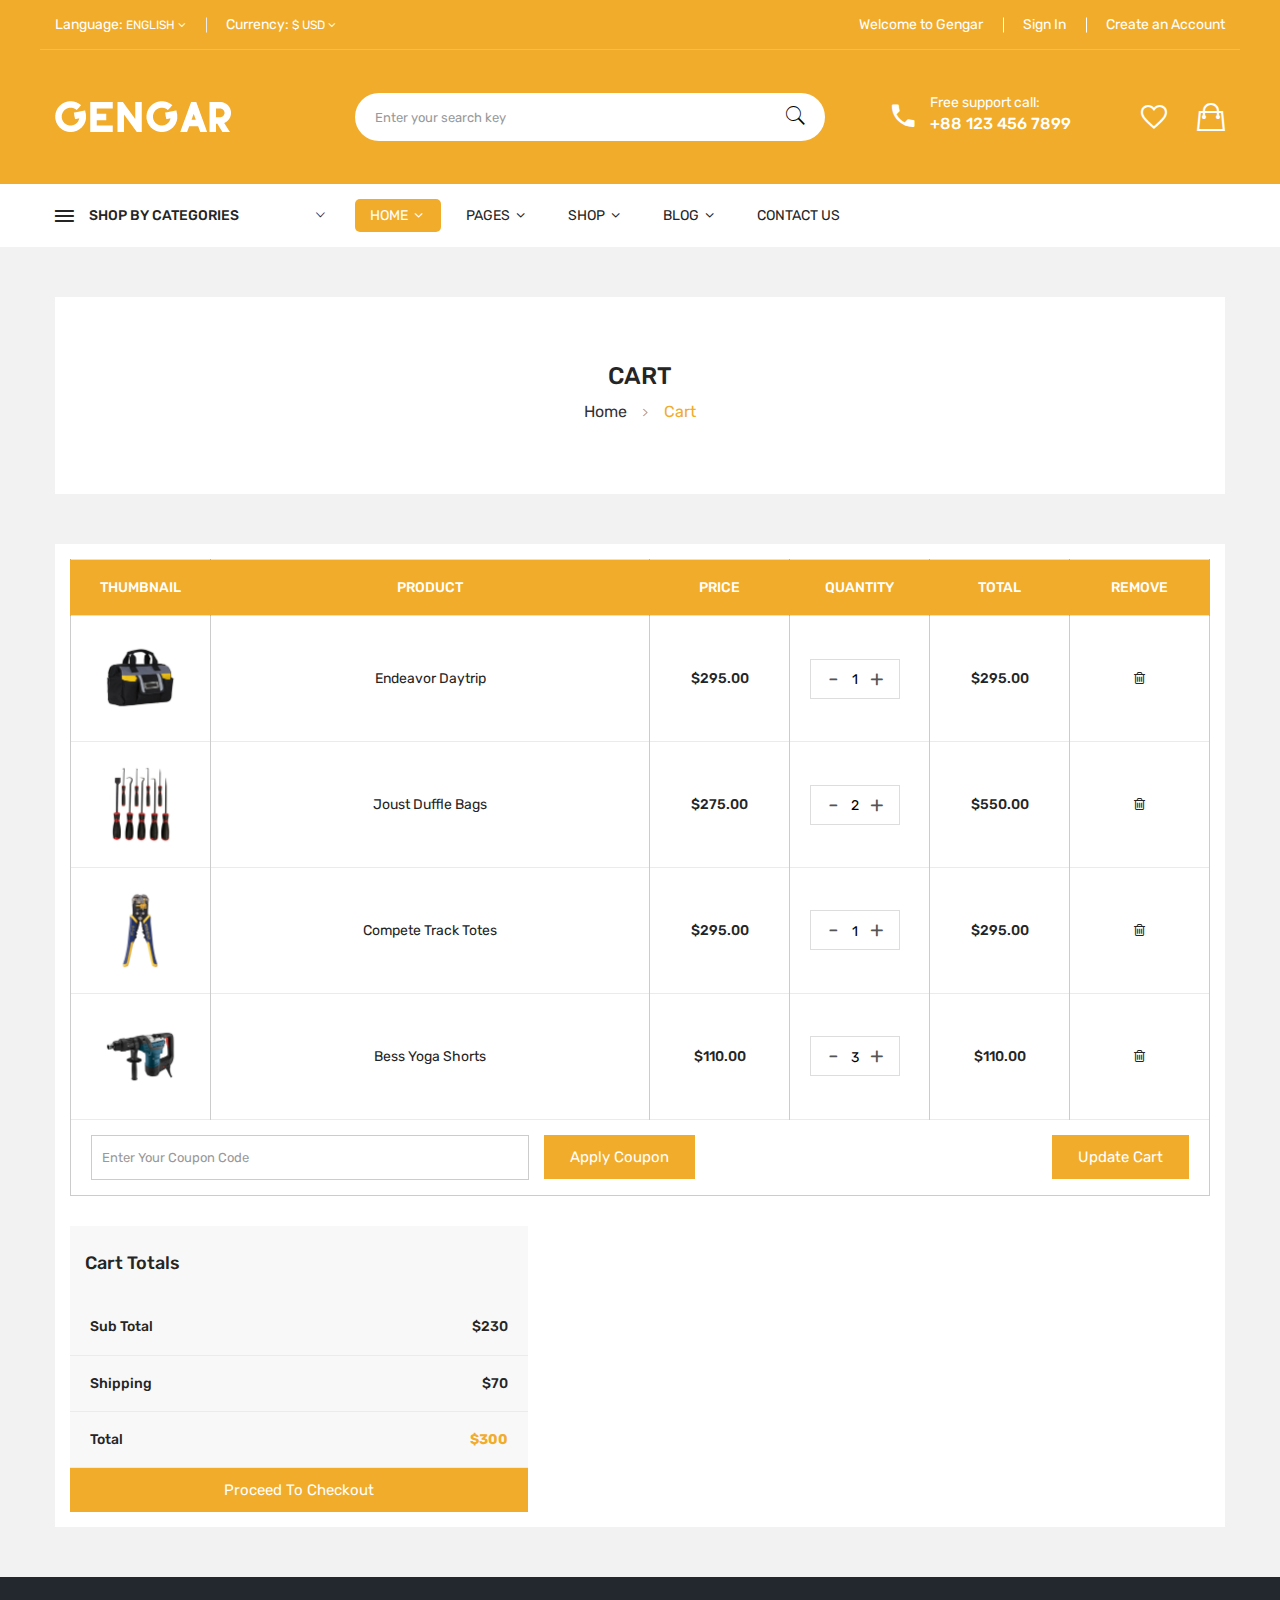
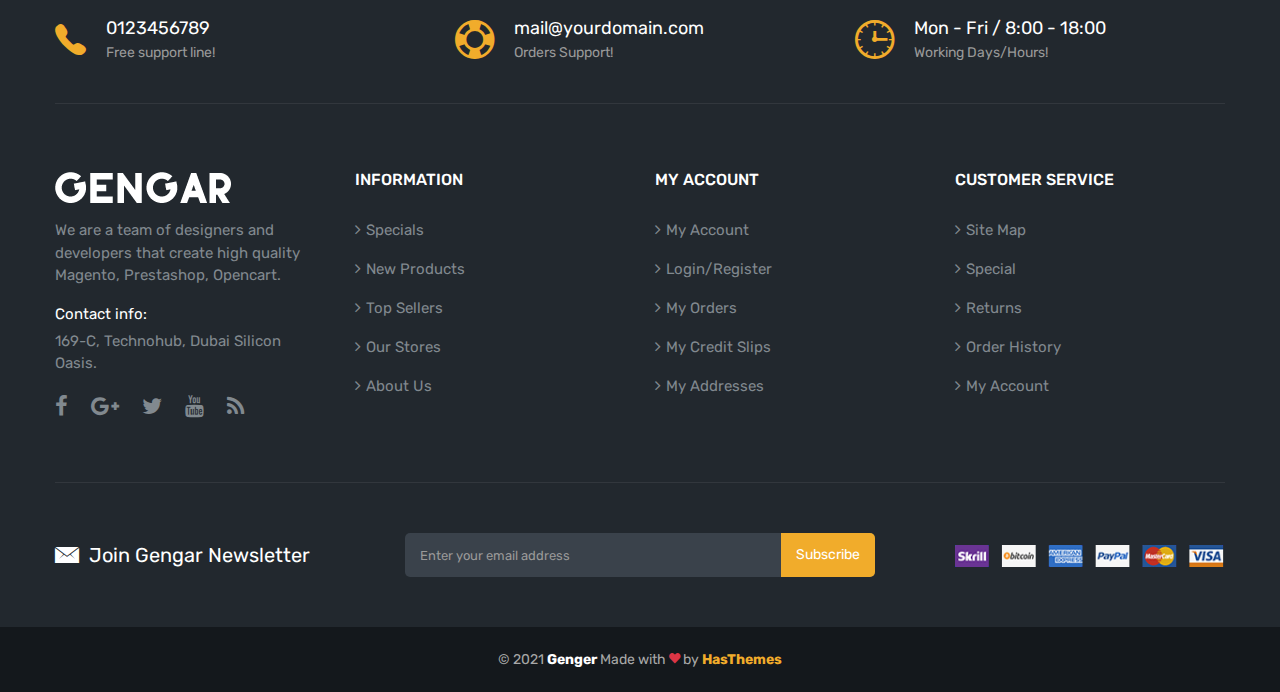
<file: design/cart.html>
<!DOCTYPE html>
<html class="no-js" lang="zxx">


<!-- Mirrored from htmldemo.net/gengar/gengar/cart.html by HTTrack Website Copier/3.x [XR&CO'2014], Sat, 03 Jun 2023 07:12:57 GMT -->
<head>
    <meta charset="utf-8">
    <meta http-equiv="X-UA-Compatible" content="IE=edge">
    <meta name="viewport" content="width=device-width, initial-scale=1">
    <meta name="description" content="meta description">
    <title>Gengar - Multipurpose eCommerce Bootstrap 5 Template</title>

    <!--=== Favicon ===-->
    <link rel="shortcut icon" href="assets/img/favicon.ico" type="image/x-icon" />

    <!-- Google fonts include -->
    <link href="https://fonts.googleapis.com/css?family=Rubik:300,300i,400,400i,500,500i,700,900" rel="stylesheet">

    <!-- All Vendor & plugins CSS include -->
    <link href="assets/css/vendor.css" rel="stylesheet">
    <!-- Main Style CSS -->
    <link href="assets/css/style.css" rel="stylesheet">

    <!--[if lt IE 9]>
<script src="//oss.maxcdn.com/html5shiv/3.7.2/html5shiv.min.js"></script>
<script src="//oss.maxcdn.com/respond/1.4.2/respond.min.js"></script>
<![endif]-->

</head>

<body>

    <!-- Start Header Area -->
    <header class="header-area">
        <!-- main header start -->
        <div class="main-header d-none d-lg-block">
            <!-- header top start -->
            <div class="header-top theme-color">
                <div class="container bdr-bottom">
                    <div class="row align-items-center">
                        <div class="col-lg-6">
                            <div class="header-top-settings">
                                <ul class="nav align-items-center">
                                    <li class="language">
                                        <span>Language:</span>
                                        English
                                        <i class="fa fa-angle-down"></i>
                                        <ul class="dropdown-list">
                                            <li><a href="#"><img src="assets/img/icon/en.png" alt=""> english</a></li>
                                            <li><a href="#"><img src="assets/img/icon/fr.png" alt=""> french</a></li>
                                        </ul>
                                    </li>
                                    <li class="curreny-wrap">
                                        <span>Currency:</span>
                                        $ USD
                                        <i class="fa fa-angle-down"></i>
                                        <ul class="dropdown-list curreny-list">
                                            <li><a href="#">$ usd</a></li>
                                            <li><a href="#"> € EURO</a></li>
                                        </ul>
                                    </li>
                                </ul>
                            </div>
                        </div>
                        <div class="col-lg-6">
                            <div class="header-links">
                                <ul class="nav justify-content-end">
                                    <li>Welcome to Gengar</li>
                                    <li><a href="login-register.html">Sign In</a></li>
                                    <li><a href="login-register.html">Create an Account</a></li>
                                </ul>
                            </div>
                        </div>
                    </div>
                </div>
            </div>
            <!-- header top end -->

            <!-- header middle area start -->
            <div class="header-middle-area theme-color">
                <div class="container">
                    <div class="row align-items-center">
                        <!-- start logo area -->
                        <div class="col-lg-3">
                            <div class="logo">
                                <a href="index.html">
                                    <img src="assets/img/logo/logo.png" alt="">
                                </a>
                            </div>
                        </div>
                        <!-- start logo area -->

                        <!-- start search box area -->
                        <div class="col-lg-5">
                            <div class="search-box-wrapper">
                                <form class="search-box-inner">
                                    <input type="text" class="search-field" placeholder="Enter your search key">
                                    <button class="search-btn"><i class="ion-ios-search"></i></button>
                                </form>
                            </div>
                        </div>
                        <!-- start search box end -->

                        <!-- mini cart area start -->
                        <div class="col-lg-4">
                            <div class="header-configure-wrapper">
                                <div class="support-inner">
                                    <div class="support-icon">
                                        <i class="ion-android-call"></i>
                                    </div>
                                    <div class="support-info">
                                        <p>Free support call:</p>
                                        <strong>+88 123 456 7899</strong>
                                    </div>
                                </div>
                                <div class="header-configure-area">
                                    <ul class="nav justify-content-end">
                                        <li>
                                            <a href="wishlist.html">
                                                <i class="ion-android-favorite-outline"></i>
                                            </a>
                                        </li>
                                        <li class="mini-cart-wrap">
                                            <a href="cart.html">
                                                <i class="ion-bag"></i>
                                            </a>
                                            <ul class="cart-list">
                                                <li>
                                                    <div class="cart-img">
                                                        <a href="product-details.html"><img src="assets/img/cart/cart-1.jpg" alt=""></a>
                                                    </div>
                                                    <div class="cart-info">
                                                        <h4><a href="product-details.html">simple product</a></h4>
                                                        <span class="cart-qty">Qty: 1</span>
                                                        <span>$60.00</span>
                                                    </div>
                                                    <div class="del-icon">
                                                        <i class="fa fa-times"></i>
                                                    </div>
                                                </li>
                                                <li>
                                                    <div class="cart-img">
                                                        <a href="product-details.html"><img src="assets/img/cart/cart-2.jpg" alt=""></a>
                                                    </div>
                                                    <div class="cart-info">
                                                        <h4><a href="product-details.html">virtual product</a></h4>
                                                        <span class="cart-qty">Qty: 2</span>
                                                        <span>$100.00</span>
                                                    </div>
                                                    <div class="del-icon">
                                                        <i class="fa fa-times"></i>
                                                    </div>
                                                </li>
                                                <li class="mini-cart-price">
                                                    <span class="subtotal">subtotal : </span>
                                                    <span class="subtotal-price ml-auto">$110.00</span>
                                                </li>
                                                <li>
                                                    <div class="mini-cart-button">
                                                        <a class="check-btn" href="cart.html">View Cart</a>
                                                        <a class="check-btn" href="checkout.html">checkout</a>
                                                    </div>
                                                </li>
                                            </ul>
                                        </li>
                                    </ul>
                                </div>
                            </div>
                        </div>
                        <!-- mini cart area end -->
                    </div>
                </div>
            </div>
            <!-- header middle area end -->

            <!-- main menu area start -->
            <div class="main-menu-area bg-white sticky">
                <div class="container">
                    <div class="row align-items-center">
                        <div class="col-lg-3">
                            <div class="category-toggle-wrap">
                                <div class="category-toggle">
                                    <i class="ion-android-menu"></i>
                                    shop by categories
                                    <span><i class="ion-ios-arrow-down"></i></span>
                                </div>
                                <nav class="category-menu">
                                    <ul class="categories-list">
                                        <li class="menu-item-has-children"><a href="shop.html">Fruits & Vegetables</a>
                                            <!-- Mega Category Menu Start -->
                                            <ul class="category-mega-menu dropdown">
                                                <li class="menu-item-has-children">
                                                    <a href="shop.html">Smartphone</a>
                                                    <ul class="dropdown">
                                                        <li><a href="shop.html">Samsome</a></li>
                                                        <li><a href="shop.html">GL Stylus</a></li>
                                                        <li><a href="shop.html">Uawei</a></li>
                                                        <li><a href="shop.html">Cherry Berry</a></li>
                                                    </ul>
                                                </li>
                                                <li class="menu-item-has-children">
                                                    <a href="shop.html">headphone</a>
                                                    <ul class="dropdown">
                                                        <li><a href="shop.html">Desktop Headphone</a></li>
                                                        <li><a href="shop.html">Mobile Headphone</a></li>
                                                        <li><a href="shop.html">Wireless Headphone</a></li>
                                                        <li><a href="shop.html">LED Headphone</a></li>
                                                    </ul>
                                                </li>
                                                <li class="menu-item-has-children">
                                                    <a href="shop.html">accessories</a>
                                                    <ul class="dropdown">
                                                        <li><a href="shop.html">Power Bank</a></li>
                                                        <li><a href="shop.html">Data Cable</a></li>
                                                        <li><a href="shop.html">Power Cable</a></li>
                                                        <li><a href="shop.html">Battery</a></li>
                                                    </ul>
                                                </li>
                                                <li class="menu-item-has-children">
                                                    <a href="shop.html">headphone</a>
                                                    <ul class="dropdown">
                                                        <li><a href="shop.html">Desktop Headphone</a></li>
                                                        <li><a href="shop.html">Mobile Headphone</a></li>
                                                        <li><a href="shop.html">Wireless Headphone</a></li>
                                                        <li><a href="shop.html">LED Headphone</a></li>
                                                    </ul>
                                                </li>
                                            </ul><!-- Mega Category Menu End -->
                                        </li>
                                        <li class="menu-item-has-children"><a href="shop.html">Fresh Meat</a>
                                            <!-- Mega Category Menu Start -->
                                            <ul class="category-mega-menu dropdown three-column">
                                                <li class="menu-item-has-children">
                                                    <a href="shop.html">Smartphone</a>
                                                    <ul class="dropdown">
                                                        <li><a href="shop.html">Samsome</a></li>
                                                        <li><a href="shop.html">GL Stylus</a></li>
                                                        <li><a href="shop.html">Uawei</a></li>
                                                        <li><a href="shop.html">Cherry Berry</a></li>
                                                        <li><a href="shop.html">uPhone</a></li>
                                                    </ul>
                                                </li>
                                                <li class="menu-item-has-children">
                                                    <a href="shop.html">headphone</a>
                                                    <ul class="dropdown">
                                                        <li><a href="shop.html">Desktop Headphone</a></li>
                                                        <li><a href="shop.html">Mobile Headphone</a></li>
                                                        <li><a href="shop.html">Wireless Headphone</a></li>
                                                        <li><a href="shop.html">LED Headphone</a></li>
                                                        <li><a href="shop.html">Over-ear</a></li>
                                                    </ul>
                                                </li>
                                                <li class="menu-item-has-children">
                                                    <a href="shop.html">accessories</a>
                                                    <ul class="dropdown">
                                                        <li><a href="shop.html">Power Bank</a></li>
                                                        <li><a href="shop.html">Data Cable</a></li>
                                                        <li><a href="shop.html">Power Cable</a></li>
                                                        <li><a href="shop.html">Battery</a></li>
                                                        <li><a href="shop.html">OTG Cable</a></li>
                                                    </ul>
                                                </li>
                                            </ul><!-- Mega Category Menu End -->
                                        </li>
                                        <li class="menu-item-has-children"><a href="shop.html">dairy & eggs</a>
                                            <!-- Mega Category Menu Start -->
                                            <ul class="category-mega-menu dropdown two-column">
                                                <li class="menu-item-has-children">
                                                    <a href="shop.html">Smartphone</a>
                                                    <ul class="dropdown">
                                                        <li><a href="shop.html">Samsome</a></li>
                                                        <li><a href="shop.html">GL Stylus</a></li>
                                                        <li><a href="shop.html">Uawei</a></li>
                                                        <li><a href="shop.html">Cherry Berry</a></li>
                                                    </ul>
                                                </li>
                                                <li class="menu-item-has-children">
                                                    <a href="shop.html">headphone</a>
                                                    <ul class="dropdown">
                                                        <li><a href="shop.html">Desktop Headphone</a></li>
                                                        <li><a href="shop.html">Mobile Headphone</a></li>
                                                        <li><a href="shop.html">Wireless Headphone</a></li>
                                                        <li><a href="shop.html">LED Headphone</a></li>
                                                    </ul>
                                                </li>
                                            </ul><!-- Mega Category Menu End -->
                                        </li>
                                        <li><a href="shop.html">Frozen</a></li>
                                        <li><a href="shop.html">Grocery</a></li>
                                        <li><a href="shop.html">Kitchenware</a></li>
                                        <li><a href="shop.html">Tools</a></li>
                                        <li><a href="shop.html">Electronics</a></li>
                                        <li><a href="shop.html">Kitchenware</a></li>
                                    </ul>
                                </nav>
                            </div>
                        </div>
                        <div class="col-lg-9">
                            <div class="main-menu home-main">
                                <!-- main menu navbar start -->
                                <nav class="desktop-menu">
                                    <ul>
                                        <li class="active"><a href="index.html">Home <i class="fa fa-angle-down"></i></a>
                                            <ul class="dropdown">
                                                <li><a href="index.html">Home version 01</a></li>
                                                <li><a href="index-2.html">Home version 02</a></li>
                                                <li><a href="index-3.html">Home version 03</a></li>
                                                <li><a href="index-4.html">Home version 04</a></li>
                                                <li><a href="index-5.html">Home version 05</a></li>
                                                <li><a href="index-6.html">Home version 06</a></li>
                                            </ul>
                                        </li>
                                        <li><a href="#">pages <i class="fa fa-angle-down"></i></a>
                                            <ul class="megamenu dropdown">
                                                <li class="mega-title"><a href="#">column 01</a>
                                                    <ul>
                                                        <li><a href="shop.html">shop grid left sidebar</a></li>
                                                        <li><a href="shop-grid-right-sidebar.html">shop grid right sidebar</a></li>
                                                        <li><a href="shop-grid-full-4-col.html">shop grid no sidebar</a></li>
                                                        <li><a href="shop-list-left-sidebar.html">shop list left sidebar</a></li>
                                                        <li><a href="shop-list-right-sidebar.html">shop list right sidebar</a></li>
                                                    </ul>
                                                </li>
                                                <li class="mega-title"><a href="#">column 02</a>
                                                    <ul>
                                                        <li><a href="product-details.html">product details</a></li>
                                                        <li><a href="product-details-affiliate.html">product details affiliate</a></li>
                                                        <li><a href="product-details-variable.html">product details variable</a></li>
                                                        <li><a href="product-details-group.html">product details group</a></li>
                                                        <li><a href="product-details-box.html">product details box</a></li>
                                                    </ul>
                                                </li>
                                                <li class="mega-title"><a href="#">column 03</a>
                                                    <ul>
                                                        <li><a href="cart.html">cart</a></li>
                                                        <li><a href="checkout.html">checkout</a></li>
                                                        <li><a href="compare.html">compare</a></li>
                                                        <li><a href="wishlist.html">wishlist</a></li>
                                                    </ul>
                                                </li>
                                                <li class="mega-title"><a href="#">column 04</a>
                                                    <ul>
                                                        <li><a href="my-account.html">my-account</a></li>
                                                        <li><a href="login-register.html">login-register</a></li>
                                                        <li><a href="about-us.html">about us</a></li>
                                                        <li><a href="contact-us.html">contact us</a></li>
                                                        <li><a href="404.html">404 page</a></li>
                                                    </ul>
                                                </li>
                                            </ul>
                                        </li>
                                        <li><a href="shop.html">shop <i class="fa fa-angle-down"></i></a>
                                            <ul class="dropdown">
                                                <li><a href="#">shop grid layout <i class="fa fa-angle-right"></i></a>
                                                    <ul class="dropdown">
                                                        <li><a href="shop.html">shop grid left sidebar</a></li>
                                                        <li><a href="shop-grid-right-sidebar.html">shop grid right sidebar</a></li>
                                                        <li><a href="shop-grid-full-3-col.html">shop grid full 3 col</a></li>
                                                        <li><a href="shop-grid-full-4-col.html">shop grid full 4 col</a></li>
                                                    </ul>
                                                </li>
                                                <li><a href="#">shop list layout <i class="fa fa-angle-right"></i></a>
                                                    <ul class="dropdown">
                                                        <li><a href="shop-list-left-sidebar.html">shop list left sidebar</a></li>
                                                        <li><a href="shop-list-right-sidebar.html">shop list right sidebar</a></li>
                                                        <li><a href="shop-list-full-width.html">shop list full width</a></li>
                                                    </ul>
                                                </li>
                                                <li><a href="#">products details <i class="fa fa-angle-right"></i></a>
                                                    <ul class="dropdown">
                                                        <li><a href="product-details.html">product details</a></li>
                                                        <li><a href="product-details-affiliate.html">product details affiliate</a></li>
                                                        <li><a href="product-details-variable.html">product details variable</a></li>
                                                        <li><a href="product-details-group.html">product details group</a></li>
                                                        <li><a href="product-details-box.html">product details box</a></li>
                                                        <li><a href="product-details-sticky-left.html">product details sticky left</a></li>
                                                        <li><a href="product-details-sticky-right.html">product details sticky right</a></li>
                                                        <li><a href="product-details-gallery-left.html">product details gallery left</a></li>
                                                        <li><a href="product-details-gallery-right.html">product details gallery right</a></li>
                                                    </ul>
                                                </li>
                                            </ul>
                                        </li>
                                        <li><a href="blog-left-sidebar.html">Blog <i class="fa fa-angle-down"></i></a>
                                            <ul class="dropdown">
                                                <li><a href="blog-left-sidebar.html">blog left sidebar</a></li>
                                                <li><a href="blog-left-sidebar-2-col.html">blog left sidebar 2 col</a></li>
                                                <li><a href="blog-right-sidebar.html">blog right sidebar</a></li>
                                                <li><a href="blog-right-sidebar-2-col.html">blog right sidebar 2 col</a></li>
                                                <li><a href="blog-grid-full-width.html">blog grid full width</a></li>
                                                <li><a href="blog-list-full-width.html">blog list full width</a></li>
                                                <li><a href="blog-details.html">blog details</a></li>
                                                <li><a href="blog-details-left-sidebar.html">blog details left sidebar</a></li>
                                                <li><a href="blog-details-audio.html">blog details audio</a></li>
                                                <li><a href="blog-details-video.html">blog details video</a></li>
                                                <li><a href="blog-details-image.html">blog details image</a></li>
                                            </ul>
                                        </li>
                                        <li><a href="contact-us.html">Contact us</a></li>
                                    </ul>
                                </nav>
                                <!-- main menu navbar end -->
                            </div>
                        </div>
                    </div>
                </div>
            </div>
            <!-- main menu area end -->
        </div>
        <!-- main header start -->

        <!-- mobile header start -->
        <div class="mobile-header d-lg-none d-md-block sticky">
            <!--mobile header top start -->
            <div class="container">
                <div class="row align-items-center">
                    <div class="col-12">
                        <div class="mobile-main-header">
                            <div class="mobile-logo">
                                <a href="index.html">
                                    <img src="assets/img/logo/logo-black.png" alt="Brand Logo">
                                </a>
                            </div>
                            <div class="mobile-menu-toggler">
                                <div class="mini-cart-wrap">
                                    <a href="cart.html">
                                        <i class="ion-bag"></i>
                                    </a>
                                </div>
                                <div class="mobile-menu-btn">
                                    <div class="off-canvas-btn">
                                        <i class="ion-android-menu"></i>
                                    </div>
                                </div>
                            </div>
                        </div>
                    </div>
                    <div class="col-12">
                        <div class="category-toggle-wrap">
                            <div class="category-toggle">
                                <i class="ion-android-menu"></i>
                                all categories
                                <span><i class="ion-android-arrow-dropdown"></i></span>
                            </div>
                            <nav class="category-menu">
                                <ul class="categories-list">
                                    <li class="menu-item-has-children"><a href="shop.html">Fruits & Vegetables</a>
                                        <!-- Mega Category Menu Start -->
                                        <ul class="category-mega-menu dropdown">
                                            <li class="menu-item-has-children">
                                                <a href="shop.html">Smartphone</a>
                                                <ul class="dropdown">
                                                    <li><a href="shop.html">Samsome</a></li>
                                                    <li><a href="shop.html">GL Stylus</a></li>
                                                    <li><a href="shop.html">Uawei</a></li>
                                                    <li><a href="shop.html">Cherry Berry</a></li>
                                                </ul>
                                            </li>
                                            <li class="menu-item-has-children">
                                                <a href="shop.html">headphone</a>
                                                <ul class="dropdown">
                                                    <li><a href="shop.html">Desktop Headphone</a></li>
                                                    <li><a href="shop.html">Mobile Headphone</a></li>
                                                    <li><a href="shop.html">Wireless Headphone</a></li>
                                                    <li><a href="shop.html">LED Headphone</a></li>
                                                </ul>
                                            </li>
                                            <li class="menu-item-has-children">
                                                <a href="shop.html">accessories</a>
                                                <ul class="dropdown">
                                                    <li><a href="shop.html">Power Bank</a></li>
                                                    <li><a href="shop.html">Data Cable</a></li>
                                                    <li><a href="shop.html">Power Cable</a></li>
                                                    <li><a href="shop.html">Battery</a></li>
                                                </ul>
                                            </li>
                                            <li class="menu-item-has-children">
                                                <a href="shop.html">headphone</a>
                                                <ul class="dropdown">
                                                    <li><a href="shop.html">Desktop Headphone</a></li>
                                                    <li><a href="shop.html">Mobile Headphone</a></li>
                                                    <li><a href="shop.html">Wireless Headphone</a></li>
                                                    <li><a href="shop.html">LED Headphone</a></li>
                                                </ul>
                                            </li>
                                        </ul><!-- Mega Category Menu End -->
                                    </li>
                                    <li class="menu-item-has-children"><a href="shop.html">Fresh Meat</a>
                                        <!-- Mega Category Menu Start -->
                                        <ul class="category-mega-menu dropdown three-column">
                                            <li class="menu-item-has-children">
                                                <a href="shop.html">Smartphone</a>
                                                <ul class="dropdown">
                                                    <li><a href="shop.html">Samsome</a></li>
                                                    <li><a href="shop.html">GL Stylus</a></li>
                                                    <li><a href="shop.html">Uawei</a></li>
                                                    <li><a href="shop.html">Cherry Berry</a></li>
                                                    <li><a href="shop.html">uPhone</a></li>
                                                </ul>
                                            </li>
                                            <li class="menu-item-has-children">
                                                <a href="shop.html">headphone</a>
                                                <ul class="dropdown">
                                                    <li><a href="shop.html">Desktop Headphone</a></li>
                                                    <li><a href="shop.html">Mobile Headphone</a></li>
                                                    <li><a href="shop.html">Wireless Headphone</a></li>
                                                    <li><a href="shop.html">LED Headphone</a></li>
                                                    <li><a href="shop.html">Over-ear</a></li>
                                                </ul>
                                            </li>
                                            <li class="menu-item-has-children">
                                                <a href="shop.html">accessories</a>
                                                <ul class="dropdown">
                                                    <li><a href="shop.html">Power Bank</a></li>
                                                    <li><a href="shop.html">Data Cable</a></li>
                                                    <li><a href="shop.html">Power Cable</a></li>
                                                    <li><a href="shop.html">Battery</a></li>
                                                    <li><a href="shop.html">OTG Cable</a></li>
                                                </ul>
                                            </li>
                                        </ul><!-- Mega Category Menu End -->
                                    </li>
                                    <li class="menu-item-has-children"><a href="shop.html">dairy & eggs</a>
                                        <!-- Mega Category Menu Start -->
                                        <ul class="category-mega-menu dropdown two-column">
                                            <li class="menu-item-has-children">
                                                <a href="shop.html">Smartphone</a>
                                                <ul class="dropdown">
                                                    <li><a href="shop.html">Samsome</a></li>
                                                    <li><a href="shop.html">GL Stylus</a></li>
                                                    <li><a href="shop.html">Uawei</a></li>
                                                    <li><a href="shop.html">Cherry Berry</a></li>
                                                </ul>
                                            </li>
                                            <li class="menu-item-has-children">
                                                <a href="shop.html">headphone</a>
                                                <ul class="dropdown">
                                                    <li><a href="shop.html">Desktop Headphone</a></li>
                                                    <li><a href="shop.html">Mobile Headphone</a></li>
                                                    <li><a href="shop.html">Wireless Headphone</a></li>
                                                    <li><a href="shop.html">LED Headphone</a></li>
                                                </ul>
                                            </li>
                                        </ul><!-- Mega Category Menu End -->
                                    </li>
                                    <li><a href="shop.html">Frozen</a></li>
                                    <li><a href="shop.html">Grocery</a></li>
                                    <li><a href="shop.html">Kitchenware</a></li>
                                    <li><a href="shop.html">Tools</a></li>
                                    <li><a href="shop.html">Electronics</a></li>
                                    <li><a href="shop.html">Kitchenware</a></li>
                                </ul>
                            </nav>
                        </div>
                    </div>
                </div>
            </div>
            <!-- mobile header top start -->
        </div>
        <!-- mobile header end -->
    </header>
    <!-- end Header Area -->

    <!-- off-canvas menu start -->
    <aside class="off-canvas-wrapper">
        <div class="off-canvas-overlay"></div>
        <div class="off-canvas-inner-content">
            <div class="btn-close-off-canvas">
                <i class="ion-android-close"></i>
            </div>

            <div class="off-canvas-inner">
                <!-- search box start -->
                <div class="search-box-offcanvas">
                    <form>
                        <input type="text" placeholder="Search Here...">
                        <button class="search-btn"><i class="ion-ios-search-strong"></i></button>
                    </form>
                </div>
                <!-- search box end -->

                <!-- mobile menu start -->
                <div class="mobile-navigation">

                    <!-- mobile menu navigation start -->
                    <nav>
                        <ul class="mobile-menu">
                            <li class="menu-item-has-children active"><a href="#">Home</a>
                                <ul class="dropdown">
                                    <li><a href="index.html">Home version 01</a></li>
                                    <li><a href="index-2.html">Home version 02</a></li>
                                    <li><a href="index-3.html">Home version 03</a></li>
                                    <li><a href="index-4.html">Home version 04</a></li>
                                    <li><a href="index-5.html">Home version 05</a></li>
                                    <li><a href="index-6.html">Home version 06</a></li>
                                </ul>
                            </li>
                            <li class="menu-item-has-children"><a href="#">pages</a>
                                <ul class="megamenu dropdown">
                                    <li class="mega-title has-children"><a href="#">column 01</a>
                                        <ul class="dropdown">
                                            <li><a href="shop.html">shop grid left
                                                    sidebar</a></li>
                                            <li><a href="shop-grid-right-sidebar.html">shop grid right
                                                    sidebar</a></li>
                                            <li><a href="shop-list-left-sidebar.html">shop list left sidebar</a></li>
                                            <li><a href="shop-list-right-sidebar.html">shop list right sidebar</a></li>
                                        </ul>
                                    </li>
                                    <li class="mega-title has-children"><a href="#">column 02</a>
                                        <ul class="dropdown">
                                            <li><a href="product-details.html">product details</a></li>
                                            <li><a href="product-details-affiliate.html">product
                                                    details
                                                    affiliate</a></li>
                                            <li><a href="product-details-variable.html">product details
                                                    variable</a></li>
                                            <li><a href="product-details-group.html">product details
                                                    group</a></li>
                                        </ul>
                                    </li>
                                    <li class="mega-title has-children"><a href="#">column 03</a>
                                        <ul class="dropdown">
                                            <li><a href="cart.html">cart</a></li>
                                            <li><a href="checkout.html">checkout</a></li>
                                            <li><a href="compare.html">compare</a></li>
                                            <li><a href="wishlist.html">wishlist</a></li>
                                        </ul>
                                    </li>
                                    <li class="mega-title has-children"><a href="#">column 04</a>
                                        <ul class="dropdown">
                                            <li><a href="my-account.html">my-account</a></li>
                                            <li><a href="login-register.html">login-register</a></li>
                                            <li><a href="about-us.html">about us</a></li>
                                            <li><a href="contact-us.html">contact us</a></li>
                                            <li><a href="404.html">404 page</a></li>
                                        </ul>
                                    </li>
                                </ul>
                            </li>
                            <li class="menu-item-has-children "><a href="#">shop</a>
                                <ul class="dropdown">
                                    <li class="has-children"><a href="#">shop grid layout</a>
                                        <ul class="dropdown">
                                            <li><a href="shop.html">shop grid left sidebar</a></li>
                                            <li><a href="shop-grid-right-sidebar.html">shop grid right sidebar</a></li>
                                            <li><a href="shop-grid-full-3-col.html">shop grid full 3 col</a></li>
                                            <li><a href="shop-grid-full-4-col.html">shop grid full 4 col</a></li>
                                        </ul>
                                    </li>
                                    <li class="has-children"><a href="#">shop list layout</a>
                                        <ul class="dropdown">
                                            <li><a href="shop-list-left-sidebar.html">shop list left sidebar</a></li>
                                            <li><a href="shop-list-right-sidebar.html">shop list right sidebar</a></li>
                                            <li><a href="shop-list-full-width.html">shop list full width</a></li>
                                        </ul>
                                    </li>
                                    <li class="has-children"><a href="#">products details</a>
                                        <ul class="dropdown">
                                            <li><a href="product-details.html">product details</a></li>
                                            <li><a href="product-details-affiliate.html">product details affiliate</a></li>
                                            <li><a href="product-details-variable.html">product details variable</a></li>
                                            <li><a href="product-details-group.html">product details group</a></li>
                                            <li><a href="product-details-box.html">product details box</a></li>
                                            <li><a href="product-details-sticky-left.html">product details sticky left</a></li>
                                            <li><a href="product-details-sticky-right.html">product details sticky right</a></li>
                                            <li><a href="product-details-gallery-left.html">product details gallery left</a></li>
                                            <li><a href="product-details-gallery-right.html">product details gallery right</a></li>
                                        </ul>
                                    </li>
                                </ul>
                            </li>
                            <li class="menu-item-has-children "><a href="#">Blog</a>
                                <ul class="dropdown">
                                    <li><a href="blog-left-sidebar.html">blog left sidebar</a></li>
                                    <li><a href="blog-left-sidebar-2-col.html">blog left sidebar 2 col</a></li>
                                    <li><a href="blog-right-sidebar.html">blog right sidebar</a></li>
                                    <li><a href="blog-right-sidebar-2-col.html">blog right sidebar 2 col</a></li>
                                    <li><a href="blog-grid-full-width.html">blog grid full width</a></li>
                                    <li><a href="blog-list-full-width.html">blog list full width</a></li>
                                    <li><a href="blog-details.html">blog details</a></li>
                                    <li><a href="blog-details-left-sidebar.html">blog details left sidebar</a></li>
                                    <li><a href="blog-details-audio.html">blog details audio</a></li>
                                    <li><a href="blog-details-video.html">blog details video</a></li>
                                    <li><a href="blog-details-image.html">blog details image</a></li>
                                </ul>
                            </li>
                            <li><a href="contact-us.html">Contact us</a></li>
                        </ul>
                    </nav>
                    <!-- mobile menu navigation end -->
                </div>
                <!-- mobile menu end -->

                <div class="mobile-settings">
                    <ul class="nav">
                        <li>
                            <div class="dropdown mobile-top-dropdown">
                                <a class="dropdown-toggle" id="currency" data-bs-toggle="dropdown" aria-haspopup="true" aria-expanded="false">
                                    Currency
                                    <i class="fa fa-angle-down"></i>
                                </a>
                                <div class="dropdown-menu" aria-labelledby="currency">
                                    <a class="dropdown-item" href="#">$ USD</a>
                                    <a class="dropdown-item" href="#">$ EURO</a>
                                </div>
                            </div>
                        </li>
                        <li>
                            <div class="dropdown mobile-top-dropdown">
                                <a class="dropdown-toggle" id="myaccount" data-bs-toggle="dropdown" aria-haspopup="true" aria-expanded="false">
                                    My Account
                                    <i class="fa fa-angle-down"></i>
                                </a>
                                <div class="dropdown-menu" aria-labelledby="myaccount">
                                    <a class="dropdown-item" href="my-account.html">my account</a>
                                    <a class="dropdown-item" href="login-register.html"> login</a>
                                    <a class="dropdown-item" href="login-register.html">register</a>
                                </div>
                            </div>
                        </li>
                    </ul>
                </div>

                <!-- offcanvas widget area start -->
                <div class="offcanvas-widget-area">
                    <div class="off-canvas-contact-widget">
                        <ul>
                            <li><i class="fa fa-mobile"></i>
                                <a href="#">0123456789</a>
                            </li>
                            <li><i class="fa fa-envelope-o"></i>
                                <a href="#">info@yourdomain.com</a>
                            </li>
                        </ul>
                    </div>
                    <div class="off-canvas-social-widget">
                        <a href="#"><i class="fa fa-facebook"></i></a>
                        <a href="#"><i class="fa fa-twitter"></i></a>
                        <a href="#"><i class="fa fa-pinterest-p"></i></a>
                        <a href="#"><i class="fa fa-linkedin"></i></a>
                        <a href="#"><i class="fa fa-youtube-play"></i></a>
                    </div>
                </div>
                <!-- offcanvas widget area end -->
            </div>
        </div>
    </aside>
    <!-- off-canvas menu end -->



    <!-- main wrapper start -->
    <main class="body-bg">

        <!-- breadcrumb area start -->
        <div class="breadcrumb-area">
            <div class="container">
                <div class="row">
                    <div class="col-12">
                        <div class="breadcrumb-wrap">
                            <nav aria-label="breadcrumb">
                                <h1>cart</h1>
                                <ul class="breadcrumb">
                                    <li class="breadcrumb-item"><a href="index.html">Home</a></li>
                                    <li class="breadcrumb-item active" aria-current="page">cart</li>
                                </ul>
                            </nav>
                        </div>
                    </div>
                </div>
            </div>
        </div>
        <!-- breadcrumb area end -->

        <!-- cart main wrapper start -->
        <div class="cart-main-wrapper pt-50 pb-50">
            <div class="container">
                <div class="section-bg-color">
                    <div class="row">
                        <div class="col-lg-12">
                            <!-- Cart Table Area -->
                            <div class="cart-table table-responsive">
                                <table class="table table-bordered">
                                    <thead>
                                        <tr>
                                            <th class="pro-thumbnail">Thumbnail</th>
                                            <th class="pro-title">Product</th>
                                            <th class="pro-price">Price</th>
                                            <th class="pro-quantity">Quantity</th>
                                            <th class="pro-subtotal">Total</th>
                                            <th class="pro-remove">Remove</th>
                                        </tr>
                                    </thead>
                                    <tbody>
                                        <tr>
                                            <td class="pro-thumbnail"><a href="#"><img class="img-fluid" src="assets/img/product/product-1.jpg" alt="Product" /></a></td>
                                            <td class="pro-title"><a href="#">Endeavor Daytrip</a></td>
                                            <td class="pro-price"><span>$295.00</span></td>
                                            <td class="pro-quantity">
                                                <div class="pro-qty"><input type="text" value="1"></div>
                                            </td>
                                            <td class="pro-subtotal"><span>$295.00</span></td>
                                            <td class="pro-remove"><a href="#"><i class="fa fa-trash-o"></i></a></td>
                                        </tr>
                                        <tr>
                                            <td class="pro-thumbnail"><a href="#"><img class="img-fluid" src="assets/img/product/product-2.jpg" alt="Product" /></a></td>
                                            <td class="pro-title"><a href="#">Joust Duffle Bags</a></td>
                                            <td class="pro-price"><span>$275.00</span></td>
                                            <td class="pro-quantity">
                                                <div class="pro-qty"><input type="text" value="2"></div>
                                            </td>
                                            <td class="pro-subtotal"><span>$550.00</span></td>
                                            <td class="pro-remove"><a href="#"><i class="fa fa-trash-o"></i></a></td>
                                        </tr>
                                        <tr>
                                            <td class="pro-thumbnail"><a href="#"><img class="img-fluid" src="assets/img/product/product-3.jpg" alt="Product" /></a></td>
                                            <td class="pro-title"><a href="#">Compete Track Totes</a></td>
                                            <td class="pro-price"><span>$295.00</span></td>
                                            <td class="pro-quantity">
                                                <div class="pro-qty">
                                                    <input type="text" value="1" />
                                                </div>
                                            </td>
                                            <td class="pro-subtotal"><span>$295.00</span></td>
                                            <td class="pro-remove"><a href="#"><i class="fa fa-trash-o"></i></a></td>
                                        </tr>
                                        <tr>
                                            <td class="pro-thumbnail"><a href="#"><img class="img-fluid" src="assets/img/product/product-4.jpg" alt="Product" /></a></td>
                                            <td class="pro-title"><a href="#">Bess Yoga Shorts</a></td>
                                            <td class="pro-price"><span>$110.00</span></td>
                                            <td class="pro-quantity">
                                                <div class="pro-qty">
                                                    <input type="text" value="3" />
                                                </div>
                                            </td>
                                            <td class="pro-subtotal"><span>$110.00</span></td>
                                            <td class="pro-remove"><a href="#"><i class="fa fa-trash-o"></i></a></td>
                                        </tr>
                                    </tbody>
                                </table>
                            </div>
                            <!-- Cart Update Option -->
                            <div class="cart-update-option d-block d-md-flex justify-content-between">
                                <div class="apply-coupon-wrapper">
                                    <form action="#" method="post" class=" d-block d-md-flex">
                                        <input type="text" placeholder="Enter Your Coupon Code" required />
                                        <button class="btn btn__bg btn__sqr">Apply Coupon</button>
                                    </form>
                                </div>
                                <div class="cart-update">
                                    <a href="#" class="btn btn__bg">Update Cart</a>
                                </div>
                            </div>
                        </div>
                    </div>
                    <div class="row">
                        <div class="col-lg-5 ml-auto">
                            <!-- Cart Calculation Area -->
                            <div class="cart-calculator-wrapper">
                                <div class="cart-calculate-items">
                                    <h3>Cart Totals</h3>
                                    <div class="table-responsive">
                                        <table class="table">
                                            <tr>
                                                <td>Sub Total</td>
                                                <td>$230</td>
                                            </tr>
                                            <tr>
                                                <td>Shipping</td>
                                                <td>$70</td>
                                            </tr>
                                            <tr class="total">
                                                <td>Total</td>
                                                <td class="total-amount">$300</td>
                                            </tr>
                                        </table>
                                    </div>
                                </div>
                                <a href="checkout.html" class="btn btn__bg d-block">Proceed To Checkout</a>
                            </div>
                        </div>
                    </div>
                </div>
            </div>
        </div>
        <!-- cart main wrapper end -->

    </main>
    <!-- main wrapper end -->

    <!--== Start Footer Area Wrapper ==-->
    <footer class="footer-wrapper bg-dark ">

        <!-- footer top area start -->
        <div class="footer-top">
            <div class="container">
                <div class="footer-features-inner">
                    <div class="row">
                        <div class="col-lg-4 col-md-4">
                            <div class="single-features-item footer-feature-item">
                                <div class="features-icon">
                                    <i class="ion-ios-telephone"></i>
                                </div>
                                <div class="features-content">
                                    <h5>0123456789</h5>
                                    <p>Free support line!</p>
                                </div>
                            </div>
                        </div>

                        <div class="col-lg-4 col-md-4">
                            <div class="single-features-item footer-feature-item">
                                <div class="features-icon">
                                    <i class="ion-help-buoy"></i>
                                </div>
                                <div class="features-content">
                                    <h5>mail@yourdomain.com</h5>
                                    <p>Orders Support!</p>
                                </div>
                            </div>
                        </div>

                        <div class="col-lg-4 col-md-4">
                            <div class="single-features-item footer-feature-item">
                                <div class="features-icon">
                                    <i class="ion-clock"></i>
                                </div>
                                <div class="features-content">
                                    <h5>Mon - Fri / 8:00 - 18:00</h5>
                                    <p>Working Days/Hours!</p>
                                </div>
                            </div>
                        </div>
                    </div>
                </div>
            </div>
        </div>
        <!-- footer top area start -->

        <!-- footer widget area start -->
        <div class="footer-widget-area">
            <div class="container">
                <div class="footer-widget-inner">
                    <div class="row">
                        <!-- footer widget item start -->
                        <div class="col-lg-3 col-md-6 col-sm-6">
                            <div class="footer-widget-item">
                                <div class="footer-widget-logo">
                                    <a href="index.html">
                                        <img src="assets/img/logo/logo.png" alt="">
                                    </a>
                                </div>
                                <div class="footer-widget-body">
                                    <p>We are a team of designers and developers that create high quality Magento, Prestashop, Opencart.</p>
                                    <h6 class="contact-info-title">Contact info:</h6>
                                    <p>169-C, Technohub, Dubai Silicon Oasis.</p>
                                    <div class="footer-social-link">
                                        <a href="#"><i class="fa fa-facebook"></i></a>
                                        <a href="#"><i class="fa fa-google-plus"></i></a>
                                        <a href="#"><i class="fa fa-twitter"></i></a>
                                        <a href="#"><i class="fa fa-youtube"></i></a>
                                        <a href="#"><i class="fa fa-rss"></i></a>
                                    </div>
                                </div>
                            </div>
                        </div>
                        <!-- footer widget item end -->

                        <!-- footer widget item start -->
                        <div class="col-lg-3 col-md-6 col-sm-6">
                            <div class="footer-widget-item">
                                <div class="footer-widget-title">
                                    <h5>information</h5>
                                </div>
                                <ul class="footer-widget-body">
                                    <li><a href="#">Specials</a></li>
                                    <li><a href="#">New products</a></li>
                                    <li><a href="#">Top sellers</a></li>
                                    <li><a href="#">Our stores</a></li>
                                    <li><a href="#">About us</a></li>
                                </ul>
                            </div>
                        </div>
                        <!-- footer widget item end -->

                        <!-- footer widget item start -->
                        <div class="col-lg-3 col-md-6 col-sm-6">
                            <div class="footer-widget-item">
                                <div class="footer-widget-title">
                                    <h5>my account</h5>
                                </div>
                                <ul class="footer-widget-body">
                                    <li><a href="my-account.html">my account</a></li>
                                    <li><a href="login-register.html">login/register</a></li>
                                    <li><a href="#">my orders</a></li>
                                    <li><a href="#">my credit slips</a></li>
                                    <li><a href="#">my addresses</a></li>
                                </ul>
                            </div>
                        </div>
                        <!-- footer widget item end -->

                        <!-- footer widget item start -->
                        <div class="col-lg-3 col-md-6 col-sm-6">
                            <div class="footer-widget-item">
                                <div class="footer-widget-title">
                                    <h5>customer service</h5>
                                </div>
                                <ul class="footer-widget-body">
                                    <li><a href="#">site map</a></li>
                                    <li><a href="#">special</a></li>
                                    <li><a href="#">returns</a></li>
                                    <li><a href="#">Order history</a></li>
                                    <li><a href="#">my account</a></li>
                                </ul>
                            </div>
                        </div>
                        <!-- footer widget item end -->
                    </div>
                </div>
            </div>
        </div>
        <!-- footer widget area end -->

        <!-- newsletter area start -->
        <div class="newsletter-area">
            <div class="container">
                <div class="row align-items-center">
                    <div class="col-xl-3 col-lg-4 col-md-5">
                        <div class="newsletter-title">
                            <div class="newsletter-icon">
                                <i class="ion-ios-email"></i>
                            </div>
                            <h3>join Gengar newsletter</h3>
                        </div>
                    </div>
                    <div class="col-xl-6 col-lg-5 col-md-7">
                        <div class="newsletter-inner">
                            <form id="mc-form">
                                <input type="email" class="news-field" id="mc-email" autocomplete="off" placeholder="Enter your email address">
                                <button class="news-btn" id="mc-submit">Subscribe</button>
                            </form>
                            <!-- mailchimp-alerts Start -->
                            <div class="mailchimp-alerts">
                                <div class="mailchimp-submitting"></div><!-- mailchimp-submitting end -->
                                <div class="mailchimp-success"></div><!-- mailchimp-success end -->
                                <div class="mailchimp-error"></div><!-- mailchimp-error end -->
                            </div>
                            <!-- mailchimp-alerts end -->
                        </div>
                    </div>
                    <div class="col-xl-3 col-lg-3 col-md-12">
                        <div class="payment-method">
                            <img src="assets/img/payment.png" alt="">
                        </div>
                    </div>
                </div>
            </div>
        </div>
        <!-- newsletter area end -->

        <!-- footer bottom area start -->
        <div class="footer-bottom-area">
            <div class="container">
                <div class="row">
                    <div class="col-12">
                        <div class="copyright-text text-center">
                            <p>&copy; 2021 <b class="text-white">Genger</b> Made with <i class="ion-heart text-danger"></i> by <a href="https://hasthemes.com/"><b>HasThemes</b></a></p>
                        </div>
                    </div>
                </div>
            </div>
        </div>
        <!-- footer bottom area end -->

    </footer>
    <!--== End Footer Area Wrapper ==-->

    <!-- Scroll to top start -->
    <div class="scroll-top not-visible">
        <i class="fa fa-angle-up"></i>
    </div>
    <!-- Scroll to Top End -->

    <!-- All vendor & plugins & active js include here -->
    <!--All Vendor Js -->
    <script src="assets/js/vendor.js"></script>
    <!-- Active Js -->
    <script src="assets/js/active.js"></script>
</body>


<!-- Mirrored from htmldemo.net/gengar/gengar/cart.html by HTTrack Website Copier/3.x [XR&CO'2014], Sat, 03 Jun 2023 07:12:57 GMT -->
</html>
</file>
<file: design/assets/css/style.css>
/*------------------------------------------------------------------
Table of content
-------------------
1. Start Header Area
2. slider area start
3. features area css start
4. hot deals area css start
5. product
6. categories area
7. testimonial
8. blog
9. shop grid view
10. shop list view
11. product details
12. checkout
13. cart
14. wishlist
15. my account
16. compare
17. login register
18. about us
19. contact us
20. banner
21. modal
22. sidebar
23. footer
-------------------------------------------------------------------*/
/*------ Typography Style Start ------*/
body {
    font-size: 14px;
    line-height: 1.8;
    font-weight: 400;
    font-family: "Rubik", sans-serif;
    color: #555;
}

a {
    -webkit-transition: 0.4s;
    -o-transition: 0.4s;
    transition: 0.4s;
    text-decoration: none;
}

a:hover,
a:focus {
    color: #f1ac2b;
    outline: none;
    text-decoration: none;
}

p {
    margin-bottom: 0;
}

h1,
.h1,
h2,
.h2,
h3,
.h3,
h4,
.h4,
h5,
.h5,
h6,
.h6 {
    color: #252525;
    margin-bottom: 0;
}

ul {
    margin: 0;
    padding: 0;
}

ul li {
    list-style: none;
}

strong,
b {
    font-weight: 700;
}

figure {
    margin: 0;
}

img {
    max-width: 100%;
    -webkit-transition: 0.4s;
    -o-transition: 0.4s;
    transition: 0.4s;
}

.bg-img {
    background-size: cover;
    background-position: center;
    background-repeat: no-repeat;
}

.btn,
button {
    border: none;
    cursor: pointer;
    outline: none;
    padding: 0;
    -webkit-box-shadow: none;
    box-shadow: none;
    -webkit-transition: 0.4s;
    -o-transition: 0.4s;
    transition: 0.4s;
    background-color: transparent;
}

.btn:active,
.btn:focus,
button:active,
button:focus {
    outline: none;
    -webkit-box-shadow: none;
    box-shadow: none;
}

input:focus,
textarea:focus {
    outline: none;
}

fieldset {
    margin-top: 30px;
}

fieldset legend {
    border-bottom: 1px solid #e7e7e7;
    color: #000;
    font-size: 24px;
    padding-bottom: 10px;
    text-transform: capitalize;
}

.form-group {
    margin-bottom: 1rem;
}

table tbody {
    border-color: #ebebeb;
}

.table> :not(:last-child)> :last-child>* {
    border-bottom-color: inherit;
}

::-moz-selection {
    color: #fff;
    background: #91b2c3;
}

::selection {
    color: #fff;
    background: #91b2c3;
}

::-webkit-input-placeholder {
    color: #999;
    font-size: 13px;
    opacity: 1;
}

::-moz-placeholder {
    color: #999;
    font-size: 13px;
    opacity: 1;
}

:-ms-input-placeholder {
    color: #999;
    font-size: 13px;
    opacity: 1;
}

::-ms-input-placeholder {
    color: #999;
    font-size: 13px;
    opacity: 1;
}

::placeholder {
    color: #999;
    font-size: 13px;
    opacity: 1;
}

.modal-dialog {
    max-width: 1000px;
}

@media only screen and (min-width: 992px) and (max-width: 1199.98px) {
    .modal-dialog {
        max-width: 800px;
    }
}

@media only screen and (min-width: 768px) and (max-width: 991.98px) {
    .modal-dialog {
        max-width: 700px;
    }
}

.modal {
    display: block !important;
    opacity: 0;
    visibility: hidden;
    pointer-events: none;
    z-index: -99;
}

.modal.show {
    opacity: 1;
    visibility: visible;
    pointer-events: visible;
    z-index: 99999999;
    -webkit-animation: slideInDown 0.4s forwards;
    animation: slideInDown 0.4s forwards;
}

.modal .modal-header {
    padding: 0 10px;
    border-bottom: none;
}

.modal .modal-header .close {
    color: #252525;
    font-size: 34px;
    opacity: 1;
    display: block;
    position: absolute;
    padding: 0;
    width: 30px;
    height: 30px;
    margin: 0;
    right: 10px;
    top: 10px;
    font-weight: 500;
    z-index: 999;
    line-height: 30px;
    border-radius: 50%;
}

.modal .modal-body {
    padding: 20px 20px 20px 20px;
}

@media only screen and (max-width: 479.98px) {
    .modal .modal-body {
        padding: 10px;
    }
}

/* ----tab problem fix css ----*/
.tab-content .tab-pane {
    display: block;
    height: 0;
    max-width: 100%;
    opacity: 0;
    overflow: hidden;
    visibility: hidden;
}

.tab-content .tab-pane.active {
    height: auto;
    opacity: 1;
    overflow: visible;
    visibility: visible;
}

/*------ custom tooltip start -------*/
.tooltip>.tooltip-inner {
    font-size: 13px;
    color: #fff;
    background-color: #f1ac2b;
}

.tooltip.bs-tooltip-top .tooltip-arrow:before {
    border-top-color: #f1ac2b;
}

.tooltip.bs-tooltip-start .tooltip-arrow:before {
    border-left-color: #f1ac2b;
}

/*------ custom tooltip end -------*/
/* ---- Sick Slider arrow style start ----*/
.slick-slider .slick-slide>div>div {
    vertical-align: middle;
}

.slick-arrow-style button.slick-arrow {
    top: 50%;
    left: 0;
    height: 40px;
    width: 40px;
    color: #252525;
    font-size: 16px;
    text-align: center;
    cursor: pointer;
    display: block;
    position: absolute;
    -webkit-transform: translateY(-50%) scale(0.7);
    -ms-transform: translateY(-50%) scale(0.7);
    transform: translateY(-50%) scale(0.7);
    line-height: 40px;
    border-radius: 3px;
    z-index: 9;
    background-color: rgba(240, 240, 240, 0.7);
    opacity: 0;
    visibility: hidden;
    -webkit-transition: 0.4s;
    -o-transition: 0.4s;
    transition: 0.4s;
}

.slick-arrow-style button.slick-arrow.slick-next {
    left: auto;
    right: 0;
    padding-left: 2px;
}

.slick-arrow-style button.slick-arrow:hover {
    color: #fff;
    background-color: #f1ac2b;
}

.slick-arrow-style:hover button.slick-arrow {
    opacity: 1;
    visibility: visible;
    -webkit-transform: translateY(-50%) scale(1);
    -ms-transform: translateY(-50%) scale(1);
    transform: translateY(-50%) scale(1);
}

.slick-append button {
    height: 34px;
    width: 34px;
    line-height: 36px;
    position: inherit;
    display: inline-block;
    border-radius: 3px;
    -webkit-transform: translateY(-5px);
    -ms-transform: translateY(-5px);
    transform: translateY(-5px);
    background-color: rgba(240, 240, 240, 0.7);
}

.slick-append button.slick-next {
    margin-left: 5px;
}

.slick-append button:hover {
    color: #fff;
    background-color: #f1ac2b;
}

.slick-append-style_2 {
    line-height: 1;
    -webkit-transform: translateY(5px);
    -ms-transform: translateY(5px);
    transform: translateY(5px);
}

.slick-append-style_2 button {
    font-size: 26px;
    height: auto;
    width: auto;
    line-height: 1;
}

.slick-append-style_2 button.slick-next {
    margin-left: 10px;
}

.slick-append-style_2 button:hover {
    color: #f1ac2b;
    background-color: transparent;
}

/*--------- slick slider dot style start -------*/
.slick-dot-style ul.slick-dots {
    bottom: 20px;
    left: 50%;
    position: absolute;
    -webkit-transform: translateX(-50%);
    -ms-transform: translateX(-50%);
    transform: translateX(-50%);
}

.slick-dot-style ul.slick-dots li {
    display: inline-block;
    margin-right: 5px;
}

.slick-dot-style ul.slick-dots li button {
    width: 15px;
    height: 15px;
    padding: 0;
    border: none;
    display: block;
    text-indent: -5000px;
    cursor: pointer;
    border-radius: 50%;
    -webkit-transition: 0.4s;
    -o-transition: 0.4s;
    transition: 0.4s;
    background-color: #e7e7e7;
}

.slick-dot-style ul.slick-dots li.slick-active button {
    background-color: #f1ac2b;
}

.slick-row-3 .slick-list {
    margin: 0 -3px;
}

.slick-row-3 .slick-list .slick-slide {
    margin: 0 3px;
}

@media only screen and (max-width: 767.98px) {
    .slick-sm-row-3 .slick-list {
        margin: 0 -3px !important;
    }

    .slick-sm-row-3 .slick-list .slick-slide {
        margin: 0 3px !important;
    }
}

.slick-row-4 .slick-list {
    margin: 0 -4px;
}

.slick-row-4 .slick-list .slick-slide {
    margin: 0 4px;
}

@media only screen and (max-width: 767.98px) {
    .slick-sm-row-4 .slick-list {
        margin: 0 -4px !important;
    }

    .slick-sm-row-4 .slick-list .slick-slide {
        margin: 0 4px !important;
    }
}

.slick-row-5 .slick-list {
    margin: 0 -5px;
}

.slick-row-5 .slick-list .slick-slide {
    margin: 0 5px;
}

@media only screen and (max-width: 767.98px) {
    .slick-sm-row-5 .slick-list {
        margin: 0 -5px !important;
    }

    .slick-sm-row-5 .slick-list .slick-slide {
        margin: 0 5px !important;
    }
}

.slick-row-6 .slick-list {
    margin: 0 -6px;
}

.slick-row-6 .slick-list .slick-slide {
    margin: 0 6px;
}

@media only screen and (max-width: 767.98px) {
    .slick-sm-row-6 .slick-list {
        margin: 0 -6px !important;
    }

    .slick-sm-row-6 .slick-list .slick-slide {
        margin: 0 6px !important;
    }
}

.slick-row-7 .slick-list {
    margin: 0 -7px;
}

.slick-row-7 .slick-list .slick-slide {
    margin: 0 7px;
}

@media only screen and (max-width: 767.98px) {
    .slick-sm-row-7 .slick-list {
        margin: 0 -7px !important;
    }

    .slick-sm-row-7 .slick-list .slick-slide {
        margin: 0 7px !important;
    }
}

.slick-row-8 .slick-list {
    margin: 0 -8px;
}

.slick-row-8 .slick-list .slick-slide {
    margin: 0 8px;
}

@media only screen and (max-width: 767.98px) {
    .slick-sm-row-8 .slick-list {
        margin: 0 -8px !important;
    }

    .slick-sm-row-8 .slick-list .slick-slide {
        margin: 0 8px !important;
    }
}

.slick-row-9 .slick-list {
    margin: 0 -9px;
}

.slick-row-9 .slick-list .slick-slide {
    margin: 0 9px;
}

@media only screen and (max-width: 767.98px) {
    .slick-sm-row-9 .slick-list {
        margin: 0 -9px !important;
    }

    .slick-sm-row-9 .slick-list .slick-slide {
        margin: 0 9px !important;
    }
}

.slick-row-10 .slick-list {
    margin: 0 -10px;
}

.slick-row-10 .slick-list .slick-slide {
    margin: 0 10px;
}

@media only screen and (max-width: 767.98px) {
    .slick-sm-row-10 .slick-list {
        margin: 0 -10px !important;
    }

    .slick-sm-row-10 .slick-list .slick-slide {
        margin: 0 10px !important;
    }
}

.slick-row-11 .slick-list {
    margin: 0 -11px;
}

.slick-row-11 .slick-list .slick-slide {
    margin: 0 11px;
}

@media only screen and (max-width: 767.98px) {
    .slick-sm-row-11 .slick-list {
        margin: 0 -11px !important;
    }

    .slick-sm-row-11 .slick-list .slick-slide {
        margin: 0 11px !important;
    }
}

.slick-row-12 .slick-list {
    margin: 0 -12px;
}

.slick-row-12 .slick-list .slick-slide {
    margin: 0 12px;
}

@media only screen and (max-width: 767.98px) {
    .slick-sm-row-12 .slick-list {
        margin: 0 -12px !important;
    }

    .slick-sm-row-12 .slick-list .slick-slide {
        margin: 0 12px !important;
    }
}

.slick-row-13 .slick-list {
    margin: 0 -13px;
}

.slick-row-13 .slick-list .slick-slide {
    margin: 0 13px;
}

@media only screen and (max-width: 767.98px) {
    .slick-sm-row-13 .slick-list {
        margin: 0 -13px !important;
    }

    .slick-sm-row-13 .slick-list .slick-slide {
        margin: 0 13px !important;
    }
}

.slick-row-14 .slick-list {
    margin: 0 -14px;
}

.slick-row-14 .slick-list .slick-slide {
    margin: 0 14px;
}

@media only screen and (max-width: 767.98px) {
    .slick-sm-row-14 .slick-list {
        margin: 0 -14px !important;
    }

    .slick-sm-row-14 .slick-list .slick-slide {
        margin: 0 14px !important;
    }
}

.slick-row-15 .slick-list {
    margin: 0 -15px;
}

.slick-row-15 .slick-list .slick-slide {
    margin: 0 15px;
}

@media only screen and (max-width: 767.98px) {
    .slick-sm-row-15 .slick-list {
        margin: 0 -15px !important;
    }

    .slick-sm-row-15 .slick-list .slick-slide {
        margin: 0 15px !important;
    }
}

.fix {
    overflow: hidden;
}

@media only screen and (min-width: 1200px) {
    .container {
        max-width: 1200px;
    }
}

.container, .container-fluid, .container-lg, .container-md, .container-sm, .container-xl, .container-xxl {
    padding-right: calc(var(--bs-gutter-x) * .625);
    padding-left: calc(var(--bs-gutter-x) * .625);
}

.tooltip.bs-tooltip-auto.fade {
    display: none;
}

.row {
    --bs-gutter-x: 30px;
}

.row.g-0 {
    --bs-gutter-x: 0;
}

.bdr-bottom {
    border-bottom: 1px solid #f4bd55;
}

.bdr-bottom-2 {
    border-bottom: 1px solid #4c85bd;
}

.bdr-bottom-4 {
    border-bottom: 1px solid #50c8c9;
}

.bdr-bottom-5 {
    border-bottom: 1px solid #a3cb5c;
}

.bdr-top-3 {
    border-top: 1px solid #ebebeb;
}

.theme-color {
    background-color: #f1ac2b;
}

.section-bg-color {
    background-color: #fff;
    padding: 15px;
}

.body-bg {
    background-color: #f2f2f2;
}

.bg-gray {
    background-color: #f2f2f2;
}

.bg-gray-2 {
    background-color: #f6f7f9;
}

.bg-blue {
    background-color: #3a78ff;
}

.bg-dark {
    background-color: #22282e !important;
}

.theme-color {
    background-color: #f1ac2b;
}

.theme-color-2 {
    background-color: #2d70b1;
}

.theme-color-4 {
    background-color: #24babc;
}

.theme-color-5 {
    background-color: #93c240;
}

.theme-color-6 {
    background-color: #24babb;
}

.bg-black {
    background-color: #252525;
}

/* ----scroll to top css ----*/
.scroll-top {
    bottom: 50px;
    cursor: pointer;
    height: 50px;
    position: fixed;
    right: 20px;
    text-align: center;
    width: 50px;
    z-index: 9999;
    -webkit-transition: 0.4s;
    -o-transition: 0.4s;
    transition: 0.4s;
    border-radius: 50%;
    background-color: #f1ac2b;
    -webkit-box-shadow: 0 0 1px rgba(255, 255, 255, 0.5);
    box-shadow: 0 0 1px rgba(255, 255, 255, 0.5);
}

.scroll-top i {
    line-height: 50px;
    color: #fff;
    font-size: 25px;
}

.scroll-top.not-visible {
    bottom: -50px;
    visibility: hidden;
    opacity: 0;
}

.custom-row .col-xl-3 {
    max-width: 23%;
    -webkit-flex-basis: 23%;
    -ms-flex-preferred-size: 23%;
    flex-basis: 23%;
}

@media only screen and (min-width: 992px) and (max-width: 1199.98px),
only screen and (min-width: 768px) and (max-width: 991.98px) {
    .custom-row .col-xl-3 {
        max-width: 28%;
        -webkit-flex-basis: 28%;
        -ms-flex-preferred-size: 28%;
        flex-basis: 28%;
    }

    .custom-row .col-xl-3:first-child {
        display: none;
    }
}

@media only screen and (max-width: 767.98px) {
    .custom-row .col-xl-3 {
        max-width: 100%;
        -webkit-flex-basis: 100%;
        -ms-flex-preferred-size: 100%;
        flex-basis: 100%;
    }
}

.custom-row .col-xl-6 {
    max-width: calc(100% - 46%);
    -webkit-flex-basis: calc(100% - 46%);
    -ms-flex-preferred-size: calc(100% - 46%);
    flex-basis: calc(100% - 46%);
}

@media only screen and (min-width: 992px) and (max-width: 1199.98px),
only screen and (min-width: 768px) and (max-width: 991.98px) {
    .custom-row .col-xl-6 {
        max-width: calc(100% - 28%);
        -webkit-flex-basis: calc(100% - 28%);
        -ms-flex-preferred-size: calc(100% - 28%);
        flex-basis: calc(100% - 28%);
    }
}

@media only screen and (max-width: 767.98px) {
    .custom-row .col-xl-6 {
        max-width: 100%;
        -webkit-flex-basis: 100%;
        -ms-flex-preferred-size: 100%;
        flex-basis: 100%;
    }
}

.custom-row-2 .col-xl-3 {
    max-width: 23%;
    -webkit-flex-basis: 23%;
    -ms-flex-preferred-size: 23%;
    flex-basis: 23%;
}

@media only screen and (min-width: 768px) and (max-width: 991.98px) {
    .custom-row-2 .col-xl-3 {
        max-width: 28%;
        -webkit-flex-basis: 28%;
        -ms-flex-preferred-size: 28%;
        flex-basis: 28%;
    }

    .custom-row-2 .col-xl-3:first-child {
        display: none;
    }
}

@media only screen and (max-width: 767.98px) {
    .custom-row-2 .col-xl-3 {
        max-width: 100%;
        -webkit-flex-basis: 100%;
        -ms-flex-preferred-size: 100%;
        flex-basis: 100%;
    }
}

.custom-row-2 .col-xl-6 {
    max-width: calc(100% - 46%);
    -webkit-flex-basis: calc(100% - 46%);
    -ms-flex-preferred-size: calc(100% - 46%);
    flex-basis: calc(100% - 46%);
}

@media only screen and (min-width: 768px) and (max-width: 991.98px) {
    .custom-row-2 .col-xl-6 {
        max-width: calc(100% - 28%);
        -webkit-flex-basis: calc(100% - 28%);
        -ms-flex-preferred-size: calc(100% - 28%);
        flex-basis: calc(100% - 28%);
    }
}

@media only screen and (max-width: 767.98px) {
    .custom-row-2 .col-xl-6 {
        max-width: 100%;
        -webkit-flex-basis: 100%;
        -ms-flex-preferred-size: 100%;
        flex-basis: 100%;
    }
}

/*----------- header top area start -----------*/
.header-top-settings ul li {
    color: #fff;
    cursor: pointer;
    font-size: 12px;
    position: relative;
    margin-left: 40px;
    padding: 12px 0;
    position: relative;
    margin-left: 20px;
    padding-left: 20px;
    text-transform: uppercase;
}

.header-top-settings ul li:before {
    top: 50%;
    left: 0;
    width: 1px;
    height: 15px;
    content: "";
    position: absolute;
    background-color: #ebebeb;
    -webkit-transform: translateY(-50%);
    -ms-transform: translateY(-50%);
    transform: translateY(-50%);
}

.header-top-settings ul li span {
    cursor: auto;
    font-size: 14px;
    text-transform: capitalize;
}

.header-top-settings ul li .dropdown-list {
    top: 100%;
    left: 0;
    position: absolute;
    opacity: 0;
    visibility: hidden;
    -webkit-transform: translateY(30px);
    -ms-transform: translateY(30px);
    transform: translateY(30px);
    -webkit-transition: 0.4s;
    -o-transition: 0.4s;
    transition: 0.4s;
    padding: 15px 15px 20px;
    width: 150px;
    z-index: 9;
    border-bottom: 2px solid #f1ac2b;
    background-color: #fff;
    -webkit-box-shadow: 0 0 6.65px 0.35px rgba(0, 0, 0, 0.15);
    box-shadow: 0 0 6.65px 0.35px rgba(0, 0, 0, 0.15);
}

.header-top-settings ul li .dropdown-list li {
    margin-left: 0;
    padding: 0;
}

.header-top-settings ul li .dropdown-list li a {
    color: #252525;
    font-size: 14px;
    display: block;
    padding: 5px 0 3px;
    text-transform: capitalize;
}

.header-top-settings ul li .dropdown-list li a:hover {
    color: #f1ac2b;
}

.header-top-settings ul li .dropdown-list li a img {
    vertical-align: inherit;
}

.header-top-settings ul li .dropdown-list li:before {
    display: none;
}

.header-top-settings ul li:hover .dropdown-list,
.header-top-settings ul li:hover .cart-list {
    opacity: 1;
    visibility: visible;
    -webkit-transform: translateY(0);
    -ms-transform: translateY(0);
    transform: translateY(0);
}

.header-top-settings ul li:first-child {
    margin-left: 0;
    padding-left: 0;
}

.header-top-settings ul li:first-child:before {
    display: none;
}

.header-links ul li {
    color: #fff;
    font-size: 14px;
    position: relative;
    padding-left: 20px;
    margin-left: 20px;
}

.header-links ul li a {
    color: #fff;
}

.header-links ul li a:hover {
    text-decoration: underline;
}

.header-links ul li:before {
    left: 0;
    top: 50%;
    width: 1px;
    height: 15px;
    content: "";
    position: absolute;
    background-color: #fff;
    -webkit-transform: translateY(-50%);
    -ms-transform: translateY(-50%);
    transform: translateY(-50%);
}

.header-links ul li:first-child:before {
    display: none;
}

/*----------- header top area end -----------*/
/*------- header middile area start -------*/
.header-middle-area {
    padding: 40px 0;
}

.header-middle-area-style_3 .search-box-inner .search-field {
    background-color: #f2f2f2;
}

.header-middle-area-style_3 .search-box-inner .search-btn {
    color: #f1ac2b;
}

.header-middle-area-style_3 .header-configure-area ul li a {
    color: #252525;
}

.header-middle-area-style_3 .header-configure-area ul li a:hover {
    color: #f1ac2b;
}

.search-box-inner {
    position: relative;
}

.search-box-inner .search-field {
    width: 100%;
    height: 48px;
    border: none;
    background-color: #fff;
    border-radius: 50px;
    padding: 0 55px 0 20px;
}

.search-box-inner .search-btn {
    width: 40px;
    height: 40px;
    font-size: 25px;
    line-height: 40px;
    text-align: center;
    border-radius: 50%;
    display: block;
    position: absolute;
    top: 50%;
    right: 10px;
    -webkit-transform: translateY(-50%);
    -ms-transform: translateY(-50%);
    transform: translateY(-50%);
}

/*---------- header mini cart start ----------*/
.header-configure-wrapper {
    display: -webkit-box;
    display: -webkit-flex;
    display: -ms-flexbox;
    display: flex;
    -webkit-box-align: center;
    -webkit-align-items: center;
    -ms-flex-align: center;
    align-items: center;
    -webkit-box-pack: end;
    -webkit-justify-content: flex-end;
    -ms-flex-pack: end;
    justify-content: flex-end;
}

.support-inner {
    display: -webkit-box;
    display: -webkit-flex;
    display: -ms-flexbox;
    display: flex;
    -webkit-box-align: center;
    -webkit-align-items: center;
    -ms-flex-align: center;
    align-items: center;
    margin-right: 40px;
}

@media only screen and (min-width: 992px) and (max-width: 1199.98px) {
    .support-inner {
        margin-right: 5px;
    }
}

.support-icon {
    color: #fff;
    font-size: 30px;
    padding-right: 15px;
}

.support-info {
    color: #fff;
    font-size: 16px;
}

.support-info p {
    font-size: 14px;
    line-height: 1;
}

.support-info strong {
    font-size: 16px;
    font-weight: 500;
    line-height: 1;
}

.header-support2 {
    text-align: right;
}

.header-support2 p {
    font-size: 14px;
    line-height: 1;
    color: #252525;
}

.header-support2 p i {
    color: #f1ac2b;
    font-size: 25px;
    padding-right: 5px;
    vertical-align: middle;
}

.header-configure-area ul li {
    display: inline-block;
    font-size: 32px;
    line-height: 1;
    position: relative;
    margin-left: 30px;
}

.header-configure-area ul li a {
    color: #fff;
}

.header-configure-area ul li a:hover {
    color: #252525;
}

.mini-cart-wrap {
    position: relative;
}

.mini-cart-wrap ul.cart-list {
    width: 320px;
    top: 100%;
    right: 0;
    background-color: #fff;
    position: absolute;
    padding: 20px 20px 0 20px;
    z-index: 1111111;
    opacity: 0;
    visibility: hidden;
    -webkit-transform: translateY(30px);
    -ms-transform: translateY(30px);
    transform: translateY(30px);
    -webkit-transition: 0.4s;
    -o-transition: 0.4s;
    transition: 0.4s;
    -webkit-box-shadow: 0 0 6.65px 0.35px rgba(0, 0, 0, 0.15);
    box-shadow: 0 0 6.65px 0.35px rgba(0, 0, 0, 0.15);
}

.mini-cart-wrap ul.cart-list li {
    display: -webkit-box;
    display: -webkit-flex;
    display: -ms-flexbox;
    display: flex;
    -webkit-flex-wrap: wrap;
    -ms-flex-wrap: wrap;
    flex-wrap: wrap;
    margin-left: 0;
    margin-bottom: 20px;
}

.mini-cart-wrap ul.cart-list li .cart-img {
    -webkit-box-flex: 0;
    -webkit-flex: 0 0 70px;
    -ms-flex: 0 0 70px;
    flex: 0 0 70px;
    max-width: 70px;
    position: relative;
    max-height: 90px;
}

.mini-cart-wrap ul.cart-list li .cart-info {
    -webkit-box-flex: 0;
    -webkit-flex: 0 0 calc(100% - 90px);
    -ms-flex: 0 0 calc(100% - 90px);
    flex: 0 0 calc(100% - 90px);
    padding-left: 10px;
    text-align: left;
}

.mini-cart-wrap ul.cart-list li .cart-info h4 {
    font-size: 14px;
    font-weight: 500;
    text-transform: uppercase;
}

.mini-cart-wrap ul.cart-list li .cart-info h4 a {
    color: #252525;
}

.mini-cart-wrap ul.cart-list li .cart-info h4 a:hover {
    color: #f1ac2b;
}

.mini-cart-wrap ul.cart-list li .cart-info span {
    color: #252525;
    font-size: 15px;
    margin-top: 5px;
    display: block;
    line-height: 1.4;
    font-weight: 400;
}

.mini-cart-wrap ul.cart-list li .cart-info span.cart-qty {
    font-size: 12px;
    color: #555;
    font-weight: 400;
}

.mini-cart-wrap ul.cart-list li .cart-info p {
    font-size: 12px;
    color: #555;
    text-transform: capitalize;
}

.mini-cart-wrap ul.cart-list li .del-icon {
    max-width: 20px;
    -webkit-box-flex: 0;
    -webkit-flex: 0 0 20px;
    -ms-flex: 0 0 20px;
    flex: 0 0 20px;
    font-size: 15px;
    color: #555;
    text-align: center;
    cursor: pointer;
}

.mini-cart-wrap ul.cart-list li .del-icon:hover {
    color: #f1ac2b;
}

.mini-cart-wrap ul.cart-list li .mini-cart-button {
    width: 100%;
    display: -webkit-box;
    display: -webkit-flex;
    display: -ms-flexbox;
    display: flex;
    -webkit-box-pack: justify;
    -webkit-justify-content: space-between;
    -ms-flex-pack: justify;
    justify-content: space-between;
}

.mini-cart-wrap ul.cart-list li .mini-cart-button .check-btn {
    color: #fff;
    font-size: 14px;
    font-weight: 400;
    display: block;
    padding: 10px 20px;
    background-color: #252525;
    text-align: center;
    text-transform: uppercase;
    margin-top: 10px;
}

.mini-cart-wrap ul.cart-list li .mini-cart-button .check-btn:hover {
    background-color: #f1ac2b;
}

.mini-cart-wrap ul.cart-list li.mini-cart-price span {
    color: #252525;
    font-size: 15px;
    font-weight: 500;
    text-transform: uppercase;
}

.mini-cart-wrap ul.cart-list li:last-child {
    margin-top: -10px;
}

.mini-cart-wrap ul.cart-list.mobile-cart-list {
    opacity: 0;
    visibility: hidden;
}

.mini-cart-wrap ul.cart-list.mobile-cart-list.open {
    opacity: 1;
    visibility: visible;
    -webkit-transform: translateY(0);
    -ms-transform: translateY(0);
    transform: translateY(0);
}

.mini-cart-wrap:hover .cart-list {
    opacity: 1;
    visibility: visible;
    -webkit-transform: translateY(0);
    -ms-transform: translateY(0);
    transform: translateY(0);
}

/*----------- header settinngs area end -----------*/
/*---------- main menu style start ---------*/
.main-menu ul {
    display: -webkit-box;
    display: -webkit-flex;
    display: -ms-flexbox;
    display: flex;
    -webkit-flex-wrap: wrap;
    -ms-flex-wrap: wrap;
    flex-wrap: wrap;
}

.main-menu ul li {
    position: relative;
    padding: 15px 5px;
}

.main-menu ul li a {
    color: #252525;
    font-size: 14px;
    padding: 4px 15px;
    font-weight: 400;
    display: block;
    text-transform: uppercase;
    border-radius: 5px;
}

.main-menu ul li a i {
    font-size: 14px;
    padding: 0 3px;
}

.main-menu ul li:first-child {
    padding-left: 0;
}

.main-menu ul li:hover>a,
.main-menu ul li.active>a {
    color: #fff;
    background-color: #f1ac2b;
}

.main-menu ul li ul.dropdown {
    top: 100%;
    left: 0;
    width: 220px;
    position: absolute;
    -webkit-transition: 0.4s;
    -o-transition: 0.4s;
    transition: 0.4s;
    background-color: #fff;
    opacity: 0;
    visibility: hidden;
    z-index: 99999;
    padding: 20px 0;
    pointer-events: none;
    -webkit-transform: translateY(20px);
    -ms-transform: translateY(20px);
    transform: translateY(20px);
    -webkit-box-shadow: 0 0 6.65px 0.35px rgba(0, 0, 0, 0.15);
    box-shadow: 0 0 6.65px 0.35px rgba(0, 0, 0, 0.15);
}

.main-menu ul li ul.dropdown li {
    margin-right: 0;
    border-right: none;
    -webkit-flex-basis: 100%;
    -ms-flex-preferred-size: 100%;
    flex-basis: 100%;
    padding: 0;
}

.main-menu ul li ul.dropdown li a {
    color: #555;
    font-size: 14px;
    font-weight: 400;
    padding: 5px 15px;
    text-transform: capitalize;
}

.main-menu ul li ul.dropdown li a i {
    float: right;
    padding-top: 5px;
}

.main-menu ul li ul.dropdown li:hover>a {
    color: #f1ac2b;
    background-color: #fff;
}

.main-menu ul li ul.dropdown li ul.dropdown {
    top: 100%;
    left: 100%;
    position: absolute;
    width: 250px;
    opacity: 0;
    visibility: hidden;
}

.main-menu ul li ul.dropdown li:hover ul.dropdown {
    top: 0;
    opacity: 1;
    visibility: visible;
}

.main-menu ul li ul.megamenu {
    width: 800px;
    -webkit-box-shadow: 0 0 6.65px 0.35px rgba(0, 0, 0, 0.15);
    box-shadow: 0 0 6.65px 0.35px rgba(0, 0, 0, 0.15);
}

.main-menu ul li ul.megamenu li {
    -webkit-flex-basis: 25%;
    -ms-flex-preferred-size: 25%;
    flex-basis: 25%;
}

.main-menu ul li ul.megamenu li.mega-title>a {
    color: #252525;
    font-size: 16px;
    font-weight: 500;
}

.main-menu ul li ul.megamenu li ul li {
    -webkit-flex-basis: 100%;
    -ms-flex-preferred-size: 100%;
    flex-basis: 100%;
}

.main-menu ul li ul.megamenu li:hover>a {
    color: #f1ac2b;
}

.main-menu ul li:hover ul.dropdown {
    opacity: 1;
    visibility: visible;
    pointer-events: visible;
    -webkit-transform: translate(0, 0);
    -ms-transform: translate(0, 0);
    transform: translate(0, 0);
}

.main-menu ul li:hover ul.megamenu {
    opacity: 1;
    visibility: visible;
}

.main-menu.home-main ul li ul.megamenu {
    margin-left: -92px;
}

/*---------- main menu style end ---------*/
/*------ sticky menu style start ------*/
.sticky.is-sticky {
    top: 0;
    position: fixed;
    width: 100%;
    z-index: 9999;
    -webkit-box-shadow: 0 0 8px 1px rgba(0, 0, 0, 0.2);
    box-shadow: 0 0 8px 1px rgba(0, 0, 0, 0.2);
    -webkit-animation: 900ms cubic-bezier(0.2, 1, 0.22, 1) 0s normal none 1 running fadeInDown;
    animation: 900ms cubic-bezier(0.2, 1, 0.22, 1) 0s normal none 1 running fadeInDown;
}

.sticky.is-sticky .mobile-header-top {
    display: none;
}

.sticky.is-sticky.mobile-header {
    background-color: #fff;
}

@media only screen and (min-width: 768px) and (max-width: 991.98px),
only screen and (max-width: 767.98px) {
    .sticky.is-sticky .category-toggle-wrap {
        display: none;
    }
}

/*------ sticky menu style end ------*/
/*----- mobile menu start -----*/
.mobile-header .category-toggle {
    padding: 8px 15px;
}

.mobile-header-top {
    border-bottom: 1px solid #ebebeb;
}

.mobile-header-top .header-top-settings {
    float: none;
}

.mobile-logo {
    max-width: 140px;
    width: 100%;
}

.mobile-main-header {
    display: -webkit-box;
    display: -webkit-flex;
    display: -ms-flexbox;
    display: flex;
    -webkit-box-align: center;
    -webkit-align-items: center;
    -ms-flex-align: center;
    align-items: center;
    -webkit-box-pack: justify;
    -webkit-justify-content: space-between;
    -ms-flex-pack: justify;
    justify-content: space-between;
}

@media only screen and (min-width: 768px) and (max-width: 991.98px),
only screen and (max-width: 767.98px) {
    .mobile-main-header {
        border-bottom: 1px solid #ebebeb;
    }
}

.mobile-main-header .mobile-menu-toggler {
    display: -webkit-box;
    display: -webkit-flex;
    display: -ms-flexbox;
    display: flex;
    -webkit-box-align: center;
    -webkit-align-items: center;
    -ms-flex-align: center;
    align-items: center;
}

.mobile-main-header .mobile-menu-toggler .mini-cart-wrap {
    display: inline-block;
    font-size: 24px;
    line-height: 1;
    position: relative;
    margin-left: 30px;
}

.mobile-main-header .mobile-menu-toggler .mini-cart-wrap a {
    color: #252525;
}

.mobile-main-header .mobile-menu-toggler .mini-cart-wrap .notification {
    font-size: 13px;
    color: #fff;
    width: 16px;
    height: 16px;
    line-height: 16px;
    border-radius: 50%;
    text-align: center;
    font-weight: 600;
    right: -8px;
    top: 0;
    position: absolute;
    background-color: #2d70b1;
}

.mobile-main-header .mobile-menu-toggler .mobile-menu-btn {
    margin-left: 15px;
}

.mobile-main-header .mobile-menu-toggler .mobile-menu-btn .off-canvas-btn {
    font-size: 30px;
    cursor: pointer;
    padding: 10px 15px;
    line-height: 1;
    padding-right: 0;
}

.mobile-navigation {
    overflow: hidden;
    max-height: 250px;
}

.mobile-navigation nav {
    height: 100%;
}

.mobile-menu {
    margin-top: 30px;
    height: 100%;
    overflow: auto;
    padding-right: 30px;
    margin-right: -30px;
}

@media only screen and (max-width: 479.98px) {
    .mobile-menu {
        margin-top: 15px;
    }
}

.mobile-menu li>a {
    font-size: 15px;
    color: #252525;
    text-transform: capitalize;
    line-height: 18px;
    position: relative;
    display: block;
    padding: 10px 0;
}

.mobile-menu li>a:hover {
    color: #f1ac2b;
}

.mobile-menu li ul li {
    border: none;
}

.mobile-menu li ul li a {
    font-size: 14px;
    text-transform: capitalize;
    padding: 10px 15px 8px;
}

.mobile-menu .has-children,
.mobile-menu .menu-item-has-children {
    position: relative;
}

.mobile-menu .has-children:before,
.mobile-menu .menu-item-has-children:before {
    top: 0;
    right: 0;
    color: #252525;
    font-size: 20px;
    content: '\f489';
    position: absolute;
    font-family: "Ionicons";
}

.mobile-menu .has-children.icon-show:before,
.mobile-menu .menu-item-has-children.icon-show:before {
    content: '\f462';
}

/*----- mobile menu end -----*/
/*------ offcanvas widget area start ------*/
.offcanvas-widget-area {
    margin-top: auto;
    padding-bottom: 30px;
}

@media only screen and (max-width: 479.98px) {
    .offcanvas-widget-area {
        padding-bottom: 0;
    }
}

.off-canvas-contact-widget li {
    color: #555;
    font-size: 15px;
    margin-bottom: 5px;
}

.off-canvas-contact-widget li i {
    width: 20px;
}

.off-canvas-contact-widget li a {
    color: #555;
}

.off-canvas-contact-widget li a:hover {
    color: #f1ac2b;
}

.off-canvas-social-widget {
    margin-top: 20px;
}

.off-canvas-social-widget a {
    color: #555;
    font-size: 18px;
    display: inline-block;
    margin-right: 15px;
}

.off-canvas-social-widget a:hover {
    color: #f1ac2b;
}

/*------ offcanvas widget area end ------*/
.off-canvas-wrapper {
    position: fixed;
    top: 0;
    left: 0;
    height: 100vh;
    width: 100vw;
    opacity: 0;
    visibility: hidden;
    -webkit-transition: 0.4s;
    -o-transition: 0.4s;
    transition: 0.4s;
    z-index: 9999;
}

.off-canvas-wrapper.open {
    opacity: 1;
    visibility: visible;
}

.off-canvas-wrapper.open .off-canvas-inner-content {
    -webkit-transform: none;
    -ms-transform: none;
    transform: none;
}

.off-canvas-wrapper .off-canvas-overlay {
    background-color: rgba(0, 0, 0, 0.4);
    content: '';
    cursor: url("../img/icon/cancel.png"), auto;
    position: absolute;
    left: 0;
    top: 0;
    height: 100%;
    width: 100%;
}

.off-canvas-wrapper .off-canvas-inner-content {
    background-color: #fff;
    width: 300px;
    padding: 30px;
    height: 100%;
    position: relative;
    -webkit-transform: translateX(calc(-100% - 50px));
    -ms-transform: translateX(calc(-100% - 50px));
    transform: translateX(calc(-100% - 50px));
    -webkit-transition: 0.4s;
    -o-transition: 0.4s;
    transition: 0.4s;
}

@media only screen and (max-width: 479.98px) {
    .off-canvas-wrapper .off-canvas-inner-content {
        width: 260px;
        padding: 15px;
    }
}

.off-canvas-wrapper .btn-close-off-canvas {
    top: 0;
    left: 100%;
    width: 50px;
    height: 50px;
    font-size: 30px;
    background-color: #f1ac2b;
    color: #fff;
    line-height: 50px;
    text-align: center;
    cursor: pointer;
    position: absolute;
    -webkit-transition: 0.4s;
    -o-transition: 0.4s;
    transition: 0.4s;
}

@media only screen and (max-width: 479.98px) {
    .off-canvas-wrapper .btn-close-off-canvas {
        width: 40px;
        height: 40px;
        font-size: 20px;
        line-height: 40px;
    }
}

.off-canvas-wrapper .btn-close-off-canvas i {
    -webkit-transform: rotate(0);
    -ms-transform: rotate(0);
    transform: rotate(0);
    -webkit-transition: 0.4s;
    -o-transition: 0.4s;
    transition: 0.4s;
    display: block;
}

.off-canvas-wrapper .btn-close-off-canvas:hover i {
    -webkit-transform: rotate(-90deg);
    -ms-transform: rotate(-90deg);
    transform: rotate(-90deg);
}

.off-canvas-wrapper .off-canvas-inner {
    display: -webkit-box;
    display: -webkit-flex;
    display: -ms-flexbox;
    display: flex;
    -webkit-box-orient: vertical;
    -webkit-box-direction: normal;
    -webkit-flex-direction: column;
    -ms-flex-direction: column;
    flex-direction: column;
    margin-left: auto;
    height: 100%;
}

.search-box-offcanvas form {
    position: relative;
}

.search-box-offcanvas form input {
    color: #666;
    font-size: 13px;
    width: 100%;
    height: 40px;
    border: none;
    padding: 0 40px 0 10px;
    background-color: #f2f2f2;
}

.search-box-offcanvas form .search-btn {
    top: 0;
    right: 0;
    width: 40px;
    height: 40px;
    line-height: 42px;
    font-size: 20px;
    color: #555;
    position: absolute;
}

.search-box-offcanvas form .search-btn:hover {
    color: #f1ac2b;
}

/*------- mobile top bar settings start -------*/
.mobile-settings {
    padding-top: 30px;
}

.mobile-settings li {
    margin-bottom: 5px;
}

.mobile-settings .nav {
    -webkit-box-orient: vertical;
    -webkit-box-direction: normal;
    -webkit-flex-direction: column;
    -ms-flex-direction: column;
    flex-direction: column;
}

.mobile-settings .nav .mobile-top-dropdown .dropdown-toggle {
    font-size: 14px;
    color: #555;
    cursor: pointer;
}

.mobile-settings .nav .mobile-top-dropdown .dropdown-toggle:hover {
    color: #f1ac2b;
}

.mobile-settings .nav .mobile-top-dropdown .dropdown-toggle:after {
    display: none;
}

.mobile-settings .nav .mobile-top-dropdown .dropdown-menu {
    padding: 0;
    -webkit-transition: 0.4s;
    -o-transition: 0.4s;
    transition: 0.4s;
    border-color: #ebebeb;
}

.mobile-settings .nav .mobile-top-dropdown .dropdown-menu .dropdown-item {
    font-size: 13px;
    color: #555;
    padding: 6px 15px;
}

/*------- mobile top bar settings end -------*/
.category-dropdown-wrapper {
    height: 100%;
    -webkit-box-shadow: -1px 0px 3px 0px #cccccc;
    box-shadow: -1px 0px 3px 0px #cccccc;
}

@media only screen and (max-width: 767.98px) {
    .category-dropdown-wrapper {
        display: none;
    }
}

.category-toggle-wrap {
    position: relative;
}

.category-toggle-wrap .category-toggle {
    width: 100%;
    border: none;
    cursor: pointer;
    color: #252525;
    font-size: 14px;
    font-weight: 500;
    text-align: left;
    text-transform: uppercase;
    display: -webkit-box;
    display: -webkit-flex;
    display: -ms-flexbox;
    display: flex;
    -webkit-box-align: center;
    -webkit-align-items: center;
    -ms-flex-align: center;
    align-items: center;
    padding: 18px 0;
}

@media only screen and (min-width: 768px) and (max-width: 991.98px),
only screen and (max-width: 767.98px) {
    .category-toggle-wrap .category-toggle {
        padding: 10px 0;
    }
}

.category-toggle-wrap .category-toggle i {
    color: #252525;
    font-size: 25px;
    line-height: 1;
    padding-right: 15px;
}

.category-toggle-wrap .category-toggle span {
    line-height: 1;
    margin-left: auto;
}

.category-toggle-wrap .category-toggle span i {
    font-size: 14px;
    padding-right: 0;
}

.category-toggle-wrap .category-toggle-style_3 {
    background: #fff;
    padding: 18px 18px;
    border-bottom: 1px solid #ebebeb;
}

@media only screen and (min-width: 768px) and (max-width: 991.98px),
only screen and (max-width: 767.98px) {
    .category-toggle-wrap .category-toggle-style_3 {
        padding: 10px 18px;
    }
}

.category-toggle-wrap nav.category-menu {
    border-top: none;
    top: 100%;
    left: 0;
    width: 100%;
    max-width: 269px;
    position: absolute;
    z-index: 11;
    display: none;
    background-color: #fff;
}

.category-toggle-wrap nav.category-menu-style_2 {
    display: block;
}

@media only screen and (min-width: 992px) and (max-width: 1199.98px) {
    .category-toggle-wrap nav.category-menu-style_2 {
        display: none;
    }
}

.category-toggle-wrap nav.category-menu-style_3 {
    display: block;
}

@media only screen and (min-width: 768px) and (max-width: 991.98px) {
    .category-toggle-wrap nav.category-menu-style_3 {
        display: none;
    }
}

@media only screen and (min-width: 768px) and (max-width: 991.98px),
only screen and (max-width: 767.98px) {
    .category-toggle-wrap nav.category-menu {
        max-width: 100%;
        -webkit-box-shadow: 0 2px 5px 0.35px rgba(0, 0, 0, 0.15);
        box-shadow: 0 2px 5px 0.35px rgba(0, 0, 0, 0.15);
    }
}

.category-toggle-wrap nav.category-menu>ul.categories-list {
    padding: 17px 20px;
}

.category-toggle-wrap nav.category-menu>ul.categories-list-style_3 {
    padding: 8px 20px;
}

@media only screen and (min-width: 768px) and (max-width: 991.98px),
only screen and (max-width: 767.98px) {
    .category-toggle-wrap nav.category-menu>ul {
        max-height: 300px;
        overflow-y: auto;
    }
}

@media only screen and (max-width: 575.98px) {
    .category-toggle-wrap nav.category-menu>ul {
        max-height: 220px;
        overflow-y: auto;
    }
}

@media only screen and (min-width: 768px) and (max-width: 991.98px),
only screen and (max-width: 767.98px) {
    .category-toggle-wrap nav.category-menu>ul>li {
        position: relative;
    }
}

.category-toggle-wrap nav.category-menu>ul>li.menu-item-has-children {
    position: relative;
}

.category-toggle-wrap nav.category-menu>ul>li.menu-item-has-children>a::after {
    content: "\f105";
    position: absolute;
    right: 0;
    top: 50%;
    line-height: 1;
    font-family: "FontAwesome";
    -webkit-transform: translateY(-50%);
    -ms-transform: translateY(-50%);
    transform: translateY(-50%);
}

@media only screen and (min-width: 768px) and (max-width: 991.98px) {
    .category-toggle-wrap nav.category-menu>ul>li.menu-item-has-children>a::after {
        display: none;
    }
}

@media only screen and (max-width: 767.98px) {
    .category-toggle-wrap nav.category-menu>ul>li.menu-item-has-children>a::after {
        display: none;
    }
}

.category-toggle-wrap nav.category-menu>ul>li .menu-expand {
    position: absolute;
    right: 0;
    top: 0;
    cursor: pointer;
    height: 50px;
    width: 40px;
    line-height: 50px;
    z-index: 9;
    text-align: center;
}

.category-toggle-wrap nav.category-menu>ul>li>a {
    display: block;
    padding: 10px 0;
    line-height: 24px;
    font-size: 14px;
    color: #555;
    position: relative;
    text-transform: capitalize;
    border-bottom: 1px solid #ebebeb;
}

.category-toggle-wrap nav.category-menu>ul>li>a:hover {
    color: #f1ac2b;
}

.category-toggle-wrap nav.category-menu>ul>li:first-child a {
    padding-top: 0;
}

@media only screen and (min-width: 768px) and (max-width: 991.98px),
only screen and (max-width: 767.98px) {
    .category-toggle-wrap nav.category-menu>ul>li:first-child a {
        padding-top: 10px;
    }
}

.category-toggle-wrap nav.category-menu>ul>li:last-child a {
    padding-bottom: 0;
    border-bottom: none;
}

@media only screen and (min-width: 768px) and (max-width: 991.98px),
only screen and (max-width: 767.98px) {
    .category-toggle-wrap nav.category-menu>ul>li:last-child a {
        padding-bottom: 10px;
    }
}

.category-toggle-wrap nav.category-menu>ul>li:hover .category-mega-menu {
    top: 0;
    z-index: 9;
    opacity: 1;
    visibility: visible;
}

.category-toggle-wrap nav.category-menu>ul>li .category-mega-menu {
    position: absolute;
    left: calc(100% + 20px);
    top: 110%;
    width: 800px;
    display: -webkit-box;
    display: -webkit-flex;
    display: -ms-flexbox;
    display: flex;
    -webkit-flex-wrap: wrap;
    -ms-flex-wrap: wrap;
    flex-wrap: wrap;
    padding: 30px;
    opacity: 0;
    z-index: -9;
    visibility: hidden;
    -webkit-transition: 0.4s;
    -o-transition: 0.4s;
    transition: 0.4s;
    background-color: #fff;
}

@media only screen and (min-width: 992px) and (max-width: 1199.98px) {
    .category-toggle-wrap nav.category-menu>ul>li .category-mega-menu {
        width: 600px;
        padding-bottom: 5px;
    }
}

@media only screen and (min-width: 768px) and (max-width: 991.98px),
only screen and (max-width: 767.98px) {
    .category-toggle-wrap nav.category-menu>ul>li .category-mega-menu {
        position: static;
        z-index: 9;
        opacity: 1;
        visibility: visible;
        background-color: transparent;
        padding: 0;
        width: 100%;
        -webkit-transition: none;
        -o-transition: none;
        transition: none;
        border: none;
    }
}

.category-toggle-wrap nav.category-menu>ul>li .category-mega-menu.two-column {
    width: 400px;
}

@media only screen and (min-width: 768px) and (max-width: 991.98px),
only screen and (max-width: 767.98px) {
    .category-toggle-wrap nav.category-menu>ul>li .category-mega-menu.two-column {
        width: 100%;
    }
}

.category-toggle-wrap nav.category-menu>ul>li .category-mega-menu.two-column>li {
    width: 50%;
}

@media only screen and (min-width: 768px) and (max-width: 991.98px),
only screen and (max-width: 767.98px) {
    .category-toggle-wrap nav.category-menu>ul>li .category-mega-menu.two-column>li {
        width: 100%;
    }
}

.category-toggle-wrap nav.category-menu>ul>li .category-mega-menu.three-column {
    width: 600px;
}

@media only screen and (min-width: 768px) and (max-width: 991.98px),
only screen and (max-width: 767.98px) {
    .category-toggle-wrap nav.category-menu>ul>li .category-mega-menu.three-column {
        width: 100%;
    }
}

.category-toggle-wrap nav.category-menu>ul>li .category-mega-menu.three-column>li {
    width: 33.33%;
}

@media only screen and (min-width: 768px) and (max-width: 991.98px),
only screen and (max-width: 767.98px) {
    .category-toggle-wrap nav.category-menu>ul>li .category-mega-menu.three-column>li {
        width: 100%;
    }
}

.category-toggle-wrap nav.category-menu>ul>li .category-mega-menu>li {
    float: left;
    width: 25%;
    padding: 0 15px;
}

@media only screen and (min-width: 992px) and (max-width: 1199.98px) {
    .category-toggle-wrap nav.category-menu>ul>li .category-mega-menu>li {
        width: 50%;
        margin-bottom: 15px;
    }
}

@media only screen and (min-width: 768px) and (max-width: 991.98px),
only screen and (max-width: 767.98px) {
    .category-toggle-wrap nav.category-menu>ul>li .category-mega-menu>li {
        -webkit-box-flex: 1;
        -webkit-flex: 1 0 100%;
        -ms-flex: 1 0 100%;
        flex: 1 0 100%;
        padding: 0;
        position: relative;
    }
}

.category-toggle-wrap nav.category-menu>ul>li .category-mega-menu>li>a {
    display: block;
    font-size: 15px;
    font-weight: 500;
    color: #252525;
    text-transform: uppercase;
    margin-bottom: 10px;
    position: relative;
}

.category-toggle-wrap nav.category-menu>ul>li .category-mega-menu>li>a:before,
.category-toggle-wrap nav.category-menu>ul>li .category-mega-menu>li>a:after {
    left: 0;
    bottom: -3px;
    content: "";
    position: absolute;
    height: 2px;
    width: 100%;
    background-color: #ebebeb;
}

.category-toggle-wrap nav.category-menu>ul>li .category-mega-menu>li>a:after {
    width: 50%;
}

@media only screen and (min-width: 768px) and (max-width: 991.98px),
only screen and (max-width: 767.98px) {
    .category-toggle-wrap nav.category-menu>ul>li .category-mega-menu>li>a {
        padding: 10px 25px 10px 35px;
        line-height: 30px;
        font-size: 14px;
        color: #606060;
        font-weight: 400;
        position: relative;
        margin: 0;
        text-transform: inherit;
    }
}

.category-toggle-wrap nav.category-menu>ul>li .category-mega-menu>li:nth-child(odd) a:after {
    background-color: red;
}

@media only screen and (min-width: 768px) and (max-width: 991.98px),
only screen and (max-width: 767.98px) {
    .category-toggle-wrap nav.category-menu>ul>li .category-mega-menu>li:nth-child(odd) a:after {
        display: none;
    }
}

.category-toggle-wrap nav.category-menu>ul>li .category-mega-menu>li:nth-child(even) a:after {
    background-color: #f1ac2b;
}

@media only screen and (min-width: 768px) and (max-width: 991.98px),
only screen and (max-width: 767.98px) {
    .category-toggle-wrap nav.category-menu>ul>li .category-mega-menu>li:nth-child(even) a:after {
        display: none;
    }
}

.category-toggle-wrap nav.category-menu>ul>li .category-mega-menu>li>ul li:last-child {
    border: none;
}

.category-toggle-wrap nav.category-menu>ul>li .category-mega-menu>li>ul li:last-child {
    margin-bottom: 0;
}

.category-toggle-wrap nav.category-menu>ul>li .category-mega-menu>li>ul li a {
    display: block;
    font-size: 14px;
    color: #606060;
    line-height: 30px;
    padding-bottom: 4px;
}

@media only screen and (min-width: 768px) and (max-width: 991.98px) {
    .category-toggle-wrap nav.category-menu>ul>li .category-mega-menu>li>ul li a {
        padding: 10px 25px 10px 45px;
        line-height: 30px;
        font-size: 14px;
        color: #606060;
        font-weight: 400;
        position: relative;
    }
}

@media only screen and (max-width: 767.98px) {
    .category-toggle-wrap nav.category-menu>ul>li .category-mega-menu>li>ul li a {
        padding: 10px 25px 10px 45px;
        line-height: 30px;
        font-size: 14px;
        color: #606060;
        font-weight: 400;
        position: relative;
    }
}

.category-toggle-wrap nav.category-menu>ul>li .category-mega-menu>li>ul li a:hover {
    color: #f1ac2b;
}

.category-toggle-wrap nav.category-menu>ul>li .category-mega-menu>li>ul li:last-child a {
    border-bottom: 0;
}

/*--------- hero slider start ---------*/
.hero-slider-item {
    height: 500px;
}

@media only screen and (min-width: 768px) and (max-width: 991.98px),
only screen and (max-width: 767.98px) {
    .hero-slider-item {
        height: 400px;
    }
}

@media only screen and (max-width: 575.98px) {
    .hero-slider-item {
        height: 350px;
    }
}

.hero-slider-item.stlder-style_2 {
    height: 552px;
}

@media only screen and (min-width: 768px) and (max-width: 991.98px) {
    .hero-slider-item.stlder-style_2 {
        height: 424px;
    }
}

@media only screen and (max-width: 767.98px) {
    .hero-slider-item.stlder-style_2 {
        height: 350px;
    }
}

.hero-slider-content h2 {
    color: #f1ac2b;
    font-size: 30px;
    font-weight: 500;
    line-height: 1.2;
    padding-bottom: 5px;
    text-transform: uppercase;
}

@media only screen and (max-width: 575.98px) {
    .hero-slider-content h2 {
        font-size: 22px;
    }
}

.hero-slider-content h1 {
    color: #fff;
    font-size: 45px;
    font-weight: 500;
    line-height: 1.2;
    text-transform: uppercase;
}

@media only screen and (max-width: 575.98px) {
    .hero-slider-content h1 {
        font-size: 35px;
    }
}

.hero-slider-content h3 {
    color: #fff;
    font-size: 22px;
    font-weight: 400;
    line-height: 1.3;
    text-transform: uppercase;
}

@media only screen and (max-width: 575.98px) {
    .hero-slider-content h3 {
        font-size: 18px;
    }
}

.hero-slider-content .btn-hero,
.hero-slider-content .btn-outline {
    margin-top: 25px;
}

.hero-slider-content_2 {
    padding-left: 50px;
}

@media only screen and (max-width: 575.98px) {
    .hero-slider-content_2 {
        padding-left: 30px;
    }
}

/*------ hero slider for home 4 end ------*/
/* .slick-current {
    .hero-slider-content {
        h2 {
            animation-name: fadeInUp;
            animation-duration: 1s; 
        }
        h1 {
            animation-name: fadeInUp;
            animation-duration: 1.5s; 
        }
        h3 {
            animation-name: fadeInUp;
            animation-duration: 2s; 
        }
        a {
            animation-name: fadeInUp;
            animation-duration: 2.5s; 
        }
    }
} */
/*------- service features area start -------*/
.service-features-inner {
    padding: 37px 0;
    position: relative;
}

@media only screen and (max-width: 767.98px) {
    .service-features-inner {
        display: block;
        padding: 47px 0;
        text-align: center;
    }
}

.single-features-item {
    display: -webkit-box;
    display: -webkit-flex;
    display: -ms-flexbox;
    display: flex;
    -webkit-box-align: center;
    -webkit-align-items: center;
    -ms-flex-align: center;
    align-items: center;
    padding: 0 40px;
    border-right: 1px solid #eee;
}

@media only screen and (min-width: 768px) and (max-width: 991.98px) {
    .single-features-item {
        display: block;
        padding: 0 2px;
        text-align: center;
        border: none;
    }
}

@media only screen and (max-width: 767.98px) {
    .single-features-item {
        display: block;
        padding: 0;
        margin-bottom: 30px;
    }
}

@media only screen and (max-width: 479.98px) {
    .single-features-item {
        padding: 0 15px;
    }
}

.single-features-item .features-icon {
    color: #f1ac2b;
    font-size: 40px;
    padding-right: 20px;
}

@media only screen and (min-width: 768px) and (max-width: 991.98px) {
    .single-features-item .features-icon {
        padding-right: 0;
        margin-bottom: 10px;
    }
}

@media only screen and (max-width: 767.98px) {
    .single-features-item .features-icon {
        margin-bottom: 10px;
    }
}

.single-features-item .features-icon i {
    line-height: 1;
    -webkit-transform: rotate(0);
    -ms-transform: rotate(0);
    transform: rotate(0);
    display: block;
}

.single-features-item .features-content h5 {
    color: #252525;
    font-size: 16px;
    line-height: 1.2;
    font-weight: 500;
    padding-bottom: 3px;
    text-transform: uppercase;
}

.single-features-item .features-content p {
    color: #555;
    font-size: 14px;
    line-height: 1.5;
}

.single-features-item:hover .features-icon i {
    -webkit-animation: bounceIn 1s ease-in-out;
    animation: bounceIn 1s ease-in-out;
}

.footer-feature-item {
    border-right: none;
    padding: 0;
}

@media only screen and (max-width: 767.98px) {
    .footer-feature-item {
        text-align: center;
    }
}

.footer-feature-item .features-icon {
    font-size: 45px;
}

.footer-feature-item .features-content h5 {
    color: #fff;
    font-size: 18px;
    font-weight: 400;
    text-transform: inherit;
}

.footer-feature-item .features-content p {
    color: #999;
}

.service-features-inner [class*="col-"]:last-child .single-features-item,
.footer-features-inner [class*="col-"]:last-child .single-features-item {
    margin-bottom: 0;
}

/*-------- service features area end --------*/
/*---------- section title start ----------*/
.section-header {
    padding: 15px;
    display: -webkit-box;
    display: -webkit-flex;
    display: -ms-flexbox;
    display: flex;
    -webkit-box-align: center;
    -webkit-align-items: center;
    -ms-flex-align: center;
    align-items: center;
    -webkit-box-pack: justify;
    -webkit-justify-content: space-between;
    -ms-flex-pack: justify;
    justify-content: space-between;
    border-bottom: 1px solid #ebebeb;
}

.section-header-deals {
    padding-bottom: 10px;
    border-bottom: 1px solid #ebebeb;
}

@media only screen and (max-width: 575.98px) {
    .section-header {
        display: block;
    }
}

.section-header-inner_2 {
    margin-bottom: 15px;
    display: -webkit-box;
    display: -webkit-flex;
    display: -ms-flexbox;
    display: flex;
    -webkit-box-pack: justify;
    -webkit-justify-content: space-between;
    -ms-flex-pack: justify;
    justify-content: space-between;
}

.section-title {
    line-height: 1;
}

.section-title h4 {
    color: #252525;
    font-size: 22px;
    font-weight: 400;
    line-height: 1;
    display: inline-block;
    text-transform: capitalize;
}

.section-title-deals h4 {
    color: #252525;
    font-size: 22px;
    font-weight: 400;
    line-height: 1;
    display: inline-block;
    text-transform: capitalize;
}

/*---------- section title end ----------*/
/*------- Buttons Style here -------*/
.btn {
    border-radius: 0;
    font-size: 15px;
    color: #f1ac2b;
    outline: none;
    -webkit-box-shadow: none;
    box-shadow: none;
    -webkit-transition: 0.4s;
    -o-transition: 0.4s;
    transition: 0.4s;
    display: inline-block;
    padding: 10px 25px;
    border: 1px solid #f1ac2b;
}

.btn:hover {
    color: #fff;
    background-color: #f1ac2b;
}

.btn-hero {
    color: #fff;
    font-size: 14px;
    font-weight: 400;
    line-height: 1;
    padding: 10px 20px;
    border-radius: 3px;
    display: inline-block;
    background-color: #f1ac2b;
    text-transform: uppercase;
}

.btn-hero:hover {
    color: #fff;
    background-color: #db930e;
}

.btn-read {
    color: #252525;
    font-size: 14px;
    padding: 5px 20px;
    background-color: transparent;
    text-transform: capitalize;
    border-color: #252525;
}

.btn-read:hover {
    background-color: #f1ac2b;
    border-color: #f1ac2b;
}

.btn__bg {
    color: #fff;
    background-color: #f1ac2b;
    border-color: #f1ac2b;
}

.btn__bg:hover {
    border-color: #252525;
    background-color: #252525;
}

.btn-outline {
    border: 1px solid #fff;
    color: #fff;
    font-size: 15px;
    display: inline-block;
    text-transform: uppercase;
    padding: 5px 20px;
    border-radius: 4px;
}

.btn-outline:hover {
    color: #fff;
    border-color: #f1ac2b;
    background-color: #f1ac2b;
}

.btn-cart {
    padding: 4px 15px;
    border-radius: 4px;
}

.btn-cart i {
    font-size: 20px;
    padding-right: 5px;
}

/*------- product item start -------*/
.product-item {
    overflow: hidden;
    margin-bottom: 30px;
}

.product-item:hover .product-content {
    -webkit-transform: translateY(-45px);
    -ms-transform: translateY(-45px);
    transform: translateY(-45px);
}

.product-thumb {
    position: relative;
    text-align: center;
}

.product-thumb:hover .add-to-links {
    opacity: 1;
    visibility: visible;
    -webkit-animation: zoomIn 300ms;
    animation: zoomIn 300ms;
}

.product-content {
    padding: 5px 0;
    text-align: center;
    position: relative;
    -webkit-transition: 0.4s;
    -o-transition: 0.4s;
    transition: 0.4s;
    background-color: #fff;
}

.product-content .product-name {
    font-size: 15px;
    line-height: 1.5;
    font-weight: 400;
    padding-bottom: 5px;
    text-transform: capitalize;
}

.product-content .product-name a {
    color: #252525;
}

.product-content .product-name a:hover {
    color: #f1ac2b;
}

.product-content .product-item-action {
    left: 0;
    right: 0;
    top: 100%;
    position: absolute;
}

.product-content .price-box {
    padding: 5px 0;
}

.add-to-links {
    left: 0;
    right: 0;
    top: 10px;
    text-align: center;
    position: absolute;
    opacity: 0;
    visibility: hidden;
    -webkit-transition: 0.4s;
    -o-transition: 0.4s;
    transition: 0.4s;
}

.add-to-links a {
    display: inline-block;
    font-size: 25px;
    color: #252525;
    margin-right: 15px;
    line-height: 1;
}

.add-to-links a:last-child {
    margin-right: 0;
}

.add-to-links a:hover {
    color: #f1ac2b;
}

.product-badge {
    display: inline-grid;
    padding: 12px 0;
}

.product-badge .product-label {
    color: #fff;
    font-size: 13px;
    font-weight: 600;
    line-height: 1;
    height: 24px;
    padding: 0 10px;
    text-align: center;
    text-transform: uppercase;
    margin-bottom: 5px;
    position: relative;
    display: -webkit-box;
    display: -webkit-flex;
    display: -ms-flexbox;
    display: flex;
    -webkit-box-align: center;
    -webkit-align-items: center;
    -ms-flex-align: center;
    align-items: center;
}

.product-badge .product-label:before {
    content: "";
    top: 0;
    left: 100%;
    position: absolute;
    border-left: 12px solid #3fcc8d;
    border-top: 12px solid transparent;
    border-bottom: 12px solid transparent;
}

.product-badge .product-label.new {
    background-color: #3fcc8d;
}

.product-badge .product-label.discount {
    background-color: #ff5e00;
}

.product-badge .product-label.discount:before {
    border-left: 12px solid #ff5e00;
}

.ratings {
    color: #f9bd22;
    font-size: 14px;
}

.price-old {
    font-size: 15px;
    color: #999;
    padding-left: 4px;
}

.price-regular {
    font-size: 15px;
    line-height: 1;
    color: #cf0016;
}

/*------- feature product item end -------*/
/*-------- product list item start --------*/
.product-content-list .ratings {
    padding-bottom: 5px;
}

.product-content-list .product-name {
    padding-bottom: 5px;
}

.product-content-list .product-name a {
    color: #252525;
    font-size: 18px;
    line-height: 1.3;
    font-weight: 400;
}

.product-content-list .product-name a:hover {
    color: #f1ac2b;
}

.product-content-list p {
    padding-bottom: 20px;
}

.product-list-item {
    position: relative;
    padding: 10px;
    display: -webkit-box;
    display: -webkit-flex;
    display: -ms-flexbox;
    display: flex;
    -webkit-box-align: center;
    -webkit-align-items: center;
    -ms-flex-align: center;
    align-items: center;
    margin-bottom: 30px;
    border: 1px solid #ebebeb;
}

@media only screen and (min-width: 992px) and (max-width: 1199.98px),
only screen and (min-width: 768px) and (max-width: 991.98px),
only screen and (max-width: 767.98px) {
    .product-list-item {
        padding: 20px;
    }
}

@media only screen and (max-width: 575.98px) {
    .product-list-item {
        display: block !important;
    }
}

.product-list-item .product-thumb {
    max-width: 30%;
    -webkit-flex-basis: 30%;
    -ms-flex-preferred-size: 30%;
    flex-basis: 30%;
}

@media only screen and (max-width: 575.98px) {
    .product-list-item .product-thumb {
        max-width: 100%;
        -webkit-flex-basis: 100%;
        -ms-flex-preferred-size: 100%;
        flex-basis: 100%;
    }
}

.product-list-item .product-content-list {
    padding-left: 20px;
    max-width: calc(100% - 30%);
    -webkit-flex-basis: calc(100% - 30%);
    -ms-flex-preferred-size: calc(100% - 30%);
    flex-basis: calc(100% - 30%);
}

@media only screen and (max-width: 575.98px) {
    .product-list-item .product-content-list {
        padding-left: 0;
        max-width: 100%;
        -webkit-flex-basis: 100%;
        -ms-flex-preferred-size: 100%;
        flex-basis: 100%;
    }
}

.product-list-item .product-content-list .price-old,
.product-list-item .product-content-list .price-regular {
    font-size: 20px;
}

/*-------- product list item end --------*/
/*------- daily deals area start -------*/
.deals-wrapper {
    padding: 30px;
}

@media only screen and (max-width: 767.98px) {
    .deals-wrapper {
        padding: 15px;
    }
}

.deals-item-wrapper {
    margin-top: 30px;
}

.deals-item {
    display: -webkit-box;
    display: -webkit-flex;
    display: -ms-flexbox;
    display: flex;
}

@media only screen and (max-width: 575.98px) {
    .deals-item {
        display: block;
    }
}

.deals-item:hover .deals-thumb .add-to-links {
    opacity: 1;
    visibility: visible;
    -webkit-animation: zoomIn 300ms ease-in-out;
    animation: zoomIn 300ms ease-in-out;
}

.deals-item-style_2 {
    padding: 30px 20px;
}

.deals-item-style_2 .product-countdown {
    margin-top: 25px;
}

.deals-thumb {
    max-width: 50%;
    -webkit-flex-basis: 50%;
    -ms-flex-preferred-size: 50%;
    flex-basis: 50%;
    position: relative;
}

@media only screen and (max-width: 575.98px) {
    .deals-thumb {
        max-width: 100%;
        -webkit-flex-basis: 100%;
        -ms-flex-preferred-size: 100%;
        flex-basis: 100%;
    }
}

.deals-content {
    max-width: 50%;
    -webkit-flex-basis: 50%;
    -ms-flex-preferred-size: 50%;
    flex-basis: 50%;
    padding-left: 20px;
}

@media only screen and (min-width: 992px) and (max-width: 1199.98px) {
    .deals-content {
        padding-left: 4px;
    }
}

@media only screen and (max-width: 575.98px) {
    .deals-content {
        max-width: 100%;
        -webkit-flex-basis: 100%;
        -ms-flex-preferred-size: 100%;
        flex-basis: 100%;
        padding-left: 0;
    }
}

.deals-content h4 {
    font-size: 18px;
    line-height: 1.5;
    font-weight: 400;
    color: #252525;
}

.deals-content h4 a {
    color: #252525;
}

.deals-content h4 a:hover {
    color: #f1ac2b;
}

.deals-content .product-name {
    padding-bottom: 5px;
}

.deals-content .price-box {
    padding-top: 8px;
    padding-bottom: 20px;
}

.deals-content .price-old {
    font-size: 16px;
}

.deals-content .price-regular {
    font-size: 18px;
    font-weight: 500;
}

/*------- daily deals area end -------*/
/*------ countdown style start ------*/
.product-countdown {
    display: -webkit-box;
    display: -webkit-flex;
    display: -ms-flexbox;
    display: flex;
    margin-top: 15px;
}

.product-countdown .single-countdown {
    text-align: center;
    margin-right: 10px;
    padding: 10px 0;
    border-radius: 5px;
    width: 50px;
    background-color: #eaeaea;
}

@media only screen and (min-width: 992px) and (max-width: 1199.98px) {
    .product-countdown .single-countdown {
        margin-right: 5px;
        width: 45px;
    }
}

.product-countdown .single-countdown__time {
    color: #252525;
    font-size: 18px;
    font-weight: 400;
    display: block;
    line-height: 1;
}

.product-countdown .single-countdown__text {
    display: block;
    font-size: 12px;
    color: #555;
    margin-top: 5px;
    line-height: 1;
    text-transform: capitalize;
}

.product-countdown .single-countdown:first-child {
    background-color: #252525;
}

.product-countdown .single-countdown:first-child .single-countdown__time,
.product-countdown .single-countdown:first-child .single-countdown__text {
    color: #fff;
}

/*------ countdown style end ------*/
/*------- banner feature  start -------*/
.img-container {
    position: relative;
}

.img-container:before,
.img-container:after {
    top: 0;
    left: 0;
    width: 100%;
    height: 100%;
    content: "";
    pointer-events: none;
    position: absolute;
    background-color: rgba(255, 255, 255, 0.4);
    -webkit-transform: scale(0);
    -ms-transform: scale(0);
    transform: scale(0);
    -webkit-transform-origin: top left;
    -ms-transform-origin: top left;
    transform-origin: top left;
}

.img-container:after {
    bottom: 0;
    right: 0;
    -webkit-transform-origin: bottom right;
    -ms-transform-origin: bottom right;
    transform-origin: bottom right;
}

.img-container:hover:before,
.img-container:hover:after {
    -webkit-transform: scale(1);
    -ms-transform: scale(1);
    transform: scale(1);
    opacity: 0;
    -webkit-transition-duration: 1.3s;
    -o-transition-duration: 1.3s;
    transition-duration: 1.3s;
}

.img-container img {
    width: 100%;
}

@media only screen and (max-width: 767.98px) {
    .section-banner {
        margin-top: 50px;
    }
}

.section-banner img {
    width: 100%;
}

/*------- banner statistics end -------*/
/*------- Feature categories section start -------*/
@media only screen and (max-width: 575.98px) {
    .feature-menu {
        margin-top: 15px;
    }
}

.feature-menu ul li {
    font-size: 14px;
    font-weight: 400;
    line-height: 1;
    margin-left: 10px;
    text-transform: uppercase;
}

.feature-menu ul li:first-child {
    margin-left: 0;
}

@media only screen and (max-width: 479.98px) {
    .feature-menu ul li {
        font-size: 13px;
        margin-left: 10px;
    }
}

.feature-menu ul li a {
    color: #252525;
    padding: 10px 10px;
    display: block;
    border-radius: 3px;
}

.feature-menu ul li a:hover,
.feature-menu ul li a.active {
    color: #fff;
    background-color: #f1ac2b;
}

/*------- Feature categories section end -------*/
/*------ feature product area start ------*/
@media only screen and (max-width: 575.98px) {
    .feature-product-slider {
        padding: 30px 0;
    }
}

.feature-product-slider .product-item {
    margin-bottom: 0;
}

@media only screen and (min-width: 992px) and (max-width: 1199.98px),
only screen and (min-width: 768px) and (max-width: 991.98px),
only screen and (max-width: 767.98px) {
    .product-item-wrapper {
        padding: 30px;
    }
}

.most-viewed {
    padding: 30px;
}

@media only screen and (min-width: 768px) and (max-width: 991.98px),
only screen and (max-width: 767.98px) {
    .new-products-area {
        margin-top: 48px;
    }
}

/*------ feature product area end ------*/
/*-------- group list product item start --------*/
.group-list-wrapper {
    background-color: #fff;
    padding: 20px;
}

@media only screen and (min-width: 768px) and (max-width: 991.98px),
only screen and (max-width: 767.98px) {
    .group-list-wrapper {
        margin-bottom: 50px;
    }
}

.group-list-products [class*="col-"]:last-child .group-list-wrapper {
    margin-bottom: 0;
}

/*------ group list product title start ------*/
.group-list-header {
    display: -webkit-box;
    display: -webkit-flex;
    display: -ms-flexbox;
    display: flex;
    position: relative;
    -webkit-box-pack: justify;
    -webkit-justify-content: space-between;
    -ms-flex-pack: justify;
    justify-content: space-between;
    border-bottom: 1px solid #ebebeb;
}

.group-list-title {
    font-size: 20px;
    font-weight: 400;
    line-height: 1.4;
    color: #252525;
    padding-bottom: 10px;
    text-transform: capitalize;
}

/*------ group list product title end ------*/
/*------ group list item start ------*/
.group-list-item-wrapper {
    margin-top: 25px;
}

.group-item {
    display: -webkit-box;
    display: -webkit-flex;
    display: -ms-flexbox;
    display: flex;
    margin-bottom: 30px;
}

.group-item:hover .add-to-links {
    opacity: 1;
    visibility: visible;
    -webkit-animation: zoomIn 300ms;
    animation: zoomIn 300ms;
}

.group-item-thumb {
    max-width: 100px;
    -webkit-flex-basis: 100px;
    -ms-flex-preferred-size: 100px;
    flex-basis: 100px;
}

@media only screen and (max-width: 767.98px) {
    .group-item-thumb {
        max-width: 75px;
        -webkit-flex-basis: 75px;
        -ms-flex-preferred-size: 75px;
        flex-basis: 75px;
    }
}

.group-item-desc {
    position: relative;
    padding-left: 20px;
    max-width: calc(100% - 100px);
    -webkit-flex-basis: calc(100% - 100px);
    -ms-flex-preferred-size: calc(100% - 100px);
    flex-basis: calc(100% - 100px);
}

@media only screen and (max-width: 767.98px) {
    .group-item-desc {
        max-width: calc(100% - 75px);
        -webkit-flex-basis: calc(100% - 75px);
        -ms-flex-preferred-size: calc(100% - 75px);
        flex-basis: calc(100% - 75px);
    }
}

.group-item-desc h5 {
    font-size: 15px;
    line-height: 1.5;
    font-weight: 400;
    text-transform: capitalize;
}

.group-item-desc h5 a {
    color: #252525;
}

.group-item-desc h5 a:hover {
    color: #f1ac2b;
}

/*------ group list item end ------*/
.group-list-item-wrapper .slick-slide>div:last-child .group-item {
    margin-bottom: 0;
}

.add-to-links.group-action-link {
    top: 0;
    right: 15px;
    left: auto;
}

@media only screen and (max-width: 479.98px) {
    .add-to-links.group-action-link {
        right: 0;
    }
}

.add-to-links.group-action-link a {
    display: block;
    font-size: 22px;
    margin-right: 0;
    margin-bottom: 10px;
}

.add-to-links.group-action-link a:last-child {
    margin-bottom: 0;
}

/*-------- group list product item start --------*/
/*-------- brand area start --------*/
.brand-logo-slider {
    padding: 40px 0;
}

.brand-logo-slider .brand-item img {
    margin: 0 auto;
}

/*-------- brand area end --------*/
/*-------- Newsletter box start --------*/
.newsletter-area {
    padding: 50px 0;
}

@media only screen and (max-width: 767.98px) {
    .newsletter-area {
        padding: 42px 0 50px;
    }
}

.newsletter-title {
    display: -webkit-box;
    display: -webkit-flex;
    display: -ms-flexbox;
    display: flex;
    -webkit-box-align: center;
    -webkit-align-items: center;
    -ms-flex-align: center;
    align-items: center;
}

@media only screen and (max-width: 767.98px) {
    .newsletter-title {
        -webkit-box-pack: center;
        -webkit-justify-content: center;
        -ms-flex-pack: center;
        justify-content: center;
        margin-bottom: 20px;
    }
}

.newsletter-title .newsletter-icon {
    font-size: 32px;
    color: #fff;
    line-height: 1;
    padding-right: 10px;
}

.newsletter-title h3 {
    color: #fff;
    font-size: 20px;
    font-weight: 400;
    line-height: 1.2;
    text-transform: capitalize;
}

.newsletter-inner {
    padding: 0 50px;
}

@media only screen and (min-width: 992px) and (max-width: 1199.98px),
only screen and (min-width: 768px) and (max-width: 991.98px) {
    .newsletter-inner {
        padding: 0;
    }
}

@media only screen and (max-width: 575.98px) {
    .newsletter-inner {
        padding: 0 20px;
    }
}

@media only screen and (max-width: 479.98px) {
    .newsletter-inner {
        padding: 0;
    }
}

.newsletter-inner form {
    position: relative;
}

.newsletter-inner .news-field {
    width: 100%;
    height: 44px;
    display: block;
    border: none;
    line-height: 1;
    padding: 0 110px 0 15px;
    color: #fff;
    background-color: #3a424b;
    position: relative;
    border-radius: 5px;
}

.newsletter-inner .news-btn {
    position: absolute;
    right: 0;
    top: 0;
    font-size: 14px;
    height: 44px;
    color: #fff;
    line-height: 1;
    font-weight: 400;
    padding: 0 15px;
    display: inline-block;
    background-color: #f1ac2b;
    border-radius: 0 5px 5px 0;
}

.newsletter-inner .news-btn:hover {
    background-color: #db930e;
}

@media only screen and (min-width: 768px) and (max-width: 991.98px),
only screen and (max-width: 767.98px) {
    .payment-method {
        text-align: center;
        margin-top: 30px;
    }
}

/*-------- Newsletter box end --------*/
.mailchimp-success {
    color: #fff;
    font-size: 16px;
}

/*----- breadcrumb style css start -----*/
.breadcrumb-area {
    padding-top: 50px;
}

.breadcrumb-area-style_2 {
    background-color: #f2f2f2;
    padding: 67px 0;
}

@media only screen and (max-width: 767.98px) {
    .breadcrumb-area-style_2 {
        padding: 35px 0 30px;
    }
}

.breadcrumb-area-style_2 .breadcrumb-wrap {
    padding: 0;
    background-color: transparent;
    text-align: center;
}

.breadcrumb-wrap {
    padding: 67px 0;
    text-align: center;
    background-color: #fff;
}

@media only screen and (max-width: 767.98px) {
    .breadcrumb-wrap {
        padding: 30px 0;
    }
}

.breadcrumb-wrap h1 {
    font-size: 24px;
    font-weight: 500;
    line-height: 1;
    color: #252525;
    display: block;
    padding-bottom: 10px;
    text-transform: uppercase;
}

@media only screen and (max-width: 767.98px) {
    .breadcrumb-wrap h1 {
        font-size: 16px;
    }
}

.breadcrumb-wrap nav .breadcrumb {
    background: transparent;
    margin-bottom: 0;
    padding: 0;
    display: -webkit-box;
    display: -webkit-flex;
    display: -ms-flexbox;
    display: flex;
    -webkit-box-align: center;
    -webkit-align-items: center;
    -ms-flex-align: center;
    align-items: center;
    -webkit-box-pack: center;
    -webkit-justify-content: center;
    -ms-flex-pack: center;
    justify-content: center;
}

.breadcrumb-wrap nav .breadcrumb .breadcrumb-item a {
    color: #333333;
    font-size: 16px;
    font-weight: 400;
    line-height: 1;
    text-transform: capitalize;
}

.breadcrumb-wrap nav .breadcrumb .breadcrumb-item a:hover {
    text-decoration: underline;
}

.breadcrumb-wrap nav .breadcrumb .breadcrumb-item:before {
    color: #7e7e7e;
    content: "\f3d3";
    font-size: 12px;
    margin: 0 8px;
    font-family: "Ionicons";
    float: none;
}

@media only screen and (max-width: 479.98px) {
    .breadcrumb-wrap nav .breadcrumb .breadcrumb-item:before {
        margin: 0 5px;
    }
}

.breadcrumb-wrap nav .breadcrumb .breadcrumb-item:first-child::before {
    display: none;
}

.breadcrumb-wrap nav .breadcrumb .breadcrumb-item.active {
    color: #f1ac2b;
    font-size: 16px;
    font-weight: 400;
    text-transform: capitalize;
}

/*----- breadcrumb style css end -----*/
/*----- shop Sidebar start -----*/
.sidebar-wrapper .sidebar-single:last-child {
    margin-bottom: 0;
}

@media only screen and (min-width: 768px) and (max-width: 991.98px),
only screen and (max-width: 767.98px) {
    .sidebar-wrapper {
        margin-top: 50px;
    }
}

.sidebar-single {
    margin-bottom: 30px;
    padding: 25px 15px;
    background-color: #fff;
}

.sidebar-single .sidebar-title {
    padding-bottom: 15px;
    position: relative;
}

.sidebar-single .sidebar-title h3 {
    color: #252525;
    font-size: 20px;
    font-weight: 400;
    line-height: 1;
    margin-top: -3px;
    text-transform: capitalize;
    font-family: "Rubik", sans-serif;
}

/*------ shop categories area start ------*/
.shop-categories ul {
    margin-top: 0;
}

.shop-categories ul.mobile-menu {
    overflow: hidden;
}

.shop-categories ul li a {
    color: #555;
}

.shop-categories ul li:last-child a {
    padding-bottom: 0;
}

/*------ shop categories area end ------*/
/*----- price Sidebar start -----*/
.radio-container li,
.checkbox-container li {
    padding: 12px 0;
}

.radio-container li .custom-radio label,
.radio-container li .custom-radio .custom-control-label,
.radio-container li .custom-checkbox label,
.radio-container li .custom-checkbox .custom-control-label,
.checkbox-container li .custom-radio label,
.checkbox-container li .custom-radio .custom-control-label,
.checkbox-container li .custom-checkbox label,
.checkbox-container li .custom-checkbox .custom-control-label {
    color: #555;
    -webkit-transition: 0.4s;
    -o-transition: 0.4s;
    transition: 0.4s;
}

.radio-container li .custom-radio label:hover,
.radio-container li .custom-radio .custom-control-label:hover,
.radio-container li .custom-checkbox label:hover,
.radio-container li .custom-checkbox .custom-control-label:hover,
.checkbox-container li .custom-radio label:hover,
.checkbox-container li .custom-radio .custom-control-label:hover,
.checkbox-container li .custom-checkbox label:hover,
.checkbox-container li .custom-checkbox .custom-control-label:hover {
    color: #f1ac2b;
}

.radio-container li:last-child,
.checkbox-container li:last-child {
    padding-bottom: 0;
}

/*----- price Sidebar end -----*/
/*----- shop Sidebar end -----*/
/*------ pagination area style start ------*/
.paginatoin-area {
    padding: 20px 0 18px;
    background-color: #fff;
}

.paginatoin-area .pagination-box li {
    display: inline-block;
}

.paginatoin-area .pagination-box li a {
    color: #fff;
    height: 40px;
    width: 40px;
    font-size: 14px;
    display: inline-block;
    padding: 0 10px;
    text-align: center;
    line-height: 40px;
    border-radius: 4px;
    background-color: #a8a8a8;
}

.paginatoin-area .pagination-box li a:hover {
    color: #fff;
    border-color: #f1ac2b;
    background-color: #f1ac2b;
}

.paginatoin-area .pagination-box li a.next {
    width: inherit;
}

.paginatoin-area .pagination-box li a.next i {
    padding-left: 5px;
}

.paginatoin-area .pagination-box li a.previous {
    width: inherit;
}

.paginatoin-area .pagination-box li a.previous i {
    padding-right: 5px;
}

.paginatoin-area .pagination-box li.active a {
    color: #fff;
    border-color: #f1ac2b;
    background-color: #f1ac2b;
}

/*------ pagination area style end ------*/
/*------ shop page style start ------*/
.shop-top-bar {
    padding: 15px;
    background-color: #fff;
}

.top-bar-left {
    display: -webkit-box;
    display: -webkit-flex;
    display: -ms-flexbox;
    display: flex;
    -webkit-box-align: center;
    -webkit-align-items: center;
    -ms-flex-align: center;
    align-items: center;
}

@media only screen and (max-width: 767.98px) {
    .top-bar-left {
        padding-top: 15px;
        -webkit-box-pack: justify;
        -webkit-justify-content: space-between;
        -ms-flex-pack: justify;
        justify-content: space-between;
    }
}

@media only screen and (max-width: 479.98px) {
    .top-bar-left {
        display: block;
        text-align: center;
    }
}

.top-bar-left .product-view-mode {
    margin-right: 60px;
}

@media only screen and (max-width: 479.98px) {
    .top-bar-left .product-view-mode {
        margin-right: 0;
    }
}

.top-bar-left .product-view-mode a {
    color: #b6b6b6;
    display: inline-block;
    text-align: center;
    margin-right: 10px;
}

.top-bar-left .product-view-mode a i {
    font-size: 20px;
    margin-top: 6px;
}

.top-bar-left .product-view-mode a:hover {
    color: #f1ac2b;
}

.top-bar-left .product-view-mode a.active {
    color: #f1ac2b;
}

.top-bar-left .product-amount p {
    color: #777;
    font-size: 14px;
    text-transform: capitalize;
}

.top-bar-right {
    display: -webkit-box;
    display: -webkit-flex;
    display: -ms-flexbox;
    display: flex;
    -webkit-box-pack: end;
    -webkit-justify-content: flex-end;
    -ms-flex-pack: end;
    justify-content: flex-end;
}

@media only screen and (max-width: 767.98px) {
    .top-bar-right {
        -webkit-box-pack: center;
        -webkit-justify-content: center;
        -ms-flex-pack: center;
        justify-content: center;
    }
}

.top-bar-right .product-short {
    display: -webkit-box;
    display: -webkit-flex;
    display: -ms-flexbox;
    display: flex;
    -webkit-box-align: center;
    -webkit-align-items: center;
    -ms-flex-align: center;
    align-items: center;
}

.top-bar-right .product-short p {
    margin-right: 10px;
}

.nice-select {
    height: 36px;
    line-height: 34px;
    width: 200px;
    padding: 0 10px;
}

@media only screen and (min-width: 992px) and (max-width: 1199.98px) {
    .nice-select {
        width: 170px;
    }
}

@media only screen and (max-width: 479.98px) {
    .nice-select {
        width: 190px;
    }
}

.nice-select.open {
    border-color: #f1ac2b;
}

.nice-select .list {
    right: 0;
    left: auto;
    width: 100%;
}

.nice-select .option {
    font-size: 13px;
    line-height: 34px;
    min-height: 34px;
    text-transform: capitalize;
}

.nice-select:after {
    height: 6px;
    width: 6px;
    border-bottom: 1px solid #999;
    border-right: 1px solid #999;
}

/*----- shop main wrapper end -----*/
/*----- product change view start -----*/
.shop-product-wrap {
    margin: 30px 0;
    padding: 15px 0 0;
    background-color: #fff;
}

.shop-product-wrap .product-item {
    margin-bottom: 15px;
}

.shop-product-wrap .col-md-4:last-child .product-list-item {
    margin-bottom: 0 !important;
}

.shop-product-wrap.list-view {
    padding: 15px 0;
}

.shop-product-wrap.list-view .product-item {
    display: none;
}

.shop-product-wrap.grid-view .product-item {
    display: block;
    -webkit-animation-name: zoomIn;
    animation-name: zoomIn;
    -webkit-animation-duration: 1s;
    animation-duration: 1s;
    padding: 0;
}

.shop-product-wrap.grid-view .product-list-item {
    display: none !important;
}

.shop-product-wrap.list-view .product-list-item {
    display: -webkit-box;
    display: -webkit-flex;
    display: -ms-flexbox;
    display: flex;
    -webkit-animation-name: fadeInRight;
    animation-name: fadeInRight;
    -webkit-animation-duration: 1s;
    animation-duration: 1s;
}

.shop-product-wrap.row.list-view .col-md-4 {
    -webkit-box-flex: 0;
    -webkit-flex: 0 0 100%;
    -ms-flex: 0 0 100%;
    flex: 0 0 100%;
    max-width: 100%;
}

/*----- product change view end -----*/
/*------ shop page style start ------*/
/*----- product details slider start ----*/
.pro-large-img {
    position: relative;
    padding: 1px;
}

.pro-large-img img {
    width: 100%;
    border: 1px solid #ebebeb;
}

.pro-nav-thumb {
    cursor: pointer;
    border: 1px solid #ebebeb;
}

/*----- product details slider end ----*/
/*----- product details content start ----*/
.product-details-inner {
    background-color: #fff;
    padding: 15px;
}

@media only screen and (min-width: 768px) and (max-width: 991.98px),
only screen and (max-width: 767.98px) {
    .product-details-des {
        margin-top: 35px;
    }
}

.product-details-des .product-name {
    color: #252525;
    font-weight: 400;
    font-size: 24px;
    padding-bottom: 15px;
    display: block;
}

@media only screen and (max-width: 575.98px) {
    .product-details-des .product-name {
        font-size: 17px;
    }
}

.product-details-des .price-box .price-old,
.product-details-des .price-box .price-regular {
    font-size: 20px;
    font-weight: 500;
}

.product-details-des p {
    padding: 10px 0;
}

.product-details-des .pro-review span {
    font-size: 16px;
}

.product-details-des .customer-rev {
    padding-top: 10px;
}

.product-details-des .customer-rev a {
    color: #252525;
    font-size: 13px;
    text-transform: capitalize;
}

.product-details-des .customer-rev a:hover {
    color: #f1ac2b;
}

.product-details-des .quantity {
    margin-right: 15px;
}

.product-details-des .quantity h5 {
    color: #252525;
    font-size: 14px;
    font-weight: 700;
    line-height: 25px;
    margin-right: 10px;
    margin-bottom: 0;
}

@media only screen and (max-width: 479.98px) {
    .product-details-des .quantity h5 {
        margin-right: 10px;
    }
}

.product-details-des .quantity .pro-qty {
    width: 90px;
    height: 40px;
    border: 1px solid #ddd;
    padding: 0 15px;
    border-radius: 4px;
    float: left;
}

.product-details-des .quantity .pro-qty .qtybtn {
    width: 15px;
    display: block;
    float: left;
    line-height: 40px;
    cursor: pointer;
    text-align: center;
    font-size: 16px;
    color: #555;
}

.product-details-des .quantity .pro-qty input {
    width: 28px;
    float: left;
    border: none;
    height: 40px;
    line-height: 40px;
    padding: 0;
    text-align: center;
    background-color: transparent;
}

.product-details-des .availability i {
    color: #81ca33;
}

.product-details-des .availability span {
    color: #555;
    font-size: 13px;
    font-weight: 500;
    line-height: 1;
    padding-left: 3px;
    text-transform: uppercase;
}

.product-details-des .useful-links {
    display: -webkit-box;
    display: -webkit-flex;
    display: -ms-flexbox;
    display: flex;
}

.product-details-des .useful-links a {
    color: #252525;
    margin-right: 10px;
    padding: 6px 15px;
    border: 1px solid #ebebeb;
    text-transform: capitalize;
    border-radius: 4px;
}

.product-details-des .useful-links a:hover {
    color: #fff;
    background-color: #f1ac2b;
}

.product-details-des .useful-links a i {
    font-size: 14px;
    padding-right: 5px;
}

.product-details-des .like-icon {
    padding-top: 20px;
    border-top: 1px solid #ebebeb;
}

.product-details-des .like-icon a {
    color: #fff;
    text-align: center;
    display: inline-block;
    font-size: 12px;
    line-height: 22px;
    padding: 0 8px;
    margin-right: 6px;
    border-radius: 3px;
    text-transform: capitalize;
}

@media only screen and (max-width: 479.98px) {
    .product-details-des .like-icon a {
        margin-right: 0;
    }
}

.product-details-des .like-icon a i {
    padding-right: 5px;
}

.product-details-des .like-icon a.facebook {
    background-color: #3B5999;
}

.product-details-des .like-icon a.twitter {
    background-color: #1DA1F2;
}

.product-details-des .like-icon a.pinterest {
    background-color: #CB2028;
}

.product-details-des .like-icon a.google {
    background-color: #fe6d4c;
}

.product-details-des .like-icon a:hover.facebook {
    background-color: #2d4474;
}

.product-details-des .like-icon a:hover.twitter {
    background-color: #0c85d0;
}

.product-details-des .like-icon a:hover.pinterest {
    background-color: #9f191f;
}

.product-details-des .like-icon a:hover.google {
    background-color: #fe4419;
}

.product-details-des .share-icon {
    display: -webkit-box;
    display: -webkit-flex;
    display: -ms-flexbox;
    display: flex;
    -webkit-flex-wrap: wrap;
    -ms-flex-wrap: wrap;
    flex-wrap: wrap;
    -webkit-box-align: center;
    -webkit-align-items: center;
    -ms-flex-align: center;
    align-items: center;
}

.product-details-des .share-icon h5 {
    color: #252525;
    font-size: 14px;
    font-weight: 500;
    line-height: 1;
    margin-right: 10px;
    text-transform: uppercase;
}

.product-details-des .share-icon a {
    color: #555;
    text-align: center;
    display: inline-block;
    font-size: 16px;
    padding: 0 8px;
    margin-right: 5px;
}

@media only screen and (max-width: 479.98px) {
    .product-details-des .share-icon a {
        padding: 0 5px;
    }
}

.product-details-des .share-icon a:hover {
    color: #f1ac2b;
}

.product-details-des .color-option {
    display: -webkit-box;
    display: -webkit-flex;
    display: -ms-flexbox;
    display: flex;
    -webkit-flex-wrap: wrap;
    -ms-flex-wrap: wrap;
    flex-wrap: wrap;
    -webkit-box-align: center;
    -webkit-align-items: center;
    -ms-flex-align: center;
    align-items: center;
}

.product-details-des .color-option h5 {
    color: #252525;
    font-size: 14px;
    font-weight: 500;
    line-height: 1;
    margin-right: 10px;
    text-transform: uppercase;
}

.product-details-des .color-option .nice-select {
    height: 40px;
    line-height: 40px;
}

.product-details-des .pro-size {
    display: -webkit-box;
    display: -webkit-flex;
    display: -ms-flexbox;
    display: flex;
    -webkit-box-align: center;
    -webkit-align-items: center;
    -ms-flex-align: center;
    align-items: center;
}

.product-details-des .pro-size h5 {
    color: #252525;
    font-size: 14px;
    font-weight: 500;
    line-height: 1;
    margin-right: 10px;
    text-transform: uppercase;
}

.product-details-des .pro-size .nice-select {
    width: 100px;
    height: 40px;
    line-height: 40px;
}

.product-details-des .group-product-table {
    display: block;
}

.product-details-des .group-product-table.table-bordered {
    border: none;
}

.product-details-des .group-product-table td {
    width: 33.33%;
    padding: 8px;
    vertical-align: middle;
}

.product-details-des .group-product-table td a {
    color: #555;
    text-transform: capitalize;
}

.product-details-des .group-product-table td a:hover {
    color: #f1ac2b;
}

.product-details-des .group-product-table td .pro-qty {
    width: 90px;
    height: 35px;
    border: 1px solid #ddd;
    padding: 0 15px;
    float: left;
}

.product-details-des .group-product-table td .pro-qty .qtybtn {
    width: 15px;
    display: block;
    float: left;
    line-height: 31px;
    cursor: pointer;
    text-align: center;
    font-size: 15px;
    font-weight: 700;
    color: #555;
}

.product-details-des .group-product-table td .pro-qty input {
    width: 28px;
    float: left;
    border: none;
    height: 33px;
    line-height: 33px;
    padding: 0;
    text-align: center;
    background-color: transparent;
}

.product-details-des.box-layout {
    padding-top: 30px;
    text-align: center;
    display: -webkit-box;
    display: -webkit-flex;
    display: -ms-flexbox;
    display: flex;
    -webkit-box-align: center;
    -webkit-align-items: center;
    -ms-flex-align: center;
    align-items: center;
    -webkit-box-orient: vertical;
    -webkit-box-direction: normal;
    -webkit-flex-direction: column;
    -ms-flex-direction: column;
    flex-direction: column;
}

@media only screen and (min-width: 768px) and (max-width: 991.98px),
only screen and (max-width: 767.98px) {
    .product-details-des.box-layout {
        padding-top: 0;
    }
}

.product-details-des.box-layout p {
    max-width: 80%;
}

@media only screen and (min-width: 768px) and (max-width: 991.98px),
only screen and (max-width: 767.98px) {
    .product-details-des.box-layout p {
        max-width: 100%;
        padding: 0 15px;
    }
}

@media only screen and (min-width: 768px) and (max-width: 991.98px),
only screen and (max-width: 767.98px) {
    .product-details-des.is-stickyy {
        margin-top: 0;
    }
}

.product-details-des.quick-des p {
    padding-top: 0;
}

/*----- product details content end ----*/
/*----- reviews area start -----*/
.product-details-reviews {
    background-color: #fff;
    padding: 15px;
}

.product-review-info .nav.review-tab li a {
    color: #fff;
    display: block;
    font-size: 15px;
    font-weight: 500;
    line-height: 18px;
    text-transform: uppercase;
    padding: 8px 10px;
    border: 1px solid #ebebeb;
    border-bottom: none;
    background-color: #979898;
}

.product-review-info .nav.review-tab li a:hover,
.product-review-info .nav.review-tab li a.active {
    color: #555;
    background-color: #fff;
}

@media only screen and (max-width: 479.98px) {
    .product-review-info .nav.review-tab li a {
        font-size: 12px;
        padding: 8px 4px;
    }
}

.product-review-info .tab-content.reviews-tab {
    border: 1px solid #ebebeb;
    padding: 15px 20px 20px;
}

.product-review-info .tab-content.reviews-tab .table {
    margin-bottom: 0;
}

.product-review-info .tab-content.reviews-tab .table tr {
    text-transform: capitalize;
}

.product-review-info .tab-content .review-description {
    padding-top: 25px;
    padding-bottom: 25px;
    display: -webkit-box;
    display: -webkit-flex;
    display: -ms-flexbox;
    display: flex;
    -webkit-box-align: center;
    -webkit-align-items: center;
    -ms-flex-align: center;
    align-items: center;
}

@media only screen and (min-width: 768px) and (max-width: 991.98px) {
    .product-review-info .tab-content .review-description {
        padding: 15px 0;
    }
}

@media only screen and (max-width: 767.98px) {
    .product-review-info .tab-content .review-description {
        display: block;
    }
}

.product-review-info .tab-content .review-description .tab-thumb {
    -webkit-flex-basis: 300px;
    -ms-flex-preferred-size: 300px;
    flex-basis: 300px;
}

@media only screen and (max-width: 767.98px) {
    .product-review-info .tab-content .review-description .tab-thumb {
        -webkit-flex-basis: 220px;
        -ms-flex-preferred-size: 220px;
        flex-basis: 220px;
    }
}

.product-review-info .tab-content .review-description .tab-des {
    padding-left: 40px;
    -webkit-flex-basis: calc(100% - 300px);
    -ms-flex-preferred-size: calc(100% - 300px);
    flex-basis: calc(100% - 300px);
}

@media only screen and (max-width: 767.98px) {
    .product-review-info .tab-content .review-description .tab-des {
        padding-left: 14px;
        -webkit-flex-basis: calc(100% - 220px);
        -ms-flex-preferred-size: calc(100% - 220px);
        flex-basis: calc(100% - 220px);
    }
}

.product-review-info .tab-content .review-description .tab-des h3 {
    color: #f1ac2b;
    font-size: 20px;
    font-weight: 22px;
    font-weight: 700;
    text-transform: capitalize;
    padding-bottom: 10px;
}

.product-review-info .tab-content .review-description .tab-des ul li {
    font-size: 13px;
    list-style: inherit;
}

.review-form h5 {
    font-size: 18px;
    font-weight: 500;
    padding-bottom: 20px;
    text-transform: capitalize;
}

@media only screen and (max-width: 575.98px) {
    .review-form h5 {
        font-size: 16px;
    }
}

.total-reviews {
    display: -webkit-box;
    display: -webkit-flex;
    display: -ms-flexbox;
    display: flex;
    padding-bottom: 50px;
}

.total-reviews .rev-avatar {
    -webkit-flex-basis: 60px;
    -ms-flex-preferred-size: 60px;
    flex-basis: 60px;
    max-height: 60px;
}

.total-reviews .review-box {
    margin-left: 10px;
    border: 1px solid #ebebeb;
    padding: 10px;
    -webkit-flex-basis: calc(100% - 70px);
    -ms-flex-preferred-size: calc(100% - 70px);
    flex-basis: calc(100% - 70px);
}

.total-reviews .review-box .post-author {
    padding-bottom: 10px;
}

.total-reviews .review-box .post-author p {
    font-size: 12px;
    font-style: italic;
    text-transform: capitalize;
}

.total-reviews .review-box .post-author p span {
    font-size: 13px;
}

.total-reviews .review-box p {
    font-size: 14px;
    font-style: italic;
}

/*----- reviews area end -----*/
/* Checkout Login Coupon Accordion Start */
.checkout-page-wrapper {
    padding-top: 50px;
    padding-bottom: 42px;
}

@media only screen and (min-width: 768px) and (max-width: 991.98px),
only screen and (max-width: 767.98px) {
    .checkout-page-wrapper {
        padding-bottom: 50px;
    }
}

.checkoutaccordion h3 {
    background-color: #f7f7f7;
    border-top: 3px solid #f1ac2b;
    color: #252525;
    font-size: 14px;
    font-weight: 500;
    padding: 15px 20px;
    position: relative;
    text-transform: uppercase;
}

.checkoutaccordion h3 span {
    color: #f1ac2b;
    cursor: pointer;
    -webkit-transition: 0.4s;
    -o-transition: 0.4s;
    transition: 0.4s;
    margin-left: 10px;
}

@media only screen and (max-width: 479.98px) {
    .checkoutaccordion h3 span {
        display: block;
        padding-top: 5px;
        margin-left: 0;
    }
}

.checkoutaccordion h3 span:hover {
    color: #252525;
}

@media only screen and (max-width: 479.98px) {
    .checkoutaccordion h3 {
        font-size: 14px;
    }
}

.checkoutaccordion .card {
    border: none;
    padding: 0;
    -webkit-transition: 0.4s;
    -o-transition: 0.4s;
    transition: 0.4s;
    margin-bottom: 30px;
}

.checkoutaccordion .card:last-child {
    margin-bottom: 0;
}

.checkoutaccordion .card .card-body {
    border: 1px solid #ccc;
    font-size: 14px;
    padding: 20px;
}

.checkoutaccordion .card .card-body .cart-update-option {
    border: none;
    padding: 0;
}

.checkoutaccordion .card .card-body .cart-update-option .apply-coupon-wrapper input {
    padding: 12px 10px;
    background-color: #f7f7f7;
    border: 1px solid #ccc;
    margin-right: 15px;
}

@media only screen and (max-width: 479.98px) {
    .checkoutaccordion .card .card-body .cart-update-option .apply-coupon-wrapper input {
        margin-bottom: 15px;
    }
}

.checkout-box-wrap .custom-control {
    padding-left: 0;
    margin-left: 1.5rem;
}

.checkout-billing-details-wrap h2 {
    color: #252525;
    font-size: 18px;
    border-bottom: 1px solid #ccc;
    padding-bottom: 15px;
    margin-bottom: 30px;
    font-weight: 500;
}

@media only screen and (max-width: 767.98px) {
    .checkout-billing-details-wrap h2 {
        margin-bottom: 26px;
    }
}

.checkout-billing-details-wrap .billing-form-wrap {
    margin-top: -20px;
}

.forget-pwd {
    color: #f1ac2b;
    font-size: 12px;
    margin-top: -6px;
}

.single-form-row {
    margin-top: 15px;
    display: none;
}

.single-form-row p {
    margin: 0;
    font-size: 14px;
}

@media only screen and (min-width: 768px) and (max-width: 991.98px),
only screen and (max-width: 767.98px) {
    .order-summary-details {
        margin-top: 30px;
    }
}

.order-summary-details h2 {
    color: #252525;
    font-size: 18px;
    border-bottom: 1px solid #ccc;
    padding-bottom: 15px;
    margin-bottom: 30px;
    font-weight: 500;
}

.order-summary-table {
    background-color: #f7f7f7;
    margin-top: 34px;
}

.order-summary-table .table,
.order-summary-table table {
    color: #252525;
    margin-bottom: 0;
    font-size: 15px;
    white-space: nowrap;
}

.order-summary-table .table tr td,
.order-summary-table .table tr th,
.order-summary-table table tr td,
.order-summary-table table tr th {
    font-weight: 400;
    vertical-align: middle;
    padding: 15px 10px;
    border-width: 1px;
}

.order-summary-table .table tr td a,
.order-summary-table .table tr th a,
.order-summary-table table tr td a,
.order-summary-table table tr th a {
    color: #252525;
    font-weight: 400;
}

.order-summary-table .table tr td strong,
.order-summary-table .table tr th strong,
.order-summary-table table tr td strong,
.order-summary-table table tr th strong {
    font-weight: 400;
}

.order-summary-table .shipping-type {
    text-align: left;
}

.order-summary-table .shipping-type li {
    margin-bottom: 5px;
}

.order-summary-table .shipping-type li:last-child {
    margin-bottom: 0;
}

.order-payment-method {
    background-color: #f7f7f7;
    padding: 40px 20px 30px;
}

@media only screen and (min-width: 768px) and (max-width: 991.98px),
only screen and (max-width: 767.98px) {
    .order-payment-method {
        padding: 32px 20px 36px;
    }
}

.single-payment-method {
    margin-bottom: 20px;
}

.single-payment-method:last-child {
    margin-bottom: 0;
}

.single-payment-method:first-child .payment-method-details {
    display: block;
}

.single-payment-method label,
.single-payment-method .custom-control-label {
    font-weight: 500;
}

.single-payment-method .paypal-card {
    max-width: 150px;
    height: 50px;
    margin-top: 10px;
    display: block;
}

.single-payment-method .payment-method-details {
    background-color: #f1f1f1;
    color: #252525;
    font-weight: 400;
    font-size: 13px;
    padding: 10px;
    position: relative;
    margin-top: 20px;
    display: none;
}

.single-payment-method .payment-method-details:after {
    content: '';
    position: absolute;
    border-left: 10px solid transparent;
    border-right: 10px solid transparent;
    border-bottom: 10px solid #f1f1f1;
    bottom: 100%;
}

.single-payment-method .payment-method-details * {
    margin: 0;
}

.summary-footer-area .btn-brand {
    margin-top: 40px;
}

/*------- input box style css start -------*/
.single-input-item {
    margin-top: 20px;
}

.single-input-item label {
    color: #252525;
    text-transform: capitalize;
    font-size: 14px;
}

.single-input-item label.required:after {
    content: '*';
    color: red;
    font-size: 14px;
    margin-left: 3px;
    margin-top: 5px;
}

.single-input-item input,
.single-input-item textarea {
    color: #555;
    border: 1px solid #ccc;
    padding: 12px 10px;
    width: 100%;
    font-size: 14px;
    background: #f7f7f7;
}

.single-input-item input:active,
.single-input-item input:focus,
.single-input-item textarea:active,
.single-input-item textarea:focus {
    border-color: #f1ac2b;
    background-color: #fff;
}

.single-input-item .nice-select {
    width: 100%;
    border-radius: 0;
    height: 48px;
    border-color: #ccc;
    background-color: #f7f7f7;
}

.single-input-item .nice-select .current {
    color: #555;
}

.single-input-item .nice-select .list {
    max-height: 200px;
    overflow: auto;
    width: 100%;
}

/*------- input box style css end -------*/
/*-------- Custom Checkbox Style start --------*/
.custom-checkbox.custom-control,
.custom-radio.custom-control {
    min-height: auto;
    margin-left: 1.5rem;
}

.custom-checkbox .custom-control-label,
.custom-radio .custom-control-label {
    font-size: 14px;
    line-height: 1;
    padding-left: 10px;
    font-weight: 400;
    display: block;
    cursor: pointer;
    position: relative;
}

.custom-checkbox .custom-control-label:before,
.custom-radio .custom-control-label:before {
    background-color: transparent;
    border: 1px solid #ddd;
    border-radius: 0;
    height: 15px;
    top: 0;
    width: 15px;
    content: '';
    position: absolute;
    left: -1.5rem;
}

.custom-checkbox .custom-control-label:after,
.custom-radio .custom-control-label:after {
    background-size: 10px 10px;
    height: 15px;
    top: 0;
    content: '';
    position: absolute;
    left: -1.5rem;
}

.custom-checkbox .custom-control-label a,
.custom-radio .custom-control-label a {
    color: #252525;
    font-weight: 500;
}

.custom-checkbox .custom-control-label a:hover,
.custom-radio .custom-control-label a:hover {
    color: #f1ac2b;
}

.custom-checkbox input,
.custom-checkbox .custom-control-input,
.custom-radio input,
.custom-radio .custom-control-input {
    outline: none;
    display: none;
}

.custom-checkbox input:focus~.custom-control-label:before,
.custom-checkbox input:focus label:before,
.custom-checkbox .custom-control-input:focus~.custom-control-label:before,
.custom-checkbox .custom-control-input:focus label:before,
.custom-radio input:focus~.custom-control-label:before,
.custom-radio input:focus label:before,
.custom-radio .custom-control-input:focus~.custom-control-label:before,
.custom-radio .custom-control-input:focus label:before {
    -webkit-box-shadow: none;
    box-shadow: none;
}

.custom-checkbox input:checked~.custom-control-label:before,
.custom-checkbox input:checked label:before,
.custom-checkbox .custom-control-input:checked~.custom-control-label:before,
.custom-checkbox .custom-control-input:checked label:before,
.custom-radio input:checked~.custom-control-label:before,
.custom-radio input:checked label:before,
.custom-radio .custom-control-input:checked~.custom-control-label:before,
.custom-radio .custom-control-input:checked label:before {
    background-color: #f1ac2b;
    border-color: #f1ac2b;
}

.custom-checkbox .custom-control-input:checked~.custom-control-label::after {
    width: 15px;
    background-repeat: no-repeat;
    background-position: center center;
    background-image: url("data:image/svg+xml,%3csvg xmlns='http://www.w3.org/2000/svg' width='8' height='8' viewBox='0 0 8 8'%3e%3cpath fill='%23fff' d='M6.564.75l-3.59 3.612-1.538-1.55L0 4.26l2.974 2.99L8 2.193z'/%3e%3c/svg%3e");
}

/*-------- Custom Checkbox Style end --------*/
/*------- Custom Radio Button Style start -------*/
.custom-radio label:before,
.custom-radio .custom-control-label:before {
    border-radius: 50%;
    height: 14px;
    width: 14px;
}

.custom-radio label::after,
.custom-radio .custom-control-label::after {
    background-size: 10px 10px;
    left: -22px;
    top: 2px;
    height: 10px;
    width: 10px;
}

.custom-radio .custom-control-input:checked~.custom-control-label::after {
    background-image: url("data:image/svg+xml,%3csvg xmlns='http://www.w3.org/2000/svg' viewBox='-4 -4 8 8'%3e%3ccircle r='3' fill='%23fff'/%3e%3c/svg%3e");
}

/*------- Custom Radio Button Style end -------*/
/*--------- Cart Page Wrapper Start ---------*/
.cart-table .table {
    margin: 0;
    white-space: nowrap;
}

.cart-table .table thead {
    background-color: #f1ac2b;
}

.cart-table .table thead tr th {
    border-color: #f1ac2b;
    border-bottom: 0 solid transparent;
    color: #fff;
    font-size: 14px;
    font-weight: 500;
    padding: 15px 20px;
    text-align: center;
    text-transform: uppercase;
}

.cart-table .table tbody tr td {
    border-color: #ccc;
    text-align: center;
    padding: 10px 20px;
    vertical-align: middle;
    font-weight: 500;
    color: #252525;
}

.cart-table .table tbody tr td a {
    color: #252525;
    font-weight: 400;
    text-transform: capitalize;
}

.cart-table .table tbody tr td a:hover {
    color: #f1ac2b;
}

.cart-table .table tbody tr td a.btn {
    color: #fff;
}

.cart-table .table tbody tr td a.btn:hover {
    color: #fff;
}

.cart-table .table tbody tr td a.check-btn {
    color: #fff;
}

.cart-table .table tr .pro-thumbnail,
.cart-table .table tr .pro-price,
.cart-table .table tr .pro-quantity,
.cart-table .table tr .pro-subtotal,
.cart-table .table tr .pro-remove {
    width: 140px;
}

.cart-table .table tr .pro-qty {
    width: 90px;
    height: 40px;
    border: 1px solid #ddd;
    padding: 0 15px;
    float: left;
}

.cart-table .table tr .pro-qty .qtybtn {
    width: 15px;
    display: block;
    float: left;
    line-height: 38px;
    cursor: pointer;
    text-align: center;
    font-size: 22px;
    font-weight: 400;
    color: #555;
}

.cart-table .table tr .pro-qty input {
    width: 28px;
    float: left;
    border: none;
    height: 40px;
    line-height: 34px;
    padding: 0;
    text-align: center;
    background-color: transparent;
}

.cart-update-option {
    border: 1px solid #ccc;
    margin-top: 15px;
    padding: 15px 20px;
    -webkit-box-align: center;
    -webkit-align-items: center;
    -ms-flex-align: center;
    align-items: center;
    -webkit-box-pack: justify;
    -webkit-justify-content: space-between;
    -ms-flex-pack: justify;
    justify-content: space-between;
}

@media only screen and (min-width: 1200px),
only screen and (min-width: 992px) and (max-width: 1199.98px) {
    .cart-update-option {
        margin-top: 0;
        border-top: 0 solid transparent;
    }
}

.cart-update-option .apply-coupon-wrapper {
    width: 55%;
}

@media only screen and (max-width: 767.98px),
only screen and (min-width: 768px) and (max-width: 991.98px) {
    .cart-update-option .apply-coupon-wrapper {
        width: auto;
    }
}

.cart-update-option .apply-coupon-wrapper form {
    -webkit-box-align: center;
    -webkit-align-items: center;
    -ms-flex-align: center;
    align-items: center;
    -webkit-box-pack: center;
    -webkit-justify-content: center;
    -ms-flex-pack: center;
    justify-content: center;
    white-space: nowrap;
}

.cart-update-option .apply-coupon-wrapper form input {
    border: 1px solid #ccc;
    font-size: 14px;
    padding: 9px 10px;
    outline: none;
    margin-right: 15px;
    width: 100%;
    -webkit-transition: 0.4s;
    -o-transition: 0.4s;
    transition: 0.4s;
}

.cart-update-option .apply-coupon-wrapper form input:focus,
.cart-update-option .apply-coupon-wrapper form input:active {
    border-color: #f1ac2b;
}

@media only screen and (max-width: 767.98px) {
    .cart-update-option .apply-coupon-wrapper button {
        display: block;
        width: 100%;
        margin-top: 15px;
        border-radius: 0;
    }
}

@media only screen and (max-width: 767.98px) {
    .cart-update-option .cart-update {
        margin-top: 15px;
    }
}

@media only screen and (max-width: 767.98px) {
    .cart-update-option .cart-update .btn {
        width: 100%;
    }
}

.cart-calculator-wrapper {
    margin-top: 30px;
    background-color: #f8f8f8;
}

.cart-calculator-wrapper h3 {
    color: #252525;
    font-size: 18px;
    font-weight: 500;
    padding: 27px 15px 25px;
    margin-bottom: 0;
}

.cart-calculator-wrapper .cart-calculate-items {
    font-weight: 500;
}

.cart-calculator-wrapper .cart-calculate-items .table {
    margin-bottom: 0;
}

.cart-calculator-wrapper .cart-calculate-items .table tr td {
    color: #252525;
    padding: 15px 20px;
}

.cart-calculator-wrapper .cart-calculate-items .table tr td:nth-child(2) {
    color: #252525;
    text-align: right;
}

.cart-calculator-wrapper .cart-calculate-items .table tr td.total-amount {
    color: #f1ac2b;
    font-weight: 700;
}

.cart-calculator-wrapper a {
    border-radius: 0;
    text-align: center;
}

/*--------- Cart Page Wrapper end ---------*/
/*------ Start Compare Page Wrapper -----*/
.compare-table .table tbody tr td {
    text-align: center;
    padding: 20px 20px;
    vertical-align: middle;
    border-color: #ccc;
}

.compare-table .table tbody tr td.first-column {
    min-width: 175px;
    font-size: 15px;
    font-weight: 500;
    color: #252525;
    margin: 0;
}

@media only screen and (max-width: 767.98px) {
    .compare-table .table tbody tr td.first-column {
        min-width: 115px;
    }
}

.compare-table .table tbody tr td.product-image-title {
    min-width: 310px;
    vertical-align: bottom;
}

@media only screen and (max-width: 767.98px) {
    .compare-table .table tbody tr td.product-image-title {
        min-width: 220px;
    }
}

.compare-table .table tbody tr td.product-image-title .image {
    clear: both;
    width: 100%;
    margin-bottom: 15px;
    display: block;
}

.compare-table .table tbody tr td.product-image-title .category {
    float: left;
    clear: both;
    color: #f1ac2b;
    text-transform: capitalize;
    letter-spacing: 0.5px;
}

.compare-table .table tbody tr td.product-image-title .title {
    float: left;
    clear: both;
    font-size: 16px;
    color: #252525;
    font-weight: 500;
    text-transform: capitalize;
}

.compare-table .table tbody tr td.product-image-title .title:hover {
    color: #f1ac2b;
}

.compare-table .table tbody tr td.pro-desc p {
    text-align: left;
    margin: 0;
}

.compare-table .table tbody tr td.pro-price,
.compare-table .table tbody tr td.pro-color,
.compare-table .table tbody tr td.pro-stock {
    font-size: 14px;
    font-weight: 400;
}

.compare-table .table tbody tr td.pro-remove button {
    border: none;
    background-color: transparent;
    padding: 0;
    cursor: pointer;
    -webkit-transition: 0.4s;
    -o-transition: 0.4s;
    transition: 0.4s;
}

.compare-table .table tbody tr td.pro-remove button:hover {
    color: #e74c3c;
}

.compare-table .table tbody tr td.pro-remove button i {
    font-size: 20px;
}

.compare-table .table tbody tr td.pro-ratting i {
    color: #f1ac2b;
}

/*------ end Compare Page Wrapper -----*/
/*------- Start About Page Wrapper --------*/
.about-us-wrapper {
    padding: 70px 0;
}

@media only screen and (max-width: 767.98px) {
    .about-us-wrapper {
        padding: 47px 0 50px;
    }
}

.about-title {
    text-align: center;
    padding-bottom: 50px;
}

.about-title h2 {
    font-size: 24px;
    color: #252525;
    font-weight: 500;
    line-height: 1;
    text-align: center;
    display: inline-block;
    text-transform: uppercase;
    font-family: "Rubik", sans-serif;
    position: relative;
}

@media only screen and (max-width: 479.98px) {
    .about-title h2 {
        font-size: 22px;
    }
}

.about-title h2:before {
    bottom: -18px;
    left: 0;
    right: 0;
    width: 50%;
    height: 2px;
    content: "";
    margin: auto;
    position: absolute;
    background-color: #f1ac2b;
}

@media only screen and (min-width: 768px) and (max-width: 991.98px),
only screen and (max-width: 767.98px) {
    .about-text-wrap {
        padding-bottom: 30px;
    }
}

.about-text-wrap h2 {
    color: #252525;
    font-size: 24px;
    line-height: 1.2;
    font-weight: 500;
    margin-bottom: 15px;
    text-transform: uppercase;
    font-family: "Rubik", sans-serif;
}

@media only screen and (max-width: 767.98px) {
    .about-text-wrap h2 {
        font-size: 24px;
        margin-bottom: 8px;
    }
}

@media only screen and (max-width: 575.98px) {
    .about-text-wrap h2 {
        font-size: 22px;
    }
}

.about-text-wrap h2 span {
    color: #555;
    display: block;
    font-weight: 400;
    font-size: 16px;
    padding-bottom: 5px;
    line-height: 24px;
    margin-top: -4px;
}

.about-text-wrap p {
    margin-bottom: 10px;
}

.about-text-wrap p:last-child {
    margin-bottom: 0;
}

.about-image-wrap {
    position: relative;
    padding-left: 30px;
    padding-top: 30px;
    z-index: 1;
}

@media only screen and (max-width: 575.98px) {
    .about-image-wrap {
        padding-left: 15px;
        padding-top: 15px;
    }
}

.about-image-wrap img {
    width: 100%;
}

.about-image-wrap:after {
    border: 5px solid #f1ac2b;
    content: "";
    position: absolute;
    left: 0;
    top: 0;
    height: calc(100% - 30px);
    width: calc(100% - 30px);
    z-index: -1;
}

/*------- end About Page Wrapper --------*/
/*------- team area start -------*/
.team-area {
    padding-top: 67px;
    padding-bottom: 30px;
}

@media only screen and (max-width: 767.98px) {
    .team-area {
        padding: 45px 0 5px;
    }
}

.team-member {
    -webkit-transition: 0.4s;
    -o-transition: 0.4s;
    transition: 0.4s;
}

.team-member .team-thumb {
    position: relative;
    text-align: center;
    overflow: hidden;
}

.team-member .team-thumb img {
    width: 100%;
}

.team-member .team-thumb .team-social {
    bottom: 0;
    left: 0;
    width: 100%;
    padding: 10px 0;
    position: absolute;
    background-color: #fff;
    -webkit-transform: translateY(100%);
    -ms-transform: translateY(100%);
    transform: translateY(100%);
    -webkit-transition: 0.4s;
    -o-transition: 0.4s;
    transition: 0.4s;
    opacity: 0;
    visibility: hidden;
}

.team-member .team-thumb .team-social a {
    color: #252525;
    width: 30px;
    height: 30px;
    font-size: 14px;
    display: inline-block;
    text-align: center;
    line-height: 30px;
    background-color: #f5f5f5;
    border-radius: 5px;
    margin-right: 5px;
}

.team-member .team-thumb .team-social a:hover {
    color: #fff;
    background-color: #f1ac2b;
    border-color: #f1ac2b;
}

.team-member .team-content {
    padding: 5px;
}

.team-member .team-content h3 {
    color: #252525;
    font-size: 16px;
    font-weight: 500;
    line-height: 28px;
    padding-top: 15px;
    text-transform: capitalize;
}

.team-member .team-content h6 {
    font-size: 14px;
    color: #f1ac2b;
    line-height: 20px;
    text-transform: capitalize;
}

.team-member .team-content p {
    padding-top: 10px;
}

.team-member:hover .team-social {
    opacity: 1;
    visibility: visible;
    -webkit-transform: translateY(0);
    -ms-transform: translateY(0);
    transform: translateY(0);
}

.team-member:hover .team-thumb img {
    opacity: 0.5;
}

/*------- team area end -------*/
/*-------- choosing area start --------*/
.choosing-area {
    padding-top: 65px;
    padding-bottom: 32px;
}

@media only screen and (max-width: 767.98px) {
    .choosing-area {
        padding: 45px 0 10px;
    }
}

.single-choose-item i {
    color: #969ca7;
    font-size: 44px;
    -webkit-transition: 0.4s;
    -o-transition: 0.4s;
    transition: 0.4s;
}

.single-choose-item h4 {
    color: #252525;
    font-size: 18px;
    font-weight: 500;
    padding: 15px 0 10px;
    text-transform: uppercase;
}

.single-choose-item:hover i {
    color: #f1ac2b;
}

/*-------- choosing area end --------*/
/*------ contact form area start -------*/
.contact-area {
    padding: 67px 0 70px;
}

@media only screen and (min-width: 768px) and (max-width: 991.98px) {
    .contact-area {
        padding: 67px 0 63px;
    }
}

@media only screen and (max-width: 767.98px) {
    .contact-area {
        padding: 47px 0 42px;
    }
}

.contact-message h2 {
    color: #252525;
    font-size: 22px;
    font-weight: 500;
    line-height: 1;
    padding-bottom: 28px;
    text-transform: capitalize;
}

@media only screen and (max-width: 575.98px) {
    .contact-message h2 {
        font-size: 18px;
        padding-bottom: 15px;
    }
}

.contact-message form input,
.contact-message form textarea {
    width: 100%;
    border: none;
    padding: 10px 10px;
    border-bottom: 3px solid transparent;
    background-color: #f7f7f7;
    margin-bottom: 30px;
}

.contact-message form textarea {
    height: 150px;
}

/*------ contact form area start -------*/
/*------ contact info area start -------*/
.contact-info {
    height: 100%;
}

@media only screen and (min-width: 768px) and (max-width: 991.98px),
only screen and (max-width: 767.98px) {
    .contact-info {
        margin-top: 46px;
    }
}

.contact-info h2 {
    color: #252525;
    font-size: 22px;
    font-weight: 500;
    line-height: 1;
    padding-bottom: 22px;
    text-transform: capitalize;
}

@media only screen and (max-width: 575.98px) {
    .contact-info h2 {
        font-size: 18px;
        padding-bottom: 8px;
    }
}

.contact-info p {
    color: #555;
    padding-bottom: 30px;
}

@media only screen and (min-width: 768px) and (max-width: 991.98px) {
    .contact-info p {
        padding-bottom: 10px;
    }
}

.contact-info ul li {
    border-bottom: 1px solid #ebebeb;
    padding-bottom: 15px;
    margin-bottom: 15px;
    display: -webkit-box;
    display: -webkit-flex;
    display: -ms-flexbox;
    display: flex;
    -webkit-box-align: center;
    -webkit-align-items: center;
    -ms-flex-align: center;
    align-items: center;
}

@media only screen and (max-width: 479.98px) {
    .contact-info ul li {
        -webkit-box-align: baseline;
        -webkit-align-items: baseline;
        -ms-flex-align: baseline;
        align-items: baseline;
    }
}

.contact-info ul li:last-child {
    border-bottom: none;
}

.contact-info ul li i {
    font-size: 18px;
    padding-right: 10px;
}

.contact-info .working-time h3 {
    color: #252525;
    font-size: 18px;
    font-weight: 500;
    padding-bottom: 5px;
}

.contact-info .working-time p {
    padding-bottom: 0;
}

.contact-info .working-time p span {
    color: #252525;
    padding-right: 10px;
}

/*------ contact info area end -------*/
/*-------- Start My Account Page Wrapper --------*/
.myaccount-tab-menu {
    -webkit-box-orient: vertical;
    -webkit-box-direction: normal;
    -webkit-flex-direction: column;
    -ms-flex-direction: column;
    flex-direction: column;
}

.myaccount-tab-menu a {
    border: 1px solid #ccc;
    border-bottom: none;
    color: #252525;
    font-weight: 400;
    font-size: 15px;
    display: block;
    padding: 10px 15px;
    text-transform: uppercase;
}

.myaccount-tab-menu a:last-child {
    border-bottom: 1px solid #ccc;
}

.myaccount-tab-menu a:hover,
.myaccount-tab-menu a.active {
    background-color: #f1ac2b;
    border-color: #f1ac2b;
    color: #fff;
}

.myaccount-tab-menu a i.fa {
    font-size: 14px;
    text-align: center;
    width: 25px;
}

@media only screen and (max-width: 767.98px) {
    #myaccountContent {
        margin-top: 30px;
    }
}

.myaccount-content {
    border: 1px solid #eeeeee;
    padding: 30px;
}

@media only screen and (max-width: 575.98px) {
    .myaccount-content {
        padding: 20px 15px;
    }
}

.myaccount-content form {
    margin-top: -20px;
}

.myaccount-content h3 {
    font-size: 20px;
    border-bottom: 1px dashed #ccc;
    padding-bottom: 10px;
    margin-bottom: 25px;
    font-weight: 400;
}

.myaccount-content .welcome a {
    color: #252525;
}

.myaccount-content .welcome a:hover {
    color: #f1ac2b;
}

.myaccount-content .welcome strong {
    font-weight: 500;
    color: #f1ac2b;
}

.myaccount-content fieldset {
    margin-top: 20px;
}

.myaccount-content fieldset legend {
    color: #252525;
    font-size: 20px;
    margin-top: 20px;
    font-weight: 400;
    border-bottom: 1px dashed #ccc;
}

.myaccount-table {
    white-space: nowrap;
    font-size: 14px;
}

.myaccount-table table th,
.myaccount-table .table th {
    color: #252525;
    padding: 10px;
    font-weight: 400;
    background-color: #f8f8f8;
    border-color: #ccc;
    border-bottom: 0;
}

.myaccount-table table td,
.myaccount-table .table td {
    padding: 10px;
    vertical-align: middle;
    border-color: #ccc;
}

.saved-message {
    background-color: #f4f5f7;
    border-top: 3px solid #f1ac2b;
    border-radius: 5px 5px 0 0;
    font-weight: 400;
    font-size: 15px;
    color: #555;
    padding: 20px;
}

/*-------- Start My Account Page Wrapper --------*/
/*------ Start Login & Register Page ------*/
.login-reg-form-wrap {
    background-color: #fff;
    -webkit-box-shadow: 0 0 6px rgba(0, 0, 0, 0.1);
    box-shadow: 0 0 6px rgba(0, 0, 0, 0.1);
    padding: 23px 30px 30px;
}

@media only screen and (max-width: 575.98px) {
    .login-reg-form-wrap {
        padding: 23px 15px 30px;
    }
}

.login-reg-form-wrap h2 {
    font-weight: 400;
    font-size: 24px;
    line-height: 1;
    text-transform: capitalize;
    color: #252525;
    border-bottom: #ccc;
    margin-bottom: 30px;
}

.login-reg-form-wrap form .create-account {
    margin-top: 25px;
}

.login-reg-form-wrap .login-reg-form-meta a {
    color: #f1ac2b;
}

@media only screen and (min-width: 768px) and (max-width: 991.98px),
only screen and (max-width: 767.98px) {
    .sign-up-form {
        margin-top: 50px;
    }
}

/*------ end Login & Register Page ------*/
/*----- blog sidebar start -------*/
@media only screen and (min-width: 768px) and (max-width: 991.98px),
only screen and (max-width: 767.98px) {
    .blog-sidebar-wrapper {
        margin-top: 50px;
    }
}

.blog-sidebar-wrapper .blog-sidebar:last-child {
    margin-bottom: 0;
}

.blog-sidebar {
    margin-bottom: 35px;
    background-color: #fff;
    padding: 15px;
}

.blog-sidebar .title {
    color: #252525;
    font-size: 20px;
    line-height: 1;
    margin-top: -2px;
    font-weight: 400;
    margin-bottom: 40px;
    position: relative;
    text-transform: capitalize;
    font-family: "Rubik", sans-serif;
}

@media only screen and (max-width: 479.98px) {
    .blog-sidebar .title {
        font-size: 18px;
    }
}

.blog-sidebar .title:before {
    width: 100%;
    height: 1px;
    bottom: -10px;
    left: 0;
    background-color: #ebebeb;
    content: "";
    position: absolute;
}

.blog-sidebar .search-field {
    width: calc(100% - 50px);
    border: 1px solid #ccc;
    padding: 0 10px;
    color: #555;
    font-size: 14px;
    height: 50px;
    float: left;
    text-transform: capitalize;
}

.blog-sidebar .search-btn {
    width: 50px;
    height: 50px;
    margin-left: -4px;
    text-align: center;
    cursor: pointer;
    background-color: #f8f8f8;
    border: 1px solid #ccc;
    -webkit-transition: 0.4s;
    -o-transition: 0.4s;
    transition: 0.4s;
}

.blog-sidebar .search-btn i {
    font-size: 20px;
    line-height: 50px;
    color: #252525;
    -webkit-transition: 0.4s;
    -o-transition: 0.4s;
    transition: 0.4s;
}

.blog-sidebar .search-btn:hover {
    background-color: #f1ac2b;
    border-color: #f1ac2b;
}

.blog-sidebar .search-btn:hover i {
    color: #fff;
}

.blog-sidebar .blog-archive {
    margin-top: -10px;
}

.blog-sidebar .blog-archive li a {
    color: #555;
    font-size: 14px;
    line-height: 1;
    text-transform: capitalize;
    padding: 13px 0;
    display: inline-block;
}

.blog-sidebar .blog-archive li a:hover {
    color: #f1ac2b;
}

.blog-sidebar .blog-archive li:last-child a {
    padding-bottom: 0;
}

.blog-sidebar .blog-archive li:first-child a {
    padding-top: 0;
}

.blog-sidebar .blog-tags li {
    display: inline-block;
    margin-bottom: 5px;
}

.blog-sidebar .blog-tags li a {
    color: #252525;
    font-size: 13px;
    border: 1px solid #ccc;
    padding: 6px 15px 4px;
    display: inline-block;
    text-transform: uppercase;
}

.blog-sidebar .blog-tags li a:hover {
    color: #fff;
    background-color: #f1ac2b;
    border-color: #f1ac2b;
}

/*----- blog sidebar end -------*/
.blog-category {
    margin-top: -10px;
}

/*------ recent post start ------*/
.recent-post .recent-post-item:last-child {
    margin-bottom: 0;
}

.recent-post-item {
    margin-bottom: 30px;
    display: -webkit-box;
    display: -webkit-flex;
    display: -ms-flexbox;
    display: flex;
}

.recent-post-item .product-thumb {
    max-width: 70px;
    -webkit-box-flex: 1;
    -webkit-flex: 1 0 70px;
    -ms-flex: 1 0 70px;
    flex: 1 0 70px;
}

.recent-post-item .recent-post-description {
    padding-left: 10px;
}

.recent-post-item .recent-post-description h4 {
    font-size: 15px;
    line-height: 1.3;
    font-weight: 400;
    padding-bottom: 10px;
    text-transform: capitalize;
}

@media only screen and (min-width: 992px) and (max-width: 1199.98px) {
    .recent-post-item .recent-post-description h4 {
        padding-bottom: 5px;
    }
}

.recent-post-item .recent-post-description h4 a {
    color: #252525;
}

.recent-post-item .recent-post-description h4 a:hover {
    color: #f1ac2b;
}

.recent-post-item .recent-post-description p {
    text-transform: capitalize;
}

/*------ recent post end ------*/
/*------- blog item start -------*/
.blog-item-wrapper {
    background-color: #fff;
    padding: 15px;
}

.blog-item-wrapper .paginatoin-area {
    background-color: #f2f2f2;
}

.blog-post-item {
    display: -webkit-box;
    display: -webkit-flex;
    display: -ms-flexbox;
    display: flex;
}

@media only screen and (max-width: 767.98px) {
    .blog-post-item {
        display: block;
    }
}

.blog-post-item.blog-grid {
    display: block;
}

.blog-post-thumb {
    -webkit-flex-basis: 360px;
    -ms-flex-preferred-size: 360px;
    flex-basis: 360px;
    max-width: 360px;
}

@media only screen and (min-width: 992px) and (max-width: 1199.98px),
only screen and (min-width: 768px) and (max-width: 991.98px) {
    .blog-post-thumb {
        -webkit-flex-basis: 280px;
        -ms-flex-preferred-size: 280px;
        flex-basis: 280px;
        max-width: 280px;
    }
}

@media only screen and (max-width: 767.98px) {
    .blog-post-thumb {
        -webkit-flex-basis: 100%;
        -ms-flex-preferred-size: 100%;
        flex-basis: 100%;
        max-width: 100%;
    }
}

.post-info-wrapper {
    padding-left: 30px;
    -webkit-flex-basis: calc(100% - 360px);
    -ms-flex-preferred-size: calc(100% - 360px);
    flex-basis: calc(100% - 360px);
    max-width: calc(100% - 360px);
}

@media only screen and (min-width: 992px) and (max-width: 1199.98px),
only screen and (min-width: 768px) and (max-width: 991.98px) {
    .post-info-wrapper {
        -webkit-flex-basis: calc(100% - 280px);
        -ms-flex-preferred-size: calc(100% - 280px);
        flex-basis: calc(100% - 280px);
        max-width: calc(100% - 280px);
    }
}

@media only screen and (max-width: 767.98px) {
    .post-info-wrapper {
        -webkit-flex-basis: 100%;
        -ms-flex-preferred-size: 100%;
        flex-basis: 100%;
        max-width: 100%;
        padding-left: 0;
        margin-top: 30px;
    }
}

.entry-header {
    display: -webkit-box;
    display: -webkit-flex;
    display: -ms-flexbox;
    display: flex;
    margin-bottom: 25px;
}

@media only screen and (min-width: 992px) and (max-width: 1199.98px),
only screen and (min-width: 768px) and (max-width: 991.98px),
only screen and (max-width: 767.98px) {
    .entry-header {
        margin-bottom: 15px;
    }
}

.entry-header .post-date {
    display: -webkit-box;
    display: -webkit-flex;
    display: -ms-flexbox;
    display: flex;
    -webkit-box-pack: center;
    -webkit-justify-content: center;
    -ms-flex-pack: center;
    justify-content: center;
    text-align: center;
    -webkit-box-orient: vertical;
    -webkit-box-direction: normal;
    -webkit-flex-direction: column;
    -ms-flex-direction: column;
    flex-direction: column;
    padding: 5px 20px;
    background-color: #2d70b1;
    width: 60px;
    height: 55px;
}

.entry-header .post-date .date {
    color: #fff;
    font-size: 20px;
    font-weight: 500;
    line-height: 1;
    display: block;
    padding-bottom: 5px;
}

.entry-header .post-date .month {
    color: #fff;
    font-size: 12px;
    font-weight: 400;
    line-height: 1.2;
    display: block;
    text-transform: uppercase;
}

.entry-header .post-meta {
    padding-left: 10px;
}

.entry-header .post-meta h2 {
    font-size: 20px;
    font-weight: 500;
    line-height: 1.2;
    text-transform: uppercase;
    font-family: "Rubik", sans-serif;
}

@media only screen and (max-width: 767.98px) {
    .entry-header .post-meta h2 {
        font-size: 18px;
    }
}

@media only screen and (max-width: 575.98px) {
    .entry-header .post-meta h2 {
        font-size: 16px;
    }
}

.entry-header .post-meta h2 a {
    color: #252525;
}

.entry-header .post-meta h2 a:hover {
    color: #f1ac2b;
}

.entry-header .post-meta .post-meta-small a {
    color: #f1ac2b;
    font-style: italic;
}

.entry-header .post-meta.blog-details-title h2 {
    font-size: 24px;
}

@media only screen and (max-width: 767.98px) {
    .entry-header .post-meta.blog-details-title h2 {
        font-size: 18px;
    }
}

@media only screen and (max-width: 575.98px) {
    .entry-header .post-meta.blog-details-title h2 {
        font-size: 16px;
    }
}

.entry-summary {
    margin-bottom: 20px;
}

@media only screen and (min-width: 992px) and (max-width: 1199.98px),
only screen and (min-width: 768px) and (max-width: 991.98px),
only screen and (max-width: 767.98px) {
    .entry-summary {
        margin-bottom: 15px;
    }
}

blockquote {
    border-left: 5px solid #f1ac2b;
    margin: 25px 32px 25px 30px;
    background-color: #f7f7f7;
    padding: 15px;
}

blockquote p {
    margin-top: 0 !important;
}

@media only screen and (max-width: 767.98px) {
    blockquote {
        margin: 25px 10px 25px 15px;
    }
}

/*------- blog item end -------*/
/*-------- blog grid item start --------*/
.blog-grid {
    display: block;
}

.blog-grid .blog-post-thumb {
    max-width: 100%;
    -webkit-flex-basis: 100%;
    -ms-flex-preferred-size: 100%;
    flex-basis: 100%;
}

.blog-grid .post-info-wrapper {
    max-width: 100%;
    -webkit-flex-basis: 100%;
    -ms-flex-preferred-size: 100%;
    flex-basis: 100%;
    padding-left: 0;
    padding-top: 30px;
}

@media only screen and (max-width: 767.98px) {
    .blog-grid .post-info-wrapper {
        padding-top: 0;
    }
}

/*-------- blog grid item end --------*/
/*------- blog main content wrapper start --------*/
.blog-post-item .tag-line {
    padding: 10px 0;
    margin-top: 20px;
    border-top: 1px solid #ebebeb;
    border-bottom: 1px solid #ebebeb;
}

.blog-post-item .tag-line h5 {
    color: #252525;
    font-size: 14px;
    font-weight: 500;
    text-transform: uppercase;
    display: inline-block;
    padding-right: 5px;
}

.blog-post-item .tag-line a {
    color: #252525;
    font-style: italic;
    font-size: 14px;
    text-transform: capitalize;
}

.blog-post-item .tag-line a:hover {
    color: #f1ac2b;
}

.blog-share-link {
    display: -webkit-box;
    display: -webkit-flex;
    display: -ms-flexbox;
    display: flex;
    -webkit-box-align: center;
    -webkit-align-items: center;
    -ms-flex-align: center;
    align-items: center;
    padding-top: 30px;
}

@media only screen and (min-width: 768px) and (max-width: 991.98px),
only screen and (max-width: 767.98px) {
    .blog-share-link {
        padding-top: 15px;
    }
}

.blog-share-link h5 {
    font-size: 14px;
    font-weight: 500;
    color: #252525;
    padding-right: 15px;
    text-transform: uppercase;
}

.blog-share-link .blog-social-icon a {
    width: 36px;
    height: 36px;
    font-size: 15px;
    line-height: 36px;
    text-align: center;
    display: inline-block;
    color: #fff;
    border-radius: 50%;
    margin-right: 5px;
}

.blog-share-link .blog-social-icon a.facebook {
    background-color: #3B5999;
}

.blog-share-link .blog-social-icon a.twitter {
    background-color: #1DA1F2;
}

.blog-share-link .blog-social-icon a.pinterest {
    background-color: #CB2028;
}

.blog-share-link .blog-social-icon a.google {
    background-color: #fe6d4c;
}

.blog-share-link .blog-social-icon a:hover.facebook {
    background-color: #2d4474;
}

.blog-share-link .blog-social-icon a:hover.twitter {
    background-color: #0c85d0;
}

.blog-share-link .blog-social-icon a:hover.pinterest {
    background-color: #9f191f;
}

.blog-share-link .blog-social-icon a:hover.google {
    background-color: #fe4419;
}

@media only screen and (max-width: 479.98px) {
    .blog-share-link .blog-social-icon a {
        width: 30px;
        height: 30px;
        line-height: 30px;
        font-size: 13px;
        margin-right: 0;
    }
}

/*--- blog main content wrapper end ---*/
/*--- blog comment section start ---*/
.comment-section h3 {
    color: #252525;
    font-size: 18px;
    line-height: 1;
    font-weight: 500;
    padding-bottom: 15px;
    text-transform: uppercase;
}

.comment-section ul li {
    display: -webkit-box;
    display: -webkit-flex;
    display: -ms-flexbox;
    display: flex;
    padding: 10px 20px;
    margin-bottom: 30px;
    border: 1px solid #ebebeb;
}

.comment-section ul li:last-child {
    margin-bottom: 5px;
}

@media only screen and (max-width: 479.98px) {
    .comment-section ul li {
        display: block;
    }
}

.comment-section ul li .author-avatar {
    -webkit-flex-basis: 66px;
    -ms-flex-preferred-size: 66px;
    flex-basis: 66px;
    max-height: 62px;
    margin-right: 10px;
}

@media only screen and (max-width: 479.98px) {
    .comment-section ul li .author-avatar {
        -webkit-flex-basis: 100%;
        -ms-flex-preferred-size: 100%;
        flex-basis: 100%;
        max-width: 66px;
        height: 62px;
    }
}

.comment-section ul li.comment-children {
    margin-left: 40px;
}

.comment-section ul li .comment-body {
    -webkit-flex-basis: 100%;
    -ms-flex-preferred-size: 100%;
    flex-basis: 100%;
}

.comment-section ul li .comment-body h5 {
    color: #252525;
    font-size: 14px;
    font-weight: 500;
    padding-bottom: 5px;
    text-transform: capitalize;
}

.comment-section ul li .comment-body .comment-post-date {
    color: #555;
    padding-bottom: 10px;
}

.comment-section ul li .comment-body .reply-btn {
    float: right;
}

.comment-section ul li .comment-body .reply-btn a {
    color: #252525;
    font-size: 12px;
    display: inline-block;
    padding: 4px 15px;
    border-radius: 20px;
    text-transform: capitalize;
    border: 1px solid #ebebeb;
}

.comment-section ul li .comment-body .reply-btn a:hover {
    color: #fff !important;
    border-color: #f1ac2b;
    background-color: #f1ac2b;
}

/*--- blog comment section end ---*/
/*------ blog comment box start -----*/
.blog-comment-wrapper h3 {
    color: #252525;
    font-size: 18px;
    line-height: 1;
    font-weight: 500;
    padding-bottom: 15px;
    text-transform: uppercase;
    border-bottom: 1px solid #f0f0f0;
}

.blog-comment-wrapper p {
    margin-bottom: 10px;
    padding-top: 10px;
}

.blog-comment-wrapper .comment-post-box label {
    color: #252525;
    font-weight: 500;
    margin-bottom: 10px;
    display: block;
    text-transform: capitalize;
}

.blog-comment-wrapper .comment-post-box .coment-field {
    background: #f8f8f8;
    border: none;
    color: #555;
    padding: 8px 10px;
    width: 100%;
}

@media only screen and (max-width: 767.98px) {
    .blog-comment-wrapper .comment-post-box .coment-field {
        margin-bottom: 20px;
    }
}

.blog-comment-wrapper .comment-post-box textarea {
    height: 130px;
    margin-bottom: 20px;
    padding: 10px;
    width: 100%;
    background: #f8f8f8;
    border: none;
}

.blog-comment-wrapper .comment-post-box .coment-btn {
    margin-top: 30px;
}

@media only screen and (max-width: 767.98px) {
    .blog-comment-wrapper .comment-post-box .coment-btn {
        margin-top: 10px;
    }
}

/*------- blog comment box end --------*/
.error h1 {
    font-size: 200px;
    font-weight: 900;
    letter-spacing: 1rem;
    line-height: 1.1;
    margin-top: -36px;
    color: #f1ac2b;
}

@media only screen and (min-width: 768px) and (max-width: 991.98px) {
    .error h1 {
        font-size: 130px;
    }
}

@media only screen and (max-width: 767.98px) {
    .error h1 {
        font-size: 100px;
        margin-top: -16px;
    }
}

.error h2 {
    font-size: 25px;
}

@media only screen and (max-width: 479.98px) {
    .error h2 {
        font-size: 20px;
    }
}

.error .searchform {
    display: -webkit-box;
    display: -webkit-flex;
    display: -ms-flexbox;
    display: flex;
    margin-top: 40px;
    -webkit-box-pack: start;
    -webkit-justify-content: flex-start;
    -ms-flex-pack: start;
    justify-content: flex-start;
}

.error .searchform__input {
    border: 1px solid #eeeeee;
    height: 45px;
    width: 100%;
    padding-left: 15px;
}

@media only screen and (max-width: 479.98px) {
    .error .searchform__input {
        width: 85%;
    }
}

.error .searchform__submit {
    border: none;
    background-color: #f1ac2b;
    width: 70px;
    color: #fff;
    cursor: pointer;
}

.error .searchform__submit:hover {
    background-color: #252525;
}

/*-------- footer top area start --------*/
.footer-top {
    padding: 40px 0px;
}

@media only screen and (min-width: 768px) and (max-width: 991.98px),
only screen and (max-width: 767.98px) {
    .footer-widget-item {
        margin-bottom: 40px;
    }
}

.footer-widget-inner {
    padding-top: 68px;
    padding-bottom: 60px;
    border-top: 1px solid #32373d;
    border-bottom: 1px solid #32373d;
}

@media only screen and (min-width: 768px) and (max-width: 991.98px) {
    .footer-widget-inner {
        padding-bottom: 20px;
    }
}

@media only screen and (max-width: 767.98px) {
    .footer-widget-inner {
        padding-top: 48px;
        padding-bottom: 2px;
    }
}

.footer-widget-logo {
    padding-bottom: 15px;
}

.footer-widget-title {
    padding-bottom: 27px;
}

@media only screen and (max-width: 767.98px) {
    .footer-widget-title {
        padding-bottom: 20px;
    }
}

.footer-widget-title h5 {
    color: #fff;
    font-size: 16px;
    font-weight: 500;
    line-height: 1;
    text-transform: uppercase;
}

.footer-widget-body p {
    color: #81898f;
    font-size: 15px;
    line-height: 1.5;
}

.footer-widget-body .contact-info-title {
    color: #fff;
    font-size: 15px;
    font-weight: 400;
    line-height: 1;
    padding-top: 20px;
    padding-bottom: 8px;
}

.footer-widget-body li {
    margin-bottom: 10px;
}

.footer-widget-body li a {
    color: #81898f;
    font-size: 15px;
    position: relative;
    text-transform: capitalize;
}

.footer-widget-body li a:before {
    top: 50%;
    left: 0;
    font-size: 16px;
    content: "\f105";
    padding-right: 5px;
    font-family: "FontAwesome";
    -webkit-transform: translateY(-50%);
    -ms-transform: translateY(-50%);
    transform: translateY(-50%);
}

.footer-widget-body li a:hover {
    color: #f1ac2b;
    padding-left: 5px;
}

.footer-widget-body li:last-child {
    margin-bottom: 0;
}

.footer-social-link {
    padding-top: 20px;
}

.footer-social-link a {
    color: #81898f;
    font-size: 22px;
    line-height: 1;
    display: inline-block;
    margin-right: 20px;
}

.footer-social-link a:hover {
    color: #f1ac2b;
}

.footer-social-link a:last-child {
    margin-right: 0;
}

/*-------- footer top area end --------*/
.footer-bottom-area {
    background-color: #14181c;
    padding: 20px 0;
}

.copyright-text p {
    font-size: 14px;
    color: #a8a8a8;
}

.copyright-text p a {
    color: #f1ac2b;
}

.copyright-text p a:hover {
    text-decoration: underline;
}
</file>
